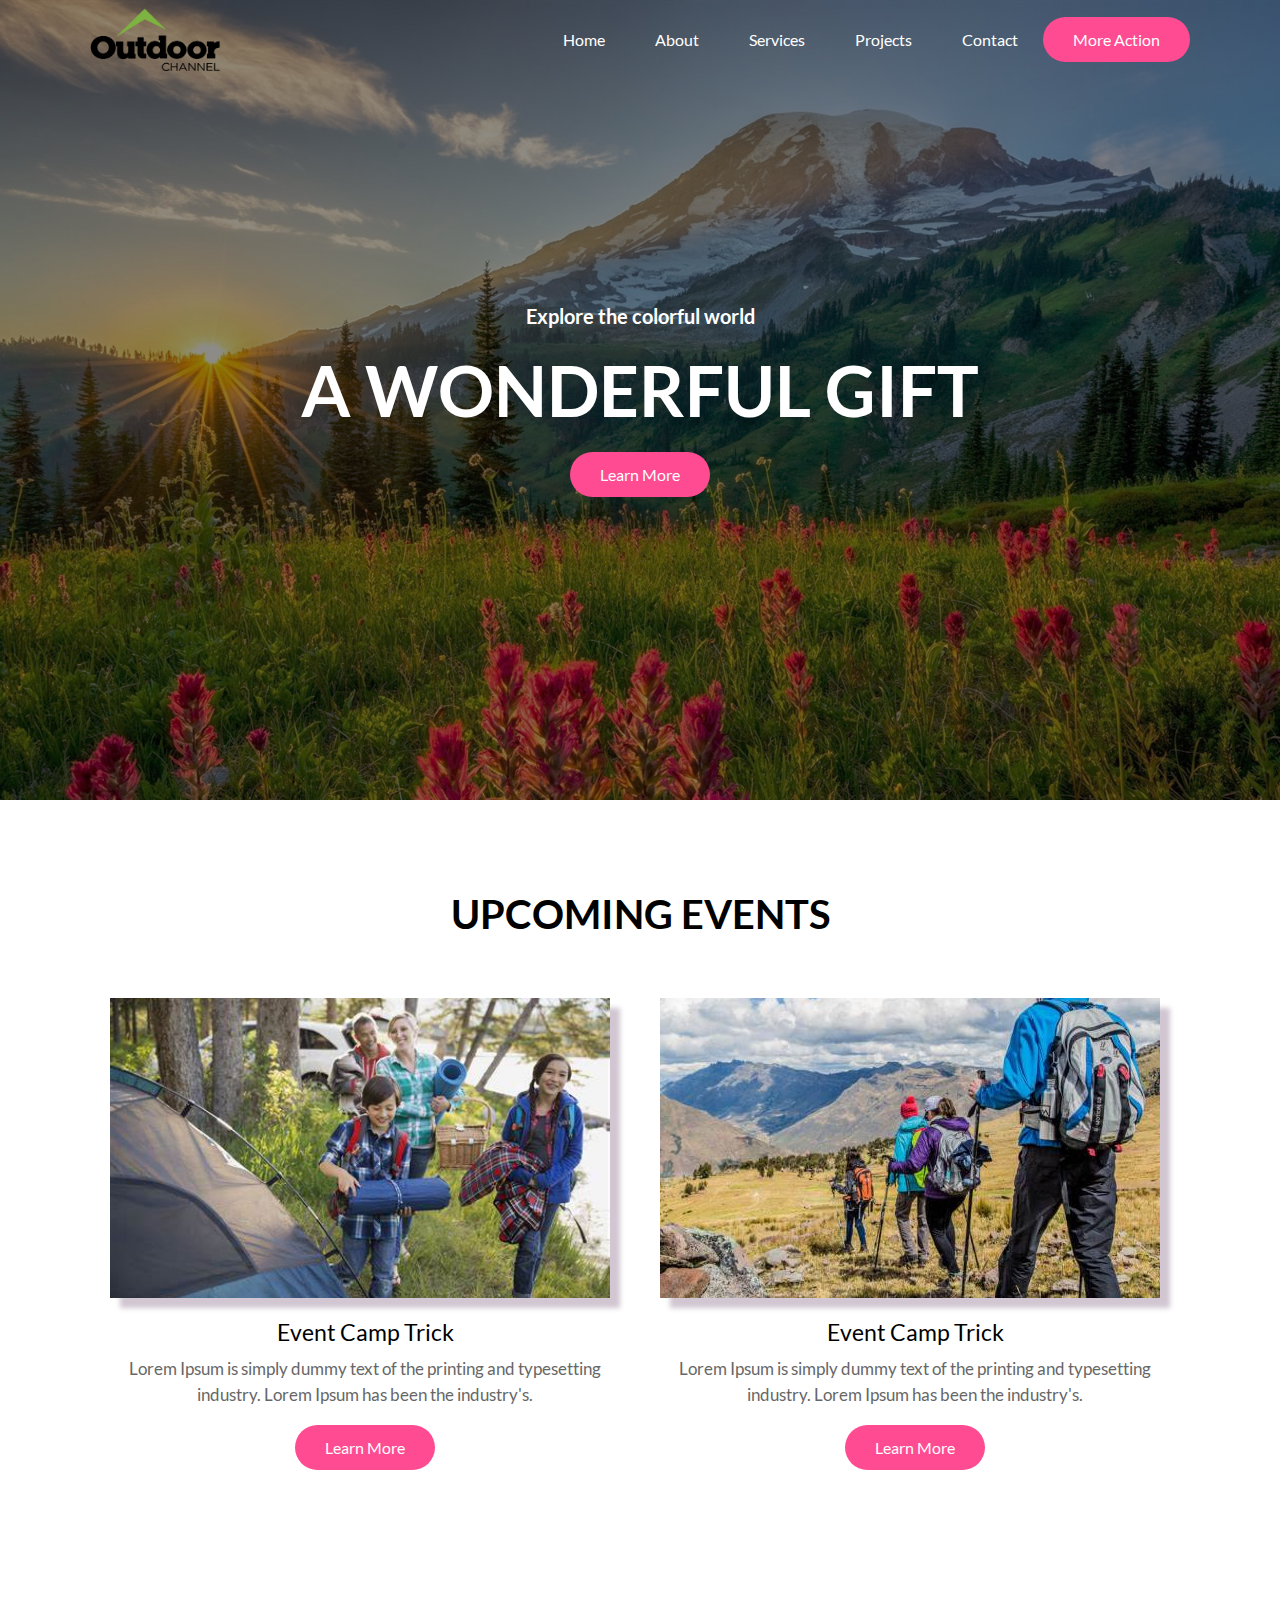
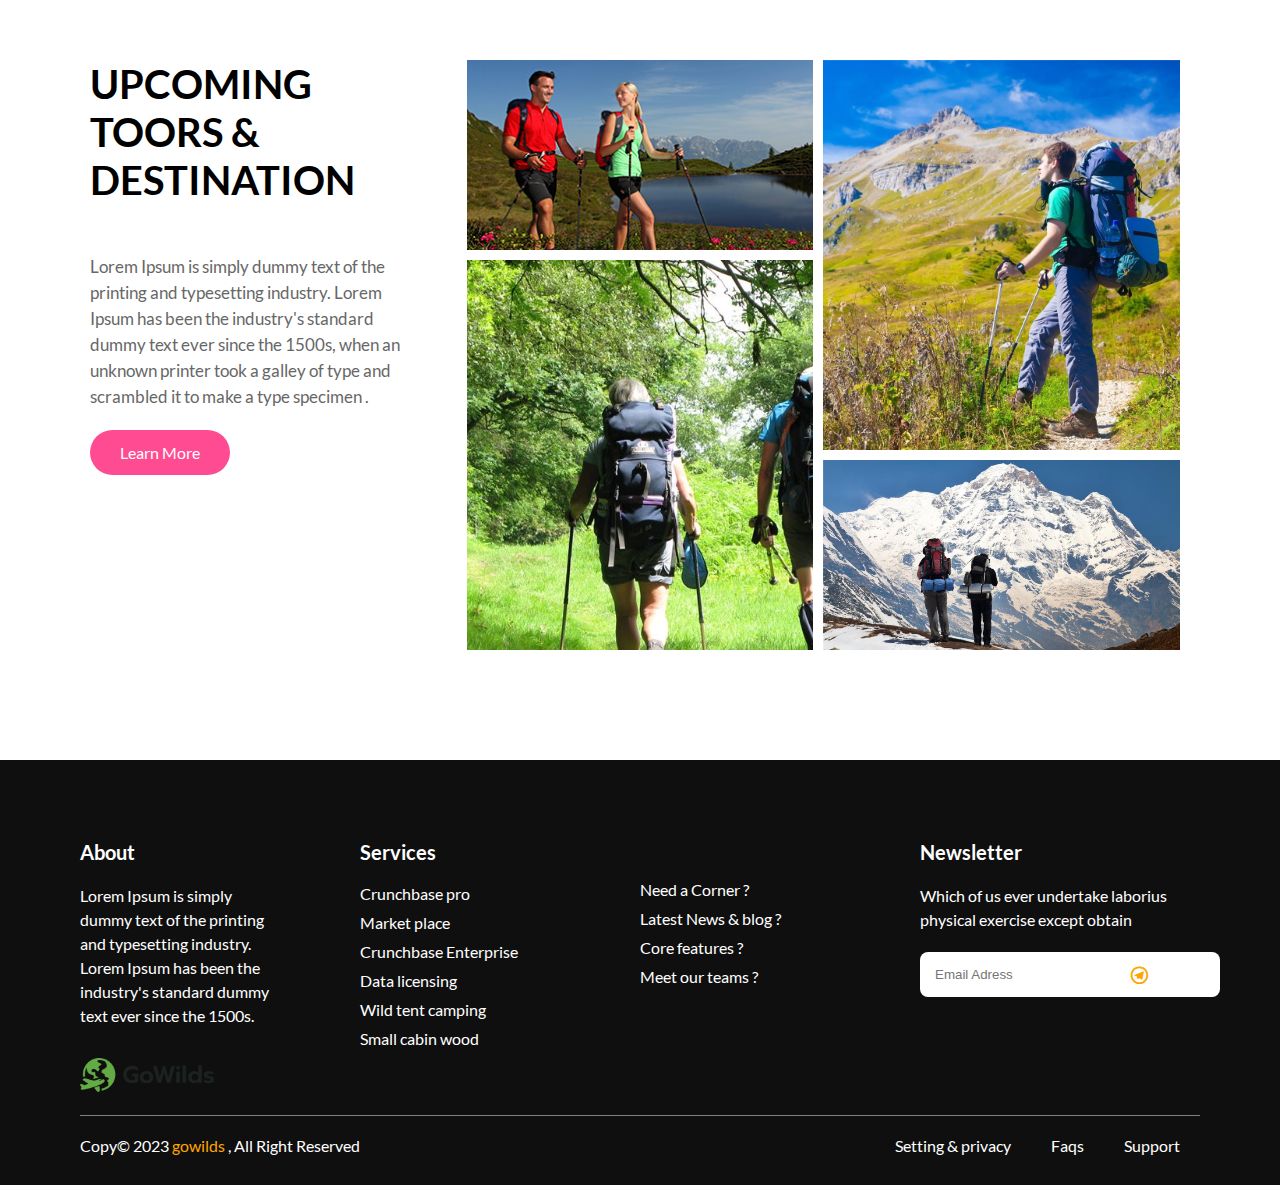
<file: index.html>
<!DOCTYPE html>
<html>
<head>
	<title>Home</title>
	<link href="fonts/lato-fonts/stylesheet.css" rel="stylesheet" type="text/css"/>
	<link href="fonts/remixicon/remixicon.css" rel="stylesheet" type="text/css"/>
	<link href="css/style.css" rel="stylesheet" type="text/css"/>
</head>
<body>

<!-- HEADER -->

<header>
	<div class="container">
		<div class="d-flex align-items-center justify-between">
			<a href="javascript:void(0)">
				<img src="img/logo.png" title="logo" alt="logo" width="130px">
			</a>
			<nav class="d-flex align-items-center">
				<ul class="d-flex">
					<li>
						<a href="javascript:void(0)">Home</a>
					</li>
					<li>
						<a href="javascript:void(0)">About</a>
					</li>
					<li>
						<a href="javascript:void(0)">Services</a>
					</li>
					<li>
						<a href="javascript:void(0)">Projects</a>
					</li>
					<li>
						<a href="javascript:void(0)">Contact</a>
					</li>
				</ul>
				<div>
					<a href="javascript:void(0)" class="theme-btn">More Action</a>
				</div>
			</nav>
		</div>
	</div>
</header>

<main>

<!-- BANNER -->

<section class="banner">
	<div class="banner-content text-center">
		<p>Explore the colorful world</p>
		<h1>A WONDERFUL GIFT</h1>
		<a href="javascript:void(0)" class="theme-btn">Learn More</a>
	</div>
</section>

<!-- EVENTS -->

<section class="events">
	<div class="container">
		<div class="events-title text-center">
			<h2>UPCOMING EVENTS</h2>
		</div>
		<div class="events-inner">
			<div class="row">
				<div class="w-2">
					<div class="events-items text-center">
						<img src="img/events-1.jpeg" title="events-1" alt="events-1" width="500px" height="300px">
						<h3>Event Camp Trick</h3>
						<p>Lorem Ipsum is simply dummy text of the printing and typesetting industry. Lorem Ipsum has been the industry's.</p>
						<a href="javascript:void(0)" class="theme-btn">Learn More</a>
					</div>
				</div>
				<div class="w-2">
					<div class="events-items text-center">
						<img src="img/events-2.jpg" title="events-2" alt="events-2" width="500px" height="300px">
						<h3>Event Camp Trick</h3>
						<p>Lorem Ipsum is simply dummy text of the printing and typesetting industry. Lorem Ipsum has been the industry's.</p>
						<a href="javascript:void(0)" class="theme-btn">Learn More</a>
					</div>
				</div>
			</div>
		</div>
	</div>
</section>

<!-- UPCOMING TOORS -->

<section class="toors">
	<div class="container">
		<div class="row">
			<div class="w-30">
				<div class="toors-content">
					<h3>UPCOMING TOORS & DESTINATION</h3>
					<P>Lorem Ipsum is simply dummy text of the printing and typesetting industry. Lorem Ipsum has been the industry's standard dummy text ever since the 1500s, when an unknown printer took a galley of type and scrambled it to make a type specimen .</P>
					<a href="javascript:void(0)" class="theme-btn">Learn More</a>
				</div>
			</div>
			<div class="w-30">
				<div class="toors-img">
					<img src="img/toors-1.jpg" title="toors-1" alt="toors-1" width="100%" height="200px"/>
					<img src="img/toors-2.jpg" title="toors-2" alt="toors-2" width="100%" height="400px"/>
				</div>
			</div>
			<div class="w-30">
				<div class="toors-img">
					<img src="img/toors-3.jpeg" title="toors-3" alt="toors-3" width="100%" height="400px"/>
					<img src="img/toors-4.jpg" title="toors-4" alt="toors-4" width="100%" height="200px"/>
				</div>
			</div>
		</div>
	</div>
</section>

</main>

<!-- FOOTER -->

<footer>
	<div class="footer-content">
		<div class="row">
			<div class="w-4">
				<div class="footer-items">
					<h4>About</h4>
					<p>Lorem Ipsum is simply dummy text of the printing and typesetting industry. Lorem Ipsum has been the industry's standard dummy text ever since the 1500s.</p>
					<a href="javascript;void(0)">
						<img src="img/logo1.png" title="logo" alt="logo" width="140px">
					</a>
				</div>
			</div>
			<div class="w-4">
				<div class="footer-items">
					<h4>Services</h4>
					<ul>
						<li>
							<a href="javascript:void(0)">Crunchbase pro</a>
						</li>
						<li>
							<a href="javascript:void(0)">Market place</a>
						</li>
						<li>
							<a href="javascript:void(0)">Crunchbase Enterprise</a>
						</li>
						<li>
							<a href="javascript:void(0)">Data licensing</a>
						</li>
						<li>
							<a href="javascript:void(0)">Wild tent camping</a>
						</li>
						<li>
							<a href="javascript:void(0)">Small cabin wood</a>
						</li>
					</ul>
				</div>
			</div>
			<div class="w-4">
				<div class="footer-items">
					<ul>
						<li>
							<a href="javascript:void(0)">Need a Corner ?</a>
						</li>
						<li>
							<a href="javascript:void(0)">Latest News & blog ?</a>
						</li>
						<li>
							<a href="javascript:void(0)">Core features ?</a>
						</li>
						<li>
							<a href="javascript:void(0)">Meet our teams ?</a>
						</li>
					</ul>
				</div>
			</div>
			<div class="w-4">
				<div class="footer-items">
					<h4>Newsletter</h4>
					<p>Which of us ever undertake laborius physical exercise except obtain</p>
					<div class="icon">
						<form>
							<input type="email" placeholder="Email Adress"/>
							<i class="ri-telegram-line"></i>
						</form>
					</div>
				</div>
			</div>
		</div>
	</div>
	<div class="copyright d-flex justify-between">
		<p>Copy© 2023 <span>gowilds</span> , All Right Reserved</p>
		<ul class="d-flex">
			<li>
				<a href="javascript:void(0)">Setting & privacy</a>
			</li>
			<li>
				<a href="javascript:void(0)">Faqs</a>
			</li>
			<li>
				<a href="javascript:void(0)">Support</a>
			</li>
		</ul>
	</div>
</footer>

</body>
</html>
</file>
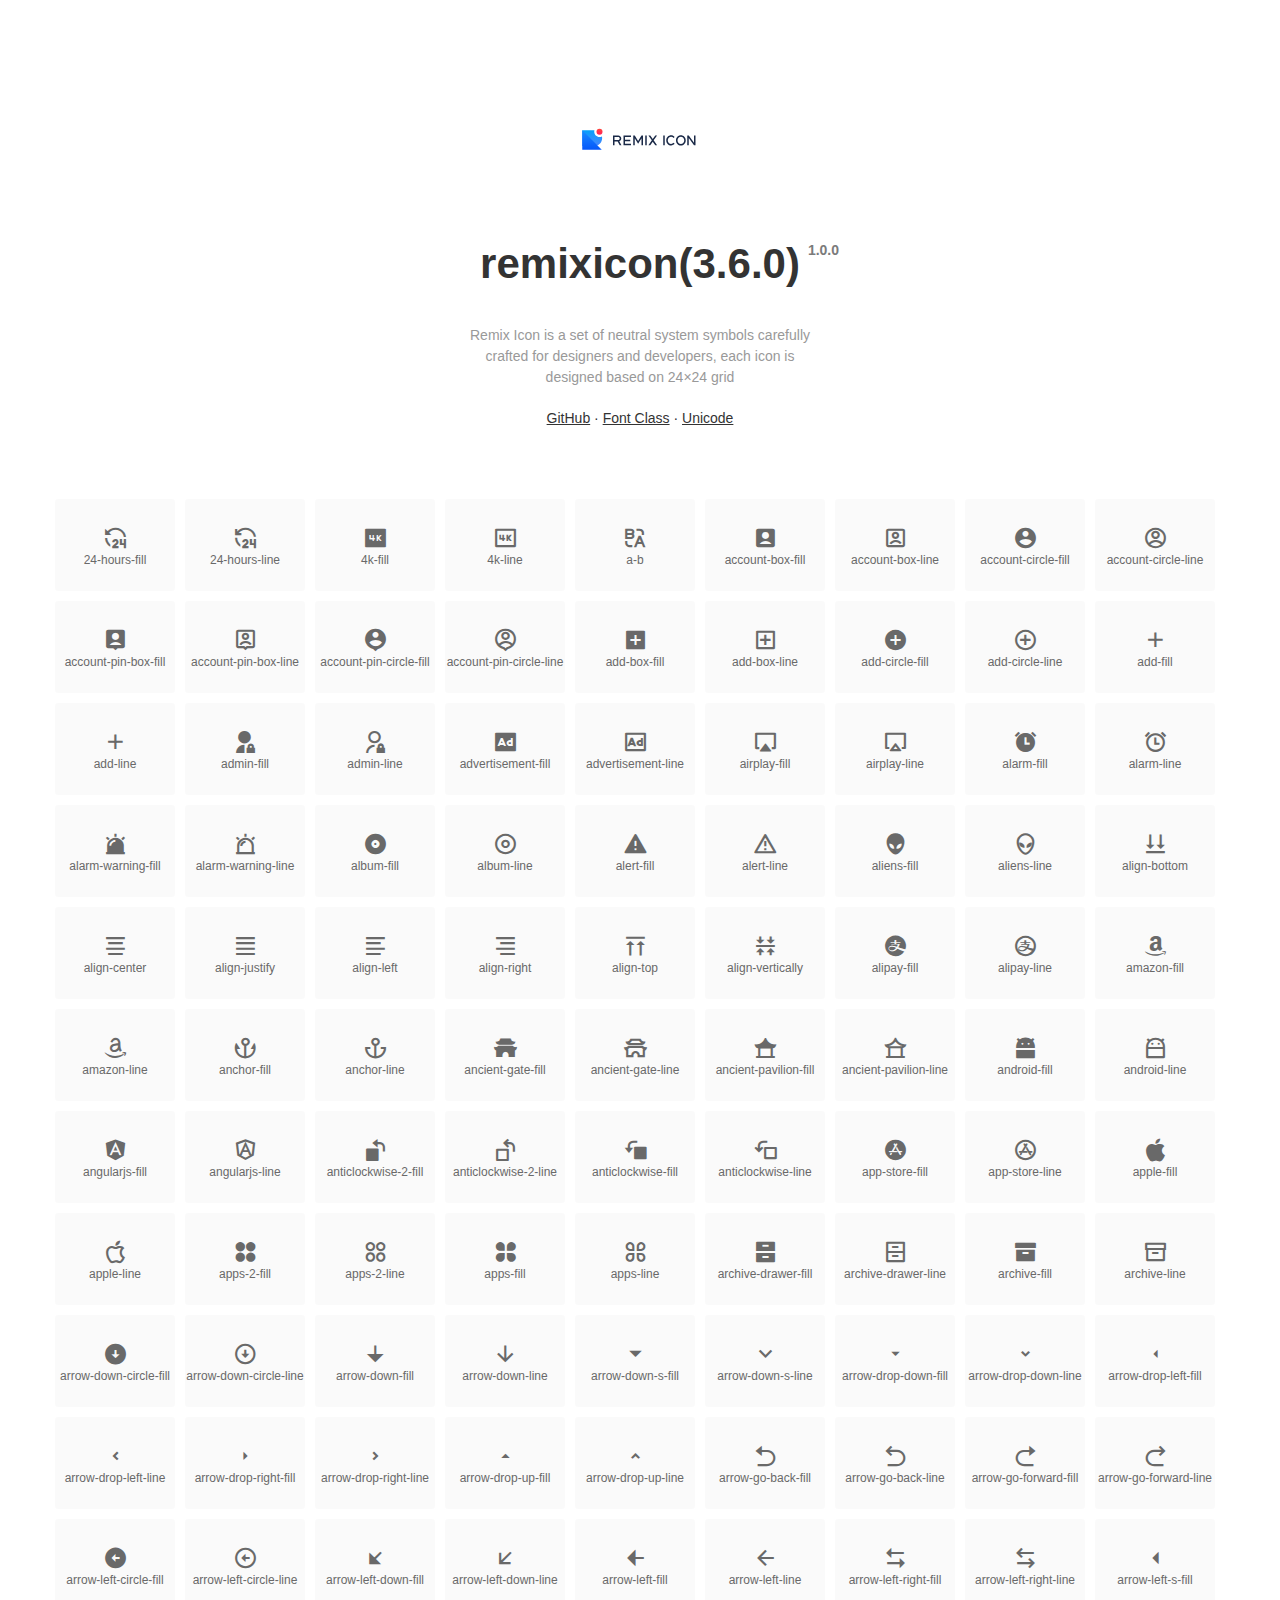
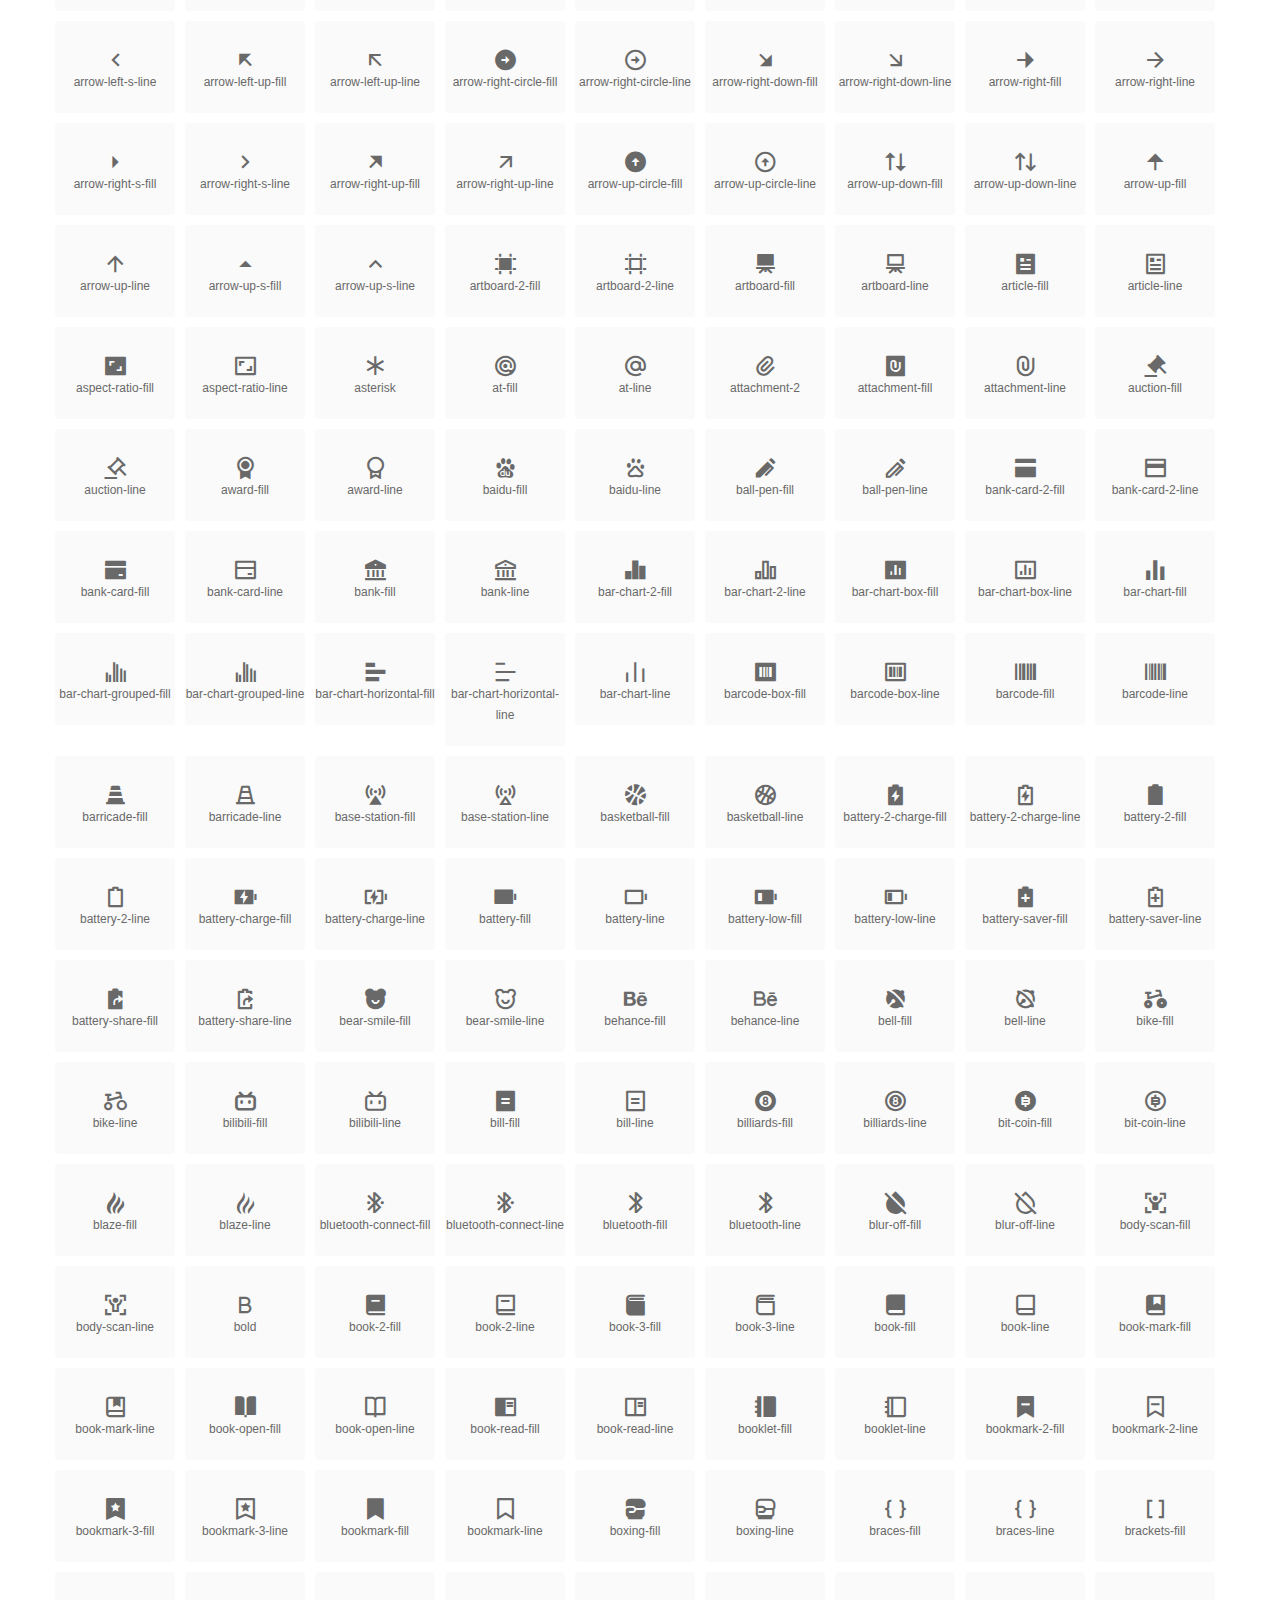
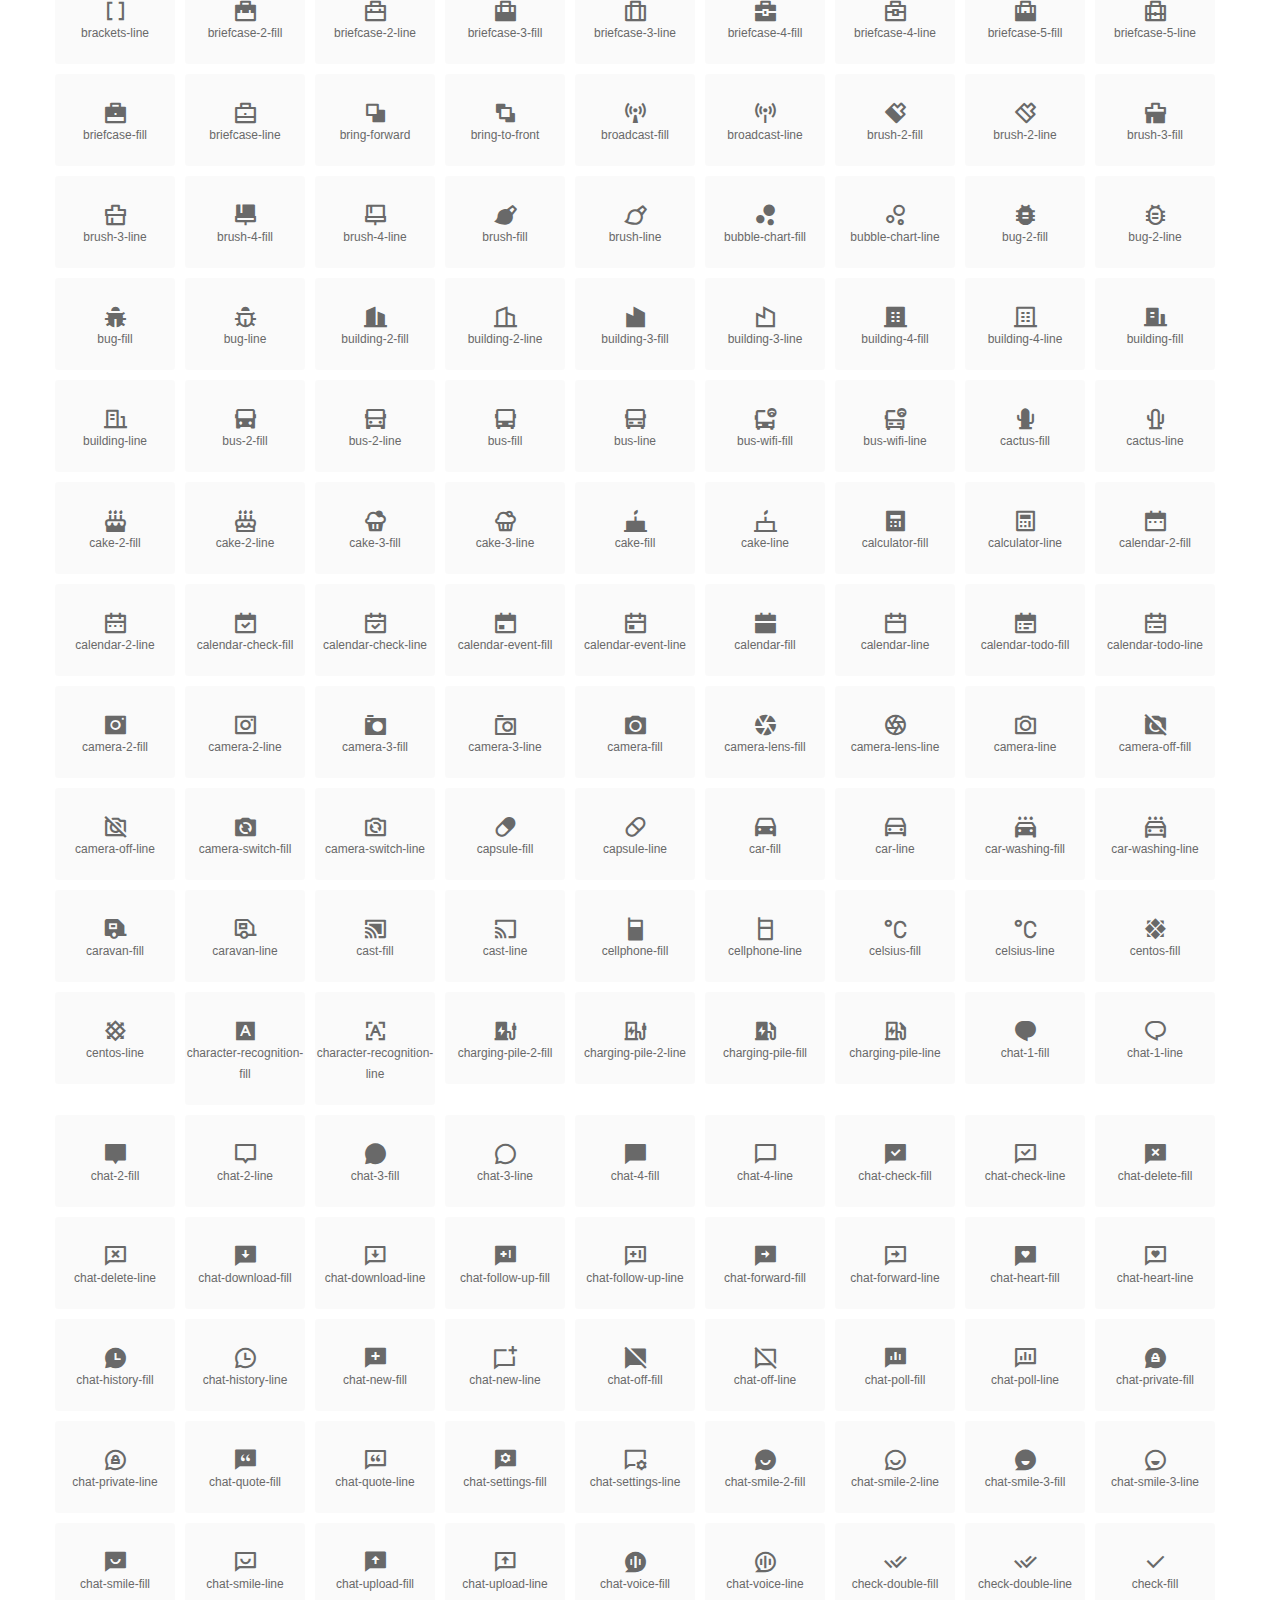
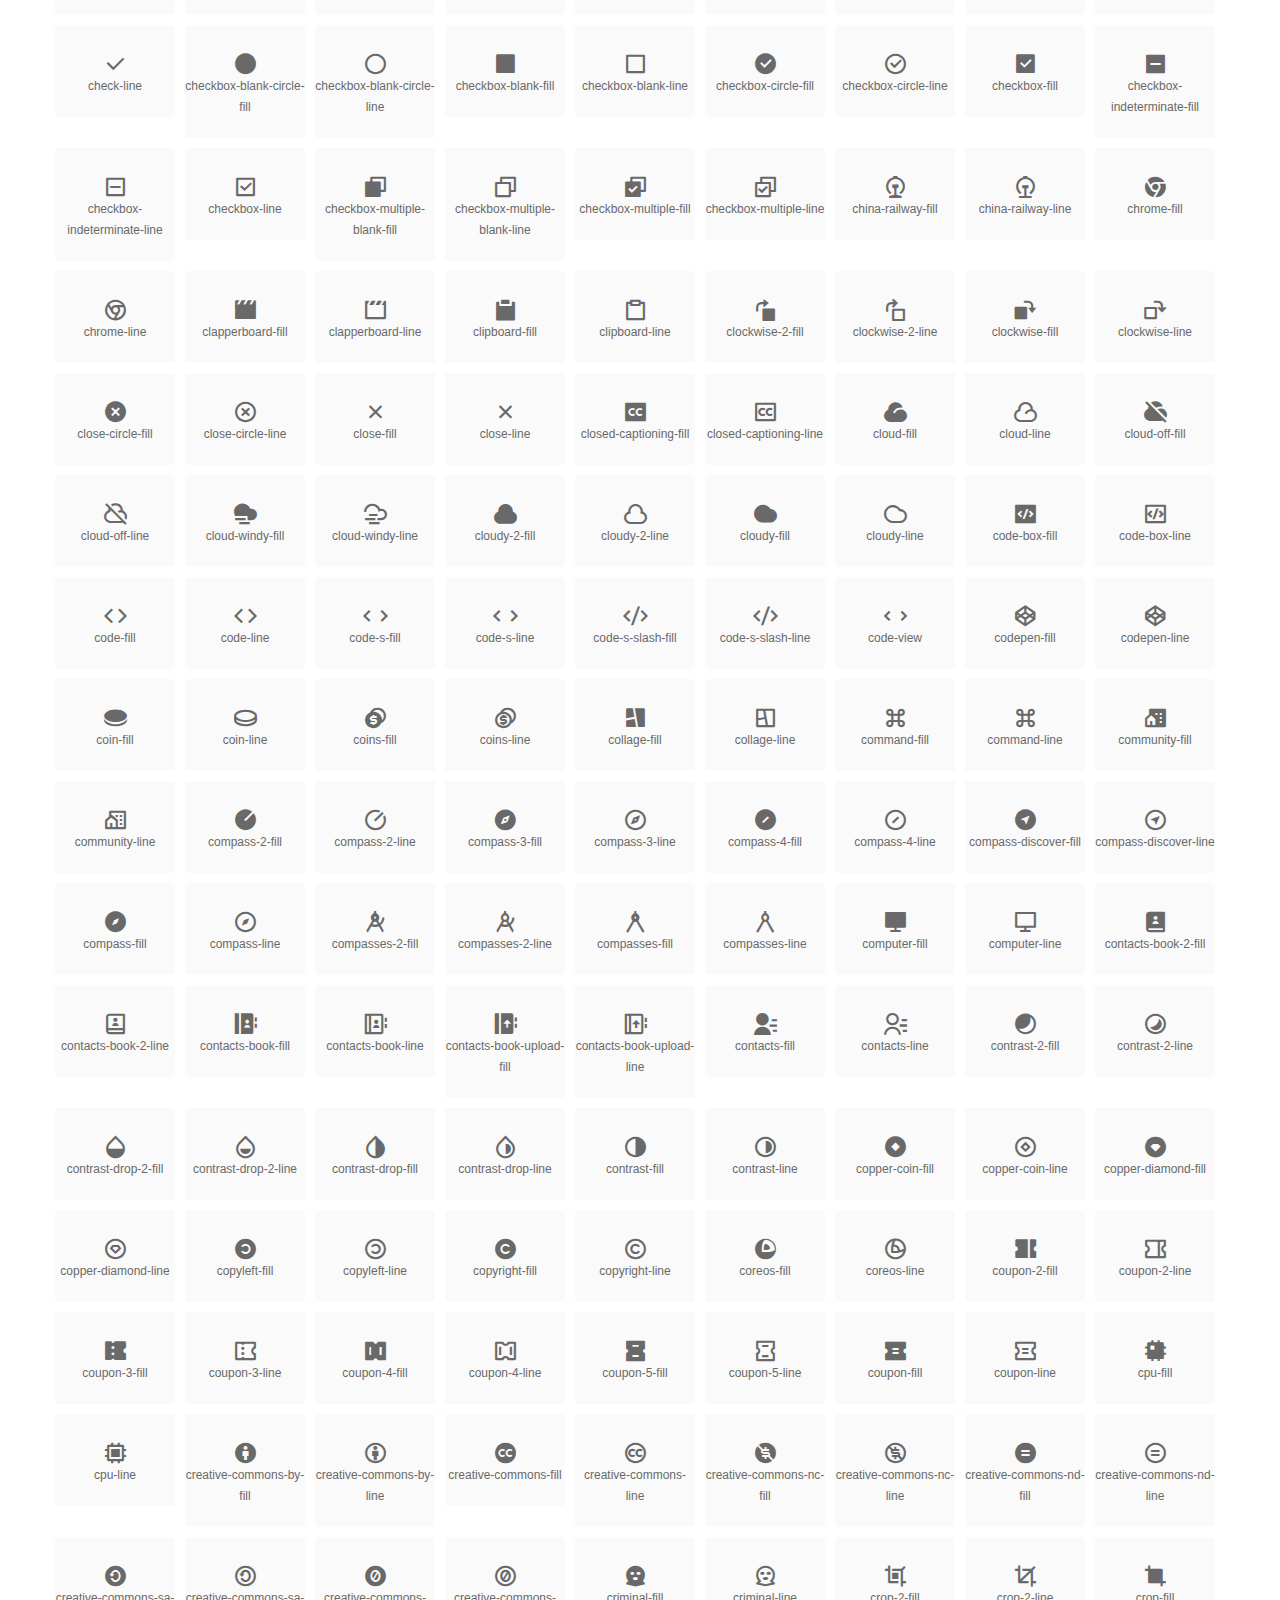
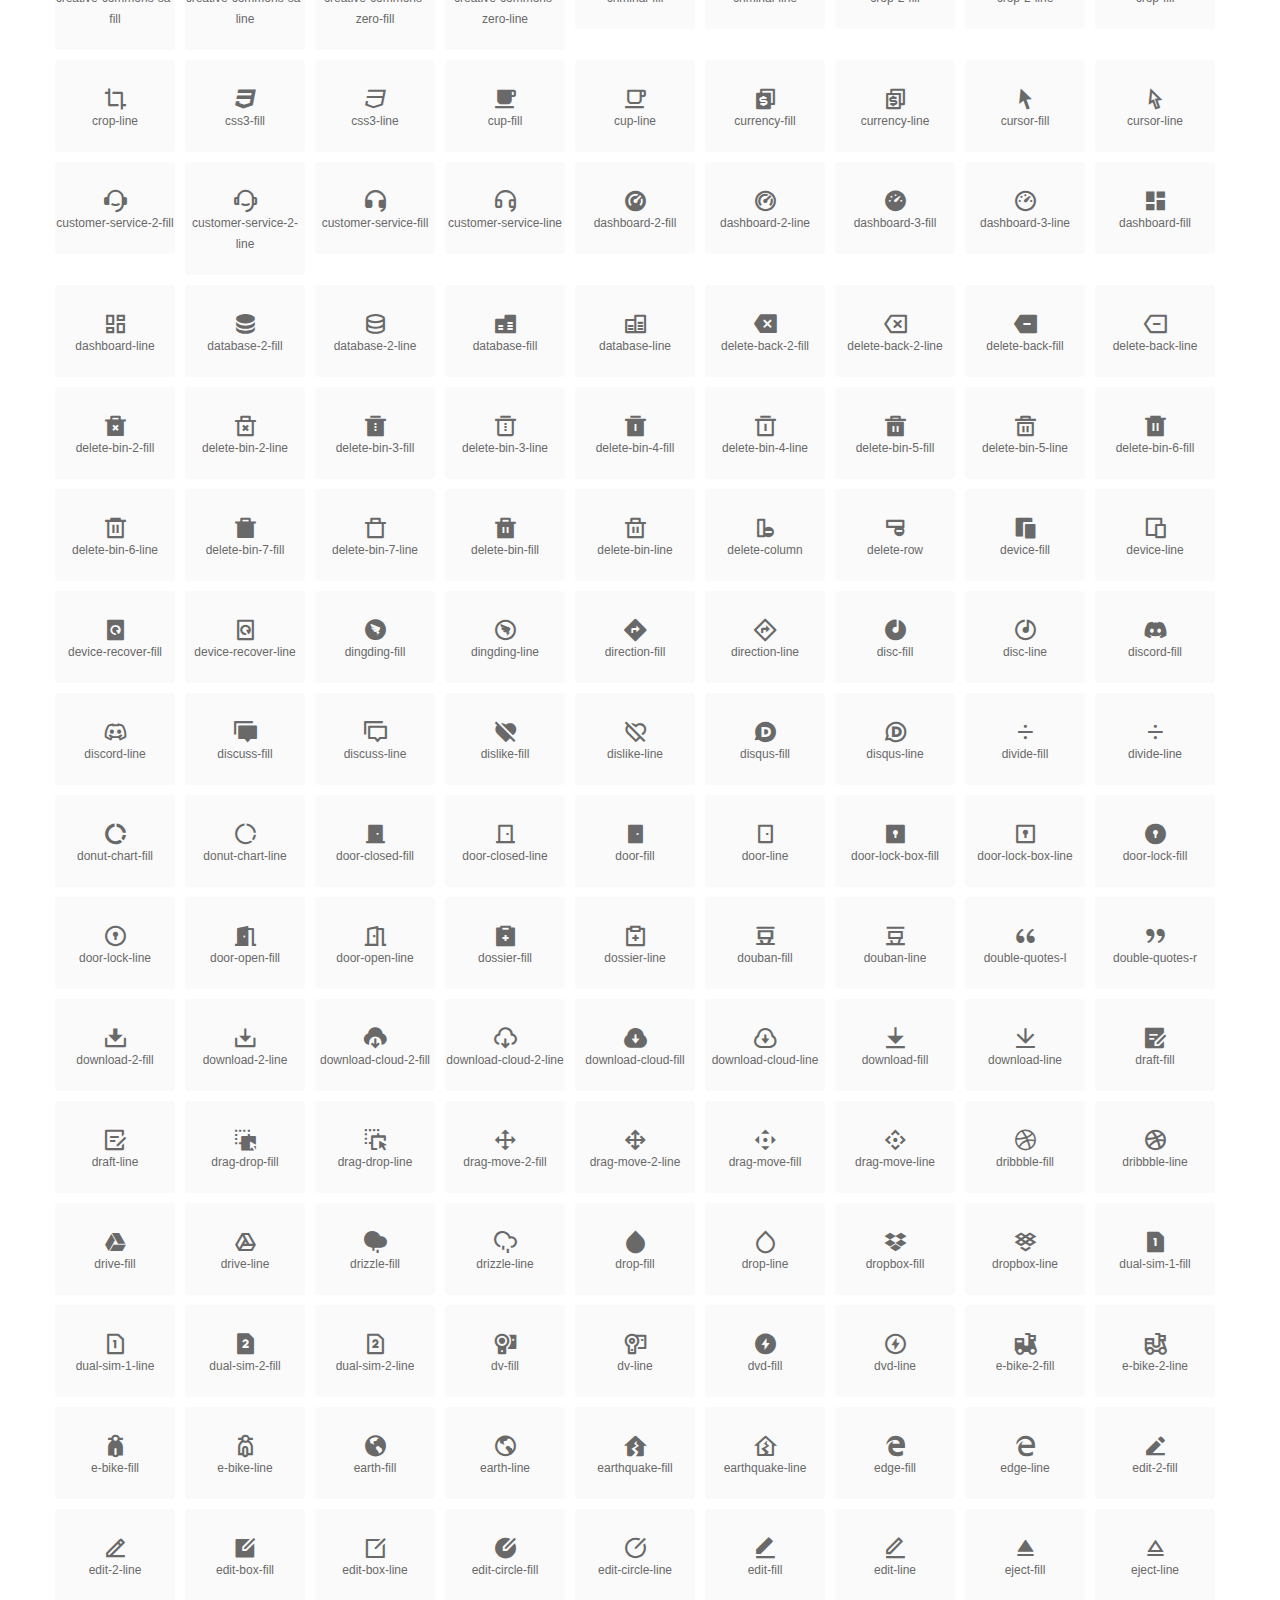
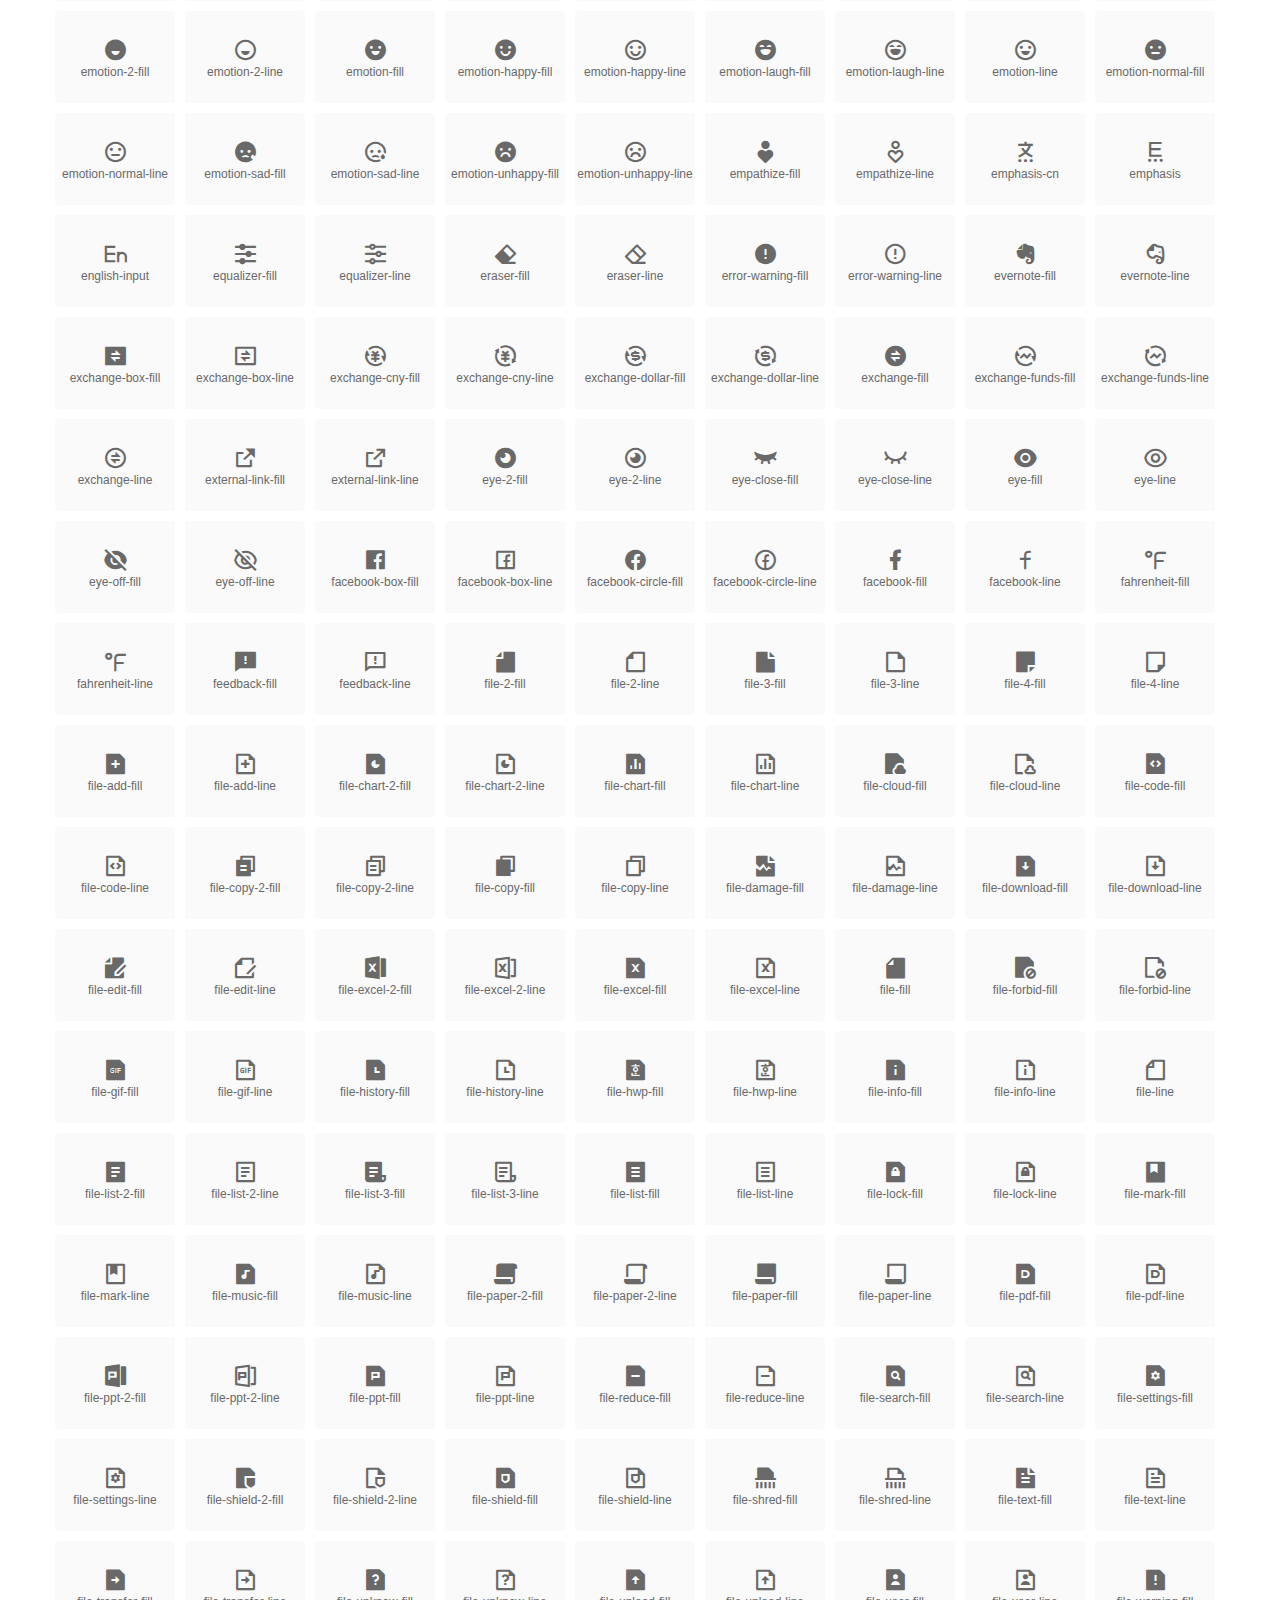
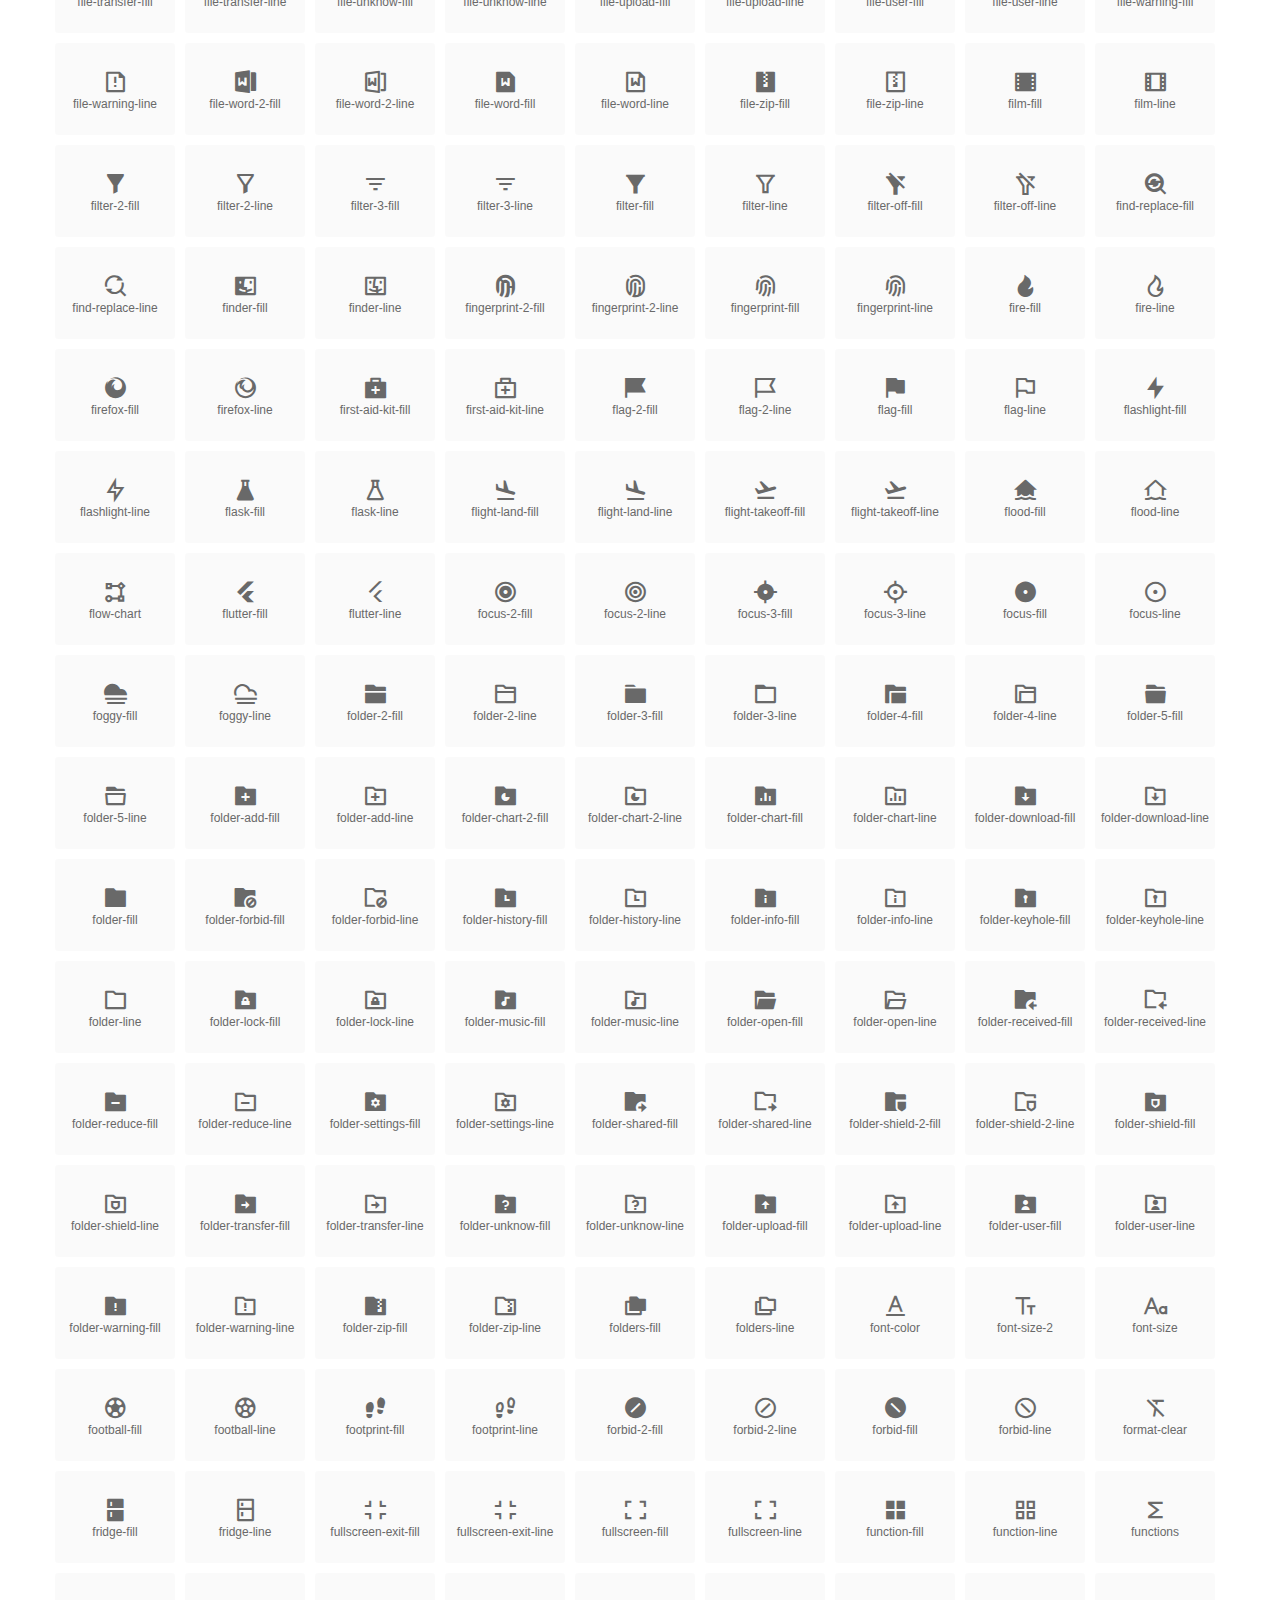
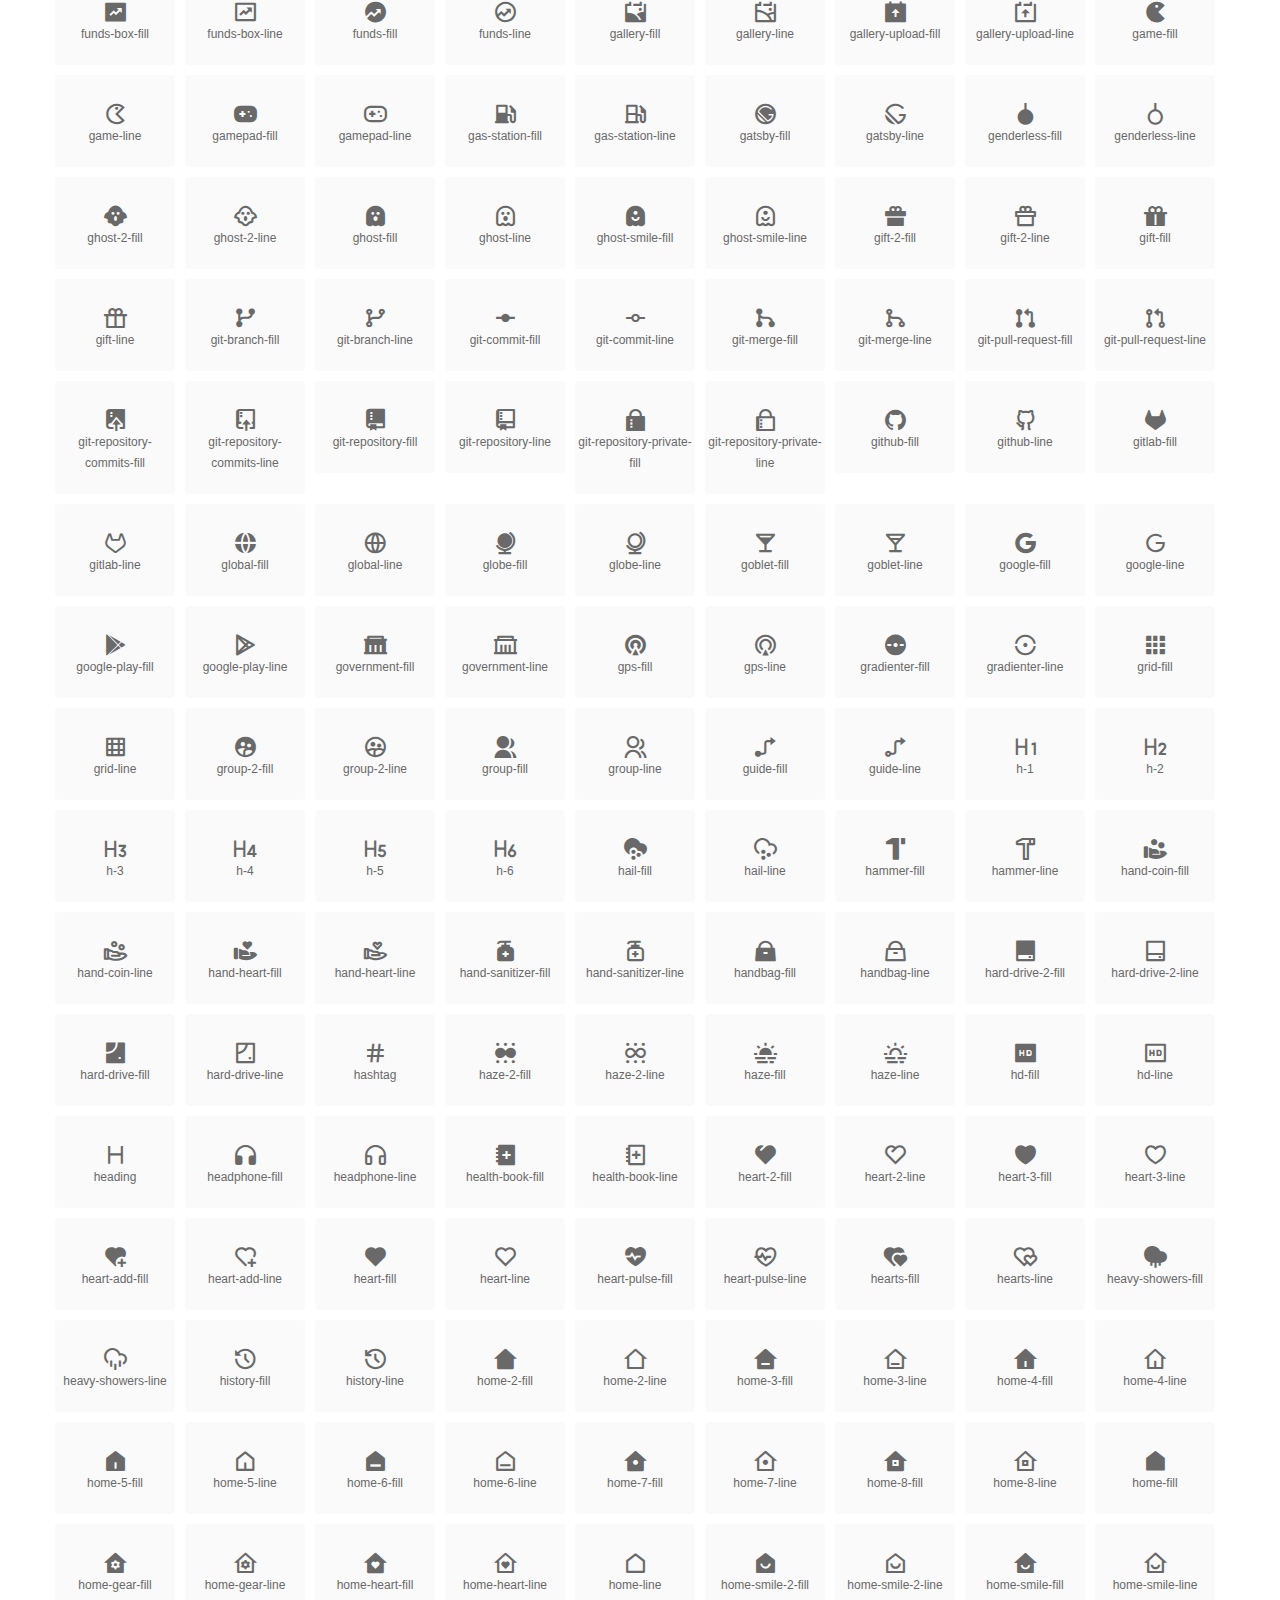
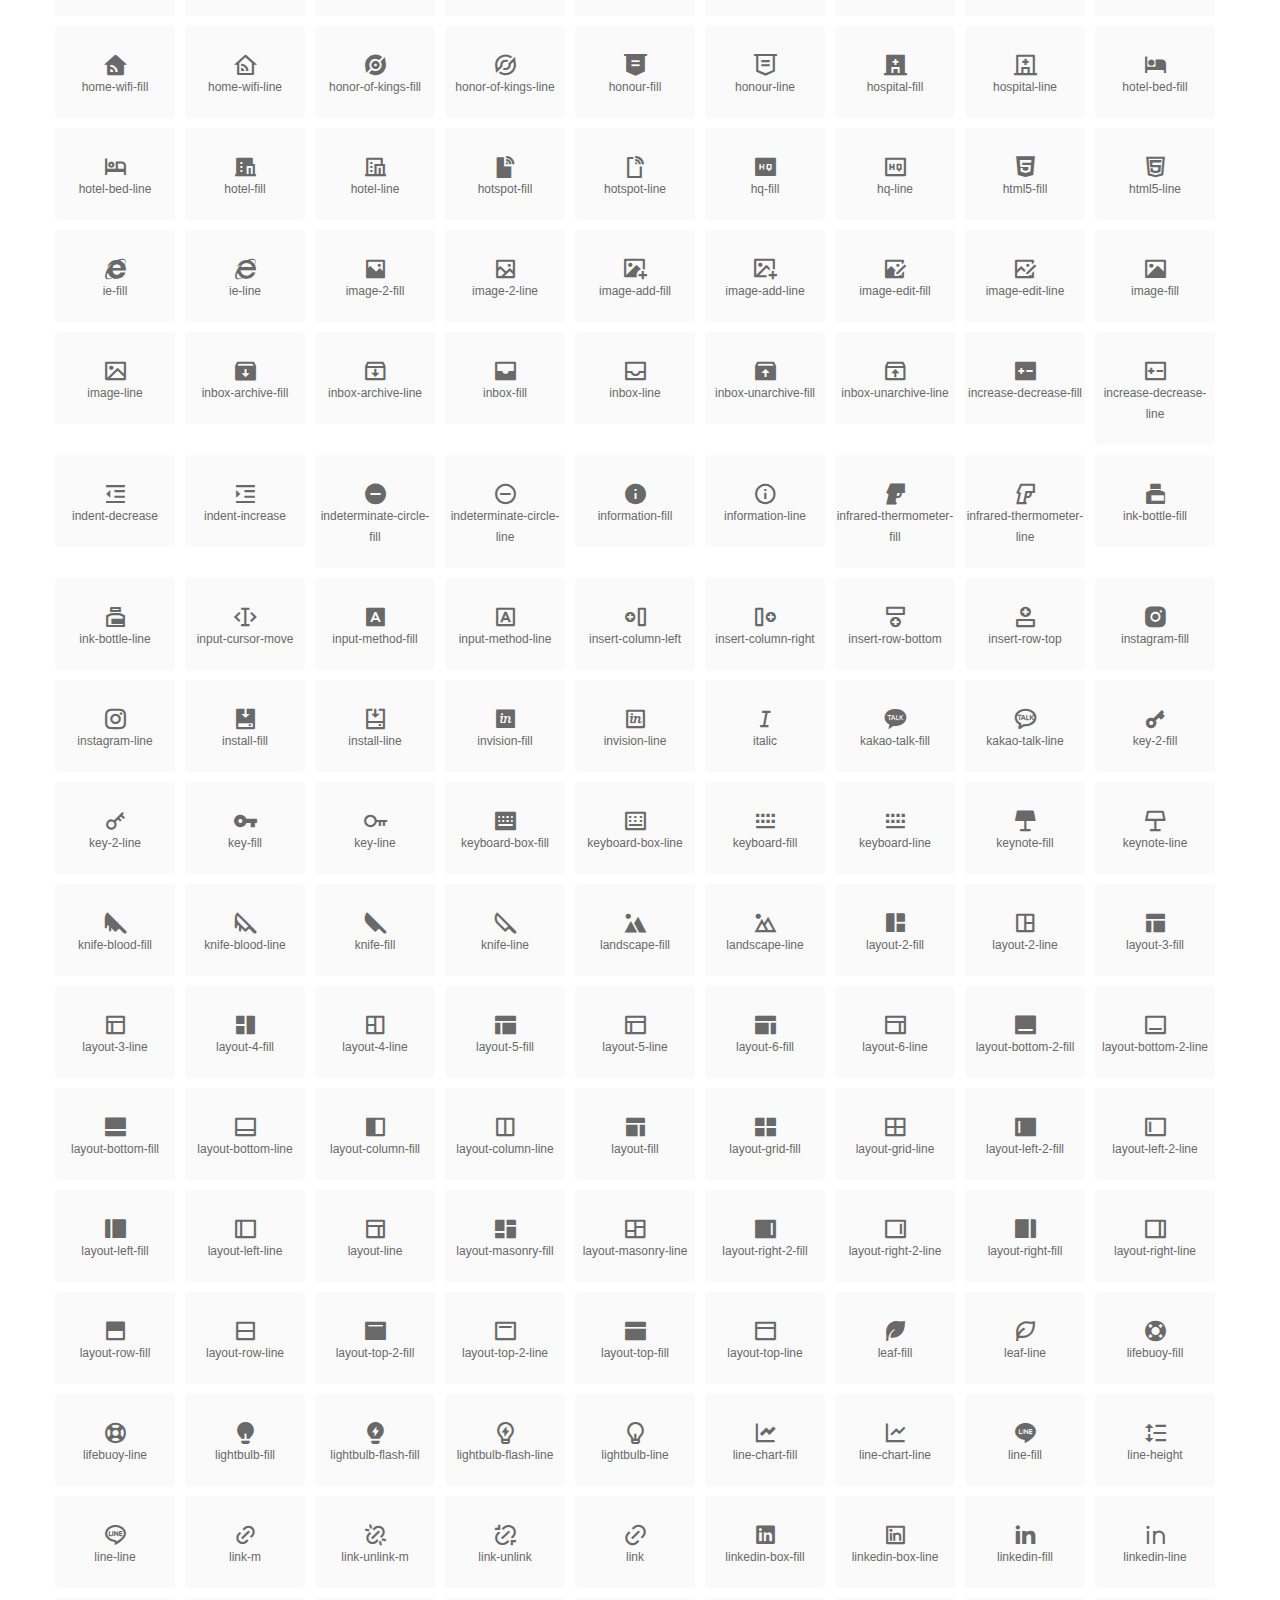
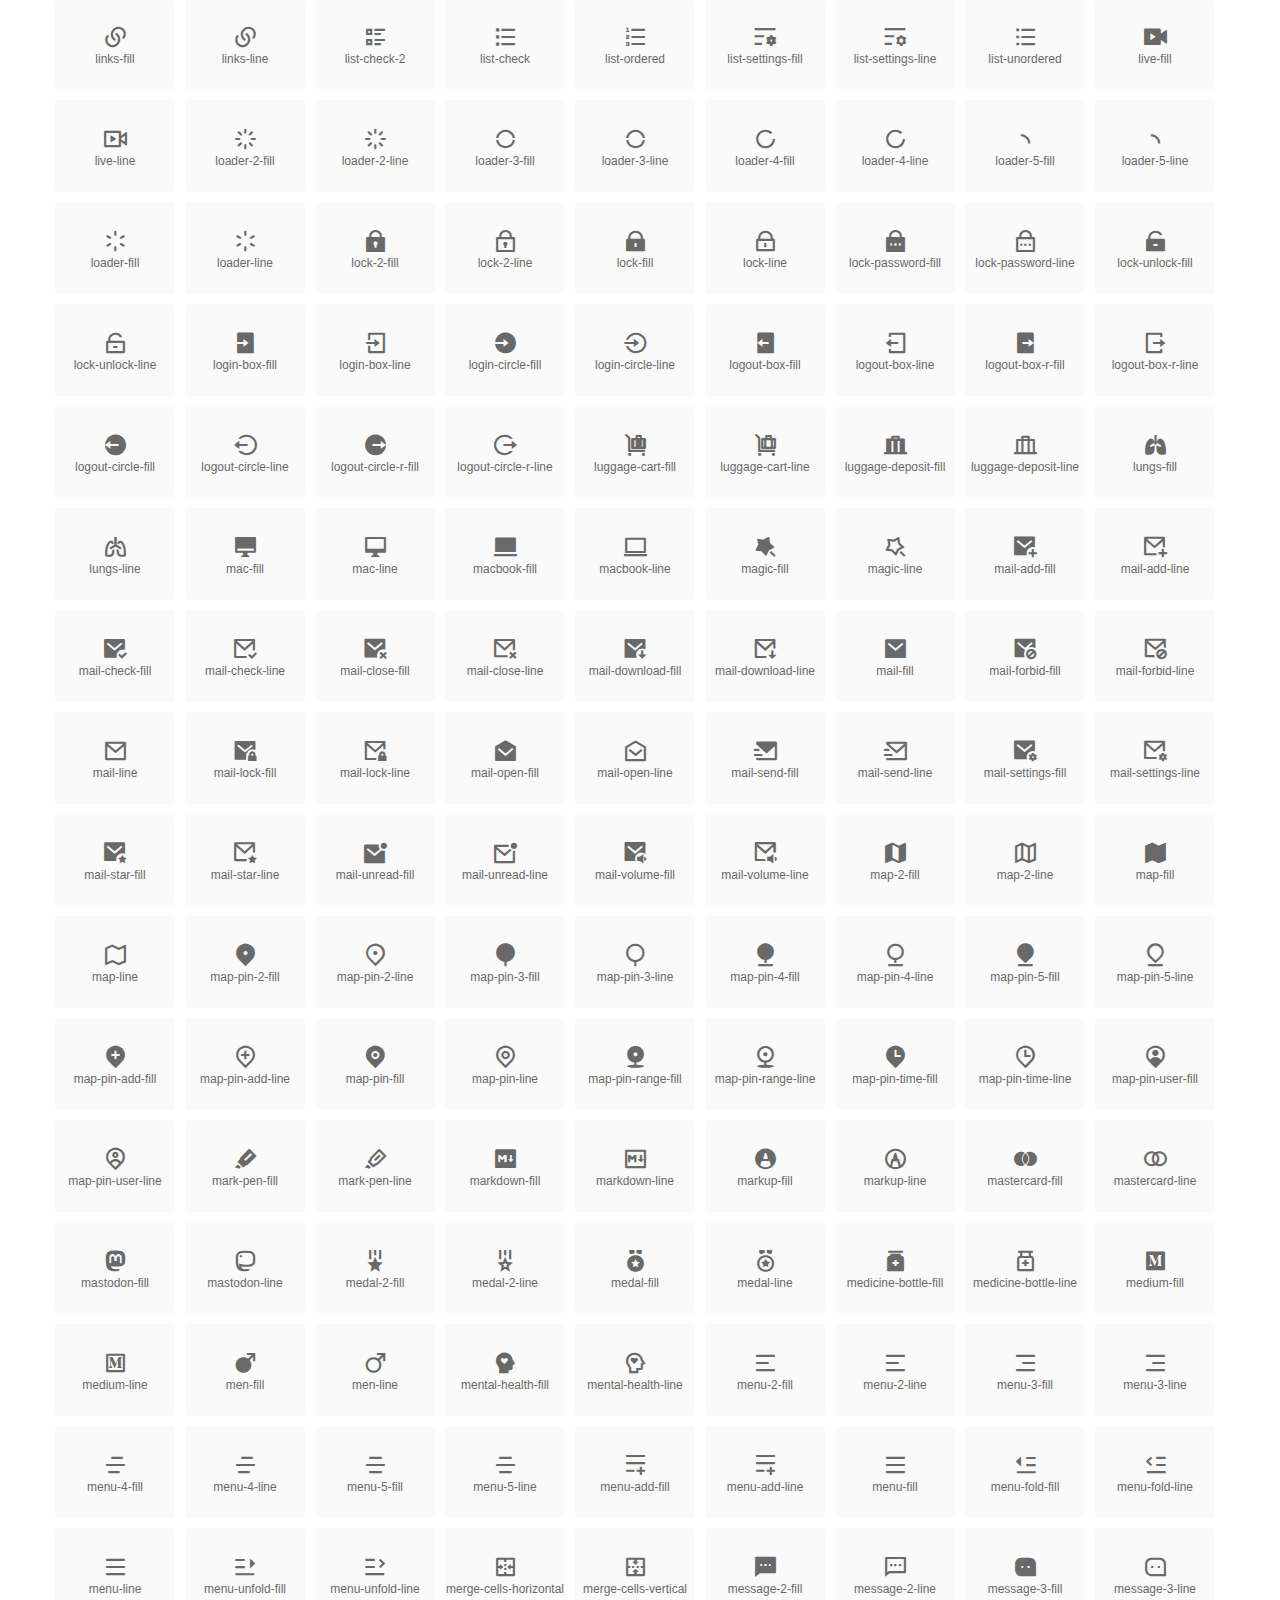
<file: fonts/remixicon/index.html>
<!DOCTYPE html>
<html lang="en">
<head>
  <meta charset="UTF-8">
  <title>remixicon(3.6.0)</title>
  <meta name="viewport" content="width=device-width,minimum-scale=1.0,maximum-scale=1.0,user-scalable=no">
   
  <meta name="description" content="Remix Icon is a set of neutral system symbols carefully crafted for designers and developers, each icon is designed based on 24×24 grid">
   
  <meta name="keywords" content="remixicon,TTF,EOT,WOFF,WOFF2,SVG">
  
  
  
  <link rel="stylesheet" href="remixicon.css" />
  
  <style>
    *{margin: 0;padding: 0;list-style: none;}
    body { color: #696969; font: 12px/1.5 tahoma, arial, \5b8b\4f53, sans-serif; }
    a { color: #333; text-decoration: underline; }
    a:hover { color: rgb(9, 73, 209); }
    .header { color: #333; text-align: center; padding: 80px 0 60px 0; min-height: 153px; font-size: 14px; }
    .header .logo svg { height: 120px; width: 120px; }
    .header h1 { font-size: 42px; padding: 26px 0 10px 0; }
    .header sup {font-size: 14px; margin: 8px 0 0 8px; position: absolute; color: #7b7b7b; }
    .info {
      color: #999;
      font-weight: normal;
      max-width: 346px;
      margin: 0 auto;
      padding: 20px 0;
      font-size: 14px;
    }

    .icons { max-width: 1190px; margin: 0 auto; }
    .icons ul { text-align: center; }
    .icons ul li {
      vertical-align: top;
      width: 120px;
      display: inline-block;
      text-align: center;
      background-color: rgba(0,0,0,.02);
      border-radius: 3px;
      padding: 29px 0 10px 0;
      margin-right: 10px;
      margin-top: 10px;
      transition: all 0.6s ease;
    }
    .icons ul li:hover { background-color: rgba(0,0,0,.06); }
    .icons ul li:hover span { color: #3c75e4; opacity: 1; }
    .icons ul li .unicode { color: #8c8c8c; opacity: 0.3; }
    .icons ul li h4 {
      font-weight: normal;
      padding: 10px 0 5px 0;
      display: block;
      color: #8c8c8c;
      font-size: 14px;
      line-height: 12px;
      opacity: 0.8;
    }
    .icons ul li:hover h4 { opacity: 1; }
    .icons ul li svg { width: 24px; height: 24px; }
    .icons ul li:hover { color: #3c75e4; }
    .footer { text-align: center; padding: 10px 0 90px 0; }
    .footer a { text-align: center; padding: 10px 0 90px 0; color: #696969;}
    .footer a:hover { color: #0949d1; }
    .links { text-align: center; padding: 50px 0 0 0; font-size: 14px; }
    
    .icons ul li.class-icon { font-size: 21px; line-height: 21px; padding-bottom: 20px; }
    .icons ul li.class-icon p{ font-size: 12px; }
    .icons ul li.class-icon [class^="ri-"]{ font-size: 26px; }
    
    
    
  </style>
  
</head>

<body>
  
  <div class="header">
    
    <div class="logo">
      <a href="./"><svg width="160" height="32" viewBox="0 0 160 32" fill="none" xmlns="http://www.w3.org/2000/svg">
<path d="M121.5 9.80005C123.33 9.80005 124.984 10.5797 126.165 11.8344L124.75 13.2496C123.929 12.3549 122.773 11.8 121.5 11.8C119.029 11.8 117 13.891 117 16.5C117 19.1091 119.029 21.2 121.5 21.2C122.773 21.2 123.929 20.6452 124.75 19.7505L126.165 21.1657C124.984 22.4204 123.33 23.2 121.5 23.2C117.91 23.2 115 20.2004 115 16.5C115 12.7997 117.91 9.80005 121.5 9.80005Z" fill="#1A2947"/>
<path d="M113 10V23H111V10H113Z" fill="#1A2947"/>
<path d="M154 23V9.99988H152L152 19.6019L144.997 9.99988L143 10.0039V23H145L145 13.3969L152 23H154Z" fill="#1A2947"/>
<path d="M68 10V12H60V15.5H67V17.5H60V21H68V23H58V10H68Z" fill="#1A2947"/>
<path d="M82 10L77.4999 17.201L73 10H71V23H73V13.775L77.4999 20.975L82 13.773V23H84V10H82Z" fill="#1A2947"/>
<path d="M89 10V23H87V10H89Z" fill="#1A2947"/>
<path d="M96.9999 14.7565L93.6689 9.99951H91.2279L95.7789 16.4995L91.2289 22.9995H93.6689L96.9999 18.2435L100.33 22.9995H102.772L98.2209 16.4995L102.773 9.99951H100.33L96.9999 14.7565Z" fill="#1A2947"/>
<path fill-rule="evenodd" clip-rule="evenodd" d="M141 16.5C141 12.7997 138.09 9.80005 134.5 9.80005C130.91 9.80005 128 12.7997 128 16.5C128 20.2004 130.91 23.2 134.5 23.2C138.09 23.2 141 20.2004 141 16.5ZM130 16.5C130 13.891 132.029 11.8 134.5 11.8C136.971 11.8 139 13.891 139 16.5C139 19.1091 136.971 21.2 134.5 21.2C132.029 21.2 130 19.1091 130 16.5Z" fill="#1A2947"/>
<path fill-rule="evenodd" clip-rule="evenodd" d="M51 10C53.2091 10 55 11.7909 55 14C55 15.7175 53.9176 17.1821 52.3977 17.749L55.1901 22.999H52.9251L50.267 18H46V23H44V10H51ZM46 11.999V15.999L51 16C52.1046 16 53 15.1046 53 14C53 12.8955 52.1 12 51 12L46 11.999Z" fill="#1A2947"/>
<path fill-rule="evenodd" clip-rule="evenodd" d="M19.2887 3.00389C19.1928 3.0013 19.0965 3 19 3H3V24H19C24.799 24 29.5 19.299 29.5 13.5C29.5 12.7108 29.4129 11.942 29.2479 11.2025C28.2772 11.7119 27.1722 12 26 12C22.134 12 19 8.86599 19 5C19 4.30645 19.1009 3.63646 19.2887 3.00389Z" fill="url(#paint0_linear_960_1054)"/>
<g filter="url(#filter0_b_960_1054)">
<path fill-rule="evenodd" clip-rule="evenodd" d="M3 3L29 29H3V3Z" fill="url(#paint1_linear_960_1054)"/>
</g>
<circle cx="26" cy="5" r="4" fill="url(#paint2_linear_960_1054)"/>
<defs>
<filter id="filter0_b_960_1054" x="-2.43656" y="-2.43656" width="36.8731" height="36.8731" filterUnits="userSpaceOnUse" color-interpolation-filters="sRGB">
<feFlood flood-opacity="0" result="BackgroundImageFix"/>
<feGaussianBlur in="BackgroundImage" stdDeviation="2.71828"/>
<feComposite in2="SourceAlpha" operator="in" result="effect1_backgroundBlur_960_1054"/>
<feBlend mode="normal" in="SourceGraphic" in2="effect1_backgroundBlur_960_1054" result="shape"/>
</filter>
<linearGradient id="paint0_linear_960_1054" x1="3" y1="3" x2="3" y2="24" gradientUnits="userSpaceOnUse">
<stop stop-color="#05A0FA"/>
<stop offset="1" stop-color="#4785FF"/>
</linearGradient>
<linearGradient id="paint1_linear_960_1054" x1="3" y1="3" x2="3" y2="29" gradientUnits="userSpaceOnUse">
<stop stop-color="#1A8CFF"/>
<stop offset="1" stop-color="#0557FA"/>
</linearGradient>
<linearGradient id="paint2_linear_960_1054" x1="22" y1="1" x2="22" y2="9" gradientUnits="userSpaceOnUse">
<stop stop-color="#FF463A"/>
<stop offset="1" stop-color="#FF1F5A"/>
</linearGradient>
</defs>
</svg>
</a>
    </div>
    
    <h1>remixicon(3.6.0)<sup>1.0.0</sup></h1>
    <div class="info">
      Remix Icon is a set of neutral system symbols carefully crafted for designers and developers, each icon is designed based on 24×24 grid
    </div>
    <p>
      
      <a href="https://github.com/Remix-Design/remixicon.git">GitHub</a> · 
      
      <a href="index.html">Font Class</a> · 
      
      <a href="unicode.html">Unicode</a>
      
    </p>
  </div>
  <div class="icons">
    <ul>
      <li class="class-icon"><i class="ri-24-hours-fill"></i><p class="name">24-hours-fill</p></li><li class="class-icon"><i class="ri-24-hours-line"></i><p class="name">24-hours-line</p></li><li class="class-icon"><i class="ri-4k-fill"></i><p class="name">4k-fill</p></li><li class="class-icon"><i class="ri-4k-line"></i><p class="name">4k-line</p></li><li class="class-icon"><i class="ri-a-b"></i><p class="name">a-b</p></li><li class="class-icon"><i class="ri-account-box-fill"></i><p class="name">account-box-fill</p></li><li class="class-icon"><i class="ri-account-box-line"></i><p class="name">account-box-line</p></li><li class="class-icon"><i class="ri-account-circle-fill"></i><p class="name">account-circle-fill</p></li><li class="class-icon"><i class="ri-account-circle-line"></i><p class="name">account-circle-line</p></li><li class="class-icon"><i class="ri-account-pin-box-fill"></i><p class="name">account-pin-box-fill</p></li><li class="class-icon"><i class="ri-account-pin-box-line"></i><p class="name">account-pin-box-line</p></li><li class="class-icon"><i class="ri-account-pin-circle-fill"></i><p class="name">account-pin-circle-fill</p></li><li class="class-icon"><i class="ri-account-pin-circle-line"></i><p class="name">account-pin-circle-line</p></li><li class="class-icon"><i class="ri-add-box-fill"></i><p class="name">add-box-fill</p></li><li class="class-icon"><i class="ri-add-box-line"></i><p class="name">add-box-line</p></li><li class="class-icon"><i class="ri-add-circle-fill"></i><p class="name">add-circle-fill</p></li><li class="class-icon"><i class="ri-add-circle-line"></i><p class="name">add-circle-line</p></li><li class="class-icon"><i class="ri-add-fill"></i><p class="name">add-fill</p></li><li class="class-icon"><i class="ri-add-line"></i><p class="name">add-line</p></li><li class="class-icon"><i class="ri-admin-fill"></i><p class="name">admin-fill</p></li><li class="class-icon"><i class="ri-admin-line"></i><p class="name">admin-line</p></li><li class="class-icon"><i class="ri-advertisement-fill"></i><p class="name">advertisement-fill</p></li><li class="class-icon"><i class="ri-advertisement-line"></i><p class="name">advertisement-line</p></li><li class="class-icon"><i class="ri-airplay-fill"></i><p class="name">airplay-fill</p></li><li class="class-icon"><i class="ri-airplay-line"></i><p class="name">airplay-line</p></li><li class="class-icon"><i class="ri-alarm-fill"></i><p class="name">alarm-fill</p></li><li class="class-icon"><i class="ri-alarm-line"></i><p class="name">alarm-line</p></li><li class="class-icon"><i class="ri-alarm-warning-fill"></i><p class="name">alarm-warning-fill</p></li><li class="class-icon"><i class="ri-alarm-warning-line"></i><p class="name">alarm-warning-line</p></li><li class="class-icon"><i class="ri-album-fill"></i><p class="name">album-fill</p></li><li class="class-icon"><i class="ri-album-line"></i><p class="name">album-line</p></li><li class="class-icon"><i class="ri-alert-fill"></i><p class="name">alert-fill</p></li><li class="class-icon"><i class="ri-alert-line"></i><p class="name">alert-line</p></li><li class="class-icon"><i class="ri-aliens-fill"></i><p class="name">aliens-fill</p></li><li class="class-icon"><i class="ri-aliens-line"></i><p class="name">aliens-line</p></li><li class="class-icon"><i class="ri-align-bottom"></i><p class="name">align-bottom</p></li><li class="class-icon"><i class="ri-align-center"></i><p class="name">align-center</p></li><li class="class-icon"><i class="ri-align-justify"></i><p class="name">align-justify</p></li><li class="class-icon"><i class="ri-align-left"></i><p class="name">align-left</p></li><li class="class-icon"><i class="ri-align-right"></i><p class="name">align-right</p></li><li class="class-icon"><i class="ri-align-top"></i><p class="name">align-top</p></li><li class="class-icon"><i class="ri-align-vertically"></i><p class="name">align-vertically</p></li><li class="class-icon"><i class="ri-alipay-fill"></i><p class="name">alipay-fill</p></li><li class="class-icon"><i class="ri-alipay-line"></i><p class="name">alipay-line</p></li><li class="class-icon"><i class="ri-amazon-fill"></i><p class="name">amazon-fill</p></li><li class="class-icon"><i class="ri-amazon-line"></i><p class="name">amazon-line</p></li><li class="class-icon"><i class="ri-anchor-fill"></i><p class="name">anchor-fill</p></li><li class="class-icon"><i class="ri-anchor-line"></i><p class="name">anchor-line</p></li><li class="class-icon"><i class="ri-ancient-gate-fill"></i><p class="name">ancient-gate-fill</p></li><li class="class-icon"><i class="ri-ancient-gate-line"></i><p class="name">ancient-gate-line</p></li><li class="class-icon"><i class="ri-ancient-pavilion-fill"></i><p class="name">ancient-pavilion-fill</p></li><li class="class-icon"><i class="ri-ancient-pavilion-line"></i><p class="name">ancient-pavilion-line</p></li><li class="class-icon"><i class="ri-android-fill"></i><p class="name">android-fill</p></li><li class="class-icon"><i class="ri-android-line"></i><p class="name">android-line</p></li><li class="class-icon"><i class="ri-angularjs-fill"></i><p class="name">angularjs-fill</p></li><li class="class-icon"><i class="ri-angularjs-line"></i><p class="name">angularjs-line</p></li><li class="class-icon"><i class="ri-anticlockwise-2-fill"></i><p class="name">anticlockwise-2-fill</p></li><li class="class-icon"><i class="ri-anticlockwise-2-line"></i><p class="name">anticlockwise-2-line</p></li><li class="class-icon"><i class="ri-anticlockwise-fill"></i><p class="name">anticlockwise-fill</p></li><li class="class-icon"><i class="ri-anticlockwise-line"></i><p class="name">anticlockwise-line</p></li><li class="class-icon"><i class="ri-app-store-fill"></i><p class="name">app-store-fill</p></li><li class="class-icon"><i class="ri-app-store-line"></i><p class="name">app-store-line</p></li><li class="class-icon"><i class="ri-apple-fill"></i><p class="name">apple-fill</p></li><li class="class-icon"><i class="ri-apple-line"></i><p class="name">apple-line</p></li><li class="class-icon"><i class="ri-apps-2-fill"></i><p class="name">apps-2-fill</p></li><li class="class-icon"><i class="ri-apps-2-line"></i><p class="name">apps-2-line</p></li><li class="class-icon"><i class="ri-apps-fill"></i><p class="name">apps-fill</p></li><li class="class-icon"><i class="ri-apps-line"></i><p class="name">apps-line</p></li><li class="class-icon"><i class="ri-archive-drawer-fill"></i><p class="name">archive-drawer-fill</p></li><li class="class-icon"><i class="ri-archive-drawer-line"></i><p class="name">archive-drawer-line</p></li><li class="class-icon"><i class="ri-archive-fill"></i><p class="name">archive-fill</p></li><li class="class-icon"><i class="ri-archive-line"></i><p class="name">archive-line</p></li><li class="class-icon"><i class="ri-arrow-down-circle-fill"></i><p class="name">arrow-down-circle-fill</p></li><li class="class-icon"><i class="ri-arrow-down-circle-line"></i><p class="name">arrow-down-circle-line</p></li><li class="class-icon"><i class="ri-arrow-down-fill"></i><p class="name">arrow-down-fill</p></li><li class="class-icon"><i class="ri-arrow-down-line"></i><p class="name">arrow-down-line</p></li><li class="class-icon"><i class="ri-arrow-down-s-fill"></i><p class="name">arrow-down-s-fill</p></li><li class="class-icon"><i class="ri-arrow-down-s-line"></i><p class="name">arrow-down-s-line</p></li><li class="class-icon"><i class="ri-arrow-drop-down-fill"></i><p class="name">arrow-drop-down-fill</p></li><li class="class-icon"><i class="ri-arrow-drop-down-line"></i><p class="name">arrow-drop-down-line</p></li><li class="class-icon"><i class="ri-arrow-drop-left-fill"></i><p class="name">arrow-drop-left-fill</p></li><li class="class-icon"><i class="ri-arrow-drop-left-line"></i><p class="name">arrow-drop-left-line</p></li><li class="class-icon"><i class="ri-arrow-drop-right-fill"></i><p class="name">arrow-drop-right-fill</p></li><li class="class-icon"><i class="ri-arrow-drop-right-line"></i><p class="name">arrow-drop-right-line</p></li><li class="class-icon"><i class="ri-arrow-drop-up-fill"></i><p class="name">arrow-drop-up-fill</p></li><li class="class-icon"><i class="ri-arrow-drop-up-line"></i><p class="name">arrow-drop-up-line</p></li><li class="class-icon"><i class="ri-arrow-go-back-fill"></i><p class="name">arrow-go-back-fill</p></li><li class="class-icon"><i class="ri-arrow-go-back-line"></i><p class="name">arrow-go-back-line</p></li><li class="class-icon"><i class="ri-arrow-go-forward-fill"></i><p class="name">arrow-go-forward-fill</p></li><li class="class-icon"><i class="ri-arrow-go-forward-line"></i><p class="name">arrow-go-forward-line</p></li><li class="class-icon"><i class="ri-arrow-left-circle-fill"></i><p class="name">arrow-left-circle-fill</p></li><li class="class-icon"><i class="ri-arrow-left-circle-line"></i><p class="name">arrow-left-circle-line</p></li><li class="class-icon"><i class="ri-arrow-left-down-fill"></i><p class="name">arrow-left-down-fill</p></li><li class="class-icon"><i class="ri-arrow-left-down-line"></i><p class="name">arrow-left-down-line</p></li><li class="class-icon"><i class="ri-arrow-left-fill"></i><p class="name">arrow-left-fill</p></li><li class="class-icon"><i class="ri-arrow-left-line"></i><p class="name">arrow-left-line</p></li><li class="class-icon"><i class="ri-arrow-left-right-fill"></i><p class="name">arrow-left-right-fill</p></li><li class="class-icon"><i class="ri-arrow-left-right-line"></i><p class="name">arrow-left-right-line</p></li><li class="class-icon"><i class="ri-arrow-left-s-fill"></i><p class="name">arrow-left-s-fill</p></li><li class="class-icon"><i class="ri-arrow-left-s-line"></i><p class="name">arrow-left-s-line</p></li><li class="class-icon"><i class="ri-arrow-left-up-fill"></i><p class="name">arrow-left-up-fill</p></li><li class="class-icon"><i class="ri-arrow-left-up-line"></i><p class="name">arrow-left-up-line</p></li><li class="class-icon"><i class="ri-arrow-right-circle-fill"></i><p class="name">arrow-right-circle-fill</p></li><li class="class-icon"><i class="ri-arrow-right-circle-line"></i><p class="name">arrow-right-circle-line</p></li><li class="class-icon"><i class="ri-arrow-right-down-fill"></i><p class="name">arrow-right-down-fill</p></li><li class="class-icon"><i class="ri-arrow-right-down-line"></i><p class="name">arrow-right-down-line</p></li><li class="class-icon"><i class="ri-arrow-right-fill"></i><p class="name">arrow-right-fill</p></li><li class="class-icon"><i class="ri-arrow-right-line"></i><p class="name">arrow-right-line</p></li><li class="class-icon"><i class="ri-arrow-right-s-fill"></i><p class="name">arrow-right-s-fill</p></li><li class="class-icon"><i class="ri-arrow-right-s-line"></i><p class="name">arrow-right-s-line</p></li><li class="class-icon"><i class="ri-arrow-right-up-fill"></i><p class="name">arrow-right-up-fill</p></li><li class="class-icon"><i class="ri-arrow-right-up-line"></i><p class="name">arrow-right-up-line</p></li><li class="class-icon"><i class="ri-arrow-up-circle-fill"></i><p class="name">arrow-up-circle-fill</p></li><li class="class-icon"><i class="ri-arrow-up-circle-line"></i><p class="name">arrow-up-circle-line</p></li><li class="class-icon"><i class="ri-arrow-up-down-fill"></i><p class="name">arrow-up-down-fill</p></li><li class="class-icon"><i class="ri-arrow-up-down-line"></i><p class="name">arrow-up-down-line</p></li><li class="class-icon"><i class="ri-arrow-up-fill"></i><p class="name">arrow-up-fill</p></li><li class="class-icon"><i class="ri-arrow-up-line"></i><p class="name">arrow-up-line</p></li><li class="class-icon"><i class="ri-arrow-up-s-fill"></i><p class="name">arrow-up-s-fill</p></li><li class="class-icon"><i class="ri-arrow-up-s-line"></i><p class="name">arrow-up-s-line</p></li><li class="class-icon"><i class="ri-artboard-2-fill"></i><p class="name">artboard-2-fill</p></li><li class="class-icon"><i class="ri-artboard-2-line"></i><p class="name">artboard-2-line</p></li><li class="class-icon"><i class="ri-artboard-fill"></i><p class="name">artboard-fill</p></li><li class="class-icon"><i class="ri-artboard-line"></i><p class="name">artboard-line</p></li><li class="class-icon"><i class="ri-article-fill"></i><p class="name">article-fill</p></li><li class="class-icon"><i class="ri-article-line"></i><p class="name">article-line</p></li><li class="class-icon"><i class="ri-aspect-ratio-fill"></i><p class="name">aspect-ratio-fill</p></li><li class="class-icon"><i class="ri-aspect-ratio-line"></i><p class="name">aspect-ratio-line</p></li><li class="class-icon"><i class="ri-asterisk"></i><p class="name">asterisk</p></li><li class="class-icon"><i class="ri-at-fill"></i><p class="name">at-fill</p></li><li class="class-icon"><i class="ri-at-line"></i><p class="name">at-line</p></li><li class="class-icon"><i class="ri-attachment-2"></i><p class="name">attachment-2</p></li><li class="class-icon"><i class="ri-attachment-fill"></i><p class="name">attachment-fill</p></li><li class="class-icon"><i class="ri-attachment-line"></i><p class="name">attachment-line</p></li><li class="class-icon"><i class="ri-auction-fill"></i><p class="name">auction-fill</p></li><li class="class-icon"><i class="ri-auction-line"></i><p class="name">auction-line</p></li><li class="class-icon"><i class="ri-award-fill"></i><p class="name">award-fill</p></li><li class="class-icon"><i class="ri-award-line"></i><p class="name">award-line</p></li><li class="class-icon"><i class="ri-baidu-fill"></i><p class="name">baidu-fill</p></li><li class="class-icon"><i class="ri-baidu-line"></i><p class="name">baidu-line</p></li><li class="class-icon"><i class="ri-ball-pen-fill"></i><p class="name">ball-pen-fill</p></li><li class="class-icon"><i class="ri-ball-pen-line"></i><p class="name">ball-pen-line</p></li><li class="class-icon"><i class="ri-bank-card-2-fill"></i><p class="name">bank-card-2-fill</p></li><li class="class-icon"><i class="ri-bank-card-2-line"></i><p class="name">bank-card-2-line</p></li><li class="class-icon"><i class="ri-bank-card-fill"></i><p class="name">bank-card-fill</p></li><li class="class-icon"><i class="ri-bank-card-line"></i><p class="name">bank-card-line</p></li><li class="class-icon"><i class="ri-bank-fill"></i><p class="name">bank-fill</p></li><li class="class-icon"><i class="ri-bank-line"></i><p class="name">bank-line</p></li><li class="class-icon"><i class="ri-bar-chart-2-fill"></i><p class="name">bar-chart-2-fill</p></li><li class="class-icon"><i class="ri-bar-chart-2-line"></i><p class="name">bar-chart-2-line</p></li><li class="class-icon"><i class="ri-bar-chart-box-fill"></i><p class="name">bar-chart-box-fill</p></li><li class="class-icon"><i class="ri-bar-chart-box-line"></i><p class="name">bar-chart-box-line</p></li><li class="class-icon"><i class="ri-bar-chart-fill"></i><p class="name">bar-chart-fill</p></li><li class="class-icon"><i class="ri-bar-chart-grouped-fill"></i><p class="name">bar-chart-grouped-fill</p></li><li class="class-icon"><i class="ri-bar-chart-grouped-line"></i><p class="name">bar-chart-grouped-line</p></li><li class="class-icon"><i class="ri-bar-chart-horizontal-fill"></i><p class="name">bar-chart-horizontal-fill</p></li><li class="class-icon"><i class="ri-bar-chart-horizontal-line"></i><p class="name">bar-chart-horizontal-line</p></li><li class="class-icon"><i class="ri-bar-chart-line"></i><p class="name">bar-chart-line</p></li><li class="class-icon"><i class="ri-barcode-box-fill"></i><p class="name">barcode-box-fill</p></li><li class="class-icon"><i class="ri-barcode-box-line"></i><p class="name">barcode-box-line</p></li><li class="class-icon"><i class="ri-barcode-fill"></i><p class="name">barcode-fill</p></li><li class="class-icon"><i class="ri-barcode-line"></i><p class="name">barcode-line</p></li><li class="class-icon"><i class="ri-barricade-fill"></i><p class="name">barricade-fill</p></li><li class="class-icon"><i class="ri-barricade-line"></i><p class="name">barricade-line</p></li><li class="class-icon"><i class="ri-base-station-fill"></i><p class="name">base-station-fill</p></li><li class="class-icon"><i class="ri-base-station-line"></i><p class="name">base-station-line</p></li><li class="class-icon"><i class="ri-basketball-fill"></i><p class="name">basketball-fill</p></li><li class="class-icon"><i class="ri-basketball-line"></i><p class="name">basketball-line</p></li><li class="class-icon"><i class="ri-battery-2-charge-fill"></i><p class="name">battery-2-charge-fill</p></li><li class="class-icon"><i class="ri-battery-2-charge-line"></i><p class="name">battery-2-charge-line</p></li><li class="class-icon"><i class="ri-battery-2-fill"></i><p class="name">battery-2-fill</p></li><li class="class-icon"><i class="ri-battery-2-line"></i><p class="name">battery-2-line</p></li><li class="class-icon"><i class="ri-battery-charge-fill"></i><p class="name">battery-charge-fill</p></li><li class="class-icon"><i class="ri-battery-charge-line"></i><p class="name">battery-charge-line</p></li><li class="class-icon"><i class="ri-battery-fill"></i><p class="name">battery-fill</p></li><li class="class-icon"><i class="ri-battery-line"></i><p class="name">battery-line</p></li><li class="class-icon"><i class="ri-battery-low-fill"></i><p class="name">battery-low-fill</p></li><li class="class-icon"><i class="ri-battery-low-line"></i><p class="name">battery-low-line</p></li><li class="class-icon"><i class="ri-battery-saver-fill"></i><p class="name">battery-saver-fill</p></li><li class="class-icon"><i class="ri-battery-saver-line"></i><p class="name">battery-saver-line</p></li><li class="class-icon"><i class="ri-battery-share-fill"></i><p class="name">battery-share-fill</p></li><li class="class-icon"><i class="ri-battery-share-line"></i><p class="name">battery-share-line</p></li><li class="class-icon"><i class="ri-bear-smile-fill"></i><p class="name">bear-smile-fill</p></li><li class="class-icon"><i class="ri-bear-smile-line"></i><p class="name">bear-smile-line</p></li><li class="class-icon"><i class="ri-behance-fill"></i><p class="name">behance-fill</p></li><li class="class-icon"><i class="ri-behance-line"></i><p class="name">behance-line</p></li><li class="class-icon"><i class="ri-bell-fill"></i><p class="name">bell-fill</p></li><li class="class-icon"><i class="ri-bell-line"></i><p class="name">bell-line</p></li><li class="class-icon"><i class="ri-bike-fill"></i><p class="name">bike-fill</p></li><li class="class-icon"><i class="ri-bike-line"></i><p class="name">bike-line</p></li><li class="class-icon"><i class="ri-bilibili-fill"></i><p class="name">bilibili-fill</p></li><li class="class-icon"><i class="ri-bilibili-line"></i><p class="name">bilibili-line</p></li><li class="class-icon"><i class="ri-bill-fill"></i><p class="name">bill-fill</p></li><li class="class-icon"><i class="ri-bill-line"></i><p class="name">bill-line</p></li><li class="class-icon"><i class="ri-billiards-fill"></i><p class="name">billiards-fill</p></li><li class="class-icon"><i class="ri-billiards-line"></i><p class="name">billiards-line</p></li><li class="class-icon"><i class="ri-bit-coin-fill"></i><p class="name">bit-coin-fill</p></li><li class="class-icon"><i class="ri-bit-coin-line"></i><p class="name">bit-coin-line</p></li><li class="class-icon"><i class="ri-blaze-fill"></i><p class="name">blaze-fill</p></li><li class="class-icon"><i class="ri-blaze-line"></i><p class="name">blaze-line</p></li><li class="class-icon"><i class="ri-bluetooth-connect-fill"></i><p class="name">bluetooth-connect-fill</p></li><li class="class-icon"><i class="ri-bluetooth-connect-line"></i><p class="name">bluetooth-connect-line</p></li><li class="class-icon"><i class="ri-bluetooth-fill"></i><p class="name">bluetooth-fill</p></li><li class="class-icon"><i class="ri-bluetooth-line"></i><p class="name">bluetooth-line</p></li><li class="class-icon"><i class="ri-blur-off-fill"></i><p class="name">blur-off-fill</p></li><li class="class-icon"><i class="ri-blur-off-line"></i><p class="name">blur-off-line</p></li><li class="class-icon"><i class="ri-body-scan-fill"></i><p class="name">body-scan-fill</p></li><li class="class-icon"><i class="ri-body-scan-line"></i><p class="name">body-scan-line</p></li><li class="class-icon"><i class="ri-bold"></i><p class="name">bold</p></li><li class="class-icon"><i class="ri-book-2-fill"></i><p class="name">book-2-fill</p></li><li class="class-icon"><i class="ri-book-2-line"></i><p class="name">book-2-line</p></li><li class="class-icon"><i class="ri-book-3-fill"></i><p class="name">book-3-fill</p></li><li class="class-icon"><i class="ri-book-3-line"></i><p class="name">book-3-line</p></li><li class="class-icon"><i class="ri-book-fill"></i><p class="name">book-fill</p></li><li class="class-icon"><i class="ri-book-line"></i><p class="name">book-line</p></li><li class="class-icon"><i class="ri-book-mark-fill"></i><p class="name">book-mark-fill</p></li><li class="class-icon"><i class="ri-book-mark-line"></i><p class="name">book-mark-line</p></li><li class="class-icon"><i class="ri-book-open-fill"></i><p class="name">book-open-fill</p></li><li class="class-icon"><i class="ri-book-open-line"></i><p class="name">book-open-line</p></li><li class="class-icon"><i class="ri-book-read-fill"></i><p class="name">book-read-fill</p></li><li class="class-icon"><i class="ri-book-read-line"></i><p class="name">book-read-line</p></li><li class="class-icon"><i class="ri-booklet-fill"></i><p class="name">booklet-fill</p></li><li class="class-icon"><i class="ri-booklet-line"></i><p class="name">booklet-line</p></li><li class="class-icon"><i class="ri-bookmark-2-fill"></i><p class="name">bookmark-2-fill</p></li><li class="class-icon"><i class="ri-bookmark-2-line"></i><p class="name">bookmark-2-line</p></li><li class="class-icon"><i class="ri-bookmark-3-fill"></i><p class="name">bookmark-3-fill</p></li><li class="class-icon"><i class="ri-bookmark-3-line"></i><p class="name">bookmark-3-line</p></li><li class="class-icon"><i class="ri-bookmark-fill"></i><p class="name">bookmark-fill</p></li><li class="class-icon"><i class="ri-bookmark-line"></i><p class="name">bookmark-line</p></li><li class="class-icon"><i class="ri-boxing-fill"></i><p class="name">boxing-fill</p></li><li class="class-icon"><i class="ri-boxing-line"></i><p class="name">boxing-line</p></li><li class="class-icon"><i class="ri-braces-fill"></i><p class="name">braces-fill</p></li><li class="class-icon"><i class="ri-braces-line"></i><p class="name">braces-line</p></li><li class="class-icon"><i class="ri-brackets-fill"></i><p class="name">brackets-fill</p></li><li class="class-icon"><i class="ri-brackets-line"></i><p class="name">brackets-line</p></li><li class="class-icon"><i class="ri-briefcase-2-fill"></i><p class="name">briefcase-2-fill</p></li><li class="class-icon"><i class="ri-briefcase-2-line"></i><p class="name">briefcase-2-line</p></li><li class="class-icon"><i class="ri-briefcase-3-fill"></i><p class="name">briefcase-3-fill</p></li><li class="class-icon"><i class="ri-briefcase-3-line"></i><p class="name">briefcase-3-line</p></li><li class="class-icon"><i class="ri-briefcase-4-fill"></i><p class="name">briefcase-4-fill</p></li><li class="class-icon"><i class="ri-briefcase-4-line"></i><p class="name">briefcase-4-line</p></li><li class="class-icon"><i class="ri-briefcase-5-fill"></i><p class="name">briefcase-5-fill</p></li><li class="class-icon"><i class="ri-briefcase-5-line"></i><p class="name">briefcase-5-line</p></li><li class="class-icon"><i class="ri-briefcase-fill"></i><p class="name">briefcase-fill</p></li><li class="class-icon"><i class="ri-briefcase-line"></i><p class="name">briefcase-line</p></li><li class="class-icon"><i class="ri-bring-forward"></i><p class="name">bring-forward</p></li><li class="class-icon"><i class="ri-bring-to-front"></i><p class="name">bring-to-front</p></li><li class="class-icon"><i class="ri-broadcast-fill"></i><p class="name">broadcast-fill</p></li><li class="class-icon"><i class="ri-broadcast-line"></i><p class="name">broadcast-line</p></li><li class="class-icon"><i class="ri-brush-2-fill"></i><p class="name">brush-2-fill</p></li><li class="class-icon"><i class="ri-brush-2-line"></i><p class="name">brush-2-line</p></li><li class="class-icon"><i class="ri-brush-3-fill"></i><p class="name">brush-3-fill</p></li><li class="class-icon"><i class="ri-brush-3-line"></i><p class="name">brush-3-line</p></li><li class="class-icon"><i class="ri-brush-4-fill"></i><p class="name">brush-4-fill</p></li><li class="class-icon"><i class="ri-brush-4-line"></i><p class="name">brush-4-line</p></li><li class="class-icon"><i class="ri-brush-fill"></i><p class="name">brush-fill</p></li><li class="class-icon"><i class="ri-brush-line"></i><p class="name">brush-line</p></li><li class="class-icon"><i class="ri-bubble-chart-fill"></i><p class="name">bubble-chart-fill</p></li><li class="class-icon"><i class="ri-bubble-chart-line"></i><p class="name">bubble-chart-line</p></li><li class="class-icon"><i class="ri-bug-2-fill"></i><p class="name">bug-2-fill</p></li><li class="class-icon"><i class="ri-bug-2-line"></i><p class="name">bug-2-line</p></li><li class="class-icon"><i class="ri-bug-fill"></i><p class="name">bug-fill</p></li><li class="class-icon"><i class="ri-bug-line"></i><p class="name">bug-line</p></li><li class="class-icon"><i class="ri-building-2-fill"></i><p class="name">building-2-fill</p></li><li class="class-icon"><i class="ri-building-2-line"></i><p class="name">building-2-line</p></li><li class="class-icon"><i class="ri-building-3-fill"></i><p class="name">building-3-fill</p></li><li class="class-icon"><i class="ri-building-3-line"></i><p class="name">building-3-line</p></li><li class="class-icon"><i class="ri-building-4-fill"></i><p class="name">building-4-fill</p></li><li class="class-icon"><i class="ri-building-4-line"></i><p class="name">building-4-line</p></li><li class="class-icon"><i class="ri-building-fill"></i><p class="name">building-fill</p></li><li class="class-icon"><i class="ri-building-line"></i><p class="name">building-line</p></li><li class="class-icon"><i class="ri-bus-2-fill"></i><p class="name">bus-2-fill</p></li><li class="class-icon"><i class="ri-bus-2-line"></i><p class="name">bus-2-line</p></li><li class="class-icon"><i class="ri-bus-fill"></i><p class="name">bus-fill</p></li><li class="class-icon"><i class="ri-bus-line"></i><p class="name">bus-line</p></li><li class="class-icon"><i class="ri-bus-wifi-fill"></i><p class="name">bus-wifi-fill</p></li><li class="class-icon"><i class="ri-bus-wifi-line"></i><p class="name">bus-wifi-line</p></li><li class="class-icon"><i class="ri-cactus-fill"></i><p class="name">cactus-fill</p></li><li class="class-icon"><i class="ri-cactus-line"></i><p class="name">cactus-line</p></li><li class="class-icon"><i class="ri-cake-2-fill"></i><p class="name">cake-2-fill</p></li><li class="class-icon"><i class="ri-cake-2-line"></i><p class="name">cake-2-line</p></li><li class="class-icon"><i class="ri-cake-3-fill"></i><p class="name">cake-3-fill</p></li><li class="class-icon"><i class="ri-cake-3-line"></i><p class="name">cake-3-line</p></li><li class="class-icon"><i class="ri-cake-fill"></i><p class="name">cake-fill</p></li><li class="class-icon"><i class="ri-cake-line"></i><p class="name">cake-line</p></li><li class="class-icon"><i class="ri-calculator-fill"></i><p class="name">calculator-fill</p></li><li class="class-icon"><i class="ri-calculator-line"></i><p class="name">calculator-line</p></li><li class="class-icon"><i class="ri-calendar-2-fill"></i><p class="name">calendar-2-fill</p></li><li class="class-icon"><i class="ri-calendar-2-line"></i><p class="name">calendar-2-line</p></li><li class="class-icon"><i class="ri-calendar-check-fill"></i><p class="name">calendar-check-fill</p></li><li class="class-icon"><i class="ri-calendar-check-line"></i><p class="name">calendar-check-line</p></li><li class="class-icon"><i class="ri-calendar-event-fill"></i><p class="name">calendar-event-fill</p></li><li class="class-icon"><i class="ri-calendar-event-line"></i><p class="name">calendar-event-line</p></li><li class="class-icon"><i class="ri-calendar-fill"></i><p class="name">calendar-fill</p></li><li class="class-icon"><i class="ri-calendar-line"></i><p class="name">calendar-line</p></li><li class="class-icon"><i class="ri-calendar-todo-fill"></i><p class="name">calendar-todo-fill</p></li><li class="class-icon"><i class="ri-calendar-todo-line"></i><p class="name">calendar-todo-line</p></li><li class="class-icon"><i class="ri-camera-2-fill"></i><p class="name">camera-2-fill</p></li><li class="class-icon"><i class="ri-camera-2-line"></i><p class="name">camera-2-line</p></li><li class="class-icon"><i class="ri-camera-3-fill"></i><p class="name">camera-3-fill</p></li><li class="class-icon"><i class="ri-camera-3-line"></i><p class="name">camera-3-line</p></li><li class="class-icon"><i class="ri-camera-fill"></i><p class="name">camera-fill</p></li><li class="class-icon"><i class="ri-camera-lens-fill"></i><p class="name">camera-lens-fill</p></li><li class="class-icon"><i class="ri-camera-lens-line"></i><p class="name">camera-lens-line</p></li><li class="class-icon"><i class="ri-camera-line"></i><p class="name">camera-line</p></li><li class="class-icon"><i class="ri-camera-off-fill"></i><p class="name">camera-off-fill</p></li><li class="class-icon"><i class="ri-camera-off-line"></i><p class="name">camera-off-line</p></li><li class="class-icon"><i class="ri-camera-switch-fill"></i><p class="name">camera-switch-fill</p></li><li class="class-icon"><i class="ri-camera-switch-line"></i><p class="name">camera-switch-line</p></li><li class="class-icon"><i class="ri-capsule-fill"></i><p class="name">capsule-fill</p></li><li class="class-icon"><i class="ri-capsule-line"></i><p class="name">capsule-line</p></li><li class="class-icon"><i class="ri-car-fill"></i><p class="name">car-fill</p></li><li class="class-icon"><i class="ri-car-line"></i><p class="name">car-line</p></li><li class="class-icon"><i class="ri-car-washing-fill"></i><p class="name">car-washing-fill</p></li><li class="class-icon"><i class="ri-car-washing-line"></i><p class="name">car-washing-line</p></li><li class="class-icon"><i class="ri-caravan-fill"></i><p class="name">caravan-fill</p></li><li class="class-icon"><i class="ri-caravan-line"></i><p class="name">caravan-line</p></li><li class="class-icon"><i class="ri-cast-fill"></i><p class="name">cast-fill</p></li><li class="class-icon"><i class="ri-cast-line"></i><p class="name">cast-line</p></li><li class="class-icon"><i class="ri-cellphone-fill"></i><p class="name">cellphone-fill</p></li><li class="class-icon"><i class="ri-cellphone-line"></i><p class="name">cellphone-line</p></li><li class="class-icon"><i class="ri-celsius-fill"></i><p class="name">celsius-fill</p></li><li class="class-icon"><i class="ri-celsius-line"></i><p class="name">celsius-line</p></li><li class="class-icon"><i class="ri-centos-fill"></i><p class="name">centos-fill</p></li><li class="class-icon"><i class="ri-centos-line"></i><p class="name">centos-line</p></li><li class="class-icon"><i class="ri-character-recognition-fill"></i><p class="name">character-recognition-fill</p></li><li class="class-icon"><i class="ri-character-recognition-line"></i><p class="name">character-recognition-line</p></li><li class="class-icon"><i class="ri-charging-pile-2-fill"></i><p class="name">charging-pile-2-fill</p></li><li class="class-icon"><i class="ri-charging-pile-2-line"></i><p class="name">charging-pile-2-line</p></li><li class="class-icon"><i class="ri-charging-pile-fill"></i><p class="name">charging-pile-fill</p></li><li class="class-icon"><i class="ri-charging-pile-line"></i><p class="name">charging-pile-line</p></li><li class="class-icon"><i class="ri-chat-1-fill"></i><p class="name">chat-1-fill</p></li><li class="class-icon"><i class="ri-chat-1-line"></i><p class="name">chat-1-line</p></li><li class="class-icon"><i class="ri-chat-2-fill"></i><p class="name">chat-2-fill</p></li><li class="class-icon"><i class="ri-chat-2-line"></i><p class="name">chat-2-line</p></li><li class="class-icon"><i class="ri-chat-3-fill"></i><p class="name">chat-3-fill</p></li><li class="class-icon"><i class="ri-chat-3-line"></i><p class="name">chat-3-line</p></li><li class="class-icon"><i class="ri-chat-4-fill"></i><p class="name">chat-4-fill</p></li><li class="class-icon"><i class="ri-chat-4-line"></i><p class="name">chat-4-line</p></li><li class="class-icon"><i class="ri-chat-check-fill"></i><p class="name">chat-check-fill</p></li><li class="class-icon"><i class="ri-chat-check-line"></i><p class="name">chat-check-line</p></li><li class="class-icon"><i class="ri-chat-delete-fill"></i><p class="name">chat-delete-fill</p></li><li class="class-icon"><i class="ri-chat-delete-line"></i><p class="name">chat-delete-line</p></li><li class="class-icon"><i class="ri-chat-download-fill"></i><p class="name">chat-download-fill</p></li><li class="class-icon"><i class="ri-chat-download-line"></i><p class="name">chat-download-line</p></li><li class="class-icon"><i class="ri-chat-follow-up-fill"></i><p class="name">chat-follow-up-fill</p></li><li class="class-icon"><i class="ri-chat-follow-up-line"></i><p class="name">chat-follow-up-line</p></li><li class="class-icon"><i class="ri-chat-forward-fill"></i><p class="name">chat-forward-fill</p></li><li class="class-icon"><i class="ri-chat-forward-line"></i><p class="name">chat-forward-line</p></li><li class="class-icon"><i class="ri-chat-heart-fill"></i><p class="name">chat-heart-fill</p></li><li class="class-icon"><i class="ri-chat-heart-line"></i><p class="name">chat-heart-line</p></li><li class="class-icon"><i class="ri-chat-history-fill"></i><p class="name">chat-history-fill</p></li><li class="class-icon"><i class="ri-chat-history-line"></i><p class="name">chat-history-line</p></li><li class="class-icon"><i class="ri-chat-new-fill"></i><p class="name">chat-new-fill</p></li><li class="class-icon"><i class="ri-chat-new-line"></i><p class="name">chat-new-line</p></li><li class="class-icon"><i class="ri-chat-off-fill"></i><p class="name">chat-off-fill</p></li><li class="class-icon"><i class="ri-chat-off-line"></i><p class="name">chat-off-line</p></li><li class="class-icon"><i class="ri-chat-poll-fill"></i><p class="name">chat-poll-fill</p></li><li class="class-icon"><i class="ri-chat-poll-line"></i><p class="name">chat-poll-line</p></li><li class="class-icon"><i class="ri-chat-private-fill"></i><p class="name">chat-private-fill</p></li><li class="class-icon"><i class="ri-chat-private-line"></i><p class="name">chat-private-line</p></li><li class="class-icon"><i class="ri-chat-quote-fill"></i><p class="name">chat-quote-fill</p></li><li class="class-icon"><i class="ri-chat-quote-line"></i><p class="name">chat-quote-line</p></li><li class="class-icon"><i class="ri-chat-settings-fill"></i><p class="name">chat-settings-fill</p></li><li class="class-icon"><i class="ri-chat-settings-line"></i><p class="name">chat-settings-line</p></li><li class="class-icon"><i class="ri-chat-smile-2-fill"></i><p class="name">chat-smile-2-fill</p></li><li class="class-icon"><i class="ri-chat-smile-2-line"></i><p class="name">chat-smile-2-line</p></li><li class="class-icon"><i class="ri-chat-smile-3-fill"></i><p class="name">chat-smile-3-fill</p></li><li class="class-icon"><i class="ri-chat-smile-3-line"></i><p class="name">chat-smile-3-line</p></li><li class="class-icon"><i class="ri-chat-smile-fill"></i><p class="name">chat-smile-fill</p></li><li class="class-icon"><i class="ri-chat-smile-line"></i><p class="name">chat-smile-line</p></li><li class="class-icon"><i class="ri-chat-upload-fill"></i><p class="name">chat-upload-fill</p></li><li class="class-icon"><i class="ri-chat-upload-line"></i><p class="name">chat-upload-line</p></li><li class="class-icon"><i class="ri-chat-voice-fill"></i><p class="name">chat-voice-fill</p></li><li class="class-icon"><i class="ri-chat-voice-line"></i><p class="name">chat-voice-line</p></li><li class="class-icon"><i class="ri-check-double-fill"></i><p class="name">check-double-fill</p></li><li class="class-icon"><i class="ri-check-double-line"></i><p class="name">check-double-line</p></li><li class="class-icon"><i class="ri-check-fill"></i><p class="name">check-fill</p></li><li class="class-icon"><i class="ri-check-line"></i><p class="name">check-line</p></li><li class="class-icon"><i class="ri-checkbox-blank-circle-fill"></i><p class="name">checkbox-blank-circle-fill</p></li><li class="class-icon"><i class="ri-checkbox-blank-circle-line"></i><p class="name">checkbox-blank-circle-line</p></li><li class="class-icon"><i class="ri-checkbox-blank-fill"></i><p class="name">checkbox-blank-fill</p></li><li class="class-icon"><i class="ri-checkbox-blank-line"></i><p class="name">checkbox-blank-line</p></li><li class="class-icon"><i class="ri-checkbox-circle-fill"></i><p class="name">checkbox-circle-fill</p></li><li class="class-icon"><i class="ri-checkbox-circle-line"></i><p class="name">checkbox-circle-line</p></li><li class="class-icon"><i class="ri-checkbox-fill"></i><p class="name">checkbox-fill</p></li><li class="class-icon"><i class="ri-checkbox-indeterminate-fill"></i><p class="name">checkbox-indeterminate-fill</p></li><li class="class-icon"><i class="ri-checkbox-indeterminate-line"></i><p class="name">checkbox-indeterminate-line</p></li><li class="class-icon"><i class="ri-checkbox-line"></i><p class="name">checkbox-line</p></li><li class="class-icon"><i class="ri-checkbox-multiple-blank-fill"></i><p class="name">checkbox-multiple-blank-fill</p></li><li class="class-icon"><i class="ri-checkbox-multiple-blank-line"></i><p class="name">checkbox-multiple-blank-line</p></li><li class="class-icon"><i class="ri-checkbox-multiple-fill"></i><p class="name">checkbox-multiple-fill</p></li><li class="class-icon"><i class="ri-checkbox-multiple-line"></i><p class="name">checkbox-multiple-line</p></li><li class="class-icon"><i class="ri-china-railway-fill"></i><p class="name">china-railway-fill</p></li><li class="class-icon"><i class="ri-china-railway-line"></i><p class="name">china-railway-line</p></li><li class="class-icon"><i class="ri-chrome-fill"></i><p class="name">chrome-fill</p></li><li class="class-icon"><i class="ri-chrome-line"></i><p class="name">chrome-line</p></li><li class="class-icon"><i class="ri-clapperboard-fill"></i><p class="name">clapperboard-fill</p></li><li class="class-icon"><i class="ri-clapperboard-line"></i><p class="name">clapperboard-line</p></li><li class="class-icon"><i class="ri-clipboard-fill"></i><p class="name">clipboard-fill</p></li><li class="class-icon"><i class="ri-clipboard-line"></i><p class="name">clipboard-line</p></li><li class="class-icon"><i class="ri-clockwise-2-fill"></i><p class="name">clockwise-2-fill</p></li><li class="class-icon"><i class="ri-clockwise-2-line"></i><p class="name">clockwise-2-line</p></li><li class="class-icon"><i class="ri-clockwise-fill"></i><p class="name">clockwise-fill</p></li><li class="class-icon"><i class="ri-clockwise-line"></i><p class="name">clockwise-line</p></li><li class="class-icon"><i class="ri-close-circle-fill"></i><p class="name">close-circle-fill</p></li><li class="class-icon"><i class="ri-close-circle-line"></i><p class="name">close-circle-line</p></li><li class="class-icon"><i class="ri-close-fill"></i><p class="name">close-fill</p></li><li class="class-icon"><i class="ri-close-line"></i><p class="name">close-line</p></li><li class="class-icon"><i class="ri-closed-captioning-fill"></i><p class="name">closed-captioning-fill</p></li><li class="class-icon"><i class="ri-closed-captioning-line"></i><p class="name">closed-captioning-line</p></li><li class="class-icon"><i class="ri-cloud-fill"></i><p class="name">cloud-fill</p></li><li class="class-icon"><i class="ri-cloud-line"></i><p class="name">cloud-line</p></li><li class="class-icon"><i class="ri-cloud-off-fill"></i><p class="name">cloud-off-fill</p></li><li class="class-icon"><i class="ri-cloud-off-line"></i><p class="name">cloud-off-line</p></li><li class="class-icon"><i class="ri-cloud-windy-fill"></i><p class="name">cloud-windy-fill</p></li><li class="class-icon"><i class="ri-cloud-windy-line"></i><p class="name">cloud-windy-line</p></li><li class="class-icon"><i class="ri-cloudy-2-fill"></i><p class="name">cloudy-2-fill</p></li><li class="class-icon"><i class="ri-cloudy-2-line"></i><p class="name">cloudy-2-line</p></li><li class="class-icon"><i class="ri-cloudy-fill"></i><p class="name">cloudy-fill</p></li><li class="class-icon"><i class="ri-cloudy-line"></i><p class="name">cloudy-line</p></li><li class="class-icon"><i class="ri-code-box-fill"></i><p class="name">code-box-fill</p></li><li class="class-icon"><i class="ri-code-box-line"></i><p class="name">code-box-line</p></li><li class="class-icon"><i class="ri-code-fill"></i><p class="name">code-fill</p></li><li class="class-icon"><i class="ri-code-line"></i><p class="name">code-line</p></li><li class="class-icon"><i class="ri-code-s-fill"></i><p class="name">code-s-fill</p></li><li class="class-icon"><i class="ri-code-s-line"></i><p class="name">code-s-line</p></li><li class="class-icon"><i class="ri-code-s-slash-fill"></i><p class="name">code-s-slash-fill</p></li><li class="class-icon"><i class="ri-code-s-slash-line"></i><p class="name">code-s-slash-line</p></li><li class="class-icon"><i class="ri-code-view"></i><p class="name">code-view</p></li><li class="class-icon"><i class="ri-codepen-fill"></i><p class="name">codepen-fill</p></li><li class="class-icon"><i class="ri-codepen-line"></i><p class="name">codepen-line</p></li><li class="class-icon"><i class="ri-coin-fill"></i><p class="name">coin-fill</p></li><li class="class-icon"><i class="ri-coin-line"></i><p class="name">coin-line</p></li><li class="class-icon"><i class="ri-coins-fill"></i><p class="name">coins-fill</p></li><li class="class-icon"><i class="ri-coins-line"></i><p class="name">coins-line</p></li><li class="class-icon"><i class="ri-collage-fill"></i><p class="name">collage-fill</p></li><li class="class-icon"><i class="ri-collage-line"></i><p class="name">collage-line</p></li><li class="class-icon"><i class="ri-command-fill"></i><p class="name">command-fill</p></li><li class="class-icon"><i class="ri-command-line"></i><p class="name">command-line</p></li><li class="class-icon"><i class="ri-community-fill"></i><p class="name">community-fill</p></li><li class="class-icon"><i class="ri-community-line"></i><p class="name">community-line</p></li><li class="class-icon"><i class="ri-compass-2-fill"></i><p class="name">compass-2-fill</p></li><li class="class-icon"><i class="ri-compass-2-line"></i><p class="name">compass-2-line</p></li><li class="class-icon"><i class="ri-compass-3-fill"></i><p class="name">compass-3-fill</p></li><li class="class-icon"><i class="ri-compass-3-line"></i><p class="name">compass-3-line</p></li><li class="class-icon"><i class="ri-compass-4-fill"></i><p class="name">compass-4-fill</p></li><li class="class-icon"><i class="ri-compass-4-line"></i><p class="name">compass-4-line</p></li><li class="class-icon"><i class="ri-compass-discover-fill"></i><p class="name">compass-discover-fill</p></li><li class="class-icon"><i class="ri-compass-discover-line"></i><p class="name">compass-discover-line</p></li><li class="class-icon"><i class="ri-compass-fill"></i><p class="name">compass-fill</p></li><li class="class-icon"><i class="ri-compass-line"></i><p class="name">compass-line</p></li><li class="class-icon"><i class="ri-compasses-2-fill"></i><p class="name">compasses-2-fill</p></li><li class="class-icon"><i class="ri-compasses-2-line"></i><p class="name">compasses-2-line</p></li><li class="class-icon"><i class="ri-compasses-fill"></i><p class="name">compasses-fill</p></li><li class="class-icon"><i class="ri-compasses-line"></i><p class="name">compasses-line</p></li><li class="class-icon"><i class="ri-computer-fill"></i><p class="name">computer-fill</p></li><li class="class-icon"><i class="ri-computer-line"></i><p class="name">computer-line</p></li><li class="class-icon"><i class="ri-contacts-book-2-fill"></i><p class="name">contacts-book-2-fill</p></li><li class="class-icon"><i class="ri-contacts-book-2-line"></i><p class="name">contacts-book-2-line</p></li><li class="class-icon"><i class="ri-contacts-book-fill"></i><p class="name">contacts-book-fill</p></li><li class="class-icon"><i class="ri-contacts-book-line"></i><p class="name">contacts-book-line</p></li><li class="class-icon"><i class="ri-contacts-book-upload-fill"></i><p class="name">contacts-book-upload-fill</p></li><li class="class-icon"><i class="ri-contacts-book-upload-line"></i><p class="name">contacts-book-upload-line</p></li><li class="class-icon"><i class="ri-contacts-fill"></i><p class="name">contacts-fill</p></li><li class="class-icon"><i class="ri-contacts-line"></i><p class="name">contacts-line</p></li><li class="class-icon"><i class="ri-contrast-2-fill"></i><p class="name">contrast-2-fill</p></li><li class="class-icon"><i class="ri-contrast-2-line"></i><p class="name">contrast-2-line</p></li><li class="class-icon"><i class="ri-contrast-drop-2-fill"></i><p class="name">contrast-drop-2-fill</p></li><li class="class-icon"><i class="ri-contrast-drop-2-line"></i><p class="name">contrast-drop-2-line</p></li><li class="class-icon"><i class="ri-contrast-drop-fill"></i><p class="name">contrast-drop-fill</p></li><li class="class-icon"><i class="ri-contrast-drop-line"></i><p class="name">contrast-drop-line</p></li><li class="class-icon"><i class="ri-contrast-fill"></i><p class="name">contrast-fill</p></li><li class="class-icon"><i class="ri-contrast-line"></i><p class="name">contrast-line</p></li><li class="class-icon"><i class="ri-copper-coin-fill"></i><p class="name">copper-coin-fill</p></li><li class="class-icon"><i class="ri-copper-coin-line"></i><p class="name">copper-coin-line</p></li><li class="class-icon"><i class="ri-copper-diamond-fill"></i><p class="name">copper-diamond-fill</p></li><li class="class-icon"><i class="ri-copper-diamond-line"></i><p class="name">copper-diamond-line</p></li><li class="class-icon"><i class="ri-copyleft-fill"></i><p class="name">copyleft-fill</p></li><li class="class-icon"><i class="ri-copyleft-line"></i><p class="name">copyleft-line</p></li><li class="class-icon"><i class="ri-copyright-fill"></i><p class="name">copyright-fill</p></li><li class="class-icon"><i class="ri-copyright-line"></i><p class="name">copyright-line</p></li><li class="class-icon"><i class="ri-coreos-fill"></i><p class="name">coreos-fill</p></li><li class="class-icon"><i class="ri-coreos-line"></i><p class="name">coreos-line</p></li><li class="class-icon"><i class="ri-coupon-2-fill"></i><p class="name">coupon-2-fill</p></li><li class="class-icon"><i class="ri-coupon-2-line"></i><p class="name">coupon-2-line</p></li><li class="class-icon"><i class="ri-coupon-3-fill"></i><p class="name">coupon-3-fill</p></li><li class="class-icon"><i class="ri-coupon-3-line"></i><p class="name">coupon-3-line</p></li><li class="class-icon"><i class="ri-coupon-4-fill"></i><p class="name">coupon-4-fill</p></li><li class="class-icon"><i class="ri-coupon-4-line"></i><p class="name">coupon-4-line</p></li><li class="class-icon"><i class="ri-coupon-5-fill"></i><p class="name">coupon-5-fill</p></li><li class="class-icon"><i class="ri-coupon-5-line"></i><p class="name">coupon-5-line</p></li><li class="class-icon"><i class="ri-coupon-fill"></i><p class="name">coupon-fill</p></li><li class="class-icon"><i class="ri-coupon-line"></i><p class="name">coupon-line</p></li><li class="class-icon"><i class="ri-cpu-fill"></i><p class="name">cpu-fill</p></li><li class="class-icon"><i class="ri-cpu-line"></i><p class="name">cpu-line</p></li><li class="class-icon"><i class="ri-creative-commons-by-fill"></i><p class="name">creative-commons-by-fill</p></li><li class="class-icon"><i class="ri-creative-commons-by-line"></i><p class="name">creative-commons-by-line</p></li><li class="class-icon"><i class="ri-creative-commons-fill"></i><p class="name">creative-commons-fill</p></li><li class="class-icon"><i class="ri-creative-commons-line"></i><p class="name">creative-commons-line</p></li><li class="class-icon"><i class="ri-creative-commons-nc-fill"></i><p class="name">creative-commons-nc-fill</p></li><li class="class-icon"><i class="ri-creative-commons-nc-line"></i><p class="name">creative-commons-nc-line</p></li><li class="class-icon"><i class="ri-creative-commons-nd-fill"></i><p class="name">creative-commons-nd-fill</p></li><li class="class-icon"><i class="ri-creative-commons-nd-line"></i><p class="name">creative-commons-nd-line</p></li><li class="class-icon"><i class="ri-creative-commons-sa-fill"></i><p class="name">creative-commons-sa-fill</p></li><li class="class-icon"><i class="ri-creative-commons-sa-line"></i><p class="name">creative-commons-sa-line</p></li><li class="class-icon"><i class="ri-creative-commons-zero-fill"></i><p class="name">creative-commons-zero-fill</p></li><li class="class-icon"><i class="ri-creative-commons-zero-line"></i><p class="name">creative-commons-zero-line</p></li><li class="class-icon"><i class="ri-criminal-fill"></i><p class="name">criminal-fill</p></li><li class="class-icon"><i class="ri-criminal-line"></i><p class="name">criminal-line</p></li><li class="class-icon"><i class="ri-crop-2-fill"></i><p class="name">crop-2-fill</p></li><li class="class-icon"><i class="ri-crop-2-line"></i><p class="name">crop-2-line</p></li><li class="class-icon"><i class="ri-crop-fill"></i><p class="name">crop-fill</p></li><li class="class-icon"><i class="ri-crop-line"></i><p class="name">crop-line</p></li><li class="class-icon"><i class="ri-css3-fill"></i><p class="name">css3-fill</p></li><li class="class-icon"><i class="ri-css3-line"></i><p class="name">css3-line</p></li><li class="class-icon"><i class="ri-cup-fill"></i><p class="name">cup-fill</p></li><li class="class-icon"><i class="ri-cup-line"></i><p class="name">cup-line</p></li><li class="class-icon"><i class="ri-currency-fill"></i><p class="name">currency-fill</p></li><li class="class-icon"><i class="ri-currency-line"></i><p class="name">currency-line</p></li><li class="class-icon"><i class="ri-cursor-fill"></i><p class="name">cursor-fill</p></li><li class="class-icon"><i class="ri-cursor-line"></i><p class="name">cursor-line</p></li><li class="class-icon"><i class="ri-customer-service-2-fill"></i><p class="name">customer-service-2-fill</p></li><li class="class-icon"><i class="ri-customer-service-2-line"></i><p class="name">customer-service-2-line</p></li><li class="class-icon"><i class="ri-customer-service-fill"></i><p class="name">customer-service-fill</p></li><li class="class-icon"><i class="ri-customer-service-line"></i><p class="name">customer-service-line</p></li><li class="class-icon"><i class="ri-dashboard-2-fill"></i><p class="name">dashboard-2-fill</p></li><li class="class-icon"><i class="ri-dashboard-2-line"></i><p class="name">dashboard-2-line</p></li><li class="class-icon"><i class="ri-dashboard-3-fill"></i><p class="name">dashboard-3-fill</p></li><li class="class-icon"><i class="ri-dashboard-3-line"></i><p class="name">dashboard-3-line</p></li><li class="class-icon"><i class="ri-dashboard-fill"></i><p class="name">dashboard-fill</p></li><li class="class-icon"><i class="ri-dashboard-line"></i><p class="name">dashboard-line</p></li><li class="class-icon"><i class="ri-database-2-fill"></i><p class="name">database-2-fill</p></li><li class="class-icon"><i class="ri-database-2-line"></i><p class="name">database-2-line</p></li><li class="class-icon"><i class="ri-database-fill"></i><p class="name">database-fill</p></li><li class="class-icon"><i class="ri-database-line"></i><p class="name">database-line</p></li><li class="class-icon"><i class="ri-delete-back-2-fill"></i><p class="name">delete-back-2-fill</p></li><li class="class-icon"><i class="ri-delete-back-2-line"></i><p class="name">delete-back-2-line</p></li><li class="class-icon"><i class="ri-delete-back-fill"></i><p class="name">delete-back-fill</p></li><li class="class-icon"><i class="ri-delete-back-line"></i><p class="name">delete-back-line</p></li><li class="class-icon"><i class="ri-delete-bin-2-fill"></i><p class="name">delete-bin-2-fill</p></li><li class="class-icon"><i class="ri-delete-bin-2-line"></i><p class="name">delete-bin-2-line</p></li><li class="class-icon"><i class="ri-delete-bin-3-fill"></i><p class="name">delete-bin-3-fill</p></li><li class="class-icon"><i class="ri-delete-bin-3-line"></i><p class="name">delete-bin-3-line</p></li><li class="class-icon"><i class="ri-delete-bin-4-fill"></i><p class="name">delete-bin-4-fill</p></li><li class="class-icon"><i class="ri-delete-bin-4-line"></i><p class="name">delete-bin-4-line</p></li><li class="class-icon"><i class="ri-delete-bin-5-fill"></i><p class="name">delete-bin-5-fill</p></li><li class="class-icon"><i class="ri-delete-bin-5-line"></i><p class="name">delete-bin-5-line</p></li><li class="class-icon"><i class="ri-delete-bin-6-fill"></i><p class="name">delete-bin-6-fill</p></li><li class="class-icon"><i class="ri-delete-bin-6-line"></i><p class="name">delete-bin-6-line</p></li><li class="class-icon"><i class="ri-delete-bin-7-fill"></i><p class="name">delete-bin-7-fill</p></li><li class="class-icon"><i class="ri-delete-bin-7-line"></i><p class="name">delete-bin-7-line</p></li><li class="class-icon"><i class="ri-delete-bin-fill"></i><p class="name">delete-bin-fill</p></li><li class="class-icon"><i class="ri-delete-bin-line"></i><p class="name">delete-bin-line</p></li><li class="class-icon"><i class="ri-delete-column"></i><p class="name">delete-column</p></li><li class="class-icon"><i class="ri-delete-row"></i><p class="name">delete-row</p></li><li class="class-icon"><i class="ri-device-fill"></i><p class="name">device-fill</p></li><li class="class-icon"><i class="ri-device-line"></i><p class="name">device-line</p></li><li class="class-icon"><i class="ri-device-recover-fill"></i><p class="name">device-recover-fill</p></li><li class="class-icon"><i class="ri-device-recover-line"></i><p class="name">device-recover-line</p></li><li class="class-icon"><i class="ri-dingding-fill"></i><p class="name">dingding-fill</p></li><li class="class-icon"><i class="ri-dingding-line"></i><p class="name">dingding-line</p></li><li class="class-icon"><i class="ri-direction-fill"></i><p class="name">direction-fill</p></li><li class="class-icon"><i class="ri-direction-line"></i><p class="name">direction-line</p></li><li class="class-icon"><i class="ri-disc-fill"></i><p class="name">disc-fill</p></li><li class="class-icon"><i class="ri-disc-line"></i><p class="name">disc-line</p></li><li class="class-icon"><i class="ri-discord-fill"></i><p class="name">discord-fill</p></li><li class="class-icon"><i class="ri-discord-line"></i><p class="name">discord-line</p></li><li class="class-icon"><i class="ri-discuss-fill"></i><p class="name">discuss-fill</p></li><li class="class-icon"><i class="ri-discuss-line"></i><p class="name">discuss-line</p></li><li class="class-icon"><i class="ri-dislike-fill"></i><p class="name">dislike-fill</p></li><li class="class-icon"><i class="ri-dislike-line"></i><p class="name">dislike-line</p></li><li class="class-icon"><i class="ri-disqus-fill"></i><p class="name">disqus-fill</p></li><li class="class-icon"><i class="ri-disqus-line"></i><p class="name">disqus-line</p></li><li class="class-icon"><i class="ri-divide-fill"></i><p class="name">divide-fill</p></li><li class="class-icon"><i class="ri-divide-line"></i><p class="name">divide-line</p></li><li class="class-icon"><i class="ri-donut-chart-fill"></i><p class="name">donut-chart-fill</p></li><li class="class-icon"><i class="ri-donut-chart-line"></i><p class="name">donut-chart-line</p></li><li class="class-icon"><i class="ri-door-closed-fill"></i><p class="name">door-closed-fill</p></li><li class="class-icon"><i class="ri-door-closed-line"></i><p class="name">door-closed-line</p></li><li class="class-icon"><i class="ri-door-fill"></i><p class="name">door-fill</p></li><li class="class-icon"><i class="ri-door-line"></i><p class="name">door-line</p></li><li class="class-icon"><i class="ri-door-lock-box-fill"></i><p class="name">door-lock-box-fill</p></li><li class="class-icon"><i class="ri-door-lock-box-line"></i><p class="name">door-lock-box-line</p></li><li class="class-icon"><i class="ri-door-lock-fill"></i><p class="name">door-lock-fill</p></li><li class="class-icon"><i class="ri-door-lock-line"></i><p class="name">door-lock-line</p></li><li class="class-icon"><i class="ri-door-open-fill"></i><p class="name">door-open-fill</p></li><li class="class-icon"><i class="ri-door-open-line"></i><p class="name">door-open-line</p></li><li class="class-icon"><i class="ri-dossier-fill"></i><p class="name">dossier-fill</p></li><li class="class-icon"><i class="ri-dossier-line"></i><p class="name">dossier-line</p></li><li class="class-icon"><i class="ri-douban-fill"></i><p class="name">douban-fill</p></li><li class="class-icon"><i class="ri-douban-line"></i><p class="name">douban-line</p></li><li class="class-icon"><i class="ri-double-quotes-l"></i><p class="name">double-quotes-l</p></li><li class="class-icon"><i class="ri-double-quotes-r"></i><p class="name">double-quotes-r</p></li><li class="class-icon"><i class="ri-download-2-fill"></i><p class="name">download-2-fill</p></li><li class="class-icon"><i class="ri-download-2-line"></i><p class="name">download-2-line</p></li><li class="class-icon"><i class="ri-download-cloud-2-fill"></i><p class="name">download-cloud-2-fill</p></li><li class="class-icon"><i class="ri-download-cloud-2-line"></i><p class="name">download-cloud-2-line</p></li><li class="class-icon"><i class="ri-download-cloud-fill"></i><p class="name">download-cloud-fill</p></li><li class="class-icon"><i class="ri-download-cloud-line"></i><p class="name">download-cloud-line</p></li><li class="class-icon"><i class="ri-download-fill"></i><p class="name">download-fill</p></li><li class="class-icon"><i class="ri-download-line"></i><p class="name">download-line</p></li><li class="class-icon"><i class="ri-draft-fill"></i><p class="name">draft-fill</p></li><li class="class-icon"><i class="ri-draft-line"></i><p class="name">draft-line</p></li><li class="class-icon"><i class="ri-drag-drop-fill"></i><p class="name">drag-drop-fill</p></li><li class="class-icon"><i class="ri-drag-drop-line"></i><p class="name">drag-drop-line</p></li><li class="class-icon"><i class="ri-drag-move-2-fill"></i><p class="name">drag-move-2-fill</p></li><li class="class-icon"><i class="ri-drag-move-2-line"></i><p class="name">drag-move-2-line</p></li><li class="class-icon"><i class="ri-drag-move-fill"></i><p class="name">drag-move-fill</p></li><li class="class-icon"><i class="ri-drag-move-line"></i><p class="name">drag-move-line</p></li><li class="class-icon"><i class="ri-dribbble-fill"></i><p class="name">dribbble-fill</p></li><li class="class-icon"><i class="ri-dribbble-line"></i><p class="name">dribbble-line</p></li><li class="class-icon"><i class="ri-drive-fill"></i><p class="name">drive-fill</p></li><li class="class-icon"><i class="ri-drive-line"></i><p class="name">drive-line</p></li><li class="class-icon"><i class="ri-drizzle-fill"></i><p class="name">drizzle-fill</p></li><li class="class-icon"><i class="ri-drizzle-line"></i><p class="name">drizzle-line</p></li><li class="class-icon"><i class="ri-drop-fill"></i><p class="name">drop-fill</p></li><li class="class-icon"><i class="ri-drop-line"></i><p class="name">drop-line</p></li><li class="class-icon"><i class="ri-dropbox-fill"></i><p class="name">dropbox-fill</p></li><li class="class-icon"><i class="ri-dropbox-line"></i><p class="name">dropbox-line</p></li><li class="class-icon"><i class="ri-dual-sim-1-fill"></i><p class="name">dual-sim-1-fill</p></li><li class="class-icon"><i class="ri-dual-sim-1-line"></i><p class="name">dual-sim-1-line</p></li><li class="class-icon"><i class="ri-dual-sim-2-fill"></i><p class="name">dual-sim-2-fill</p></li><li class="class-icon"><i class="ri-dual-sim-2-line"></i><p class="name">dual-sim-2-line</p></li><li class="class-icon"><i class="ri-dv-fill"></i><p class="name">dv-fill</p></li><li class="class-icon"><i class="ri-dv-line"></i><p class="name">dv-line</p></li><li class="class-icon"><i class="ri-dvd-fill"></i><p class="name">dvd-fill</p></li><li class="class-icon"><i class="ri-dvd-line"></i><p class="name">dvd-line</p></li><li class="class-icon"><i class="ri-e-bike-2-fill"></i><p class="name">e-bike-2-fill</p></li><li class="class-icon"><i class="ri-e-bike-2-line"></i><p class="name">e-bike-2-line</p></li><li class="class-icon"><i class="ri-e-bike-fill"></i><p class="name">e-bike-fill</p></li><li class="class-icon"><i class="ri-e-bike-line"></i><p class="name">e-bike-line</p></li><li class="class-icon"><i class="ri-earth-fill"></i><p class="name">earth-fill</p></li><li class="class-icon"><i class="ri-earth-line"></i><p class="name">earth-line</p></li><li class="class-icon"><i class="ri-earthquake-fill"></i><p class="name">earthquake-fill</p></li><li class="class-icon"><i class="ri-earthquake-line"></i><p class="name">earthquake-line</p></li><li class="class-icon"><i class="ri-edge-fill"></i><p class="name">edge-fill</p></li><li class="class-icon"><i class="ri-edge-line"></i><p class="name">edge-line</p></li><li class="class-icon"><i class="ri-edit-2-fill"></i><p class="name">edit-2-fill</p></li><li class="class-icon"><i class="ri-edit-2-line"></i><p class="name">edit-2-line</p></li><li class="class-icon"><i class="ri-edit-box-fill"></i><p class="name">edit-box-fill</p></li><li class="class-icon"><i class="ri-edit-box-line"></i><p class="name">edit-box-line</p></li><li class="class-icon"><i class="ri-edit-circle-fill"></i><p class="name">edit-circle-fill</p></li><li class="class-icon"><i class="ri-edit-circle-line"></i><p class="name">edit-circle-line</p></li><li class="class-icon"><i class="ri-edit-fill"></i><p class="name">edit-fill</p></li><li class="class-icon"><i class="ri-edit-line"></i><p class="name">edit-line</p></li><li class="class-icon"><i class="ri-eject-fill"></i><p class="name">eject-fill</p></li><li class="class-icon"><i class="ri-eject-line"></i><p class="name">eject-line</p></li><li class="class-icon"><i class="ri-emotion-2-fill"></i><p class="name">emotion-2-fill</p></li><li class="class-icon"><i class="ri-emotion-2-line"></i><p class="name">emotion-2-line</p></li><li class="class-icon"><i class="ri-emotion-fill"></i><p class="name">emotion-fill</p></li><li class="class-icon"><i class="ri-emotion-happy-fill"></i><p class="name">emotion-happy-fill</p></li><li class="class-icon"><i class="ri-emotion-happy-line"></i><p class="name">emotion-happy-line</p></li><li class="class-icon"><i class="ri-emotion-laugh-fill"></i><p class="name">emotion-laugh-fill</p></li><li class="class-icon"><i class="ri-emotion-laugh-line"></i><p class="name">emotion-laugh-line</p></li><li class="class-icon"><i class="ri-emotion-line"></i><p class="name">emotion-line</p></li><li class="class-icon"><i class="ri-emotion-normal-fill"></i><p class="name">emotion-normal-fill</p></li><li class="class-icon"><i class="ri-emotion-normal-line"></i><p class="name">emotion-normal-line</p></li><li class="class-icon"><i class="ri-emotion-sad-fill"></i><p class="name">emotion-sad-fill</p></li><li class="class-icon"><i class="ri-emotion-sad-line"></i><p class="name">emotion-sad-line</p></li><li class="class-icon"><i class="ri-emotion-unhappy-fill"></i><p class="name">emotion-unhappy-fill</p></li><li class="class-icon"><i class="ri-emotion-unhappy-line"></i><p class="name">emotion-unhappy-line</p></li><li class="class-icon"><i class="ri-empathize-fill"></i><p class="name">empathize-fill</p></li><li class="class-icon"><i class="ri-empathize-line"></i><p class="name">empathize-line</p></li><li class="class-icon"><i class="ri-emphasis-cn"></i><p class="name">emphasis-cn</p></li><li class="class-icon"><i class="ri-emphasis"></i><p class="name">emphasis</p></li><li class="class-icon"><i class="ri-english-input"></i><p class="name">english-input</p></li><li class="class-icon"><i class="ri-equalizer-fill"></i><p class="name">equalizer-fill</p></li><li class="class-icon"><i class="ri-equalizer-line"></i><p class="name">equalizer-line</p></li><li class="class-icon"><i class="ri-eraser-fill"></i><p class="name">eraser-fill</p></li><li class="class-icon"><i class="ri-eraser-line"></i><p class="name">eraser-line</p></li><li class="class-icon"><i class="ri-error-warning-fill"></i><p class="name">error-warning-fill</p></li><li class="class-icon"><i class="ri-error-warning-line"></i><p class="name">error-warning-line</p></li><li class="class-icon"><i class="ri-evernote-fill"></i><p class="name">evernote-fill</p></li><li class="class-icon"><i class="ri-evernote-line"></i><p class="name">evernote-line</p></li><li class="class-icon"><i class="ri-exchange-box-fill"></i><p class="name">exchange-box-fill</p></li><li class="class-icon"><i class="ri-exchange-box-line"></i><p class="name">exchange-box-line</p></li><li class="class-icon"><i class="ri-exchange-cny-fill"></i><p class="name">exchange-cny-fill</p></li><li class="class-icon"><i class="ri-exchange-cny-line"></i><p class="name">exchange-cny-line</p></li><li class="class-icon"><i class="ri-exchange-dollar-fill"></i><p class="name">exchange-dollar-fill</p></li><li class="class-icon"><i class="ri-exchange-dollar-line"></i><p class="name">exchange-dollar-line</p></li><li class="class-icon"><i class="ri-exchange-fill"></i><p class="name">exchange-fill</p></li><li class="class-icon"><i class="ri-exchange-funds-fill"></i><p class="name">exchange-funds-fill</p></li><li class="class-icon"><i class="ri-exchange-funds-line"></i><p class="name">exchange-funds-line</p></li><li class="class-icon"><i class="ri-exchange-line"></i><p class="name">exchange-line</p></li><li class="class-icon"><i class="ri-external-link-fill"></i><p class="name">external-link-fill</p></li><li class="class-icon"><i class="ri-external-link-line"></i><p class="name">external-link-line</p></li><li class="class-icon"><i class="ri-eye-2-fill"></i><p class="name">eye-2-fill</p></li><li class="class-icon"><i class="ri-eye-2-line"></i><p class="name">eye-2-line</p></li><li class="class-icon"><i class="ri-eye-close-fill"></i><p class="name">eye-close-fill</p></li><li class="class-icon"><i class="ri-eye-close-line"></i><p class="name">eye-close-line</p></li><li class="class-icon"><i class="ri-eye-fill"></i><p class="name">eye-fill</p></li><li class="class-icon"><i class="ri-eye-line"></i><p class="name">eye-line</p></li><li class="class-icon"><i class="ri-eye-off-fill"></i><p class="name">eye-off-fill</p></li><li class="class-icon"><i class="ri-eye-off-line"></i><p class="name">eye-off-line</p></li><li class="class-icon"><i class="ri-facebook-box-fill"></i><p class="name">facebook-box-fill</p></li><li class="class-icon"><i class="ri-facebook-box-line"></i><p class="name">facebook-box-line</p></li><li class="class-icon"><i class="ri-facebook-circle-fill"></i><p class="name">facebook-circle-fill</p></li><li class="class-icon"><i class="ri-facebook-circle-line"></i><p class="name">facebook-circle-line</p></li><li class="class-icon"><i class="ri-facebook-fill"></i><p class="name">facebook-fill</p></li><li class="class-icon"><i class="ri-facebook-line"></i><p class="name">facebook-line</p></li><li class="class-icon"><i class="ri-fahrenheit-fill"></i><p class="name">fahrenheit-fill</p></li><li class="class-icon"><i class="ri-fahrenheit-line"></i><p class="name">fahrenheit-line</p></li><li class="class-icon"><i class="ri-feedback-fill"></i><p class="name">feedback-fill</p></li><li class="class-icon"><i class="ri-feedback-line"></i><p class="name">feedback-line</p></li><li class="class-icon"><i class="ri-file-2-fill"></i><p class="name">file-2-fill</p></li><li class="class-icon"><i class="ri-file-2-line"></i><p class="name">file-2-line</p></li><li class="class-icon"><i class="ri-file-3-fill"></i><p class="name">file-3-fill</p></li><li class="class-icon"><i class="ri-file-3-line"></i><p class="name">file-3-line</p></li><li class="class-icon"><i class="ri-file-4-fill"></i><p class="name">file-4-fill</p></li><li class="class-icon"><i class="ri-file-4-line"></i><p class="name">file-4-line</p></li><li class="class-icon"><i class="ri-file-add-fill"></i><p class="name">file-add-fill</p></li><li class="class-icon"><i class="ri-file-add-line"></i><p class="name">file-add-line</p></li><li class="class-icon"><i class="ri-file-chart-2-fill"></i><p class="name">file-chart-2-fill</p></li><li class="class-icon"><i class="ri-file-chart-2-line"></i><p class="name">file-chart-2-line</p></li><li class="class-icon"><i class="ri-file-chart-fill"></i><p class="name">file-chart-fill</p></li><li class="class-icon"><i class="ri-file-chart-line"></i><p class="name">file-chart-line</p></li><li class="class-icon"><i class="ri-file-cloud-fill"></i><p class="name">file-cloud-fill</p></li><li class="class-icon"><i class="ri-file-cloud-line"></i><p class="name">file-cloud-line</p></li><li class="class-icon"><i class="ri-file-code-fill"></i><p class="name">file-code-fill</p></li><li class="class-icon"><i class="ri-file-code-line"></i><p class="name">file-code-line</p></li><li class="class-icon"><i class="ri-file-copy-2-fill"></i><p class="name">file-copy-2-fill</p></li><li class="class-icon"><i class="ri-file-copy-2-line"></i><p class="name">file-copy-2-line</p></li><li class="class-icon"><i class="ri-file-copy-fill"></i><p class="name">file-copy-fill</p></li><li class="class-icon"><i class="ri-file-copy-line"></i><p class="name">file-copy-line</p></li><li class="class-icon"><i class="ri-file-damage-fill"></i><p class="name">file-damage-fill</p></li><li class="class-icon"><i class="ri-file-damage-line"></i><p class="name">file-damage-line</p></li><li class="class-icon"><i class="ri-file-download-fill"></i><p class="name">file-download-fill</p></li><li class="class-icon"><i class="ri-file-download-line"></i><p class="name">file-download-line</p></li><li class="class-icon"><i class="ri-file-edit-fill"></i><p class="name">file-edit-fill</p></li><li class="class-icon"><i class="ri-file-edit-line"></i><p class="name">file-edit-line</p></li><li class="class-icon"><i class="ri-file-excel-2-fill"></i><p class="name">file-excel-2-fill</p></li><li class="class-icon"><i class="ri-file-excel-2-line"></i><p class="name">file-excel-2-line</p></li><li class="class-icon"><i class="ri-file-excel-fill"></i><p class="name">file-excel-fill</p></li><li class="class-icon"><i class="ri-file-excel-line"></i><p class="name">file-excel-line</p></li><li class="class-icon"><i class="ri-file-fill"></i><p class="name">file-fill</p></li><li class="class-icon"><i class="ri-file-forbid-fill"></i><p class="name">file-forbid-fill</p></li><li class="class-icon"><i class="ri-file-forbid-line"></i><p class="name">file-forbid-line</p></li><li class="class-icon"><i class="ri-file-gif-fill"></i><p class="name">file-gif-fill</p></li><li class="class-icon"><i class="ri-file-gif-line"></i><p class="name">file-gif-line</p></li><li class="class-icon"><i class="ri-file-history-fill"></i><p class="name">file-history-fill</p></li><li class="class-icon"><i class="ri-file-history-line"></i><p class="name">file-history-line</p></li><li class="class-icon"><i class="ri-file-hwp-fill"></i><p class="name">file-hwp-fill</p></li><li class="class-icon"><i class="ri-file-hwp-line"></i><p class="name">file-hwp-line</p></li><li class="class-icon"><i class="ri-file-info-fill"></i><p class="name">file-info-fill</p></li><li class="class-icon"><i class="ri-file-info-line"></i><p class="name">file-info-line</p></li><li class="class-icon"><i class="ri-file-line"></i><p class="name">file-line</p></li><li class="class-icon"><i class="ri-file-list-2-fill"></i><p class="name">file-list-2-fill</p></li><li class="class-icon"><i class="ri-file-list-2-line"></i><p class="name">file-list-2-line</p></li><li class="class-icon"><i class="ri-file-list-3-fill"></i><p class="name">file-list-3-fill</p></li><li class="class-icon"><i class="ri-file-list-3-line"></i><p class="name">file-list-3-line</p></li><li class="class-icon"><i class="ri-file-list-fill"></i><p class="name">file-list-fill</p></li><li class="class-icon"><i class="ri-file-list-line"></i><p class="name">file-list-line</p></li><li class="class-icon"><i class="ri-file-lock-fill"></i><p class="name">file-lock-fill</p></li><li class="class-icon"><i class="ri-file-lock-line"></i><p class="name">file-lock-line</p></li><li class="class-icon"><i class="ri-file-mark-fill"></i><p class="name">file-mark-fill</p></li><li class="class-icon"><i class="ri-file-mark-line"></i><p class="name">file-mark-line</p></li><li class="class-icon"><i class="ri-file-music-fill"></i><p class="name">file-music-fill</p></li><li class="class-icon"><i class="ri-file-music-line"></i><p class="name">file-music-line</p></li><li class="class-icon"><i class="ri-file-paper-2-fill"></i><p class="name">file-paper-2-fill</p></li><li class="class-icon"><i class="ri-file-paper-2-line"></i><p class="name">file-paper-2-line</p></li><li class="class-icon"><i class="ri-file-paper-fill"></i><p class="name">file-paper-fill</p></li><li class="class-icon"><i class="ri-file-paper-line"></i><p class="name">file-paper-line</p></li><li class="class-icon"><i class="ri-file-pdf-fill"></i><p class="name">file-pdf-fill</p></li><li class="class-icon"><i class="ri-file-pdf-line"></i><p class="name">file-pdf-line</p></li><li class="class-icon"><i class="ri-file-ppt-2-fill"></i><p class="name">file-ppt-2-fill</p></li><li class="class-icon"><i class="ri-file-ppt-2-line"></i><p class="name">file-ppt-2-line</p></li><li class="class-icon"><i class="ri-file-ppt-fill"></i><p class="name">file-ppt-fill</p></li><li class="class-icon"><i class="ri-file-ppt-line"></i><p class="name">file-ppt-line</p></li><li class="class-icon"><i class="ri-file-reduce-fill"></i><p class="name">file-reduce-fill</p></li><li class="class-icon"><i class="ri-file-reduce-line"></i><p class="name">file-reduce-line</p></li><li class="class-icon"><i class="ri-file-search-fill"></i><p class="name">file-search-fill</p></li><li class="class-icon"><i class="ri-file-search-line"></i><p class="name">file-search-line</p></li><li class="class-icon"><i class="ri-file-settings-fill"></i><p class="name">file-settings-fill</p></li><li class="class-icon"><i class="ri-file-settings-line"></i><p class="name">file-settings-line</p></li><li class="class-icon"><i class="ri-file-shield-2-fill"></i><p class="name">file-shield-2-fill</p></li><li class="class-icon"><i class="ri-file-shield-2-line"></i><p class="name">file-shield-2-line</p></li><li class="class-icon"><i class="ri-file-shield-fill"></i><p class="name">file-shield-fill</p></li><li class="class-icon"><i class="ri-file-shield-line"></i><p class="name">file-shield-line</p></li><li class="class-icon"><i class="ri-file-shred-fill"></i><p class="name">file-shred-fill</p></li><li class="class-icon"><i class="ri-file-shred-line"></i><p class="name">file-shred-line</p></li><li class="class-icon"><i class="ri-file-text-fill"></i><p class="name">file-text-fill</p></li><li class="class-icon"><i class="ri-file-text-line"></i><p class="name">file-text-line</p></li><li class="class-icon"><i class="ri-file-transfer-fill"></i><p class="name">file-transfer-fill</p></li><li class="class-icon"><i class="ri-file-transfer-line"></i><p class="name">file-transfer-line</p></li><li class="class-icon"><i class="ri-file-unknow-fill"></i><p class="name">file-unknow-fill</p></li><li class="class-icon"><i class="ri-file-unknow-line"></i><p class="name">file-unknow-line</p></li><li class="class-icon"><i class="ri-file-upload-fill"></i><p class="name">file-upload-fill</p></li><li class="class-icon"><i class="ri-file-upload-line"></i><p class="name">file-upload-line</p></li><li class="class-icon"><i class="ri-file-user-fill"></i><p class="name">file-user-fill</p></li><li class="class-icon"><i class="ri-file-user-line"></i><p class="name">file-user-line</p></li><li class="class-icon"><i class="ri-file-warning-fill"></i><p class="name">file-warning-fill</p></li><li class="class-icon"><i class="ri-file-warning-line"></i><p class="name">file-warning-line</p></li><li class="class-icon"><i class="ri-file-word-2-fill"></i><p class="name">file-word-2-fill</p></li><li class="class-icon"><i class="ri-file-word-2-line"></i><p class="name">file-word-2-line</p></li><li class="class-icon"><i class="ri-file-word-fill"></i><p class="name">file-word-fill</p></li><li class="class-icon"><i class="ri-file-word-line"></i><p class="name">file-word-line</p></li><li class="class-icon"><i class="ri-file-zip-fill"></i><p class="name">file-zip-fill</p></li><li class="class-icon"><i class="ri-file-zip-line"></i><p class="name">file-zip-line</p></li><li class="class-icon"><i class="ri-film-fill"></i><p class="name">film-fill</p></li><li class="class-icon"><i class="ri-film-line"></i><p class="name">film-line</p></li><li class="class-icon"><i class="ri-filter-2-fill"></i><p class="name">filter-2-fill</p></li><li class="class-icon"><i class="ri-filter-2-line"></i><p class="name">filter-2-line</p></li><li class="class-icon"><i class="ri-filter-3-fill"></i><p class="name">filter-3-fill</p></li><li class="class-icon"><i class="ri-filter-3-line"></i><p class="name">filter-3-line</p></li><li class="class-icon"><i class="ri-filter-fill"></i><p class="name">filter-fill</p></li><li class="class-icon"><i class="ri-filter-line"></i><p class="name">filter-line</p></li><li class="class-icon"><i class="ri-filter-off-fill"></i><p class="name">filter-off-fill</p></li><li class="class-icon"><i class="ri-filter-off-line"></i><p class="name">filter-off-line</p></li><li class="class-icon"><i class="ri-find-replace-fill"></i><p class="name">find-replace-fill</p></li><li class="class-icon"><i class="ri-find-replace-line"></i><p class="name">find-replace-line</p></li><li class="class-icon"><i class="ri-finder-fill"></i><p class="name">finder-fill</p></li><li class="class-icon"><i class="ri-finder-line"></i><p class="name">finder-line</p></li><li class="class-icon"><i class="ri-fingerprint-2-fill"></i><p class="name">fingerprint-2-fill</p></li><li class="class-icon"><i class="ri-fingerprint-2-line"></i><p class="name">fingerprint-2-line</p></li><li class="class-icon"><i class="ri-fingerprint-fill"></i><p class="name">fingerprint-fill</p></li><li class="class-icon"><i class="ri-fingerprint-line"></i><p class="name">fingerprint-line</p></li><li class="class-icon"><i class="ri-fire-fill"></i><p class="name">fire-fill</p></li><li class="class-icon"><i class="ri-fire-line"></i><p class="name">fire-line</p></li><li class="class-icon"><i class="ri-firefox-fill"></i><p class="name">firefox-fill</p></li><li class="class-icon"><i class="ri-firefox-line"></i><p class="name">firefox-line</p></li><li class="class-icon"><i class="ri-first-aid-kit-fill"></i><p class="name">first-aid-kit-fill</p></li><li class="class-icon"><i class="ri-first-aid-kit-line"></i><p class="name">first-aid-kit-line</p></li><li class="class-icon"><i class="ri-flag-2-fill"></i><p class="name">flag-2-fill</p></li><li class="class-icon"><i class="ri-flag-2-line"></i><p class="name">flag-2-line</p></li><li class="class-icon"><i class="ri-flag-fill"></i><p class="name">flag-fill</p></li><li class="class-icon"><i class="ri-flag-line"></i><p class="name">flag-line</p></li><li class="class-icon"><i class="ri-flashlight-fill"></i><p class="name">flashlight-fill</p></li><li class="class-icon"><i class="ri-flashlight-line"></i><p class="name">flashlight-line</p></li><li class="class-icon"><i class="ri-flask-fill"></i><p class="name">flask-fill</p></li><li class="class-icon"><i class="ri-flask-line"></i><p class="name">flask-line</p></li><li class="class-icon"><i class="ri-flight-land-fill"></i><p class="name">flight-land-fill</p></li><li class="class-icon"><i class="ri-flight-land-line"></i><p class="name">flight-land-line</p></li><li class="class-icon"><i class="ri-flight-takeoff-fill"></i><p class="name">flight-takeoff-fill</p></li><li class="class-icon"><i class="ri-flight-takeoff-line"></i><p class="name">flight-takeoff-line</p></li><li class="class-icon"><i class="ri-flood-fill"></i><p class="name">flood-fill</p></li><li class="class-icon"><i class="ri-flood-line"></i><p class="name">flood-line</p></li><li class="class-icon"><i class="ri-flow-chart"></i><p class="name">flow-chart</p></li><li class="class-icon"><i class="ri-flutter-fill"></i><p class="name">flutter-fill</p></li><li class="class-icon"><i class="ri-flutter-line"></i><p class="name">flutter-line</p></li><li class="class-icon"><i class="ri-focus-2-fill"></i><p class="name">focus-2-fill</p></li><li class="class-icon"><i class="ri-focus-2-line"></i><p class="name">focus-2-line</p></li><li class="class-icon"><i class="ri-focus-3-fill"></i><p class="name">focus-3-fill</p></li><li class="class-icon"><i class="ri-focus-3-line"></i><p class="name">focus-3-line</p></li><li class="class-icon"><i class="ri-focus-fill"></i><p class="name">focus-fill</p></li><li class="class-icon"><i class="ri-focus-line"></i><p class="name">focus-line</p></li><li class="class-icon"><i class="ri-foggy-fill"></i><p class="name">foggy-fill</p></li><li class="class-icon"><i class="ri-foggy-line"></i><p class="name">foggy-line</p></li><li class="class-icon"><i class="ri-folder-2-fill"></i><p class="name">folder-2-fill</p></li><li class="class-icon"><i class="ri-folder-2-line"></i><p class="name">folder-2-line</p></li><li class="class-icon"><i class="ri-folder-3-fill"></i><p class="name">folder-3-fill</p></li><li class="class-icon"><i class="ri-folder-3-line"></i><p class="name">folder-3-line</p></li><li class="class-icon"><i class="ri-folder-4-fill"></i><p class="name">folder-4-fill</p></li><li class="class-icon"><i class="ri-folder-4-line"></i><p class="name">folder-4-line</p></li><li class="class-icon"><i class="ri-folder-5-fill"></i><p class="name">folder-5-fill</p></li><li class="class-icon"><i class="ri-folder-5-line"></i><p class="name">folder-5-line</p></li><li class="class-icon"><i class="ri-folder-add-fill"></i><p class="name">folder-add-fill</p></li><li class="class-icon"><i class="ri-folder-add-line"></i><p class="name">folder-add-line</p></li><li class="class-icon"><i class="ri-folder-chart-2-fill"></i><p class="name">folder-chart-2-fill</p></li><li class="class-icon"><i class="ri-folder-chart-2-line"></i><p class="name">folder-chart-2-line</p></li><li class="class-icon"><i class="ri-folder-chart-fill"></i><p class="name">folder-chart-fill</p></li><li class="class-icon"><i class="ri-folder-chart-line"></i><p class="name">folder-chart-line</p></li><li class="class-icon"><i class="ri-folder-download-fill"></i><p class="name">folder-download-fill</p></li><li class="class-icon"><i class="ri-folder-download-line"></i><p class="name">folder-download-line</p></li><li class="class-icon"><i class="ri-folder-fill"></i><p class="name">folder-fill</p></li><li class="class-icon"><i class="ri-folder-forbid-fill"></i><p class="name">folder-forbid-fill</p></li><li class="class-icon"><i class="ri-folder-forbid-line"></i><p class="name">folder-forbid-line</p></li><li class="class-icon"><i class="ri-folder-history-fill"></i><p class="name">folder-history-fill</p></li><li class="class-icon"><i class="ri-folder-history-line"></i><p class="name">folder-history-line</p></li><li class="class-icon"><i class="ri-folder-info-fill"></i><p class="name">folder-info-fill</p></li><li class="class-icon"><i class="ri-folder-info-line"></i><p class="name">folder-info-line</p></li><li class="class-icon"><i class="ri-folder-keyhole-fill"></i><p class="name">folder-keyhole-fill</p></li><li class="class-icon"><i class="ri-folder-keyhole-line"></i><p class="name">folder-keyhole-line</p></li><li class="class-icon"><i class="ri-folder-line"></i><p class="name">folder-line</p></li><li class="class-icon"><i class="ri-folder-lock-fill"></i><p class="name">folder-lock-fill</p></li><li class="class-icon"><i class="ri-folder-lock-line"></i><p class="name">folder-lock-line</p></li><li class="class-icon"><i class="ri-folder-music-fill"></i><p class="name">folder-music-fill</p></li><li class="class-icon"><i class="ri-folder-music-line"></i><p class="name">folder-music-line</p></li><li class="class-icon"><i class="ri-folder-open-fill"></i><p class="name">folder-open-fill</p></li><li class="class-icon"><i class="ri-folder-open-line"></i><p class="name">folder-open-line</p></li><li class="class-icon"><i class="ri-folder-received-fill"></i><p class="name">folder-received-fill</p></li><li class="class-icon"><i class="ri-folder-received-line"></i><p class="name">folder-received-line</p></li><li class="class-icon"><i class="ri-folder-reduce-fill"></i><p class="name">folder-reduce-fill</p></li><li class="class-icon"><i class="ri-folder-reduce-line"></i><p class="name">folder-reduce-line</p></li><li class="class-icon"><i class="ri-folder-settings-fill"></i><p class="name">folder-settings-fill</p></li><li class="class-icon"><i class="ri-folder-settings-line"></i><p class="name">folder-settings-line</p></li><li class="class-icon"><i class="ri-folder-shared-fill"></i><p class="name">folder-shared-fill</p></li><li class="class-icon"><i class="ri-folder-shared-line"></i><p class="name">folder-shared-line</p></li><li class="class-icon"><i class="ri-folder-shield-2-fill"></i><p class="name">folder-shield-2-fill</p></li><li class="class-icon"><i class="ri-folder-shield-2-line"></i><p class="name">folder-shield-2-line</p></li><li class="class-icon"><i class="ri-folder-shield-fill"></i><p class="name">folder-shield-fill</p></li><li class="class-icon"><i class="ri-folder-shield-line"></i><p class="name">folder-shield-line</p></li><li class="class-icon"><i class="ri-folder-transfer-fill"></i><p class="name">folder-transfer-fill</p></li><li class="class-icon"><i class="ri-folder-transfer-line"></i><p class="name">folder-transfer-line</p></li><li class="class-icon"><i class="ri-folder-unknow-fill"></i><p class="name">folder-unknow-fill</p></li><li class="class-icon"><i class="ri-folder-unknow-line"></i><p class="name">folder-unknow-line</p></li><li class="class-icon"><i class="ri-folder-upload-fill"></i><p class="name">folder-upload-fill</p></li><li class="class-icon"><i class="ri-folder-upload-line"></i><p class="name">folder-upload-line</p></li><li class="class-icon"><i class="ri-folder-user-fill"></i><p class="name">folder-user-fill</p></li><li class="class-icon"><i class="ri-folder-user-line"></i><p class="name">folder-user-line</p></li><li class="class-icon"><i class="ri-folder-warning-fill"></i><p class="name">folder-warning-fill</p></li><li class="class-icon"><i class="ri-folder-warning-line"></i><p class="name">folder-warning-line</p></li><li class="class-icon"><i class="ri-folder-zip-fill"></i><p class="name">folder-zip-fill</p></li><li class="class-icon"><i class="ri-folder-zip-line"></i><p class="name">folder-zip-line</p></li><li class="class-icon"><i class="ri-folders-fill"></i><p class="name">folders-fill</p></li><li class="class-icon"><i class="ri-folders-line"></i><p class="name">folders-line</p></li><li class="class-icon"><i class="ri-font-color"></i><p class="name">font-color</p></li><li class="class-icon"><i class="ri-font-size-2"></i><p class="name">font-size-2</p></li><li class="class-icon"><i class="ri-font-size"></i><p class="name">font-size</p></li><li class="class-icon"><i class="ri-football-fill"></i><p class="name">football-fill</p></li><li class="class-icon"><i class="ri-football-line"></i><p class="name">football-line</p></li><li class="class-icon"><i class="ri-footprint-fill"></i><p class="name">footprint-fill</p></li><li class="class-icon"><i class="ri-footprint-line"></i><p class="name">footprint-line</p></li><li class="class-icon"><i class="ri-forbid-2-fill"></i><p class="name">forbid-2-fill</p></li><li class="class-icon"><i class="ri-forbid-2-line"></i><p class="name">forbid-2-line</p></li><li class="class-icon"><i class="ri-forbid-fill"></i><p class="name">forbid-fill</p></li><li class="class-icon"><i class="ri-forbid-line"></i><p class="name">forbid-line</p></li><li class="class-icon"><i class="ri-format-clear"></i><p class="name">format-clear</p></li><li class="class-icon"><i class="ri-fridge-fill"></i><p class="name">fridge-fill</p></li><li class="class-icon"><i class="ri-fridge-line"></i><p class="name">fridge-line</p></li><li class="class-icon"><i class="ri-fullscreen-exit-fill"></i><p class="name">fullscreen-exit-fill</p></li><li class="class-icon"><i class="ri-fullscreen-exit-line"></i><p class="name">fullscreen-exit-line</p></li><li class="class-icon"><i class="ri-fullscreen-fill"></i><p class="name">fullscreen-fill</p></li><li class="class-icon"><i class="ri-fullscreen-line"></i><p class="name">fullscreen-line</p></li><li class="class-icon"><i class="ri-function-fill"></i><p class="name">function-fill</p></li><li class="class-icon"><i class="ri-function-line"></i><p class="name">function-line</p></li><li class="class-icon"><i class="ri-functions"></i><p class="name">functions</p></li><li class="class-icon"><i class="ri-funds-box-fill"></i><p class="name">funds-box-fill</p></li><li class="class-icon"><i class="ri-funds-box-line"></i><p class="name">funds-box-line</p></li><li class="class-icon"><i class="ri-funds-fill"></i><p class="name">funds-fill</p></li><li class="class-icon"><i class="ri-funds-line"></i><p class="name">funds-line</p></li><li class="class-icon"><i class="ri-gallery-fill"></i><p class="name">gallery-fill</p></li><li class="class-icon"><i class="ri-gallery-line"></i><p class="name">gallery-line</p></li><li class="class-icon"><i class="ri-gallery-upload-fill"></i><p class="name">gallery-upload-fill</p></li><li class="class-icon"><i class="ri-gallery-upload-line"></i><p class="name">gallery-upload-line</p></li><li class="class-icon"><i class="ri-game-fill"></i><p class="name">game-fill</p></li><li class="class-icon"><i class="ri-game-line"></i><p class="name">game-line</p></li><li class="class-icon"><i class="ri-gamepad-fill"></i><p class="name">gamepad-fill</p></li><li class="class-icon"><i class="ri-gamepad-line"></i><p class="name">gamepad-line</p></li><li class="class-icon"><i class="ri-gas-station-fill"></i><p class="name">gas-station-fill</p></li><li class="class-icon"><i class="ri-gas-station-line"></i><p class="name">gas-station-line</p></li><li class="class-icon"><i class="ri-gatsby-fill"></i><p class="name">gatsby-fill</p></li><li class="class-icon"><i class="ri-gatsby-line"></i><p class="name">gatsby-line</p></li><li class="class-icon"><i class="ri-genderless-fill"></i><p class="name">genderless-fill</p></li><li class="class-icon"><i class="ri-genderless-line"></i><p class="name">genderless-line</p></li><li class="class-icon"><i class="ri-ghost-2-fill"></i><p class="name">ghost-2-fill</p></li><li class="class-icon"><i class="ri-ghost-2-line"></i><p class="name">ghost-2-line</p></li><li class="class-icon"><i class="ri-ghost-fill"></i><p class="name">ghost-fill</p></li><li class="class-icon"><i class="ri-ghost-line"></i><p class="name">ghost-line</p></li><li class="class-icon"><i class="ri-ghost-smile-fill"></i><p class="name">ghost-smile-fill</p></li><li class="class-icon"><i class="ri-ghost-smile-line"></i><p class="name">ghost-smile-line</p></li><li class="class-icon"><i class="ri-gift-2-fill"></i><p class="name">gift-2-fill</p></li><li class="class-icon"><i class="ri-gift-2-line"></i><p class="name">gift-2-line</p></li><li class="class-icon"><i class="ri-gift-fill"></i><p class="name">gift-fill</p></li><li class="class-icon"><i class="ri-gift-line"></i><p class="name">gift-line</p></li><li class="class-icon"><i class="ri-git-branch-fill"></i><p class="name">git-branch-fill</p></li><li class="class-icon"><i class="ri-git-branch-line"></i><p class="name">git-branch-line</p></li><li class="class-icon"><i class="ri-git-commit-fill"></i><p class="name">git-commit-fill</p></li><li class="class-icon"><i class="ri-git-commit-line"></i><p class="name">git-commit-line</p></li><li class="class-icon"><i class="ri-git-merge-fill"></i><p class="name">git-merge-fill</p></li><li class="class-icon"><i class="ri-git-merge-line"></i><p class="name">git-merge-line</p></li><li class="class-icon"><i class="ri-git-pull-request-fill"></i><p class="name">git-pull-request-fill</p></li><li class="class-icon"><i class="ri-git-pull-request-line"></i><p class="name">git-pull-request-line</p></li><li class="class-icon"><i class="ri-git-repository-commits-fill"></i><p class="name">git-repository-commits-fill</p></li><li class="class-icon"><i class="ri-git-repository-commits-line"></i><p class="name">git-repository-commits-line</p></li><li class="class-icon"><i class="ri-git-repository-fill"></i><p class="name">git-repository-fill</p></li><li class="class-icon"><i class="ri-git-repository-line"></i><p class="name">git-repository-line</p></li><li class="class-icon"><i class="ri-git-repository-private-fill"></i><p class="name">git-repository-private-fill</p></li><li class="class-icon"><i class="ri-git-repository-private-line"></i><p class="name">git-repository-private-line</p></li><li class="class-icon"><i class="ri-github-fill"></i><p class="name">github-fill</p></li><li class="class-icon"><i class="ri-github-line"></i><p class="name">github-line</p></li><li class="class-icon"><i class="ri-gitlab-fill"></i><p class="name">gitlab-fill</p></li><li class="class-icon"><i class="ri-gitlab-line"></i><p class="name">gitlab-line</p></li><li class="class-icon"><i class="ri-global-fill"></i><p class="name">global-fill</p></li><li class="class-icon"><i class="ri-global-line"></i><p class="name">global-line</p></li><li class="class-icon"><i class="ri-globe-fill"></i><p class="name">globe-fill</p></li><li class="class-icon"><i class="ri-globe-line"></i><p class="name">globe-line</p></li><li class="class-icon"><i class="ri-goblet-fill"></i><p class="name">goblet-fill</p></li><li class="class-icon"><i class="ri-goblet-line"></i><p class="name">goblet-line</p></li><li class="class-icon"><i class="ri-google-fill"></i><p class="name">google-fill</p></li><li class="class-icon"><i class="ri-google-line"></i><p class="name">google-line</p></li><li class="class-icon"><i class="ri-google-play-fill"></i><p class="name">google-play-fill</p></li><li class="class-icon"><i class="ri-google-play-line"></i><p class="name">google-play-line</p></li><li class="class-icon"><i class="ri-government-fill"></i><p class="name">government-fill</p></li><li class="class-icon"><i class="ri-government-line"></i><p class="name">government-line</p></li><li class="class-icon"><i class="ri-gps-fill"></i><p class="name">gps-fill</p></li><li class="class-icon"><i class="ri-gps-line"></i><p class="name">gps-line</p></li><li class="class-icon"><i class="ri-gradienter-fill"></i><p class="name">gradienter-fill</p></li><li class="class-icon"><i class="ri-gradienter-line"></i><p class="name">gradienter-line</p></li><li class="class-icon"><i class="ri-grid-fill"></i><p class="name">grid-fill</p></li><li class="class-icon"><i class="ri-grid-line"></i><p class="name">grid-line</p></li><li class="class-icon"><i class="ri-group-2-fill"></i><p class="name">group-2-fill</p></li><li class="class-icon"><i class="ri-group-2-line"></i><p class="name">group-2-line</p></li><li class="class-icon"><i class="ri-group-fill"></i><p class="name">group-fill</p></li><li class="class-icon"><i class="ri-group-line"></i><p class="name">group-line</p></li><li class="class-icon"><i class="ri-guide-fill"></i><p class="name">guide-fill</p></li><li class="class-icon"><i class="ri-guide-line"></i><p class="name">guide-line</p></li><li class="class-icon"><i class="ri-h-1"></i><p class="name">h-1</p></li><li class="class-icon"><i class="ri-h-2"></i><p class="name">h-2</p></li><li class="class-icon"><i class="ri-h-3"></i><p class="name">h-3</p></li><li class="class-icon"><i class="ri-h-4"></i><p class="name">h-4</p></li><li class="class-icon"><i class="ri-h-5"></i><p class="name">h-5</p></li><li class="class-icon"><i class="ri-h-6"></i><p class="name">h-6</p></li><li class="class-icon"><i class="ri-hail-fill"></i><p class="name">hail-fill</p></li><li class="class-icon"><i class="ri-hail-line"></i><p class="name">hail-line</p></li><li class="class-icon"><i class="ri-hammer-fill"></i><p class="name">hammer-fill</p></li><li class="class-icon"><i class="ri-hammer-line"></i><p class="name">hammer-line</p></li><li class="class-icon"><i class="ri-hand-coin-fill"></i><p class="name">hand-coin-fill</p></li><li class="class-icon"><i class="ri-hand-coin-line"></i><p class="name">hand-coin-line</p></li><li class="class-icon"><i class="ri-hand-heart-fill"></i><p class="name">hand-heart-fill</p></li><li class="class-icon"><i class="ri-hand-heart-line"></i><p class="name">hand-heart-line</p></li><li class="class-icon"><i class="ri-hand-sanitizer-fill"></i><p class="name">hand-sanitizer-fill</p></li><li class="class-icon"><i class="ri-hand-sanitizer-line"></i><p class="name">hand-sanitizer-line</p></li><li class="class-icon"><i class="ri-handbag-fill"></i><p class="name">handbag-fill</p></li><li class="class-icon"><i class="ri-handbag-line"></i><p class="name">handbag-line</p></li><li class="class-icon"><i class="ri-hard-drive-2-fill"></i><p class="name">hard-drive-2-fill</p></li><li class="class-icon"><i class="ri-hard-drive-2-line"></i><p class="name">hard-drive-2-line</p></li><li class="class-icon"><i class="ri-hard-drive-fill"></i><p class="name">hard-drive-fill</p></li><li class="class-icon"><i class="ri-hard-drive-line"></i><p class="name">hard-drive-line</p></li><li class="class-icon"><i class="ri-hashtag"></i><p class="name">hashtag</p></li><li class="class-icon"><i class="ri-haze-2-fill"></i><p class="name">haze-2-fill</p></li><li class="class-icon"><i class="ri-haze-2-line"></i><p class="name">haze-2-line</p></li><li class="class-icon"><i class="ri-haze-fill"></i><p class="name">haze-fill</p></li><li class="class-icon"><i class="ri-haze-line"></i><p class="name">haze-line</p></li><li class="class-icon"><i class="ri-hd-fill"></i><p class="name">hd-fill</p></li><li class="class-icon"><i class="ri-hd-line"></i><p class="name">hd-line</p></li><li class="class-icon"><i class="ri-heading"></i><p class="name">heading</p></li><li class="class-icon"><i class="ri-headphone-fill"></i><p class="name">headphone-fill</p></li><li class="class-icon"><i class="ri-headphone-line"></i><p class="name">headphone-line</p></li><li class="class-icon"><i class="ri-health-book-fill"></i><p class="name">health-book-fill</p></li><li class="class-icon"><i class="ri-health-book-line"></i><p class="name">health-book-line</p></li><li class="class-icon"><i class="ri-heart-2-fill"></i><p class="name">heart-2-fill</p></li><li class="class-icon"><i class="ri-heart-2-line"></i><p class="name">heart-2-line</p></li><li class="class-icon"><i class="ri-heart-3-fill"></i><p class="name">heart-3-fill</p></li><li class="class-icon"><i class="ri-heart-3-line"></i><p class="name">heart-3-line</p></li><li class="class-icon"><i class="ri-heart-add-fill"></i><p class="name">heart-add-fill</p></li><li class="class-icon"><i class="ri-heart-add-line"></i><p class="name">heart-add-line</p></li><li class="class-icon"><i class="ri-heart-fill"></i><p class="name">heart-fill</p></li><li class="class-icon"><i class="ri-heart-line"></i><p class="name">heart-line</p></li><li class="class-icon"><i class="ri-heart-pulse-fill"></i><p class="name">heart-pulse-fill</p></li><li class="class-icon"><i class="ri-heart-pulse-line"></i><p class="name">heart-pulse-line</p></li><li class="class-icon"><i class="ri-hearts-fill"></i><p class="name">hearts-fill</p></li><li class="class-icon"><i class="ri-hearts-line"></i><p class="name">hearts-line</p></li><li class="class-icon"><i class="ri-heavy-showers-fill"></i><p class="name">heavy-showers-fill</p></li><li class="class-icon"><i class="ri-heavy-showers-line"></i><p class="name">heavy-showers-line</p></li><li class="class-icon"><i class="ri-history-fill"></i><p class="name">history-fill</p></li><li class="class-icon"><i class="ri-history-line"></i><p class="name">history-line</p></li><li class="class-icon"><i class="ri-home-2-fill"></i><p class="name">home-2-fill</p></li><li class="class-icon"><i class="ri-home-2-line"></i><p class="name">home-2-line</p></li><li class="class-icon"><i class="ri-home-3-fill"></i><p class="name">home-3-fill</p></li><li class="class-icon"><i class="ri-home-3-line"></i><p class="name">home-3-line</p></li><li class="class-icon"><i class="ri-home-4-fill"></i><p class="name">home-4-fill</p></li><li class="class-icon"><i class="ri-home-4-line"></i><p class="name">home-4-line</p></li><li class="class-icon"><i class="ri-home-5-fill"></i><p class="name">home-5-fill</p></li><li class="class-icon"><i class="ri-home-5-line"></i><p class="name">home-5-line</p></li><li class="class-icon"><i class="ri-home-6-fill"></i><p class="name">home-6-fill</p></li><li class="class-icon"><i class="ri-home-6-line"></i><p class="name">home-6-line</p></li><li class="class-icon"><i class="ri-home-7-fill"></i><p class="name">home-7-fill</p></li><li class="class-icon"><i class="ri-home-7-line"></i><p class="name">home-7-line</p></li><li class="class-icon"><i class="ri-home-8-fill"></i><p class="name">home-8-fill</p></li><li class="class-icon"><i class="ri-home-8-line"></i><p class="name">home-8-line</p></li><li class="class-icon"><i class="ri-home-fill"></i><p class="name">home-fill</p></li><li class="class-icon"><i class="ri-home-gear-fill"></i><p class="name">home-gear-fill</p></li><li class="class-icon"><i class="ri-home-gear-line"></i><p class="name">home-gear-line</p></li><li class="class-icon"><i class="ri-home-heart-fill"></i><p class="name">home-heart-fill</p></li><li class="class-icon"><i class="ri-home-heart-line"></i><p class="name">home-heart-line</p></li><li class="class-icon"><i class="ri-home-line"></i><p class="name">home-line</p></li><li class="class-icon"><i class="ri-home-smile-2-fill"></i><p class="name">home-smile-2-fill</p></li><li class="class-icon"><i class="ri-home-smile-2-line"></i><p class="name">home-smile-2-line</p></li><li class="class-icon"><i class="ri-home-smile-fill"></i><p class="name">home-smile-fill</p></li><li class="class-icon"><i class="ri-home-smile-line"></i><p class="name">home-smile-line</p></li><li class="class-icon"><i class="ri-home-wifi-fill"></i><p class="name">home-wifi-fill</p></li><li class="class-icon"><i class="ri-home-wifi-line"></i><p class="name">home-wifi-line</p></li><li class="class-icon"><i class="ri-honor-of-kings-fill"></i><p class="name">honor-of-kings-fill</p></li><li class="class-icon"><i class="ri-honor-of-kings-line"></i><p class="name">honor-of-kings-line</p></li><li class="class-icon"><i class="ri-honour-fill"></i><p class="name">honour-fill</p></li><li class="class-icon"><i class="ri-honour-line"></i><p class="name">honour-line</p></li><li class="class-icon"><i class="ri-hospital-fill"></i><p class="name">hospital-fill</p></li><li class="class-icon"><i class="ri-hospital-line"></i><p class="name">hospital-line</p></li><li class="class-icon"><i class="ri-hotel-bed-fill"></i><p class="name">hotel-bed-fill</p></li><li class="class-icon"><i class="ri-hotel-bed-line"></i><p class="name">hotel-bed-line</p></li><li class="class-icon"><i class="ri-hotel-fill"></i><p class="name">hotel-fill</p></li><li class="class-icon"><i class="ri-hotel-line"></i><p class="name">hotel-line</p></li><li class="class-icon"><i class="ri-hotspot-fill"></i><p class="name">hotspot-fill</p></li><li class="class-icon"><i class="ri-hotspot-line"></i><p class="name">hotspot-line</p></li><li class="class-icon"><i class="ri-hq-fill"></i><p class="name">hq-fill</p></li><li class="class-icon"><i class="ri-hq-line"></i><p class="name">hq-line</p></li><li class="class-icon"><i class="ri-html5-fill"></i><p class="name">html5-fill</p></li><li class="class-icon"><i class="ri-html5-line"></i><p class="name">html5-line</p></li><li class="class-icon"><i class="ri-ie-fill"></i><p class="name">ie-fill</p></li><li class="class-icon"><i class="ri-ie-line"></i><p class="name">ie-line</p></li><li class="class-icon"><i class="ri-image-2-fill"></i><p class="name">image-2-fill</p></li><li class="class-icon"><i class="ri-image-2-line"></i><p class="name">image-2-line</p></li><li class="class-icon"><i class="ri-image-add-fill"></i><p class="name">image-add-fill</p></li><li class="class-icon"><i class="ri-image-add-line"></i><p class="name">image-add-line</p></li><li class="class-icon"><i class="ri-image-edit-fill"></i><p class="name">image-edit-fill</p></li><li class="class-icon"><i class="ri-image-edit-line"></i><p class="name">image-edit-line</p></li><li class="class-icon"><i class="ri-image-fill"></i><p class="name">image-fill</p></li><li class="class-icon"><i class="ri-image-line"></i><p class="name">image-line</p></li><li class="class-icon"><i class="ri-inbox-archive-fill"></i><p class="name">inbox-archive-fill</p></li><li class="class-icon"><i class="ri-inbox-archive-line"></i><p class="name">inbox-archive-line</p></li><li class="class-icon"><i class="ri-inbox-fill"></i><p class="name">inbox-fill</p></li><li class="class-icon"><i class="ri-inbox-line"></i><p class="name">inbox-line</p></li><li class="class-icon"><i class="ri-inbox-unarchive-fill"></i><p class="name">inbox-unarchive-fill</p></li><li class="class-icon"><i class="ri-inbox-unarchive-line"></i><p class="name">inbox-unarchive-line</p></li><li class="class-icon"><i class="ri-increase-decrease-fill"></i><p class="name">increase-decrease-fill</p></li><li class="class-icon"><i class="ri-increase-decrease-line"></i><p class="name">increase-decrease-line</p></li><li class="class-icon"><i class="ri-indent-decrease"></i><p class="name">indent-decrease</p></li><li class="class-icon"><i class="ri-indent-increase"></i><p class="name">indent-increase</p></li><li class="class-icon"><i class="ri-indeterminate-circle-fill"></i><p class="name">indeterminate-circle-fill</p></li><li class="class-icon"><i class="ri-indeterminate-circle-line"></i><p class="name">indeterminate-circle-line</p></li><li class="class-icon"><i class="ri-information-fill"></i><p class="name">information-fill</p></li><li class="class-icon"><i class="ri-information-line"></i><p class="name">information-line</p></li><li class="class-icon"><i class="ri-infrared-thermometer-fill"></i><p class="name">infrared-thermometer-fill</p></li><li class="class-icon"><i class="ri-infrared-thermometer-line"></i><p class="name">infrared-thermometer-line</p></li><li class="class-icon"><i class="ri-ink-bottle-fill"></i><p class="name">ink-bottle-fill</p></li><li class="class-icon"><i class="ri-ink-bottle-line"></i><p class="name">ink-bottle-line</p></li><li class="class-icon"><i class="ri-input-cursor-move"></i><p class="name">input-cursor-move</p></li><li class="class-icon"><i class="ri-input-method-fill"></i><p class="name">input-method-fill</p></li><li class="class-icon"><i class="ri-input-method-line"></i><p class="name">input-method-line</p></li><li class="class-icon"><i class="ri-insert-column-left"></i><p class="name">insert-column-left</p></li><li class="class-icon"><i class="ri-insert-column-right"></i><p class="name">insert-column-right</p></li><li class="class-icon"><i class="ri-insert-row-bottom"></i><p class="name">insert-row-bottom</p></li><li class="class-icon"><i class="ri-insert-row-top"></i><p class="name">insert-row-top</p></li><li class="class-icon"><i class="ri-instagram-fill"></i><p class="name">instagram-fill</p></li><li class="class-icon"><i class="ri-instagram-line"></i><p class="name">instagram-line</p></li><li class="class-icon"><i class="ri-install-fill"></i><p class="name">install-fill</p></li><li class="class-icon"><i class="ri-install-line"></i><p class="name">install-line</p></li><li class="class-icon"><i class="ri-invision-fill"></i><p class="name">invision-fill</p></li><li class="class-icon"><i class="ri-invision-line"></i><p class="name">invision-line</p></li><li class="class-icon"><i class="ri-italic"></i><p class="name">italic</p></li><li class="class-icon"><i class="ri-kakao-talk-fill"></i><p class="name">kakao-talk-fill</p></li><li class="class-icon"><i class="ri-kakao-talk-line"></i><p class="name">kakao-talk-line</p></li><li class="class-icon"><i class="ri-key-2-fill"></i><p class="name">key-2-fill</p></li><li class="class-icon"><i class="ri-key-2-line"></i><p class="name">key-2-line</p></li><li class="class-icon"><i class="ri-key-fill"></i><p class="name">key-fill</p></li><li class="class-icon"><i class="ri-key-line"></i><p class="name">key-line</p></li><li class="class-icon"><i class="ri-keyboard-box-fill"></i><p class="name">keyboard-box-fill</p></li><li class="class-icon"><i class="ri-keyboard-box-line"></i><p class="name">keyboard-box-line</p></li><li class="class-icon"><i class="ri-keyboard-fill"></i><p class="name">keyboard-fill</p></li><li class="class-icon"><i class="ri-keyboard-line"></i><p class="name">keyboard-line</p></li><li class="class-icon"><i class="ri-keynote-fill"></i><p class="name">keynote-fill</p></li><li class="class-icon"><i class="ri-keynote-line"></i><p class="name">keynote-line</p></li><li class="class-icon"><i class="ri-knife-blood-fill"></i><p class="name">knife-blood-fill</p></li><li class="class-icon"><i class="ri-knife-blood-line"></i><p class="name">knife-blood-line</p></li><li class="class-icon"><i class="ri-knife-fill"></i><p class="name">knife-fill</p></li><li class="class-icon"><i class="ri-knife-line"></i><p class="name">knife-line</p></li><li class="class-icon"><i class="ri-landscape-fill"></i><p class="name">landscape-fill</p></li><li class="class-icon"><i class="ri-landscape-line"></i><p class="name">landscape-line</p></li><li class="class-icon"><i class="ri-layout-2-fill"></i><p class="name">layout-2-fill</p></li><li class="class-icon"><i class="ri-layout-2-line"></i><p class="name">layout-2-line</p></li><li class="class-icon"><i class="ri-layout-3-fill"></i><p class="name">layout-3-fill</p></li><li class="class-icon"><i class="ri-layout-3-line"></i><p class="name">layout-3-line</p></li><li class="class-icon"><i class="ri-layout-4-fill"></i><p class="name">layout-4-fill</p></li><li class="class-icon"><i class="ri-layout-4-line"></i><p class="name">layout-4-line</p></li><li class="class-icon"><i class="ri-layout-5-fill"></i><p class="name">layout-5-fill</p></li><li class="class-icon"><i class="ri-layout-5-line"></i><p class="name">layout-5-line</p></li><li class="class-icon"><i class="ri-layout-6-fill"></i><p class="name">layout-6-fill</p></li><li class="class-icon"><i class="ri-layout-6-line"></i><p class="name">layout-6-line</p></li><li class="class-icon"><i class="ri-layout-bottom-2-fill"></i><p class="name">layout-bottom-2-fill</p></li><li class="class-icon"><i class="ri-layout-bottom-2-line"></i><p class="name">layout-bottom-2-line</p></li><li class="class-icon"><i class="ri-layout-bottom-fill"></i><p class="name">layout-bottom-fill</p></li><li class="class-icon"><i class="ri-layout-bottom-line"></i><p class="name">layout-bottom-line</p></li><li class="class-icon"><i class="ri-layout-column-fill"></i><p class="name">layout-column-fill</p></li><li class="class-icon"><i class="ri-layout-column-line"></i><p class="name">layout-column-line</p></li><li class="class-icon"><i class="ri-layout-fill"></i><p class="name">layout-fill</p></li><li class="class-icon"><i class="ri-layout-grid-fill"></i><p class="name">layout-grid-fill</p></li><li class="class-icon"><i class="ri-layout-grid-line"></i><p class="name">layout-grid-line</p></li><li class="class-icon"><i class="ri-layout-left-2-fill"></i><p class="name">layout-left-2-fill</p></li><li class="class-icon"><i class="ri-layout-left-2-line"></i><p class="name">layout-left-2-line</p></li><li class="class-icon"><i class="ri-layout-left-fill"></i><p class="name">layout-left-fill</p></li><li class="class-icon"><i class="ri-layout-left-line"></i><p class="name">layout-left-line</p></li><li class="class-icon"><i class="ri-layout-line"></i><p class="name">layout-line</p></li><li class="class-icon"><i class="ri-layout-masonry-fill"></i><p class="name">layout-masonry-fill</p></li><li class="class-icon"><i class="ri-layout-masonry-line"></i><p class="name">layout-masonry-line</p></li><li class="class-icon"><i class="ri-layout-right-2-fill"></i><p class="name">layout-right-2-fill</p></li><li class="class-icon"><i class="ri-layout-right-2-line"></i><p class="name">layout-right-2-line</p></li><li class="class-icon"><i class="ri-layout-right-fill"></i><p class="name">layout-right-fill</p></li><li class="class-icon"><i class="ri-layout-right-line"></i><p class="name">layout-right-line</p></li><li class="class-icon"><i class="ri-layout-row-fill"></i><p class="name">layout-row-fill</p></li><li class="class-icon"><i class="ri-layout-row-line"></i><p class="name">layout-row-line</p></li><li class="class-icon"><i class="ri-layout-top-2-fill"></i><p class="name">layout-top-2-fill</p></li><li class="class-icon"><i class="ri-layout-top-2-line"></i><p class="name">layout-top-2-line</p></li><li class="class-icon"><i class="ri-layout-top-fill"></i><p class="name">layout-top-fill</p></li><li class="class-icon"><i class="ri-layout-top-line"></i><p class="name">layout-top-line</p></li><li class="class-icon"><i class="ri-leaf-fill"></i><p class="name">leaf-fill</p></li><li class="class-icon"><i class="ri-leaf-line"></i><p class="name">leaf-line</p></li><li class="class-icon"><i class="ri-lifebuoy-fill"></i><p class="name">lifebuoy-fill</p></li><li class="class-icon"><i class="ri-lifebuoy-line"></i><p class="name">lifebuoy-line</p></li><li class="class-icon"><i class="ri-lightbulb-fill"></i><p class="name">lightbulb-fill</p></li><li class="class-icon"><i class="ri-lightbulb-flash-fill"></i><p class="name">lightbulb-flash-fill</p></li><li class="class-icon"><i class="ri-lightbulb-flash-line"></i><p class="name">lightbulb-flash-line</p></li><li class="class-icon"><i class="ri-lightbulb-line"></i><p class="name">lightbulb-line</p></li><li class="class-icon"><i class="ri-line-chart-fill"></i><p class="name">line-chart-fill</p></li><li class="class-icon"><i class="ri-line-chart-line"></i><p class="name">line-chart-line</p></li><li class="class-icon"><i class="ri-line-fill"></i><p class="name">line-fill</p></li><li class="class-icon"><i class="ri-line-height"></i><p class="name">line-height</p></li><li class="class-icon"><i class="ri-line-line"></i><p class="name">line-line</p></li><li class="class-icon"><i class="ri-link-m"></i><p class="name">link-m</p></li><li class="class-icon"><i class="ri-link-unlink-m"></i><p class="name">link-unlink-m</p></li><li class="class-icon"><i class="ri-link-unlink"></i><p class="name">link-unlink</p></li><li class="class-icon"><i class="ri-link"></i><p class="name">link</p></li><li class="class-icon"><i class="ri-linkedin-box-fill"></i><p class="name">linkedin-box-fill</p></li><li class="class-icon"><i class="ri-linkedin-box-line"></i><p class="name">linkedin-box-line</p></li><li class="class-icon"><i class="ri-linkedin-fill"></i><p class="name">linkedin-fill</p></li><li class="class-icon"><i class="ri-linkedin-line"></i><p class="name">linkedin-line</p></li><li class="class-icon"><i class="ri-links-fill"></i><p class="name">links-fill</p></li><li class="class-icon"><i class="ri-links-line"></i><p class="name">links-line</p></li><li class="class-icon"><i class="ri-list-check-2"></i><p class="name">list-check-2</p></li><li class="class-icon"><i class="ri-list-check"></i><p class="name">list-check</p></li><li class="class-icon"><i class="ri-list-ordered"></i><p class="name">list-ordered</p></li><li class="class-icon"><i class="ri-list-settings-fill"></i><p class="name">list-settings-fill</p></li><li class="class-icon"><i class="ri-list-settings-line"></i><p class="name">list-settings-line</p></li><li class="class-icon"><i class="ri-list-unordered"></i><p class="name">list-unordered</p></li><li class="class-icon"><i class="ri-live-fill"></i><p class="name">live-fill</p></li><li class="class-icon"><i class="ri-live-line"></i><p class="name">live-line</p></li><li class="class-icon"><i class="ri-loader-2-fill"></i><p class="name">loader-2-fill</p></li><li class="class-icon"><i class="ri-loader-2-line"></i><p class="name">loader-2-line</p></li><li class="class-icon"><i class="ri-loader-3-fill"></i><p class="name">loader-3-fill</p></li><li class="class-icon"><i class="ri-loader-3-line"></i><p class="name">loader-3-line</p></li><li class="class-icon"><i class="ri-loader-4-fill"></i><p class="name">loader-4-fill</p></li><li class="class-icon"><i class="ri-loader-4-line"></i><p class="name">loader-4-line</p></li><li class="class-icon"><i class="ri-loader-5-fill"></i><p class="name">loader-5-fill</p></li><li class="class-icon"><i class="ri-loader-5-line"></i><p class="name">loader-5-line</p></li><li class="class-icon"><i class="ri-loader-fill"></i><p class="name">loader-fill</p></li><li class="class-icon"><i class="ri-loader-line"></i><p class="name">loader-line</p></li><li class="class-icon"><i class="ri-lock-2-fill"></i><p class="name">lock-2-fill</p></li><li class="class-icon"><i class="ri-lock-2-line"></i><p class="name">lock-2-line</p></li><li class="class-icon"><i class="ri-lock-fill"></i><p class="name">lock-fill</p></li><li class="class-icon"><i class="ri-lock-line"></i><p class="name">lock-line</p></li><li class="class-icon"><i class="ri-lock-password-fill"></i><p class="name">lock-password-fill</p></li><li class="class-icon"><i class="ri-lock-password-line"></i><p class="name">lock-password-line</p></li><li class="class-icon"><i class="ri-lock-unlock-fill"></i><p class="name">lock-unlock-fill</p></li><li class="class-icon"><i class="ri-lock-unlock-line"></i><p class="name">lock-unlock-line</p></li><li class="class-icon"><i class="ri-login-box-fill"></i><p class="name">login-box-fill</p></li><li class="class-icon"><i class="ri-login-box-line"></i><p class="name">login-box-line</p></li><li class="class-icon"><i class="ri-login-circle-fill"></i><p class="name">login-circle-fill</p></li><li class="class-icon"><i class="ri-login-circle-line"></i><p class="name">login-circle-line</p></li><li class="class-icon"><i class="ri-logout-box-fill"></i><p class="name">logout-box-fill</p></li><li class="class-icon"><i class="ri-logout-box-line"></i><p class="name">logout-box-line</p></li><li class="class-icon"><i class="ri-logout-box-r-fill"></i><p class="name">logout-box-r-fill</p></li><li class="class-icon"><i class="ri-logout-box-r-line"></i><p class="name">logout-box-r-line</p></li><li class="class-icon"><i class="ri-logout-circle-fill"></i><p class="name">logout-circle-fill</p></li><li class="class-icon"><i class="ri-logout-circle-line"></i><p class="name">logout-circle-line</p></li><li class="class-icon"><i class="ri-logout-circle-r-fill"></i><p class="name">logout-circle-r-fill</p></li><li class="class-icon"><i class="ri-logout-circle-r-line"></i><p class="name">logout-circle-r-line</p></li><li class="class-icon"><i class="ri-luggage-cart-fill"></i><p class="name">luggage-cart-fill</p></li><li class="class-icon"><i class="ri-luggage-cart-line"></i><p class="name">luggage-cart-line</p></li><li class="class-icon"><i class="ri-luggage-deposit-fill"></i><p class="name">luggage-deposit-fill</p></li><li class="class-icon"><i class="ri-luggage-deposit-line"></i><p class="name">luggage-deposit-line</p></li><li class="class-icon"><i class="ri-lungs-fill"></i><p class="name">lungs-fill</p></li><li class="class-icon"><i class="ri-lungs-line"></i><p class="name">lungs-line</p></li><li class="class-icon"><i class="ri-mac-fill"></i><p class="name">mac-fill</p></li><li class="class-icon"><i class="ri-mac-line"></i><p class="name">mac-line</p></li><li class="class-icon"><i class="ri-macbook-fill"></i><p class="name">macbook-fill</p></li><li class="class-icon"><i class="ri-macbook-line"></i><p class="name">macbook-line</p></li><li class="class-icon"><i class="ri-magic-fill"></i><p class="name">magic-fill</p></li><li class="class-icon"><i class="ri-magic-line"></i><p class="name">magic-line</p></li><li class="class-icon"><i class="ri-mail-add-fill"></i><p class="name">mail-add-fill</p></li><li class="class-icon"><i class="ri-mail-add-line"></i><p class="name">mail-add-line</p></li><li class="class-icon"><i class="ri-mail-check-fill"></i><p class="name">mail-check-fill</p></li><li class="class-icon"><i class="ri-mail-check-line"></i><p class="name">mail-check-line</p></li><li class="class-icon"><i class="ri-mail-close-fill"></i><p class="name">mail-close-fill</p></li><li class="class-icon"><i class="ri-mail-close-line"></i><p class="name">mail-close-line</p></li><li class="class-icon"><i class="ri-mail-download-fill"></i><p class="name">mail-download-fill</p></li><li class="class-icon"><i class="ri-mail-download-line"></i><p class="name">mail-download-line</p></li><li class="class-icon"><i class="ri-mail-fill"></i><p class="name">mail-fill</p></li><li class="class-icon"><i class="ri-mail-forbid-fill"></i><p class="name">mail-forbid-fill</p></li><li class="class-icon"><i class="ri-mail-forbid-line"></i><p class="name">mail-forbid-line</p></li><li class="class-icon"><i class="ri-mail-line"></i><p class="name">mail-line</p></li><li class="class-icon"><i class="ri-mail-lock-fill"></i><p class="name">mail-lock-fill</p></li><li class="class-icon"><i class="ri-mail-lock-line"></i><p class="name">mail-lock-line</p></li><li class="class-icon"><i class="ri-mail-open-fill"></i><p class="name">mail-open-fill</p></li><li class="class-icon"><i class="ri-mail-open-line"></i><p class="name">mail-open-line</p></li><li class="class-icon"><i class="ri-mail-send-fill"></i><p class="name">mail-send-fill</p></li><li class="class-icon"><i class="ri-mail-send-line"></i><p class="name">mail-send-line</p></li><li class="class-icon"><i class="ri-mail-settings-fill"></i><p class="name">mail-settings-fill</p></li><li class="class-icon"><i class="ri-mail-settings-line"></i><p class="name">mail-settings-line</p></li><li class="class-icon"><i class="ri-mail-star-fill"></i><p class="name">mail-star-fill</p></li><li class="class-icon"><i class="ri-mail-star-line"></i><p class="name">mail-star-line</p></li><li class="class-icon"><i class="ri-mail-unread-fill"></i><p class="name">mail-unread-fill</p></li><li class="class-icon"><i class="ri-mail-unread-line"></i><p class="name">mail-unread-line</p></li><li class="class-icon"><i class="ri-mail-volume-fill"></i><p class="name">mail-volume-fill</p></li><li class="class-icon"><i class="ri-mail-volume-line"></i><p class="name">mail-volume-line</p></li><li class="class-icon"><i class="ri-map-2-fill"></i><p class="name">map-2-fill</p></li><li class="class-icon"><i class="ri-map-2-line"></i><p class="name">map-2-line</p></li><li class="class-icon"><i class="ri-map-fill"></i><p class="name">map-fill</p></li><li class="class-icon"><i class="ri-map-line"></i><p class="name">map-line</p></li><li class="class-icon"><i class="ri-map-pin-2-fill"></i><p class="name">map-pin-2-fill</p></li><li class="class-icon"><i class="ri-map-pin-2-line"></i><p class="name">map-pin-2-line</p></li><li class="class-icon"><i class="ri-map-pin-3-fill"></i><p class="name">map-pin-3-fill</p></li><li class="class-icon"><i class="ri-map-pin-3-line"></i><p class="name">map-pin-3-line</p></li><li class="class-icon"><i class="ri-map-pin-4-fill"></i><p class="name">map-pin-4-fill</p></li><li class="class-icon"><i class="ri-map-pin-4-line"></i><p class="name">map-pin-4-line</p></li><li class="class-icon"><i class="ri-map-pin-5-fill"></i><p class="name">map-pin-5-fill</p></li><li class="class-icon"><i class="ri-map-pin-5-line"></i><p class="name">map-pin-5-line</p></li><li class="class-icon"><i class="ri-map-pin-add-fill"></i><p class="name">map-pin-add-fill</p></li><li class="class-icon"><i class="ri-map-pin-add-line"></i><p class="name">map-pin-add-line</p></li><li class="class-icon"><i class="ri-map-pin-fill"></i><p class="name">map-pin-fill</p></li><li class="class-icon"><i class="ri-map-pin-line"></i><p class="name">map-pin-line</p></li><li class="class-icon"><i class="ri-map-pin-range-fill"></i><p class="name">map-pin-range-fill</p></li><li class="class-icon"><i class="ri-map-pin-range-line"></i><p class="name">map-pin-range-line</p></li><li class="class-icon"><i class="ri-map-pin-time-fill"></i><p class="name">map-pin-time-fill</p></li><li class="class-icon"><i class="ri-map-pin-time-line"></i><p class="name">map-pin-time-line</p></li><li class="class-icon"><i class="ri-map-pin-user-fill"></i><p class="name">map-pin-user-fill</p></li><li class="class-icon"><i class="ri-map-pin-user-line"></i><p class="name">map-pin-user-line</p></li><li class="class-icon"><i class="ri-mark-pen-fill"></i><p class="name">mark-pen-fill</p></li><li class="class-icon"><i class="ri-mark-pen-line"></i><p class="name">mark-pen-line</p></li><li class="class-icon"><i class="ri-markdown-fill"></i><p class="name">markdown-fill</p></li><li class="class-icon"><i class="ri-markdown-line"></i><p class="name">markdown-line</p></li><li class="class-icon"><i class="ri-markup-fill"></i><p class="name">markup-fill</p></li><li class="class-icon"><i class="ri-markup-line"></i><p class="name">markup-line</p></li><li class="class-icon"><i class="ri-mastercard-fill"></i><p class="name">mastercard-fill</p></li><li class="class-icon"><i class="ri-mastercard-line"></i><p class="name">mastercard-line</p></li><li class="class-icon"><i class="ri-mastodon-fill"></i><p class="name">mastodon-fill</p></li><li class="class-icon"><i class="ri-mastodon-line"></i><p class="name">mastodon-line</p></li><li class="class-icon"><i class="ri-medal-2-fill"></i><p class="name">medal-2-fill</p></li><li class="class-icon"><i class="ri-medal-2-line"></i><p class="name">medal-2-line</p></li><li class="class-icon"><i class="ri-medal-fill"></i><p class="name">medal-fill</p></li><li class="class-icon"><i class="ri-medal-line"></i><p class="name">medal-line</p></li><li class="class-icon"><i class="ri-medicine-bottle-fill"></i><p class="name">medicine-bottle-fill</p></li><li class="class-icon"><i class="ri-medicine-bottle-line"></i><p class="name">medicine-bottle-line</p></li><li class="class-icon"><i class="ri-medium-fill"></i><p class="name">medium-fill</p></li><li class="class-icon"><i class="ri-medium-line"></i><p class="name">medium-line</p></li><li class="class-icon"><i class="ri-men-fill"></i><p class="name">men-fill</p></li><li class="class-icon"><i class="ri-men-line"></i><p class="name">men-line</p></li><li class="class-icon"><i class="ri-mental-health-fill"></i><p class="name">mental-health-fill</p></li><li class="class-icon"><i class="ri-mental-health-line"></i><p class="name">mental-health-line</p></li><li class="class-icon"><i class="ri-menu-2-fill"></i><p class="name">menu-2-fill</p></li><li class="class-icon"><i class="ri-menu-2-line"></i><p class="name">menu-2-line</p></li><li class="class-icon"><i class="ri-menu-3-fill"></i><p class="name">menu-3-fill</p></li><li class="class-icon"><i class="ri-menu-3-line"></i><p class="name">menu-3-line</p></li><li class="class-icon"><i class="ri-menu-4-fill"></i><p class="name">menu-4-fill</p></li><li class="class-icon"><i class="ri-menu-4-line"></i><p class="name">menu-4-line</p></li><li class="class-icon"><i class="ri-menu-5-fill"></i><p class="name">menu-5-fill</p></li><li class="class-icon"><i class="ri-menu-5-line"></i><p class="name">menu-5-line</p></li><li class="class-icon"><i class="ri-menu-add-fill"></i><p class="name">menu-add-fill</p></li><li class="class-icon"><i class="ri-menu-add-line"></i><p class="name">menu-add-line</p></li><li class="class-icon"><i class="ri-menu-fill"></i><p class="name">menu-fill</p></li><li class="class-icon"><i class="ri-menu-fold-fill"></i><p class="name">menu-fold-fill</p></li><li class="class-icon"><i class="ri-menu-fold-line"></i><p class="name">menu-fold-line</p></li><li class="class-icon"><i class="ri-menu-line"></i><p class="name">menu-line</p></li><li class="class-icon"><i class="ri-menu-unfold-fill"></i><p class="name">menu-unfold-fill</p></li><li class="class-icon"><i class="ri-menu-unfold-line"></i><p class="name">menu-unfold-line</p></li><li class="class-icon"><i class="ri-merge-cells-horizontal"></i><p class="name">merge-cells-horizontal</p></li><li class="class-icon"><i class="ri-merge-cells-vertical"></i><p class="name">merge-cells-vertical</p></li><li class="class-icon"><i class="ri-message-2-fill"></i><p class="name">message-2-fill</p></li><li class="class-icon"><i class="ri-message-2-line"></i><p class="name">message-2-line</p></li><li class="class-icon"><i class="ri-message-3-fill"></i><p class="name">message-3-fill</p></li><li class="class-icon"><i class="ri-message-3-line"></i><p class="name">message-3-line</p></li><li class="class-icon"><i class="ri-message-fill"></i><p class="name">message-fill</p></li><li class="class-icon"><i class="ri-message-line"></i><p class="name">message-line</p></li><li class="class-icon"><i class="ri-messenger-fill"></i><p class="name">messenger-fill</p></li><li class="class-icon"><i class="ri-messenger-line"></i><p class="name">messenger-line</p></li><li class="class-icon"><i class="ri-meteor-fill"></i><p class="name">meteor-fill</p></li><li class="class-icon"><i class="ri-meteor-line"></i><p class="name">meteor-line</p></li><li class="class-icon"><i class="ri-mic-2-fill"></i><p class="name">mic-2-fill</p></li><li class="class-icon"><i class="ri-mic-2-line"></i><p class="name">mic-2-line</p></li><li class="class-icon"><i class="ri-mic-fill"></i><p class="name">mic-fill</p></li><li class="class-icon"><i class="ri-mic-line"></i><p class="name">mic-line</p></li><li class="class-icon"><i class="ri-mic-off-fill"></i><p class="name">mic-off-fill</p></li><li class="class-icon"><i class="ri-mic-off-line"></i><p class="name">mic-off-line</p></li><li class="class-icon"><i class="ri-mickey-fill"></i><p class="name">mickey-fill</p></li><li class="class-icon"><i class="ri-mickey-line"></i><p class="name">mickey-line</p></li><li class="class-icon"><i class="ri-microscope-fill"></i><p class="name">microscope-fill</p></li><li class="class-icon"><i class="ri-microscope-line"></i><p class="name">microscope-line</p></li><li class="class-icon"><i class="ri-microsoft-fill"></i><p class="name">microsoft-fill</p></li><li class="class-icon"><i class="ri-microsoft-line"></i><p class="name">microsoft-line</p></li><li class="class-icon"><i class="ri-mind-map"></i><p class="name">mind-map</p></li><li class="class-icon"><i class="ri-mini-program-fill"></i><p class="name">mini-program-fill</p></li><li class="class-icon"><i class="ri-mini-program-line"></i><p class="name">mini-program-line</p></li><li class="class-icon"><i class="ri-mist-fill"></i><p class="name">mist-fill</p></li><li class="class-icon"><i class="ri-mist-line"></i><p class="name">mist-line</p></li><li class="class-icon"><i class="ri-money-cny-box-fill"></i><p class="name">money-cny-box-fill</p></li><li class="class-icon"><i class="ri-money-cny-box-line"></i><p class="name">money-cny-box-line</p></li><li class="class-icon"><i class="ri-money-cny-circle-fill"></i><p class="name">money-cny-circle-fill</p></li><li class="class-icon"><i class="ri-money-cny-circle-line"></i><p class="name">money-cny-circle-line</p></li><li class="class-icon"><i class="ri-money-dollar-box-fill"></i><p class="name">money-dollar-box-fill</p></li><li class="class-icon"><i class="ri-money-dollar-box-line"></i><p class="name">money-dollar-box-line</p></li><li class="class-icon"><i class="ri-money-dollar-circle-fill"></i><p class="name">money-dollar-circle-fill</p></li><li class="class-icon"><i class="ri-money-dollar-circle-line"></i><p class="name">money-dollar-circle-line</p></li><li class="class-icon"><i class="ri-money-euro-box-fill"></i><p class="name">money-euro-box-fill</p></li><li class="class-icon"><i class="ri-money-euro-box-line"></i><p class="name">money-euro-box-line</p></li><li class="class-icon"><i class="ri-money-euro-circle-fill"></i><p class="name">money-euro-circle-fill</p></li><li class="class-icon"><i class="ri-money-euro-circle-line"></i><p class="name">money-euro-circle-line</p></li><li class="class-icon"><i class="ri-money-pound-box-fill"></i><p class="name">money-pound-box-fill</p></li><li class="class-icon"><i class="ri-money-pound-box-line"></i><p class="name">money-pound-box-line</p></li><li class="class-icon"><i class="ri-money-pound-circle-fill"></i><p class="name">money-pound-circle-fill</p></li><li class="class-icon"><i class="ri-money-pound-circle-line"></i><p class="name">money-pound-circle-line</p></li><li class="class-icon"><i class="ri-moon-clear-fill"></i><p class="name">moon-clear-fill</p></li><li class="class-icon"><i class="ri-moon-clear-line"></i><p class="name">moon-clear-line</p></li><li class="class-icon"><i class="ri-moon-cloudy-fill"></i><p class="name">moon-cloudy-fill</p></li><li class="class-icon"><i class="ri-moon-cloudy-line"></i><p class="name">moon-cloudy-line</p></li><li class="class-icon"><i class="ri-moon-fill"></i><p class="name">moon-fill</p></li><li class="class-icon"><i class="ri-moon-foggy-fill"></i><p class="name">moon-foggy-fill</p></li><li class="class-icon"><i class="ri-moon-foggy-line"></i><p class="name">moon-foggy-line</p></li><li class="class-icon"><i class="ri-moon-line"></i><p class="name">moon-line</p></li><li class="class-icon"><i class="ri-more-2-fill"></i><p class="name">more-2-fill</p></li><li class="class-icon"><i class="ri-more-2-line"></i><p class="name">more-2-line</p></li><li class="class-icon"><i class="ri-more-fill"></i><p class="name">more-fill</p></li><li class="class-icon"><i class="ri-more-line"></i><p class="name">more-line</p></li><li class="class-icon"><i class="ri-motorbike-fill"></i><p class="name">motorbike-fill</p></li><li class="class-icon"><i class="ri-motorbike-line"></i><p class="name">motorbike-line</p></li><li class="class-icon"><i class="ri-mouse-fill"></i><p class="name">mouse-fill</p></li><li class="class-icon"><i class="ri-mouse-line"></i><p class="name">mouse-line</p></li><li class="class-icon"><i class="ri-movie-2-fill"></i><p class="name">movie-2-fill</p></li><li class="class-icon"><i class="ri-movie-2-line"></i><p class="name">movie-2-line</p></li><li class="class-icon"><i class="ri-movie-fill"></i><p class="name">movie-fill</p></li><li class="class-icon"><i class="ri-movie-line"></i><p class="name">movie-line</p></li><li class="class-icon"><i class="ri-music-2-fill"></i><p class="name">music-2-fill</p></li><li class="class-icon"><i class="ri-music-2-line"></i><p class="name">music-2-line</p></li><li class="class-icon"><i class="ri-music-fill"></i><p class="name">music-fill</p></li><li class="class-icon"><i class="ri-music-line"></i><p class="name">music-line</p></li><li class="class-icon"><i class="ri-mv-fill"></i><p class="name">mv-fill</p></li><li class="class-icon"><i class="ri-mv-line"></i><p class="name">mv-line</p></li><li class="class-icon"><i class="ri-navigation-fill"></i><p class="name">navigation-fill</p></li><li class="class-icon"><i class="ri-navigation-line"></i><p class="name">navigation-line</p></li><li class="class-icon"><i class="ri-netease-cloud-music-fill"></i><p class="name">netease-cloud-music-fill</p></li><li class="class-icon"><i class="ri-netease-cloud-music-line"></i><p class="name">netease-cloud-music-line</p></li><li class="class-icon"><i class="ri-netflix-fill"></i><p class="name">netflix-fill</p></li><li class="class-icon"><i class="ri-netflix-line"></i><p class="name">netflix-line</p></li><li class="class-icon"><i class="ri-newspaper-fill"></i><p class="name">newspaper-fill</p></li><li class="class-icon"><i class="ri-newspaper-line"></i><p class="name">newspaper-line</p></li><li class="class-icon"><i class="ri-node-tree"></i><p class="name">node-tree</p></li><li class="class-icon"><i class="ri-notification-2-fill"></i><p class="name">notification-2-fill</p></li><li class="class-icon"><i class="ri-notification-2-line"></i><p class="name">notification-2-line</p></li><li class="class-icon"><i class="ri-notification-3-fill"></i><p class="name">notification-3-fill</p></li><li class="class-icon"><i class="ri-notification-3-line"></i><p class="name">notification-3-line</p></li><li class="class-icon"><i class="ri-notification-4-fill"></i><p class="name">notification-4-fill</p></li><li class="class-icon"><i class="ri-notification-4-line"></i><p class="name">notification-4-line</p></li><li class="class-icon"><i class="ri-notification-badge-fill"></i><p class="name">notification-badge-fill</p></li><li class="class-icon"><i class="ri-notification-badge-line"></i><p class="name">notification-badge-line</p></li><li class="class-icon"><i class="ri-notification-fill"></i><p class="name">notification-fill</p></li><li class="class-icon"><i class="ri-notification-line"></i><p class="name">notification-line</p></li><li class="class-icon"><i class="ri-notification-off-fill"></i><p class="name">notification-off-fill</p></li><li class="class-icon"><i class="ri-notification-off-line"></i><p class="name">notification-off-line</p></li><li class="class-icon"><i class="ri-npmjs-fill"></i><p class="name">npmjs-fill</p></li><li class="class-icon"><i class="ri-npmjs-line"></i><p class="name">npmjs-line</p></li><li class="class-icon"><i class="ri-number-0"></i><p class="name">number-0</p></li><li class="class-icon"><i class="ri-number-1"></i><p class="name">number-1</p></li><li class="class-icon"><i class="ri-number-2"></i><p class="name">number-2</p></li><li class="class-icon"><i class="ri-number-3"></i><p class="name">number-3</p></li><li class="class-icon"><i class="ri-number-4"></i><p class="name">number-4</p></li><li class="class-icon"><i class="ri-number-5"></i><p class="name">number-5</p></li><li class="class-icon"><i class="ri-number-6"></i><p class="name">number-6</p></li><li class="class-icon"><i class="ri-number-7"></i><p class="name">number-7</p></li><li class="class-icon"><i class="ri-number-8"></i><p class="name">number-8</p></li><li class="class-icon"><i class="ri-number-9"></i><p class="name">number-9</p></li><li class="class-icon"><i class="ri-numbers-fill"></i><p class="name">numbers-fill</p></li><li class="class-icon"><i class="ri-numbers-line"></i><p class="name">numbers-line</p></li><li class="class-icon"><i class="ri-nurse-fill"></i><p class="name">nurse-fill</p></li><li class="class-icon"><i class="ri-nurse-line"></i><p class="name">nurse-line</p></li><li class="class-icon"><i class="ri-oil-fill"></i><p class="name">oil-fill</p></li><li class="class-icon"><i class="ri-oil-line"></i><p class="name">oil-line</p></li><li class="class-icon"><i class="ri-omega"></i><p class="name">omega</p></li><li class="class-icon"><i class="ri-open-arm-fill"></i><p class="name">open-arm-fill</p></li><li class="class-icon"><i class="ri-open-arm-line"></i><p class="name">open-arm-line</p></li><li class="class-icon"><i class="ri-open-source-fill"></i><p class="name">open-source-fill</p></li><li class="class-icon"><i class="ri-open-source-line"></i><p class="name">open-source-line</p></li><li class="class-icon"><i class="ri-opera-fill"></i><p class="name">opera-fill</p></li><li class="class-icon"><i class="ri-opera-line"></i><p class="name">opera-line</p></li><li class="class-icon"><i class="ri-order-play-fill"></i><p class="name">order-play-fill</p></li><li class="class-icon"><i class="ri-order-play-line"></i><p class="name">order-play-line</p></li><li class="class-icon"><i class="ri-organization-chart"></i><p class="name">organization-chart</p></li><li class="class-icon"><i class="ri-outlet-2-fill"></i><p class="name">outlet-2-fill</p></li><li class="class-icon"><i class="ri-outlet-2-line"></i><p class="name">outlet-2-line</p></li><li class="class-icon"><i class="ri-outlet-fill"></i><p class="name">outlet-fill</p></li><li class="class-icon"><i class="ri-outlet-line"></i><p class="name">outlet-line</p></li><li class="class-icon"><i class="ri-page-separator"></i><p class="name">page-separator</p></li><li class="class-icon"><i class="ri-pages-fill"></i><p class="name">pages-fill</p></li><li class="class-icon"><i class="ri-pages-line"></i><p class="name">pages-line</p></li><li class="class-icon"><i class="ri-paint-brush-fill"></i><p class="name">paint-brush-fill</p></li><li class="class-icon"><i class="ri-paint-brush-line"></i><p class="name">paint-brush-line</p></li><li class="class-icon"><i class="ri-paint-fill"></i><p class="name">paint-fill</p></li><li class="class-icon"><i class="ri-paint-line"></i><p class="name">paint-line</p></li><li class="class-icon"><i class="ri-palette-fill"></i><p class="name">palette-fill</p></li><li class="class-icon"><i class="ri-palette-line"></i><p class="name">palette-line</p></li><li class="class-icon"><i class="ri-pantone-fill"></i><p class="name">pantone-fill</p></li><li class="class-icon"><i class="ri-pantone-line"></i><p class="name">pantone-line</p></li><li class="class-icon"><i class="ri-paragraph"></i><p class="name">paragraph</p></li><li class="class-icon"><i class="ri-parent-fill"></i><p class="name">parent-fill</p></li><li class="class-icon"><i class="ri-parent-line"></i><p class="name">parent-line</p></li><li class="class-icon"><i class="ri-parentheses-fill"></i><p class="name">parentheses-fill</p></li><li class="class-icon"><i class="ri-parentheses-line"></i><p class="name">parentheses-line</p></li><li class="class-icon"><i class="ri-parking-box-fill"></i><p class="name">parking-box-fill</p></li><li class="class-icon"><i class="ri-parking-box-line"></i><p class="name">parking-box-line</p></li><li class="class-icon"><i class="ri-parking-fill"></i><p class="name">parking-fill</p></li><li class="class-icon"><i class="ri-parking-line"></i><p class="name">parking-line</p></li><li class="class-icon"><i class="ri-passport-fill"></i><p class="name">passport-fill</p></li><li class="class-icon"><i class="ri-passport-line"></i><p class="name">passport-line</p></li><li class="class-icon"><i class="ri-patreon-fill"></i><p class="name">patreon-fill</p></li><li class="class-icon"><i class="ri-patreon-line"></i><p class="name">patreon-line</p></li><li class="class-icon"><i class="ri-pause-circle-fill"></i><p class="name">pause-circle-fill</p></li><li class="class-icon"><i class="ri-pause-circle-line"></i><p class="name">pause-circle-line</p></li><li class="class-icon"><i class="ri-pause-fill"></i><p class="name">pause-fill</p></li><li class="class-icon"><i class="ri-pause-line"></i><p class="name">pause-line</p></li><li class="class-icon"><i class="ri-pause-mini-fill"></i><p class="name">pause-mini-fill</p></li><li class="class-icon"><i class="ri-pause-mini-line"></i><p class="name">pause-mini-line</p></li><li class="class-icon"><i class="ri-paypal-fill"></i><p class="name">paypal-fill</p></li><li class="class-icon"><i class="ri-paypal-line"></i><p class="name">paypal-line</p></li><li class="class-icon"><i class="ri-pen-nib-fill"></i><p class="name">pen-nib-fill</p></li><li class="class-icon"><i class="ri-pen-nib-line"></i><p class="name">pen-nib-line</p></li><li class="class-icon"><i class="ri-pencil-fill"></i><p class="name">pencil-fill</p></li><li class="class-icon"><i class="ri-pencil-line"></i><p class="name">pencil-line</p></li><li class="class-icon"><i class="ri-pencil-ruler-2-fill"></i><p class="name">pencil-ruler-2-fill</p></li><li class="class-icon"><i class="ri-pencil-ruler-2-line"></i><p class="name">pencil-ruler-2-line</p></li><li class="class-icon"><i class="ri-pencil-ruler-fill"></i><p class="name">pencil-ruler-fill</p></li><li class="class-icon"><i class="ri-pencil-ruler-line"></i><p class="name">pencil-ruler-line</p></li><li class="class-icon"><i class="ri-percent-fill"></i><p class="name">percent-fill</p></li><li class="class-icon"><i class="ri-percent-line"></i><p class="name">percent-line</p></li><li class="class-icon"><i class="ri-phone-camera-fill"></i><p class="name">phone-camera-fill</p></li><li class="class-icon"><i class="ri-phone-camera-line"></i><p class="name">phone-camera-line</p></li><li class="class-icon"><i class="ri-phone-fill"></i><p class="name">phone-fill</p></li><li class="class-icon"><i class="ri-phone-find-fill"></i><p class="name">phone-find-fill</p></li><li class="class-icon"><i class="ri-phone-find-line"></i><p class="name">phone-find-line</p></li><li class="class-icon"><i class="ri-phone-line"></i><p class="name">phone-line</p></li><li class="class-icon"><i class="ri-phone-lock-fill"></i><p class="name">phone-lock-fill</p></li><li class="class-icon"><i class="ri-phone-lock-line"></i><p class="name">phone-lock-line</p></li><li class="class-icon"><i class="ri-picture-in-picture-2-fill"></i><p class="name">picture-in-picture-2-fill</p></li><li class="class-icon"><i class="ri-picture-in-picture-2-line"></i><p class="name">picture-in-picture-2-line</p></li><li class="class-icon"><i class="ri-picture-in-picture-exit-fill"></i><p class="name">picture-in-picture-exit-fill</p></li><li class="class-icon"><i class="ri-picture-in-picture-exit-line"></i><p class="name">picture-in-picture-exit-line</p></li><li class="class-icon"><i class="ri-picture-in-picture-fill"></i><p class="name">picture-in-picture-fill</p></li><li class="class-icon"><i class="ri-picture-in-picture-line"></i><p class="name">picture-in-picture-line</p></li><li class="class-icon"><i class="ri-pie-chart-2-fill"></i><p class="name">pie-chart-2-fill</p></li><li class="class-icon"><i class="ri-pie-chart-2-line"></i><p class="name">pie-chart-2-line</p></li><li class="class-icon"><i class="ri-pie-chart-box-fill"></i><p class="name">pie-chart-box-fill</p></li><li class="class-icon"><i class="ri-pie-chart-box-line"></i><p class="name">pie-chart-box-line</p></li><li class="class-icon"><i class="ri-pie-chart-fill"></i><p class="name">pie-chart-fill</p></li><li class="class-icon"><i class="ri-pie-chart-line"></i><p class="name">pie-chart-line</p></li><li class="class-icon"><i class="ri-pin-distance-fill"></i><p class="name">pin-distance-fill</p></li><li class="class-icon"><i class="ri-pin-distance-line"></i><p class="name">pin-distance-line</p></li><li class="class-icon"><i class="ri-ping-pong-fill"></i><p class="name">ping-pong-fill</p></li><li class="class-icon"><i class="ri-ping-pong-line"></i><p class="name">ping-pong-line</p></li><li class="class-icon"><i class="ri-pinterest-fill"></i><p class="name">pinterest-fill</p></li><li class="class-icon"><i class="ri-pinterest-line"></i><p class="name">pinterest-line</p></li><li class="class-icon"><i class="ri-pinyin-input"></i><p class="name">pinyin-input</p></li><li class="class-icon"><i class="ri-pixelfed-fill"></i><p class="name">pixelfed-fill</p></li><li class="class-icon"><i class="ri-pixelfed-line"></i><p class="name">pixelfed-line</p></li><li class="class-icon"><i class="ri-plane-fill"></i><p class="name">plane-fill</p></li><li class="class-icon"><i class="ri-plane-line"></i><p class="name">plane-line</p></li><li class="class-icon"><i class="ri-plant-fill"></i><p class="name">plant-fill</p></li><li class="class-icon"><i class="ri-plant-line"></i><p class="name">plant-line</p></li><li class="class-icon"><i class="ri-play-circle-fill"></i><p class="name">play-circle-fill</p></li><li class="class-icon"><i class="ri-play-circle-line"></i><p class="name">play-circle-line</p></li><li class="class-icon"><i class="ri-play-fill"></i><p class="name">play-fill</p></li><li class="class-icon"><i class="ri-play-line"></i><p class="name">play-line</p></li><li class="class-icon"><i class="ri-play-list-2-fill"></i><p class="name">play-list-2-fill</p></li><li class="class-icon"><i class="ri-play-list-2-line"></i><p class="name">play-list-2-line</p></li><li class="class-icon"><i class="ri-play-list-add-fill"></i><p class="name">play-list-add-fill</p></li><li class="class-icon"><i class="ri-play-list-add-line"></i><p class="name">play-list-add-line</p></li><li class="class-icon"><i class="ri-play-list-fill"></i><p class="name">play-list-fill</p></li><li class="class-icon"><i class="ri-play-list-line"></i><p class="name">play-list-line</p></li><li class="class-icon"><i class="ri-play-mini-fill"></i><p class="name">play-mini-fill</p></li><li class="class-icon"><i class="ri-play-mini-line"></i><p class="name">play-mini-line</p></li><li class="class-icon"><i class="ri-playstation-fill"></i><p class="name">playstation-fill</p></li><li class="class-icon"><i class="ri-playstation-line"></i><p class="name">playstation-line</p></li><li class="class-icon"><i class="ri-plug-2-fill"></i><p class="name">plug-2-fill</p></li><li class="class-icon"><i class="ri-plug-2-line"></i><p class="name">plug-2-line</p></li><li class="class-icon"><i class="ri-plug-fill"></i><p class="name">plug-fill</p></li><li class="class-icon"><i class="ri-plug-line"></i><p class="name">plug-line</p></li><li class="class-icon"><i class="ri-polaroid-2-fill"></i><p class="name">polaroid-2-fill</p></li><li class="class-icon"><i class="ri-polaroid-2-line"></i><p class="name">polaroid-2-line</p></li><li class="class-icon"><i class="ri-polaroid-fill"></i><p class="name">polaroid-fill</p></li><li class="class-icon"><i class="ri-polaroid-line"></i><p class="name">polaroid-line</p></li><li class="class-icon"><i class="ri-police-car-fill"></i><p class="name">police-car-fill</p></li><li class="class-icon"><i class="ri-police-car-line"></i><p class="name">police-car-line</p></li><li class="class-icon"><i class="ri-price-tag-2-fill"></i><p class="name">price-tag-2-fill</p></li><li class="class-icon"><i class="ri-price-tag-2-line"></i><p class="name">price-tag-2-line</p></li><li class="class-icon"><i class="ri-price-tag-3-fill"></i><p class="name">price-tag-3-fill</p></li><li class="class-icon"><i class="ri-price-tag-3-line"></i><p class="name">price-tag-3-line</p></li><li class="class-icon"><i class="ri-price-tag-fill"></i><p class="name">price-tag-fill</p></li><li class="class-icon"><i class="ri-price-tag-line"></i><p class="name">price-tag-line</p></li><li class="class-icon"><i class="ri-printer-cloud-fill"></i><p class="name">printer-cloud-fill</p></li><li class="class-icon"><i class="ri-printer-cloud-line"></i><p class="name">printer-cloud-line</p></li><li class="class-icon"><i class="ri-printer-fill"></i><p class="name">printer-fill</p></li><li class="class-icon"><i class="ri-printer-line"></i><p class="name">printer-line</p></li><li class="class-icon"><i class="ri-product-hunt-fill"></i><p class="name">product-hunt-fill</p></li><li class="class-icon"><i class="ri-product-hunt-line"></i><p class="name">product-hunt-line</p></li><li class="class-icon"><i class="ri-profile-fill"></i><p class="name">profile-fill</p></li><li class="class-icon"><i class="ri-profile-line"></i><p class="name">profile-line</p></li><li class="class-icon"><i class="ri-projector-2-fill"></i><p class="name">projector-2-fill</p></li><li class="class-icon"><i class="ri-projector-2-line"></i><p class="name">projector-2-line</p></li><li class="class-icon"><i class="ri-projector-fill"></i><p class="name">projector-fill</p></li><li class="class-icon"><i class="ri-projector-line"></i><p class="name">projector-line</p></li><li class="class-icon"><i class="ri-psychotherapy-fill"></i><p class="name">psychotherapy-fill</p></li><li class="class-icon"><i class="ri-psychotherapy-line"></i><p class="name">psychotherapy-line</p></li><li class="class-icon"><i class="ri-pulse-fill"></i><p class="name">pulse-fill</p></li><li class="class-icon"><i class="ri-pulse-line"></i><p class="name">pulse-line</p></li><li class="class-icon"><i class="ri-pushpin-2-fill"></i><p class="name">pushpin-2-fill</p></li><li class="class-icon"><i class="ri-pushpin-2-line"></i><p class="name">pushpin-2-line</p></li><li class="class-icon"><i class="ri-pushpin-fill"></i><p class="name">pushpin-fill</p></li><li class="class-icon"><i class="ri-pushpin-line"></i><p class="name">pushpin-line</p></li><li class="class-icon"><i class="ri-qq-fill"></i><p class="name">qq-fill</p></li><li class="class-icon"><i class="ri-qq-line"></i><p class="name">qq-line</p></li><li class="class-icon"><i class="ri-qr-code-fill"></i><p class="name">qr-code-fill</p></li><li class="class-icon"><i class="ri-qr-code-line"></i><p class="name">qr-code-line</p></li><li class="class-icon"><i class="ri-qr-scan-2-fill"></i><p class="name">qr-scan-2-fill</p></li><li class="class-icon"><i class="ri-qr-scan-2-line"></i><p class="name">qr-scan-2-line</p></li><li class="class-icon"><i class="ri-qr-scan-fill"></i><p class="name">qr-scan-fill</p></li><li class="class-icon"><i class="ri-qr-scan-line"></i><p class="name">qr-scan-line</p></li><li class="class-icon"><i class="ri-question-answer-fill"></i><p class="name">question-answer-fill</p></li><li class="class-icon"><i class="ri-question-answer-line"></i><p class="name">question-answer-line</p></li><li class="class-icon"><i class="ri-question-fill"></i><p class="name">question-fill</p></li><li class="class-icon"><i class="ri-question-line"></i><p class="name">question-line</p></li><li class="class-icon"><i class="ri-question-mark"></i><p class="name">question-mark</p></li><li class="class-icon"><i class="ri-questionnaire-fill"></i><p class="name">questionnaire-fill</p></li><li class="class-icon"><i class="ri-questionnaire-line"></i><p class="name">questionnaire-line</p></li><li class="class-icon"><i class="ri-quill-pen-fill"></i><p class="name">quill-pen-fill</p></li><li class="class-icon"><i class="ri-quill-pen-line"></i><p class="name">quill-pen-line</p></li><li class="class-icon"><i class="ri-radar-fill"></i><p class="name">radar-fill</p></li><li class="class-icon"><i class="ri-radar-line"></i><p class="name">radar-line</p></li><li class="class-icon"><i class="ri-radio-2-fill"></i><p class="name">radio-2-fill</p></li><li class="class-icon"><i class="ri-radio-2-line"></i><p class="name">radio-2-line</p></li><li class="class-icon"><i class="ri-radio-button-fill"></i><p class="name">radio-button-fill</p></li><li class="class-icon"><i class="ri-radio-button-line"></i><p class="name">radio-button-line</p></li><li class="class-icon"><i class="ri-radio-fill"></i><p class="name">radio-fill</p></li><li class="class-icon"><i class="ri-radio-line"></i><p class="name">radio-line</p></li><li class="class-icon"><i class="ri-rainbow-fill"></i><p class="name">rainbow-fill</p></li><li class="class-icon"><i class="ri-rainbow-line"></i><p class="name">rainbow-line</p></li><li class="class-icon"><i class="ri-rainy-fill"></i><p class="name">rainy-fill</p></li><li class="class-icon"><i class="ri-rainy-line"></i><p class="name">rainy-line</p></li><li class="class-icon"><i class="ri-reactjs-fill"></i><p class="name">reactjs-fill</p></li><li class="class-icon"><i class="ri-reactjs-line"></i><p class="name">reactjs-line</p></li><li class="class-icon"><i class="ri-record-circle-fill"></i><p class="name">record-circle-fill</p></li><li class="class-icon"><i class="ri-record-circle-line"></i><p class="name">record-circle-line</p></li><li class="class-icon"><i class="ri-record-mail-fill"></i><p class="name">record-mail-fill</p></li><li class="class-icon"><i class="ri-record-mail-line"></i><p class="name">record-mail-line</p></li><li class="class-icon"><i class="ri-recycle-fill"></i><p class="name">recycle-fill</p></li><li class="class-icon"><i class="ri-recycle-line"></i><p class="name">recycle-line</p></li><li class="class-icon"><i class="ri-red-packet-fill"></i><p class="name">red-packet-fill</p></li><li class="class-icon"><i class="ri-red-packet-line"></i><p class="name">red-packet-line</p></li><li class="class-icon"><i class="ri-reddit-fill"></i><p class="name">reddit-fill</p></li><li class="class-icon"><i class="ri-reddit-line"></i><p class="name">reddit-line</p></li><li class="class-icon"><i class="ri-refresh-fill"></i><p class="name">refresh-fill</p></li><li class="class-icon"><i class="ri-refresh-line"></i><p class="name">refresh-line</p></li><li class="class-icon"><i class="ri-refund-2-fill"></i><p class="name">refund-2-fill</p></li><li class="class-icon"><i class="ri-refund-2-line"></i><p class="name">refund-2-line</p></li><li class="class-icon"><i class="ri-refund-fill"></i><p class="name">refund-fill</p></li><li class="class-icon"><i class="ri-refund-line"></i><p class="name">refund-line</p></li><li class="class-icon"><i class="ri-registered-fill"></i><p class="name">registered-fill</p></li><li class="class-icon"><i class="ri-registered-line"></i><p class="name">registered-line</p></li><li class="class-icon"><i class="ri-remixicon-fill"></i><p class="name">remixicon-fill</p></li><li class="class-icon"><i class="ri-remixicon-line"></i><p class="name">remixicon-line</p></li><li class="class-icon"><i class="ri-remote-control-2-fill"></i><p class="name">remote-control-2-fill</p></li><li class="class-icon"><i class="ri-remote-control-2-line"></i><p class="name">remote-control-2-line</p></li><li class="class-icon"><i class="ri-remote-control-fill"></i><p class="name">remote-control-fill</p></li><li class="class-icon"><i class="ri-remote-control-line"></i><p class="name">remote-control-line</p></li><li class="class-icon"><i class="ri-repeat-2-fill"></i><p class="name">repeat-2-fill</p></li><li class="class-icon"><i class="ri-repeat-2-line"></i><p class="name">repeat-2-line</p></li><li class="class-icon"><i class="ri-repeat-fill"></i><p class="name">repeat-fill</p></li><li class="class-icon"><i class="ri-repeat-line"></i><p class="name">repeat-line</p></li><li class="class-icon"><i class="ri-repeat-one-fill"></i><p class="name">repeat-one-fill</p></li><li class="class-icon"><i class="ri-repeat-one-line"></i><p class="name">repeat-one-line</p></li><li class="class-icon"><i class="ri-reply-all-fill"></i><p class="name">reply-all-fill</p></li><li class="class-icon"><i class="ri-reply-all-line"></i><p class="name">reply-all-line</p></li><li class="class-icon"><i class="ri-reply-fill"></i><p class="name">reply-fill</p></li><li class="class-icon"><i class="ri-reply-line"></i><p class="name">reply-line</p></li><li class="class-icon"><i class="ri-reserved-fill"></i><p class="name">reserved-fill</p></li><li class="class-icon"><i class="ri-reserved-line"></i><p class="name">reserved-line</p></li><li class="class-icon"><i class="ri-rest-time-fill"></i><p class="name">rest-time-fill</p></li><li class="class-icon"><i class="ri-rest-time-line"></i><p class="name">rest-time-line</p></li><li class="class-icon"><i class="ri-restart-fill"></i><p class="name">restart-fill</p></li><li class="class-icon"><i class="ri-restart-line"></i><p class="name">restart-line</p></li><li class="class-icon"><i class="ri-restaurant-2-fill"></i><p class="name">restaurant-2-fill</p></li><li class="class-icon"><i class="ri-restaurant-2-line"></i><p class="name">restaurant-2-line</p></li><li class="class-icon"><i class="ri-restaurant-fill"></i><p class="name">restaurant-fill</p></li><li class="class-icon"><i class="ri-restaurant-line"></i><p class="name">restaurant-line</p></li><li class="class-icon"><i class="ri-rewind-fill"></i><p class="name">rewind-fill</p></li><li class="class-icon"><i class="ri-rewind-line"></i><p class="name">rewind-line</p></li><li class="class-icon"><i class="ri-rewind-mini-fill"></i><p class="name">rewind-mini-fill</p></li><li class="class-icon"><i class="ri-rewind-mini-line"></i><p class="name">rewind-mini-line</p></li><li class="class-icon"><i class="ri-rhythm-fill"></i><p class="name">rhythm-fill</p></li><li class="class-icon"><i class="ri-rhythm-line"></i><p class="name">rhythm-line</p></li><li class="class-icon"><i class="ri-riding-fill"></i><p class="name">riding-fill</p></li><li class="class-icon"><i class="ri-riding-line"></i><p class="name">riding-line</p></li><li class="class-icon"><i class="ri-road-map-fill"></i><p class="name">road-map-fill</p></li><li class="class-icon"><i class="ri-road-map-line"></i><p class="name">road-map-line</p></li><li class="class-icon"><i class="ri-roadster-fill"></i><p class="name">roadster-fill</p></li><li class="class-icon"><i class="ri-roadster-line"></i><p class="name">roadster-line</p></li><li class="class-icon"><i class="ri-robot-fill"></i><p class="name">robot-fill</p></li><li class="class-icon"><i class="ri-robot-line"></i><p class="name">robot-line</p></li><li class="class-icon"><i class="ri-rocket-2-fill"></i><p class="name">rocket-2-fill</p></li><li class="class-icon"><i class="ri-rocket-2-line"></i><p class="name">rocket-2-line</p></li><li class="class-icon"><i class="ri-rocket-fill"></i><p class="name">rocket-fill</p></li><li class="class-icon"><i class="ri-rocket-line"></i><p class="name">rocket-line</p></li><li class="class-icon"><i class="ri-rotate-lock-fill"></i><p class="name">rotate-lock-fill</p></li><li class="class-icon"><i class="ri-rotate-lock-line"></i><p class="name">rotate-lock-line</p></li><li class="class-icon"><i class="ri-rounded-corner"></i><p class="name">rounded-corner</p></li><li class="class-icon"><i class="ri-route-fill"></i><p class="name">route-fill</p></li><li class="class-icon"><i class="ri-route-line"></i><p class="name">route-line</p></li><li class="class-icon"><i class="ri-router-fill"></i><p class="name">router-fill</p></li><li class="class-icon"><i class="ri-router-line"></i><p class="name">router-line</p></li><li class="class-icon"><i class="ri-rss-fill"></i><p class="name">rss-fill</p></li><li class="class-icon"><i class="ri-rss-line"></i><p class="name">rss-line</p></li><li class="class-icon"><i class="ri-ruler-2-fill"></i><p class="name">ruler-2-fill</p></li><li class="class-icon"><i class="ri-ruler-2-line"></i><p class="name">ruler-2-line</p></li><li class="class-icon"><i class="ri-ruler-fill"></i><p class="name">ruler-fill</p></li><li class="class-icon"><i class="ri-ruler-line"></i><p class="name">ruler-line</p></li><li class="class-icon"><i class="ri-run-fill"></i><p class="name">run-fill</p></li><li class="class-icon"><i class="ri-run-line"></i><p class="name">run-line</p></li><li class="class-icon"><i class="ri-safari-fill"></i><p class="name">safari-fill</p></li><li class="class-icon"><i class="ri-safari-line"></i><p class="name">safari-line</p></li><li class="class-icon"><i class="ri-safe-2-fill"></i><p class="name">safe-2-fill</p></li><li class="class-icon"><i class="ri-safe-2-line"></i><p class="name">safe-2-line</p></li><li class="class-icon"><i class="ri-safe-fill"></i><p class="name">safe-fill</p></li><li class="class-icon"><i class="ri-safe-line"></i><p class="name">safe-line</p></li><li class="class-icon"><i class="ri-sailboat-fill"></i><p class="name">sailboat-fill</p></li><li class="class-icon"><i class="ri-sailboat-line"></i><p class="name">sailboat-line</p></li><li class="class-icon"><i class="ri-save-2-fill"></i><p class="name">save-2-fill</p></li><li class="class-icon"><i class="ri-save-2-line"></i><p class="name">save-2-line</p></li><li class="class-icon"><i class="ri-save-3-fill"></i><p class="name">save-3-fill</p></li><li class="class-icon"><i class="ri-save-3-line"></i><p class="name">save-3-line</p></li><li class="class-icon"><i class="ri-save-fill"></i><p class="name">save-fill</p></li><li class="class-icon"><i class="ri-save-line"></i><p class="name">save-line</p></li><li class="class-icon"><i class="ri-scales-2-fill"></i><p class="name">scales-2-fill</p></li><li class="class-icon"><i class="ri-scales-2-line"></i><p class="name">scales-2-line</p></li><li class="class-icon"><i class="ri-scales-3-fill"></i><p class="name">scales-3-fill</p></li><li class="class-icon"><i class="ri-scales-3-line"></i><p class="name">scales-3-line</p></li><li class="class-icon"><i class="ri-scales-fill"></i><p class="name">scales-fill</p></li><li class="class-icon"><i class="ri-scales-line"></i><p class="name">scales-line</p></li><li class="class-icon"><i class="ri-scan-2-fill"></i><p class="name">scan-2-fill</p></li><li class="class-icon"><i class="ri-scan-2-line"></i><p class="name">scan-2-line</p></li><li class="class-icon"><i class="ri-scan-fill"></i><p class="name">scan-fill</p></li><li class="class-icon"><i class="ri-scan-line"></i><p class="name">scan-line</p></li><li class="class-icon"><i class="ri-scissors-2-fill"></i><p class="name">scissors-2-fill</p></li><li class="class-icon"><i class="ri-scissors-2-line"></i><p class="name">scissors-2-line</p></li><li class="class-icon"><i class="ri-scissors-cut-fill"></i><p class="name">scissors-cut-fill</p></li><li class="class-icon"><i class="ri-scissors-cut-line"></i><p class="name">scissors-cut-line</p></li><li class="class-icon"><i class="ri-scissors-fill"></i><p class="name">scissors-fill</p></li><li class="class-icon"><i class="ri-scissors-line"></i><p class="name">scissors-line</p></li><li class="class-icon"><i class="ri-screenshot-2-fill"></i><p class="name">screenshot-2-fill</p></li><li class="class-icon"><i class="ri-screenshot-2-line"></i><p class="name">screenshot-2-line</p></li><li class="class-icon"><i class="ri-screenshot-fill"></i><p class="name">screenshot-fill</p></li><li class="class-icon"><i class="ri-screenshot-line"></i><p class="name">screenshot-line</p></li><li class="class-icon"><i class="ri-sd-card-fill"></i><p class="name">sd-card-fill</p></li><li class="class-icon"><i class="ri-sd-card-line"></i><p class="name">sd-card-line</p></li><li class="class-icon"><i class="ri-sd-card-mini-fill"></i><p class="name">sd-card-mini-fill</p></li><li class="class-icon"><i class="ri-sd-card-mini-line"></i><p class="name">sd-card-mini-line</p></li><li class="class-icon"><i class="ri-search-2-fill"></i><p class="name">search-2-fill</p></li><li class="class-icon"><i class="ri-search-2-line"></i><p class="name">search-2-line</p></li><li class="class-icon"><i class="ri-search-eye-fill"></i><p class="name">search-eye-fill</p></li><li class="class-icon"><i class="ri-search-eye-line"></i><p class="name">search-eye-line</p></li><li class="class-icon"><i class="ri-search-fill"></i><p class="name">search-fill</p></li><li class="class-icon"><i class="ri-search-line"></i><p class="name">search-line</p></li><li class="class-icon"><i class="ri-secure-payment-fill"></i><p class="name">secure-payment-fill</p></li><li class="class-icon"><i class="ri-secure-payment-line"></i><p class="name">secure-payment-line</p></li><li class="class-icon"><i class="ri-seedling-fill"></i><p class="name">seedling-fill</p></li><li class="class-icon"><i class="ri-seedling-line"></i><p class="name">seedling-line</p></li><li class="class-icon"><i class="ri-send-backward"></i><p class="name">send-backward</p></li><li class="class-icon"><i class="ri-send-plane-2-fill"></i><p class="name">send-plane-2-fill</p></li><li class="class-icon"><i class="ri-send-plane-2-line"></i><p class="name">send-plane-2-line</p></li><li class="class-icon"><i class="ri-send-plane-fill"></i><p class="name">send-plane-fill</p></li><li class="class-icon"><i class="ri-send-plane-line"></i><p class="name">send-plane-line</p></li><li class="class-icon"><i class="ri-send-to-back"></i><p class="name">send-to-back</p></li><li class="class-icon"><i class="ri-sensor-fill"></i><p class="name">sensor-fill</p></li><li class="class-icon"><i class="ri-sensor-line"></i><p class="name">sensor-line</p></li><li class="class-icon"><i class="ri-separator"></i><p class="name">separator</p></li><li class="class-icon"><i class="ri-server-fill"></i><p class="name">server-fill</p></li><li class="class-icon"><i class="ri-server-line"></i><p class="name">server-line</p></li><li class="class-icon"><i class="ri-service-fill"></i><p class="name">service-fill</p></li><li class="class-icon"><i class="ri-service-line"></i><p class="name">service-line</p></li><li class="class-icon"><i class="ri-settings-2-fill"></i><p class="name">settings-2-fill</p></li><li class="class-icon"><i class="ri-settings-2-line"></i><p class="name">settings-2-line</p></li><li class="class-icon"><i class="ri-settings-3-fill"></i><p class="name">settings-3-fill</p></li><li class="class-icon"><i class="ri-settings-3-line"></i><p class="name">settings-3-line</p></li><li class="class-icon"><i class="ri-settings-4-fill"></i><p class="name">settings-4-fill</p></li><li class="class-icon"><i class="ri-settings-4-line"></i><p class="name">settings-4-line</p></li><li class="class-icon"><i class="ri-settings-5-fill"></i><p class="name">settings-5-fill</p></li><li class="class-icon"><i class="ri-settings-5-line"></i><p class="name">settings-5-line</p></li><li class="class-icon"><i class="ri-settings-6-fill"></i><p class="name">settings-6-fill</p></li><li class="class-icon"><i class="ri-settings-6-line"></i><p class="name">settings-6-line</p></li><li class="class-icon"><i class="ri-settings-fill"></i><p class="name">settings-fill</p></li><li class="class-icon"><i class="ri-settings-line"></i><p class="name">settings-line</p></li><li class="class-icon"><i class="ri-shape-2-fill"></i><p class="name">shape-2-fill</p></li><li class="class-icon"><i class="ri-shape-2-line"></i><p class="name">shape-2-line</p></li><li class="class-icon"><i class="ri-shape-fill"></i><p class="name">shape-fill</p></li><li class="class-icon"><i class="ri-shape-line"></i><p class="name">shape-line</p></li><li class="class-icon"><i class="ri-share-box-fill"></i><p class="name">share-box-fill</p></li><li class="class-icon"><i class="ri-share-box-line"></i><p class="name">share-box-line</p></li><li class="class-icon"><i class="ri-share-circle-fill"></i><p class="name">share-circle-fill</p></li><li class="class-icon"><i class="ri-share-circle-line"></i><p class="name">share-circle-line</p></li><li class="class-icon"><i class="ri-share-fill"></i><p class="name">share-fill</p></li><li class="class-icon"><i class="ri-share-forward-2-fill"></i><p class="name">share-forward-2-fill</p></li><li class="class-icon"><i class="ri-share-forward-2-line"></i><p class="name">share-forward-2-line</p></li><li class="class-icon"><i class="ri-share-forward-box-fill"></i><p class="name">share-forward-box-fill</p></li><li class="class-icon"><i class="ri-share-forward-box-line"></i><p class="name">share-forward-box-line</p></li><li class="class-icon"><i class="ri-share-forward-fill"></i><p class="name">share-forward-fill</p></li><li class="class-icon"><i class="ri-share-forward-line"></i><p class="name">share-forward-line</p></li><li class="class-icon"><i class="ri-share-line"></i><p class="name">share-line</p></li><li class="class-icon"><i class="ri-shield-check-fill"></i><p class="name">shield-check-fill</p></li><li class="class-icon"><i class="ri-shield-check-line"></i><p class="name">shield-check-line</p></li><li class="class-icon"><i class="ri-shield-cross-fill"></i><p class="name">shield-cross-fill</p></li><li class="class-icon"><i class="ri-shield-cross-line"></i><p class="name">shield-cross-line</p></li><li class="class-icon"><i class="ri-shield-fill"></i><p class="name">shield-fill</p></li><li class="class-icon"><i class="ri-shield-flash-fill"></i><p class="name">shield-flash-fill</p></li><li class="class-icon"><i class="ri-shield-flash-line"></i><p class="name">shield-flash-line</p></li><li class="class-icon"><i class="ri-shield-keyhole-fill"></i><p class="name">shield-keyhole-fill</p></li><li class="class-icon"><i class="ri-shield-keyhole-line"></i><p class="name">shield-keyhole-line</p></li><li class="class-icon"><i class="ri-shield-line"></i><p class="name">shield-line</p></li><li class="class-icon"><i class="ri-shield-star-fill"></i><p class="name">shield-star-fill</p></li><li class="class-icon"><i class="ri-shield-star-line"></i><p class="name">shield-star-line</p></li><li class="class-icon"><i class="ri-shield-user-fill"></i><p class="name">shield-user-fill</p></li><li class="class-icon"><i class="ri-shield-user-line"></i><p class="name">shield-user-line</p></li><li class="class-icon"><i class="ri-ship-2-fill"></i><p class="name">ship-2-fill</p></li><li class="class-icon"><i class="ri-ship-2-line"></i><p class="name">ship-2-line</p></li><li class="class-icon"><i class="ri-ship-fill"></i><p class="name">ship-fill</p></li><li class="class-icon"><i class="ri-ship-line"></i><p class="name">ship-line</p></li><li class="class-icon"><i class="ri-shirt-fill"></i><p class="name">shirt-fill</p></li><li class="class-icon"><i class="ri-shirt-line"></i><p class="name">shirt-line</p></li><li class="class-icon"><i class="ri-shopping-bag-2-fill"></i><p class="name">shopping-bag-2-fill</p></li><li class="class-icon"><i class="ri-shopping-bag-2-line"></i><p class="name">shopping-bag-2-line</p></li><li class="class-icon"><i class="ri-shopping-bag-3-fill"></i><p class="name">shopping-bag-3-fill</p></li><li class="class-icon"><i class="ri-shopping-bag-3-line"></i><p class="name">shopping-bag-3-line</p></li><li class="class-icon"><i class="ri-shopping-bag-fill"></i><p class="name">shopping-bag-fill</p></li><li class="class-icon"><i class="ri-shopping-bag-line"></i><p class="name">shopping-bag-line</p></li><li class="class-icon"><i class="ri-shopping-basket-2-fill"></i><p class="name">shopping-basket-2-fill</p></li><li class="class-icon"><i class="ri-shopping-basket-2-line"></i><p class="name">shopping-basket-2-line</p></li><li class="class-icon"><i class="ri-shopping-basket-fill"></i><p class="name">shopping-basket-fill</p></li><li class="class-icon"><i class="ri-shopping-basket-line"></i><p class="name">shopping-basket-line</p></li><li class="class-icon"><i class="ri-shopping-cart-2-fill"></i><p class="name">shopping-cart-2-fill</p></li><li class="class-icon"><i class="ri-shopping-cart-2-line"></i><p class="name">shopping-cart-2-line</p></li><li class="class-icon"><i class="ri-shopping-cart-fill"></i><p class="name">shopping-cart-fill</p></li><li class="class-icon"><i class="ri-shopping-cart-line"></i><p class="name">shopping-cart-line</p></li><li class="class-icon"><i class="ri-showers-fill"></i><p class="name">showers-fill</p></li><li class="class-icon"><i class="ri-showers-line"></i><p class="name">showers-line</p></li><li class="class-icon"><i class="ri-shuffle-fill"></i><p class="name">shuffle-fill</p></li><li class="class-icon"><i class="ri-shuffle-line"></i><p class="name">shuffle-line</p></li><li class="class-icon"><i class="ri-shut-down-fill"></i><p class="name">shut-down-fill</p></li><li class="class-icon"><i class="ri-shut-down-line"></i><p class="name">shut-down-line</p></li><li class="class-icon"><i class="ri-side-bar-fill"></i><p class="name">side-bar-fill</p></li><li class="class-icon"><i class="ri-side-bar-line"></i><p class="name">side-bar-line</p></li><li class="class-icon"><i class="ri-signal-tower-fill"></i><p class="name">signal-tower-fill</p></li><li class="class-icon"><i class="ri-signal-tower-line"></i><p class="name">signal-tower-line</p></li><li class="class-icon"><i class="ri-signal-wifi-1-fill"></i><p class="name">signal-wifi-1-fill</p></li><li class="class-icon"><i class="ri-signal-wifi-1-line"></i><p class="name">signal-wifi-1-line</p></li><li class="class-icon"><i class="ri-signal-wifi-2-fill"></i><p class="name">signal-wifi-2-fill</p></li><li class="class-icon"><i class="ri-signal-wifi-2-line"></i><p class="name">signal-wifi-2-line</p></li><li class="class-icon"><i class="ri-signal-wifi-3-fill"></i><p class="name">signal-wifi-3-fill</p></li><li class="class-icon"><i class="ri-signal-wifi-3-line"></i><p class="name">signal-wifi-3-line</p></li><li class="class-icon"><i class="ri-signal-wifi-error-fill"></i><p class="name">signal-wifi-error-fill</p></li><li class="class-icon"><i class="ri-signal-wifi-error-line"></i><p class="name">signal-wifi-error-line</p></li><li class="class-icon"><i class="ri-signal-wifi-fill"></i><p class="name">signal-wifi-fill</p></li><li class="class-icon"><i class="ri-signal-wifi-line"></i><p class="name">signal-wifi-line</p></li><li class="class-icon"><i class="ri-signal-wifi-off-fill"></i><p class="name">signal-wifi-off-fill</p></li><li class="class-icon"><i class="ri-signal-wifi-off-line"></i><p class="name">signal-wifi-off-line</p></li><li class="class-icon"><i class="ri-sim-card-2-fill"></i><p class="name">sim-card-2-fill</p></li><li class="class-icon"><i class="ri-sim-card-2-line"></i><p class="name">sim-card-2-line</p></li><li class="class-icon"><i class="ri-sim-card-fill"></i><p class="name">sim-card-fill</p></li><li class="class-icon"><i class="ri-sim-card-line"></i><p class="name">sim-card-line</p></li><li class="class-icon"><i class="ri-single-quotes-l"></i><p class="name">single-quotes-l</p></li><li class="class-icon"><i class="ri-single-quotes-r"></i><p class="name">single-quotes-r</p></li><li class="class-icon"><i class="ri-sip-fill"></i><p class="name">sip-fill</p></li><li class="class-icon"><i class="ri-sip-line"></i><p class="name">sip-line</p></li><li class="class-icon"><i class="ri-skip-back-fill"></i><p class="name">skip-back-fill</p></li><li class="class-icon"><i class="ri-skip-back-line"></i><p class="name">skip-back-line</p></li><li class="class-icon"><i class="ri-skip-back-mini-fill"></i><p class="name">skip-back-mini-fill</p></li><li class="class-icon"><i class="ri-skip-back-mini-line"></i><p class="name">skip-back-mini-line</p></li><li class="class-icon"><i class="ri-skip-forward-fill"></i><p class="name">skip-forward-fill</p></li><li class="class-icon"><i class="ri-skip-forward-line"></i><p class="name">skip-forward-line</p></li><li class="class-icon"><i class="ri-skip-forward-mini-fill"></i><p class="name">skip-forward-mini-fill</p></li><li class="class-icon"><i class="ri-skip-forward-mini-line"></i><p class="name">skip-forward-mini-line</p></li><li class="class-icon"><i class="ri-skull-2-fill"></i><p class="name">skull-2-fill</p></li><li class="class-icon"><i class="ri-skull-2-line"></i><p class="name">skull-2-line</p></li><li class="class-icon"><i class="ri-skull-fill"></i><p class="name">skull-fill</p></li><li class="class-icon"><i class="ri-skull-line"></i><p class="name">skull-line</p></li><li class="class-icon"><i class="ri-skype-fill"></i><p class="name">skype-fill</p></li><li class="class-icon"><i class="ri-skype-line"></i><p class="name">skype-line</p></li><li class="class-icon"><i class="ri-slack-fill"></i><p class="name">slack-fill</p></li><li class="class-icon"><i class="ri-slack-line"></i><p class="name">slack-line</p></li><li class="class-icon"><i class="ri-slice-fill"></i><p class="name">slice-fill</p></li><li class="class-icon"><i class="ri-slice-line"></i><p class="name">slice-line</p></li><li class="class-icon"><i class="ri-slideshow-2-fill"></i><p class="name">slideshow-2-fill</p></li><li class="class-icon"><i class="ri-slideshow-2-line"></i><p class="name">slideshow-2-line</p></li><li class="class-icon"><i class="ri-slideshow-3-fill"></i><p class="name">slideshow-3-fill</p></li><li class="class-icon"><i class="ri-slideshow-3-line"></i><p class="name">slideshow-3-line</p></li><li class="class-icon"><i class="ri-slideshow-4-fill"></i><p class="name">slideshow-4-fill</p></li><li class="class-icon"><i class="ri-slideshow-4-line"></i><p class="name">slideshow-4-line</p></li><li class="class-icon"><i class="ri-slideshow-fill"></i><p class="name">slideshow-fill</p></li><li class="class-icon"><i class="ri-slideshow-line"></i><p class="name">slideshow-line</p></li><li class="class-icon"><i class="ri-smartphone-fill"></i><p class="name">smartphone-fill</p></li><li class="class-icon"><i class="ri-smartphone-line"></i><p class="name">smartphone-line</p></li><li class="class-icon"><i class="ri-snapchat-fill"></i><p class="name">snapchat-fill</p></li><li class="class-icon"><i class="ri-snapchat-line"></i><p class="name">snapchat-line</p></li><li class="class-icon"><i class="ri-snowy-fill"></i><p class="name">snowy-fill</p></li><li class="class-icon"><i class="ri-snowy-line"></i><p class="name">snowy-line</p></li><li class="class-icon"><i class="ri-sort-asc"></i><p class="name">sort-asc</p></li><li class="class-icon"><i class="ri-sort-desc"></i><p class="name">sort-desc</p></li><li class="class-icon"><i class="ri-sound-module-fill"></i><p class="name">sound-module-fill</p></li><li class="class-icon"><i class="ri-sound-module-line"></i><p class="name">sound-module-line</p></li><li class="class-icon"><i class="ri-soundcloud-fill"></i><p class="name">soundcloud-fill</p></li><li class="class-icon"><i class="ri-soundcloud-line"></i><p class="name">soundcloud-line</p></li><li class="class-icon"><i class="ri-space-ship-fill"></i><p class="name">space-ship-fill</p></li><li class="class-icon"><i class="ri-space-ship-line"></i><p class="name">space-ship-line</p></li><li class="class-icon"><i class="ri-space"></i><p class="name">space</p></li><li class="class-icon"><i class="ri-spam-2-fill"></i><p class="name">spam-2-fill</p></li><li class="class-icon"><i class="ri-spam-2-line"></i><p class="name">spam-2-line</p></li><li class="class-icon"><i class="ri-spam-3-fill"></i><p class="name">spam-3-fill</p></li><li class="class-icon"><i class="ri-spam-3-line"></i><p class="name">spam-3-line</p></li><li class="class-icon"><i class="ri-spam-fill"></i><p class="name">spam-fill</p></li><li class="class-icon"><i class="ri-spam-line"></i><p class="name">spam-line</p></li><li class="class-icon"><i class="ri-speaker-2-fill"></i><p class="name">speaker-2-fill</p></li><li class="class-icon"><i class="ri-speaker-2-line"></i><p class="name">speaker-2-line</p></li><li class="class-icon"><i class="ri-speaker-3-fill"></i><p class="name">speaker-3-fill</p></li><li class="class-icon"><i class="ri-speaker-3-line"></i><p class="name">speaker-3-line</p></li><li class="class-icon"><i class="ri-speaker-fill"></i><p class="name">speaker-fill</p></li><li class="class-icon"><i class="ri-speaker-line"></i><p class="name">speaker-line</p></li><li class="class-icon"><i class="ri-spectrum-fill"></i><p class="name">spectrum-fill</p></li><li class="class-icon"><i class="ri-spectrum-line"></i><p class="name">spectrum-line</p></li><li class="class-icon"><i class="ri-speed-fill"></i><p class="name">speed-fill</p></li><li class="class-icon"><i class="ri-speed-line"></i><p class="name">speed-line</p></li><li class="class-icon"><i class="ri-speed-mini-fill"></i><p class="name">speed-mini-fill</p></li><li class="class-icon"><i class="ri-speed-mini-line"></i><p class="name">speed-mini-line</p></li><li class="class-icon"><i class="ri-split-cells-horizontal"></i><p class="name">split-cells-horizontal</p></li><li class="class-icon"><i class="ri-split-cells-vertical"></i><p class="name">split-cells-vertical</p></li><li class="class-icon"><i class="ri-spotify-fill"></i><p class="name">spotify-fill</p></li><li class="class-icon"><i class="ri-spotify-line"></i><p class="name">spotify-line</p></li><li class="class-icon"><i class="ri-spy-fill"></i><p class="name">spy-fill</p></li><li class="class-icon"><i class="ri-spy-line"></i><p class="name">spy-line</p></li><li class="class-icon"><i class="ri-stack-fill"></i><p class="name">stack-fill</p></li><li class="class-icon"><i class="ri-stack-line"></i><p class="name">stack-line</p></li><li class="class-icon"><i class="ri-stack-overflow-fill"></i><p class="name">stack-overflow-fill</p></li><li class="class-icon"><i class="ri-stack-overflow-line"></i><p class="name">stack-overflow-line</p></li><li class="class-icon"><i class="ri-stackshare-fill"></i><p class="name">stackshare-fill</p></li><li class="class-icon"><i class="ri-stackshare-line"></i><p class="name">stackshare-line</p></li><li class="class-icon"><i class="ri-star-fill"></i><p class="name">star-fill</p></li><li class="class-icon"><i class="ri-star-half-fill"></i><p class="name">star-half-fill</p></li><li class="class-icon"><i class="ri-star-half-line"></i><p class="name">star-half-line</p></li><li class="class-icon"><i class="ri-star-half-s-fill"></i><p class="name">star-half-s-fill</p></li><li class="class-icon"><i class="ri-star-half-s-line"></i><p class="name">star-half-s-line</p></li><li class="class-icon"><i class="ri-star-line"></i><p class="name">star-line</p></li><li class="class-icon"><i class="ri-star-s-fill"></i><p class="name">star-s-fill</p></li><li class="class-icon"><i class="ri-star-s-line"></i><p class="name">star-s-line</p></li><li class="class-icon"><i class="ri-star-smile-fill"></i><p class="name">star-smile-fill</p></li><li class="class-icon"><i class="ri-star-smile-line"></i><p class="name">star-smile-line</p></li><li class="class-icon"><i class="ri-steam-fill"></i><p class="name">steam-fill</p></li><li class="class-icon"><i class="ri-steam-line"></i><p class="name">steam-line</p></li><li class="class-icon"><i class="ri-steering-2-fill"></i><p class="name">steering-2-fill</p></li><li class="class-icon"><i class="ri-steering-2-line"></i><p class="name">steering-2-line</p></li><li class="class-icon"><i class="ri-steering-fill"></i><p class="name">steering-fill</p></li><li class="class-icon"><i class="ri-steering-line"></i><p class="name">steering-line</p></li><li class="class-icon"><i class="ri-stethoscope-fill"></i><p class="name">stethoscope-fill</p></li><li class="class-icon"><i class="ri-stethoscope-line"></i><p class="name">stethoscope-line</p></li><li class="class-icon"><i class="ri-sticky-note-2-fill"></i><p class="name">sticky-note-2-fill</p></li><li class="class-icon"><i class="ri-sticky-note-2-line"></i><p class="name">sticky-note-2-line</p></li><li class="class-icon"><i class="ri-sticky-note-fill"></i><p class="name">sticky-note-fill</p></li><li class="class-icon"><i class="ri-sticky-note-line"></i><p class="name">sticky-note-line</p></li><li class="class-icon"><i class="ri-stock-fill"></i><p class="name">stock-fill</p></li><li class="class-icon"><i class="ri-stock-line"></i><p class="name">stock-line</p></li><li class="class-icon"><i class="ri-stop-circle-fill"></i><p class="name">stop-circle-fill</p></li><li class="class-icon"><i class="ri-stop-circle-line"></i><p class="name">stop-circle-line</p></li><li class="class-icon"><i class="ri-stop-fill"></i><p class="name">stop-fill</p></li><li class="class-icon"><i class="ri-stop-line"></i><p class="name">stop-line</p></li><li class="class-icon"><i class="ri-stop-mini-fill"></i><p class="name">stop-mini-fill</p></li><li class="class-icon"><i class="ri-stop-mini-line"></i><p class="name">stop-mini-line</p></li><li class="class-icon"><i class="ri-store-2-fill"></i><p class="name">store-2-fill</p></li><li class="class-icon"><i class="ri-store-2-line"></i><p class="name">store-2-line</p></li><li class="class-icon"><i class="ri-store-3-fill"></i><p class="name">store-3-fill</p></li><li class="class-icon"><i class="ri-store-3-line"></i><p class="name">store-3-line</p></li><li class="class-icon"><i class="ri-store-fill"></i><p class="name">store-fill</p></li><li class="class-icon"><i class="ri-store-line"></i><p class="name">store-line</p></li><li class="class-icon"><i class="ri-strikethrough-2"></i><p class="name">strikethrough-2</p></li><li class="class-icon"><i class="ri-strikethrough"></i><p class="name">strikethrough</p></li><li class="class-icon"><i class="ri-subscript-2"></i><p class="name">subscript-2</p></li><li class="class-icon"><i class="ri-subscript"></i><p class="name">subscript</p></li><li class="class-icon"><i class="ri-subtract-fill"></i><p class="name">subtract-fill</p></li><li class="class-icon"><i class="ri-subtract-line"></i><p class="name">subtract-line</p></li><li class="class-icon"><i class="ri-subway-fill"></i><p class="name">subway-fill</p></li><li class="class-icon"><i class="ri-subway-line"></i><p class="name">subway-line</p></li><li class="class-icon"><i class="ri-subway-wifi-fill"></i><p class="name">subway-wifi-fill</p></li><li class="class-icon"><i class="ri-subway-wifi-line"></i><p class="name">subway-wifi-line</p></li><li class="class-icon"><i class="ri-suitcase-2-fill"></i><p class="name">suitcase-2-fill</p></li><li class="class-icon"><i class="ri-suitcase-2-line"></i><p class="name">suitcase-2-line</p></li><li class="class-icon"><i class="ri-suitcase-3-fill"></i><p class="name">suitcase-3-fill</p></li><li class="class-icon"><i class="ri-suitcase-3-line"></i><p class="name">suitcase-3-line</p></li><li class="class-icon"><i class="ri-suitcase-fill"></i><p class="name">suitcase-fill</p></li><li class="class-icon"><i class="ri-suitcase-line"></i><p class="name">suitcase-line</p></li><li class="class-icon"><i class="ri-sun-cloudy-fill"></i><p class="name">sun-cloudy-fill</p></li><li class="class-icon"><i class="ri-sun-cloudy-line"></i><p class="name">sun-cloudy-line</p></li><li class="class-icon"><i class="ri-sun-fill"></i><p class="name">sun-fill</p></li><li class="class-icon"><i class="ri-sun-foggy-fill"></i><p class="name">sun-foggy-fill</p></li><li class="class-icon"><i class="ri-sun-foggy-line"></i><p class="name">sun-foggy-line</p></li><li class="class-icon"><i class="ri-sun-line"></i><p class="name">sun-line</p></li><li class="class-icon"><i class="ri-superscript-2"></i><p class="name">superscript-2</p></li><li class="class-icon"><i class="ri-superscript"></i><p class="name">superscript</p></li><li class="class-icon"><i class="ri-surgical-mask-fill"></i><p class="name">surgical-mask-fill</p></li><li class="class-icon"><i class="ri-surgical-mask-line"></i><p class="name">surgical-mask-line</p></li><li class="class-icon"><i class="ri-surround-sound-fill"></i><p class="name">surround-sound-fill</p></li><li class="class-icon"><i class="ri-surround-sound-line"></i><p class="name">surround-sound-line</p></li><li class="class-icon"><i class="ri-survey-fill"></i><p class="name">survey-fill</p></li><li class="class-icon"><i class="ri-survey-line"></i><p class="name">survey-line</p></li><li class="class-icon"><i class="ri-swap-box-fill"></i><p class="name">swap-box-fill</p></li><li class="class-icon"><i class="ri-swap-box-line"></i><p class="name">swap-box-line</p></li><li class="class-icon"><i class="ri-swap-fill"></i><p class="name">swap-fill</p></li><li class="class-icon"><i class="ri-swap-line"></i><p class="name">swap-line</p></li><li class="class-icon"><i class="ri-switch-fill"></i><p class="name">switch-fill</p></li><li class="class-icon"><i class="ri-switch-line"></i><p class="name">switch-line</p></li><li class="class-icon"><i class="ri-sword-fill"></i><p class="name">sword-fill</p></li><li class="class-icon"><i class="ri-sword-line"></i><p class="name">sword-line</p></li><li class="class-icon"><i class="ri-syringe-fill"></i><p class="name">syringe-fill</p></li><li class="class-icon"><i class="ri-syringe-line"></i><p class="name">syringe-line</p></li><li class="class-icon"><i class="ri-t-box-fill"></i><p class="name">t-box-fill</p></li><li class="class-icon"><i class="ri-t-box-line"></i><p class="name">t-box-line</p></li><li class="class-icon"><i class="ri-t-shirt-2-fill"></i><p class="name">t-shirt-2-fill</p></li><li class="class-icon"><i class="ri-t-shirt-2-line"></i><p class="name">t-shirt-2-line</p></li><li class="class-icon"><i class="ri-t-shirt-air-fill"></i><p class="name">t-shirt-air-fill</p></li><li class="class-icon"><i class="ri-t-shirt-air-line"></i><p class="name">t-shirt-air-line</p></li><li class="class-icon"><i class="ri-t-shirt-fill"></i><p class="name">t-shirt-fill</p></li><li class="class-icon"><i class="ri-t-shirt-line"></i><p class="name">t-shirt-line</p></li><li class="class-icon"><i class="ri-table-2"></i><p class="name">table-2</p></li><li class="class-icon"><i class="ri-table-alt-fill"></i><p class="name">table-alt-fill</p></li><li class="class-icon"><i class="ri-table-alt-line"></i><p class="name">table-alt-line</p></li><li class="class-icon"><i class="ri-table-fill"></i><p class="name">table-fill</p></li><li class="class-icon"><i class="ri-table-line"></i><p class="name">table-line</p></li><li class="class-icon"><i class="ri-tablet-fill"></i><p class="name">tablet-fill</p></li><li class="class-icon"><i class="ri-tablet-line"></i><p class="name">tablet-line</p></li><li class="class-icon"><i class="ri-takeaway-fill"></i><p class="name">takeaway-fill</p></li><li class="class-icon"><i class="ri-takeaway-line"></i><p class="name">takeaway-line</p></li><li class="class-icon"><i class="ri-taobao-fill"></i><p class="name">taobao-fill</p></li><li class="class-icon"><i class="ri-taobao-line"></i><p class="name">taobao-line</p></li><li class="class-icon"><i class="ri-tape-fill"></i><p class="name">tape-fill</p></li><li class="class-icon"><i class="ri-tape-line"></i><p class="name">tape-line</p></li><li class="class-icon"><i class="ri-task-fill"></i><p class="name">task-fill</p></li><li class="class-icon"><i class="ri-task-line"></i><p class="name">task-line</p></li><li class="class-icon"><i class="ri-taxi-fill"></i><p class="name">taxi-fill</p></li><li class="class-icon"><i class="ri-taxi-line"></i><p class="name">taxi-line</p></li><li class="class-icon"><i class="ri-taxi-wifi-fill"></i><p class="name">taxi-wifi-fill</p></li><li class="class-icon"><i class="ri-taxi-wifi-line"></i><p class="name">taxi-wifi-line</p></li><li class="class-icon"><i class="ri-team-fill"></i><p class="name">team-fill</p></li><li class="class-icon"><i class="ri-team-line"></i><p class="name">team-line</p></li><li class="class-icon"><i class="ri-telegram-fill"></i><p class="name">telegram-fill</p></li><li class="class-icon"><i class="ri-telegram-line"></i><p class="name">telegram-line</p></li><li class="class-icon"><i class="ri-temp-cold-fill"></i><p class="name">temp-cold-fill</p></li><li class="class-icon"><i class="ri-temp-cold-line"></i><p class="name">temp-cold-line</p></li><li class="class-icon"><i class="ri-temp-hot-fill"></i><p class="name">temp-hot-fill</p></li><li class="class-icon"><i class="ri-temp-hot-line"></i><p class="name">temp-hot-line</p></li><li class="class-icon"><i class="ri-terminal-box-fill"></i><p class="name">terminal-box-fill</p></li><li class="class-icon"><i class="ri-terminal-box-line"></i><p class="name">terminal-box-line</p></li><li class="class-icon"><i class="ri-terminal-fill"></i><p class="name">terminal-fill</p></li><li class="class-icon"><i class="ri-terminal-line"></i><p class="name">terminal-line</p></li><li class="class-icon"><i class="ri-terminal-window-fill"></i><p class="name">terminal-window-fill</p></li><li class="class-icon"><i class="ri-terminal-window-line"></i><p class="name">terminal-window-line</p></li><li class="class-icon"><i class="ri-test-tube-fill"></i><p class="name">test-tube-fill</p></li><li class="class-icon"><i class="ri-test-tube-line"></i><p class="name">test-tube-line</p></li><li class="class-icon"><i class="ri-text-direction-l"></i><p class="name">text-direction-l</p></li><li class="class-icon"><i class="ri-text-direction-r"></i><p class="name">text-direction-r</p></li><li class="class-icon"><i class="ri-text-spacing"></i><p class="name">text-spacing</p></li><li class="class-icon"><i class="ri-text-wrap"></i><p class="name">text-wrap</p></li><li class="class-icon"><i class="ri-text"></i><p class="name">text</p></li><li class="class-icon"><i class="ri-thermometer-fill"></i><p class="name">thermometer-fill</p></li><li class="class-icon"><i class="ri-thermometer-line"></i><p class="name">thermometer-line</p></li><li class="class-icon"><i class="ri-thumb-down-fill"></i><p class="name">thumb-down-fill</p></li><li class="class-icon"><i class="ri-thumb-down-line"></i><p class="name">thumb-down-line</p></li><li class="class-icon"><i class="ri-thumb-up-fill"></i><p class="name">thumb-up-fill</p></li><li class="class-icon"><i class="ri-thumb-up-line"></i><p class="name">thumb-up-line</p></li><li class="class-icon"><i class="ri-thunderstorms-fill"></i><p class="name">thunderstorms-fill</p></li><li class="class-icon"><i class="ri-thunderstorms-line"></i><p class="name">thunderstorms-line</p></li><li class="class-icon"><i class="ri-ticket-2-fill"></i><p class="name">ticket-2-fill</p></li><li class="class-icon"><i class="ri-ticket-2-line"></i><p class="name">ticket-2-line</p></li><li class="class-icon"><i class="ri-ticket-fill"></i><p class="name">ticket-fill</p></li><li class="class-icon"><i class="ri-ticket-line"></i><p class="name">ticket-line</p></li><li class="class-icon"><i class="ri-time-fill"></i><p class="name">time-fill</p></li><li class="class-icon"><i class="ri-time-line"></i><p class="name">time-line</p></li><li class="class-icon"><i class="ri-timer-2-fill"></i><p class="name">timer-2-fill</p></li><li class="class-icon"><i class="ri-timer-2-line"></i><p class="name">timer-2-line</p></li><li class="class-icon"><i class="ri-timer-fill"></i><p class="name">timer-fill</p></li><li class="class-icon"><i class="ri-timer-flash-fill"></i><p class="name">timer-flash-fill</p></li><li class="class-icon"><i class="ri-timer-flash-line"></i><p class="name">timer-flash-line</p></li><li class="class-icon"><i class="ri-timer-line"></i><p class="name">timer-line</p></li><li class="class-icon"><i class="ri-todo-fill"></i><p class="name">todo-fill</p></li><li class="class-icon"><i class="ri-todo-line"></i><p class="name">todo-line</p></li><li class="class-icon"><i class="ri-toggle-fill"></i><p class="name">toggle-fill</p></li><li class="class-icon"><i class="ri-toggle-line"></i><p class="name">toggle-line</p></li><li class="class-icon"><i class="ri-tools-fill"></i><p class="name">tools-fill</p></li><li class="class-icon"><i class="ri-tools-line"></i><p class="name">tools-line</p></li><li class="class-icon"><i class="ri-tornado-fill"></i><p class="name">tornado-fill</p></li><li class="class-icon"><i class="ri-tornado-line"></i><p class="name">tornado-line</p></li><li class="class-icon"><i class="ri-trademark-fill"></i><p class="name">trademark-fill</p></li><li class="class-icon"><i class="ri-trademark-line"></i><p class="name">trademark-line</p></li><li class="class-icon"><i class="ri-traffic-light-fill"></i><p class="name">traffic-light-fill</p></li><li class="class-icon"><i class="ri-traffic-light-line"></i><p class="name">traffic-light-line</p></li><li class="class-icon"><i class="ri-train-fill"></i><p class="name">train-fill</p></li><li class="class-icon"><i class="ri-train-line"></i><p class="name">train-line</p></li><li class="class-icon"><i class="ri-train-wifi-fill"></i><p class="name">train-wifi-fill</p></li><li class="class-icon"><i class="ri-train-wifi-line"></i><p class="name">train-wifi-line</p></li><li class="class-icon"><i class="ri-translate-2"></i><p class="name">translate-2</p></li><li class="class-icon"><i class="ri-translate"></i><p class="name">translate</p></li><li class="class-icon"><i class="ri-travesti-fill"></i><p class="name">travesti-fill</p></li><li class="class-icon"><i class="ri-travesti-line"></i><p class="name">travesti-line</p></li><li class="class-icon"><i class="ri-treasure-map-fill"></i><p class="name">treasure-map-fill</p></li><li class="class-icon"><i class="ri-treasure-map-line"></i><p class="name">treasure-map-line</p></li><li class="class-icon"><i class="ri-trello-fill"></i><p class="name">trello-fill</p></li><li class="class-icon"><i class="ri-trello-line"></i><p class="name">trello-line</p></li><li class="class-icon"><i class="ri-trophy-fill"></i><p class="name">trophy-fill</p></li><li class="class-icon"><i class="ri-trophy-line"></i><p class="name">trophy-line</p></li><li class="class-icon"><i class="ri-truck-fill"></i><p class="name">truck-fill</p></li><li class="class-icon"><i class="ri-truck-line"></i><p class="name">truck-line</p></li><li class="class-icon"><i class="ri-tumblr-fill"></i><p class="name">tumblr-fill</p></li><li class="class-icon"><i class="ri-tumblr-line"></i><p class="name">tumblr-line</p></li><li class="class-icon"><i class="ri-tv-2-fill"></i><p class="name">tv-2-fill</p></li><li class="class-icon"><i class="ri-tv-2-line"></i><p class="name">tv-2-line</p></li><li class="class-icon"><i class="ri-tv-fill"></i><p class="name">tv-fill</p></li><li class="class-icon"><i class="ri-tv-line"></i><p class="name">tv-line</p></li><li class="class-icon"><i class="ri-twitch-fill"></i><p class="name">twitch-fill</p></li><li class="class-icon"><i class="ri-twitch-line"></i><p class="name">twitch-line</p></li><li class="class-icon"><i class="ri-twitter-fill"></i><p class="name">twitter-fill</p></li><li class="class-icon"><i class="ri-twitter-line"></i><p class="name">twitter-line</p></li><li class="class-icon"><i class="ri-typhoon-fill"></i><p class="name">typhoon-fill</p></li><li class="class-icon"><i class="ri-typhoon-line"></i><p class="name">typhoon-line</p></li><li class="class-icon"><i class="ri-u-disk-fill"></i><p class="name">u-disk-fill</p></li><li class="class-icon"><i class="ri-u-disk-line"></i><p class="name">u-disk-line</p></li><li class="class-icon"><i class="ri-ubuntu-fill"></i><p class="name">ubuntu-fill</p></li><li class="class-icon"><i class="ri-ubuntu-line"></i><p class="name">ubuntu-line</p></li><li class="class-icon"><i class="ri-umbrella-fill"></i><p class="name">umbrella-fill</p></li><li class="class-icon"><i class="ri-umbrella-line"></i><p class="name">umbrella-line</p></li><li class="class-icon"><i class="ri-underline"></i><p class="name">underline</p></li><li class="class-icon"><i class="ri-uninstall-fill"></i><p class="name">uninstall-fill</p></li><li class="class-icon"><i class="ri-uninstall-line"></i><p class="name">uninstall-line</p></li><li class="class-icon"><i class="ri-unsplash-fill"></i><p class="name">unsplash-fill</p></li><li class="class-icon"><i class="ri-unsplash-line"></i><p class="name">unsplash-line</p></li><li class="class-icon"><i class="ri-upload-2-fill"></i><p class="name">upload-2-fill</p></li><li class="class-icon"><i class="ri-upload-2-line"></i><p class="name">upload-2-line</p></li><li class="class-icon"><i class="ri-upload-cloud-2-fill"></i><p class="name">upload-cloud-2-fill</p></li><li class="class-icon"><i class="ri-upload-cloud-2-line"></i><p class="name">upload-cloud-2-line</p></li><li class="class-icon"><i class="ri-upload-cloud-fill"></i><p class="name">upload-cloud-fill</p></li><li class="class-icon"><i class="ri-upload-cloud-line"></i><p class="name">upload-cloud-line</p></li><li class="class-icon"><i class="ri-upload-fill"></i><p class="name">upload-fill</p></li><li class="class-icon"><i class="ri-upload-line"></i><p class="name">upload-line</p></li><li class="class-icon"><i class="ri-usb-fill"></i><p class="name">usb-fill</p></li><li class="class-icon"><i class="ri-usb-line"></i><p class="name">usb-line</p></li><li class="class-icon"><i class="ri-user-2-fill"></i><p class="name">user-2-fill</p></li><li class="class-icon"><i class="ri-user-2-line"></i><p class="name">user-2-line</p></li><li class="class-icon"><i class="ri-user-3-fill"></i><p class="name">user-3-fill</p></li><li class="class-icon"><i class="ri-user-3-line"></i><p class="name">user-3-line</p></li><li class="class-icon"><i class="ri-user-4-fill"></i><p class="name">user-4-fill</p></li><li class="class-icon"><i class="ri-user-4-line"></i><p class="name">user-4-line</p></li><li class="class-icon"><i class="ri-user-5-fill"></i><p class="name">user-5-fill</p></li><li class="class-icon"><i class="ri-user-5-line"></i><p class="name">user-5-line</p></li><li class="class-icon"><i class="ri-user-6-fill"></i><p class="name">user-6-fill</p></li><li class="class-icon"><i class="ri-user-6-line"></i><p class="name">user-6-line</p></li><li class="class-icon"><i class="ri-user-add-fill"></i><p class="name">user-add-fill</p></li><li class="class-icon"><i class="ri-user-add-line"></i><p class="name">user-add-line</p></li><li class="class-icon"><i class="ri-user-fill"></i><p class="name">user-fill</p></li><li class="class-icon"><i class="ri-user-follow-fill"></i><p class="name">user-follow-fill</p></li><li class="class-icon"><i class="ri-user-follow-line"></i><p class="name">user-follow-line</p></li><li class="class-icon"><i class="ri-user-heart-fill"></i><p class="name">user-heart-fill</p></li><li class="class-icon"><i class="ri-user-heart-line"></i><p class="name">user-heart-line</p></li><li class="class-icon"><i class="ri-user-line"></i><p class="name">user-line</p></li><li class="class-icon"><i class="ri-user-location-fill"></i><p class="name">user-location-fill</p></li><li class="class-icon"><i class="ri-user-location-line"></i><p class="name">user-location-line</p></li><li class="class-icon"><i class="ri-user-received-2-fill"></i><p class="name">user-received-2-fill</p></li><li class="class-icon"><i class="ri-user-received-2-line"></i><p class="name">user-received-2-line</p></li><li class="class-icon"><i class="ri-user-received-fill"></i><p class="name">user-received-fill</p></li><li class="class-icon"><i class="ri-user-received-line"></i><p class="name">user-received-line</p></li><li class="class-icon"><i class="ri-user-search-fill"></i><p class="name">user-search-fill</p></li><li class="class-icon"><i class="ri-user-search-line"></i><p class="name">user-search-line</p></li><li class="class-icon"><i class="ri-user-settings-fill"></i><p class="name">user-settings-fill</p></li><li class="class-icon"><i class="ri-user-settings-line"></i><p class="name">user-settings-line</p></li><li class="class-icon"><i class="ri-user-shared-2-fill"></i><p class="name">user-shared-2-fill</p></li><li class="class-icon"><i class="ri-user-shared-2-line"></i><p class="name">user-shared-2-line</p></li><li class="class-icon"><i class="ri-user-shared-fill"></i><p class="name">user-shared-fill</p></li><li class="class-icon"><i class="ri-user-shared-line"></i><p class="name">user-shared-line</p></li><li class="class-icon"><i class="ri-user-smile-fill"></i><p class="name">user-smile-fill</p></li><li class="class-icon"><i class="ri-user-smile-line"></i><p class="name">user-smile-line</p></li><li class="class-icon"><i class="ri-user-star-fill"></i><p class="name">user-star-fill</p></li><li class="class-icon"><i class="ri-user-star-line"></i><p class="name">user-star-line</p></li><li class="class-icon"><i class="ri-user-unfollow-fill"></i><p class="name">user-unfollow-fill</p></li><li class="class-icon"><i class="ri-user-unfollow-line"></i><p class="name">user-unfollow-line</p></li><li class="class-icon"><i class="ri-user-voice-fill"></i><p class="name">user-voice-fill</p></li><li class="class-icon"><i class="ri-user-voice-line"></i><p class="name">user-voice-line</p></li><li class="class-icon"><i class="ri-video-add-fill"></i><p class="name">video-add-fill</p></li><li class="class-icon"><i class="ri-video-add-line"></i><p class="name">video-add-line</p></li><li class="class-icon"><i class="ri-video-chat-fill"></i><p class="name">video-chat-fill</p></li><li class="class-icon"><i class="ri-video-chat-line"></i><p class="name">video-chat-line</p></li><li class="class-icon"><i class="ri-video-download-fill"></i><p class="name">video-download-fill</p></li><li class="class-icon"><i class="ri-video-download-line"></i><p class="name">video-download-line</p></li><li class="class-icon"><i class="ri-video-fill"></i><p class="name">video-fill</p></li><li class="class-icon"><i class="ri-video-line"></i><p class="name">video-line</p></li><li class="class-icon"><i class="ri-video-upload-fill"></i><p class="name">video-upload-fill</p></li><li class="class-icon"><i class="ri-video-upload-line"></i><p class="name">video-upload-line</p></li><li class="class-icon"><i class="ri-vidicon-2-fill"></i><p class="name">vidicon-2-fill</p></li><li class="class-icon"><i class="ri-vidicon-2-line"></i><p class="name">vidicon-2-line</p></li><li class="class-icon"><i class="ri-vidicon-fill"></i><p class="name">vidicon-fill</p></li><li class="class-icon"><i class="ri-vidicon-line"></i><p class="name">vidicon-line</p></li><li class="class-icon"><i class="ri-vimeo-fill"></i><p class="name">vimeo-fill</p></li><li class="class-icon"><i class="ri-vimeo-line"></i><p class="name">vimeo-line</p></li><li class="class-icon"><i class="ri-vip-crown-2-fill"></i><p class="name">vip-crown-2-fill</p></li><li class="class-icon"><i class="ri-vip-crown-2-line"></i><p class="name">vip-crown-2-line</p></li><li class="class-icon"><i class="ri-vip-crown-fill"></i><p class="name">vip-crown-fill</p></li><li class="class-icon"><i class="ri-vip-crown-line"></i><p class="name">vip-crown-line</p></li><li class="class-icon"><i class="ri-vip-diamond-fill"></i><p class="name">vip-diamond-fill</p></li><li class="class-icon"><i class="ri-vip-diamond-line"></i><p class="name">vip-diamond-line</p></li><li class="class-icon"><i class="ri-vip-fill"></i><p class="name">vip-fill</p></li><li class="class-icon"><i class="ri-vip-line"></i><p class="name">vip-line</p></li><li class="class-icon"><i class="ri-virus-fill"></i><p class="name">virus-fill</p></li><li class="class-icon"><i class="ri-virus-line"></i><p class="name">virus-line</p></li><li class="class-icon"><i class="ri-visa-fill"></i><p class="name">visa-fill</p></li><li class="class-icon"><i class="ri-visa-line"></i><p class="name">visa-line</p></li><li class="class-icon"><i class="ri-voice-recognition-fill"></i><p class="name">voice-recognition-fill</p></li><li class="class-icon"><i class="ri-voice-recognition-line"></i><p class="name">voice-recognition-line</p></li><li class="class-icon"><i class="ri-voiceprint-fill"></i><p class="name">voiceprint-fill</p></li><li class="class-icon"><i class="ri-voiceprint-line"></i><p class="name">voiceprint-line</p></li><li class="class-icon"><i class="ri-volume-down-fill"></i><p class="name">volume-down-fill</p></li><li class="class-icon"><i class="ri-volume-down-line"></i><p class="name">volume-down-line</p></li><li class="class-icon"><i class="ri-volume-mute-fill"></i><p class="name">volume-mute-fill</p></li><li class="class-icon"><i class="ri-volume-mute-line"></i><p class="name">volume-mute-line</p></li><li class="class-icon"><i class="ri-volume-off-vibrate-fill"></i><p class="name">volume-off-vibrate-fill</p></li><li class="class-icon"><i class="ri-volume-off-vibrate-line"></i><p class="name">volume-off-vibrate-line</p></li><li class="class-icon"><i class="ri-volume-up-fill"></i><p class="name">volume-up-fill</p></li><li class="class-icon"><i class="ri-volume-up-line"></i><p class="name">volume-up-line</p></li><li class="class-icon"><i class="ri-volume-vibrate-fill"></i><p class="name">volume-vibrate-fill</p></li><li class="class-icon"><i class="ri-volume-vibrate-line"></i><p class="name">volume-vibrate-line</p></li><li class="class-icon"><i class="ri-vuejs-fill"></i><p class="name">vuejs-fill</p></li><li class="class-icon"><i class="ri-vuejs-line"></i><p class="name">vuejs-line</p></li><li class="class-icon"><i class="ri-walk-fill"></i><p class="name">walk-fill</p></li><li class="class-icon"><i class="ri-walk-line"></i><p class="name">walk-line</p></li><li class="class-icon"><i class="ri-wallet-2-fill"></i><p class="name">wallet-2-fill</p></li><li class="class-icon"><i class="ri-wallet-2-line"></i><p class="name">wallet-2-line</p></li><li class="class-icon"><i class="ri-wallet-3-fill"></i><p class="name">wallet-3-fill</p></li><li class="class-icon"><i class="ri-wallet-3-line"></i><p class="name">wallet-3-line</p></li><li class="class-icon"><i class="ri-wallet-fill"></i><p class="name">wallet-fill</p></li><li class="class-icon"><i class="ri-wallet-line"></i><p class="name">wallet-line</p></li><li class="class-icon"><i class="ri-water-flash-fill"></i><p class="name">water-flash-fill</p></li><li class="class-icon"><i class="ri-water-flash-line"></i><p class="name">water-flash-line</p></li><li class="class-icon"><i class="ri-webcam-fill"></i><p class="name">webcam-fill</p></li><li class="class-icon"><i class="ri-webcam-line"></i><p class="name">webcam-line</p></li><li class="class-icon"><i class="ri-wechat-2-fill"></i><p class="name">wechat-2-fill</p></li><li class="class-icon"><i class="ri-wechat-2-line"></i><p class="name">wechat-2-line</p></li><li class="class-icon"><i class="ri-wechat-fill"></i><p class="name">wechat-fill</p></li><li class="class-icon"><i class="ri-wechat-line"></i><p class="name">wechat-line</p></li><li class="class-icon"><i class="ri-wechat-pay-fill"></i><p class="name">wechat-pay-fill</p></li><li class="class-icon"><i class="ri-wechat-pay-line"></i><p class="name">wechat-pay-line</p></li><li class="class-icon"><i class="ri-weibo-fill"></i><p class="name">weibo-fill</p></li><li class="class-icon"><i class="ri-weibo-line"></i><p class="name">weibo-line</p></li><li class="class-icon"><i class="ri-whatsapp-fill"></i><p class="name">whatsapp-fill</p></li><li class="class-icon"><i class="ri-whatsapp-line"></i><p class="name">whatsapp-line</p></li><li class="class-icon"><i class="ri-wheelchair-fill"></i><p class="name">wheelchair-fill</p></li><li class="class-icon"><i class="ri-wheelchair-line"></i><p class="name">wheelchair-line</p></li><li class="class-icon"><i class="ri-wifi-fill"></i><p class="name">wifi-fill</p></li><li class="class-icon"><i class="ri-wifi-line"></i><p class="name">wifi-line</p></li><li class="class-icon"><i class="ri-wifi-off-fill"></i><p class="name">wifi-off-fill</p></li><li class="class-icon"><i class="ri-wifi-off-line"></i><p class="name">wifi-off-line</p></li><li class="class-icon"><i class="ri-window-2-fill"></i><p class="name">window-2-fill</p></li><li class="class-icon"><i class="ri-window-2-line"></i><p class="name">window-2-line</p></li><li class="class-icon"><i class="ri-window-fill"></i><p class="name">window-fill</p></li><li class="class-icon"><i class="ri-window-line"></i><p class="name">window-line</p></li><li class="class-icon"><i class="ri-windows-fill"></i><p class="name">windows-fill</p></li><li class="class-icon"><i class="ri-windows-line"></i><p class="name">windows-line</p></li><li class="class-icon"><i class="ri-windy-fill"></i><p class="name">windy-fill</p></li><li class="class-icon"><i class="ri-windy-line"></i><p class="name">windy-line</p></li><li class="class-icon"><i class="ri-wireless-charging-fill"></i><p class="name">wireless-charging-fill</p></li><li class="class-icon"><i class="ri-wireless-charging-line"></i><p class="name">wireless-charging-line</p></li><li class="class-icon"><i class="ri-women-fill"></i><p class="name">women-fill</p></li><li class="class-icon"><i class="ri-women-line"></i><p class="name">women-line</p></li><li class="class-icon"><i class="ri-wubi-input"></i><p class="name">wubi-input</p></li><li class="class-icon"><i class="ri-xbox-fill"></i><p class="name">xbox-fill</p></li><li class="class-icon"><i class="ri-xbox-line"></i><p class="name">xbox-line</p></li><li class="class-icon"><i class="ri-xing-fill"></i><p class="name">xing-fill</p></li><li class="class-icon"><i class="ri-xing-line"></i><p class="name">xing-line</p></li><li class="class-icon"><i class="ri-youtube-fill"></i><p class="name">youtube-fill</p></li><li class="class-icon"><i class="ri-youtube-line"></i><p class="name">youtube-line</p></li><li class="class-icon"><i class="ri-zcool-fill"></i><p class="name">zcool-fill</p></li><li class="class-icon"><i class="ri-zcool-line"></i><p class="name">zcool-line</p></li><li class="class-icon"><i class="ri-zhihu-fill"></i><p class="name">zhihu-fill</p></li><li class="class-icon"><i class="ri-zhihu-line"></i><p class="name">zhihu-line</p></li><li class="class-icon"><i class="ri-zoom-in-fill"></i><p class="name">zoom-in-fill</p></li><li class="class-icon"><i class="ri-zoom-in-line"></i><p class="name">zoom-in-line</p></li><li class="class-icon"><i class="ri-zoom-out-fill"></i><p class="name">zoom-out-fill</p></li><li class="class-icon"><i class="ri-zoom-out-line"></i><p class="name">zoom-out-line</p></li><li class="class-icon"><i class="ri-zzz-fill"></i><p class="name">zzz-fill</p></li><li class="class-icon"><i class="ri-zzz-line"></i><p class="name">zzz-line</p></li><li class="class-icon"><i class="ri-arrow-down-double-fill"></i><p class="name">arrow-down-double-fill</p></li><li class="class-icon"><i class="ri-arrow-down-double-line"></i><p class="name">arrow-down-double-line</p></li><li class="class-icon"><i class="ri-arrow-left-double-fill"></i><p class="name">arrow-left-double-fill</p></li><li class="class-icon"><i class="ri-arrow-left-double-line"></i><p class="name">arrow-left-double-line</p></li><li class="class-icon"><i class="ri-arrow-right-double-fill"></i><p class="name">arrow-right-double-fill</p></li><li class="class-icon"><i class="ri-arrow-right-double-line"></i><p class="name">arrow-right-double-line</p></li><li class="class-icon"><i class="ri-arrow-turn-back-fill"></i><p class="name">arrow-turn-back-fill</p></li><li class="class-icon"><i class="ri-arrow-turn-back-line"></i><p class="name">arrow-turn-back-line</p></li><li class="class-icon"><i class="ri-arrow-turn-forward-fill"></i><p class="name">arrow-turn-forward-fill</p></li><li class="class-icon"><i class="ri-arrow-turn-forward-line"></i><p class="name">arrow-turn-forward-line</p></li><li class="class-icon"><i class="ri-arrow-up-double-fill"></i><p class="name">arrow-up-double-fill</p></li><li class="class-icon"><i class="ri-arrow-up-double-line"></i><p class="name">arrow-up-double-line</p></li><li class="class-icon"><i class="ri-bard-fill"></i><p class="name">bard-fill</p></li><li class="class-icon"><i class="ri-bard-line"></i><p class="name">bard-line</p></li><li class="class-icon"><i class="ri-bootstrap-fill"></i><p class="name">bootstrap-fill</p></li><li class="class-icon"><i class="ri-bootstrap-line"></i><p class="name">bootstrap-line</p></li><li class="class-icon"><i class="ri-box-1-fill"></i><p class="name">box-1-fill</p></li><li class="class-icon"><i class="ri-box-1-line"></i><p class="name">box-1-line</p></li><li class="class-icon"><i class="ri-box-2-fill"></i><p class="name">box-2-fill</p></li><li class="class-icon"><i class="ri-box-2-line"></i><p class="name">box-2-line</p></li><li class="class-icon"><i class="ri-box-3-fill"></i><p class="name">box-3-fill</p></li><li class="class-icon"><i class="ri-box-3-line"></i><p class="name">box-3-line</p></li><li class="class-icon"><i class="ri-brain-fill"></i><p class="name">brain-fill</p></li><li class="class-icon"><i class="ri-brain-line"></i><p class="name">brain-line</p></li><li class="class-icon"><i class="ri-candle-fill"></i><p class="name">candle-fill</p></li><li class="class-icon"><i class="ri-candle-line"></i><p class="name">candle-line</p></li><li class="class-icon"><i class="ri-cash-fill"></i><p class="name">cash-fill</p></li><li class="class-icon"><i class="ri-cash-line"></i><p class="name">cash-line</p></li><li class="class-icon"><i class="ri-contract-left-fill"></i><p class="name">contract-left-fill</p></li><li class="class-icon"><i class="ri-contract-left-line"></i><p class="name">contract-left-line</p></li><li class="class-icon"><i class="ri-contract-left-right-fill"></i><p class="name">contract-left-right-fill</p></li><li class="class-icon"><i class="ri-contract-left-right-line"></i><p class="name">contract-left-right-line</p></li><li class="class-icon"><i class="ri-contract-right-fill"></i><p class="name">contract-right-fill</p></li><li class="class-icon"><i class="ri-contract-right-line"></i><p class="name">contract-right-line</p></li><li class="class-icon"><i class="ri-contract-up-down-fill"></i><p class="name">contract-up-down-fill</p></li><li class="class-icon"><i class="ri-contract-up-down-line"></i><p class="name">contract-up-down-line</p></li><li class="class-icon"><i class="ri-copilot-fill"></i><p class="name">copilot-fill</p></li><li class="class-icon"><i class="ri-copilot-line"></i><p class="name">copilot-line</p></li><li class="class-icon"><i class="ri-corner-down-left-fill"></i><p class="name">corner-down-left-fill</p></li><li class="class-icon"><i class="ri-corner-down-left-line"></i><p class="name">corner-down-left-line</p></li><li class="class-icon"><i class="ri-corner-down-right-fill"></i><p class="name">corner-down-right-fill</p></li><li class="class-icon"><i class="ri-corner-down-right-line"></i><p class="name">corner-down-right-line</p></li><li class="class-icon"><i class="ri-corner-left-down-fill"></i><p class="name">corner-left-down-fill</p></li><li class="class-icon"><i class="ri-corner-left-down-line"></i><p class="name">corner-left-down-line</p></li><li class="class-icon"><i class="ri-corner-left-up-fill"></i><p class="name">corner-left-up-fill</p></li><li class="class-icon"><i class="ri-corner-left-up-line"></i><p class="name">corner-left-up-line</p></li><li class="class-icon"><i class="ri-corner-right-down-fill"></i><p class="name">corner-right-down-fill</p></li><li class="class-icon"><i class="ri-corner-right-down-line"></i><p class="name">corner-right-down-line</p></li><li class="class-icon"><i class="ri-corner-right-up-fill"></i><p class="name">corner-right-up-fill</p></li><li class="class-icon"><i class="ri-corner-right-up-line"></i><p class="name">corner-right-up-line</p></li><li class="class-icon"><i class="ri-corner-up-left-double-fill"></i><p class="name">corner-up-left-double-fill</p></li><li class="class-icon"><i class="ri-corner-up-left-double-line"></i><p class="name">corner-up-left-double-line</p></li><li class="class-icon"><i class="ri-corner-up-left-fill"></i><p class="name">corner-up-left-fill</p></li><li class="class-icon"><i class="ri-corner-up-left-line"></i><p class="name">corner-up-left-line</p></li><li class="class-icon"><i class="ri-corner-up-right-double-fill"></i><p class="name">corner-up-right-double-fill</p></li><li class="class-icon"><i class="ri-corner-up-right-double-line"></i><p class="name">corner-up-right-double-line</p></li><li class="class-icon"><i class="ri-corner-up-right-fill"></i><p class="name">corner-up-right-fill</p></li><li class="class-icon"><i class="ri-corner-up-right-line"></i><p class="name">corner-up-right-line</p></li><li class="class-icon"><i class="ri-cross-fill"></i><p class="name">cross-fill</p></li><li class="class-icon"><i class="ri-cross-line"></i><p class="name">cross-line</p></li><li class="class-icon"><i class="ri-edge-new-fill"></i><p class="name">edge-new-fill</p></li><li class="class-icon"><i class="ri-edge-new-line"></i><p class="name">edge-new-line</p></li><li class="class-icon"><i class="ri-equal-fill"></i><p class="name">equal-fill</p></li><li class="class-icon"><i class="ri-equal-line"></i><p class="name">equal-line</p></li><li class="class-icon"><i class="ri-expand-left-fill"></i><p class="name">expand-left-fill</p></li><li class="class-icon"><i class="ri-expand-left-line"></i><p class="name">expand-left-line</p></li><li class="class-icon"><i class="ri-expand-left-right-fill"></i><p class="name">expand-left-right-fill</p></li><li class="class-icon"><i class="ri-expand-left-right-line"></i><p class="name">expand-left-right-line</p></li><li class="class-icon"><i class="ri-expand-right-fill"></i><p class="name">expand-right-fill</p></li><li class="class-icon"><i class="ri-expand-right-line"></i><p class="name">expand-right-line</p></li><li class="class-icon"><i class="ri-expand-up-down-fill"></i><p class="name">expand-up-down-fill</p></li><li class="class-icon"><i class="ri-expand-up-down-line"></i><p class="name">expand-up-down-line</p></li><li class="class-icon"><i class="ri-flickr-fill"></i><p class="name">flickr-fill</p></li><li class="class-icon"><i class="ri-flickr-line"></i><p class="name">flickr-line</p></li><li class="class-icon"><i class="ri-forward-10-fill"></i><p class="name">forward-10-fill</p></li><li class="class-icon"><i class="ri-forward-10-line"></i><p class="name">forward-10-line</p></li><li class="class-icon"><i class="ri-forward-15-fill"></i><p class="name">forward-15-fill</p></li><li class="class-icon"><i class="ri-forward-15-line"></i><p class="name">forward-15-line</p></li><li class="class-icon"><i class="ri-forward-30-fill"></i><p class="name">forward-30-fill</p></li><li class="class-icon"><i class="ri-forward-30-line"></i><p class="name">forward-30-line</p></li><li class="class-icon"><i class="ri-forward-5-fill"></i><p class="name">forward-5-fill</p></li><li class="class-icon"><i class="ri-forward-5-line"></i><p class="name">forward-5-line</p></li><li class="class-icon"><i class="ri-graduation-cap-fill"></i><p class="name">graduation-cap-fill</p></li><li class="class-icon"><i class="ri-graduation-cap-line"></i><p class="name">graduation-cap-line</p></li><li class="class-icon"><i class="ri-home-office-fill"></i><p class="name">home-office-fill</p></li><li class="class-icon"><i class="ri-home-office-line"></i><p class="name">home-office-line</p></li><li class="class-icon"><i class="ri-hourglass-2-fill"></i><p class="name">hourglass-2-fill</p></li><li class="class-icon"><i class="ri-hourglass-2-line"></i><p class="name">hourglass-2-line</p></li><li class="class-icon"><i class="ri-hourglass-fill"></i><p class="name">hourglass-fill</p></li><li class="class-icon"><i class="ri-hourglass-line"></i><p class="name">hourglass-line</p></li><li class="class-icon"><i class="ri-javascript-fill"></i><p class="name">javascript-fill</p></li><li class="class-icon"><i class="ri-javascript-line"></i><p class="name">javascript-line</p></li><li class="class-icon"><i class="ri-loop-left-fill"></i><p class="name">loop-left-fill</p></li><li class="class-icon"><i class="ri-loop-left-line"></i><p class="name">loop-left-line</p></li><li class="class-icon"><i class="ri-loop-right-fill"></i><p class="name">loop-right-fill</p></li><li class="class-icon"><i class="ri-loop-right-line"></i><p class="name">loop-right-line</p></li><li class="class-icon"><i class="ri-memories-fill"></i><p class="name">memories-fill</p></li><li class="class-icon"><i class="ri-memories-line"></i><p class="name">memories-line</p></li><li class="class-icon"><i class="ri-meta-fill"></i><p class="name">meta-fill</p></li><li class="class-icon"><i class="ri-meta-line"></i><p class="name">meta-line</p></li><li class="class-icon"><i class="ri-microsoft-loop-fill"></i><p class="name">microsoft-loop-fill</p></li><li class="class-icon"><i class="ri-microsoft-loop-line"></i><p class="name">microsoft-loop-line</p></li><li class="class-icon"><i class="ri-nft-fill"></i><p class="name">nft-fill</p></li><li class="class-icon"><i class="ri-nft-line"></i><p class="name">nft-line</p></li><li class="class-icon"><i class="ri-notion-fill"></i><p class="name">notion-fill</p></li><li class="class-icon"><i class="ri-notion-line"></i><p class="name">notion-line</p></li><li class="class-icon"><i class="ri-openai-fill"></i><p class="name">openai-fill</p></li><li class="class-icon"><i class="ri-openai-line"></i><p class="name">openai-line</p></li><li class="class-icon"><i class="ri-overline"></i><p class="name">overline</p></li><li class="class-icon"><i class="ri-p2p-fill"></i><p class="name">p2p-fill</p></li><li class="class-icon"><i class="ri-p2p-line"></i><p class="name">p2p-line</p></li><li class="class-icon"><i class="ri-presentation-fill"></i><p class="name">presentation-fill</p></li><li class="class-icon"><i class="ri-presentation-line"></i><p class="name">presentation-line</p></li><li class="class-icon"><i class="ri-replay-10-fill"></i><p class="name">replay-10-fill</p></li><li class="class-icon"><i class="ri-replay-10-line"></i><p class="name">replay-10-line</p></li><li class="class-icon"><i class="ri-replay-15-fill"></i><p class="name">replay-15-fill</p></li><li class="class-icon"><i class="ri-replay-15-line"></i><p class="name">replay-15-line</p></li><li class="class-icon"><i class="ri-replay-30-fill"></i><p class="name">replay-30-fill</p></li><li class="class-icon"><i class="ri-replay-30-line"></i><p class="name">replay-30-line</p></li><li class="class-icon"><i class="ri-replay-5-fill"></i><p class="name">replay-5-fill</p></li><li class="class-icon"><i class="ri-replay-5-line"></i><p class="name">replay-5-line</p></li><li class="class-icon"><i class="ri-school-fill"></i><p class="name">school-fill</p></li><li class="class-icon"><i class="ri-school-line"></i><p class="name">school-line</p></li><li class="class-icon"><i class="ri-shining-2-fill"></i><p class="name">shining-2-fill</p></li><li class="class-icon"><i class="ri-shining-2-line"></i><p class="name">shining-2-line</p></li><li class="class-icon"><i class="ri-shining-fill"></i><p class="name">shining-fill</p></li><li class="class-icon"><i class="ri-shining-line"></i><p class="name">shining-line</p></li><li class="class-icon"><i class="ri-sketching"></i><p class="name">sketching</p></li><li class="class-icon"><i class="ri-skip-down-fill"></i><p class="name">skip-down-fill</p></li><li class="class-icon"><i class="ri-skip-down-line"></i><p class="name">skip-down-line</p></li><li class="class-icon"><i class="ri-skip-left-fill"></i><p class="name">skip-left-fill</p></li><li class="class-icon"><i class="ri-skip-left-line"></i><p class="name">skip-left-line</p></li><li class="class-icon"><i class="ri-skip-right-fill"></i><p class="name">skip-right-fill</p></li><li class="class-icon"><i class="ri-skip-right-line"></i><p class="name">skip-right-line</p></li><li class="class-icon"><i class="ri-skip-up-fill"></i><p class="name">skip-up-fill</p></li><li class="class-icon"><i class="ri-skip-up-line"></i><p class="name">skip-up-line</p></li><li class="class-icon"><i class="ri-slow-down-fill"></i><p class="name">slow-down-fill</p></li><li class="class-icon"><i class="ri-slow-down-line"></i><p class="name">slow-down-line</p></li><li class="class-icon"><i class="ri-sparkling-2-fill"></i><p class="name">sparkling-2-fill</p></li><li class="class-icon"><i class="ri-sparkling-2-line"></i><p class="name">sparkling-2-line</p></li><li class="class-icon"><i class="ri-sparkling-fill"></i><p class="name">sparkling-fill</p></li><li class="class-icon"><i class="ri-sparkling-line"></i><p class="name">sparkling-line</p></li><li class="class-icon"><i class="ri-speak-fill"></i><p class="name">speak-fill</p></li><li class="class-icon"><i class="ri-speak-line"></i><p class="name">speak-line</p></li><li class="class-icon"><i class="ri-speed-up-fill"></i><p class="name">speed-up-fill</p></li><li class="class-icon"><i class="ri-speed-up-line"></i><p class="name">speed-up-line</p></li><li class="class-icon"><i class="ri-tiktok-fill"></i><p class="name">tiktok-fill</p></li><li class="class-icon"><i class="ri-tiktok-line"></i><p class="name">tiktok-line</p></li><li class="class-icon"><i class="ri-token-swap-fill"></i><p class="name">token-swap-fill</p></li><li class="class-icon"><i class="ri-token-swap-line"></i><p class="name">token-swap-line</p></li><li class="class-icon"><i class="ri-unpin-fill"></i><p class="name">unpin-fill</p></li><li class="class-icon"><i class="ri-unpin-line"></i><p class="name">unpin-line</p></li><li class="class-icon"><i class="ri-wechat-channels-fill"></i><p class="name">wechat-channels-fill</p></li><li class="class-icon"><i class="ri-wechat-channels-line"></i><p class="name">wechat-channels-line</p></li><li class="class-icon"><i class="ri-wordpress-fill"></i><p class="name">wordpress-fill</p></li><li class="class-icon"><i class="ri-wordpress-line"></i><p class="name">wordpress-line</p></li><li class="class-icon"><i class="ri-blender-fill"></i><p class="name">blender-fill</p></li><li class="class-icon"><i class="ri-blender-line"></i><p class="name">blender-line</p></li><li class="class-icon"><i class="ri-emoji-sticker-fill"></i><p class="name">emoji-sticker-fill</p></li><li class="class-icon"><i class="ri-emoji-sticker-line"></i><p class="name">emoji-sticker-line</p></li><li class="class-icon"><i class="ri-git-close-pull-request-fill"></i><p class="name">git-close-pull-request-fill</p></li><li class="class-icon"><i class="ri-git-close-pull-request-line"></i><p class="name">git-close-pull-request-line</p></li><li class="class-icon"><i class="ri-instance-fill"></i><p class="name">instance-fill</p></li><li class="class-icon"><i class="ri-instance-line"></i><p class="name">instance-line</p></li><li class="class-icon"><i class="ri-megaphone-fill"></i><p class="name">megaphone-fill</p></li><li class="class-icon"><i class="ri-megaphone-line"></i><p class="name">megaphone-line</p></li><li class="class-icon"><i class="ri-pass-expired-fill"></i><p class="name">pass-expired-fill</p></li><li class="class-icon"><i class="ri-pass-expired-line"></i><p class="name">pass-expired-line</p></li><li class="class-icon"><i class="ri-pass-pending-fill"></i><p class="name">pass-pending-fill</p></li><li class="class-icon"><i class="ri-pass-pending-line"></i><p class="name">pass-pending-line</p></li><li class="class-icon"><i class="ri-pass-valid-fill"></i><p class="name">pass-valid-fill</p></li><li class="class-icon"><i class="ri-pass-valid-line"></i><p class="name">pass-valid-line</p></li><li class="class-icon"><i class="ri-ai-generate"></i><p class="name">ai-generate</p></li><li class="class-icon"><i class="ri-calendar-close-fill"></i><p class="name">calendar-close-fill</p></li><li class="class-icon"><i class="ri-calendar-close-line"></i><p class="name">calendar-close-line</p></li><li class="class-icon"><i class="ri-draggable"></i><p class="name">draggable</p></li><li class="class-icon"><i class="ri-font-family"></i><p class="name">font-family</p></li><li class="class-icon"><i class="ri-font-mono"></i><p class="name">font-mono</p></li><li class="class-icon"><i class="ri-font-sans-serif"></i><p class="name">font-sans-serif</p></li><li class="class-icon"><i class="ri-font-sans"></i><p class="name">font-sans</p></li><li class="class-icon"><i class="ri-hard-drive-3-fill"></i><p class="name">hard-drive-3-fill</p></li><li class="class-icon"><i class="ri-hard-drive-3-line"></i><p class="name">hard-drive-3-line</p></li><li class="class-icon"><i class="ri-kick-fill"></i><p class="name">kick-fill</p></li><li class="class-icon"><i class="ri-kick-line"></i><p class="name">kick-line</p></li><li class="class-icon"><i class="ri-list-check-3"></i><p class="name">list-check-3</p></li><li class="class-icon"><i class="ri-list-indefinite"></i><p class="name">list-indefinite</p></li><li class="class-icon"><i class="ri-list-ordered-2"></i><p class="name">list-ordered-2</p></li><li class="class-icon"><i class="ri-list-radio"></i><p class="name">list-radio</p></li><li class="class-icon"><i class="ri-openbase-fill"></i><p class="name">openbase-fill</p></li><li class="class-icon"><i class="ri-openbase-line"></i><p class="name">openbase-line</p></li><li class="class-icon"><i class="ri-planet-fill"></i><p class="name">planet-fill</p></li><li class="class-icon"><i class="ri-planet-line"></i><p class="name">planet-line</p></li><li class="class-icon"><i class="ri-prohibited-fill"></i><p class="name">prohibited-fill</p></li><li class="class-icon"><i class="ri-prohibited-line"></i><p class="name">prohibited-line</p></li><li class="class-icon"><i class="ri-quote-text"></i><p class="name">quote-text</p></li><li class="class-icon"><i class="ri-seo-fill"></i><p class="name">seo-fill</p></li><li class="class-icon"><i class="ri-seo-line"></i><p class="name">seo-line</p></li><li class="class-icon"><i class="ri-slash-commands"></i><p class="name">slash-commands</p></li><li class="class-icon"><i class="ri-archive-2-fill"></i><p class="name">archive-2-fill</p></li><li class="class-icon"><i class="ri-archive-2-line"></i><p class="name">archive-2-line</p></li><li class="class-icon"><i class="ri-inbox-2-fill"></i><p class="name">inbox-2-fill</p></li><li class="class-icon"><i class="ri-inbox-2-line"></i><p class="name">inbox-2-line</p></li><li class="class-icon"><i class="ri-shake-hands-fill"></i><p class="name">shake-hands-fill</p></li><li class="class-icon"><i class="ri-shake-hands-line"></i><p class="name">shake-hands-line</p></li><li class="class-icon"><i class="ri-supabase-fill"></i><p class="name">supabase-fill</p></li><li class="class-icon"><i class="ri-supabase-line"></i><p class="name">supabase-line</p></li><li class="class-icon"><i class="ri-water-percent-fill"></i><p class="name">water-percent-fill</p></li><li class="class-icon"><i class="ri-water-percent-line"></i><p class="name">water-percent-line</p></li><li class="class-icon"><i class="ri-yuque-fill"></i><p class="name">yuque-fill</p></li><li class="class-icon"><i class="ri-yuque-line"></i><p class="name">yuque-line</p></li><li class="class-icon"><i class="ri-crosshair-2-fill"></i><p class="name">crosshair-2-fill</p></li><li class="class-icon"><i class="ri-crosshair-2-line"></i><p class="name">crosshair-2-line</p></li><li class="class-icon"><i class="ri-crosshair-fill"></i><p class="name">crosshair-fill</p></li><li class="class-icon"><i class="ri-crosshair-line"></i><p class="name">crosshair-line</p></li><li class="class-icon"><i class="ri-file-close-fill"></i><p class="name">file-close-fill</p></li><li class="class-icon"><i class="ri-file-close-line"></i><p class="name">file-close-line</p></li><li class="class-icon"><i class="ri-infinity-fill"></i><p class="name">infinity-fill</p></li><li class="class-icon"><i class="ri-infinity-line"></i><p class="name">infinity-line</p></li><li class="class-icon"><i class="ri-rfid-fill"></i><p class="name">rfid-fill</p></li><li class="class-icon"><i class="ri-rfid-line"></i><p class="name">rfid-line</p></li><li class="class-icon"><i class="ri-slash-commands-2"></i><p class="name">slash-commands-2</p></li><li class="class-icon"><i class="ri-user-forbid-fill"></i><p class="name">user-forbid-fill</p></li><li class="class-icon"><i class="ri-user-forbid-line"></i><p class="name">user-forbid-line</p></li><li class="class-icon"><i class="ri-beer-fill"></i><p class="name">beer-fill</p></li><li class="class-icon"><i class="ri-beer-line"></i><p class="name">beer-line</p></li><li class="class-icon"><i class="ri-circle-fill"></i><p class="name">circle-fill</p></li><li class="class-icon"><i class="ri-circle-line"></i><p class="name">circle-line</p></li><li class="class-icon"><i class="ri-dropdown-list"></i><p class="name">dropdown-list</p></li><li class="class-icon"><i class="ri-file-image-fill"></i><p class="name">file-image-fill</p></li><li class="class-icon"><i class="ri-file-image-line"></i><p class="name">file-image-line</p></li><li class="class-icon"><i class="ri-file-pdf-2-fill"></i><p class="name">file-pdf-2-fill</p></li><li class="class-icon"><i class="ri-file-pdf-2-line"></i><p class="name">file-pdf-2-line</p></li><li class="class-icon"><i class="ri-file-video-fill"></i><p class="name">file-video-fill</p></li><li class="class-icon"><i class="ri-file-video-line"></i><p class="name">file-video-line</p></li><li class="class-icon"><i class="ri-folder-image-fill"></i><p class="name">folder-image-fill</p></li><li class="class-icon"><i class="ri-folder-image-line"></i><p class="name">folder-image-line</p></li><li class="class-icon"><i class="ri-folder-video-fill"></i><p class="name">folder-video-fill</p></li><li class="class-icon"><i class="ri-folder-video-line"></i><p class="name">folder-video-line</p></li><li class="class-icon"><i class="ri-hexagon-fill"></i><p class="name">hexagon-fill</p></li><li class="class-icon"><i class="ri-hexagon-line"></i><p class="name">hexagon-line</p></li><li class="class-icon"><i class="ri-menu-search-fill"></i><p class="name">menu-search-fill</p></li><li class="class-icon"><i class="ri-menu-search-line"></i><p class="name">menu-search-line</p></li><li class="class-icon"><i class="ri-octagon-fill"></i><p class="name">octagon-fill</p></li><li class="class-icon"><i class="ri-octagon-line"></i><p class="name">octagon-line</p></li><li class="class-icon"><i class="ri-pentagon-fill"></i><p class="name">pentagon-fill</p></li><li class="class-icon"><i class="ri-pentagon-line"></i><p class="name">pentagon-line</p></li><li class="class-icon"><i class="ri-rectangle-fill"></i><p class="name">rectangle-fill</p></li><li class="class-icon"><i class="ri-rectangle-line"></i><p class="name">rectangle-line</p></li><li class="class-icon"><i class="ri-robot-2-fill"></i><p class="name">robot-2-fill</p></li><li class="class-icon"><i class="ri-robot-2-line"></i><p class="name">robot-2-line</p></li><li class="class-icon"><i class="ri-shapes-fill"></i><p class="name">shapes-fill</p></li><li class="class-icon"><i class="ri-shapes-line"></i><p class="name">shapes-line</p></li><li class="class-icon"><i class="ri-square-fill"></i><p class="name">square-fill</p></li><li class="class-icon"><i class="ri-square-line"></i><p class="name">square-line</p></li><li class="class-icon"><i class="ri-tent-fill"></i><p class="name">tent-fill</p></li><li class="class-icon"><i class="ri-tent-line"></i><p class="name">tent-line</p></li><li class="class-icon"><i class="ri-threads-fill"></i><p class="name">threads-fill</p></li><li class="class-icon"><i class="ri-threads-line"></i><p class="name">threads-line</p></li><li class="class-icon"><i class="ri-tree-fill"></i><p class="name">tree-fill</p></li><li class="class-icon"><i class="ri-tree-line"></i><p class="name">tree-line</p></li><li class="class-icon"><i class="ri-triangle-fill"></i><p class="name">triangle-fill</p></li><li class="class-icon"><i class="ri-triangle-line"></i><p class="name">triangle-line</p></li><li class="class-icon"><i class="ri-twitter-x-fill"></i><p class="name">twitter-x-fill</p></li><li class="class-icon"><i class="ri-twitter-x-line"></i><p class="name">twitter-x-line</p></li><li class="class-icon"><i class="ri-verified-badge-fill"></i><p class="name">verified-badge-fill</p></li><li class="class-icon"><i class="ri-verified-badge-line"></i><p class="name">verified-badge-line</p></li><li class="class-icon"><i class="ri-armchair-fill"></i><p class="name">armchair-fill</p></li><li class="class-icon"><i class="ri-armchair-line"></i><p class="name">armchair-line</p></li><li class="class-icon"><i class="ri-bnb-fill"></i><p class="name">bnb-fill</p></li><li class="class-icon"><i class="ri-bnb-line"></i><p class="name">bnb-line</p></li><li class="class-icon"><i class="ri-bread-fill"></i><p class="name">bread-fill</p></li><li class="class-icon"><i class="ri-bread-line"></i><p class="name">bread-line</p></li><li class="class-icon"><i class="ri-btc-fill"></i><p class="name">btc-fill</p></li><li class="class-icon"><i class="ri-btc-line"></i><p class="name">btc-line</p></li><li class="class-icon"><i class="ri-calendar-schedule-fill"></i><p class="name">calendar-schedule-fill</p></li><li class="class-icon"><i class="ri-calendar-schedule-line"></i><p class="name">calendar-schedule-line</p></li><li class="class-icon"><i class="ri-dice-1-fill"></i><p class="name">dice-1-fill</p></li><li class="class-icon"><i class="ri-dice-1-line"></i><p class="name">dice-1-line</p></li><li class="class-icon"><i class="ri-dice-2-fill"></i><p class="name">dice-2-fill</p></li><li class="class-icon"><i class="ri-dice-2-line"></i><p class="name">dice-2-line</p></li><li class="class-icon"><i class="ri-dice-3-fill"></i><p class="name">dice-3-fill</p></li><li class="class-icon"><i class="ri-dice-3-line"></i><p class="name">dice-3-line</p></li><li class="class-icon"><i class="ri-dice-4-fill"></i><p class="name">dice-4-fill</p></li><li class="class-icon"><i class="ri-dice-4-line"></i><p class="name">dice-4-line</p></li><li class="class-icon"><i class="ri-dice-5-fill"></i><p class="name">dice-5-fill</p></li><li class="class-icon"><i class="ri-dice-5-line"></i><p class="name">dice-5-line</p></li><li class="class-icon"><i class="ri-dice-6-fill"></i><p class="name">dice-6-fill</p></li><li class="class-icon"><i class="ri-dice-6-line"></i><p class="name">dice-6-line</p></li><li class="class-icon"><i class="ri-dice-fill"></i><p class="name">dice-fill</p></li><li class="class-icon"><i class="ri-dice-line"></i><p class="name">dice-line</p></li><li class="class-icon"><i class="ri-drinks-fill"></i><p class="name">drinks-fill</p></li><li class="class-icon"><i class="ri-drinks-line"></i><p class="name">drinks-line</p></li><li class="class-icon"><i class="ri-equalizer-2-fill"></i><p class="name">equalizer-2-fill</p></li><li class="class-icon"><i class="ri-equalizer-2-line"></i><p class="name">equalizer-2-line</p></li><li class="class-icon"><i class="ri-equalizer-3-fill"></i><p class="name">equalizer-3-fill</p></li><li class="class-icon"><i class="ri-equalizer-3-line"></i><p class="name">equalizer-3-line</p></li><li class="class-icon"><i class="ri-eth-fill"></i><p class="name">eth-fill</p></li><li class="class-icon"><i class="ri-eth-line"></i><p class="name">eth-line</p></li><li class="class-icon"><i class="ri-flower-fill"></i><p class="name">flower-fill</p></li><li class="class-icon"><i class="ri-flower-line"></i><p class="name">flower-line</p></li><li class="class-icon"><i class="ri-glasses-2-fill"></i><p class="name">glasses-2-fill</p></li><li class="class-icon"><i class="ri-glasses-2-line"></i><p class="name">glasses-2-line</p></li><li class="class-icon"><i class="ri-glasses-fill"></i><p class="name">glasses-fill</p></li><li class="class-icon"><i class="ri-glasses-line"></i><p class="name">glasses-line</p></li><li class="class-icon"><i class="ri-goggles-fill"></i><p class="name">goggles-fill</p></li><li class="class-icon"><i class="ri-goggles-line"></i><p class="name">goggles-line</p></li><li class="class-icon"><i class="ri-image-circle-fill"></i><p class="name">image-circle-fill</p></li><li class="class-icon"><i class="ri-image-circle-line"></i><p class="name">image-circle-line</p></li><li class="class-icon"><i class="ri-info-i"></i><p class="name">info-i</p></li><li class="class-icon"><i class="ri-money-rupee-circle-fill"></i><p class="name">money-rupee-circle-fill</p></li><li class="class-icon"><i class="ri-money-rupee-circle-line"></i><p class="name">money-rupee-circle-line</p></li><li class="class-icon"><i class="ri-news-fill"></i><p class="name">news-fill</p></li><li class="class-icon"><i class="ri-news-line"></i><p class="name">news-line</p></li><li class="class-icon"><i class="ri-robot-3-fill"></i><p class="name">robot-3-fill</p></li><li class="class-icon"><i class="ri-robot-3-line"></i><p class="name">robot-3-line</p></li><li class="class-icon"><i class="ri-share-2-fill"></i><p class="name">share-2-fill</p></li><li class="class-icon"><i class="ri-share-2-line"></i><p class="name">share-2-line</p></li><li class="class-icon"><i class="ri-sofa-fill"></i><p class="name">sofa-fill</p></li><li class="class-icon"><i class="ri-sofa-line"></i><p class="name">sofa-line</p></li><li class="class-icon"><i class="ri-svelte-fill"></i><p class="name">svelte-fill</p></li><li class="class-icon"><i class="ri-svelte-line"></i><p class="name">svelte-line</p></li><li class="class-icon"><i class="ri-vk-fill"></i><p class="name">vk-fill</p></li><li class="class-icon"><i class="ri-vk-line"></i><p class="name">vk-line</p></li><li class="class-icon"><i class="ri-xrp-fill"></i><p class="name">xrp-fill</p></li><li class="class-icon"><i class="ri-xrp-line"></i><p class="name">xrp-line</p></li><li class="class-icon"><i class="ri-xtz-fill"></i><p class="name">xtz-fill</p></li><li class="class-icon"><i class="ri-xtz-line"></i><p class="name">xtz-line</p></li>
    </ul>
  </div>
  <p class="links">
    
    <a href="https://github.com/Remix-Design/remixicon.git">GitHub</a> · 
    
    <a href="index.html">Font Class</a> · 
    
    <a href="unicode.html">Unicode</a>
    
  </p>
  <div class="footer">
    Licensed under MIT. (Yes it's free and <a href="https://github.com/Remix-Design/remixicon">open-sourced</a>)
    <div><a target="_blank" href="https://github.com/jaywcjlove/svgtofont">Created By svgtofont</a></div>
  </div>
</body>

</html>
</file>
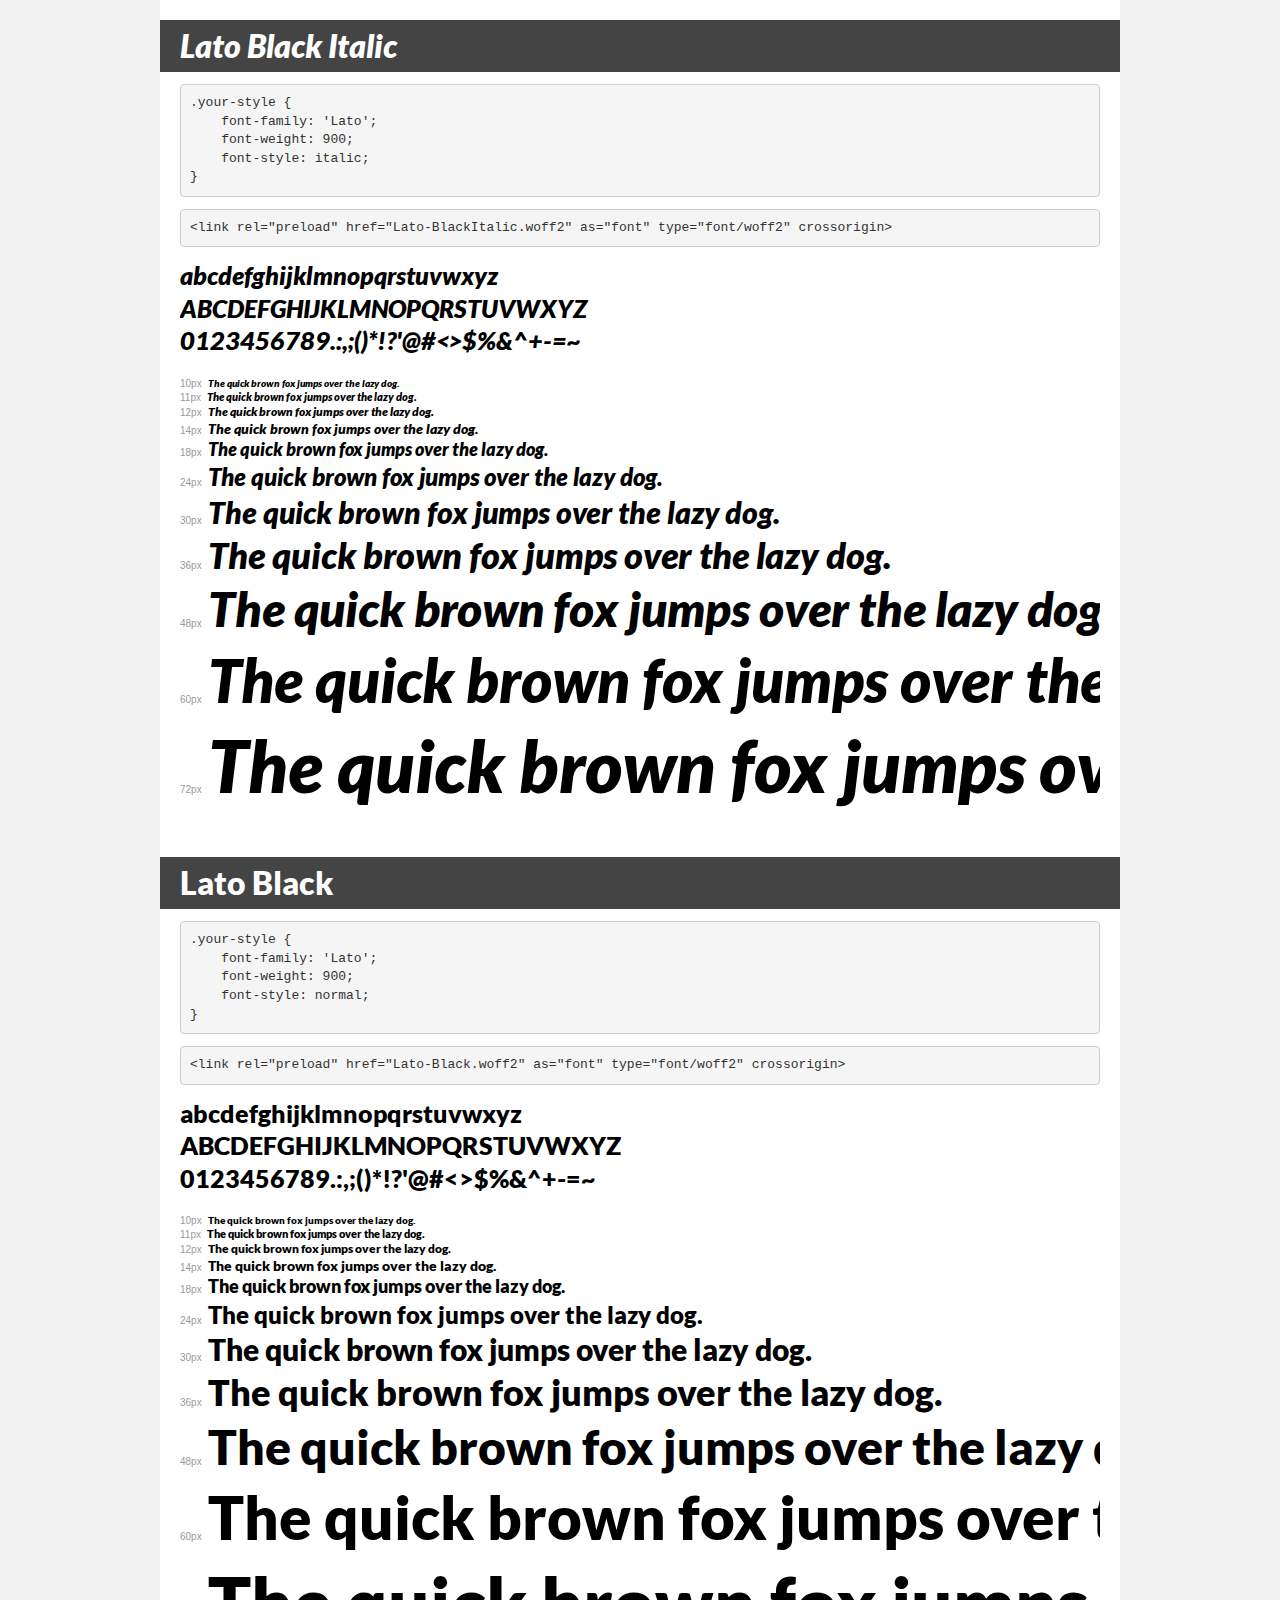
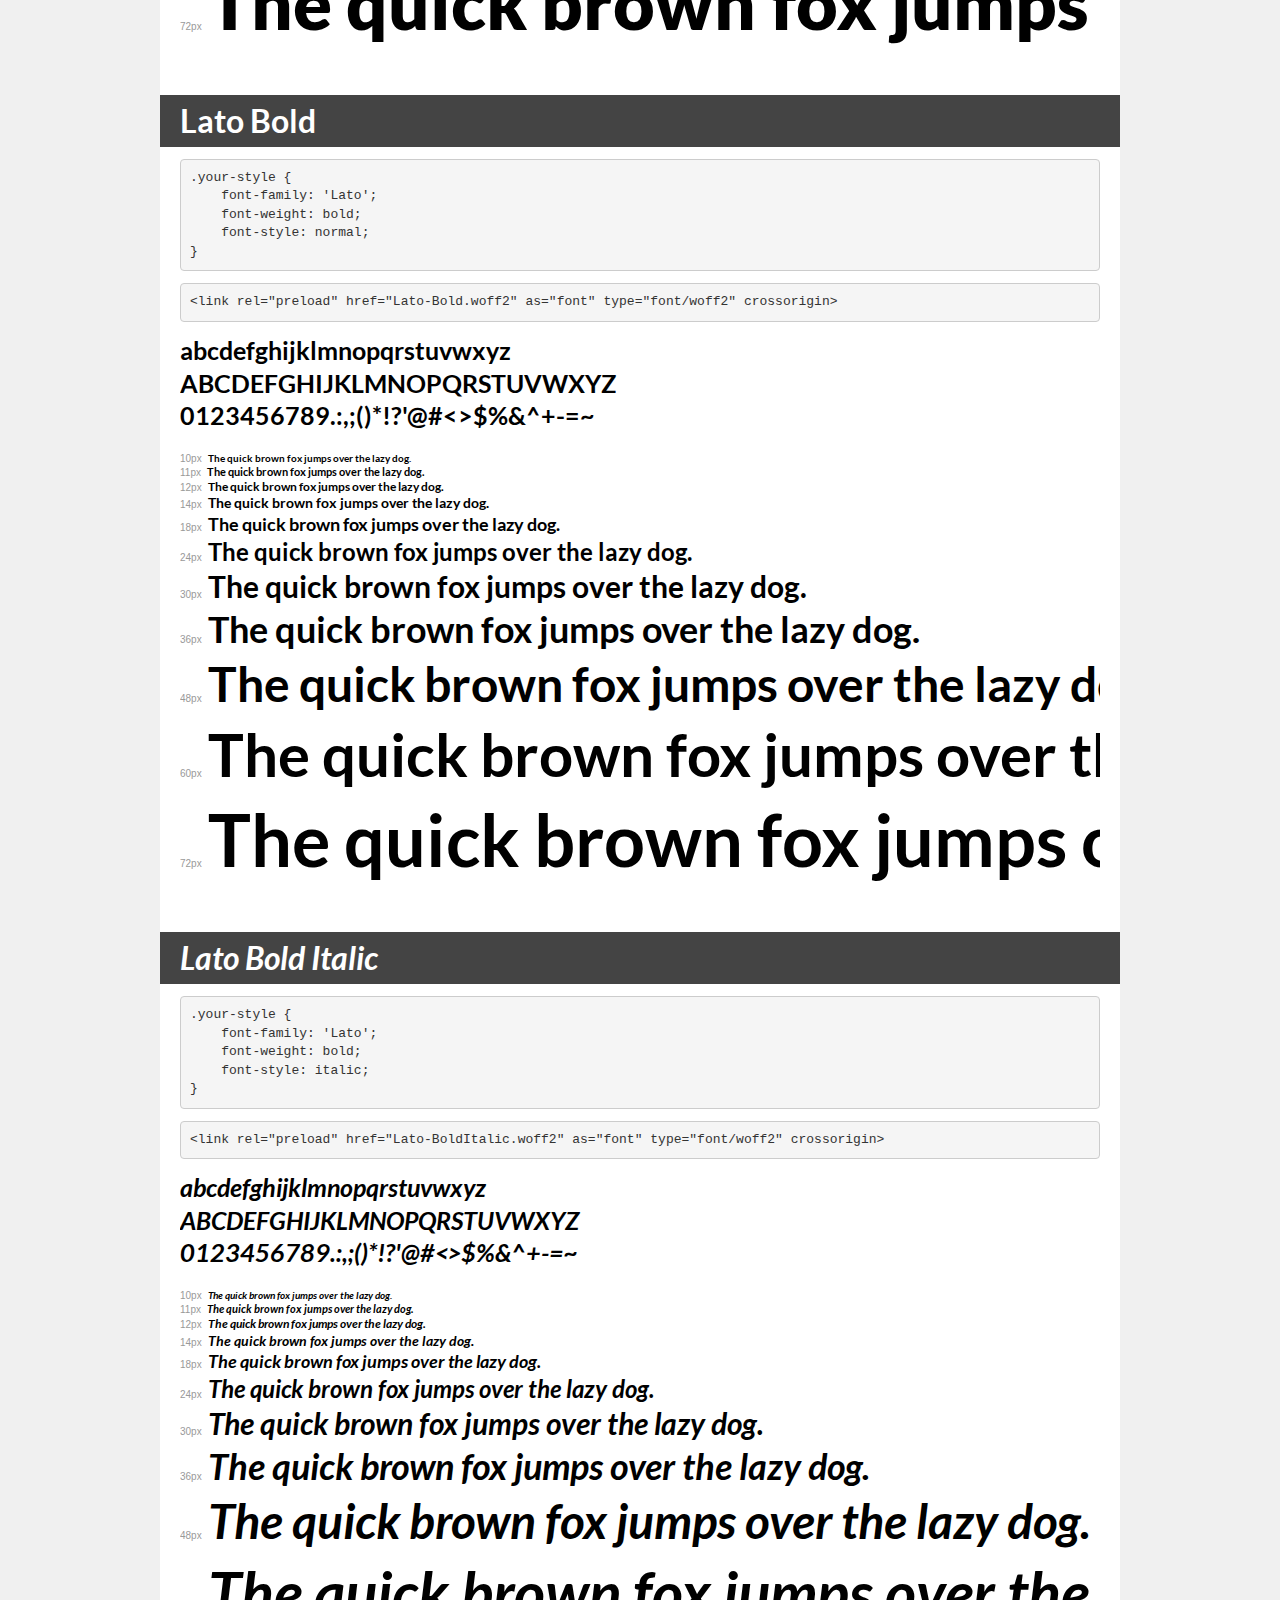
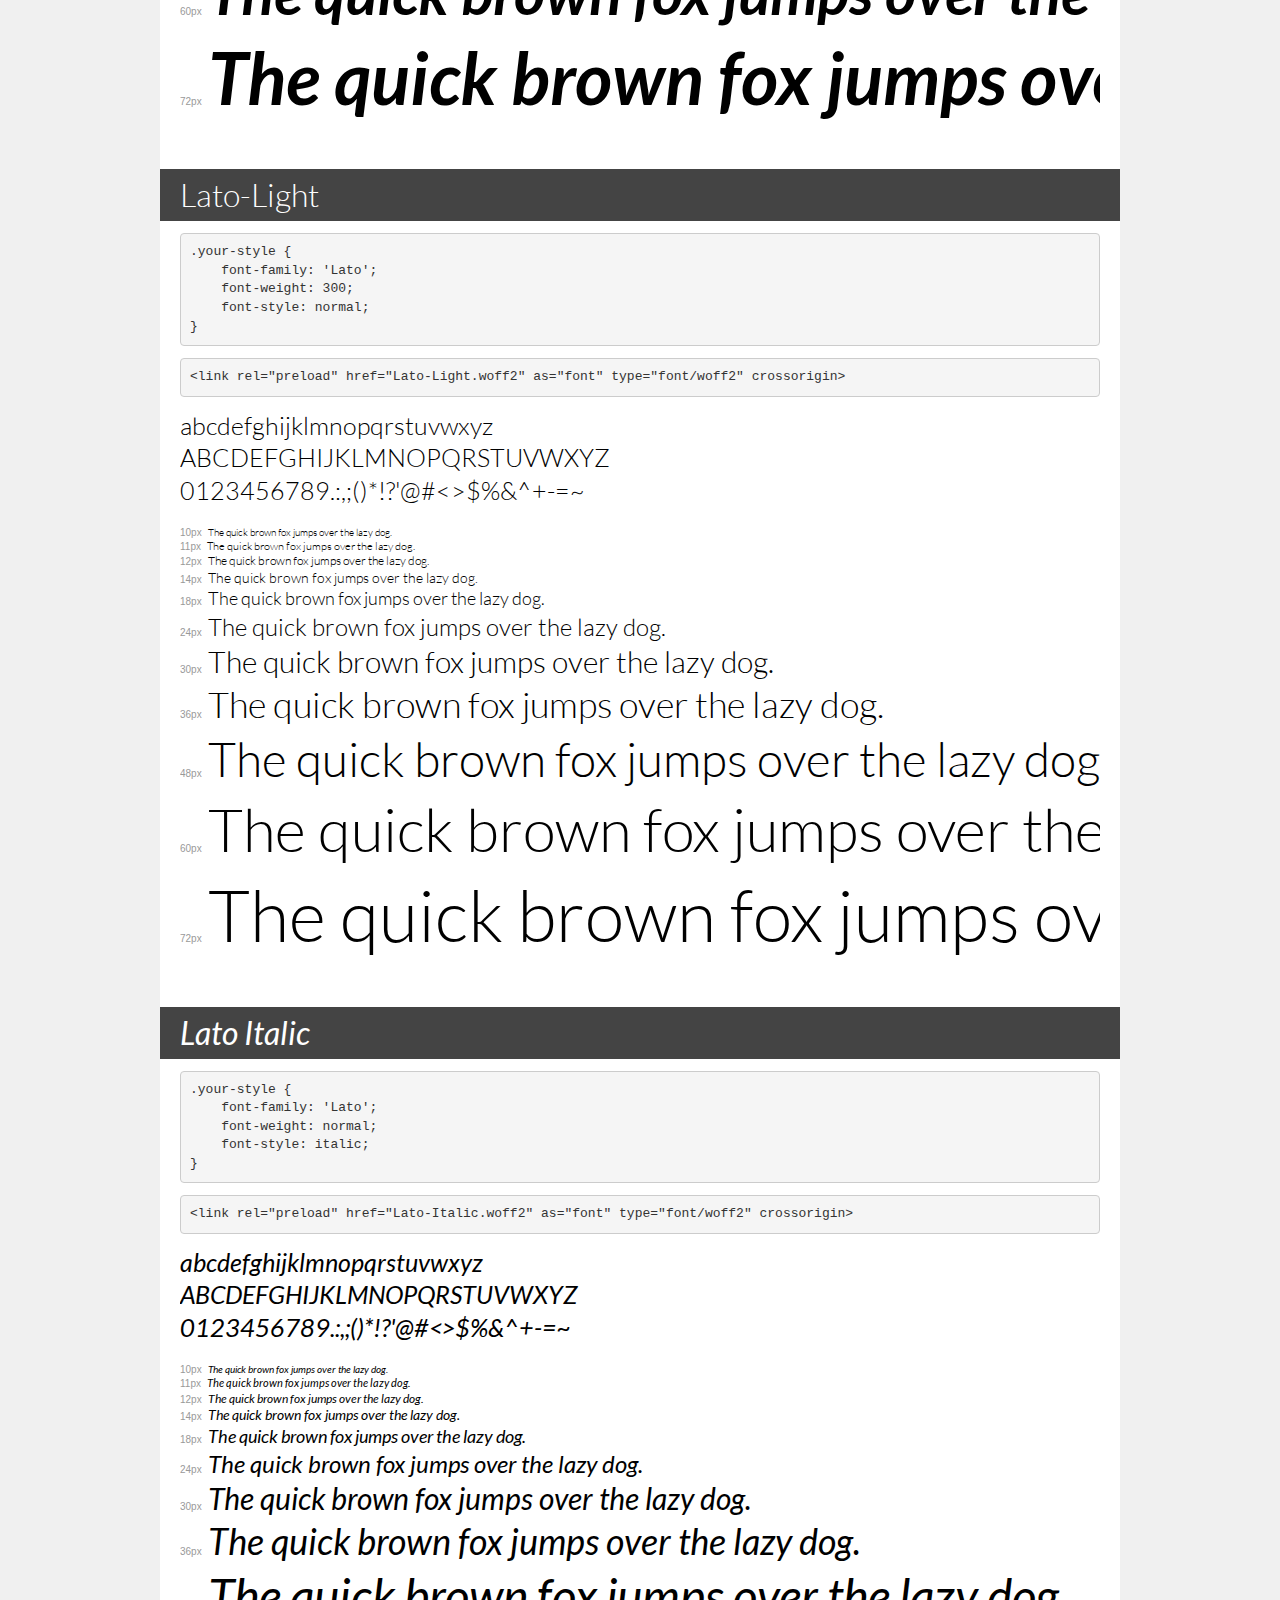
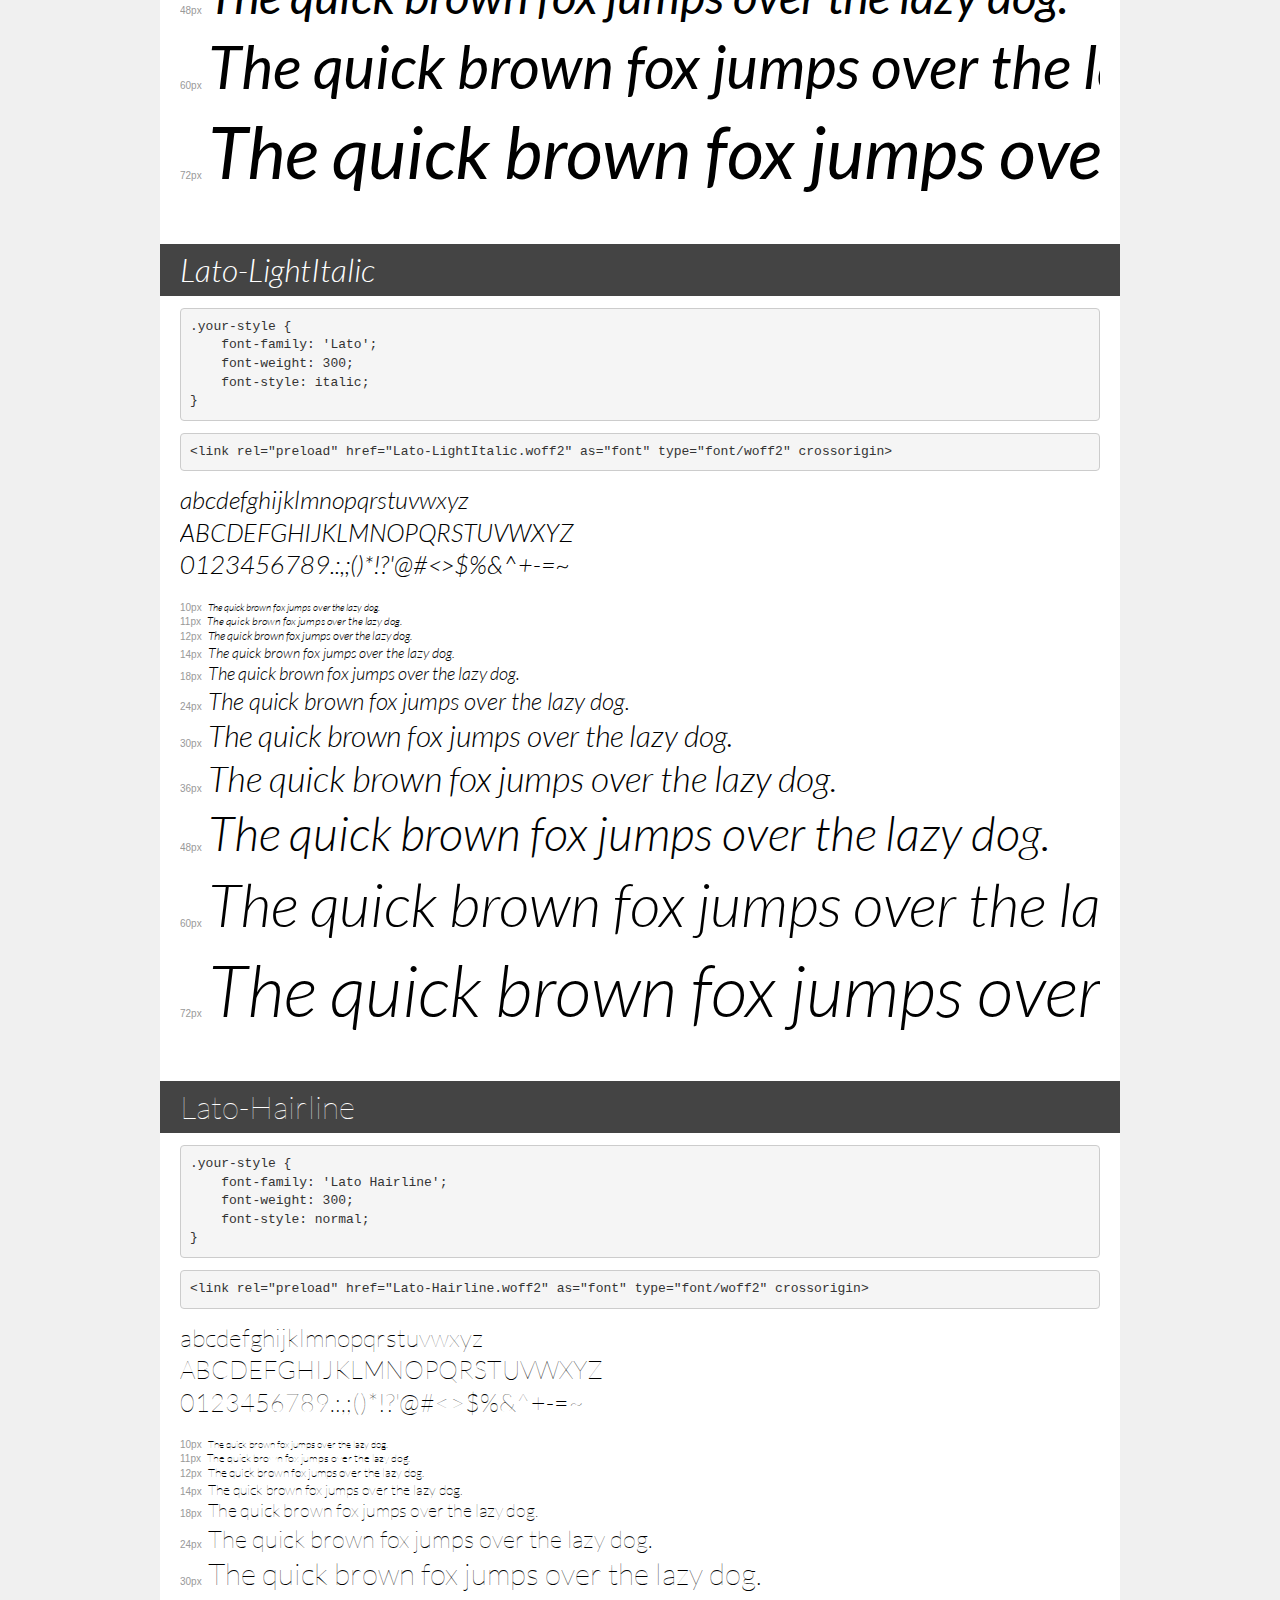
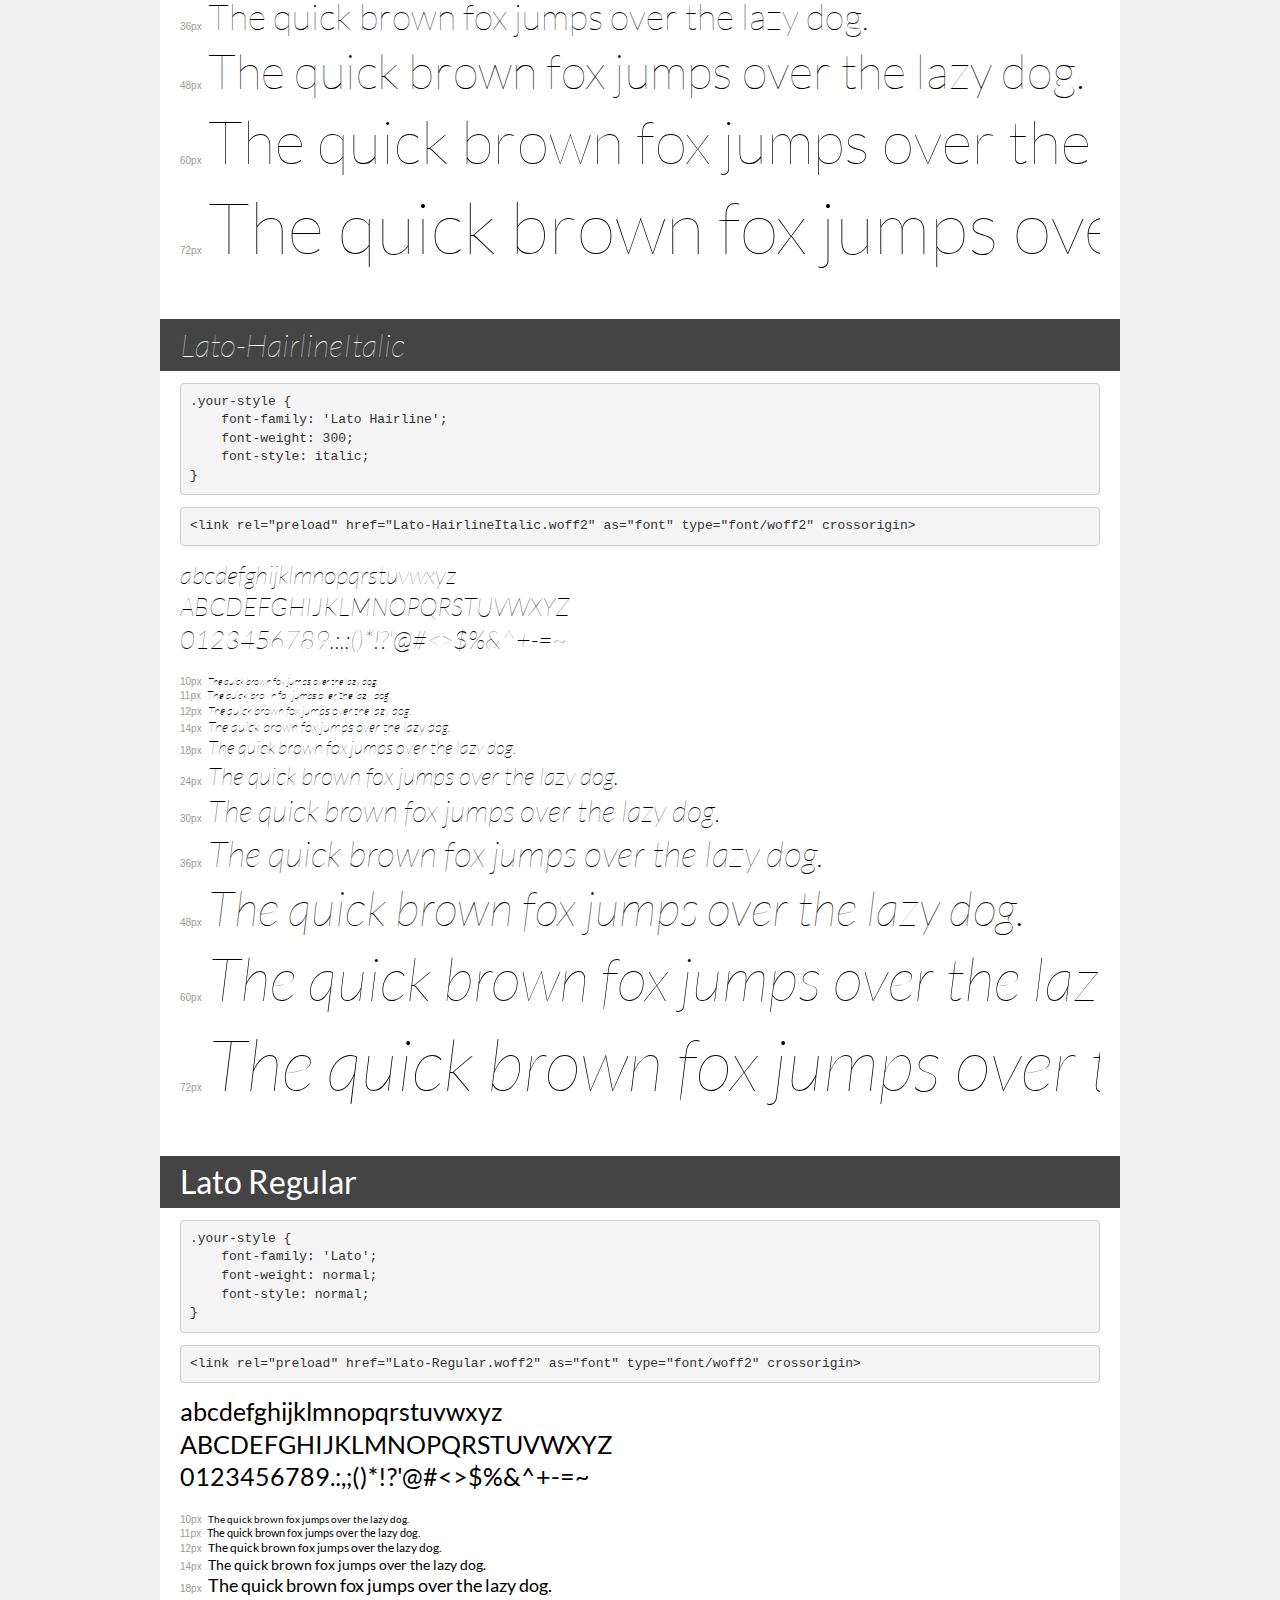
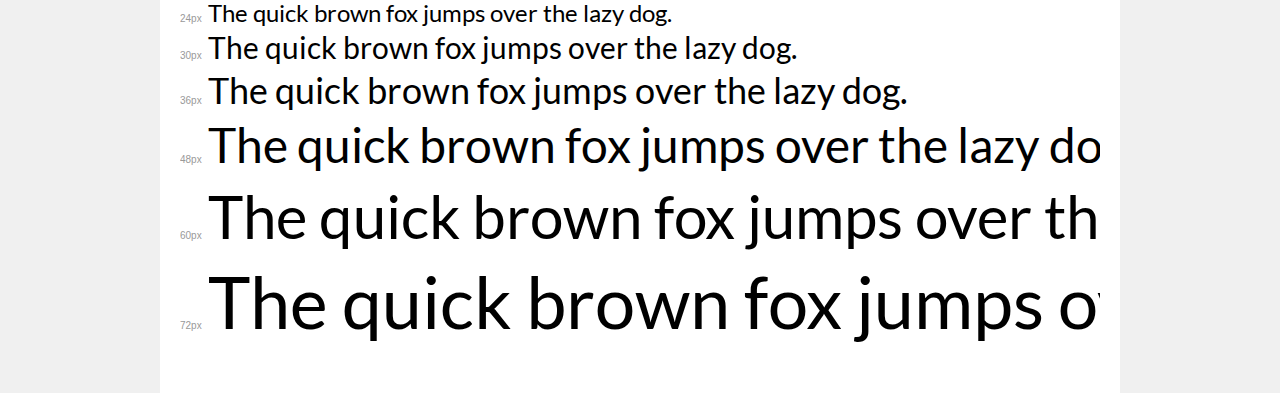
<file: fonts/lato-fonts/demo.html>
<!DOCTYPE html>
<html lang="en">
<head>
    <meta charset="utf-8">
    <meta http-equiv="X-UA-Compatible" content="IE=edge">
    <meta name="viewport" content="width=device-width, initial-scale=1">
    <meta name="robots" content="noindex, noarchive">
    <meta name="format-detection" content="telephone=no">
    <title>Transfonter demo</title>
    <link href="stylesheet.css" rel="stylesheet">
    <style>
        /*
        http://meyerweb.com/eric/tools/css/reset/
        v2.0 | 20110126
        License: none (public domain)
        */
        html, body, div, span, applet, object, iframe,
        h1, h2, h3, h4, h5, h6, p, blockquote, pre,
        a, abbr, acronym, address, big, cite, code,
        del, dfn, em, img, ins, kbd, q, s, samp,
        small, strike, strong, sub, sup, tt, var,
        b, u, i, center,
        dl, dt, dd, ol, ul, li,
        fieldset, form, label, legend,
        table, caption, tbody, tfoot, thead, tr, th, td,
        article, aside, canvas, details, embed,
        figure, figcaption, footer, header, hgroup,
        menu, nav, output, ruby, section, summary,
        time, mark, audio, video {
            margin: 0;
            padding: 0;
            border: 0;
            font-size: 100%;
            font: inherit;
            vertical-align: baseline;
        }
        /* HTML5 display-role reset for older browsers */
        article, aside, details, figcaption, figure,
        footer, header, hgroup, menu, nav, section {
            display: block;
        }
        body {
            line-height: 1;
        }
        ol, ul {
            list-style: none;
        }
        blockquote, q {
            quotes: none;
        }
        blockquote:before, blockquote:after,
        q:before, q:after {
            content: '';
            content: none;
        }
        table {
            border-collapse: collapse;
            border-spacing: 0;
        }
        /* demo styles */
        body {
            background: #f0f0f0;
            color: #000;
        }
        .page {
            background: #fff;
            width: 920px;
            margin: 0 auto;
            padding: 20px 20px 0 20px;
            overflow: hidden;
        }
        .font-container {
            overflow-x: auto;
            overflow-y: hidden;
            margin-bottom: 40px;
            line-height: 1.3;
            white-space: nowrap;
            padding-bottom: 5px;
        }
        h1 {
            position: relative;
            background: #444;
            font-size: 32px;
            color: #fff;
            padding: 10px 20px;
            margin: 0 -20px 12px -20px;
        }
        .letters {
            font-size: 25px;
            margin-bottom: 20px;
        }
        .s10:before {
            content: '10px';
        }
        .s11:before {
            content: '11px';
        }
        .s12:before {
            content: '12px';
        }
        .s14:before {
            content: '14px';
        }
        .s18:before {
            content: '18px';
        }
        .s24:before {
            content: '24px';
        }
        .s30:before {
            content: '30px';
        }
        .s36:before {
            content: '36px';
        }
        .s48:before {
            content: '48px';
        }
        .s60:before {
            content: '60px';
        }
        .s72:before {
            content: '72px';
        }
        .s10:before, .s11:before, .s12:before, .s14:before,
        .s18:before, .s24:before, .s30:before, .s36:before,
        .s48:before, .s60:before, .s72:before {
            font-family: Arial, sans-serif;
            font-size: 10px;
            font-weight: normal;
            font-style: normal;
            color: #999;
            padding-right: 6px;
        }
        pre {
            display: block;
            padding: 9px;
            margin: 0 0 12px;
            font-family: Monaco, Menlo, Consolas, "Courier New", monospace;
            font-size: 13px;
            line-height: 1.428571429;
            color: #333;
            font-weight: normal;
            font-style: normal;
            background-color: #f5f5f5;
            border: 1px solid #ccc;
            overflow-x: auto;
            border-radius: 4px;
        }
        /* responsive */
        @media (max-width: 959px) {
            .page {
                width: auto;
                margin: 0;
            }
        }
    </style>
</head>
<body>
<div class="page">
    <div class="demo">
        <h1 style="font-family: 'Lato'; font-weight: 900; font-style: italic;">Lato Black Italic</h1>
        <pre title="Usage">.your-style {
    font-family: 'Lato';
    font-weight: 900;
    font-style: italic;
}</pre>
        <pre title="Preload (optional)">
&lt;link rel=&quot;preload&quot; href=&quot;Lato-BlackItalic.woff2&quot; as=&quot;font&quot; type=&quot;font/woff2&quot; crossorigin&gt;</pre>
        <div class="font-container" style="font-family: 'Lato'; font-weight: 900; font-style: italic;">
            <p class="letters">
                abcdefghijklmnopqrstuvwxyz<br>
ABCDEFGHIJKLMNOPQRSTUVWXYZ<br>
                0123456789.:,;()*!?'@#&lt;&gt;$%&^+-=~
            </p>
            <p class="s10" style="font-size: 10px;">The quick brown fox jumps over the lazy dog.</p>
            <p class="s11" style="font-size: 11px;">The quick brown fox jumps over the lazy dog.</p>
            <p class="s12" style="font-size: 12px;">The quick brown fox jumps over the lazy dog.</p>
            <p class="s14" style="font-size: 14px;">The quick brown fox jumps over the lazy dog.</p>
            <p class="s18" style="font-size: 18px;">The quick brown fox jumps over the lazy dog.</p>
            <p class="s24" style="font-size: 24px;">The quick brown fox jumps over the lazy dog.</p>
            <p class="s30" style="font-size: 30px;">The quick brown fox jumps over the lazy dog.</p>
            <p class="s36" style="font-size: 36px;">The quick brown fox jumps over the lazy dog.</p>
            <p class="s48" style="font-size: 48px;">The quick brown fox jumps over the lazy dog.</p>
            <p class="s60" style="font-size: 60px;">The quick brown fox jumps over the lazy dog.</p>
            <p class="s72" style="font-size: 72px;">The quick brown fox jumps over the lazy dog.</p>
        </div>
    </div>

    <div class="demo">
        <h1 style="font-family: 'Lato'; font-weight: 900; font-style: normal;">Lato Black</h1>
        <pre title="Usage">.your-style {
    font-family: 'Lato';
    font-weight: 900;
    font-style: normal;
}</pre>
        <pre title="Preload (optional)">
&lt;link rel=&quot;preload&quot; href=&quot;Lato-Black.woff2&quot; as=&quot;font&quot; type=&quot;font/woff2&quot; crossorigin&gt;</pre>
        <div class="font-container" style="font-family: 'Lato'; font-weight: 900; font-style: normal;">
            <p class="letters">
                abcdefghijklmnopqrstuvwxyz<br>
ABCDEFGHIJKLMNOPQRSTUVWXYZ<br>
                0123456789.:,;()*!?'@#&lt;&gt;$%&^+-=~
            </p>
            <p class="s10" style="font-size: 10px;">The quick brown fox jumps over the lazy dog.</p>
            <p class="s11" style="font-size: 11px;">The quick brown fox jumps over the lazy dog.</p>
            <p class="s12" style="font-size: 12px;">The quick brown fox jumps over the lazy dog.</p>
            <p class="s14" style="font-size: 14px;">The quick brown fox jumps over the lazy dog.</p>
            <p class="s18" style="font-size: 18px;">The quick brown fox jumps over the lazy dog.</p>
            <p class="s24" style="font-size: 24px;">The quick brown fox jumps over the lazy dog.</p>
            <p class="s30" style="font-size: 30px;">The quick brown fox jumps over the lazy dog.</p>
            <p class="s36" style="font-size: 36px;">The quick brown fox jumps over the lazy dog.</p>
            <p class="s48" style="font-size: 48px;">The quick brown fox jumps over the lazy dog.</p>
            <p class="s60" style="font-size: 60px;">The quick brown fox jumps over the lazy dog.</p>
            <p class="s72" style="font-size: 72px;">The quick brown fox jumps over the lazy dog.</p>
        </div>
    </div>

    <div class="demo">
        <h1 style="font-family: 'Lato'; font-weight: bold; font-style: normal;">Lato Bold</h1>
        <pre title="Usage">.your-style {
    font-family: 'Lato';
    font-weight: bold;
    font-style: normal;
}</pre>
        <pre title="Preload (optional)">
&lt;link rel=&quot;preload&quot; href=&quot;Lato-Bold.woff2&quot; as=&quot;font&quot; type=&quot;font/woff2&quot; crossorigin&gt;</pre>
        <div class="font-container" style="font-family: 'Lato'; font-weight: bold; font-style: normal;">
            <p class="letters">
                abcdefghijklmnopqrstuvwxyz<br>
ABCDEFGHIJKLMNOPQRSTUVWXYZ<br>
                0123456789.:,;()*!?'@#&lt;&gt;$%&^+-=~
            </p>
            <p class="s10" style="font-size: 10px;">The quick brown fox jumps over the lazy dog.</p>
            <p class="s11" style="font-size: 11px;">The quick brown fox jumps over the lazy dog.</p>
            <p class="s12" style="font-size: 12px;">The quick brown fox jumps over the lazy dog.</p>
            <p class="s14" style="font-size: 14px;">The quick brown fox jumps over the lazy dog.</p>
            <p class="s18" style="font-size: 18px;">The quick brown fox jumps over the lazy dog.</p>
            <p class="s24" style="font-size: 24px;">The quick brown fox jumps over the lazy dog.</p>
            <p class="s30" style="font-size: 30px;">The quick brown fox jumps over the lazy dog.</p>
            <p class="s36" style="font-size: 36px;">The quick brown fox jumps over the lazy dog.</p>
            <p class="s48" style="font-size: 48px;">The quick brown fox jumps over the lazy dog.</p>
            <p class="s60" style="font-size: 60px;">The quick brown fox jumps over the lazy dog.</p>
            <p class="s72" style="font-size: 72px;">The quick brown fox jumps over the lazy dog.</p>
        </div>
    </div>

    <div class="demo">
        <h1 style="font-family: 'Lato'; font-weight: bold; font-style: italic;">Lato Bold Italic</h1>
        <pre title="Usage">.your-style {
    font-family: 'Lato';
    font-weight: bold;
    font-style: italic;
}</pre>
        <pre title="Preload (optional)">
&lt;link rel=&quot;preload&quot; href=&quot;Lato-BoldItalic.woff2&quot; as=&quot;font&quot; type=&quot;font/woff2&quot; crossorigin&gt;</pre>
        <div class="font-container" style="font-family: 'Lato'; font-weight: bold; font-style: italic;">
            <p class="letters">
                abcdefghijklmnopqrstuvwxyz<br>
ABCDEFGHIJKLMNOPQRSTUVWXYZ<br>
                0123456789.:,;()*!?'@#&lt;&gt;$%&^+-=~
            </p>
            <p class="s10" style="font-size: 10px;">The quick brown fox jumps over the lazy dog.</p>
            <p class="s11" style="font-size: 11px;">The quick brown fox jumps over the lazy dog.</p>
            <p class="s12" style="font-size: 12px;">The quick brown fox jumps over the lazy dog.</p>
            <p class="s14" style="font-size: 14px;">The quick brown fox jumps over the lazy dog.</p>
            <p class="s18" style="font-size: 18px;">The quick brown fox jumps over the lazy dog.</p>
            <p class="s24" style="font-size: 24px;">The quick brown fox jumps over the lazy dog.</p>
            <p class="s30" style="font-size: 30px;">The quick brown fox jumps over the lazy dog.</p>
            <p class="s36" style="font-size: 36px;">The quick brown fox jumps over the lazy dog.</p>
            <p class="s48" style="font-size: 48px;">The quick brown fox jumps over the lazy dog.</p>
            <p class="s60" style="font-size: 60px;">The quick brown fox jumps over the lazy dog.</p>
            <p class="s72" style="font-size: 72px;">The quick brown fox jumps over the lazy dog.</p>
        </div>
    </div>

    <div class="demo">
        <h1 style="font-family: 'Lato'; font-weight: 300; font-style: normal;">Lato-Light</h1>
        <pre title="Usage">.your-style {
    font-family: 'Lato';
    font-weight: 300;
    font-style: normal;
}</pre>
        <pre title="Preload (optional)">
&lt;link rel=&quot;preload&quot; href=&quot;Lato-Light.woff2&quot; as=&quot;font&quot; type=&quot;font/woff2&quot; crossorigin&gt;</pre>
        <div class="font-container" style="font-family: 'Lato'; font-weight: 300; font-style: normal;">
            <p class="letters">
                abcdefghijklmnopqrstuvwxyz<br>
ABCDEFGHIJKLMNOPQRSTUVWXYZ<br>
                0123456789.:,;()*!?'@#&lt;&gt;$%&^+-=~
            </p>
            <p class="s10" style="font-size: 10px;">The quick brown fox jumps over the lazy dog.</p>
            <p class="s11" style="font-size: 11px;">The quick brown fox jumps over the lazy dog.</p>
            <p class="s12" style="font-size: 12px;">The quick brown fox jumps over the lazy dog.</p>
            <p class="s14" style="font-size: 14px;">The quick brown fox jumps over the lazy dog.</p>
            <p class="s18" style="font-size: 18px;">The quick brown fox jumps over the lazy dog.</p>
            <p class="s24" style="font-size: 24px;">The quick brown fox jumps over the lazy dog.</p>
            <p class="s30" style="font-size: 30px;">The quick brown fox jumps over the lazy dog.</p>
            <p class="s36" style="font-size: 36px;">The quick brown fox jumps over the lazy dog.</p>
            <p class="s48" style="font-size: 48px;">The quick brown fox jumps over the lazy dog.</p>
            <p class="s60" style="font-size: 60px;">The quick brown fox jumps over the lazy dog.</p>
            <p class="s72" style="font-size: 72px;">The quick brown fox jumps over the lazy dog.</p>
        </div>
    </div>

    <div class="demo">
        <h1 style="font-family: 'Lato'; font-weight: normal; font-style: italic;">Lato Italic</h1>
        <pre title="Usage">.your-style {
    font-family: 'Lato';
    font-weight: normal;
    font-style: italic;
}</pre>
        <pre title="Preload (optional)">
&lt;link rel=&quot;preload&quot; href=&quot;Lato-Italic.woff2&quot; as=&quot;font&quot; type=&quot;font/woff2&quot; crossorigin&gt;</pre>
        <div class="font-container" style="font-family: 'Lato'; font-weight: normal; font-style: italic;">
            <p class="letters">
                abcdefghijklmnopqrstuvwxyz<br>
ABCDEFGHIJKLMNOPQRSTUVWXYZ<br>
                0123456789.:,;()*!?'@#&lt;&gt;$%&^+-=~
            </p>
            <p class="s10" style="font-size: 10px;">The quick brown fox jumps over the lazy dog.</p>
            <p class="s11" style="font-size: 11px;">The quick brown fox jumps over the lazy dog.</p>
            <p class="s12" style="font-size: 12px;">The quick brown fox jumps over the lazy dog.</p>
            <p class="s14" style="font-size: 14px;">The quick brown fox jumps over the lazy dog.</p>
            <p class="s18" style="font-size: 18px;">The quick brown fox jumps over the lazy dog.</p>
            <p class="s24" style="font-size: 24px;">The quick brown fox jumps over the lazy dog.</p>
            <p class="s30" style="font-size: 30px;">The quick brown fox jumps over the lazy dog.</p>
            <p class="s36" style="font-size: 36px;">The quick brown fox jumps over the lazy dog.</p>
            <p class="s48" style="font-size: 48px;">The quick brown fox jumps over the lazy dog.</p>
            <p class="s60" style="font-size: 60px;">The quick brown fox jumps over the lazy dog.</p>
            <p class="s72" style="font-size: 72px;">The quick brown fox jumps over the lazy dog.</p>
        </div>
    </div>

    <div class="demo">
        <h1 style="font-family: 'Lato'; font-weight: 300; font-style: italic;">Lato-LightItalic</h1>
        <pre title="Usage">.your-style {
    font-family: 'Lato';
    font-weight: 300;
    font-style: italic;
}</pre>
        <pre title="Preload (optional)">
&lt;link rel=&quot;preload&quot; href=&quot;Lato-LightItalic.woff2&quot; as=&quot;font&quot; type=&quot;font/woff2&quot; crossorigin&gt;</pre>
        <div class="font-container" style="font-family: 'Lato'; font-weight: 300; font-style: italic;">
            <p class="letters">
                abcdefghijklmnopqrstuvwxyz<br>
ABCDEFGHIJKLMNOPQRSTUVWXYZ<br>
                0123456789.:,;()*!?'@#&lt;&gt;$%&^+-=~
            </p>
            <p class="s10" style="font-size: 10px;">The quick brown fox jumps over the lazy dog.</p>
            <p class="s11" style="font-size: 11px;">The quick brown fox jumps over the lazy dog.</p>
            <p class="s12" style="font-size: 12px;">The quick brown fox jumps over the lazy dog.</p>
            <p class="s14" style="font-size: 14px;">The quick brown fox jumps over the lazy dog.</p>
            <p class="s18" style="font-size: 18px;">The quick brown fox jumps over the lazy dog.</p>
            <p class="s24" style="font-size: 24px;">The quick brown fox jumps over the lazy dog.</p>
            <p class="s30" style="font-size: 30px;">The quick brown fox jumps over the lazy dog.</p>
            <p class="s36" style="font-size: 36px;">The quick brown fox jumps over the lazy dog.</p>
            <p class="s48" style="font-size: 48px;">The quick brown fox jumps over the lazy dog.</p>
            <p class="s60" style="font-size: 60px;">The quick brown fox jumps over the lazy dog.</p>
            <p class="s72" style="font-size: 72px;">The quick brown fox jumps over the lazy dog.</p>
        </div>
    </div>

    <div class="demo">
        <h1 style="font-family: 'Lato Hairline'; font-weight: 300; font-style: normal;">Lato-Hairline</h1>
        <pre title="Usage">.your-style {
    font-family: 'Lato Hairline';
    font-weight: 300;
    font-style: normal;
}</pre>
        <pre title="Preload (optional)">
&lt;link rel=&quot;preload&quot; href=&quot;Lato-Hairline.woff2&quot; as=&quot;font&quot; type=&quot;font/woff2&quot; crossorigin&gt;</pre>
        <div class="font-container" style="font-family: 'Lato Hairline'; font-weight: 300; font-style: normal;">
            <p class="letters">
                abcdefghijklmnopqrstuvwxyz<br>
ABCDEFGHIJKLMNOPQRSTUVWXYZ<br>
                0123456789.:,;()*!?'@#&lt;&gt;$%&^+-=~
            </p>
            <p class="s10" style="font-size: 10px;">The quick brown fox jumps over the lazy dog.</p>
            <p class="s11" style="font-size: 11px;">The quick brown fox jumps over the lazy dog.</p>
            <p class="s12" style="font-size: 12px;">The quick brown fox jumps over the lazy dog.</p>
            <p class="s14" style="font-size: 14px;">The quick brown fox jumps over the lazy dog.</p>
            <p class="s18" style="font-size: 18px;">The quick brown fox jumps over the lazy dog.</p>
            <p class="s24" style="font-size: 24px;">The quick brown fox jumps over the lazy dog.</p>
            <p class="s30" style="font-size: 30px;">The quick brown fox jumps over the lazy dog.</p>
            <p class="s36" style="font-size: 36px;">The quick brown fox jumps over the lazy dog.</p>
            <p class="s48" style="font-size: 48px;">The quick brown fox jumps over the lazy dog.</p>
            <p class="s60" style="font-size: 60px;">The quick brown fox jumps over the lazy dog.</p>
            <p class="s72" style="font-size: 72px;">The quick brown fox jumps over the lazy dog.</p>
        </div>
    </div>

    <div class="demo">
        <h1 style="font-family: 'Lato Hairline'; font-weight: 300; font-style: italic;">Lato-HairlineItalic</h1>
        <pre title="Usage">.your-style {
    font-family: 'Lato Hairline';
    font-weight: 300;
    font-style: italic;
}</pre>
        <pre title="Preload (optional)">
&lt;link rel=&quot;preload&quot; href=&quot;Lato-HairlineItalic.woff2&quot; as=&quot;font&quot; type=&quot;font/woff2&quot; crossorigin&gt;</pre>
        <div class="font-container" style="font-family: 'Lato Hairline'; font-weight: 300; font-style: italic;">
            <p class="letters">
                abcdefghijklmnopqrstuvwxyz<br>
ABCDEFGHIJKLMNOPQRSTUVWXYZ<br>
                0123456789.:,;()*!?'@#&lt;&gt;$%&^+-=~
            </p>
            <p class="s10" style="font-size: 10px;">The quick brown fox jumps over the lazy dog.</p>
            <p class="s11" style="font-size: 11px;">The quick brown fox jumps over the lazy dog.</p>
            <p class="s12" style="font-size: 12px;">The quick brown fox jumps over the lazy dog.</p>
            <p class="s14" style="font-size: 14px;">The quick brown fox jumps over the lazy dog.</p>
            <p class="s18" style="font-size: 18px;">The quick brown fox jumps over the lazy dog.</p>
            <p class="s24" style="font-size: 24px;">The quick brown fox jumps over the lazy dog.</p>
            <p class="s30" style="font-size: 30px;">The quick brown fox jumps over the lazy dog.</p>
            <p class="s36" style="font-size: 36px;">The quick brown fox jumps over the lazy dog.</p>
            <p class="s48" style="font-size: 48px;">The quick brown fox jumps over the lazy dog.</p>
            <p class="s60" style="font-size: 60px;">The quick brown fox jumps over the lazy dog.</p>
            <p class="s72" style="font-size: 72px;">The quick brown fox jumps over the lazy dog.</p>
        </div>
    </div>

    <div class="demo">
        <h1 style="font-family: 'Lato'; font-weight: normal; font-style: normal;">Lato Regular</h1>
        <pre title="Usage">.your-style {
    font-family: 'Lato';
    font-weight: normal;
    font-style: normal;
}</pre>
        <pre title="Preload (optional)">
&lt;link rel=&quot;preload&quot; href=&quot;Lato-Regular.woff2&quot; as=&quot;font&quot; type=&quot;font/woff2&quot; crossorigin&gt;</pre>
        <div class="font-container" style="font-family: 'Lato'; font-weight: normal; font-style: normal;">
            <p class="letters">
                abcdefghijklmnopqrstuvwxyz<br>
ABCDEFGHIJKLMNOPQRSTUVWXYZ<br>
                0123456789.:,;()*!?'@#&lt;&gt;$%&^+-=~
            </p>
            <p class="s10" style="font-size: 10px;">The quick brown fox jumps over the lazy dog.</p>
            <p class="s11" style="font-size: 11px;">The quick brown fox jumps over the lazy dog.</p>
            <p class="s12" style="font-size: 12px;">The quick brown fox jumps over the lazy dog.</p>
            <p class="s14" style="font-size: 14px;">The quick brown fox jumps over the lazy dog.</p>
            <p class="s18" style="font-size: 18px;">The quick brown fox jumps over the lazy dog.</p>
            <p class="s24" style="font-size: 24px;">The quick brown fox jumps over the lazy dog.</p>
            <p class="s30" style="font-size: 30px;">The quick brown fox jumps over the lazy dog.</p>
            <p class="s36" style="font-size: 36px;">The quick brown fox jumps over the lazy dog.</p>
            <p class="s48" style="font-size: 48px;">The quick brown fox jumps over the lazy dog.</p>
            <p class="s60" style="font-size: 60px;">The quick brown fox jumps over the lazy dog.</p>
            <p class="s72" style="font-size: 72px;">The quick brown fox jumps over the lazy dog.</p>
        </div>
    </div>

</div>
</body>
</html>
</file>
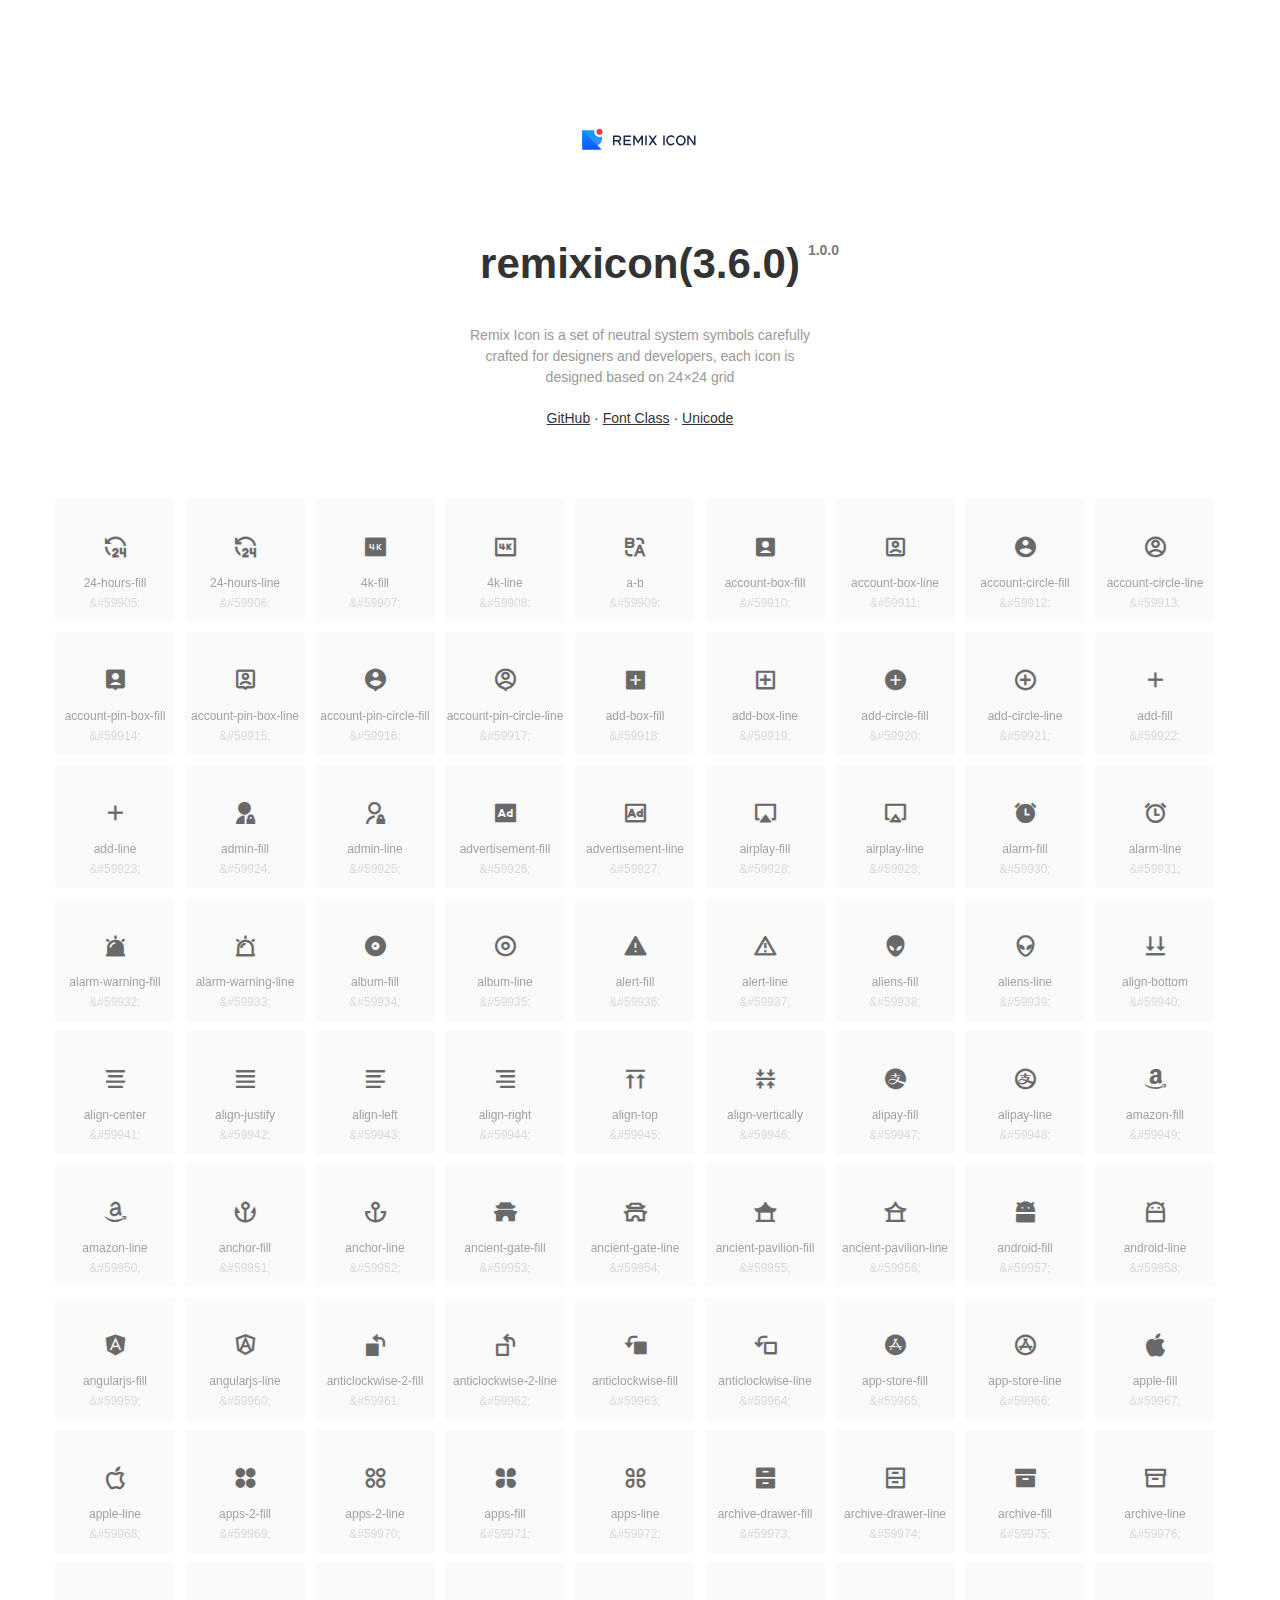
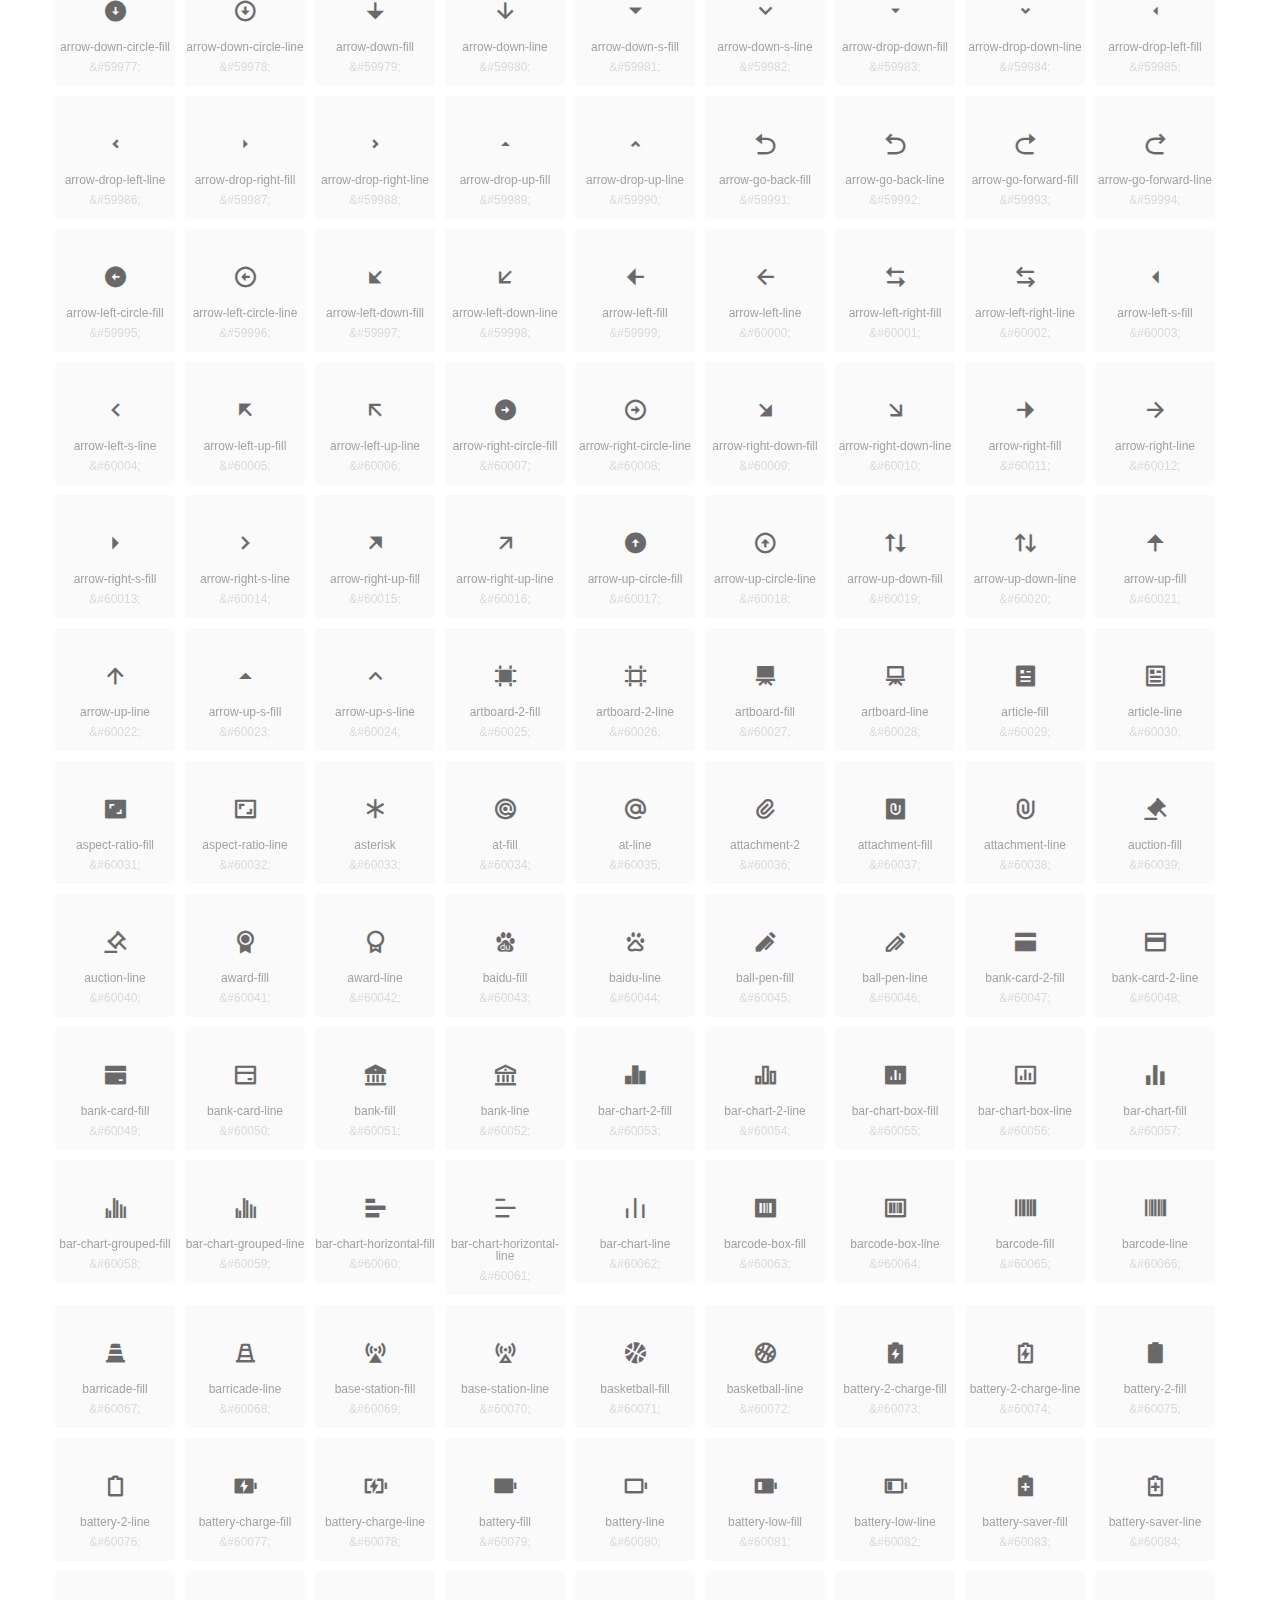
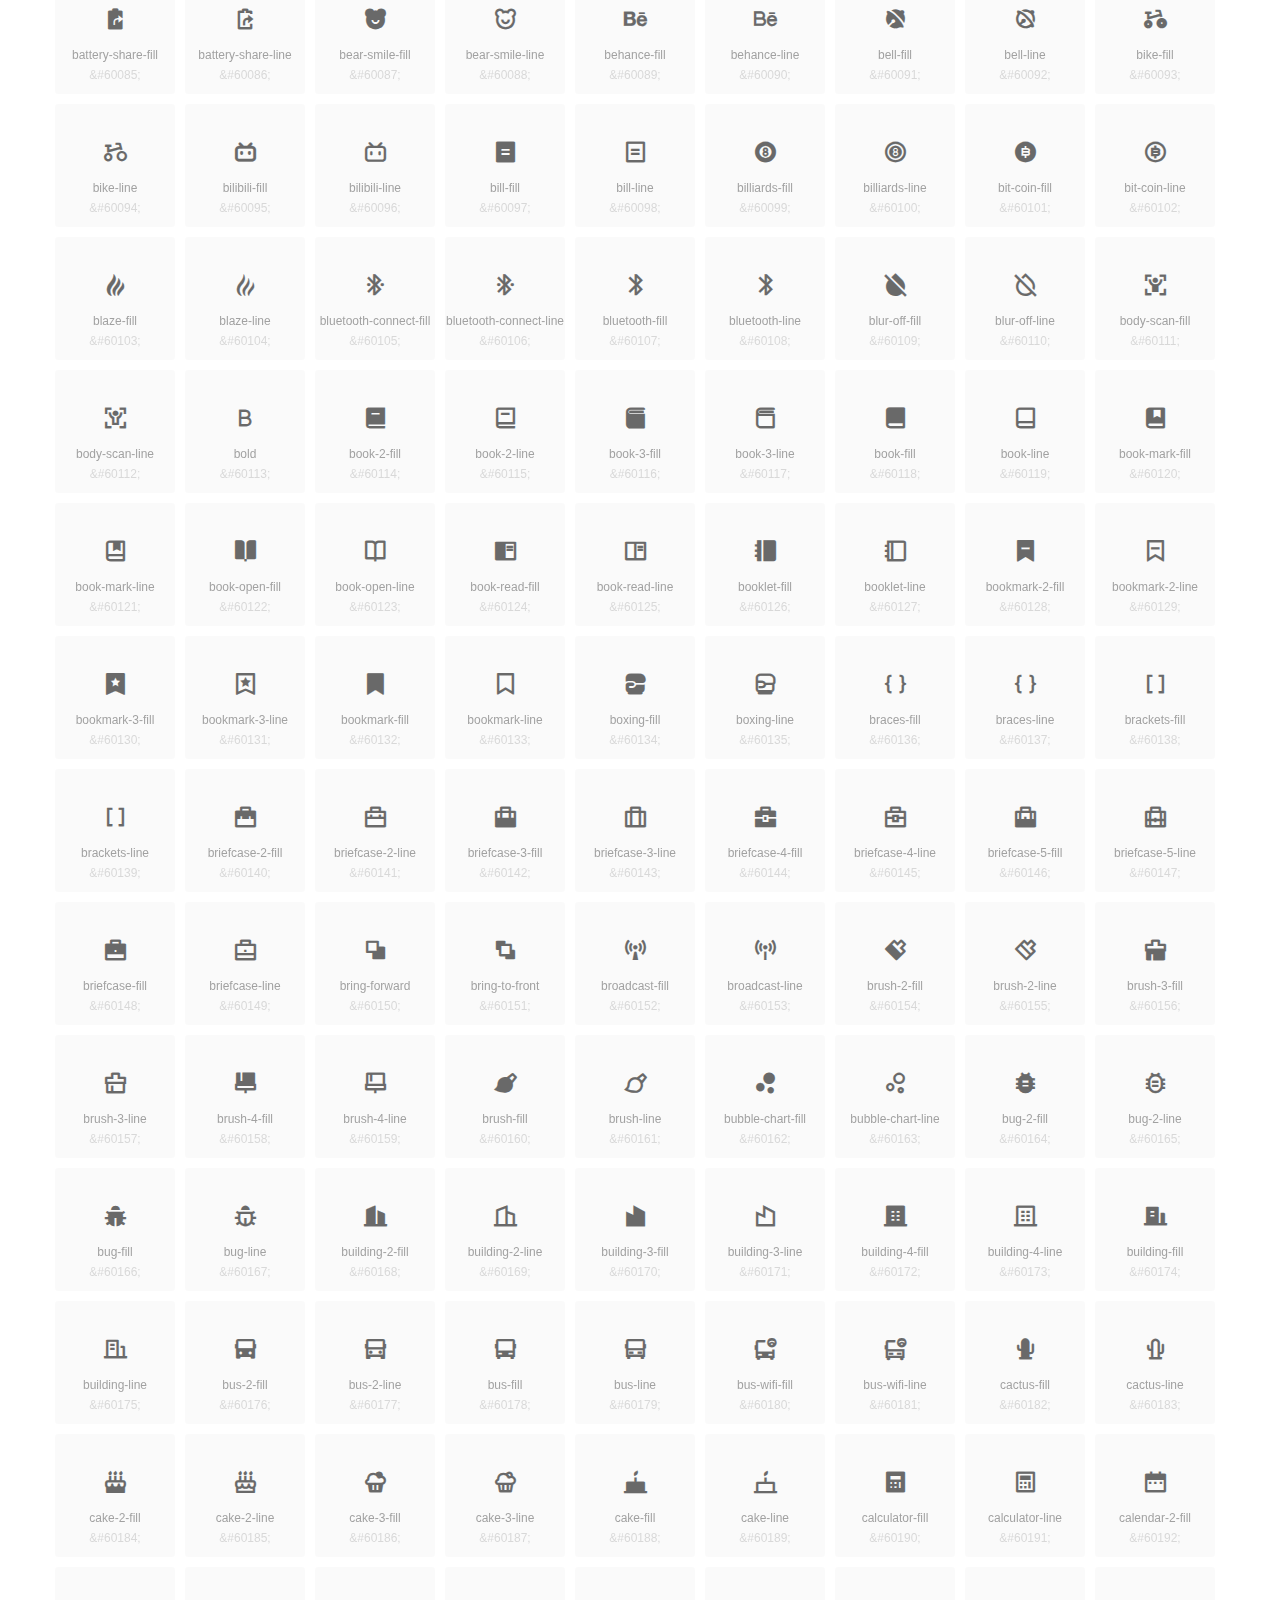
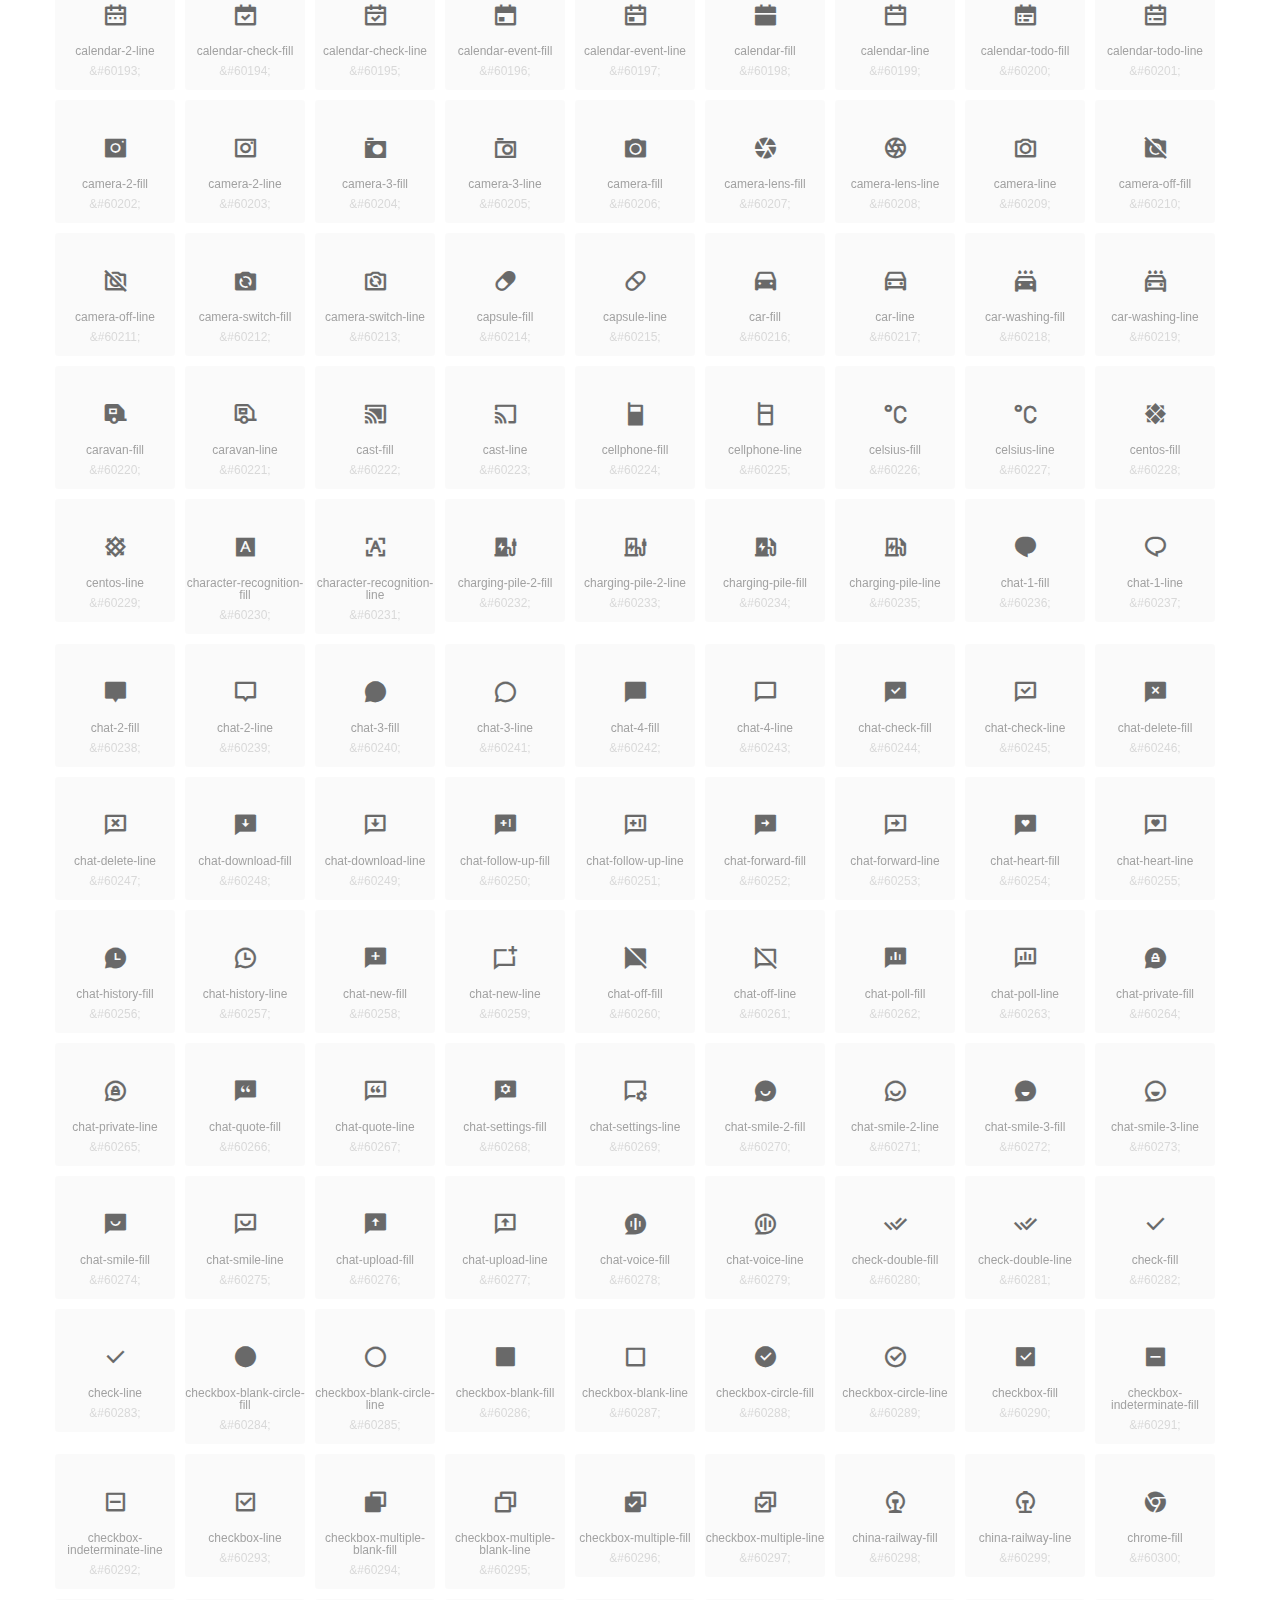
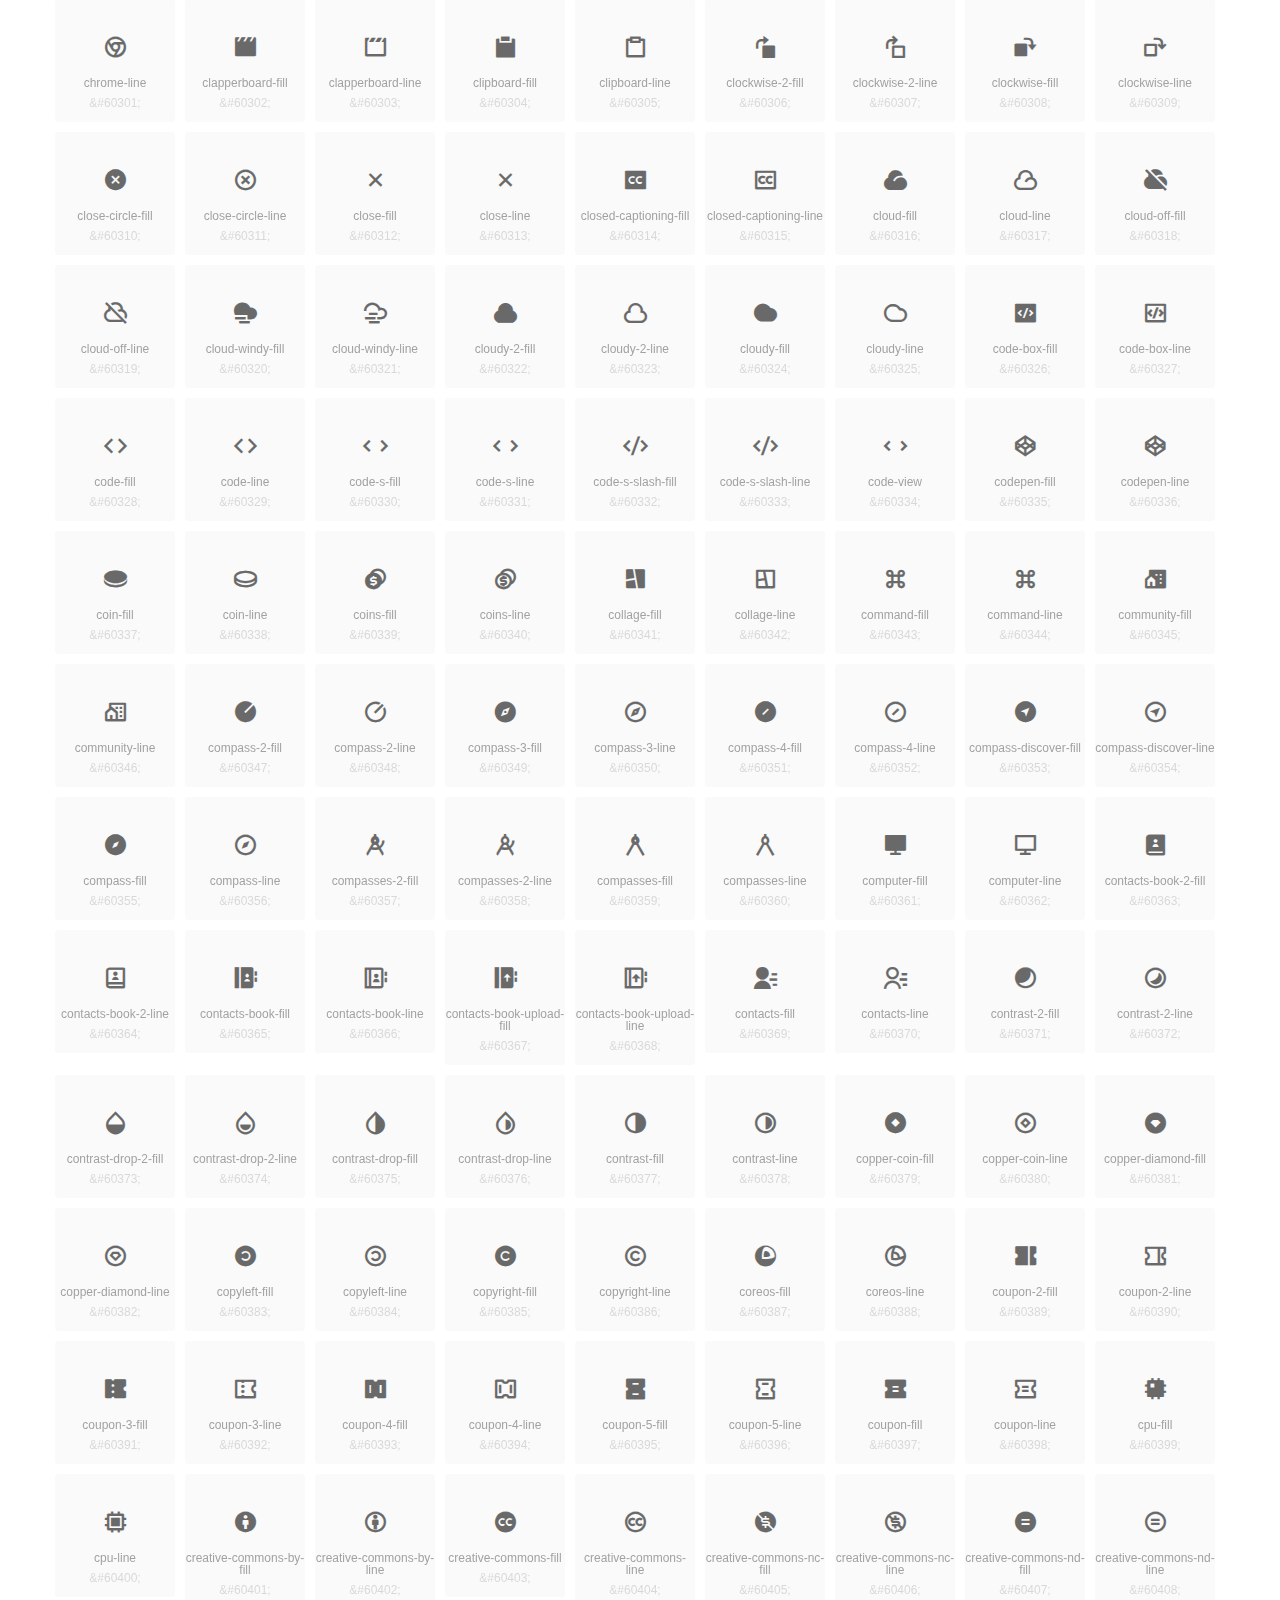
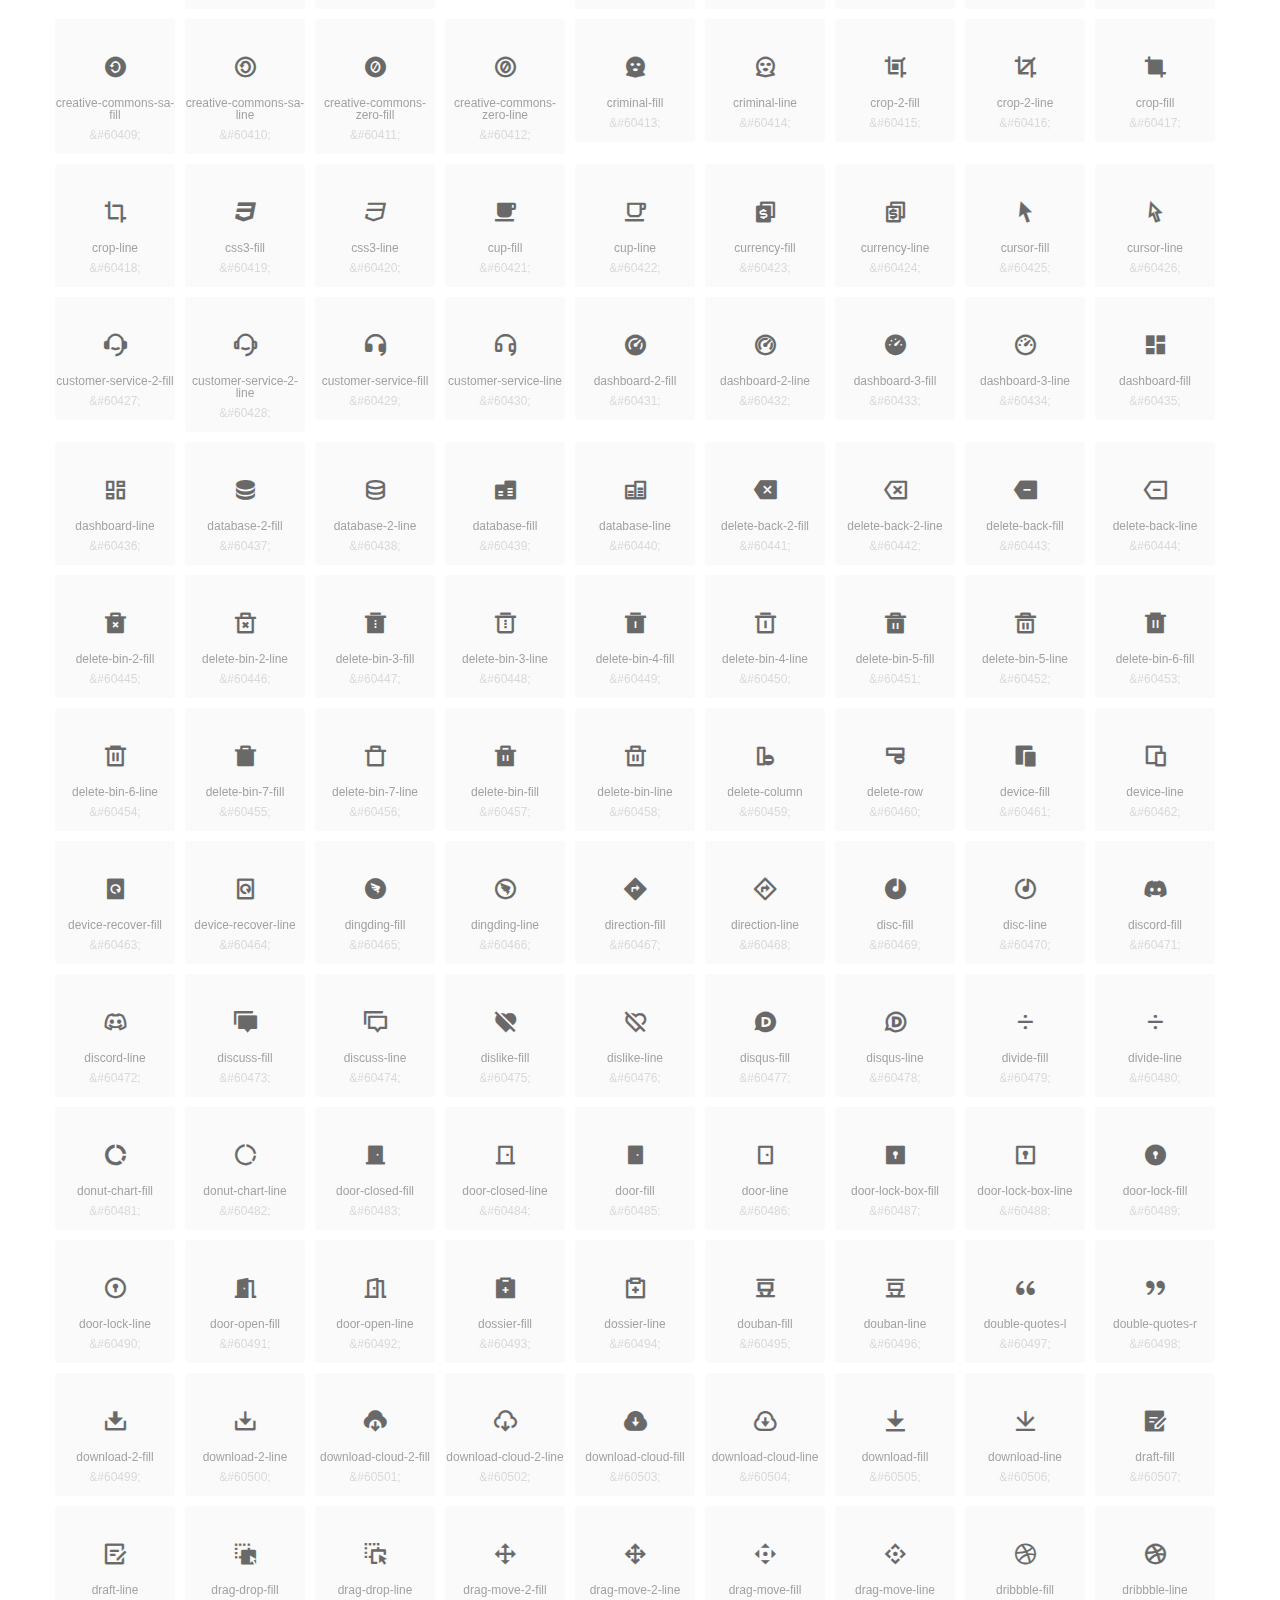
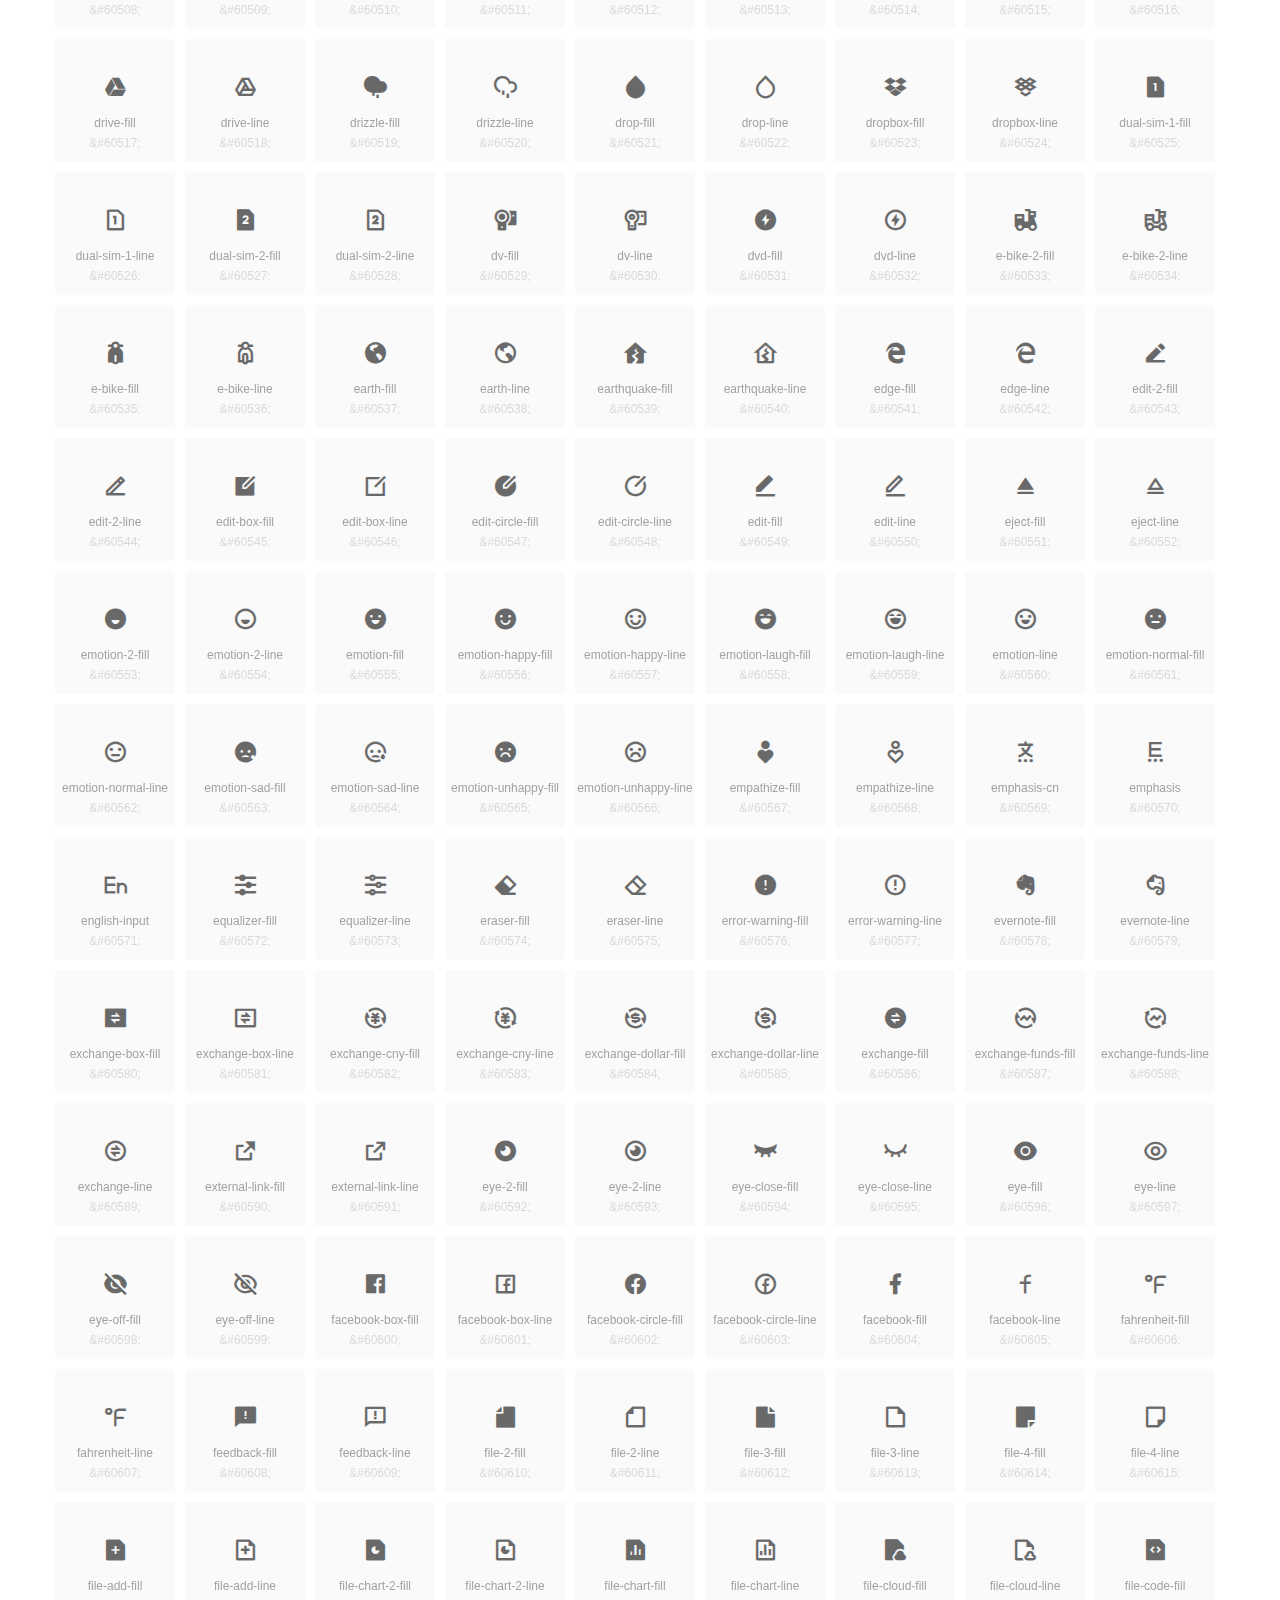
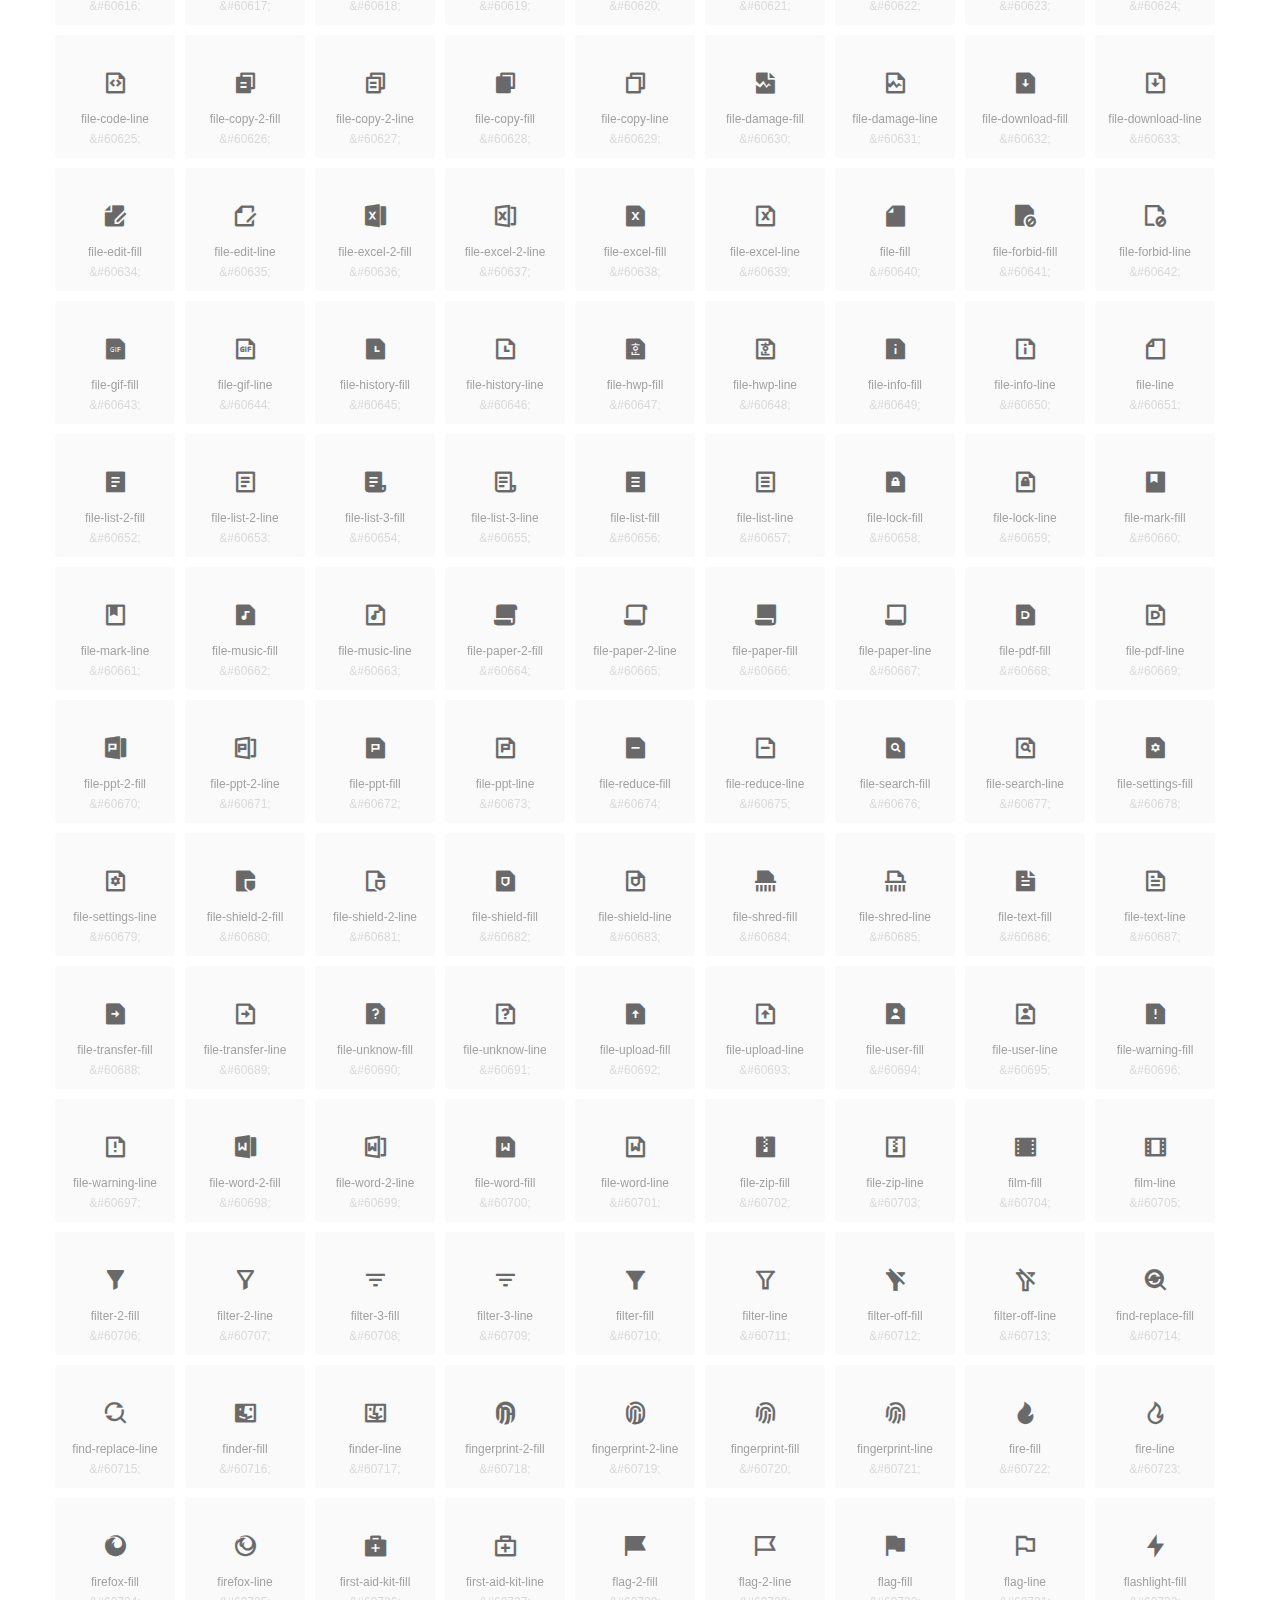
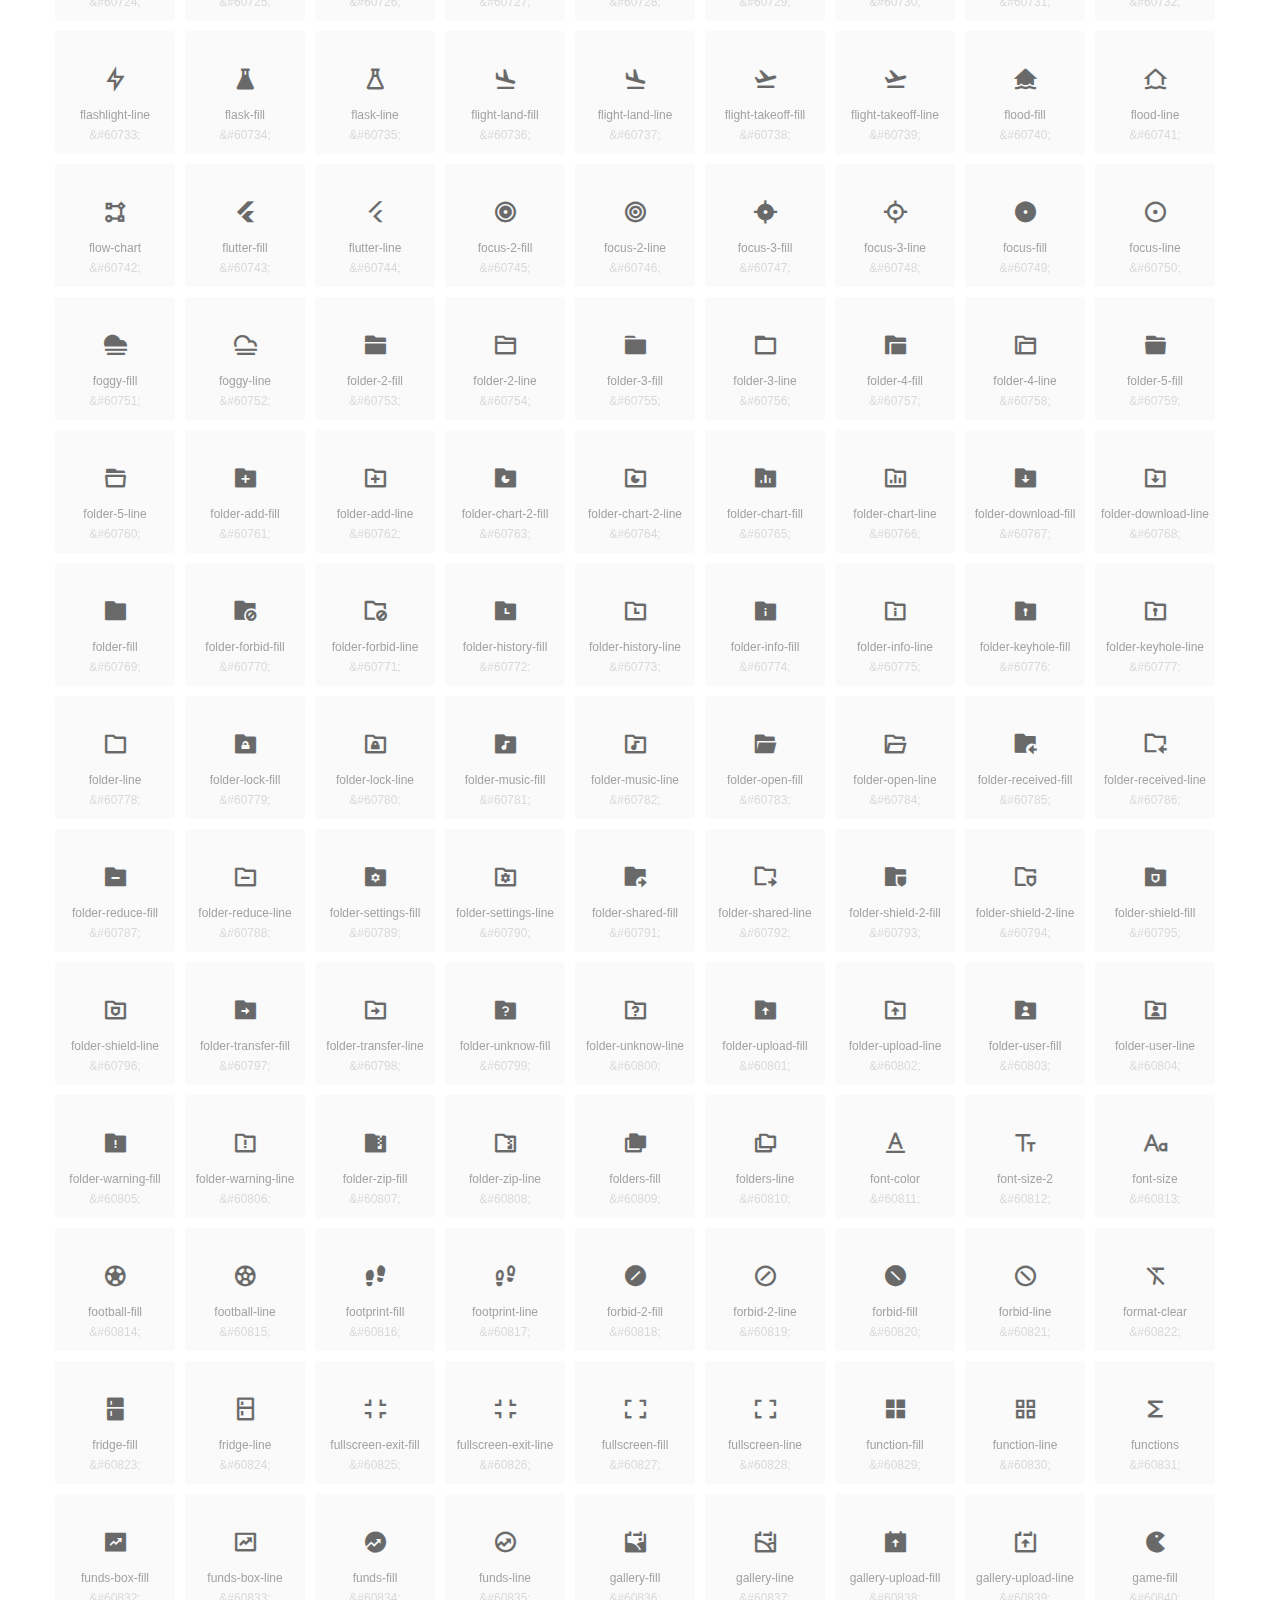
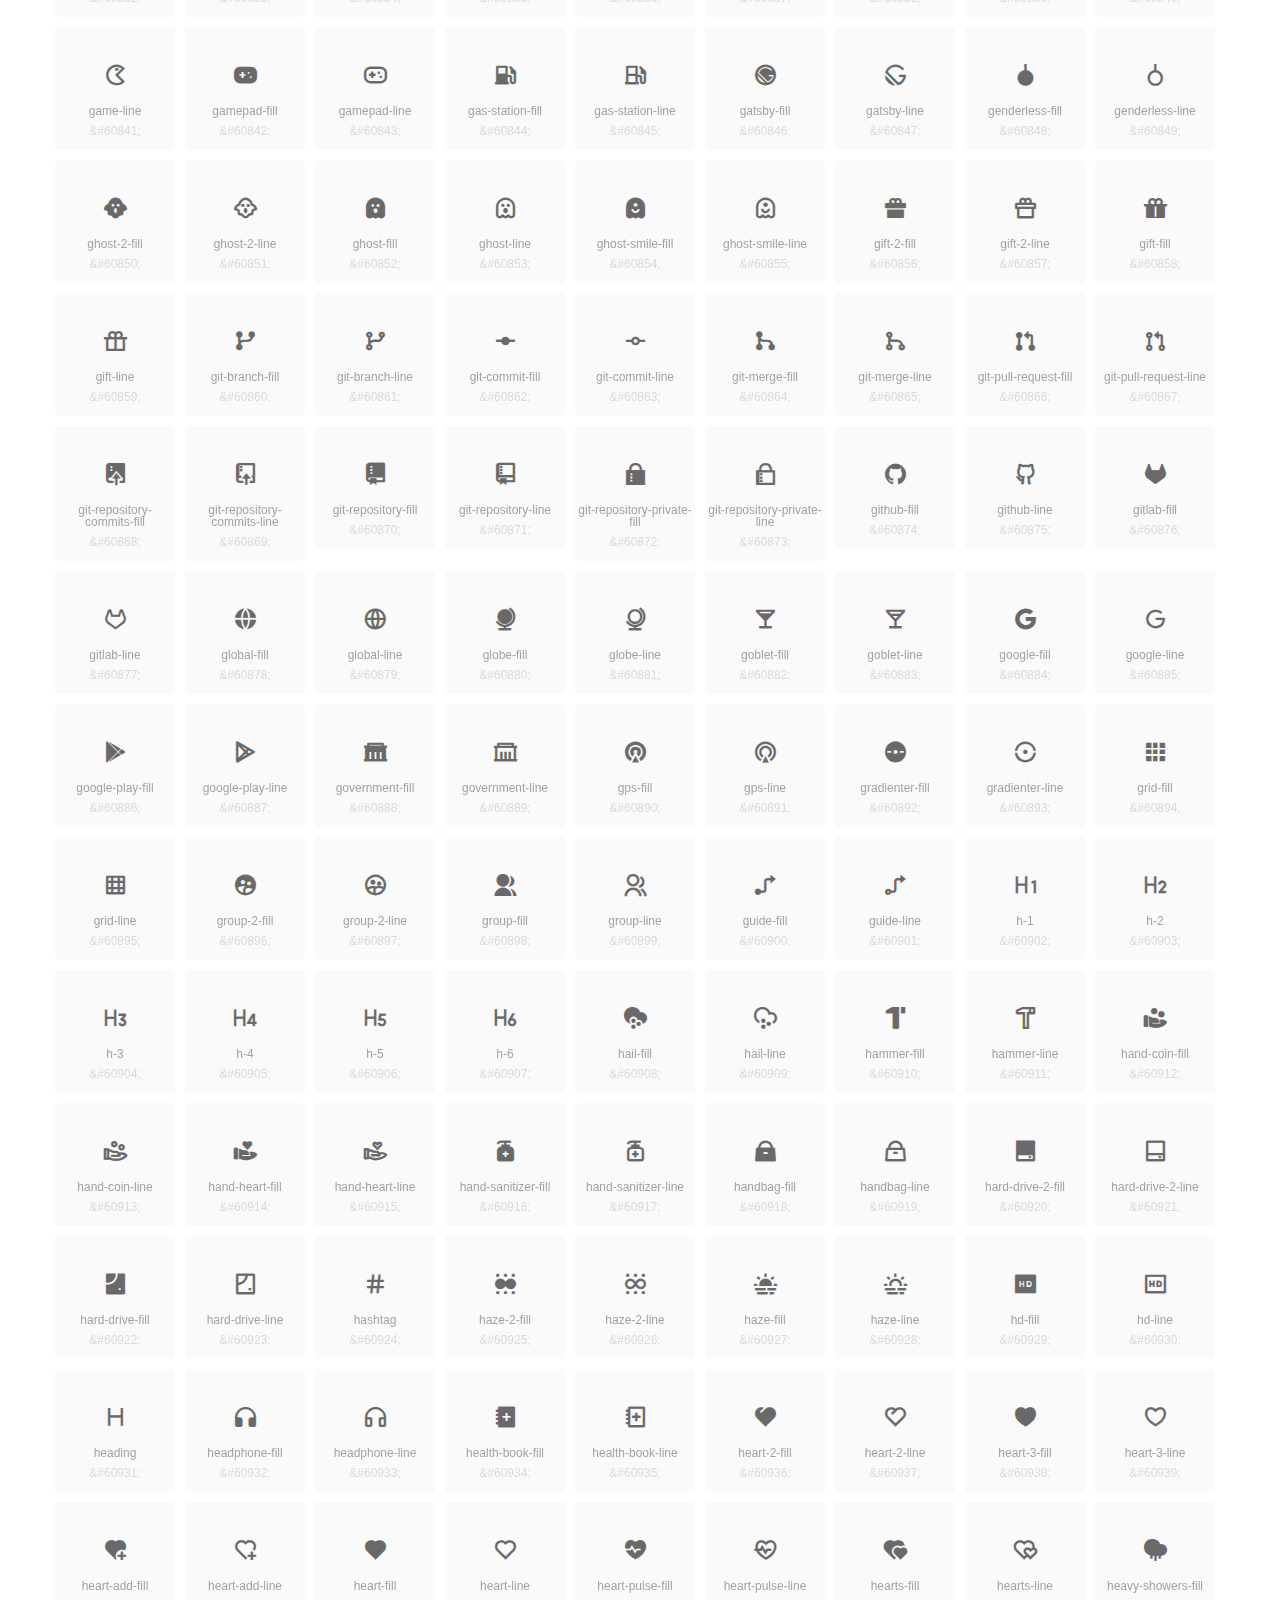
<file: fonts/remixicon/unicode.html>
<!DOCTYPE html>
<html lang="en">
<head>
  <meta charset="UTF-8">
  <title>remixicon(3.6.0)</title>
  <meta name="viewport" content="width=device-width,minimum-scale=1.0,maximum-scale=1.0,user-scalable=no">
   
  <meta name="description" content="Remix Icon is a set of neutral system symbols carefully crafted for designers and developers, each icon is designed based on 24×24 grid">
   
  <meta name="keywords" content="remixicon,TTF,EOT,WOFF,WOFF2,SVG">
  
  
  
  <style>
    *{margin: 0;padding: 0;list-style: none;}
    body { color: #696969; font: 12px/1.5 tahoma, arial, \5b8b\4f53, sans-serif; }
    a { color: #333; text-decoration: underline; }
    a:hover { color: rgb(9, 73, 209); }
    .header { color: #333; text-align: center; padding: 80px 0 60px 0; min-height: 153px; font-size: 14px; }
    .header .logo svg { height: 120px; width: 120px; }
    .header h1 { font-size: 42px; padding: 26px 0 10px 0; }
    .header sup {font-size: 14px; margin: 8px 0 0 8px; position: absolute; color: #7b7b7b; }
    .info {
      color: #999;
      font-weight: normal;
      max-width: 346px;
      margin: 0 auto;
      padding: 20px 0;
      font-size: 14px;
    }

    .icons { max-width: 1190px; margin: 0 auto; }
    .icons ul { text-align: center; }
    .icons ul li {
      vertical-align: top;
      width: 120px;
      display: inline-block;
      text-align: center;
      background-color: rgba(0,0,0,.02);
      border-radius: 3px;
      padding: 29px 0 10px 0;
      margin-right: 10px;
      margin-top: 10px;
      transition: all 0.6s ease;
    }
    .icons ul li:hover { background-color: rgba(0,0,0,.06); }
    .icons ul li:hover span { color: #3c75e4; opacity: 1; }
    .icons ul li .unicode { color: #8c8c8c; opacity: 0.3; }
    .icons ul li h4 {
      font-weight: normal;
      padding: 10px 0 5px 0;
      display: block;
      color: #8c8c8c;
      font-size: 14px;
      line-height: 12px;
      opacity: 0.8;
    }
    .icons ul li:hover h4 { opacity: 1; }
    .icons ul li svg { width: 24px; height: 24px; }
    .icons ul li:hover { color: #3c75e4; }
    .footer { text-align: center; padding: 10px 0 90px 0; }
    .footer a { text-align: center; padding: 10px 0 90px 0; color: #696969;}
    .footer a:hover { color: #0949d1; }
    .links { text-align: center; padding: 50px 0 0 0; font-size: 14px; }
    
    
    .icons ul .unicode-icon span { display: block; }
    .icons ul .unicode-icon h4 { font-size: 12px; }
    @font-face {
      font-family: "remixicon";
      src: url("remixicon.eot");
      /* IE9*/
      src: url("remixicon.eot#iefix") format("embedded-opentype"),
      /* IE6-IE8 */
      url("remixicon.woff2?1701175861137") format("woff2"),
      url("remixicon.woff?1701175861137") format("woff"),
      /* chrome, firefox */
      url("remixicon.ttf?1701175861137") format("truetype"),
      /* chrome, firefox, opera, Safari, Android, iOS 4.2+*/
      url("remixicon.svg#remixicon?1701175861137") format("svg");
      /* iOS 4.1- */
    }
    .iconfont {
      font-family: "remixicon" !important;
      font-size: 26px;
      font-style: normal;
      -webkit-font-smoothing: antialiased;
      -webkit-text-stroke-width: 0.2px;
      -moz-osx-font-smoothing: grayscale;
    }
    
    
  </style>
  
</head>

<body>
  
  <div class="header">
    
    <div class="logo">
      <a href="./"><svg width="160" height="32" viewBox="0 0 160 32" fill="none" xmlns="http://www.w3.org/2000/svg">
<path d="M121.5 9.80005C123.33 9.80005 124.984 10.5797 126.165 11.8344L124.75 13.2496C123.929 12.3549 122.773 11.8 121.5 11.8C119.029 11.8 117 13.891 117 16.5C117 19.1091 119.029 21.2 121.5 21.2C122.773 21.2 123.929 20.6452 124.75 19.7505L126.165 21.1657C124.984 22.4204 123.33 23.2 121.5 23.2C117.91 23.2 115 20.2004 115 16.5C115 12.7997 117.91 9.80005 121.5 9.80005Z" fill="#1A2947"/>
<path d="M113 10V23H111V10H113Z" fill="#1A2947"/>
<path d="M154 23V9.99988H152L152 19.6019L144.997 9.99988L143 10.0039V23H145L145 13.3969L152 23H154Z" fill="#1A2947"/>
<path d="M68 10V12H60V15.5H67V17.5H60V21H68V23H58V10H68Z" fill="#1A2947"/>
<path d="M82 10L77.4999 17.201L73 10H71V23H73V13.775L77.4999 20.975L82 13.773V23H84V10H82Z" fill="#1A2947"/>
<path d="M89 10V23H87V10H89Z" fill="#1A2947"/>
<path d="M96.9999 14.7565L93.6689 9.99951H91.2279L95.7789 16.4995L91.2289 22.9995H93.6689L96.9999 18.2435L100.33 22.9995H102.772L98.2209 16.4995L102.773 9.99951H100.33L96.9999 14.7565Z" fill="#1A2947"/>
<path fill-rule="evenodd" clip-rule="evenodd" d="M141 16.5C141 12.7997 138.09 9.80005 134.5 9.80005C130.91 9.80005 128 12.7997 128 16.5C128 20.2004 130.91 23.2 134.5 23.2C138.09 23.2 141 20.2004 141 16.5ZM130 16.5C130 13.891 132.029 11.8 134.5 11.8C136.971 11.8 139 13.891 139 16.5C139 19.1091 136.971 21.2 134.5 21.2C132.029 21.2 130 19.1091 130 16.5Z" fill="#1A2947"/>
<path fill-rule="evenodd" clip-rule="evenodd" d="M51 10C53.2091 10 55 11.7909 55 14C55 15.7175 53.9176 17.1821 52.3977 17.749L55.1901 22.999H52.9251L50.267 18H46V23H44V10H51ZM46 11.999V15.999L51 16C52.1046 16 53 15.1046 53 14C53 12.8955 52.1 12 51 12L46 11.999Z" fill="#1A2947"/>
<path fill-rule="evenodd" clip-rule="evenodd" d="M19.2887 3.00389C19.1928 3.0013 19.0965 3 19 3H3V24H19C24.799 24 29.5 19.299 29.5 13.5C29.5 12.7108 29.4129 11.942 29.2479 11.2025C28.2772 11.7119 27.1722 12 26 12C22.134 12 19 8.86599 19 5C19 4.30645 19.1009 3.63646 19.2887 3.00389Z" fill="url(#paint0_linear_960_1054)"/>
<g filter="url(#filter0_b_960_1054)">
<path fill-rule="evenodd" clip-rule="evenodd" d="M3 3L29 29H3V3Z" fill="url(#paint1_linear_960_1054)"/>
</g>
<circle cx="26" cy="5" r="4" fill="url(#paint2_linear_960_1054)"/>
<defs>
<filter id="filter0_b_960_1054" x="-2.43656" y="-2.43656" width="36.8731" height="36.8731" filterUnits="userSpaceOnUse" color-interpolation-filters="sRGB">
<feFlood flood-opacity="0" result="BackgroundImageFix"/>
<feGaussianBlur in="BackgroundImage" stdDeviation="2.71828"/>
<feComposite in2="SourceAlpha" operator="in" result="effect1_backgroundBlur_960_1054"/>
<feBlend mode="normal" in="SourceGraphic" in2="effect1_backgroundBlur_960_1054" result="shape"/>
</filter>
<linearGradient id="paint0_linear_960_1054" x1="3" y1="3" x2="3" y2="24" gradientUnits="userSpaceOnUse">
<stop stop-color="#05A0FA"/>
<stop offset="1" stop-color="#4785FF"/>
</linearGradient>
<linearGradient id="paint1_linear_960_1054" x1="3" y1="3" x2="3" y2="29" gradientUnits="userSpaceOnUse">
<stop stop-color="#1A8CFF"/>
<stop offset="1" stop-color="#0557FA"/>
</linearGradient>
<linearGradient id="paint2_linear_960_1054" x1="22" y1="1" x2="22" y2="9" gradientUnits="userSpaceOnUse">
<stop stop-color="#FF463A"/>
<stop offset="1" stop-color="#FF1F5A"/>
</linearGradient>
</defs>
</svg>
</a>
    </div>
    
    <h1>remixicon(3.6.0)<sup>1.0.0</sup></h1>
    <div class="info">
      Remix Icon is a set of neutral system symbols carefully crafted for designers and developers, each icon is designed based on 24×24 grid
    </div>
    <p>
      
      <a href="https://github.com/Remix-Design/remixicon.git">GitHub</a> · 
      
      <a href="index.html">Font Class</a> · 
      
      <a href="unicode.html">Unicode</a>
      
    </p>
  </div>
  <div class="icons">
    <ul>
      <li class="unicode-icon"><span class="iconfont"></span><h4>24-hours-fill</h4><span class="unicode">&amp;#59905;</span></li><li class="unicode-icon"><span class="iconfont"></span><h4>24-hours-line</h4><span class="unicode">&amp;#59906;</span></li><li class="unicode-icon"><span class="iconfont"></span><h4>4k-fill</h4><span class="unicode">&amp;#59907;</span></li><li class="unicode-icon"><span class="iconfont"></span><h4>4k-line</h4><span class="unicode">&amp;#59908;</span></li><li class="unicode-icon"><span class="iconfont"></span><h4>a-b</h4><span class="unicode">&amp;#59909;</span></li><li class="unicode-icon"><span class="iconfont"></span><h4>account-box-fill</h4><span class="unicode">&amp;#59910;</span></li><li class="unicode-icon"><span class="iconfont"></span><h4>account-box-line</h4><span class="unicode">&amp;#59911;</span></li><li class="unicode-icon"><span class="iconfont"></span><h4>account-circle-fill</h4><span class="unicode">&amp;#59912;</span></li><li class="unicode-icon"><span class="iconfont"></span><h4>account-circle-line</h4><span class="unicode">&amp;#59913;</span></li><li class="unicode-icon"><span class="iconfont"></span><h4>account-pin-box-fill</h4><span class="unicode">&amp;#59914;</span></li><li class="unicode-icon"><span class="iconfont"></span><h4>account-pin-box-line</h4><span class="unicode">&amp;#59915;</span></li><li class="unicode-icon"><span class="iconfont"></span><h4>account-pin-circle-fill</h4><span class="unicode">&amp;#59916;</span></li><li class="unicode-icon"><span class="iconfont"></span><h4>account-pin-circle-line</h4><span class="unicode">&amp;#59917;</span></li><li class="unicode-icon"><span class="iconfont"></span><h4>add-box-fill</h4><span class="unicode">&amp;#59918;</span></li><li class="unicode-icon"><span class="iconfont"></span><h4>add-box-line</h4><span class="unicode">&amp;#59919;</span></li><li class="unicode-icon"><span class="iconfont"></span><h4>add-circle-fill</h4><span class="unicode">&amp;#59920;</span></li><li class="unicode-icon"><span class="iconfont"></span><h4>add-circle-line</h4><span class="unicode">&amp;#59921;</span></li><li class="unicode-icon"><span class="iconfont"></span><h4>add-fill</h4><span class="unicode">&amp;#59922;</span></li><li class="unicode-icon"><span class="iconfont"></span><h4>add-line</h4><span class="unicode">&amp;#59923;</span></li><li class="unicode-icon"><span class="iconfont"></span><h4>admin-fill</h4><span class="unicode">&amp;#59924;</span></li><li class="unicode-icon"><span class="iconfont"></span><h4>admin-line</h4><span class="unicode">&amp;#59925;</span></li><li class="unicode-icon"><span class="iconfont"></span><h4>advertisement-fill</h4><span class="unicode">&amp;#59926;</span></li><li class="unicode-icon"><span class="iconfont"></span><h4>advertisement-line</h4><span class="unicode">&amp;#59927;</span></li><li class="unicode-icon"><span class="iconfont"></span><h4>airplay-fill</h4><span class="unicode">&amp;#59928;</span></li><li class="unicode-icon"><span class="iconfont"></span><h4>airplay-line</h4><span class="unicode">&amp;#59929;</span></li><li class="unicode-icon"><span class="iconfont"></span><h4>alarm-fill</h4><span class="unicode">&amp;#59930;</span></li><li class="unicode-icon"><span class="iconfont"></span><h4>alarm-line</h4><span class="unicode">&amp;#59931;</span></li><li class="unicode-icon"><span class="iconfont"></span><h4>alarm-warning-fill</h4><span class="unicode">&amp;#59932;</span></li><li class="unicode-icon"><span class="iconfont"></span><h4>alarm-warning-line</h4><span class="unicode">&amp;#59933;</span></li><li class="unicode-icon"><span class="iconfont"></span><h4>album-fill</h4><span class="unicode">&amp;#59934;</span></li><li class="unicode-icon"><span class="iconfont"></span><h4>album-line</h4><span class="unicode">&amp;#59935;</span></li><li class="unicode-icon"><span class="iconfont"></span><h4>alert-fill</h4><span class="unicode">&amp;#59936;</span></li><li class="unicode-icon"><span class="iconfont"></span><h4>alert-line</h4><span class="unicode">&amp;#59937;</span></li><li class="unicode-icon"><span class="iconfont"></span><h4>aliens-fill</h4><span class="unicode">&amp;#59938;</span></li><li class="unicode-icon"><span class="iconfont"></span><h4>aliens-line</h4><span class="unicode">&amp;#59939;</span></li><li class="unicode-icon"><span class="iconfont"></span><h4>align-bottom</h4><span class="unicode">&amp;#59940;</span></li><li class="unicode-icon"><span class="iconfont"></span><h4>align-center</h4><span class="unicode">&amp;#59941;</span></li><li class="unicode-icon"><span class="iconfont"></span><h4>align-justify</h4><span class="unicode">&amp;#59942;</span></li><li class="unicode-icon"><span class="iconfont"></span><h4>align-left</h4><span class="unicode">&amp;#59943;</span></li><li class="unicode-icon"><span class="iconfont"></span><h4>align-right</h4><span class="unicode">&amp;#59944;</span></li><li class="unicode-icon"><span class="iconfont"></span><h4>align-top</h4><span class="unicode">&amp;#59945;</span></li><li class="unicode-icon"><span class="iconfont"></span><h4>align-vertically</h4><span class="unicode">&amp;#59946;</span></li><li class="unicode-icon"><span class="iconfont"></span><h4>alipay-fill</h4><span class="unicode">&amp;#59947;</span></li><li class="unicode-icon"><span class="iconfont"></span><h4>alipay-line</h4><span class="unicode">&amp;#59948;</span></li><li class="unicode-icon"><span class="iconfont"></span><h4>amazon-fill</h4><span class="unicode">&amp;#59949;</span></li><li class="unicode-icon"><span class="iconfont"></span><h4>amazon-line</h4><span class="unicode">&amp;#59950;</span></li><li class="unicode-icon"><span class="iconfont"></span><h4>anchor-fill</h4><span class="unicode">&amp;#59951;</span></li><li class="unicode-icon"><span class="iconfont"></span><h4>anchor-line</h4><span class="unicode">&amp;#59952;</span></li><li class="unicode-icon"><span class="iconfont"></span><h4>ancient-gate-fill</h4><span class="unicode">&amp;#59953;</span></li><li class="unicode-icon"><span class="iconfont"></span><h4>ancient-gate-line</h4><span class="unicode">&amp;#59954;</span></li><li class="unicode-icon"><span class="iconfont"></span><h4>ancient-pavilion-fill</h4><span class="unicode">&amp;#59955;</span></li><li class="unicode-icon"><span class="iconfont"></span><h4>ancient-pavilion-line</h4><span class="unicode">&amp;#59956;</span></li><li class="unicode-icon"><span class="iconfont"></span><h4>android-fill</h4><span class="unicode">&amp;#59957;</span></li><li class="unicode-icon"><span class="iconfont"></span><h4>android-line</h4><span class="unicode">&amp;#59958;</span></li><li class="unicode-icon"><span class="iconfont"></span><h4>angularjs-fill</h4><span class="unicode">&amp;#59959;</span></li><li class="unicode-icon"><span class="iconfont"></span><h4>angularjs-line</h4><span class="unicode">&amp;#59960;</span></li><li class="unicode-icon"><span class="iconfont"></span><h4>anticlockwise-2-fill</h4><span class="unicode">&amp;#59961;</span></li><li class="unicode-icon"><span class="iconfont"></span><h4>anticlockwise-2-line</h4><span class="unicode">&amp;#59962;</span></li><li class="unicode-icon"><span class="iconfont"></span><h4>anticlockwise-fill</h4><span class="unicode">&amp;#59963;</span></li><li class="unicode-icon"><span class="iconfont"></span><h4>anticlockwise-line</h4><span class="unicode">&amp;#59964;</span></li><li class="unicode-icon"><span class="iconfont"></span><h4>app-store-fill</h4><span class="unicode">&amp;#59965;</span></li><li class="unicode-icon"><span class="iconfont"></span><h4>app-store-line</h4><span class="unicode">&amp;#59966;</span></li><li class="unicode-icon"><span class="iconfont"></span><h4>apple-fill</h4><span class="unicode">&amp;#59967;</span></li><li class="unicode-icon"><span class="iconfont"></span><h4>apple-line</h4><span class="unicode">&amp;#59968;</span></li><li class="unicode-icon"><span class="iconfont"></span><h4>apps-2-fill</h4><span class="unicode">&amp;#59969;</span></li><li class="unicode-icon"><span class="iconfont"></span><h4>apps-2-line</h4><span class="unicode">&amp;#59970;</span></li><li class="unicode-icon"><span class="iconfont"></span><h4>apps-fill</h4><span class="unicode">&amp;#59971;</span></li><li class="unicode-icon"><span class="iconfont"></span><h4>apps-line</h4><span class="unicode">&amp;#59972;</span></li><li class="unicode-icon"><span class="iconfont"></span><h4>archive-drawer-fill</h4><span class="unicode">&amp;#59973;</span></li><li class="unicode-icon"><span class="iconfont"></span><h4>archive-drawer-line</h4><span class="unicode">&amp;#59974;</span></li><li class="unicode-icon"><span class="iconfont"></span><h4>archive-fill</h4><span class="unicode">&amp;#59975;</span></li><li class="unicode-icon"><span class="iconfont"></span><h4>archive-line</h4><span class="unicode">&amp;#59976;</span></li><li class="unicode-icon"><span class="iconfont"></span><h4>arrow-down-circle-fill</h4><span class="unicode">&amp;#59977;</span></li><li class="unicode-icon"><span class="iconfont"></span><h4>arrow-down-circle-line</h4><span class="unicode">&amp;#59978;</span></li><li class="unicode-icon"><span class="iconfont"></span><h4>arrow-down-fill</h4><span class="unicode">&amp;#59979;</span></li><li class="unicode-icon"><span class="iconfont"></span><h4>arrow-down-line</h4><span class="unicode">&amp;#59980;</span></li><li class="unicode-icon"><span class="iconfont"></span><h4>arrow-down-s-fill</h4><span class="unicode">&amp;#59981;</span></li><li class="unicode-icon"><span class="iconfont"></span><h4>arrow-down-s-line</h4><span class="unicode">&amp;#59982;</span></li><li class="unicode-icon"><span class="iconfont"></span><h4>arrow-drop-down-fill</h4><span class="unicode">&amp;#59983;</span></li><li class="unicode-icon"><span class="iconfont"></span><h4>arrow-drop-down-line</h4><span class="unicode">&amp;#59984;</span></li><li class="unicode-icon"><span class="iconfont"></span><h4>arrow-drop-left-fill</h4><span class="unicode">&amp;#59985;</span></li><li class="unicode-icon"><span class="iconfont"></span><h4>arrow-drop-left-line</h4><span class="unicode">&amp;#59986;</span></li><li class="unicode-icon"><span class="iconfont"></span><h4>arrow-drop-right-fill</h4><span class="unicode">&amp;#59987;</span></li><li class="unicode-icon"><span class="iconfont"></span><h4>arrow-drop-right-line</h4><span class="unicode">&amp;#59988;</span></li><li class="unicode-icon"><span class="iconfont"></span><h4>arrow-drop-up-fill</h4><span class="unicode">&amp;#59989;</span></li><li class="unicode-icon"><span class="iconfont"></span><h4>arrow-drop-up-line</h4><span class="unicode">&amp;#59990;</span></li><li class="unicode-icon"><span class="iconfont"></span><h4>arrow-go-back-fill</h4><span class="unicode">&amp;#59991;</span></li><li class="unicode-icon"><span class="iconfont"></span><h4>arrow-go-back-line</h4><span class="unicode">&amp;#59992;</span></li><li class="unicode-icon"><span class="iconfont"></span><h4>arrow-go-forward-fill</h4><span class="unicode">&amp;#59993;</span></li><li class="unicode-icon"><span class="iconfont"></span><h4>arrow-go-forward-line</h4><span class="unicode">&amp;#59994;</span></li><li class="unicode-icon"><span class="iconfont"></span><h4>arrow-left-circle-fill</h4><span class="unicode">&amp;#59995;</span></li><li class="unicode-icon"><span class="iconfont"></span><h4>arrow-left-circle-line</h4><span class="unicode">&amp;#59996;</span></li><li class="unicode-icon"><span class="iconfont"></span><h4>arrow-left-down-fill</h4><span class="unicode">&amp;#59997;</span></li><li class="unicode-icon"><span class="iconfont"></span><h4>arrow-left-down-line</h4><span class="unicode">&amp;#59998;</span></li><li class="unicode-icon"><span class="iconfont"></span><h4>arrow-left-fill</h4><span class="unicode">&amp;#59999;</span></li><li class="unicode-icon"><span class="iconfont"></span><h4>arrow-left-line</h4><span class="unicode">&amp;#60000;</span></li><li class="unicode-icon"><span class="iconfont"></span><h4>arrow-left-right-fill</h4><span class="unicode">&amp;#60001;</span></li><li class="unicode-icon"><span class="iconfont"></span><h4>arrow-left-right-line</h4><span class="unicode">&amp;#60002;</span></li><li class="unicode-icon"><span class="iconfont"></span><h4>arrow-left-s-fill</h4><span class="unicode">&amp;#60003;</span></li><li class="unicode-icon"><span class="iconfont"></span><h4>arrow-left-s-line</h4><span class="unicode">&amp;#60004;</span></li><li class="unicode-icon"><span class="iconfont"></span><h4>arrow-left-up-fill</h4><span class="unicode">&amp;#60005;</span></li><li class="unicode-icon"><span class="iconfont"></span><h4>arrow-left-up-line</h4><span class="unicode">&amp;#60006;</span></li><li class="unicode-icon"><span class="iconfont"></span><h4>arrow-right-circle-fill</h4><span class="unicode">&amp;#60007;</span></li><li class="unicode-icon"><span class="iconfont"></span><h4>arrow-right-circle-line</h4><span class="unicode">&amp;#60008;</span></li><li class="unicode-icon"><span class="iconfont"></span><h4>arrow-right-down-fill</h4><span class="unicode">&amp;#60009;</span></li><li class="unicode-icon"><span class="iconfont"></span><h4>arrow-right-down-line</h4><span class="unicode">&amp;#60010;</span></li><li class="unicode-icon"><span class="iconfont"></span><h4>arrow-right-fill</h4><span class="unicode">&amp;#60011;</span></li><li class="unicode-icon"><span class="iconfont"></span><h4>arrow-right-line</h4><span class="unicode">&amp;#60012;</span></li><li class="unicode-icon"><span class="iconfont"></span><h4>arrow-right-s-fill</h4><span class="unicode">&amp;#60013;</span></li><li class="unicode-icon"><span class="iconfont"></span><h4>arrow-right-s-line</h4><span class="unicode">&amp;#60014;</span></li><li class="unicode-icon"><span class="iconfont"></span><h4>arrow-right-up-fill</h4><span class="unicode">&amp;#60015;</span></li><li class="unicode-icon"><span class="iconfont"></span><h4>arrow-right-up-line</h4><span class="unicode">&amp;#60016;</span></li><li class="unicode-icon"><span class="iconfont"></span><h4>arrow-up-circle-fill</h4><span class="unicode">&amp;#60017;</span></li><li class="unicode-icon"><span class="iconfont"></span><h4>arrow-up-circle-line</h4><span class="unicode">&amp;#60018;</span></li><li class="unicode-icon"><span class="iconfont"></span><h4>arrow-up-down-fill</h4><span class="unicode">&amp;#60019;</span></li><li class="unicode-icon"><span class="iconfont"></span><h4>arrow-up-down-line</h4><span class="unicode">&amp;#60020;</span></li><li class="unicode-icon"><span class="iconfont"></span><h4>arrow-up-fill</h4><span class="unicode">&amp;#60021;</span></li><li class="unicode-icon"><span class="iconfont"></span><h4>arrow-up-line</h4><span class="unicode">&amp;#60022;</span></li><li class="unicode-icon"><span class="iconfont"></span><h4>arrow-up-s-fill</h4><span class="unicode">&amp;#60023;</span></li><li class="unicode-icon"><span class="iconfont"></span><h4>arrow-up-s-line</h4><span class="unicode">&amp;#60024;</span></li><li class="unicode-icon"><span class="iconfont"></span><h4>artboard-2-fill</h4><span class="unicode">&amp;#60025;</span></li><li class="unicode-icon"><span class="iconfont"></span><h4>artboard-2-line</h4><span class="unicode">&amp;#60026;</span></li><li class="unicode-icon"><span class="iconfont"></span><h4>artboard-fill</h4><span class="unicode">&amp;#60027;</span></li><li class="unicode-icon"><span class="iconfont"></span><h4>artboard-line</h4><span class="unicode">&amp;#60028;</span></li><li class="unicode-icon"><span class="iconfont"></span><h4>article-fill</h4><span class="unicode">&amp;#60029;</span></li><li class="unicode-icon"><span class="iconfont"></span><h4>article-line</h4><span class="unicode">&amp;#60030;</span></li><li class="unicode-icon"><span class="iconfont"></span><h4>aspect-ratio-fill</h4><span class="unicode">&amp;#60031;</span></li><li class="unicode-icon"><span class="iconfont"></span><h4>aspect-ratio-line</h4><span class="unicode">&amp;#60032;</span></li><li class="unicode-icon"><span class="iconfont"></span><h4>asterisk</h4><span class="unicode">&amp;#60033;</span></li><li class="unicode-icon"><span class="iconfont"></span><h4>at-fill</h4><span class="unicode">&amp;#60034;</span></li><li class="unicode-icon"><span class="iconfont"></span><h4>at-line</h4><span class="unicode">&amp;#60035;</span></li><li class="unicode-icon"><span class="iconfont"></span><h4>attachment-2</h4><span class="unicode">&amp;#60036;</span></li><li class="unicode-icon"><span class="iconfont"></span><h4>attachment-fill</h4><span class="unicode">&amp;#60037;</span></li><li class="unicode-icon"><span class="iconfont"></span><h4>attachment-line</h4><span class="unicode">&amp;#60038;</span></li><li class="unicode-icon"><span class="iconfont"></span><h4>auction-fill</h4><span class="unicode">&amp;#60039;</span></li><li class="unicode-icon"><span class="iconfont"></span><h4>auction-line</h4><span class="unicode">&amp;#60040;</span></li><li class="unicode-icon"><span class="iconfont"></span><h4>award-fill</h4><span class="unicode">&amp;#60041;</span></li><li class="unicode-icon"><span class="iconfont"></span><h4>award-line</h4><span class="unicode">&amp;#60042;</span></li><li class="unicode-icon"><span class="iconfont"></span><h4>baidu-fill</h4><span class="unicode">&amp;#60043;</span></li><li class="unicode-icon"><span class="iconfont"></span><h4>baidu-line</h4><span class="unicode">&amp;#60044;</span></li><li class="unicode-icon"><span class="iconfont"></span><h4>ball-pen-fill</h4><span class="unicode">&amp;#60045;</span></li><li class="unicode-icon"><span class="iconfont"></span><h4>ball-pen-line</h4><span class="unicode">&amp;#60046;</span></li><li class="unicode-icon"><span class="iconfont"></span><h4>bank-card-2-fill</h4><span class="unicode">&amp;#60047;</span></li><li class="unicode-icon"><span class="iconfont"></span><h4>bank-card-2-line</h4><span class="unicode">&amp;#60048;</span></li><li class="unicode-icon"><span class="iconfont"></span><h4>bank-card-fill</h4><span class="unicode">&amp;#60049;</span></li><li class="unicode-icon"><span class="iconfont"></span><h4>bank-card-line</h4><span class="unicode">&amp;#60050;</span></li><li class="unicode-icon"><span class="iconfont"></span><h4>bank-fill</h4><span class="unicode">&amp;#60051;</span></li><li class="unicode-icon"><span class="iconfont"></span><h4>bank-line</h4><span class="unicode">&amp;#60052;</span></li><li class="unicode-icon"><span class="iconfont"></span><h4>bar-chart-2-fill</h4><span class="unicode">&amp;#60053;</span></li><li class="unicode-icon"><span class="iconfont"></span><h4>bar-chart-2-line</h4><span class="unicode">&amp;#60054;</span></li><li class="unicode-icon"><span class="iconfont"></span><h4>bar-chart-box-fill</h4><span class="unicode">&amp;#60055;</span></li><li class="unicode-icon"><span class="iconfont"></span><h4>bar-chart-box-line</h4><span class="unicode">&amp;#60056;</span></li><li class="unicode-icon"><span class="iconfont"></span><h4>bar-chart-fill</h4><span class="unicode">&amp;#60057;</span></li><li class="unicode-icon"><span class="iconfont"></span><h4>bar-chart-grouped-fill</h4><span class="unicode">&amp;#60058;</span></li><li class="unicode-icon"><span class="iconfont"></span><h4>bar-chart-grouped-line</h4><span class="unicode">&amp;#60059;</span></li><li class="unicode-icon"><span class="iconfont"></span><h4>bar-chart-horizontal-fill</h4><span class="unicode">&amp;#60060;</span></li><li class="unicode-icon"><span class="iconfont"></span><h4>bar-chart-horizontal-line</h4><span class="unicode">&amp;#60061;</span></li><li class="unicode-icon"><span class="iconfont"></span><h4>bar-chart-line</h4><span class="unicode">&amp;#60062;</span></li><li class="unicode-icon"><span class="iconfont"></span><h4>barcode-box-fill</h4><span class="unicode">&amp;#60063;</span></li><li class="unicode-icon"><span class="iconfont"></span><h4>barcode-box-line</h4><span class="unicode">&amp;#60064;</span></li><li class="unicode-icon"><span class="iconfont"></span><h4>barcode-fill</h4><span class="unicode">&amp;#60065;</span></li><li class="unicode-icon"><span class="iconfont"></span><h4>barcode-line</h4><span class="unicode">&amp;#60066;</span></li><li class="unicode-icon"><span class="iconfont"></span><h4>barricade-fill</h4><span class="unicode">&amp;#60067;</span></li><li class="unicode-icon"><span class="iconfont"></span><h4>barricade-line</h4><span class="unicode">&amp;#60068;</span></li><li class="unicode-icon"><span class="iconfont"></span><h4>base-station-fill</h4><span class="unicode">&amp;#60069;</span></li><li class="unicode-icon"><span class="iconfont"></span><h4>base-station-line</h4><span class="unicode">&amp;#60070;</span></li><li class="unicode-icon"><span class="iconfont"></span><h4>basketball-fill</h4><span class="unicode">&amp;#60071;</span></li><li class="unicode-icon"><span class="iconfont"></span><h4>basketball-line</h4><span class="unicode">&amp;#60072;</span></li><li class="unicode-icon"><span class="iconfont"></span><h4>battery-2-charge-fill</h4><span class="unicode">&amp;#60073;</span></li><li class="unicode-icon"><span class="iconfont"></span><h4>battery-2-charge-line</h4><span class="unicode">&amp;#60074;</span></li><li class="unicode-icon"><span class="iconfont"></span><h4>battery-2-fill</h4><span class="unicode">&amp;#60075;</span></li><li class="unicode-icon"><span class="iconfont"></span><h4>battery-2-line</h4><span class="unicode">&amp;#60076;</span></li><li class="unicode-icon"><span class="iconfont"></span><h4>battery-charge-fill</h4><span class="unicode">&amp;#60077;</span></li><li class="unicode-icon"><span class="iconfont"></span><h4>battery-charge-line</h4><span class="unicode">&amp;#60078;</span></li><li class="unicode-icon"><span class="iconfont"></span><h4>battery-fill</h4><span class="unicode">&amp;#60079;</span></li><li class="unicode-icon"><span class="iconfont"></span><h4>battery-line</h4><span class="unicode">&amp;#60080;</span></li><li class="unicode-icon"><span class="iconfont"></span><h4>battery-low-fill</h4><span class="unicode">&amp;#60081;</span></li><li class="unicode-icon"><span class="iconfont"></span><h4>battery-low-line</h4><span class="unicode">&amp;#60082;</span></li><li class="unicode-icon"><span class="iconfont"></span><h4>battery-saver-fill</h4><span class="unicode">&amp;#60083;</span></li><li class="unicode-icon"><span class="iconfont"></span><h4>battery-saver-line</h4><span class="unicode">&amp;#60084;</span></li><li class="unicode-icon"><span class="iconfont"></span><h4>battery-share-fill</h4><span class="unicode">&amp;#60085;</span></li><li class="unicode-icon"><span class="iconfont"></span><h4>battery-share-line</h4><span class="unicode">&amp;#60086;</span></li><li class="unicode-icon"><span class="iconfont"></span><h4>bear-smile-fill</h4><span class="unicode">&amp;#60087;</span></li><li class="unicode-icon"><span class="iconfont"></span><h4>bear-smile-line</h4><span class="unicode">&amp;#60088;</span></li><li class="unicode-icon"><span class="iconfont"></span><h4>behance-fill</h4><span class="unicode">&amp;#60089;</span></li><li class="unicode-icon"><span class="iconfont"></span><h4>behance-line</h4><span class="unicode">&amp;#60090;</span></li><li class="unicode-icon"><span class="iconfont"></span><h4>bell-fill</h4><span class="unicode">&amp;#60091;</span></li><li class="unicode-icon"><span class="iconfont"></span><h4>bell-line</h4><span class="unicode">&amp;#60092;</span></li><li class="unicode-icon"><span class="iconfont"></span><h4>bike-fill</h4><span class="unicode">&amp;#60093;</span></li><li class="unicode-icon"><span class="iconfont"></span><h4>bike-line</h4><span class="unicode">&amp;#60094;</span></li><li class="unicode-icon"><span class="iconfont"></span><h4>bilibili-fill</h4><span class="unicode">&amp;#60095;</span></li><li class="unicode-icon"><span class="iconfont"></span><h4>bilibili-line</h4><span class="unicode">&amp;#60096;</span></li><li class="unicode-icon"><span class="iconfont"></span><h4>bill-fill</h4><span class="unicode">&amp;#60097;</span></li><li class="unicode-icon"><span class="iconfont"></span><h4>bill-line</h4><span class="unicode">&amp;#60098;</span></li><li class="unicode-icon"><span class="iconfont"></span><h4>billiards-fill</h4><span class="unicode">&amp;#60099;</span></li><li class="unicode-icon"><span class="iconfont"></span><h4>billiards-line</h4><span class="unicode">&amp;#60100;</span></li><li class="unicode-icon"><span class="iconfont"></span><h4>bit-coin-fill</h4><span class="unicode">&amp;#60101;</span></li><li class="unicode-icon"><span class="iconfont"></span><h4>bit-coin-line</h4><span class="unicode">&amp;#60102;</span></li><li class="unicode-icon"><span class="iconfont"></span><h4>blaze-fill</h4><span class="unicode">&amp;#60103;</span></li><li class="unicode-icon"><span class="iconfont"></span><h4>blaze-line</h4><span class="unicode">&amp;#60104;</span></li><li class="unicode-icon"><span class="iconfont"></span><h4>bluetooth-connect-fill</h4><span class="unicode">&amp;#60105;</span></li><li class="unicode-icon"><span class="iconfont"></span><h4>bluetooth-connect-line</h4><span class="unicode">&amp;#60106;</span></li><li class="unicode-icon"><span class="iconfont"></span><h4>bluetooth-fill</h4><span class="unicode">&amp;#60107;</span></li><li class="unicode-icon"><span class="iconfont"></span><h4>bluetooth-line</h4><span class="unicode">&amp;#60108;</span></li><li class="unicode-icon"><span class="iconfont"></span><h4>blur-off-fill</h4><span class="unicode">&amp;#60109;</span></li><li class="unicode-icon"><span class="iconfont"></span><h4>blur-off-line</h4><span class="unicode">&amp;#60110;</span></li><li class="unicode-icon"><span class="iconfont"></span><h4>body-scan-fill</h4><span class="unicode">&amp;#60111;</span></li><li class="unicode-icon"><span class="iconfont"></span><h4>body-scan-line</h4><span class="unicode">&amp;#60112;</span></li><li class="unicode-icon"><span class="iconfont"></span><h4>bold</h4><span class="unicode">&amp;#60113;</span></li><li class="unicode-icon"><span class="iconfont"></span><h4>book-2-fill</h4><span class="unicode">&amp;#60114;</span></li><li class="unicode-icon"><span class="iconfont"></span><h4>book-2-line</h4><span class="unicode">&amp;#60115;</span></li><li class="unicode-icon"><span class="iconfont"></span><h4>book-3-fill</h4><span class="unicode">&amp;#60116;</span></li><li class="unicode-icon"><span class="iconfont"></span><h4>book-3-line</h4><span class="unicode">&amp;#60117;</span></li><li class="unicode-icon"><span class="iconfont"></span><h4>book-fill</h4><span class="unicode">&amp;#60118;</span></li><li class="unicode-icon"><span class="iconfont"></span><h4>book-line</h4><span class="unicode">&amp;#60119;</span></li><li class="unicode-icon"><span class="iconfont"></span><h4>book-mark-fill</h4><span class="unicode">&amp;#60120;</span></li><li class="unicode-icon"><span class="iconfont"></span><h4>book-mark-line</h4><span class="unicode">&amp;#60121;</span></li><li class="unicode-icon"><span class="iconfont"></span><h4>book-open-fill</h4><span class="unicode">&amp;#60122;</span></li><li class="unicode-icon"><span class="iconfont"></span><h4>book-open-line</h4><span class="unicode">&amp;#60123;</span></li><li class="unicode-icon"><span class="iconfont"></span><h4>book-read-fill</h4><span class="unicode">&amp;#60124;</span></li><li class="unicode-icon"><span class="iconfont"></span><h4>book-read-line</h4><span class="unicode">&amp;#60125;</span></li><li class="unicode-icon"><span class="iconfont"></span><h4>booklet-fill</h4><span class="unicode">&amp;#60126;</span></li><li class="unicode-icon"><span class="iconfont"></span><h4>booklet-line</h4><span class="unicode">&amp;#60127;</span></li><li class="unicode-icon"><span class="iconfont"></span><h4>bookmark-2-fill</h4><span class="unicode">&amp;#60128;</span></li><li class="unicode-icon"><span class="iconfont"></span><h4>bookmark-2-line</h4><span class="unicode">&amp;#60129;</span></li><li class="unicode-icon"><span class="iconfont"></span><h4>bookmark-3-fill</h4><span class="unicode">&amp;#60130;</span></li><li class="unicode-icon"><span class="iconfont"></span><h4>bookmark-3-line</h4><span class="unicode">&amp;#60131;</span></li><li class="unicode-icon"><span class="iconfont"></span><h4>bookmark-fill</h4><span class="unicode">&amp;#60132;</span></li><li class="unicode-icon"><span class="iconfont"></span><h4>bookmark-line</h4><span class="unicode">&amp;#60133;</span></li><li class="unicode-icon"><span class="iconfont"></span><h4>boxing-fill</h4><span class="unicode">&amp;#60134;</span></li><li class="unicode-icon"><span class="iconfont"></span><h4>boxing-line</h4><span class="unicode">&amp;#60135;</span></li><li class="unicode-icon"><span class="iconfont"></span><h4>braces-fill</h4><span class="unicode">&amp;#60136;</span></li><li class="unicode-icon"><span class="iconfont"></span><h4>braces-line</h4><span class="unicode">&amp;#60137;</span></li><li class="unicode-icon"><span class="iconfont"></span><h4>brackets-fill</h4><span class="unicode">&amp;#60138;</span></li><li class="unicode-icon"><span class="iconfont"></span><h4>brackets-line</h4><span class="unicode">&amp;#60139;</span></li><li class="unicode-icon"><span class="iconfont"></span><h4>briefcase-2-fill</h4><span class="unicode">&amp;#60140;</span></li><li class="unicode-icon"><span class="iconfont"></span><h4>briefcase-2-line</h4><span class="unicode">&amp;#60141;</span></li><li class="unicode-icon"><span class="iconfont"></span><h4>briefcase-3-fill</h4><span class="unicode">&amp;#60142;</span></li><li class="unicode-icon"><span class="iconfont"></span><h4>briefcase-3-line</h4><span class="unicode">&amp;#60143;</span></li><li class="unicode-icon"><span class="iconfont"></span><h4>briefcase-4-fill</h4><span class="unicode">&amp;#60144;</span></li><li class="unicode-icon"><span class="iconfont"></span><h4>briefcase-4-line</h4><span class="unicode">&amp;#60145;</span></li><li class="unicode-icon"><span class="iconfont"></span><h4>briefcase-5-fill</h4><span class="unicode">&amp;#60146;</span></li><li class="unicode-icon"><span class="iconfont"></span><h4>briefcase-5-line</h4><span class="unicode">&amp;#60147;</span></li><li class="unicode-icon"><span class="iconfont"></span><h4>briefcase-fill</h4><span class="unicode">&amp;#60148;</span></li><li class="unicode-icon"><span class="iconfont"></span><h4>briefcase-line</h4><span class="unicode">&amp;#60149;</span></li><li class="unicode-icon"><span class="iconfont"></span><h4>bring-forward</h4><span class="unicode">&amp;#60150;</span></li><li class="unicode-icon"><span class="iconfont"></span><h4>bring-to-front</h4><span class="unicode">&amp;#60151;</span></li><li class="unicode-icon"><span class="iconfont"></span><h4>broadcast-fill</h4><span class="unicode">&amp;#60152;</span></li><li class="unicode-icon"><span class="iconfont"></span><h4>broadcast-line</h4><span class="unicode">&amp;#60153;</span></li><li class="unicode-icon"><span class="iconfont"></span><h4>brush-2-fill</h4><span class="unicode">&amp;#60154;</span></li><li class="unicode-icon"><span class="iconfont"></span><h4>brush-2-line</h4><span class="unicode">&amp;#60155;</span></li><li class="unicode-icon"><span class="iconfont"></span><h4>brush-3-fill</h4><span class="unicode">&amp;#60156;</span></li><li class="unicode-icon"><span class="iconfont"></span><h4>brush-3-line</h4><span class="unicode">&amp;#60157;</span></li><li class="unicode-icon"><span class="iconfont"></span><h4>brush-4-fill</h4><span class="unicode">&amp;#60158;</span></li><li class="unicode-icon"><span class="iconfont"></span><h4>brush-4-line</h4><span class="unicode">&amp;#60159;</span></li><li class="unicode-icon"><span class="iconfont"></span><h4>brush-fill</h4><span class="unicode">&amp;#60160;</span></li><li class="unicode-icon"><span class="iconfont"></span><h4>brush-line</h4><span class="unicode">&amp;#60161;</span></li><li class="unicode-icon"><span class="iconfont"></span><h4>bubble-chart-fill</h4><span class="unicode">&amp;#60162;</span></li><li class="unicode-icon"><span class="iconfont"></span><h4>bubble-chart-line</h4><span class="unicode">&amp;#60163;</span></li><li class="unicode-icon"><span class="iconfont"></span><h4>bug-2-fill</h4><span class="unicode">&amp;#60164;</span></li><li class="unicode-icon"><span class="iconfont"></span><h4>bug-2-line</h4><span class="unicode">&amp;#60165;</span></li><li class="unicode-icon"><span class="iconfont"></span><h4>bug-fill</h4><span class="unicode">&amp;#60166;</span></li><li class="unicode-icon"><span class="iconfont"></span><h4>bug-line</h4><span class="unicode">&amp;#60167;</span></li><li class="unicode-icon"><span class="iconfont"></span><h4>building-2-fill</h4><span class="unicode">&amp;#60168;</span></li><li class="unicode-icon"><span class="iconfont"></span><h4>building-2-line</h4><span class="unicode">&amp;#60169;</span></li><li class="unicode-icon"><span class="iconfont"></span><h4>building-3-fill</h4><span class="unicode">&amp;#60170;</span></li><li class="unicode-icon"><span class="iconfont"></span><h4>building-3-line</h4><span class="unicode">&amp;#60171;</span></li><li class="unicode-icon"><span class="iconfont"></span><h4>building-4-fill</h4><span class="unicode">&amp;#60172;</span></li><li class="unicode-icon"><span class="iconfont"></span><h4>building-4-line</h4><span class="unicode">&amp;#60173;</span></li><li class="unicode-icon"><span class="iconfont"></span><h4>building-fill</h4><span class="unicode">&amp;#60174;</span></li><li class="unicode-icon"><span class="iconfont"></span><h4>building-line</h4><span class="unicode">&amp;#60175;</span></li><li class="unicode-icon"><span class="iconfont"></span><h4>bus-2-fill</h4><span class="unicode">&amp;#60176;</span></li><li class="unicode-icon"><span class="iconfont"></span><h4>bus-2-line</h4><span class="unicode">&amp;#60177;</span></li><li class="unicode-icon"><span class="iconfont"></span><h4>bus-fill</h4><span class="unicode">&amp;#60178;</span></li><li class="unicode-icon"><span class="iconfont"></span><h4>bus-line</h4><span class="unicode">&amp;#60179;</span></li><li class="unicode-icon"><span class="iconfont"></span><h4>bus-wifi-fill</h4><span class="unicode">&amp;#60180;</span></li><li class="unicode-icon"><span class="iconfont"></span><h4>bus-wifi-line</h4><span class="unicode">&amp;#60181;</span></li><li class="unicode-icon"><span class="iconfont"></span><h4>cactus-fill</h4><span class="unicode">&amp;#60182;</span></li><li class="unicode-icon"><span class="iconfont"></span><h4>cactus-line</h4><span class="unicode">&amp;#60183;</span></li><li class="unicode-icon"><span class="iconfont"></span><h4>cake-2-fill</h4><span class="unicode">&amp;#60184;</span></li><li class="unicode-icon"><span class="iconfont"></span><h4>cake-2-line</h4><span class="unicode">&amp;#60185;</span></li><li class="unicode-icon"><span class="iconfont"></span><h4>cake-3-fill</h4><span class="unicode">&amp;#60186;</span></li><li class="unicode-icon"><span class="iconfont"></span><h4>cake-3-line</h4><span class="unicode">&amp;#60187;</span></li><li class="unicode-icon"><span class="iconfont"></span><h4>cake-fill</h4><span class="unicode">&amp;#60188;</span></li><li class="unicode-icon"><span class="iconfont"></span><h4>cake-line</h4><span class="unicode">&amp;#60189;</span></li><li class="unicode-icon"><span class="iconfont"></span><h4>calculator-fill</h4><span class="unicode">&amp;#60190;</span></li><li class="unicode-icon"><span class="iconfont"></span><h4>calculator-line</h4><span class="unicode">&amp;#60191;</span></li><li class="unicode-icon"><span class="iconfont"></span><h4>calendar-2-fill</h4><span class="unicode">&amp;#60192;</span></li><li class="unicode-icon"><span class="iconfont"></span><h4>calendar-2-line</h4><span class="unicode">&amp;#60193;</span></li><li class="unicode-icon"><span class="iconfont"></span><h4>calendar-check-fill</h4><span class="unicode">&amp;#60194;</span></li><li class="unicode-icon"><span class="iconfont"></span><h4>calendar-check-line</h4><span class="unicode">&amp;#60195;</span></li><li class="unicode-icon"><span class="iconfont"></span><h4>calendar-event-fill</h4><span class="unicode">&amp;#60196;</span></li><li class="unicode-icon"><span class="iconfont"></span><h4>calendar-event-line</h4><span class="unicode">&amp;#60197;</span></li><li class="unicode-icon"><span class="iconfont"></span><h4>calendar-fill</h4><span class="unicode">&amp;#60198;</span></li><li class="unicode-icon"><span class="iconfont"></span><h4>calendar-line</h4><span class="unicode">&amp;#60199;</span></li><li class="unicode-icon"><span class="iconfont"></span><h4>calendar-todo-fill</h4><span class="unicode">&amp;#60200;</span></li><li class="unicode-icon"><span class="iconfont"></span><h4>calendar-todo-line</h4><span class="unicode">&amp;#60201;</span></li><li class="unicode-icon"><span class="iconfont"></span><h4>camera-2-fill</h4><span class="unicode">&amp;#60202;</span></li><li class="unicode-icon"><span class="iconfont"></span><h4>camera-2-line</h4><span class="unicode">&amp;#60203;</span></li><li class="unicode-icon"><span class="iconfont"></span><h4>camera-3-fill</h4><span class="unicode">&amp;#60204;</span></li><li class="unicode-icon"><span class="iconfont"></span><h4>camera-3-line</h4><span class="unicode">&amp;#60205;</span></li><li class="unicode-icon"><span class="iconfont"></span><h4>camera-fill</h4><span class="unicode">&amp;#60206;</span></li><li class="unicode-icon"><span class="iconfont"></span><h4>camera-lens-fill</h4><span class="unicode">&amp;#60207;</span></li><li class="unicode-icon"><span class="iconfont"></span><h4>camera-lens-line</h4><span class="unicode">&amp;#60208;</span></li><li class="unicode-icon"><span class="iconfont"></span><h4>camera-line</h4><span class="unicode">&amp;#60209;</span></li><li class="unicode-icon"><span class="iconfont"></span><h4>camera-off-fill</h4><span class="unicode">&amp;#60210;</span></li><li class="unicode-icon"><span class="iconfont"></span><h4>camera-off-line</h4><span class="unicode">&amp;#60211;</span></li><li class="unicode-icon"><span class="iconfont"></span><h4>camera-switch-fill</h4><span class="unicode">&amp;#60212;</span></li><li class="unicode-icon"><span class="iconfont"></span><h4>camera-switch-line</h4><span class="unicode">&amp;#60213;</span></li><li class="unicode-icon"><span class="iconfont"></span><h4>capsule-fill</h4><span class="unicode">&amp;#60214;</span></li><li class="unicode-icon"><span class="iconfont"></span><h4>capsule-line</h4><span class="unicode">&amp;#60215;</span></li><li class="unicode-icon"><span class="iconfont"></span><h4>car-fill</h4><span class="unicode">&amp;#60216;</span></li><li class="unicode-icon"><span class="iconfont"></span><h4>car-line</h4><span class="unicode">&amp;#60217;</span></li><li class="unicode-icon"><span class="iconfont"></span><h4>car-washing-fill</h4><span class="unicode">&amp;#60218;</span></li><li class="unicode-icon"><span class="iconfont"></span><h4>car-washing-line</h4><span class="unicode">&amp;#60219;</span></li><li class="unicode-icon"><span class="iconfont"></span><h4>caravan-fill</h4><span class="unicode">&amp;#60220;</span></li><li class="unicode-icon"><span class="iconfont"></span><h4>caravan-line</h4><span class="unicode">&amp;#60221;</span></li><li class="unicode-icon"><span class="iconfont"></span><h4>cast-fill</h4><span class="unicode">&amp;#60222;</span></li><li class="unicode-icon"><span class="iconfont"></span><h4>cast-line</h4><span class="unicode">&amp;#60223;</span></li><li class="unicode-icon"><span class="iconfont"></span><h4>cellphone-fill</h4><span class="unicode">&amp;#60224;</span></li><li class="unicode-icon"><span class="iconfont"></span><h4>cellphone-line</h4><span class="unicode">&amp;#60225;</span></li><li class="unicode-icon"><span class="iconfont"></span><h4>celsius-fill</h4><span class="unicode">&amp;#60226;</span></li><li class="unicode-icon"><span class="iconfont"></span><h4>celsius-line</h4><span class="unicode">&amp;#60227;</span></li><li class="unicode-icon"><span class="iconfont"></span><h4>centos-fill</h4><span class="unicode">&amp;#60228;</span></li><li class="unicode-icon"><span class="iconfont"></span><h4>centos-line</h4><span class="unicode">&amp;#60229;</span></li><li class="unicode-icon"><span class="iconfont"></span><h4>character-recognition-fill</h4><span class="unicode">&amp;#60230;</span></li><li class="unicode-icon"><span class="iconfont"></span><h4>character-recognition-line</h4><span class="unicode">&amp;#60231;</span></li><li class="unicode-icon"><span class="iconfont"></span><h4>charging-pile-2-fill</h4><span class="unicode">&amp;#60232;</span></li><li class="unicode-icon"><span class="iconfont"></span><h4>charging-pile-2-line</h4><span class="unicode">&amp;#60233;</span></li><li class="unicode-icon"><span class="iconfont"></span><h4>charging-pile-fill</h4><span class="unicode">&amp;#60234;</span></li><li class="unicode-icon"><span class="iconfont"></span><h4>charging-pile-line</h4><span class="unicode">&amp;#60235;</span></li><li class="unicode-icon"><span class="iconfont"></span><h4>chat-1-fill</h4><span class="unicode">&amp;#60236;</span></li><li class="unicode-icon"><span class="iconfont"></span><h4>chat-1-line</h4><span class="unicode">&amp;#60237;</span></li><li class="unicode-icon"><span class="iconfont"></span><h4>chat-2-fill</h4><span class="unicode">&amp;#60238;</span></li><li class="unicode-icon"><span class="iconfont"></span><h4>chat-2-line</h4><span class="unicode">&amp;#60239;</span></li><li class="unicode-icon"><span class="iconfont"></span><h4>chat-3-fill</h4><span class="unicode">&amp;#60240;</span></li><li class="unicode-icon"><span class="iconfont"></span><h4>chat-3-line</h4><span class="unicode">&amp;#60241;</span></li><li class="unicode-icon"><span class="iconfont"></span><h4>chat-4-fill</h4><span class="unicode">&amp;#60242;</span></li><li class="unicode-icon"><span class="iconfont"></span><h4>chat-4-line</h4><span class="unicode">&amp;#60243;</span></li><li class="unicode-icon"><span class="iconfont"></span><h4>chat-check-fill</h4><span class="unicode">&amp;#60244;</span></li><li class="unicode-icon"><span class="iconfont"></span><h4>chat-check-line</h4><span class="unicode">&amp;#60245;</span></li><li class="unicode-icon"><span class="iconfont"></span><h4>chat-delete-fill</h4><span class="unicode">&amp;#60246;</span></li><li class="unicode-icon"><span class="iconfont"></span><h4>chat-delete-line</h4><span class="unicode">&amp;#60247;</span></li><li class="unicode-icon"><span class="iconfont"></span><h4>chat-download-fill</h4><span class="unicode">&amp;#60248;</span></li><li class="unicode-icon"><span class="iconfont"></span><h4>chat-download-line</h4><span class="unicode">&amp;#60249;</span></li><li class="unicode-icon"><span class="iconfont"></span><h4>chat-follow-up-fill</h4><span class="unicode">&amp;#60250;</span></li><li class="unicode-icon"><span class="iconfont"></span><h4>chat-follow-up-line</h4><span class="unicode">&amp;#60251;</span></li><li class="unicode-icon"><span class="iconfont"></span><h4>chat-forward-fill</h4><span class="unicode">&amp;#60252;</span></li><li class="unicode-icon"><span class="iconfont"></span><h4>chat-forward-line</h4><span class="unicode">&amp;#60253;</span></li><li class="unicode-icon"><span class="iconfont"></span><h4>chat-heart-fill</h4><span class="unicode">&amp;#60254;</span></li><li class="unicode-icon"><span class="iconfont"></span><h4>chat-heart-line</h4><span class="unicode">&amp;#60255;</span></li><li class="unicode-icon"><span class="iconfont"></span><h4>chat-history-fill</h4><span class="unicode">&amp;#60256;</span></li><li class="unicode-icon"><span class="iconfont"></span><h4>chat-history-line</h4><span class="unicode">&amp;#60257;</span></li><li class="unicode-icon"><span class="iconfont"></span><h4>chat-new-fill</h4><span class="unicode">&amp;#60258;</span></li><li class="unicode-icon"><span class="iconfont"></span><h4>chat-new-line</h4><span class="unicode">&amp;#60259;</span></li><li class="unicode-icon"><span class="iconfont"></span><h4>chat-off-fill</h4><span class="unicode">&amp;#60260;</span></li><li class="unicode-icon"><span class="iconfont"></span><h4>chat-off-line</h4><span class="unicode">&amp;#60261;</span></li><li class="unicode-icon"><span class="iconfont"></span><h4>chat-poll-fill</h4><span class="unicode">&amp;#60262;</span></li><li class="unicode-icon"><span class="iconfont"></span><h4>chat-poll-line</h4><span class="unicode">&amp;#60263;</span></li><li class="unicode-icon"><span class="iconfont"></span><h4>chat-private-fill</h4><span class="unicode">&amp;#60264;</span></li><li class="unicode-icon"><span class="iconfont"></span><h4>chat-private-line</h4><span class="unicode">&amp;#60265;</span></li><li class="unicode-icon"><span class="iconfont"></span><h4>chat-quote-fill</h4><span class="unicode">&amp;#60266;</span></li><li class="unicode-icon"><span class="iconfont"></span><h4>chat-quote-line</h4><span class="unicode">&amp;#60267;</span></li><li class="unicode-icon"><span class="iconfont"></span><h4>chat-settings-fill</h4><span class="unicode">&amp;#60268;</span></li><li class="unicode-icon"><span class="iconfont"></span><h4>chat-settings-line</h4><span class="unicode">&amp;#60269;</span></li><li class="unicode-icon"><span class="iconfont"></span><h4>chat-smile-2-fill</h4><span class="unicode">&amp;#60270;</span></li><li class="unicode-icon"><span class="iconfont"></span><h4>chat-smile-2-line</h4><span class="unicode">&amp;#60271;</span></li><li class="unicode-icon"><span class="iconfont"></span><h4>chat-smile-3-fill</h4><span class="unicode">&amp;#60272;</span></li><li class="unicode-icon"><span class="iconfont"></span><h4>chat-smile-3-line</h4><span class="unicode">&amp;#60273;</span></li><li class="unicode-icon"><span class="iconfont"></span><h4>chat-smile-fill</h4><span class="unicode">&amp;#60274;</span></li><li class="unicode-icon"><span class="iconfont"></span><h4>chat-smile-line</h4><span class="unicode">&amp;#60275;</span></li><li class="unicode-icon"><span class="iconfont"></span><h4>chat-upload-fill</h4><span class="unicode">&amp;#60276;</span></li><li class="unicode-icon"><span class="iconfont"></span><h4>chat-upload-line</h4><span class="unicode">&amp;#60277;</span></li><li class="unicode-icon"><span class="iconfont"></span><h4>chat-voice-fill</h4><span class="unicode">&amp;#60278;</span></li><li class="unicode-icon"><span class="iconfont"></span><h4>chat-voice-line</h4><span class="unicode">&amp;#60279;</span></li><li class="unicode-icon"><span class="iconfont"></span><h4>check-double-fill</h4><span class="unicode">&amp;#60280;</span></li><li class="unicode-icon"><span class="iconfont"></span><h4>check-double-line</h4><span class="unicode">&amp;#60281;</span></li><li class="unicode-icon"><span class="iconfont"></span><h4>check-fill</h4><span class="unicode">&amp;#60282;</span></li><li class="unicode-icon"><span class="iconfont"></span><h4>check-line</h4><span class="unicode">&amp;#60283;</span></li><li class="unicode-icon"><span class="iconfont"></span><h4>checkbox-blank-circle-fill</h4><span class="unicode">&amp;#60284;</span></li><li class="unicode-icon"><span class="iconfont"></span><h4>checkbox-blank-circle-line</h4><span class="unicode">&amp;#60285;</span></li><li class="unicode-icon"><span class="iconfont"></span><h4>checkbox-blank-fill</h4><span class="unicode">&amp;#60286;</span></li><li class="unicode-icon"><span class="iconfont"></span><h4>checkbox-blank-line</h4><span class="unicode">&amp;#60287;</span></li><li class="unicode-icon"><span class="iconfont"></span><h4>checkbox-circle-fill</h4><span class="unicode">&amp;#60288;</span></li><li class="unicode-icon"><span class="iconfont"></span><h4>checkbox-circle-line</h4><span class="unicode">&amp;#60289;</span></li><li class="unicode-icon"><span class="iconfont"></span><h4>checkbox-fill</h4><span class="unicode">&amp;#60290;</span></li><li class="unicode-icon"><span class="iconfont"></span><h4>checkbox-indeterminate-fill</h4><span class="unicode">&amp;#60291;</span></li><li class="unicode-icon"><span class="iconfont"></span><h4>checkbox-indeterminate-line</h4><span class="unicode">&amp;#60292;</span></li><li class="unicode-icon"><span class="iconfont"></span><h4>checkbox-line</h4><span class="unicode">&amp;#60293;</span></li><li class="unicode-icon"><span class="iconfont"></span><h4>checkbox-multiple-blank-fill</h4><span class="unicode">&amp;#60294;</span></li><li class="unicode-icon"><span class="iconfont"></span><h4>checkbox-multiple-blank-line</h4><span class="unicode">&amp;#60295;</span></li><li class="unicode-icon"><span class="iconfont"></span><h4>checkbox-multiple-fill</h4><span class="unicode">&amp;#60296;</span></li><li class="unicode-icon"><span class="iconfont"></span><h4>checkbox-multiple-line</h4><span class="unicode">&amp;#60297;</span></li><li class="unicode-icon"><span class="iconfont"></span><h4>china-railway-fill</h4><span class="unicode">&amp;#60298;</span></li><li class="unicode-icon"><span class="iconfont"></span><h4>china-railway-line</h4><span class="unicode">&amp;#60299;</span></li><li class="unicode-icon"><span class="iconfont"></span><h4>chrome-fill</h4><span class="unicode">&amp;#60300;</span></li><li class="unicode-icon"><span class="iconfont"></span><h4>chrome-line</h4><span class="unicode">&amp;#60301;</span></li><li class="unicode-icon"><span class="iconfont"></span><h4>clapperboard-fill</h4><span class="unicode">&amp;#60302;</span></li><li class="unicode-icon"><span class="iconfont"></span><h4>clapperboard-line</h4><span class="unicode">&amp;#60303;</span></li><li class="unicode-icon"><span class="iconfont"></span><h4>clipboard-fill</h4><span class="unicode">&amp;#60304;</span></li><li class="unicode-icon"><span class="iconfont"></span><h4>clipboard-line</h4><span class="unicode">&amp;#60305;</span></li><li class="unicode-icon"><span class="iconfont"></span><h4>clockwise-2-fill</h4><span class="unicode">&amp;#60306;</span></li><li class="unicode-icon"><span class="iconfont"></span><h4>clockwise-2-line</h4><span class="unicode">&amp;#60307;</span></li><li class="unicode-icon"><span class="iconfont"></span><h4>clockwise-fill</h4><span class="unicode">&amp;#60308;</span></li><li class="unicode-icon"><span class="iconfont"></span><h4>clockwise-line</h4><span class="unicode">&amp;#60309;</span></li><li class="unicode-icon"><span class="iconfont"></span><h4>close-circle-fill</h4><span class="unicode">&amp;#60310;</span></li><li class="unicode-icon"><span class="iconfont"></span><h4>close-circle-line</h4><span class="unicode">&amp;#60311;</span></li><li class="unicode-icon"><span class="iconfont"></span><h4>close-fill</h4><span class="unicode">&amp;#60312;</span></li><li class="unicode-icon"><span class="iconfont"></span><h4>close-line</h4><span class="unicode">&amp;#60313;</span></li><li class="unicode-icon"><span class="iconfont"></span><h4>closed-captioning-fill</h4><span class="unicode">&amp;#60314;</span></li><li class="unicode-icon"><span class="iconfont"></span><h4>closed-captioning-line</h4><span class="unicode">&amp;#60315;</span></li><li class="unicode-icon"><span class="iconfont"></span><h4>cloud-fill</h4><span class="unicode">&amp;#60316;</span></li><li class="unicode-icon"><span class="iconfont"></span><h4>cloud-line</h4><span class="unicode">&amp;#60317;</span></li><li class="unicode-icon"><span class="iconfont"></span><h4>cloud-off-fill</h4><span class="unicode">&amp;#60318;</span></li><li class="unicode-icon"><span class="iconfont"></span><h4>cloud-off-line</h4><span class="unicode">&amp;#60319;</span></li><li class="unicode-icon"><span class="iconfont"></span><h4>cloud-windy-fill</h4><span class="unicode">&amp;#60320;</span></li><li class="unicode-icon"><span class="iconfont"></span><h4>cloud-windy-line</h4><span class="unicode">&amp;#60321;</span></li><li class="unicode-icon"><span class="iconfont"></span><h4>cloudy-2-fill</h4><span class="unicode">&amp;#60322;</span></li><li class="unicode-icon"><span class="iconfont"></span><h4>cloudy-2-line</h4><span class="unicode">&amp;#60323;</span></li><li class="unicode-icon"><span class="iconfont"></span><h4>cloudy-fill</h4><span class="unicode">&amp;#60324;</span></li><li class="unicode-icon"><span class="iconfont"></span><h4>cloudy-line</h4><span class="unicode">&amp;#60325;</span></li><li class="unicode-icon"><span class="iconfont"></span><h4>code-box-fill</h4><span class="unicode">&amp;#60326;</span></li><li class="unicode-icon"><span class="iconfont"></span><h4>code-box-line</h4><span class="unicode">&amp;#60327;</span></li><li class="unicode-icon"><span class="iconfont"></span><h4>code-fill</h4><span class="unicode">&amp;#60328;</span></li><li class="unicode-icon"><span class="iconfont"></span><h4>code-line</h4><span class="unicode">&amp;#60329;</span></li><li class="unicode-icon"><span class="iconfont"></span><h4>code-s-fill</h4><span class="unicode">&amp;#60330;</span></li><li class="unicode-icon"><span class="iconfont"></span><h4>code-s-line</h4><span class="unicode">&amp;#60331;</span></li><li class="unicode-icon"><span class="iconfont"></span><h4>code-s-slash-fill</h4><span class="unicode">&amp;#60332;</span></li><li class="unicode-icon"><span class="iconfont"></span><h4>code-s-slash-line</h4><span class="unicode">&amp;#60333;</span></li><li class="unicode-icon"><span class="iconfont"></span><h4>code-view</h4><span class="unicode">&amp;#60334;</span></li><li class="unicode-icon"><span class="iconfont"></span><h4>codepen-fill</h4><span class="unicode">&amp;#60335;</span></li><li class="unicode-icon"><span class="iconfont"></span><h4>codepen-line</h4><span class="unicode">&amp;#60336;</span></li><li class="unicode-icon"><span class="iconfont"></span><h4>coin-fill</h4><span class="unicode">&amp;#60337;</span></li><li class="unicode-icon"><span class="iconfont"></span><h4>coin-line</h4><span class="unicode">&amp;#60338;</span></li><li class="unicode-icon"><span class="iconfont"></span><h4>coins-fill</h4><span class="unicode">&amp;#60339;</span></li><li class="unicode-icon"><span class="iconfont"></span><h4>coins-line</h4><span class="unicode">&amp;#60340;</span></li><li class="unicode-icon"><span class="iconfont"></span><h4>collage-fill</h4><span class="unicode">&amp;#60341;</span></li><li class="unicode-icon"><span class="iconfont"></span><h4>collage-line</h4><span class="unicode">&amp;#60342;</span></li><li class="unicode-icon"><span class="iconfont"></span><h4>command-fill</h4><span class="unicode">&amp;#60343;</span></li><li class="unicode-icon"><span class="iconfont"></span><h4>command-line</h4><span class="unicode">&amp;#60344;</span></li><li class="unicode-icon"><span class="iconfont"></span><h4>community-fill</h4><span class="unicode">&amp;#60345;</span></li><li class="unicode-icon"><span class="iconfont"></span><h4>community-line</h4><span class="unicode">&amp;#60346;</span></li><li class="unicode-icon"><span class="iconfont"></span><h4>compass-2-fill</h4><span class="unicode">&amp;#60347;</span></li><li class="unicode-icon"><span class="iconfont"></span><h4>compass-2-line</h4><span class="unicode">&amp;#60348;</span></li><li class="unicode-icon"><span class="iconfont"></span><h4>compass-3-fill</h4><span class="unicode">&amp;#60349;</span></li><li class="unicode-icon"><span class="iconfont"></span><h4>compass-3-line</h4><span class="unicode">&amp;#60350;</span></li><li class="unicode-icon"><span class="iconfont"></span><h4>compass-4-fill</h4><span class="unicode">&amp;#60351;</span></li><li class="unicode-icon"><span class="iconfont"></span><h4>compass-4-line</h4><span class="unicode">&amp;#60352;</span></li><li class="unicode-icon"><span class="iconfont"></span><h4>compass-discover-fill</h4><span class="unicode">&amp;#60353;</span></li><li class="unicode-icon"><span class="iconfont"></span><h4>compass-discover-line</h4><span class="unicode">&amp;#60354;</span></li><li class="unicode-icon"><span class="iconfont"></span><h4>compass-fill</h4><span class="unicode">&amp;#60355;</span></li><li class="unicode-icon"><span class="iconfont"></span><h4>compass-line</h4><span class="unicode">&amp;#60356;</span></li><li class="unicode-icon"><span class="iconfont"></span><h4>compasses-2-fill</h4><span class="unicode">&amp;#60357;</span></li><li class="unicode-icon"><span class="iconfont"></span><h4>compasses-2-line</h4><span class="unicode">&amp;#60358;</span></li><li class="unicode-icon"><span class="iconfont"></span><h4>compasses-fill</h4><span class="unicode">&amp;#60359;</span></li><li class="unicode-icon"><span class="iconfont"></span><h4>compasses-line</h4><span class="unicode">&amp;#60360;</span></li><li class="unicode-icon"><span class="iconfont"></span><h4>computer-fill</h4><span class="unicode">&amp;#60361;</span></li><li class="unicode-icon"><span class="iconfont"></span><h4>computer-line</h4><span class="unicode">&amp;#60362;</span></li><li class="unicode-icon"><span class="iconfont"></span><h4>contacts-book-2-fill</h4><span class="unicode">&amp;#60363;</span></li><li class="unicode-icon"><span class="iconfont"></span><h4>contacts-book-2-line</h4><span class="unicode">&amp;#60364;</span></li><li class="unicode-icon"><span class="iconfont"></span><h4>contacts-book-fill</h4><span class="unicode">&amp;#60365;</span></li><li class="unicode-icon"><span class="iconfont"></span><h4>contacts-book-line</h4><span class="unicode">&amp;#60366;</span></li><li class="unicode-icon"><span class="iconfont"></span><h4>contacts-book-upload-fill</h4><span class="unicode">&amp;#60367;</span></li><li class="unicode-icon"><span class="iconfont"></span><h4>contacts-book-upload-line</h4><span class="unicode">&amp;#60368;</span></li><li class="unicode-icon"><span class="iconfont"></span><h4>contacts-fill</h4><span class="unicode">&amp;#60369;</span></li><li class="unicode-icon"><span class="iconfont"></span><h4>contacts-line</h4><span class="unicode">&amp;#60370;</span></li><li class="unicode-icon"><span class="iconfont"></span><h4>contrast-2-fill</h4><span class="unicode">&amp;#60371;</span></li><li class="unicode-icon"><span class="iconfont"></span><h4>contrast-2-line</h4><span class="unicode">&amp;#60372;</span></li><li class="unicode-icon"><span class="iconfont"></span><h4>contrast-drop-2-fill</h4><span class="unicode">&amp;#60373;</span></li><li class="unicode-icon"><span class="iconfont"></span><h4>contrast-drop-2-line</h4><span class="unicode">&amp;#60374;</span></li><li class="unicode-icon"><span class="iconfont"></span><h4>contrast-drop-fill</h4><span class="unicode">&amp;#60375;</span></li><li class="unicode-icon"><span class="iconfont"></span><h4>contrast-drop-line</h4><span class="unicode">&amp;#60376;</span></li><li class="unicode-icon"><span class="iconfont"></span><h4>contrast-fill</h4><span class="unicode">&amp;#60377;</span></li><li class="unicode-icon"><span class="iconfont"></span><h4>contrast-line</h4><span class="unicode">&amp;#60378;</span></li><li class="unicode-icon"><span class="iconfont"></span><h4>copper-coin-fill</h4><span class="unicode">&amp;#60379;</span></li><li class="unicode-icon"><span class="iconfont"></span><h4>copper-coin-line</h4><span class="unicode">&amp;#60380;</span></li><li class="unicode-icon"><span class="iconfont"></span><h4>copper-diamond-fill</h4><span class="unicode">&amp;#60381;</span></li><li class="unicode-icon"><span class="iconfont"></span><h4>copper-diamond-line</h4><span class="unicode">&amp;#60382;</span></li><li class="unicode-icon"><span class="iconfont"></span><h4>copyleft-fill</h4><span class="unicode">&amp;#60383;</span></li><li class="unicode-icon"><span class="iconfont"></span><h4>copyleft-line</h4><span class="unicode">&amp;#60384;</span></li><li class="unicode-icon"><span class="iconfont"></span><h4>copyright-fill</h4><span class="unicode">&amp;#60385;</span></li><li class="unicode-icon"><span class="iconfont"></span><h4>copyright-line</h4><span class="unicode">&amp;#60386;</span></li><li class="unicode-icon"><span class="iconfont"></span><h4>coreos-fill</h4><span class="unicode">&amp;#60387;</span></li><li class="unicode-icon"><span class="iconfont"></span><h4>coreos-line</h4><span class="unicode">&amp;#60388;</span></li><li class="unicode-icon"><span class="iconfont"></span><h4>coupon-2-fill</h4><span class="unicode">&amp;#60389;</span></li><li class="unicode-icon"><span class="iconfont"></span><h4>coupon-2-line</h4><span class="unicode">&amp;#60390;</span></li><li class="unicode-icon"><span class="iconfont"></span><h4>coupon-3-fill</h4><span class="unicode">&amp;#60391;</span></li><li class="unicode-icon"><span class="iconfont"></span><h4>coupon-3-line</h4><span class="unicode">&amp;#60392;</span></li><li class="unicode-icon"><span class="iconfont"></span><h4>coupon-4-fill</h4><span class="unicode">&amp;#60393;</span></li><li class="unicode-icon"><span class="iconfont"></span><h4>coupon-4-line</h4><span class="unicode">&amp;#60394;</span></li><li class="unicode-icon"><span class="iconfont"></span><h4>coupon-5-fill</h4><span class="unicode">&amp;#60395;</span></li><li class="unicode-icon"><span class="iconfont"></span><h4>coupon-5-line</h4><span class="unicode">&amp;#60396;</span></li><li class="unicode-icon"><span class="iconfont"></span><h4>coupon-fill</h4><span class="unicode">&amp;#60397;</span></li><li class="unicode-icon"><span class="iconfont"></span><h4>coupon-line</h4><span class="unicode">&amp;#60398;</span></li><li class="unicode-icon"><span class="iconfont"></span><h4>cpu-fill</h4><span class="unicode">&amp;#60399;</span></li><li class="unicode-icon"><span class="iconfont"></span><h4>cpu-line</h4><span class="unicode">&amp;#60400;</span></li><li class="unicode-icon"><span class="iconfont"></span><h4>creative-commons-by-fill</h4><span class="unicode">&amp;#60401;</span></li><li class="unicode-icon"><span class="iconfont"></span><h4>creative-commons-by-line</h4><span class="unicode">&amp;#60402;</span></li><li class="unicode-icon"><span class="iconfont"></span><h4>creative-commons-fill</h4><span class="unicode">&amp;#60403;</span></li><li class="unicode-icon"><span class="iconfont"></span><h4>creative-commons-line</h4><span class="unicode">&amp;#60404;</span></li><li class="unicode-icon"><span class="iconfont"></span><h4>creative-commons-nc-fill</h4><span class="unicode">&amp;#60405;</span></li><li class="unicode-icon"><span class="iconfont"></span><h4>creative-commons-nc-line</h4><span class="unicode">&amp;#60406;</span></li><li class="unicode-icon"><span class="iconfont"></span><h4>creative-commons-nd-fill</h4><span class="unicode">&amp;#60407;</span></li><li class="unicode-icon"><span class="iconfont"></span><h4>creative-commons-nd-line</h4><span class="unicode">&amp;#60408;</span></li><li class="unicode-icon"><span class="iconfont"></span><h4>creative-commons-sa-fill</h4><span class="unicode">&amp;#60409;</span></li><li class="unicode-icon"><span class="iconfont"></span><h4>creative-commons-sa-line</h4><span class="unicode">&amp;#60410;</span></li><li class="unicode-icon"><span class="iconfont"></span><h4>creative-commons-zero-fill</h4><span class="unicode">&amp;#60411;</span></li><li class="unicode-icon"><span class="iconfont"></span><h4>creative-commons-zero-line</h4><span class="unicode">&amp;#60412;</span></li><li class="unicode-icon"><span class="iconfont"></span><h4>criminal-fill</h4><span class="unicode">&amp;#60413;</span></li><li class="unicode-icon"><span class="iconfont"></span><h4>criminal-line</h4><span class="unicode">&amp;#60414;</span></li><li class="unicode-icon"><span class="iconfont"></span><h4>crop-2-fill</h4><span class="unicode">&amp;#60415;</span></li><li class="unicode-icon"><span class="iconfont"></span><h4>crop-2-line</h4><span class="unicode">&amp;#60416;</span></li><li class="unicode-icon"><span class="iconfont"></span><h4>crop-fill</h4><span class="unicode">&amp;#60417;</span></li><li class="unicode-icon"><span class="iconfont"></span><h4>crop-line</h4><span class="unicode">&amp;#60418;</span></li><li class="unicode-icon"><span class="iconfont"></span><h4>css3-fill</h4><span class="unicode">&amp;#60419;</span></li><li class="unicode-icon"><span class="iconfont"></span><h4>css3-line</h4><span class="unicode">&amp;#60420;</span></li><li class="unicode-icon"><span class="iconfont"></span><h4>cup-fill</h4><span class="unicode">&amp;#60421;</span></li><li class="unicode-icon"><span class="iconfont"></span><h4>cup-line</h4><span class="unicode">&amp;#60422;</span></li><li class="unicode-icon"><span class="iconfont"></span><h4>currency-fill</h4><span class="unicode">&amp;#60423;</span></li><li class="unicode-icon"><span class="iconfont"></span><h4>currency-line</h4><span class="unicode">&amp;#60424;</span></li><li class="unicode-icon"><span class="iconfont"></span><h4>cursor-fill</h4><span class="unicode">&amp;#60425;</span></li><li class="unicode-icon"><span class="iconfont"></span><h4>cursor-line</h4><span class="unicode">&amp;#60426;</span></li><li class="unicode-icon"><span class="iconfont"></span><h4>customer-service-2-fill</h4><span class="unicode">&amp;#60427;</span></li><li class="unicode-icon"><span class="iconfont"></span><h4>customer-service-2-line</h4><span class="unicode">&amp;#60428;</span></li><li class="unicode-icon"><span class="iconfont"></span><h4>customer-service-fill</h4><span class="unicode">&amp;#60429;</span></li><li class="unicode-icon"><span class="iconfont"></span><h4>customer-service-line</h4><span class="unicode">&amp;#60430;</span></li><li class="unicode-icon"><span class="iconfont"></span><h4>dashboard-2-fill</h4><span class="unicode">&amp;#60431;</span></li><li class="unicode-icon"><span class="iconfont"></span><h4>dashboard-2-line</h4><span class="unicode">&amp;#60432;</span></li><li class="unicode-icon"><span class="iconfont"></span><h4>dashboard-3-fill</h4><span class="unicode">&amp;#60433;</span></li><li class="unicode-icon"><span class="iconfont"></span><h4>dashboard-3-line</h4><span class="unicode">&amp;#60434;</span></li><li class="unicode-icon"><span class="iconfont"></span><h4>dashboard-fill</h4><span class="unicode">&amp;#60435;</span></li><li class="unicode-icon"><span class="iconfont"></span><h4>dashboard-line</h4><span class="unicode">&amp;#60436;</span></li><li class="unicode-icon"><span class="iconfont"></span><h4>database-2-fill</h4><span class="unicode">&amp;#60437;</span></li><li class="unicode-icon"><span class="iconfont"></span><h4>database-2-line</h4><span class="unicode">&amp;#60438;</span></li><li class="unicode-icon"><span class="iconfont"></span><h4>database-fill</h4><span class="unicode">&amp;#60439;</span></li><li class="unicode-icon"><span class="iconfont"></span><h4>database-line</h4><span class="unicode">&amp;#60440;</span></li><li class="unicode-icon"><span class="iconfont"></span><h4>delete-back-2-fill</h4><span class="unicode">&amp;#60441;</span></li><li class="unicode-icon"><span class="iconfont"></span><h4>delete-back-2-line</h4><span class="unicode">&amp;#60442;</span></li><li class="unicode-icon"><span class="iconfont"></span><h4>delete-back-fill</h4><span class="unicode">&amp;#60443;</span></li><li class="unicode-icon"><span class="iconfont"></span><h4>delete-back-line</h4><span class="unicode">&amp;#60444;</span></li><li class="unicode-icon"><span class="iconfont"></span><h4>delete-bin-2-fill</h4><span class="unicode">&amp;#60445;</span></li><li class="unicode-icon"><span class="iconfont"></span><h4>delete-bin-2-line</h4><span class="unicode">&amp;#60446;</span></li><li class="unicode-icon"><span class="iconfont"></span><h4>delete-bin-3-fill</h4><span class="unicode">&amp;#60447;</span></li><li class="unicode-icon"><span class="iconfont"></span><h4>delete-bin-3-line</h4><span class="unicode">&amp;#60448;</span></li><li class="unicode-icon"><span class="iconfont"></span><h4>delete-bin-4-fill</h4><span class="unicode">&amp;#60449;</span></li><li class="unicode-icon"><span class="iconfont"></span><h4>delete-bin-4-line</h4><span class="unicode">&amp;#60450;</span></li><li class="unicode-icon"><span class="iconfont"></span><h4>delete-bin-5-fill</h4><span class="unicode">&amp;#60451;</span></li><li class="unicode-icon"><span class="iconfont"></span><h4>delete-bin-5-line</h4><span class="unicode">&amp;#60452;</span></li><li class="unicode-icon"><span class="iconfont"></span><h4>delete-bin-6-fill</h4><span class="unicode">&amp;#60453;</span></li><li class="unicode-icon"><span class="iconfont"></span><h4>delete-bin-6-line</h4><span class="unicode">&amp;#60454;</span></li><li class="unicode-icon"><span class="iconfont"></span><h4>delete-bin-7-fill</h4><span class="unicode">&amp;#60455;</span></li><li class="unicode-icon"><span class="iconfont"></span><h4>delete-bin-7-line</h4><span class="unicode">&amp;#60456;</span></li><li class="unicode-icon"><span class="iconfont"></span><h4>delete-bin-fill</h4><span class="unicode">&amp;#60457;</span></li><li class="unicode-icon"><span class="iconfont"></span><h4>delete-bin-line</h4><span class="unicode">&amp;#60458;</span></li><li class="unicode-icon"><span class="iconfont"></span><h4>delete-column</h4><span class="unicode">&amp;#60459;</span></li><li class="unicode-icon"><span class="iconfont"></span><h4>delete-row</h4><span class="unicode">&amp;#60460;</span></li><li class="unicode-icon"><span class="iconfont"></span><h4>device-fill</h4><span class="unicode">&amp;#60461;</span></li><li class="unicode-icon"><span class="iconfont"></span><h4>device-line</h4><span class="unicode">&amp;#60462;</span></li><li class="unicode-icon"><span class="iconfont"></span><h4>device-recover-fill</h4><span class="unicode">&amp;#60463;</span></li><li class="unicode-icon"><span class="iconfont"></span><h4>device-recover-line</h4><span class="unicode">&amp;#60464;</span></li><li class="unicode-icon"><span class="iconfont"></span><h4>dingding-fill</h4><span class="unicode">&amp;#60465;</span></li><li class="unicode-icon"><span class="iconfont"></span><h4>dingding-line</h4><span class="unicode">&amp;#60466;</span></li><li class="unicode-icon"><span class="iconfont"></span><h4>direction-fill</h4><span class="unicode">&amp;#60467;</span></li><li class="unicode-icon"><span class="iconfont"></span><h4>direction-line</h4><span class="unicode">&amp;#60468;</span></li><li class="unicode-icon"><span class="iconfont"></span><h4>disc-fill</h4><span class="unicode">&amp;#60469;</span></li><li class="unicode-icon"><span class="iconfont"></span><h4>disc-line</h4><span class="unicode">&amp;#60470;</span></li><li class="unicode-icon"><span class="iconfont"></span><h4>discord-fill</h4><span class="unicode">&amp;#60471;</span></li><li class="unicode-icon"><span class="iconfont"></span><h4>discord-line</h4><span class="unicode">&amp;#60472;</span></li><li class="unicode-icon"><span class="iconfont"></span><h4>discuss-fill</h4><span class="unicode">&amp;#60473;</span></li><li class="unicode-icon"><span class="iconfont"></span><h4>discuss-line</h4><span class="unicode">&amp;#60474;</span></li><li class="unicode-icon"><span class="iconfont"></span><h4>dislike-fill</h4><span class="unicode">&amp;#60475;</span></li><li class="unicode-icon"><span class="iconfont"></span><h4>dislike-line</h4><span class="unicode">&amp;#60476;</span></li><li class="unicode-icon"><span class="iconfont"></span><h4>disqus-fill</h4><span class="unicode">&amp;#60477;</span></li><li class="unicode-icon"><span class="iconfont"></span><h4>disqus-line</h4><span class="unicode">&amp;#60478;</span></li><li class="unicode-icon"><span class="iconfont"></span><h4>divide-fill</h4><span class="unicode">&amp;#60479;</span></li><li class="unicode-icon"><span class="iconfont"></span><h4>divide-line</h4><span class="unicode">&amp;#60480;</span></li><li class="unicode-icon"><span class="iconfont"></span><h4>donut-chart-fill</h4><span class="unicode">&amp;#60481;</span></li><li class="unicode-icon"><span class="iconfont"></span><h4>donut-chart-line</h4><span class="unicode">&amp;#60482;</span></li><li class="unicode-icon"><span class="iconfont"></span><h4>door-closed-fill</h4><span class="unicode">&amp;#60483;</span></li><li class="unicode-icon"><span class="iconfont"></span><h4>door-closed-line</h4><span class="unicode">&amp;#60484;</span></li><li class="unicode-icon"><span class="iconfont"></span><h4>door-fill</h4><span class="unicode">&amp;#60485;</span></li><li class="unicode-icon"><span class="iconfont"></span><h4>door-line</h4><span class="unicode">&amp;#60486;</span></li><li class="unicode-icon"><span class="iconfont"></span><h4>door-lock-box-fill</h4><span class="unicode">&amp;#60487;</span></li><li class="unicode-icon"><span class="iconfont"></span><h4>door-lock-box-line</h4><span class="unicode">&amp;#60488;</span></li><li class="unicode-icon"><span class="iconfont"></span><h4>door-lock-fill</h4><span class="unicode">&amp;#60489;</span></li><li class="unicode-icon"><span class="iconfont"></span><h4>door-lock-line</h4><span class="unicode">&amp;#60490;</span></li><li class="unicode-icon"><span class="iconfont"></span><h4>door-open-fill</h4><span class="unicode">&amp;#60491;</span></li><li class="unicode-icon"><span class="iconfont"></span><h4>door-open-line</h4><span class="unicode">&amp;#60492;</span></li><li class="unicode-icon"><span class="iconfont"></span><h4>dossier-fill</h4><span class="unicode">&amp;#60493;</span></li><li class="unicode-icon"><span class="iconfont"></span><h4>dossier-line</h4><span class="unicode">&amp;#60494;</span></li><li class="unicode-icon"><span class="iconfont"></span><h4>douban-fill</h4><span class="unicode">&amp;#60495;</span></li><li class="unicode-icon"><span class="iconfont"></span><h4>douban-line</h4><span class="unicode">&amp;#60496;</span></li><li class="unicode-icon"><span class="iconfont"></span><h4>double-quotes-l</h4><span class="unicode">&amp;#60497;</span></li><li class="unicode-icon"><span class="iconfont"></span><h4>double-quotes-r</h4><span class="unicode">&amp;#60498;</span></li><li class="unicode-icon"><span class="iconfont"></span><h4>download-2-fill</h4><span class="unicode">&amp;#60499;</span></li><li class="unicode-icon"><span class="iconfont"></span><h4>download-2-line</h4><span class="unicode">&amp;#60500;</span></li><li class="unicode-icon"><span class="iconfont"></span><h4>download-cloud-2-fill</h4><span class="unicode">&amp;#60501;</span></li><li class="unicode-icon"><span class="iconfont"></span><h4>download-cloud-2-line</h4><span class="unicode">&amp;#60502;</span></li><li class="unicode-icon"><span class="iconfont"></span><h4>download-cloud-fill</h4><span class="unicode">&amp;#60503;</span></li><li class="unicode-icon"><span class="iconfont"></span><h4>download-cloud-line</h4><span class="unicode">&amp;#60504;</span></li><li class="unicode-icon"><span class="iconfont"></span><h4>download-fill</h4><span class="unicode">&amp;#60505;</span></li><li class="unicode-icon"><span class="iconfont"></span><h4>download-line</h4><span class="unicode">&amp;#60506;</span></li><li class="unicode-icon"><span class="iconfont"></span><h4>draft-fill</h4><span class="unicode">&amp;#60507;</span></li><li class="unicode-icon"><span class="iconfont"></span><h4>draft-line</h4><span class="unicode">&amp;#60508;</span></li><li class="unicode-icon"><span class="iconfont"></span><h4>drag-drop-fill</h4><span class="unicode">&amp;#60509;</span></li><li class="unicode-icon"><span class="iconfont"></span><h4>drag-drop-line</h4><span class="unicode">&amp;#60510;</span></li><li class="unicode-icon"><span class="iconfont"></span><h4>drag-move-2-fill</h4><span class="unicode">&amp;#60511;</span></li><li class="unicode-icon"><span class="iconfont"></span><h4>drag-move-2-line</h4><span class="unicode">&amp;#60512;</span></li><li class="unicode-icon"><span class="iconfont"></span><h4>drag-move-fill</h4><span class="unicode">&amp;#60513;</span></li><li class="unicode-icon"><span class="iconfont"></span><h4>drag-move-line</h4><span class="unicode">&amp;#60514;</span></li><li class="unicode-icon"><span class="iconfont"></span><h4>dribbble-fill</h4><span class="unicode">&amp;#60515;</span></li><li class="unicode-icon"><span class="iconfont"></span><h4>dribbble-line</h4><span class="unicode">&amp;#60516;</span></li><li class="unicode-icon"><span class="iconfont"></span><h4>drive-fill</h4><span class="unicode">&amp;#60517;</span></li><li class="unicode-icon"><span class="iconfont"></span><h4>drive-line</h4><span class="unicode">&amp;#60518;</span></li><li class="unicode-icon"><span class="iconfont"></span><h4>drizzle-fill</h4><span class="unicode">&amp;#60519;</span></li><li class="unicode-icon"><span class="iconfont"></span><h4>drizzle-line</h4><span class="unicode">&amp;#60520;</span></li><li class="unicode-icon"><span class="iconfont"></span><h4>drop-fill</h4><span class="unicode">&amp;#60521;</span></li><li class="unicode-icon"><span class="iconfont"></span><h4>drop-line</h4><span class="unicode">&amp;#60522;</span></li><li class="unicode-icon"><span class="iconfont"></span><h4>dropbox-fill</h4><span class="unicode">&amp;#60523;</span></li><li class="unicode-icon"><span class="iconfont"></span><h4>dropbox-line</h4><span class="unicode">&amp;#60524;</span></li><li class="unicode-icon"><span class="iconfont"></span><h4>dual-sim-1-fill</h4><span class="unicode">&amp;#60525;</span></li><li class="unicode-icon"><span class="iconfont"></span><h4>dual-sim-1-line</h4><span class="unicode">&amp;#60526;</span></li><li class="unicode-icon"><span class="iconfont"></span><h4>dual-sim-2-fill</h4><span class="unicode">&amp;#60527;</span></li><li class="unicode-icon"><span class="iconfont"></span><h4>dual-sim-2-line</h4><span class="unicode">&amp;#60528;</span></li><li class="unicode-icon"><span class="iconfont"></span><h4>dv-fill</h4><span class="unicode">&amp;#60529;</span></li><li class="unicode-icon"><span class="iconfont"></span><h4>dv-line</h4><span class="unicode">&amp;#60530;</span></li><li class="unicode-icon"><span class="iconfont"></span><h4>dvd-fill</h4><span class="unicode">&amp;#60531;</span></li><li class="unicode-icon"><span class="iconfont"></span><h4>dvd-line</h4><span class="unicode">&amp;#60532;</span></li><li class="unicode-icon"><span class="iconfont"></span><h4>e-bike-2-fill</h4><span class="unicode">&amp;#60533;</span></li><li class="unicode-icon"><span class="iconfont"></span><h4>e-bike-2-line</h4><span class="unicode">&amp;#60534;</span></li><li class="unicode-icon"><span class="iconfont"></span><h4>e-bike-fill</h4><span class="unicode">&amp;#60535;</span></li><li class="unicode-icon"><span class="iconfont"></span><h4>e-bike-line</h4><span class="unicode">&amp;#60536;</span></li><li class="unicode-icon"><span class="iconfont"></span><h4>earth-fill</h4><span class="unicode">&amp;#60537;</span></li><li class="unicode-icon"><span class="iconfont"></span><h4>earth-line</h4><span class="unicode">&amp;#60538;</span></li><li class="unicode-icon"><span class="iconfont"></span><h4>earthquake-fill</h4><span class="unicode">&amp;#60539;</span></li><li class="unicode-icon"><span class="iconfont"></span><h4>earthquake-line</h4><span class="unicode">&amp;#60540;</span></li><li class="unicode-icon"><span class="iconfont"></span><h4>edge-fill</h4><span class="unicode">&amp;#60541;</span></li><li class="unicode-icon"><span class="iconfont"></span><h4>edge-line</h4><span class="unicode">&amp;#60542;</span></li><li class="unicode-icon"><span class="iconfont"></span><h4>edit-2-fill</h4><span class="unicode">&amp;#60543;</span></li><li class="unicode-icon"><span class="iconfont"></span><h4>edit-2-line</h4><span class="unicode">&amp;#60544;</span></li><li class="unicode-icon"><span class="iconfont"></span><h4>edit-box-fill</h4><span class="unicode">&amp;#60545;</span></li><li class="unicode-icon"><span class="iconfont"></span><h4>edit-box-line</h4><span class="unicode">&amp;#60546;</span></li><li class="unicode-icon"><span class="iconfont"></span><h4>edit-circle-fill</h4><span class="unicode">&amp;#60547;</span></li><li class="unicode-icon"><span class="iconfont"></span><h4>edit-circle-line</h4><span class="unicode">&amp;#60548;</span></li><li class="unicode-icon"><span class="iconfont"></span><h4>edit-fill</h4><span class="unicode">&amp;#60549;</span></li><li class="unicode-icon"><span class="iconfont"></span><h4>edit-line</h4><span class="unicode">&amp;#60550;</span></li><li class="unicode-icon"><span class="iconfont"></span><h4>eject-fill</h4><span class="unicode">&amp;#60551;</span></li><li class="unicode-icon"><span class="iconfont"></span><h4>eject-line</h4><span class="unicode">&amp;#60552;</span></li><li class="unicode-icon"><span class="iconfont"></span><h4>emotion-2-fill</h4><span class="unicode">&amp;#60553;</span></li><li class="unicode-icon"><span class="iconfont"></span><h4>emotion-2-line</h4><span class="unicode">&amp;#60554;</span></li><li class="unicode-icon"><span class="iconfont"></span><h4>emotion-fill</h4><span class="unicode">&amp;#60555;</span></li><li class="unicode-icon"><span class="iconfont"></span><h4>emotion-happy-fill</h4><span class="unicode">&amp;#60556;</span></li><li class="unicode-icon"><span class="iconfont"></span><h4>emotion-happy-line</h4><span class="unicode">&amp;#60557;</span></li><li class="unicode-icon"><span class="iconfont"></span><h4>emotion-laugh-fill</h4><span class="unicode">&amp;#60558;</span></li><li class="unicode-icon"><span class="iconfont"></span><h4>emotion-laugh-line</h4><span class="unicode">&amp;#60559;</span></li><li class="unicode-icon"><span class="iconfont"></span><h4>emotion-line</h4><span class="unicode">&amp;#60560;</span></li><li class="unicode-icon"><span class="iconfont"></span><h4>emotion-normal-fill</h4><span class="unicode">&amp;#60561;</span></li><li class="unicode-icon"><span class="iconfont"></span><h4>emotion-normal-line</h4><span class="unicode">&amp;#60562;</span></li><li class="unicode-icon"><span class="iconfont"></span><h4>emotion-sad-fill</h4><span class="unicode">&amp;#60563;</span></li><li class="unicode-icon"><span class="iconfont"></span><h4>emotion-sad-line</h4><span class="unicode">&amp;#60564;</span></li><li class="unicode-icon"><span class="iconfont"></span><h4>emotion-unhappy-fill</h4><span class="unicode">&amp;#60565;</span></li><li class="unicode-icon"><span class="iconfont"></span><h4>emotion-unhappy-line</h4><span class="unicode">&amp;#60566;</span></li><li class="unicode-icon"><span class="iconfont"></span><h4>empathize-fill</h4><span class="unicode">&amp;#60567;</span></li><li class="unicode-icon"><span class="iconfont"></span><h4>empathize-line</h4><span class="unicode">&amp;#60568;</span></li><li class="unicode-icon"><span class="iconfont"></span><h4>emphasis-cn</h4><span class="unicode">&amp;#60569;</span></li><li class="unicode-icon"><span class="iconfont"></span><h4>emphasis</h4><span class="unicode">&amp;#60570;</span></li><li class="unicode-icon"><span class="iconfont"></span><h4>english-input</h4><span class="unicode">&amp;#60571;</span></li><li class="unicode-icon"><span class="iconfont"></span><h4>equalizer-fill</h4><span class="unicode">&amp;#60572;</span></li><li class="unicode-icon"><span class="iconfont"></span><h4>equalizer-line</h4><span class="unicode">&amp;#60573;</span></li><li class="unicode-icon"><span class="iconfont"></span><h4>eraser-fill</h4><span class="unicode">&amp;#60574;</span></li><li class="unicode-icon"><span class="iconfont"></span><h4>eraser-line</h4><span class="unicode">&amp;#60575;</span></li><li class="unicode-icon"><span class="iconfont"></span><h4>error-warning-fill</h4><span class="unicode">&amp;#60576;</span></li><li class="unicode-icon"><span class="iconfont"></span><h4>error-warning-line</h4><span class="unicode">&amp;#60577;</span></li><li class="unicode-icon"><span class="iconfont"></span><h4>evernote-fill</h4><span class="unicode">&amp;#60578;</span></li><li class="unicode-icon"><span class="iconfont"></span><h4>evernote-line</h4><span class="unicode">&amp;#60579;</span></li><li class="unicode-icon"><span class="iconfont"></span><h4>exchange-box-fill</h4><span class="unicode">&amp;#60580;</span></li><li class="unicode-icon"><span class="iconfont"></span><h4>exchange-box-line</h4><span class="unicode">&amp;#60581;</span></li><li class="unicode-icon"><span class="iconfont"></span><h4>exchange-cny-fill</h4><span class="unicode">&amp;#60582;</span></li><li class="unicode-icon"><span class="iconfont"></span><h4>exchange-cny-line</h4><span class="unicode">&amp;#60583;</span></li><li class="unicode-icon"><span class="iconfont"></span><h4>exchange-dollar-fill</h4><span class="unicode">&amp;#60584;</span></li><li class="unicode-icon"><span class="iconfont"></span><h4>exchange-dollar-line</h4><span class="unicode">&amp;#60585;</span></li><li class="unicode-icon"><span class="iconfont"></span><h4>exchange-fill</h4><span class="unicode">&amp;#60586;</span></li><li class="unicode-icon"><span class="iconfont"></span><h4>exchange-funds-fill</h4><span class="unicode">&amp;#60587;</span></li><li class="unicode-icon"><span class="iconfont"></span><h4>exchange-funds-line</h4><span class="unicode">&amp;#60588;</span></li><li class="unicode-icon"><span class="iconfont"></span><h4>exchange-line</h4><span class="unicode">&amp;#60589;</span></li><li class="unicode-icon"><span class="iconfont"></span><h4>external-link-fill</h4><span class="unicode">&amp;#60590;</span></li><li class="unicode-icon"><span class="iconfont"></span><h4>external-link-line</h4><span class="unicode">&amp;#60591;</span></li><li class="unicode-icon"><span class="iconfont"></span><h4>eye-2-fill</h4><span class="unicode">&amp;#60592;</span></li><li class="unicode-icon"><span class="iconfont"></span><h4>eye-2-line</h4><span class="unicode">&amp;#60593;</span></li><li class="unicode-icon"><span class="iconfont"></span><h4>eye-close-fill</h4><span class="unicode">&amp;#60594;</span></li><li class="unicode-icon"><span class="iconfont"></span><h4>eye-close-line</h4><span class="unicode">&amp;#60595;</span></li><li class="unicode-icon"><span class="iconfont"></span><h4>eye-fill</h4><span class="unicode">&amp;#60596;</span></li><li class="unicode-icon"><span class="iconfont"></span><h4>eye-line</h4><span class="unicode">&amp;#60597;</span></li><li class="unicode-icon"><span class="iconfont"></span><h4>eye-off-fill</h4><span class="unicode">&amp;#60598;</span></li><li class="unicode-icon"><span class="iconfont"></span><h4>eye-off-line</h4><span class="unicode">&amp;#60599;</span></li><li class="unicode-icon"><span class="iconfont"></span><h4>facebook-box-fill</h4><span class="unicode">&amp;#60600;</span></li><li class="unicode-icon"><span class="iconfont"></span><h4>facebook-box-line</h4><span class="unicode">&amp;#60601;</span></li><li class="unicode-icon"><span class="iconfont"></span><h4>facebook-circle-fill</h4><span class="unicode">&amp;#60602;</span></li><li class="unicode-icon"><span class="iconfont"></span><h4>facebook-circle-line</h4><span class="unicode">&amp;#60603;</span></li><li class="unicode-icon"><span class="iconfont"></span><h4>facebook-fill</h4><span class="unicode">&amp;#60604;</span></li><li class="unicode-icon"><span class="iconfont"></span><h4>facebook-line</h4><span class="unicode">&amp;#60605;</span></li><li class="unicode-icon"><span class="iconfont"></span><h4>fahrenheit-fill</h4><span class="unicode">&amp;#60606;</span></li><li class="unicode-icon"><span class="iconfont"></span><h4>fahrenheit-line</h4><span class="unicode">&amp;#60607;</span></li><li class="unicode-icon"><span class="iconfont"></span><h4>feedback-fill</h4><span class="unicode">&amp;#60608;</span></li><li class="unicode-icon"><span class="iconfont"></span><h4>feedback-line</h4><span class="unicode">&amp;#60609;</span></li><li class="unicode-icon"><span class="iconfont"></span><h4>file-2-fill</h4><span class="unicode">&amp;#60610;</span></li><li class="unicode-icon"><span class="iconfont"></span><h4>file-2-line</h4><span class="unicode">&amp;#60611;</span></li><li class="unicode-icon"><span class="iconfont"></span><h4>file-3-fill</h4><span class="unicode">&amp;#60612;</span></li><li class="unicode-icon"><span class="iconfont"></span><h4>file-3-line</h4><span class="unicode">&amp;#60613;</span></li><li class="unicode-icon"><span class="iconfont"></span><h4>file-4-fill</h4><span class="unicode">&amp;#60614;</span></li><li class="unicode-icon"><span class="iconfont"></span><h4>file-4-line</h4><span class="unicode">&amp;#60615;</span></li><li class="unicode-icon"><span class="iconfont"></span><h4>file-add-fill</h4><span class="unicode">&amp;#60616;</span></li><li class="unicode-icon"><span class="iconfont"></span><h4>file-add-line</h4><span class="unicode">&amp;#60617;</span></li><li class="unicode-icon"><span class="iconfont"></span><h4>file-chart-2-fill</h4><span class="unicode">&amp;#60618;</span></li><li class="unicode-icon"><span class="iconfont"></span><h4>file-chart-2-line</h4><span class="unicode">&amp;#60619;</span></li><li class="unicode-icon"><span class="iconfont"></span><h4>file-chart-fill</h4><span class="unicode">&amp;#60620;</span></li><li class="unicode-icon"><span class="iconfont"></span><h4>file-chart-line</h4><span class="unicode">&amp;#60621;</span></li><li class="unicode-icon"><span class="iconfont"></span><h4>file-cloud-fill</h4><span class="unicode">&amp;#60622;</span></li><li class="unicode-icon"><span class="iconfont"></span><h4>file-cloud-line</h4><span class="unicode">&amp;#60623;</span></li><li class="unicode-icon"><span class="iconfont"></span><h4>file-code-fill</h4><span class="unicode">&amp;#60624;</span></li><li class="unicode-icon"><span class="iconfont"></span><h4>file-code-line</h4><span class="unicode">&amp;#60625;</span></li><li class="unicode-icon"><span class="iconfont"></span><h4>file-copy-2-fill</h4><span class="unicode">&amp;#60626;</span></li><li class="unicode-icon"><span class="iconfont"></span><h4>file-copy-2-line</h4><span class="unicode">&amp;#60627;</span></li><li class="unicode-icon"><span class="iconfont"></span><h4>file-copy-fill</h4><span class="unicode">&amp;#60628;</span></li><li class="unicode-icon"><span class="iconfont"></span><h4>file-copy-line</h4><span class="unicode">&amp;#60629;</span></li><li class="unicode-icon"><span class="iconfont"></span><h4>file-damage-fill</h4><span class="unicode">&amp;#60630;</span></li><li class="unicode-icon"><span class="iconfont"></span><h4>file-damage-line</h4><span class="unicode">&amp;#60631;</span></li><li class="unicode-icon"><span class="iconfont"></span><h4>file-download-fill</h4><span class="unicode">&amp;#60632;</span></li><li class="unicode-icon"><span class="iconfont"></span><h4>file-download-line</h4><span class="unicode">&amp;#60633;</span></li><li class="unicode-icon"><span class="iconfont"></span><h4>file-edit-fill</h4><span class="unicode">&amp;#60634;</span></li><li class="unicode-icon"><span class="iconfont"></span><h4>file-edit-line</h4><span class="unicode">&amp;#60635;</span></li><li class="unicode-icon"><span class="iconfont"></span><h4>file-excel-2-fill</h4><span class="unicode">&amp;#60636;</span></li><li class="unicode-icon"><span class="iconfont"></span><h4>file-excel-2-line</h4><span class="unicode">&amp;#60637;</span></li><li class="unicode-icon"><span class="iconfont"></span><h4>file-excel-fill</h4><span class="unicode">&amp;#60638;</span></li><li class="unicode-icon"><span class="iconfont"></span><h4>file-excel-line</h4><span class="unicode">&amp;#60639;</span></li><li class="unicode-icon"><span class="iconfont"></span><h4>file-fill</h4><span class="unicode">&amp;#60640;</span></li><li class="unicode-icon"><span class="iconfont"></span><h4>file-forbid-fill</h4><span class="unicode">&amp;#60641;</span></li><li class="unicode-icon"><span class="iconfont"></span><h4>file-forbid-line</h4><span class="unicode">&amp;#60642;</span></li><li class="unicode-icon"><span class="iconfont"></span><h4>file-gif-fill</h4><span class="unicode">&amp;#60643;</span></li><li class="unicode-icon"><span class="iconfont"></span><h4>file-gif-line</h4><span class="unicode">&amp;#60644;</span></li><li class="unicode-icon"><span class="iconfont"></span><h4>file-history-fill</h4><span class="unicode">&amp;#60645;</span></li><li class="unicode-icon"><span class="iconfont"></span><h4>file-history-line</h4><span class="unicode">&amp;#60646;</span></li><li class="unicode-icon"><span class="iconfont"></span><h4>file-hwp-fill</h4><span class="unicode">&amp;#60647;</span></li><li class="unicode-icon"><span class="iconfont"></span><h4>file-hwp-line</h4><span class="unicode">&amp;#60648;</span></li><li class="unicode-icon"><span class="iconfont"></span><h4>file-info-fill</h4><span class="unicode">&amp;#60649;</span></li><li class="unicode-icon"><span class="iconfont"></span><h4>file-info-line</h4><span class="unicode">&amp;#60650;</span></li><li class="unicode-icon"><span class="iconfont"></span><h4>file-line</h4><span class="unicode">&amp;#60651;</span></li><li class="unicode-icon"><span class="iconfont"></span><h4>file-list-2-fill</h4><span class="unicode">&amp;#60652;</span></li><li class="unicode-icon"><span class="iconfont"></span><h4>file-list-2-line</h4><span class="unicode">&amp;#60653;</span></li><li class="unicode-icon"><span class="iconfont"></span><h4>file-list-3-fill</h4><span class="unicode">&amp;#60654;</span></li><li class="unicode-icon"><span class="iconfont"></span><h4>file-list-3-line</h4><span class="unicode">&amp;#60655;</span></li><li class="unicode-icon"><span class="iconfont"></span><h4>file-list-fill</h4><span class="unicode">&amp;#60656;</span></li><li class="unicode-icon"><span class="iconfont"></span><h4>file-list-line</h4><span class="unicode">&amp;#60657;</span></li><li class="unicode-icon"><span class="iconfont"></span><h4>file-lock-fill</h4><span class="unicode">&amp;#60658;</span></li><li class="unicode-icon"><span class="iconfont"></span><h4>file-lock-line</h4><span class="unicode">&amp;#60659;</span></li><li class="unicode-icon"><span class="iconfont"></span><h4>file-mark-fill</h4><span class="unicode">&amp;#60660;</span></li><li class="unicode-icon"><span class="iconfont"></span><h4>file-mark-line</h4><span class="unicode">&amp;#60661;</span></li><li class="unicode-icon"><span class="iconfont"></span><h4>file-music-fill</h4><span class="unicode">&amp;#60662;</span></li><li class="unicode-icon"><span class="iconfont"></span><h4>file-music-line</h4><span class="unicode">&amp;#60663;</span></li><li class="unicode-icon"><span class="iconfont"></span><h4>file-paper-2-fill</h4><span class="unicode">&amp;#60664;</span></li><li class="unicode-icon"><span class="iconfont"></span><h4>file-paper-2-line</h4><span class="unicode">&amp;#60665;</span></li><li class="unicode-icon"><span class="iconfont"></span><h4>file-paper-fill</h4><span class="unicode">&amp;#60666;</span></li><li class="unicode-icon"><span class="iconfont"></span><h4>file-paper-line</h4><span class="unicode">&amp;#60667;</span></li><li class="unicode-icon"><span class="iconfont"></span><h4>file-pdf-fill</h4><span class="unicode">&amp;#60668;</span></li><li class="unicode-icon"><span class="iconfont"></span><h4>file-pdf-line</h4><span class="unicode">&amp;#60669;</span></li><li class="unicode-icon"><span class="iconfont"></span><h4>file-ppt-2-fill</h4><span class="unicode">&amp;#60670;</span></li><li class="unicode-icon"><span class="iconfont"></span><h4>file-ppt-2-line</h4><span class="unicode">&amp;#60671;</span></li><li class="unicode-icon"><span class="iconfont"></span><h4>file-ppt-fill</h4><span class="unicode">&amp;#60672;</span></li><li class="unicode-icon"><span class="iconfont"></span><h4>file-ppt-line</h4><span class="unicode">&amp;#60673;</span></li><li class="unicode-icon"><span class="iconfont"></span><h4>file-reduce-fill</h4><span class="unicode">&amp;#60674;</span></li><li class="unicode-icon"><span class="iconfont"></span><h4>file-reduce-line</h4><span class="unicode">&amp;#60675;</span></li><li class="unicode-icon"><span class="iconfont"></span><h4>file-search-fill</h4><span class="unicode">&amp;#60676;</span></li><li class="unicode-icon"><span class="iconfont"></span><h4>file-search-line</h4><span class="unicode">&amp;#60677;</span></li><li class="unicode-icon"><span class="iconfont"></span><h4>file-settings-fill</h4><span class="unicode">&amp;#60678;</span></li><li class="unicode-icon"><span class="iconfont"></span><h4>file-settings-line</h4><span class="unicode">&amp;#60679;</span></li><li class="unicode-icon"><span class="iconfont"></span><h4>file-shield-2-fill</h4><span class="unicode">&amp;#60680;</span></li><li class="unicode-icon"><span class="iconfont"></span><h4>file-shield-2-line</h4><span class="unicode">&amp;#60681;</span></li><li class="unicode-icon"><span class="iconfont"></span><h4>file-shield-fill</h4><span class="unicode">&amp;#60682;</span></li><li class="unicode-icon"><span class="iconfont"></span><h4>file-shield-line</h4><span class="unicode">&amp;#60683;</span></li><li class="unicode-icon"><span class="iconfont"></span><h4>file-shred-fill</h4><span class="unicode">&amp;#60684;</span></li><li class="unicode-icon"><span class="iconfont"></span><h4>file-shred-line</h4><span class="unicode">&amp;#60685;</span></li><li class="unicode-icon"><span class="iconfont"></span><h4>file-text-fill</h4><span class="unicode">&amp;#60686;</span></li><li class="unicode-icon"><span class="iconfont"></span><h4>file-text-line</h4><span class="unicode">&amp;#60687;</span></li><li class="unicode-icon"><span class="iconfont"></span><h4>file-transfer-fill</h4><span class="unicode">&amp;#60688;</span></li><li class="unicode-icon"><span class="iconfont"></span><h4>file-transfer-line</h4><span class="unicode">&amp;#60689;</span></li><li class="unicode-icon"><span class="iconfont"></span><h4>file-unknow-fill</h4><span class="unicode">&amp;#60690;</span></li><li class="unicode-icon"><span class="iconfont"></span><h4>file-unknow-line</h4><span class="unicode">&amp;#60691;</span></li><li class="unicode-icon"><span class="iconfont"></span><h4>file-upload-fill</h4><span class="unicode">&amp;#60692;</span></li><li class="unicode-icon"><span class="iconfont"></span><h4>file-upload-line</h4><span class="unicode">&amp;#60693;</span></li><li class="unicode-icon"><span class="iconfont"></span><h4>file-user-fill</h4><span class="unicode">&amp;#60694;</span></li><li class="unicode-icon"><span class="iconfont"></span><h4>file-user-line</h4><span class="unicode">&amp;#60695;</span></li><li class="unicode-icon"><span class="iconfont"></span><h4>file-warning-fill</h4><span class="unicode">&amp;#60696;</span></li><li class="unicode-icon"><span class="iconfont"></span><h4>file-warning-line</h4><span class="unicode">&amp;#60697;</span></li><li class="unicode-icon"><span class="iconfont"></span><h4>file-word-2-fill</h4><span class="unicode">&amp;#60698;</span></li><li class="unicode-icon"><span class="iconfont"></span><h4>file-word-2-line</h4><span class="unicode">&amp;#60699;</span></li><li class="unicode-icon"><span class="iconfont"></span><h4>file-word-fill</h4><span class="unicode">&amp;#60700;</span></li><li class="unicode-icon"><span class="iconfont"></span><h4>file-word-line</h4><span class="unicode">&amp;#60701;</span></li><li class="unicode-icon"><span class="iconfont"></span><h4>file-zip-fill</h4><span class="unicode">&amp;#60702;</span></li><li class="unicode-icon"><span class="iconfont"></span><h4>file-zip-line</h4><span class="unicode">&amp;#60703;</span></li><li class="unicode-icon"><span class="iconfont"></span><h4>film-fill</h4><span class="unicode">&amp;#60704;</span></li><li class="unicode-icon"><span class="iconfont"></span><h4>film-line</h4><span class="unicode">&amp;#60705;</span></li><li class="unicode-icon"><span class="iconfont"></span><h4>filter-2-fill</h4><span class="unicode">&amp;#60706;</span></li><li class="unicode-icon"><span class="iconfont"></span><h4>filter-2-line</h4><span class="unicode">&amp;#60707;</span></li><li class="unicode-icon"><span class="iconfont"></span><h4>filter-3-fill</h4><span class="unicode">&amp;#60708;</span></li><li class="unicode-icon"><span class="iconfont"></span><h4>filter-3-line</h4><span class="unicode">&amp;#60709;</span></li><li class="unicode-icon"><span class="iconfont"></span><h4>filter-fill</h4><span class="unicode">&amp;#60710;</span></li><li class="unicode-icon"><span class="iconfont"></span><h4>filter-line</h4><span class="unicode">&amp;#60711;</span></li><li class="unicode-icon"><span class="iconfont"></span><h4>filter-off-fill</h4><span class="unicode">&amp;#60712;</span></li><li class="unicode-icon"><span class="iconfont"></span><h4>filter-off-line</h4><span class="unicode">&amp;#60713;</span></li><li class="unicode-icon"><span class="iconfont"></span><h4>find-replace-fill</h4><span class="unicode">&amp;#60714;</span></li><li class="unicode-icon"><span class="iconfont"></span><h4>find-replace-line</h4><span class="unicode">&amp;#60715;</span></li><li class="unicode-icon"><span class="iconfont"></span><h4>finder-fill</h4><span class="unicode">&amp;#60716;</span></li><li class="unicode-icon"><span class="iconfont"></span><h4>finder-line</h4><span class="unicode">&amp;#60717;</span></li><li class="unicode-icon"><span class="iconfont"></span><h4>fingerprint-2-fill</h4><span class="unicode">&amp;#60718;</span></li><li class="unicode-icon"><span class="iconfont"></span><h4>fingerprint-2-line</h4><span class="unicode">&amp;#60719;</span></li><li class="unicode-icon"><span class="iconfont"></span><h4>fingerprint-fill</h4><span class="unicode">&amp;#60720;</span></li><li class="unicode-icon"><span class="iconfont"></span><h4>fingerprint-line</h4><span class="unicode">&amp;#60721;</span></li><li class="unicode-icon"><span class="iconfont"></span><h4>fire-fill</h4><span class="unicode">&amp;#60722;</span></li><li class="unicode-icon"><span class="iconfont"></span><h4>fire-line</h4><span class="unicode">&amp;#60723;</span></li><li class="unicode-icon"><span class="iconfont"></span><h4>firefox-fill</h4><span class="unicode">&amp;#60724;</span></li><li class="unicode-icon"><span class="iconfont"></span><h4>firefox-line</h4><span class="unicode">&amp;#60725;</span></li><li class="unicode-icon"><span class="iconfont"></span><h4>first-aid-kit-fill</h4><span class="unicode">&amp;#60726;</span></li><li class="unicode-icon"><span class="iconfont"></span><h4>first-aid-kit-line</h4><span class="unicode">&amp;#60727;</span></li><li class="unicode-icon"><span class="iconfont"></span><h4>flag-2-fill</h4><span class="unicode">&amp;#60728;</span></li><li class="unicode-icon"><span class="iconfont"></span><h4>flag-2-line</h4><span class="unicode">&amp;#60729;</span></li><li class="unicode-icon"><span class="iconfont"></span><h4>flag-fill</h4><span class="unicode">&amp;#60730;</span></li><li class="unicode-icon"><span class="iconfont"></span><h4>flag-line</h4><span class="unicode">&amp;#60731;</span></li><li class="unicode-icon"><span class="iconfont"></span><h4>flashlight-fill</h4><span class="unicode">&amp;#60732;</span></li><li class="unicode-icon"><span class="iconfont"></span><h4>flashlight-line</h4><span class="unicode">&amp;#60733;</span></li><li class="unicode-icon"><span class="iconfont"></span><h4>flask-fill</h4><span class="unicode">&amp;#60734;</span></li><li class="unicode-icon"><span class="iconfont"></span><h4>flask-line</h4><span class="unicode">&amp;#60735;</span></li><li class="unicode-icon"><span class="iconfont"></span><h4>flight-land-fill</h4><span class="unicode">&amp;#60736;</span></li><li class="unicode-icon"><span class="iconfont"></span><h4>flight-land-line</h4><span class="unicode">&amp;#60737;</span></li><li class="unicode-icon"><span class="iconfont"></span><h4>flight-takeoff-fill</h4><span class="unicode">&amp;#60738;</span></li><li class="unicode-icon"><span class="iconfont"></span><h4>flight-takeoff-line</h4><span class="unicode">&amp;#60739;</span></li><li class="unicode-icon"><span class="iconfont"></span><h4>flood-fill</h4><span class="unicode">&amp;#60740;</span></li><li class="unicode-icon"><span class="iconfont"></span><h4>flood-line</h4><span class="unicode">&amp;#60741;</span></li><li class="unicode-icon"><span class="iconfont"></span><h4>flow-chart</h4><span class="unicode">&amp;#60742;</span></li><li class="unicode-icon"><span class="iconfont"></span><h4>flutter-fill</h4><span class="unicode">&amp;#60743;</span></li><li class="unicode-icon"><span class="iconfont"></span><h4>flutter-line</h4><span class="unicode">&amp;#60744;</span></li><li class="unicode-icon"><span class="iconfont"></span><h4>focus-2-fill</h4><span class="unicode">&amp;#60745;</span></li><li class="unicode-icon"><span class="iconfont"></span><h4>focus-2-line</h4><span class="unicode">&amp;#60746;</span></li><li class="unicode-icon"><span class="iconfont"></span><h4>focus-3-fill</h4><span class="unicode">&amp;#60747;</span></li><li class="unicode-icon"><span class="iconfont"></span><h4>focus-3-line</h4><span class="unicode">&amp;#60748;</span></li><li class="unicode-icon"><span class="iconfont"></span><h4>focus-fill</h4><span class="unicode">&amp;#60749;</span></li><li class="unicode-icon"><span class="iconfont"></span><h4>focus-line</h4><span class="unicode">&amp;#60750;</span></li><li class="unicode-icon"><span class="iconfont"></span><h4>foggy-fill</h4><span class="unicode">&amp;#60751;</span></li><li class="unicode-icon"><span class="iconfont"></span><h4>foggy-line</h4><span class="unicode">&amp;#60752;</span></li><li class="unicode-icon"><span class="iconfont"></span><h4>folder-2-fill</h4><span class="unicode">&amp;#60753;</span></li><li class="unicode-icon"><span class="iconfont"></span><h4>folder-2-line</h4><span class="unicode">&amp;#60754;</span></li><li class="unicode-icon"><span class="iconfont"></span><h4>folder-3-fill</h4><span class="unicode">&amp;#60755;</span></li><li class="unicode-icon"><span class="iconfont"></span><h4>folder-3-line</h4><span class="unicode">&amp;#60756;</span></li><li class="unicode-icon"><span class="iconfont"></span><h4>folder-4-fill</h4><span class="unicode">&amp;#60757;</span></li><li class="unicode-icon"><span class="iconfont"></span><h4>folder-4-line</h4><span class="unicode">&amp;#60758;</span></li><li class="unicode-icon"><span class="iconfont"></span><h4>folder-5-fill</h4><span class="unicode">&amp;#60759;</span></li><li class="unicode-icon"><span class="iconfont"></span><h4>folder-5-line</h4><span class="unicode">&amp;#60760;</span></li><li class="unicode-icon"><span class="iconfont"></span><h4>folder-add-fill</h4><span class="unicode">&amp;#60761;</span></li><li class="unicode-icon"><span class="iconfont"></span><h4>folder-add-line</h4><span class="unicode">&amp;#60762;</span></li><li class="unicode-icon"><span class="iconfont"></span><h4>folder-chart-2-fill</h4><span class="unicode">&amp;#60763;</span></li><li class="unicode-icon"><span class="iconfont"></span><h4>folder-chart-2-line</h4><span class="unicode">&amp;#60764;</span></li><li class="unicode-icon"><span class="iconfont"></span><h4>folder-chart-fill</h4><span class="unicode">&amp;#60765;</span></li><li class="unicode-icon"><span class="iconfont"></span><h4>folder-chart-line</h4><span class="unicode">&amp;#60766;</span></li><li class="unicode-icon"><span class="iconfont"></span><h4>folder-download-fill</h4><span class="unicode">&amp;#60767;</span></li><li class="unicode-icon"><span class="iconfont"></span><h4>folder-download-line</h4><span class="unicode">&amp;#60768;</span></li><li class="unicode-icon"><span class="iconfont"></span><h4>folder-fill</h4><span class="unicode">&amp;#60769;</span></li><li class="unicode-icon"><span class="iconfont"></span><h4>folder-forbid-fill</h4><span class="unicode">&amp;#60770;</span></li><li class="unicode-icon"><span class="iconfont"></span><h4>folder-forbid-line</h4><span class="unicode">&amp;#60771;</span></li><li class="unicode-icon"><span class="iconfont"></span><h4>folder-history-fill</h4><span class="unicode">&amp;#60772;</span></li><li class="unicode-icon"><span class="iconfont"></span><h4>folder-history-line</h4><span class="unicode">&amp;#60773;</span></li><li class="unicode-icon"><span class="iconfont"></span><h4>folder-info-fill</h4><span class="unicode">&amp;#60774;</span></li><li class="unicode-icon"><span class="iconfont"></span><h4>folder-info-line</h4><span class="unicode">&amp;#60775;</span></li><li class="unicode-icon"><span class="iconfont"></span><h4>folder-keyhole-fill</h4><span class="unicode">&amp;#60776;</span></li><li class="unicode-icon"><span class="iconfont"></span><h4>folder-keyhole-line</h4><span class="unicode">&amp;#60777;</span></li><li class="unicode-icon"><span class="iconfont"></span><h4>folder-line</h4><span class="unicode">&amp;#60778;</span></li><li class="unicode-icon"><span class="iconfont"></span><h4>folder-lock-fill</h4><span class="unicode">&amp;#60779;</span></li><li class="unicode-icon"><span class="iconfont"></span><h4>folder-lock-line</h4><span class="unicode">&amp;#60780;</span></li><li class="unicode-icon"><span class="iconfont"></span><h4>folder-music-fill</h4><span class="unicode">&amp;#60781;</span></li><li class="unicode-icon"><span class="iconfont"></span><h4>folder-music-line</h4><span class="unicode">&amp;#60782;</span></li><li class="unicode-icon"><span class="iconfont"></span><h4>folder-open-fill</h4><span class="unicode">&amp;#60783;</span></li><li class="unicode-icon"><span class="iconfont"></span><h4>folder-open-line</h4><span class="unicode">&amp;#60784;</span></li><li class="unicode-icon"><span class="iconfont"></span><h4>folder-received-fill</h4><span class="unicode">&amp;#60785;</span></li><li class="unicode-icon"><span class="iconfont"></span><h4>folder-received-line</h4><span class="unicode">&amp;#60786;</span></li><li class="unicode-icon"><span class="iconfont"></span><h4>folder-reduce-fill</h4><span class="unicode">&amp;#60787;</span></li><li class="unicode-icon"><span class="iconfont"></span><h4>folder-reduce-line</h4><span class="unicode">&amp;#60788;</span></li><li class="unicode-icon"><span class="iconfont"></span><h4>folder-settings-fill</h4><span class="unicode">&amp;#60789;</span></li><li class="unicode-icon"><span class="iconfont"></span><h4>folder-settings-line</h4><span class="unicode">&amp;#60790;</span></li><li class="unicode-icon"><span class="iconfont"></span><h4>folder-shared-fill</h4><span class="unicode">&amp;#60791;</span></li><li class="unicode-icon"><span class="iconfont"></span><h4>folder-shared-line</h4><span class="unicode">&amp;#60792;</span></li><li class="unicode-icon"><span class="iconfont"></span><h4>folder-shield-2-fill</h4><span class="unicode">&amp;#60793;</span></li><li class="unicode-icon"><span class="iconfont"></span><h4>folder-shield-2-line</h4><span class="unicode">&amp;#60794;</span></li><li class="unicode-icon"><span class="iconfont"></span><h4>folder-shield-fill</h4><span class="unicode">&amp;#60795;</span></li><li class="unicode-icon"><span class="iconfont"></span><h4>folder-shield-line</h4><span class="unicode">&amp;#60796;</span></li><li class="unicode-icon"><span class="iconfont"></span><h4>folder-transfer-fill</h4><span class="unicode">&amp;#60797;</span></li><li class="unicode-icon"><span class="iconfont"></span><h4>folder-transfer-line</h4><span class="unicode">&amp;#60798;</span></li><li class="unicode-icon"><span class="iconfont"></span><h4>folder-unknow-fill</h4><span class="unicode">&amp;#60799;</span></li><li class="unicode-icon"><span class="iconfont"></span><h4>folder-unknow-line</h4><span class="unicode">&amp;#60800;</span></li><li class="unicode-icon"><span class="iconfont"></span><h4>folder-upload-fill</h4><span class="unicode">&amp;#60801;</span></li><li class="unicode-icon"><span class="iconfont"></span><h4>folder-upload-line</h4><span class="unicode">&amp;#60802;</span></li><li class="unicode-icon"><span class="iconfont"></span><h4>folder-user-fill</h4><span class="unicode">&amp;#60803;</span></li><li class="unicode-icon"><span class="iconfont"></span><h4>folder-user-line</h4><span class="unicode">&amp;#60804;</span></li><li class="unicode-icon"><span class="iconfont"></span><h4>folder-warning-fill</h4><span class="unicode">&amp;#60805;</span></li><li class="unicode-icon"><span class="iconfont"></span><h4>folder-warning-line</h4><span class="unicode">&amp;#60806;</span></li><li class="unicode-icon"><span class="iconfont"></span><h4>folder-zip-fill</h4><span class="unicode">&amp;#60807;</span></li><li class="unicode-icon"><span class="iconfont"></span><h4>folder-zip-line</h4><span class="unicode">&amp;#60808;</span></li><li class="unicode-icon"><span class="iconfont"></span><h4>folders-fill</h4><span class="unicode">&amp;#60809;</span></li><li class="unicode-icon"><span class="iconfont"></span><h4>folders-line</h4><span class="unicode">&amp;#60810;</span></li><li class="unicode-icon"><span class="iconfont"></span><h4>font-color</h4><span class="unicode">&amp;#60811;</span></li><li class="unicode-icon"><span class="iconfont"></span><h4>font-size-2</h4><span class="unicode">&amp;#60812;</span></li><li class="unicode-icon"><span class="iconfont"></span><h4>font-size</h4><span class="unicode">&amp;#60813;</span></li><li class="unicode-icon"><span class="iconfont"></span><h4>football-fill</h4><span class="unicode">&amp;#60814;</span></li><li class="unicode-icon"><span class="iconfont"></span><h4>football-line</h4><span class="unicode">&amp;#60815;</span></li><li class="unicode-icon"><span class="iconfont"></span><h4>footprint-fill</h4><span class="unicode">&amp;#60816;</span></li><li class="unicode-icon"><span class="iconfont"></span><h4>footprint-line</h4><span class="unicode">&amp;#60817;</span></li><li class="unicode-icon"><span class="iconfont"></span><h4>forbid-2-fill</h4><span class="unicode">&amp;#60818;</span></li><li class="unicode-icon"><span class="iconfont"></span><h4>forbid-2-line</h4><span class="unicode">&amp;#60819;</span></li><li class="unicode-icon"><span class="iconfont"></span><h4>forbid-fill</h4><span class="unicode">&amp;#60820;</span></li><li class="unicode-icon"><span class="iconfont"></span><h4>forbid-line</h4><span class="unicode">&amp;#60821;</span></li><li class="unicode-icon"><span class="iconfont"></span><h4>format-clear</h4><span class="unicode">&amp;#60822;</span></li><li class="unicode-icon"><span class="iconfont"></span><h4>fridge-fill</h4><span class="unicode">&amp;#60823;</span></li><li class="unicode-icon"><span class="iconfont"></span><h4>fridge-line</h4><span class="unicode">&amp;#60824;</span></li><li class="unicode-icon"><span class="iconfont"></span><h4>fullscreen-exit-fill</h4><span class="unicode">&amp;#60825;</span></li><li class="unicode-icon"><span class="iconfont"></span><h4>fullscreen-exit-line</h4><span class="unicode">&amp;#60826;</span></li><li class="unicode-icon"><span class="iconfont"></span><h4>fullscreen-fill</h4><span class="unicode">&amp;#60827;</span></li><li class="unicode-icon"><span class="iconfont"></span><h4>fullscreen-line</h4><span class="unicode">&amp;#60828;</span></li><li class="unicode-icon"><span class="iconfont"></span><h4>function-fill</h4><span class="unicode">&amp;#60829;</span></li><li class="unicode-icon"><span class="iconfont"></span><h4>function-line</h4><span class="unicode">&amp;#60830;</span></li><li class="unicode-icon"><span class="iconfont"></span><h4>functions</h4><span class="unicode">&amp;#60831;</span></li><li class="unicode-icon"><span class="iconfont"></span><h4>funds-box-fill</h4><span class="unicode">&amp;#60832;</span></li><li class="unicode-icon"><span class="iconfont"></span><h4>funds-box-line</h4><span class="unicode">&amp;#60833;</span></li><li class="unicode-icon"><span class="iconfont"></span><h4>funds-fill</h4><span class="unicode">&amp;#60834;</span></li><li class="unicode-icon"><span class="iconfont"></span><h4>funds-line</h4><span class="unicode">&amp;#60835;</span></li><li class="unicode-icon"><span class="iconfont"></span><h4>gallery-fill</h4><span class="unicode">&amp;#60836;</span></li><li class="unicode-icon"><span class="iconfont"></span><h4>gallery-line</h4><span class="unicode">&amp;#60837;</span></li><li class="unicode-icon"><span class="iconfont"></span><h4>gallery-upload-fill</h4><span class="unicode">&amp;#60838;</span></li><li class="unicode-icon"><span class="iconfont"></span><h4>gallery-upload-line</h4><span class="unicode">&amp;#60839;</span></li><li class="unicode-icon"><span class="iconfont"></span><h4>game-fill</h4><span class="unicode">&amp;#60840;</span></li><li class="unicode-icon"><span class="iconfont"></span><h4>game-line</h4><span class="unicode">&amp;#60841;</span></li><li class="unicode-icon"><span class="iconfont"></span><h4>gamepad-fill</h4><span class="unicode">&amp;#60842;</span></li><li class="unicode-icon"><span class="iconfont"></span><h4>gamepad-line</h4><span class="unicode">&amp;#60843;</span></li><li class="unicode-icon"><span class="iconfont"></span><h4>gas-station-fill</h4><span class="unicode">&amp;#60844;</span></li><li class="unicode-icon"><span class="iconfont"></span><h4>gas-station-line</h4><span class="unicode">&amp;#60845;</span></li><li class="unicode-icon"><span class="iconfont"></span><h4>gatsby-fill</h4><span class="unicode">&amp;#60846;</span></li><li class="unicode-icon"><span class="iconfont"></span><h4>gatsby-line</h4><span class="unicode">&amp;#60847;</span></li><li class="unicode-icon"><span class="iconfont"></span><h4>genderless-fill</h4><span class="unicode">&amp;#60848;</span></li><li class="unicode-icon"><span class="iconfont"></span><h4>genderless-line</h4><span class="unicode">&amp;#60849;</span></li><li class="unicode-icon"><span class="iconfont"></span><h4>ghost-2-fill</h4><span class="unicode">&amp;#60850;</span></li><li class="unicode-icon"><span class="iconfont"></span><h4>ghost-2-line</h4><span class="unicode">&amp;#60851;</span></li><li class="unicode-icon"><span class="iconfont"></span><h4>ghost-fill</h4><span class="unicode">&amp;#60852;</span></li><li class="unicode-icon"><span class="iconfont"></span><h4>ghost-line</h4><span class="unicode">&amp;#60853;</span></li><li class="unicode-icon"><span class="iconfont"></span><h4>ghost-smile-fill</h4><span class="unicode">&amp;#60854;</span></li><li class="unicode-icon"><span class="iconfont"></span><h4>ghost-smile-line</h4><span class="unicode">&amp;#60855;</span></li><li class="unicode-icon"><span class="iconfont"></span><h4>gift-2-fill</h4><span class="unicode">&amp;#60856;</span></li><li class="unicode-icon"><span class="iconfont"></span><h4>gift-2-line</h4><span class="unicode">&amp;#60857;</span></li><li class="unicode-icon"><span class="iconfont"></span><h4>gift-fill</h4><span class="unicode">&amp;#60858;</span></li><li class="unicode-icon"><span class="iconfont"></span><h4>gift-line</h4><span class="unicode">&amp;#60859;</span></li><li class="unicode-icon"><span class="iconfont"></span><h4>git-branch-fill</h4><span class="unicode">&amp;#60860;</span></li><li class="unicode-icon"><span class="iconfont"></span><h4>git-branch-line</h4><span class="unicode">&amp;#60861;</span></li><li class="unicode-icon"><span class="iconfont"></span><h4>git-commit-fill</h4><span class="unicode">&amp;#60862;</span></li><li class="unicode-icon"><span class="iconfont"></span><h4>git-commit-line</h4><span class="unicode">&amp;#60863;</span></li><li class="unicode-icon"><span class="iconfont"></span><h4>git-merge-fill</h4><span class="unicode">&amp;#60864;</span></li><li class="unicode-icon"><span class="iconfont"></span><h4>git-merge-line</h4><span class="unicode">&amp;#60865;</span></li><li class="unicode-icon"><span class="iconfont"></span><h4>git-pull-request-fill</h4><span class="unicode">&amp;#60866;</span></li><li class="unicode-icon"><span class="iconfont"></span><h4>git-pull-request-line</h4><span class="unicode">&amp;#60867;</span></li><li class="unicode-icon"><span class="iconfont"></span><h4>git-repository-commits-fill</h4><span class="unicode">&amp;#60868;</span></li><li class="unicode-icon"><span class="iconfont"></span><h4>git-repository-commits-line</h4><span class="unicode">&amp;#60869;</span></li><li class="unicode-icon"><span class="iconfont"></span><h4>git-repository-fill</h4><span class="unicode">&amp;#60870;</span></li><li class="unicode-icon"><span class="iconfont"></span><h4>git-repository-line</h4><span class="unicode">&amp;#60871;</span></li><li class="unicode-icon"><span class="iconfont"></span><h4>git-repository-private-fill</h4><span class="unicode">&amp;#60872;</span></li><li class="unicode-icon"><span class="iconfont"></span><h4>git-repository-private-line</h4><span class="unicode">&amp;#60873;</span></li><li class="unicode-icon"><span class="iconfont"></span><h4>github-fill</h4><span class="unicode">&amp;#60874;</span></li><li class="unicode-icon"><span class="iconfont"></span><h4>github-line</h4><span class="unicode">&amp;#60875;</span></li><li class="unicode-icon"><span class="iconfont"></span><h4>gitlab-fill</h4><span class="unicode">&amp;#60876;</span></li><li class="unicode-icon"><span class="iconfont"></span><h4>gitlab-line</h4><span class="unicode">&amp;#60877;</span></li><li class="unicode-icon"><span class="iconfont"></span><h4>global-fill</h4><span class="unicode">&amp;#60878;</span></li><li class="unicode-icon"><span class="iconfont"></span><h4>global-line</h4><span class="unicode">&amp;#60879;</span></li><li class="unicode-icon"><span class="iconfont"></span><h4>globe-fill</h4><span class="unicode">&amp;#60880;</span></li><li class="unicode-icon"><span class="iconfont"></span><h4>globe-line</h4><span class="unicode">&amp;#60881;</span></li><li class="unicode-icon"><span class="iconfont"></span><h4>goblet-fill</h4><span class="unicode">&amp;#60882;</span></li><li class="unicode-icon"><span class="iconfont"></span><h4>goblet-line</h4><span class="unicode">&amp;#60883;</span></li><li class="unicode-icon"><span class="iconfont"></span><h4>google-fill</h4><span class="unicode">&amp;#60884;</span></li><li class="unicode-icon"><span class="iconfont"></span><h4>google-line</h4><span class="unicode">&amp;#60885;</span></li><li class="unicode-icon"><span class="iconfont"></span><h4>google-play-fill</h4><span class="unicode">&amp;#60886;</span></li><li class="unicode-icon"><span class="iconfont"></span><h4>google-play-line</h4><span class="unicode">&amp;#60887;</span></li><li class="unicode-icon"><span class="iconfont"></span><h4>government-fill</h4><span class="unicode">&amp;#60888;</span></li><li class="unicode-icon"><span class="iconfont"></span><h4>government-line</h4><span class="unicode">&amp;#60889;</span></li><li class="unicode-icon"><span class="iconfont"></span><h4>gps-fill</h4><span class="unicode">&amp;#60890;</span></li><li class="unicode-icon"><span class="iconfont"></span><h4>gps-line</h4><span class="unicode">&amp;#60891;</span></li><li class="unicode-icon"><span class="iconfont"></span><h4>gradienter-fill</h4><span class="unicode">&amp;#60892;</span></li><li class="unicode-icon"><span class="iconfont"></span><h4>gradienter-line</h4><span class="unicode">&amp;#60893;</span></li><li class="unicode-icon"><span class="iconfont"></span><h4>grid-fill</h4><span class="unicode">&amp;#60894;</span></li><li class="unicode-icon"><span class="iconfont"></span><h4>grid-line</h4><span class="unicode">&amp;#60895;</span></li><li class="unicode-icon"><span class="iconfont"></span><h4>group-2-fill</h4><span class="unicode">&amp;#60896;</span></li><li class="unicode-icon"><span class="iconfont"></span><h4>group-2-line</h4><span class="unicode">&amp;#60897;</span></li><li class="unicode-icon"><span class="iconfont"></span><h4>group-fill</h4><span class="unicode">&amp;#60898;</span></li><li class="unicode-icon"><span class="iconfont"></span><h4>group-line</h4><span class="unicode">&amp;#60899;</span></li><li class="unicode-icon"><span class="iconfont"></span><h4>guide-fill</h4><span class="unicode">&amp;#60900;</span></li><li class="unicode-icon"><span class="iconfont"></span><h4>guide-line</h4><span class="unicode">&amp;#60901;</span></li><li class="unicode-icon"><span class="iconfont"></span><h4>h-1</h4><span class="unicode">&amp;#60902;</span></li><li class="unicode-icon"><span class="iconfont"></span><h4>h-2</h4><span class="unicode">&amp;#60903;</span></li><li class="unicode-icon"><span class="iconfont"></span><h4>h-3</h4><span class="unicode">&amp;#60904;</span></li><li class="unicode-icon"><span class="iconfont"></span><h4>h-4</h4><span class="unicode">&amp;#60905;</span></li><li class="unicode-icon"><span class="iconfont"></span><h4>h-5</h4><span class="unicode">&amp;#60906;</span></li><li class="unicode-icon"><span class="iconfont"></span><h4>h-6</h4><span class="unicode">&amp;#60907;</span></li><li class="unicode-icon"><span class="iconfont"></span><h4>hail-fill</h4><span class="unicode">&amp;#60908;</span></li><li class="unicode-icon"><span class="iconfont"></span><h4>hail-line</h4><span class="unicode">&amp;#60909;</span></li><li class="unicode-icon"><span class="iconfont"></span><h4>hammer-fill</h4><span class="unicode">&amp;#60910;</span></li><li class="unicode-icon"><span class="iconfont"></span><h4>hammer-line</h4><span class="unicode">&amp;#60911;</span></li><li class="unicode-icon"><span class="iconfont"></span><h4>hand-coin-fill</h4><span class="unicode">&amp;#60912;</span></li><li class="unicode-icon"><span class="iconfont"></span><h4>hand-coin-line</h4><span class="unicode">&amp;#60913;</span></li><li class="unicode-icon"><span class="iconfont"></span><h4>hand-heart-fill</h4><span class="unicode">&amp;#60914;</span></li><li class="unicode-icon"><span class="iconfont"></span><h4>hand-heart-line</h4><span class="unicode">&amp;#60915;</span></li><li class="unicode-icon"><span class="iconfont"></span><h4>hand-sanitizer-fill</h4><span class="unicode">&amp;#60916;</span></li><li class="unicode-icon"><span class="iconfont"></span><h4>hand-sanitizer-line</h4><span class="unicode">&amp;#60917;</span></li><li class="unicode-icon"><span class="iconfont"></span><h4>handbag-fill</h4><span class="unicode">&amp;#60918;</span></li><li class="unicode-icon"><span class="iconfont"></span><h4>handbag-line</h4><span class="unicode">&amp;#60919;</span></li><li class="unicode-icon"><span class="iconfont"></span><h4>hard-drive-2-fill</h4><span class="unicode">&amp;#60920;</span></li><li class="unicode-icon"><span class="iconfont"></span><h4>hard-drive-2-line</h4><span class="unicode">&amp;#60921;</span></li><li class="unicode-icon"><span class="iconfont"></span><h4>hard-drive-fill</h4><span class="unicode">&amp;#60922;</span></li><li class="unicode-icon"><span class="iconfont"></span><h4>hard-drive-line</h4><span class="unicode">&amp;#60923;</span></li><li class="unicode-icon"><span class="iconfont"></span><h4>hashtag</h4><span class="unicode">&amp;#60924;</span></li><li class="unicode-icon"><span class="iconfont"></span><h4>haze-2-fill</h4><span class="unicode">&amp;#60925;</span></li><li class="unicode-icon"><span class="iconfont"></span><h4>haze-2-line</h4><span class="unicode">&amp;#60926;</span></li><li class="unicode-icon"><span class="iconfont"></span><h4>haze-fill</h4><span class="unicode">&amp;#60927;</span></li><li class="unicode-icon"><span class="iconfont"></span><h4>haze-line</h4><span class="unicode">&amp;#60928;</span></li><li class="unicode-icon"><span class="iconfont"></span><h4>hd-fill</h4><span class="unicode">&amp;#60929;</span></li><li class="unicode-icon"><span class="iconfont"></span><h4>hd-line</h4><span class="unicode">&amp;#60930;</span></li><li class="unicode-icon"><span class="iconfont"></span><h4>heading</h4><span class="unicode">&amp;#60931;</span></li><li class="unicode-icon"><span class="iconfont"></span><h4>headphone-fill</h4><span class="unicode">&amp;#60932;</span></li><li class="unicode-icon"><span class="iconfont"></span><h4>headphone-line</h4><span class="unicode">&amp;#60933;</span></li><li class="unicode-icon"><span class="iconfont"></span><h4>health-book-fill</h4><span class="unicode">&amp;#60934;</span></li><li class="unicode-icon"><span class="iconfont"></span><h4>health-book-line</h4><span class="unicode">&amp;#60935;</span></li><li class="unicode-icon"><span class="iconfont"></span><h4>heart-2-fill</h4><span class="unicode">&amp;#60936;</span></li><li class="unicode-icon"><span class="iconfont"></span><h4>heart-2-line</h4><span class="unicode">&amp;#60937;</span></li><li class="unicode-icon"><span class="iconfont"></span><h4>heart-3-fill</h4><span class="unicode">&amp;#60938;</span></li><li class="unicode-icon"><span class="iconfont"></span><h4>heart-3-line</h4><span class="unicode">&amp;#60939;</span></li><li class="unicode-icon"><span class="iconfont"></span><h4>heart-add-fill</h4><span class="unicode">&amp;#60940;</span></li><li class="unicode-icon"><span class="iconfont"></span><h4>heart-add-line</h4><span class="unicode">&amp;#60941;</span></li><li class="unicode-icon"><span class="iconfont"></span><h4>heart-fill</h4><span class="unicode">&amp;#60942;</span></li><li class="unicode-icon"><span class="iconfont"></span><h4>heart-line</h4><span class="unicode">&amp;#60943;</span></li><li class="unicode-icon"><span class="iconfont"></span><h4>heart-pulse-fill</h4><span class="unicode">&amp;#60944;</span></li><li class="unicode-icon"><span class="iconfont"></span><h4>heart-pulse-line</h4><span class="unicode">&amp;#60945;</span></li><li class="unicode-icon"><span class="iconfont"></span><h4>hearts-fill</h4><span class="unicode">&amp;#60946;</span></li><li class="unicode-icon"><span class="iconfont"></span><h4>hearts-line</h4><span class="unicode">&amp;#60947;</span></li><li class="unicode-icon"><span class="iconfont"></span><h4>heavy-showers-fill</h4><span class="unicode">&amp;#60948;</span></li><li class="unicode-icon"><span class="iconfont"></span><h4>heavy-showers-line</h4><span class="unicode">&amp;#60949;</span></li><li class="unicode-icon"><span class="iconfont"></span><h4>history-fill</h4><span class="unicode">&amp;#60950;</span></li><li class="unicode-icon"><span class="iconfont"></span><h4>history-line</h4><span class="unicode">&amp;#60951;</span></li><li class="unicode-icon"><span class="iconfont"></span><h4>home-2-fill</h4><span class="unicode">&amp;#60952;</span></li><li class="unicode-icon"><span class="iconfont"></span><h4>home-2-line</h4><span class="unicode">&amp;#60953;</span></li><li class="unicode-icon"><span class="iconfont"></span><h4>home-3-fill</h4><span class="unicode">&amp;#60954;</span></li><li class="unicode-icon"><span class="iconfont"></span><h4>home-3-line</h4><span class="unicode">&amp;#60955;</span></li><li class="unicode-icon"><span class="iconfont"></span><h4>home-4-fill</h4><span class="unicode">&amp;#60956;</span></li><li class="unicode-icon"><span class="iconfont"></span><h4>home-4-line</h4><span class="unicode">&amp;#60957;</span></li><li class="unicode-icon"><span class="iconfont"></span><h4>home-5-fill</h4><span class="unicode">&amp;#60958;</span></li><li class="unicode-icon"><span class="iconfont"></span><h4>home-5-line</h4><span class="unicode">&amp;#60959;</span></li><li class="unicode-icon"><span class="iconfont"></span><h4>home-6-fill</h4><span class="unicode">&amp;#60960;</span></li><li class="unicode-icon"><span class="iconfont"></span><h4>home-6-line</h4><span class="unicode">&amp;#60961;</span></li><li class="unicode-icon"><span class="iconfont"></span><h4>home-7-fill</h4><span class="unicode">&amp;#60962;</span></li><li class="unicode-icon"><span class="iconfont"></span><h4>home-7-line</h4><span class="unicode">&amp;#60963;</span></li><li class="unicode-icon"><span class="iconfont"></span><h4>home-8-fill</h4><span class="unicode">&amp;#60964;</span></li><li class="unicode-icon"><span class="iconfont"></span><h4>home-8-line</h4><span class="unicode">&amp;#60965;</span></li><li class="unicode-icon"><span class="iconfont"></span><h4>home-fill</h4><span class="unicode">&amp;#60966;</span></li><li class="unicode-icon"><span class="iconfont"></span><h4>home-gear-fill</h4><span class="unicode">&amp;#60967;</span></li><li class="unicode-icon"><span class="iconfont"></span><h4>home-gear-line</h4><span class="unicode">&amp;#60968;</span></li><li class="unicode-icon"><span class="iconfont"></span><h4>home-heart-fill</h4><span class="unicode">&amp;#60969;</span></li><li class="unicode-icon"><span class="iconfont"></span><h4>home-heart-line</h4><span class="unicode">&amp;#60970;</span></li><li class="unicode-icon"><span class="iconfont"></span><h4>home-line</h4><span class="unicode">&amp;#60971;</span></li><li class="unicode-icon"><span class="iconfont"></span><h4>home-smile-2-fill</h4><span class="unicode">&amp;#60972;</span></li><li class="unicode-icon"><span class="iconfont"></span><h4>home-smile-2-line</h4><span class="unicode">&amp;#60973;</span></li><li class="unicode-icon"><span class="iconfont"></span><h4>home-smile-fill</h4><span class="unicode">&amp;#60974;</span></li><li class="unicode-icon"><span class="iconfont"></span><h4>home-smile-line</h4><span class="unicode">&amp;#60975;</span></li><li class="unicode-icon"><span class="iconfont"></span><h4>home-wifi-fill</h4><span class="unicode">&amp;#60976;</span></li><li class="unicode-icon"><span class="iconfont"></span><h4>home-wifi-line</h4><span class="unicode">&amp;#60977;</span></li><li class="unicode-icon"><span class="iconfont"></span><h4>honor-of-kings-fill</h4><span class="unicode">&amp;#60978;</span></li><li class="unicode-icon"><span class="iconfont"></span><h4>honor-of-kings-line</h4><span class="unicode">&amp;#60979;</span></li><li class="unicode-icon"><span class="iconfont"></span><h4>honour-fill</h4><span class="unicode">&amp;#60980;</span></li><li class="unicode-icon"><span class="iconfont"></span><h4>honour-line</h4><span class="unicode">&amp;#60981;</span></li><li class="unicode-icon"><span class="iconfont"></span><h4>hospital-fill</h4><span class="unicode">&amp;#60982;</span></li><li class="unicode-icon"><span class="iconfont"></span><h4>hospital-line</h4><span class="unicode">&amp;#60983;</span></li><li class="unicode-icon"><span class="iconfont"></span><h4>hotel-bed-fill</h4><span class="unicode">&amp;#60984;</span></li><li class="unicode-icon"><span class="iconfont"></span><h4>hotel-bed-line</h4><span class="unicode">&amp;#60985;</span></li><li class="unicode-icon"><span class="iconfont"></span><h4>hotel-fill</h4><span class="unicode">&amp;#60986;</span></li><li class="unicode-icon"><span class="iconfont"></span><h4>hotel-line</h4><span class="unicode">&amp;#60987;</span></li><li class="unicode-icon"><span class="iconfont"></span><h4>hotspot-fill</h4><span class="unicode">&amp;#60988;</span></li><li class="unicode-icon"><span class="iconfont"></span><h4>hotspot-line</h4><span class="unicode">&amp;#60989;</span></li><li class="unicode-icon"><span class="iconfont"></span><h4>hq-fill</h4><span class="unicode">&amp;#60990;</span></li><li class="unicode-icon"><span class="iconfont"></span><h4>hq-line</h4><span class="unicode">&amp;#60991;</span></li><li class="unicode-icon"><span class="iconfont"></span><h4>html5-fill</h4><span class="unicode">&amp;#60992;</span></li><li class="unicode-icon"><span class="iconfont"></span><h4>html5-line</h4><span class="unicode">&amp;#60993;</span></li><li class="unicode-icon"><span class="iconfont"></span><h4>ie-fill</h4><span class="unicode">&amp;#60994;</span></li><li class="unicode-icon"><span class="iconfont"></span><h4>ie-line</h4><span class="unicode">&amp;#60995;</span></li><li class="unicode-icon"><span class="iconfont"></span><h4>image-2-fill</h4><span class="unicode">&amp;#60996;</span></li><li class="unicode-icon"><span class="iconfont"></span><h4>image-2-line</h4><span class="unicode">&amp;#60997;</span></li><li class="unicode-icon"><span class="iconfont"></span><h4>image-add-fill</h4><span class="unicode">&amp;#60998;</span></li><li class="unicode-icon"><span class="iconfont"></span><h4>image-add-line</h4><span class="unicode">&amp;#60999;</span></li><li class="unicode-icon"><span class="iconfont"></span><h4>image-edit-fill</h4><span class="unicode">&amp;#61000;</span></li><li class="unicode-icon"><span class="iconfont"></span><h4>image-edit-line</h4><span class="unicode">&amp;#61001;</span></li><li class="unicode-icon"><span class="iconfont"></span><h4>image-fill</h4><span class="unicode">&amp;#61002;</span></li><li class="unicode-icon"><span class="iconfont"></span><h4>image-line</h4><span class="unicode">&amp;#61003;</span></li><li class="unicode-icon"><span class="iconfont"></span><h4>inbox-archive-fill</h4><span class="unicode">&amp;#61004;</span></li><li class="unicode-icon"><span class="iconfont"></span><h4>inbox-archive-line</h4><span class="unicode">&amp;#61005;</span></li><li class="unicode-icon"><span class="iconfont"></span><h4>inbox-fill</h4><span class="unicode">&amp;#61006;</span></li><li class="unicode-icon"><span class="iconfont"></span><h4>inbox-line</h4><span class="unicode">&amp;#61007;</span></li><li class="unicode-icon"><span class="iconfont"></span><h4>inbox-unarchive-fill</h4><span class="unicode">&amp;#61008;</span></li><li class="unicode-icon"><span class="iconfont"></span><h4>inbox-unarchive-line</h4><span class="unicode">&amp;#61009;</span></li><li class="unicode-icon"><span class="iconfont"></span><h4>increase-decrease-fill</h4><span class="unicode">&amp;#61010;</span></li><li class="unicode-icon"><span class="iconfont"></span><h4>increase-decrease-line</h4><span class="unicode">&amp;#61011;</span></li><li class="unicode-icon"><span class="iconfont"></span><h4>indent-decrease</h4><span class="unicode">&amp;#61012;</span></li><li class="unicode-icon"><span class="iconfont"></span><h4>indent-increase</h4><span class="unicode">&amp;#61013;</span></li><li class="unicode-icon"><span class="iconfont"></span><h4>indeterminate-circle-fill</h4><span class="unicode">&amp;#61014;</span></li><li class="unicode-icon"><span class="iconfont"></span><h4>indeterminate-circle-line</h4><span class="unicode">&amp;#61015;</span></li><li class="unicode-icon"><span class="iconfont"></span><h4>information-fill</h4><span class="unicode">&amp;#61016;</span></li><li class="unicode-icon"><span class="iconfont"></span><h4>information-line</h4><span class="unicode">&amp;#61017;</span></li><li class="unicode-icon"><span class="iconfont"></span><h4>infrared-thermometer-fill</h4><span class="unicode">&amp;#61018;</span></li><li class="unicode-icon"><span class="iconfont"></span><h4>infrared-thermometer-line</h4><span class="unicode">&amp;#61019;</span></li><li class="unicode-icon"><span class="iconfont"></span><h4>ink-bottle-fill</h4><span class="unicode">&amp;#61020;</span></li><li class="unicode-icon"><span class="iconfont"></span><h4>ink-bottle-line</h4><span class="unicode">&amp;#61021;</span></li><li class="unicode-icon"><span class="iconfont"></span><h4>input-cursor-move</h4><span class="unicode">&amp;#61022;</span></li><li class="unicode-icon"><span class="iconfont"></span><h4>input-method-fill</h4><span class="unicode">&amp;#61023;</span></li><li class="unicode-icon"><span class="iconfont"></span><h4>input-method-line</h4><span class="unicode">&amp;#61024;</span></li><li class="unicode-icon"><span class="iconfont"></span><h4>insert-column-left</h4><span class="unicode">&amp;#61025;</span></li><li class="unicode-icon"><span class="iconfont"></span><h4>insert-column-right</h4><span class="unicode">&amp;#61026;</span></li><li class="unicode-icon"><span class="iconfont"></span><h4>insert-row-bottom</h4><span class="unicode">&amp;#61027;</span></li><li class="unicode-icon"><span class="iconfont"></span><h4>insert-row-top</h4><span class="unicode">&amp;#61028;</span></li><li class="unicode-icon"><span class="iconfont"></span><h4>instagram-fill</h4><span class="unicode">&amp;#61029;</span></li><li class="unicode-icon"><span class="iconfont"></span><h4>instagram-line</h4><span class="unicode">&amp;#61030;</span></li><li class="unicode-icon"><span class="iconfont"></span><h4>install-fill</h4><span class="unicode">&amp;#61031;</span></li><li class="unicode-icon"><span class="iconfont"></span><h4>install-line</h4><span class="unicode">&amp;#61032;</span></li><li class="unicode-icon"><span class="iconfont"></span><h4>invision-fill</h4><span class="unicode">&amp;#61033;</span></li><li class="unicode-icon"><span class="iconfont"></span><h4>invision-line</h4><span class="unicode">&amp;#61034;</span></li><li class="unicode-icon"><span class="iconfont"></span><h4>italic</h4><span class="unicode">&amp;#61035;</span></li><li class="unicode-icon"><span class="iconfont"></span><h4>kakao-talk-fill</h4><span class="unicode">&amp;#61036;</span></li><li class="unicode-icon"><span class="iconfont"></span><h4>kakao-talk-line</h4><span class="unicode">&amp;#61037;</span></li><li class="unicode-icon"><span class="iconfont"></span><h4>key-2-fill</h4><span class="unicode">&amp;#61038;</span></li><li class="unicode-icon"><span class="iconfont"></span><h4>key-2-line</h4><span class="unicode">&amp;#61039;</span></li><li class="unicode-icon"><span class="iconfont"></span><h4>key-fill</h4><span class="unicode">&amp;#61040;</span></li><li class="unicode-icon"><span class="iconfont"></span><h4>key-line</h4><span class="unicode">&amp;#61041;</span></li><li class="unicode-icon"><span class="iconfont"></span><h4>keyboard-box-fill</h4><span class="unicode">&amp;#61042;</span></li><li class="unicode-icon"><span class="iconfont"></span><h4>keyboard-box-line</h4><span class="unicode">&amp;#61043;</span></li><li class="unicode-icon"><span class="iconfont"></span><h4>keyboard-fill</h4><span class="unicode">&amp;#61044;</span></li><li class="unicode-icon"><span class="iconfont"></span><h4>keyboard-line</h4><span class="unicode">&amp;#61045;</span></li><li class="unicode-icon"><span class="iconfont"></span><h4>keynote-fill</h4><span class="unicode">&amp;#61046;</span></li><li class="unicode-icon"><span class="iconfont"></span><h4>keynote-line</h4><span class="unicode">&amp;#61047;</span></li><li class="unicode-icon"><span class="iconfont"></span><h4>knife-blood-fill</h4><span class="unicode">&amp;#61048;</span></li><li class="unicode-icon"><span class="iconfont"></span><h4>knife-blood-line</h4><span class="unicode">&amp;#61049;</span></li><li class="unicode-icon"><span class="iconfont"></span><h4>knife-fill</h4><span class="unicode">&amp;#61050;</span></li><li class="unicode-icon"><span class="iconfont"></span><h4>knife-line</h4><span class="unicode">&amp;#61051;</span></li><li class="unicode-icon"><span class="iconfont"></span><h4>landscape-fill</h4><span class="unicode">&amp;#61052;</span></li><li class="unicode-icon"><span class="iconfont"></span><h4>landscape-line</h4><span class="unicode">&amp;#61053;</span></li><li class="unicode-icon"><span class="iconfont"></span><h4>layout-2-fill</h4><span class="unicode">&amp;#61054;</span></li><li class="unicode-icon"><span class="iconfont"></span><h4>layout-2-line</h4><span class="unicode">&amp;#61055;</span></li><li class="unicode-icon"><span class="iconfont"></span><h4>layout-3-fill</h4><span class="unicode">&amp;#61056;</span></li><li class="unicode-icon"><span class="iconfont"></span><h4>layout-3-line</h4><span class="unicode">&amp;#61057;</span></li><li class="unicode-icon"><span class="iconfont"></span><h4>layout-4-fill</h4><span class="unicode">&amp;#61058;</span></li><li class="unicode-icon"><span class="iconfont"></span><h4>layout-4-line</h4><span class="unicode">&amp;#61059;</span></li><li class="unicode-icon"><span class="iconfont"></span><h4>layout-5-fill</h4><span class="unicode">&amp;#61060;</span></li><li class="unicode-icon"><span class="iconfont"></span><h4>layout-5-line</h4><span class="unicode">&amp;#61061;</span></li><li class="unicode-icon"><span class="iconfont"></span><h4>layout-6-fill</h4><span class="unicode">&amp;#61062;</span></li><li class="unicode-icon"><span class="iconfont"></span><h4>layout-6-line</h4><span class="unicode">&amp;#61063;</span></li><li class="unicode-icon"><span class="iconfont"></span><h4>layout-bottom-2-fill</h4><span class="unicode">&amp;#61064;</span></li><li class="unicode-icon"><span class="iconfont"></span><h4>layout-bottom-2-line</h4><span class="unicode">&amp;#61065;</span></li><li class="unicode-icon"><span class="iconfont"></span><h4>layout-bottom-fill</h4><span class="unicode">&amp;#61066;</span></li><li class="unicode-icon"><span class="iconfont"></span><h4>layout-bottom-line</h4><span class="unicode">&amp;#61067;</span></li><li class="unicode-icon"><span class="iconfont"></span><h4>layout-column-fill</h4><span class="unicode">&amp;#61068;</span></li><li class="unicode-icon"><span class="iconfont"></span><h4>layout-column-line</h4><span class="unicode">&amp;#61069;</span></li><li class="unicode-icon"><span class="iconfont"></span><h4>layout-fill</h4><span class="unicode">&amp;#61070;</span></li><li class="unicode-icon"><span class="iconfont"></span><h4>layout-grid-fill</h4><span class="unicode">&amp;#61071;</span></li><li class="unicode-icon"><span class="iconfont"></span><h4>layout-grid-line</h4><span class="unicode">&amp;#61072;</span></li><li class="unicode-icon"><span class="iconfont"></span><h4>layout-left-2-fill</h4><span class="unicode">&amp;#61073;</span></li><li class="unicode-icon"><span class="iconfont"></span><h4>layout-left-2-line</h4><span class="unicode">&amp;#61074;</span></li><li class="unicode-icon"><span class="iconfont"></span><h4>layout-left-fill</h4><span class="unicode">&amp;#61075;</span></li><li class="unicode-icon"><span class="iconfont"></span><h4>layout-left-line</h4><span class="unicode">&amp;#61076;</span></li><li class="unicode-icon"><span class="iconfont"></span><h4>layout-line</h4><span class="unicode">&amp;#61077;</span></li><li class="unicode-icon"><span class="iconfont"></span><h4>layout-masonry-fill</h4><span class="unicode">&amp;#61078;</span></li><li class="unicode-icon"><span class="iconfont"></span><h4>layout-masonry-line</h4><span class="unicode">&amp;#61079;</span></li><li class="unicode-icon"><span class="iconfont"></span><h4>layout-right-2-fill</h4><span class="unicode">&amp;#61080;</span></li><li class="unicode-icon"><span class="iconfont"></span><h4>layout-right-2-line</h4><span class="unicode">&amp;#61081;</span></li><li class="unicode-icon"><span class="iconfont"></span><h4>layout-right-fill</h4><span class="unicode">&amp;#61082;</span></li><li class="unicode-icon"><span class="iconfont"></span><h4>layout-right-line</h4><span class="unicode">&amp;#61083;</span></li><li class="unicode-icon"><span class="iconfont"></span><h4>layout-row-fill</h4><span class="unicode">&amp;#61084;</span></li><li class="unicode-icon"><span class="iconfont"></span><h4>layout-row-line</h4><span class="unicode">&amp;#61085;</span></li><li class="unicode-icon"><span class="iconfont"></span><h4>layout-top-2-fill</h4><span class="unicode">&amp;#61086;</span></li><li class="unicode-icon"><span class="iconfont"></span><h4>layout-top-2-line</h4><span class="unicode">&amp;#61087;</span></li><li class="unicode-icon"><span class="iconfont"></span><h4>layout-top-fill</h4><span class="unicode">&amp;#61088;</span></li><li class="unicode-icon"><span class="iconfont"></span><h4>layout-top-line</h4><span class="unicode">&amp;#61089;</span></li><li class="unicode-icon"><span class="iconfont"></span><h4>leaf-fill</h4><span class="unicode">&amp;#61090;</span></li><li class="unicode-icon"><span class="iconfont"></span><h4>leaf-line</h4><span class="unicode">&amp;#61091;</span></li><li class="unicode-icon"><span class="iconfont"></span><h4>lifebuoy-fill</h4><span class="unicode">&amp;#61092;</span></li><li class="unicode-icon"><span class="iconfont"></span><h4>lifebuoy-line</h4><span class="unicode">&amp;#61093;</span></li><li class="unicode-icon"><span class="iconfont"></span><h4>lightbulb-fill</h4><span class="unicode">&amp;#61094;</span></li><li class="unicode-icon"><span class="iconfont"></span><h4>lightbulb-flash-fill</h4><span class="unicode">&amp;#61095;</span></li><li class="unicode-icon"><span class="iconfont"></span><h4>lightbulb-flash-line</h4><span class="unicode">&amp;#61096;</span></li><li class="unicode-icon"><span class="iconfont"></span><h4>lightbulb-line</h4><span class="unicode">&amp;#61097;</span></li><li class="unicode-icon"><span class="iconfont"></span><h4>line-chart-fill</h4><span class="unicode">&amp;#61098;</span></li><li class="unicode-icon"><span class="iconfont"></span><h4>line-chart-line</h4><span class="unicode">&amp;#61099;</span></li><li class="unicode-icon"><span class="iconfont"></span><h4>line-fill</h4><span class="unicode">&amp;#61100;</span></li><li class="unicode-icon"><span class="iconfont"></span><h4>line-height</h4><span class="unicode">&amp;#61101;</span></li><li class="unicode-icon"><span class="iconfont"></span><h4>line-line</h4><span class="unicode">&amp;#61102;</span></li><li class="unicode-icon"><span class="iconfont"></span><h4>link-m</h4><span class="unicode">&amp;#61103;</span></li><li class="unicode-icon"><span class="iconfont"></span><h4>link-unlink-m</h4><span class="unicode">&amp;#61104;</span></li><li class="unicode-icon"><span class="iconfont"></span><h4>link-unlink</h4><span class="unicode">&amp;#61105;</span></li><li class="unicode-icon"><span class="iconfont"></span><h4>link</h4><span class="unicode">&amp;#61106;</span></li><li class="unicode-icon"><span class="iconfont"></span><h4>linkedin-box-fill</h4><span class="unicode">&amp;#61107;</span></li><li class="unicode-icon"><span class="iconfont"></span><h4>linkedin-box-line</h4><span class="unicode">&amp;#61108;</span></li><li class="unicode-icon"><span class="iconfont"></span><h4>linkedin-fill</h4><span class="unicode">&amp;#61109;</span></li><li class="unicode-icon"><span class="iconfont"></span><h4>linkedin-line</h4><span class="unicode">&amp;#61110;</span></li><li class="unicode-icon"><span class="iconfont"></span><h4>links-fill</h4><span class="unicode">&amp;#61111;</span></li><li class="unicode-icon"><span class="iconfont"></span><h4>links-line</h4><span class="unicode">&amp;#61112;</span></li><li class="unicode-icon"><span class="iconfont"></span><h4>list-check-2</h4><span class="unicode">&amp;#61113;</span></li><li class="unicode-icon"><span class="iconfont"></span><h4>list-check</h4><span class="unicode">&amp;#61114;</span></li><li class="unicode-icon"><span class="iconfont"></span><h4>list-ordered</h4><span class="unicode">&amp;#61115;</span></li><li class="unicode-icon"><span class="iconfont"></span><h4>list-settings-fill</h4><span class="unicode">&amp;#61116;</span></li><li class="unicode-icon"><span class="iconfont"></span><h4>list-settings-line</h4><span class="unicode">&amp;#61117;</span></li><li class="unicode-icon"><span class="iconfont"></span><h4>list-unordered</h4><span class="unicode">&amp;#61118;</span></li><li class="unicode-icon"><span class="iconfont"></span><h4>live-fill</h4><span class="unicode">&amp;#61119;</span></li><li class="unicode-icon"><span class="iconfont"></span><h4>live-line</h4><span class="unicode">&amp;#61120;</span></li><li class="unicode-icon"><span class="iconfont"></span><h4>loader-2-fill</h4><span class="unicode">&amp;#61121;</span></li><li class="unicode-icon"><span class="iconfont"></span><h4>loader-2-line</h4><span class="unicode">&amp;#61122;</span></li><li class="unicode-icon"><span class="iconfont"></span><h4>loader-3-fill</h4><span class="unicode">&amp;#61123;</span></li><li class="unicode-icon"><span class="iconfont"></span><h4>loader-3-line</h4><span class="unicode">&amp;#61124;</span></li><li class="unicode-icon"><span class="iconfont"></span><h4>loader-4-fill</h4><span class="unicode">&amp;#61125;</span></li><li class="unicode-icon"><span class="iconfont"></span><h4>loader-4-line</h4><span class="unicode">&amp;#61126;</span></li><li class="unicode-icon"><span class="iconfont"></span><h4>loader-5-fill</h4><span class="unicode">&amp;#61127;</span></li><li class="unicode-icon"><span class="iconfont"></span><h4>loader-5-line</h4><span class="unicode">&amp;#61128;</span></li><li class="unicode-icon"><span class="iconfont"></span><h4>loader-fill</h4><span class="unicode">&amp;#61129;</span></li><li class="unicode-icon"><span class="iconfont"></span><h4>loader-line</h4><span class="unicode">&amp;#61130;</span></li><li class="unicode-icon"><span class="iconfont"></span><h4>lock-2-fill</h4><span class="unicode">&amp;#61131;</span></li><li class="unicode-icon"><span class="iconfont"></span><h4>lock-2-line</h4><span class="unicode">&amp;#61132;</span></li><li class="unicode-icon"><span class="iconfont"></span><h4>lock-fill</h4><span class="unicode">&amp;#61133;</span></li><li class="unicode-icon"><span class="iconfont"></span><h4>lock-line</h4><span class="unicode">&amp;#61134;</span></li><li class="unicode-icon"><span class="iconfont"></span><h4>lock-password-fill</h4><span class="unicode">&amp;#61135;</span></li><li class="unicode-icon"><span class="iconfont"></span><h4>lock-password-line</h4><span class="unicode">&amp;#61136;</span></li><li class="unicode-icon"><span class="iconfont"></span><h4>lock-unlock-fill</h4><span class="unicode">&amp;#61137;</span></li><li class="unicode-icon"><span class="iconfont"></span><h4>lock-unlock-line</h4><span class="unicode">&amp;#61138;</span></li><li class="unicode-icon"><span class="iconfont"></span><h4>login-box-fill</h4><span class="unicode">&amp;#61139;</span></li><li class="unicode-icon"><span class="iconfont"></span><h4>login-box-line</h4><span class="unicode">&amp;#61140;</span></li><li class="unicode-icon"><span class="iconfont"></span><h4>login-circle-fill</h4><span class="unicode">&amp;#61141;</span></li><li class="unicode-icon"><span class="iconfont"></span><h4>login-circle-line</h4><span class="unicode">&amp;#61142;</span></li><li class="unicode-icon"><span class="iconfont"></span><h4>logout-box-fill</h4><span class="unicode">&amp;#61143;</span></li><li class="unicode-icon"><span class="iconfont"></span><h4>logout-box-line</h4><span class="unicode">&amp;#61144;</span></li><li class="unicode-icon"><span class="iconfont"></span><h4>logout-box-r-fill</h4><span class="unicode">&amp;#61145;</span></li><li class="unicode-icon"><span class="iconfont"></span><h4>logout-box-r-line</h4><span class="unicode">&amp;#61146;</span></li><li class="unicode-icon"><span class="iconfont"></span><h4>logout-circle-fill</h4><span class="unicode">&amp;#61147;</span></li><li class="unicode-icon"><span class="iconfont"></span><h4>logout-circle-line</h4><span class="unicode">&amp;#61148;</span></li><li class="unicode-icon"><span class="iconfont"></span><h4>logout-circle-r-fill</h4><span class="unicode">&amp;#61149;</span></li><li class="unicode-icon"><span class="iconfont"></span><h4>logout-circle-r-line</h4><span class="unicode">&amp;#61150;</span></li><li class="unicode-icon"><span class="iconfont"></span><h4>luggage-cart-fill</h4><span class="unicode">&amp;#61151;</span></li><li class="unicode-icon"><span class="iconfont"></span><h4>luggage-cart-line</h4><span class="unicode">&amp;#61152;</span></li><li class="unicode-icon"><span class="iconfont"></span><h4>luggage-deposit-fill</h4><span class="unicode">&amp;#61153;</span></li><li class="unicode-icon"><span class="iconfont"></span><h4>luggage-deposit-line</h4><span class="unicode">&amp;#61154;</span></li><li class="unicode-icon"><span class="iconfont"></span><h4>lungs-fill</h4><span class="unicode">&amp;#61155;</span></li><li class="unicode-icon"><span class="iconfont"></span><h4>lungs-line</h4><span class="unicode">&amp;#61156;</span></li><li class="unicode-icon"><span class="iconfont"></span><h4>mac-fill</h4><span class="unicode">&amp;#61157;</span></li><li class="unicode-icon"><span class="iconfont"></span><h4>mac-line</h4><span class="unicode">&amp;#61158;</span></li><li class="unicode-icon"><span class="iconfont"></span><h4>macbook-fill</h4><span class="unicode">&amp;#61159;</span></li><li class="unicode-icon"><span class="iconfont"></span><h4>macbook-line</h4><span class="unicode">&amp;#61160;</span></li><li class="unicode-icon"><span class="iconfont"></span><h4>magic-fill</h4><span class="unicode">&amp;#61161;</span></li><li class="unicode-icon"><span class="iconfont"></span><h4>magic-line</h4><span class="unicode">&amp;#61162;</span></li><li class="unicode-icon"><span class="iconfont"></span><h4>mail-add-fill</h4><span class="unicode">&amp;#61163;</span></li><li class="unicode-icon"><span class="iconfont"></span><h4>mail-add-line</h4><span class="unicode">&amp;#61164;</span></li><li class="unicode-icon"><span class="iconfont"></span><h4>mail-check-fill</h4><span class="unicode">&amp;#61165;</span></li><li class="unicode-icon"><span class="iconfont"></span><h4>mail-check-line</h4><span class="unicode">&amp;#61166;</span></li><li class="unicode-icon"><span class="iconfont"></span><h4>mail-close-fill</h4><span class="unicode">&amp;#61167;</span></li><li class="unicode-icon"><span class="iconfont"></span><h4>mail-close-line</h4><span class="unicode">&amp;#61168;</span></li><li class="unicode-icon"><span class="iconfont"></span><h4>mail-download-fill</h4><span class="unicode">&amp;#61169;</span></li><li class="unicode-icon"><span class="iconfont"></span><h4>mail-download-line</h4><span class="unicode">&amp;#61170;</span></li><li class="unicode-icon"><span class="iconfont"></span><h4>mail-fill</h4><span class="unicode">&amp;#61171;</span></li><li class="unicode-icon"><span class="iconfont"></span><h4>mail-forbid-fill</h4><span class="unicode">&amp;#61172;</span></li><li class="unicode-icon"><span class="iconfont"></span><h4>mail-forbid-line</h4><span class="unicode">&amp;#61173;</span></li><li class="unicode-icon"><span class="iconfont"></span><h4>mail-line</h4><span class="unicode">&amp;#61174;</span></li><li class="unicode-icon"><span class="iconfont"></span><h4>mail-lock-fill</h4><span class="unicode">&amp;#61175;</span></li><li class="unicode-icon"><span class="iconfont"></span><h4>mail-lock-line</h4><span class="unicode">&amp;#61176;</span></li><li class="unicode-icon"><span class="iconfont"></span><h4>mail-open-fill</h4><span class="unicode">&amp;#61177;</span></li><li class="unicode-icon"><span class="iconfont"></span><h4>mail-open-line</h4><span class="unicode">&amp;#61178;</span></li><li class="unicode-icon"><span class="iconfont"></span><h4>mail-send-fill</h4><span class="unicode">&amp;#61179;</span></li><li class="unicode-icon"><span class="iconfont"></span><h4>mail-send-line</h4><span class="unicode">&amp;#61180;</span></li><li class="unicode-icon"><span class="iconfont"></span><h4>mail-settings-fill</h4><span class="unicode">&amp;#61181;</span></li><li class="unicode-icon"><span class="iconfont"></span><h4>mail-settings-line</h4><span class="unicode">&amp;#61182;</span></li><li class="unicode-icon"><span class="iconfont"></span><h4>mail-star-fill</h4><span class="unicode">&amp;#61183;</span></li><li class="unicode-icon"><span class="iconfont"></span><h4>mail-star-line</h4><span class="unicode">&amp;#61184;</span></li><li class="unicode-icon"><span class="iconfont"></span><h4>mail-unread-fill</h4><span class="unicode">&amp;#61185;</span></li><li class="unicode-icon"><span class="iconfont"></span><h4>mail-unread-line</h4><span class="unicode">&amp;#61186;</span></li><li class="unicode-icon"><span class="iconfont"></span><h4>mail-volume-fill</h4><span class="unicode">&amp;#61187;</span></li><li class="unicode-icon"><span class="iconfont"></span><h4>mail-volume-line</h4><span class="unicode">&amp;#61188;</span></li><li class="unicode-icon"><span class="iconfont"></span><h4>map-2-fill</h4><span class="unicode">&amp;#61189;</span></li><li class="unicode-icon"><span class="iconfont"></span><h4>map-2-line</h4><span class="unicode">&amp;#61190;</span></li><li class="unicode-icon"><span class="iconfont"></span><h4>map-fill</h4><span class="unicode">&amp;#61191;</span></li><li class="unicode-icon"><span class="iconfont"></span><h4>map-line</h4><span class="unicode">&amp;#61192;</span></li><li class="unicode-icon"><span class="iconfont"></span><h4>map-pin-2-fill</h4><span class="unicode">&amp;#61193;</span></li><li class="unicode-icon"><span class="iconfont"></span><h4>map-pin-2-line</h4><span class="unicode">&amp;#61194;</span></li><li class="unicode-icon"><span class="iconfont"></span><h4>map-pin-3-fill</h4><span class="unicode">&amp;#61195;</span></li><li class="unicode-icon"><span class="iconfont"></span><h4>map-pin-3-line</h4><span class="unicode">&amp;#61196;</span></li><li class="unicode-icon"><span class="iconfont"></span><h4>map-pin-4-fill</h4><span class="unicode">&amp;#61197;</span></li><li class="unicode-icon"><span class="iconfont"></span><h4>map-pin-4-line</h4><span class="unicode">&amp;#61198;</span></li><li class="unicode-icon"><span class="iconfont"></span><h4>map-pin-5-fill</h4><span class="unicode">&amp;#61199;</span></li><li class="unicode-icon"><span class="iconfont"></span><h4>map-pin-5-line</h4><span class="unicode">&amp;#61200;</span></li><li class="unicode-icon"><span class="iconfont"></span><h4>map-pin-add-fill</h4><span class="unicode">&amp;#61201;</span></li><li class="unicode-icon"><span class="iconfont"></span><h4>map-pin-add-line</h4><span class="unicode">&amp;#61202;</span></li><li class="unicode-icon"><span class="iconfont"></span><h4>map-pin-fill</h4><span class="unicode">&amp;#61203;</span></li><li class="unicode-icon"><span class="iconfont"></span><h4>map-pin-line</h4><span class="unicode">&amp;#61204;</span></li><li class="unicode-icon"><span class="iconfont"></span><h4>map-pin-range-fill</h4><span class="unicode">&amp;#61205;</span></li><li class="unicode-icon"><span class="iconfont"></span><h4>map-pin-range-line</h4><span class="unicode">&amp;#61206;</span></li><li class="unicode-icon"><span class="iconfont"></span><h4>map-pin-time-fill</h4><span class="unicode">&amp;#61207;</span></li><li class="unicode-icon"><span class="iconfont"></span><h4>map-pin-time-line</h4><span class="unicode">&amp;#61208;</span></li><li class="unicode-icon"><span class="iconfont"></span><h4>map-pin-user-fill</h4><span class="unicode">&amp;#61209;</span></li><li class="unicode-icon"><span class="iconfont"></span><h4>map-pin-user-line</h4><span class="unicode">&amp;#61210;</span></li><li class="unicode-icon"><span class="iconfont"></span><h4>mark-pen-fill</h4><span class="unicode">&amp;#61211;</span></li><li class="unicode-icon"><span class="iconfont"></span><h4>mark-pen-line</h4><span class="unicode">&amp;#61212;</span></li><li class="unicode-icon"><span class="iconfont"></span><h4>markdown-fill</h4><span class="unicode">&amp;#61213;</span></li><li class="unicode-icon"><span class="iconfont"></span><h4>markdown-line</h4><span class="unicode">&amp;#61214;</span></li><li class="unicode-icon"><span class="iconfont"></span><h4>markup-fill</h4><span class="unicode">&amp;#61215;</span></li><li class="unicode-icon"><span class="iconfont"></span><h4>markup-line</h4><span class="unicode">&amp;#61216;</span></li><li class="unicode-icon"><span class="iconfont"></span><h4>mastercard-fill</h4><span class="unicode">&amp;#61217;</span></li><li class="unicode-icon"><span class="iconfont"></span><h4>mastercard-line</h4><span class="unicode">&amp;#61218;</span></li><li class="unicode-icon"><span class="iconfont"></span><h4>mastodon-fill</h4><span class="unicode">&amp;#61219;</span></li><li class="unicode-icon"><span class="iconfont"></span><h4>mastodon-line</h4><span class="unicode">&amp;#61220;</span></li><li class="unicode-icon"><span class="iconfont"></span><h4>medal-2-fill</h4><span class="unicode">&amp;#61221;</span></li><li class="unicode-icon"><span class="iconfont"></span><h4>medal-2-line</h4><span class="unicode">&amp;#61222;</span></li><li class="unicode-icon"><span class="iconfont"></span><h4>medal-fill</h4><span class="unicode">&amp;#61223;</span></li><li class="unicode-icon"><span class="iconfont"></span><h4>medal-line</h4><span class="unicode">&amp;#61224;</span></li><li class="unicode-icon"><span class="iconfont"></span><h4>medicine-bottle-fill</h4><span class="unicode">&amp;#61225;</span></li><li class="unicode-icon"><span class="iconfont"></span><h4>medicine-bottle-line</h4><span class="unicode">&amp;#61226;</span></li><li class="unicode-icon"><span class="iconfont"></span><h4>medium-fill</h4><span class="unicode">&amp;#61227;</span></li><li class="unicode-icon"><span class="iconfont"></span><h4>medium-line</h4><span class="unicode">&amp;#61228;</span></li><li class="unicode-icon"><span class="iconfont"></span><h4>men-fill</h4><span class="unicode">&amp;#61229;</span></li><li class="unicode-icon"><span class="iconfont"></span><h4>men-line</h4><span class="unicode">&amp;#61230;</span></li><li class="unicode-icon"><span class="iconfont"></span><h4>mental-health-fill</h4><span class="unicode">&amp;#61231;</span></li><li class="unicode-icon"><span class="iconfont"></span><h4>mental-health-line</h4><span class="unicode">&amp;#61232;</span></li><li class="unicode-icon"><span class="iconfont"></span><h4>menu-2-fill</h4><span class="unicode">&amp;#61233;</span></li><li class="unicode-icon"><span class="iconfont"></span><h4>menu-2-line</h4><span class="unicode">&amp;#61234;</span></li><li class="unicode-icon"><span class="iconfont"></span><h4>menu-3-fill</h4><span class="unicode">&amp;#61235;</span></li><li class="unicode-icon"><span class="iconfont"></span><h4>menu-3-line</h4><span class="unicode">&amp;#61236;</span></li><li class="unicode-icon"><span class="iconfont"></span><h4>menu-4-fill</h4><span class="unicode">&amp;#61237;</span></li><li class="unicode-icon"><span class="iconfont"></span><h4>menu-4-line</h4><span class="unicode">&amp;#61238;</span></li><li class="unicode-icon"><span class="iconfont"></span><h4>menu-5-fill</h4><span class="unicode">&amp;#61239;</span></li><li class="unicode-icon"><span class="iconfont"></span><h4>menu-5-line</h4><span class="unicode">&amp;#61240;</span></li><li class="unicode-icon"><span class="iconfont"></span><h4>menu-add-fill</h4><span class="unicode">&amp;#61241;</span></li><li class="unicode-icon"><span class="iconfont"></span><h4>menu-add-line</h4><span class="unicode">&amp;#61242;</span></li><li class="unicode-icon"><span class="iconfont"></span><h4>menu-fill</h4><span class="unicode">&amp;#61243;</span></li><li class="unicode-icon"><span class="iconfont"></span><h4>menu-fold-fill</h4><span class="unicode">&amp;#61244;</span></li><li class="unicode-icon"><span class="iconfont"></span><h4>menu-fold-line</h4><span class="unicode">&amp;#61245;</span></li><li class="unicode-icon"><span class="iconfont"></span><h4>menu-line</h4><span class="unicode">&amp;#61246;</span></li><li class="unicode-icon"><span class="iconfont"></span><h4>menu-unfold-fill</h4><span class="unicode">&amp;#61247;</span></li><li class="unicode-icon"><span class="iconfont"></span><h4>menu-unfold-line</h4><span class="unicode">&amp;#61248;</span></li><li class="unicode-icon"><span class="iconfont"></span><h4>merge-cells-horizontal</h4><span class="unicode">&amp;#61249;</span></li><li class="unicode-icon"><span class="iconfont"></span><h4>merge-cells-vertical</h4><span class="unicode">&amp;#61250;</span></li><li class="unicode-icon"><span class="iconfont"></span><h4>message-2-fill</h4><span class="unicode">&amp;#61251;</span></li><li class="unicode-icon"><span class="iconfont"></span><h4>message-2-line</h4><span class="unicode">&amp;#61252;</span></li><li class="unicode-icon"><span class="iconfont"></span><h4>message-3-fill</h4><span class="unicode">&amp;#61253;</span></li><li class="unicode-icon"><span class="iconfont"></span><h4>message-3-line</h4><span class="unicode">&amp;#61254;</span></li><li class="unicode-icon"><span class="iconfont"></span><h4>message-fill</h4><span class="unicode">&amp;#61255;</span></li><li class="unicode-icon"><span class="iconfont"></span><h4>message-line</h4><span class="unicode">&amp;#61256;</span></li><li class="unicode-icon"><span class="iconfont"></span><h4>messenger-fill</h4><span class="unicode">&amp;#61257;</span></li><li class="unicode-icon"><span class="iconfont"></span><h4>messenger-line</h4><span class="unicode">&amp;#61258;</span></li><li class="unicode-icon"><span class="iconfont"></span><h4>meteor-fill</h4><span class="unicode">&amp;#61259;</span></li><li class="unicode-icon"><span class="iconfont"></span><h4>meteor-line</h4><span class="unicode">&amp;#61260;</span></li><li class="unicode-icon"><span class="iconfont"></span><h4>mic-2-fill</h4><span class="unicode">&amp;#61261;</span></li><li class="unicode-icon"><span class="iconfont"></span><h4>mic-2-line</h4><span class="unicode">&amp;#61262;</span></li><li class="unicode-icon"><span class="iconfont"></span><h4>mic-fill</h4><span class="unicode">&amp;#61263;</span></li><li class="unicode-icon"><span class="iconfont"></span><h4>mic-line</h4><span class="unicode">&amp;#61264;</span></li><li class="unicode-icon"><span class="iconfont"></span><h4>mic-off-fill</h4><span class="unicode">&amp;#61265;</span></li><li class="unicode-icon"><span class="iconfont"></span><h4>mic-off-line</h4><span class="unicode">&amp;#61266;</span></li><li class="unicode-icon"><span class="iconfont"></span><h4>mickey-fill</h4><span class="unicode">&amp;#61267;</span></li><li class="unicode-icon"><span class="iconfont"></span><h4>mickey-line</h4><span class="unicode">&amp;#61268;</span></li><li class="unicode-icon"><span class="iconfont"></span><h4>microscope-fill</h4><span class="unicode">&amp;#61269;</span></li><li class="unicode-icon"><span class="iconfont"></span><h4>microscope-line</h4><span class="unicode">&amp;#61270;</span></li><li class="unicode-icon"><span class="iconfont"></span><h4>microsoft-fill</h4><span class="unicode">&amp;#61271;</span></li><li class="unicode-icon"><span class="iconfont"></span><h4>microsoft-line</h4><span class="unicode">&amp;#61272;</span></li><li class="unicode-icon"><span class="iconfont"></span><h4>mind-map</h4><span class="unicode">&amp;#61273;</span></li><li class="unicode-icon"><span class="iconfont"></span><h4>mini-program-fill</h4><span class="unicode">&amp;#61274;</span></li><li class="unicode-icon"><span class="iconfont"></span><h4>mini-program-line</h4><span class="unicode">&amp;#61275;</span></li><li class="unicode-icon"><span class="iconfont"></span><h4>mist-fill</h4><span class="unicode">&amp;#61276;</span></li><li class="unicode-icon"><span class="iconfont"></span><h4>mist-line</h4><span class="unicode">&amp;#61277;</span></li><li class="unicode-icon"><span class="iconfont"></span><h4>money-cny-box-fill</h4><span class="unicode">&amp;#61278;</span></li><li class="unicode-icon"><span class="iconfont"></span><h4>money-cny-box-line</h4><span class="unicode">&amp;#61279;</span></li><li class="unicode-icon"><span class="iconfont"></span><h4>money-cny-circle-fill</h4><span class="unicode">&amp;#61280;</span></li><li class="unicode-icon"><span class="iconfont"></span><h4>money-cny-circle-line</h4><span class="unicode">&amp;#61281;</span></li><li class="unicode-icon"><span class="iconfont"></span><h4>money-dollar-box-fill</h4><span class="unicode">&amp;#61282;</span></li><li class="unicode-icon"><span class="iconfont"></span><h4>money-dollar-box-line</h4><span class="unicode">&amp;#61283;</span></li><li class="unicode-icon"><span class="iconfont"></span><h4>money-dollar-circle-fill</h4><span class="unicode">&amp;#61284;</span></li><li class="unicode-icon"><span class="iconfont"></span><h4>money-dollar-circle-line</h4><span class="unicode">&amp;#61285;</span></li><li class="unicode-icon"><span class="iconfont"></span><h4>money-euro-box-fill</h4><span class="unicode">&amp;#61286;</span></li><li class="unicode-icon"><span class="iconfont"></span><h4>money-euro-box-line</h4><span class="unicode">&amp;#61287;</span></li><li class="unicode-icon"><span class="iconfont"></span><h4>money-euro-circle-fill</h4><span class="unicode">&amp;#61288;</span></li><li class="unicode-icon"><span class="iconfont"></span><h4>money-euro-circle-line</h4><span class="unicode">&amp;#61289;</span></li><li class="unicode-icon"><span class="iconfont"></span><h4>money-pound-box-fill</h4><span class="unicode">&amp;#61290;</span></li><li class="unicode-icon"><span class="iconfont"></span><h4>money-pound-box-line</h4><span class="unicode">&amp;#61291;</span></li><li class="unicode-icon"><span class="iconfont"></span><h4>money-pound-circle-fill</h4><span class="unicode">&amp;#61292;</span></li><li class="unicode-icon"><span class="iconfont"></span><h4>money-pound-circle-line</h4><span class="unicode">&amp;#61293;</span></li><li class="unicode-icon"><span class="iconfont"></span><h4>moon-clear-fill</h4><span class="unicode">&amp;#61294;</span></li><li class="unicode-icon"><span class="iconfont"></span><h4>moon-clear-line</h4><span class="unicode">&amp;#61295;</span></li><li class="unicode-icon"><span class="iconfont"></span><h4>moon-cloudy-fill</h4><span class="unicode">&amp;#61296;</span></li><li class="unicode-icon"><span class="iconfont"></span><h4>moon-cloudy-line</h4><span class="unicode">&amp;#61297;</span></li><li class="unicode-icon"><span class="iconfont"></span><h4>moon-fill</h4><span class="unicode">&amp;#61298;</span></li><li class="unicode-icon"><span class="iconfont"></span><h4>moon-foggy-fill</h4><span class="unicode">&amp;#61299;</span></li><li class="unicode-icon"><span class="iconfont"></span><h4>moon-foggy-line</h4><span class="unicode">&amp;#61300;</span></li><li class="unicode-icon"><span class="iconfont"></span><h4>moon-line</h4><span class="unicode">&amp;#61301;</span></li><li class="unicode-icon"><span class="iconfont"></span><h4>more-2-fill</h4><span class="unicode">&amp;#61302;</span></li><li class="unicode-icon"><span class="iconfont"></span><h4>more-2-line</h4><span class="unicode">&amp;#61303;</span></li><li class="unicode-icon"><span class="iconfont"></span><h4>more-fill</h4><span class="unicode">&amp;#61304;</span></li><li class="unicode-icon"><span class="iconfont"></span><h4>more-line</h4><span class="unicode">&amp;#61305;</span></li><li class="unicode-icon"><span class="iconfont"></span><h4>motorbike-fill</h4><span class="unicode">&amp;#61306;</span></li><li class="unicode-icon"><span class="iconfont"></span><h4>motorbike-line</h4><span class="unicode">&amp;#61307;</span></li><li class="unicode-icon"><span class="iconfont"></span><h4>mouse-fill</h4><span class="unicode">&amp;#61308;</span></li><li class="unicode-icon"><span class="iconfont"></span><h4>mouse-line</h4><span class="unicode">&amp;#61309;</span></li><li class="unicode-icon"><span class="iconfont"></span><h4>movie-2-fill</h4><span class="unicode">&amp;#61310;</span></li><li class="unicode-icon"><span class="iconfont"></span><h4>movie-2-line</h4><span class="unicode">&amp;#61311;</span></li><li class="unicode-icon"><span class="iconfont"></span><h4>movie-fill</h4><span class="unicode">&amp;#61312;</span></li><li class="unicode-icon"><span class="iconfont"></span><h4>movie-line</h4><span class="unicode">&amp;#61313;</span></li><li class="unicode-icon"><span class="iconfont"></span><h4>music-2-fill</h4><span class="unicode">&amp;#61314;</span></li><li class="unicode-icon"><span class="iconfont"></span><h4>music-2-line</h4><span class="unicode">&amp;#61315;</span></li><li class="unicode-icon"><span class="iconfont"></span><h4>music-fill</h4><span class="unicode">&amp;#61316;</span></li><li class="unicode-icon"><span class="iconfont"></span><h4>music-line</h4><span class="unicode">&amp;#61317;</span></li><li class="unicode-icon"><span class="iconfont"></span><h4>mv-fill</h4><span class="unicode">&amp;#61318;</span></li><li class="unicode-icon"><span class="iconfont"></span><h4>mv-line</h4><span class="unicode">&amp;#61319;</span></li><li class="unicode-icon"><span class="iconfont"></span><h4>navigation-fill</h4><span class="unicode">&amp;#61320;</span></li><li class="unicode-icon"><span class="iconfont"></span><h4>navigation-line</h4><span class="unicode">&amp;#61321;</span></li><li class="unicode-icon"><span class="iconfont"></span><h4>netease-cloud-music-fill</h4><span class="unicode">&amp;#61322;</span></li><li class="unicode-icon"><span class="iconfont"></span><h4>netease-cloud-music-line</h4><span class="unicode">&amp;#61323;</span></li><li class="unicode-icon"><span class="iconfont"></span><h4>netflix-fill</h4><span class="unicode">&amp;#61324;</span></li><li class="unicode-icon"><span class="iconfont"></span><h4>netflix-line</h4><span class="unicode">&amp;#61325;</span></li><li class="unicode-icon"><span class="iconfont"></span><h4>newspaper-fill</h4><span class="unicode">&amp;#61326;</span></li><li class="unicode-icon"><span class="iconfont"></span><h4>newspaper-line</h4><span class="unicode">&amp;#61327;</span></li><li class="unicode-icon"><span class="iconfont"></span><h4>node-tree</h4><span class="unicode">&amp;#61328;</span></li><li class="unicode-icon"><span class="iconfont"></span><h4>notification-2-fill</h4><span class="unicode">&amp;#61329;</span></li><li class="unicode-icon"><span class="iconfont"></span><h4>notification-2-line</h4><span class="unicode">&amp;#61330;</span></li><li class="unicode-icon"><span class="iconfont"></span><h4>notification-3-fill</h4><span class="unicode">&amp;#61331;</span></li><li class="unicode-icon"><span class="iconfont"></span><h4>notification-3-line</h4><span class="unicode">&amp;#61332;</span></li><li class="unicode-icon"><span class="iconfont"></span><h4>notification-4-fill</h4><span class="unicode">&amp;#61333;</span></li><li class="unicode-icon"><span class="iconfont"></span><h4>notification-4-line</h4><span class="unicode">&amp;#61334;</span></li><li class="unicode-icon"><span class="iconfont"></span><h4>notification-badge-fill</h4><span class="unicode">&amp;#61335;</span></li><li class="unicode-icon"><span class="iconfont"></span><h4>notification-badge-line</h4><span class="unicode">&amp;#61336;</span></li><li class="unicode-icon"><span class="iconfont"></span><h4>notification-fill</h4><span class="unicode">&amp;#61337;</span></li><li class="unicode-icon"><span class="iconfont"></span><h4>notification-line</h4><span class="unicode">&amp;#61338;</span></li><li class="unicode-icon"><span class="iconfont"></span><h4>notification-off-fill</h4><span class="unicode">&amp;#61339;</span></li><li class="unicode-icon"><span class="iconfont"></span><h4>notification-off-line</h4><span class="unicode">&amp;#61340;</span></li><li class="unicode-icon"><span class="iconfont"></span><h4>npmjs-fill</h4><span class="unicode">&amp;#61341;</span></li><li class="unicode-icon"><span class="iconfont"></span><h4>npmjs-line</h4><span class="unicode">&amp;#61342;</span></li><li class="unicode-icon"><span class="iconfont"></span><h4>number-0</h4><span class="unicode">&amp;#61343;</span></li><li class="unicode-icon"><span class="iconfont"></span><h4>number-1</h4><span class="unicode">&amp;#61344;</span></li><li class="unicode-icon"><span class="iconfont"></span><h4>number-2</h4><span class="unicode">&amp;#61345;</span></li><li class="unicode-icon"><span class="iconfont"></span><h4>number-3</h4><span class="unicode">&amp;#61346;</span></li><li class="unicode-icon"><span class="iconfont"></span><h4>number-4</h4><span class="unicode">&amp;#61347;</span></li><li class="unicode-icon"><span class="iconfont"></span><h4>number-5</h4><span class="unicode">&amp;#61348;</span></li><li class="unicode-icon"><span class="iconfont"></span><h4>number-6</h4><span class="unicode">&amp;#61349;</span></li><li class="unicode-icon"><span class="iconfont"></span><h4>number-7</h4><span class="unicode">&amp;#61350;</span></li><li class="unicode-icon"><span class="iconfont"></span><h4>number-8</h4><span class="unicode">&amp;#61351;</span></li><li class="unicode-icon"><span class="iconfont"></span><h4>number-9</h4><span class="unicode">&amp;#61352;</span></li><li class="unicode-icon"><span class="iconfont"></span><h4>numbers-fill</h4><span class="unicode">&amp;#61353;</span></li><li class="unicode-icon"><span class="iconfont"></span><h4>numbers-line</h4><span class="unicode">&amp;#61354;</span></li><li class="unicode-icon"><span class="iconfont"></span><h4>nurse-fill</h4><span class="unicode">&amp;#61355;</span></li><li class="unicode-icon"><span class="iconfont"></span><h4>nurse-line</h4><span class="unicode">&amp;#61356;</span></li><li class="unicode-icon"><span class="iconfont"></span><h4>oil-fill</h4><span class="unicode">&amp;#61357;</span></li><li class="unicode-icon"><span class="iconfont"></span><h4>oil-line</h4><span class="unicode">&amp;#61358;</span></li><li class="unicode-icon"><span class="iconfont"></span><h4>omega</h4><span class="unicode">&amp;#61359;</span></li><li class="unicode-icon"><span class="iconfont"></span><h4>open-arm-fill</h4><span class="unicode">&amp;#61360;</span></li><li class="unicode-icon"><span class="iconfont"></span><h4>open-arm-line</h4><span class="unicode">&amp;#61361;</span></li><li class="unicode-icon"><span class="iconfont"></span><h4>open-source-fill</h4><span class="unicode">&amp;#61362;</span></li><li class="unicode-icon"><span class="iconfont"></span><h4>open-source-line</h4><span class="unicode">&amp;#61363;</span></li><li class="unicode-icon"><span class="iconfont"></span><h4>opera-fill</h4><span class="unicode">&amp;#61364;</span></li><li class="unicode-icon"><span class="iconfont"></span><h4>opera-line</h4><span class="unicode">&amp;#61365;</span></li><li class="unicode-icon"><span class="iconfont"></span><h4>order-play-fill</h4><span class="unicode">&amp;#61366;</span></li><li class="unicode-icon"><span class="iconfont"></span><h4>order-play-line</h4><span class="unicode">&amp;#61367;</span></li><li class="unicode-icon"><span class="iconfont"></span><h4>organization-chart</h4><span class="unicode">&amp;#61368;</span></li><li class="unicode-icon"><span class="iconfont"></span><h4>outlet-2-fill</h4><span class="unicode">&amp;#61369;</span></li><li class="unicode-icon"><span class="iconfont"></span><h4>outlet-2-line</h4><span class="unicode">&amp;#61370;</span></li><li class="unicode-icon"><span class="iconfont"></span><h4>outlet-fill</h4><span class="unicode">&amp;#61371;</span></li><li class="unicode-icon"><span class="iconfont"></span><h4>outlet-line</h4><span class="unicode">&amp;#61372;</span></li><li class="unicode-icon"><span class="iconfont"></span><h4>page-separator</h4><span class="unicode">&amp;#61373;</span></li><li class="unicode-icon"><span class="iconfont"></span><h4>pages-fill</h4><span class="unicode">&amp;#61374;</span></li><li class="unicode-icon"><span class="iconfont"></span><h4>pages-line</h4><span class="unicode">&amp;#61375;</span></li><li class="unicode-icon"><span class="iconfont"></span><h4>paint-brush-fill</h4><span class="unicode">&amp;#61376;</span></li><li class="unicode-icon"><span class="iconfont"></span><h4>paint-brush-line</h4><span class="unicode">&amp;#61377;</span></li><li class="unicode-icon"><span class="iconfont"></span><h4>paint-fill</h4><span class="unicode">&amp;#61378;</span></li><li class="unicode-icon"><span class="iconfont"></span><h4>paint-line</h4><span class="unicode">&amp;#61379;</span></li><li class="unicode-icon"><span class="iconfont"></span><h4>palette-fill</h4><span class="unicode">&amp;#61380;</span></li><li class="unicode-icon"><span class="iconfont"></span><h4>palette-line</h4><span class="unicode">&amp;#61381;</span></li><li class="unicode-icon"><span class="iconfont"></span><h4>pantone-fill</h4><span class="unicode">&amp;#61382;</span></li><li class="unicode-icon"><span class="iconfont"></span><h4>pantone-line</h4><span class="unicode">&amp;#61383;</span></li><li class="unicode-icon"><span class="iconfont"></span><h4>paragraph</h4><span class="unicode">&amp;#61384;</span></li><li class="unicode-icon"><span class="iconfont"></span><h4>parent-fill</h4><span class="unicode">&amp;#61385;</span></li><li class="unicode-icon"><span class="iconfont"></span><h4>parent-line</h4><span class="unicode">&amp;#61386;</span></li><li class="unicode-icon"><span class="iconfont"></span><h4>parentheses-fill</h4><span class="unicode">&amp;#61387;</span></li><li class="unicode-icon"><span class="iconfont"></span><h4>parentheses-line</h4><span class="unicode">&amp;#61388;</span></li><li class="unicode-icon"><span class="iconfont"></span><h4>parking-box-fill</h4><span class="unicode">&amp;#61389;</span></li><li class="unicode-icon"><span class="iconfont"></span><h4>parking-box-line</h4><span class="unicode">&amp;#61390;</span></li><li class="unicode-icon"><span class="iconfont"></span><h4>parking-fill</h4><span class="unicode">&amp;#61391;</span></li><li class="unicode-icon"><span class="iconfont"></span><h4>parking-line</h4><span class="unicode">&amp;#61392;</span></li><li class="unicode-icon"><span class="iconfont"></span><h4>passport-fill</h4><span class="unicode">&amp;#61393;</span></li><li class="unicode-icon"><span class="iconfont"></span><h4>passport-line</h4><span class="unicode">&amp;#61394;</span></li><li class="unicode-icon"><span class="iconfont"></span><h4>patreon-fill</h4><span class="unicode">&amp;#61395;</span></li><li class="unicode-icon"><span class="iconfont"></span><h4>patreon-line</h4><span class="unicode">&amp;#61396;</span></li><li class="unicode-icon"><span class="iconfont"></span><h4>pause-circle-fill</h4><span class="unicode">&amp;#61397;</span></li><li class="unicode-icon"><span class="iconfont"></span><h4>pause-circle-line</h4><span class="unicode">&amp;#61398;</span></li><li class="unicode-icon"><span class="iconfont"></span><h4>pause-fill</h4><span class="unicode">&amp;#61399;</span></li><li class="unicode-icon"><span class="iconfont"></span><h4>pause-line</h4><span class="unicode">&amp;#61400;</span></li><li class="unicode-icon"><span class="iconfont"></span><h4>pause-mini-fill</h4><span class="unicode">&amp;#61401;</span></li><li class="unicode-icon"><span class="iconfont"></span><h4>pause-mini-line</h4><span class="unicode">&amp;#61402;</span></li><li class="unicode-icon"><span class="iconfont"></span><h4>paypal-fill</h4><span class="unicode">&amp;#61403;</span></li><li class="unicode-icon"><span class="iconfont"></span><h4>paypal-line</h4><span class="unicode">&amp;#61404;</span></li><li class="unicode-icon"><span class="iconfont"></span><h4>pen-nib-fill</h4><span class="unicode">&amp;#61405;</span></li><li class="unicode-icon"><span class="iconfont"></span><h4>pen-nib-line</h4><span class="unicode">&amp;#61406;</span></li><li class="unicode-icon"><span class="iconfont"></span><h4>pencil-fill</h4><span class="unicode">&amp;#61407;</span></li><li class="unicode-icon"><span class="iconfont"></span><h4>pencil-line</h4><span class="unicode">&amp;#61408;</span></li><li class="unicode-icon"><span class="iconfont"></span><h4>pencil-ruler-2-fill</h4><span class="unicode">&amp;#61409;</span></li><li class="unicode-icon"><span class="iconfont"></span><h4>pencil-ruler-2-line</h4><span class="unicode">&amp;#61410;</span></li><li class="unicode-icon"><span class="iconfont"></span><h4>pencil-ruler-fill</h4><span class="unicode">&amp;#61411;</span></li><li class="unicode-icon"><span class="iconfont"></span><h4>pencil-ruler-line</h4><span class="unicode">&amp;#61412;</span></li><li class="unicode-icon"><span class="iconfont"></span><h4>percent-fill</h4><span class="unicode">&amp;#61413;</span></li><li class="unicode-icon"><span class="iconfont"></span><h4>percent-line</h4><span class="unicode">&amp;#61414;</span></li><li class="unicode-icon"><span class="iconfont"></span><h4>phone-camera-fill</h4><span class="unicode">&amp;#61415;</span></li><li class="unicode-icon"><span class="iconfont"></span><h4>phone-camera-line</h4><span class="unicode">&amp;#61416;</span></li><li class="unicode-icon"><span class="iconfont"></span><h4>phone-fill</h4><span class="unicode">&amp;#61417;</span></li><li class="unicode-icon"><span class="iconfont"></span><h4>phone-find-fill</h4><span class="unicode">&amp;#61418;</span></li><li class="unicode-icon"><span class="iconfont"></span><h4>phone-find-line</h4><span class="unicode">&amp;#61419;</span></li><li class="unicode-icon"><span class="iconfont"></span><h4>phone-line</h4><span class="unicode">&amp;#61420;</span></li><li class="unicode-icon"><span class="iconfont"></span><h4>phone-lock-fill</h4><span class="unicode">&amp;#61421;</span></li><li class="unicode-icon"><span class="iconfont"></span><h4>phone-lock-line</h4><span class="unicode">&amp;#61422;</span></li><li class="unicode-icon"><span class="iconfont"></span><h4>picture-in-picture-2-fill</h4><span class="unicode">&amp;#61423;</span></li><li class="unicode-icon"><span class="iconfont"></span><h4>picture-in-picture-2-line</h4><span class="unicode">&amp;#61424;</span></li><li class="unicode-icon"><span class="iconfont"></span><h4>picture-in-picture-exit-fill</h4><span class="unicode">&amp;#61425;</span></li><li class="unicode-icon"><span class="iconfont"></span><h4>picture-in-picture-exit-line</h4><span class="unicode">&amp;#61426;</span></li><li class="unicode-icon"><span class="iconfont"></span><h4>picture-in-picture-fill</h4><span class="unicode">&amp;#61427;</span></li><li class="unicode-icon"><span class="iconfont"></span><h4>picture-in-picture-line</h4><span class="unicode">&amp;#61428;</span></li><li class="unicode-icon"><span class="iconfont"></span><h4>pie-chart-2-fill</h4><span class="unicode">&amp;#61429;</span></li><li class="unicode-icon"><span class="iconfont"></span><h4>pie-chart-2-line</h4><span class="unicode">&amp;#61430;</span></li><li class="unicode-icon"><span class="iconfont"></span><h4>pie-chart-box-fill</h4><span class="unicode">&amp;#61431;</span></li><li class="unicode-icon"><span class="iconfont"></span><h4>pie-chart-box-line</h4><span class="unicode">&amp;#61432;</span></li><li class="unicode-icon"><span class="iconfont"></span><h4>pie-chart-fill</h4><span class="unicode">&amp;#61433;</span></li><li class="unicode-icon"><span class="iconfont"></span><h4>pie-chart-line</h4><span class="unicode">&amp;#61434;</span></li><li class="unicode-icon"><span class="iconfont"></span><h4>pin-distance-fill</h4><span class="unicode">&amp;#61435;</span></li><li class="unicode-icon"><span class="iconfont"></span><h4>pin-distance-line</h4><span class="unicode">&amp;#61436;</span></li><li class="unicode-icon"><span class="iconfont"></span><h4>ping-pong-fill</h4><span class="unicode">&amp;#61437;</span></li><li class="unicode-icon"><span class="iconfont"></span><h4>ping-pong-line</h4><span class="unicode">&amp;#61438;</span></li><li class="unicode-icon"><span class="iconfont"></span><h4>pinterest-fill</h4><span class="unicode">&amp;#61439;</span></li><li class="unicode-icon"><span class="iconfont"></span><h4>pinterest-line</h4><span class="unicode">&amp;#61440;</span></li><li class="unicode-icon"><span class="iconfont"></span><h4>pinyin-input</h4><span class="unicode">&amp;#61441;</span></li><li class="unicode-icon"><span class="iconfont"></span><h4>pixelfed-fill</h4><span class="unicode">&amp;#61442;</span></li><li class="unicode-icon"><span class="iconfont"></span><h4>pixelfed-line</h4><span class="unicode">&amp;#61443;</span></li><li class="unicode-icon"><span class="iconfont"></span><h4>plane-fill</h4><span class="unicode">&amp;#61444;</span></li><li class="unicode-icon"><span class="iconfont"></span><h4>plane-line</h4><span class="unicode">&amp;#61445;</span></li><li class="unicode-icon"><span class="iconfont"></span><h4>plant-fill</h4><span class="unicode">&amp;#61446;</span></li><li class="unicode-icon"><span class="iconfont"></span><h4>plant-line</h4><span class="unicode">&amp;#61447;</span></li><li class="unicode-icon"><span class="iconfont"></span><h4>play-circle-fill</h4><span class="unicode">&amp;#61448;</span></li><li class="unicode-icon"><span class="iconfont"></span><h4>play-circle-line</h4><span class="unicode">&amp;#61449;</span></li><li class="unicode-icon"><span class="iconfont"></span><h4>play-fill</h4><span class="unicode">&amp;#61450;</span></li><li class="unicode-icon"><span class="iconfont"></span><h4>play-line</h4><span class="unicode">&amp;#61451;</span></li><li class="unicode-icon"><span class="iconfont"></span><h4>play-list-2-fill</h4><span class="unicode">&amp;#61452;</span></li><li class="unicode-icon"><span class="iconfont"></span><h4>play-list-2-line</h4><span class="unicode">&amp;#61453;</span></li><li class="unicode-icon"><span class="iconfont"></span><h4>play-list-add-fill</h4><span class="unicode">&amp;#61454;</span></li><li class="unicode-icon"><span class="iconfont"></span><h4>play-list-add-line</h4><span class="unicode">&amp;#61455;</span></li><li class="unicode-icon"><span class="iconfont"></span><h4>play-list-fill</h4><span class="unicode">&amp;#61456;</span></li><li class="unicode-icon"><span class="iconfont"></span><h4>play-list-line</h4><span class="unicode">&amp;#61457;</span></li><li class="unicode-icon"><span class="iconfont"></span><h4>play-mini-fill</h4><span class="unicode">&amp;#61458;</span></li><li class="unicode-icon"><span class="iconfont"></span><h4>play-mini-line</h4><span class="unicode">&amp;#61459;</span></li><li class="unicode-icon"><span class="iconfont"></span><h4>playstation-fill</h4><span class="unicode">&amp;#61460;</span></li><li class="unicode-icon"><span class="iconfont"></span><h4>playstation-line</h4><span class="unicode">&amp;#61461;</span></li><li class="unicode-icon"><span class="iconfont"></span><h4>plug-2-fill</h4><span class="unicode">&amp;#61462;</span></li><li class="unicode-icon"><span class="iconfont"></span><h4>plug-2-line</h4><span class="unicode">&amp;#61463;</span></li><li class="unicode-icon"><span class="iconfont"></span><h4>plug-fill</h4><span class="unicode">&amp;#61464;</span></li><li class="unicode-icon"><span class="iconfont"></span><h4>plug-line</h4><span class="unicode">&amp;#61465;</span></li><li class="unicode-icon"><span class="iconfont"></span><h4>polaroid-2-fill</h4><span class="unicode">&amp;#61466;</span></li><li class="unicode-icon"><span class="iconfont"></span><h4>polaroid-2-line</h4><span class="unicode">&amp;#61467;</span></li><li class="unicode-icon"><span class="iconfont"></span><h4>polaroid-fill</h4><span class="unicode">&amp;#61468;</span></li><li class="unicode-icon"><span class="iconfont"></span><h4>polaroid-line</h4><span class="unicode">&amp;#61469;</span></li><li class="unicode-icon"><span class="iconfont"></span><h4>police-car-fill</h4><span class="unicode">&amp;#61470;</span></li><li class="unicode-icon"><span class="iconfont"></span><h4>police-car-line</h4><span class="unicode">&amp;#61471;</span></li><li class="unicode-icon"><span class="iconfont"></span><h4>price-tag-2-fill</h4><span class="unicode">&amp;#61472;</span></li><li class="unicode-icon"><span class="iconfont"></span><h4>price-tag-2-line</h4><span class="unicode">&amp;#61473;</span></li><li class="unicode-icon"><span class="iconfont"></span><h4>price-tag-3-fill</h4><span class="unicode">&amp;#61474;</span></li><li class="unicode-icon"><span class="iconfont"></span><h4>price-tag-3-line</h4><span class="unicode">&amp;#61475;</span></li><li class="unicode-icon"><span class="iconfont"></span><h4>price-tag-fill</h4><span class="unicode">&amp;#61476;</span></li><li class="unicode-icon"><span class="iconfont"></span><h4>price-tag-line</h4><span class="unicode">&amp;#61477;</span></li><li class="unicode-icon"><span class="iconfont"></span><h4>printer-cloud-fill</h4><span class="unicode">&amp;#61478;</span></li><li class="unicode-icon"><span class="iconfont"></span><h4>printer-cloud-line</h4><span class="unicode">&amp;#61479;</span></li><li class="unicode-icon"><span class="iconfont"></span><h4>printer-fill</h4><span class="unicode">&amp;#61480;</span></li><li class="unicode-icon"><span class="iconfont"></span><h4>printer-line</h4><span class="unicode">&amp;#61481;</span></li><li class="unicode-icon"><span class="iconfont"></span><h4>product-hunt-fill</h4><span class="unicode">&amp;#61482;</span></li><li class="unicode-icon"><span class="iconfont"></span><h4>product-hunt-line</h4><span class="unicode">&amp;#61483;</span></li><li class="unicode-icon"><span class="iconfont"></span><h4>profile-fill</h4><span class="unicode">&amp;#61484;</span></li><li class="unicode-icon"><span class="iconfont"></span><h4>profile-line</h4><span class="unicode">&amp;#61485;</span></li><li class="unicode-icon"><span class="iconfont"></span><h4>projector-2-fill</h4><span class="unicode">&amp;#61486;</span></li><li class="unicode-icon"><span class="iconfont"></span><h4>projector-2-line</h4><span class="unicode">&amp;#61487;</span></li><li class="unicode-icon"><span class="iconfont"></span><h4>projector-fill</h4><span class="unicode">&amp;#61488;</span></li><li class="unicode-icon"><span class="iconfont"></span><h4>projector-line</h4><span class="unicode">&amp;#61489;</span></li><li class="unicode-icon"><span class="iconfont"></span><h4>psychotherapy-fill</h4><span class="unicode">&amp;#61490;</span></li><li class="unicode-icon"><span class="iconfont"></span><h4>psychotherapy-line</h4><span class="unicode">&amp;#61491;</span></li><li class="unicode-icon"><span class="iconfont"></span><h4>pulse-fill</h4><span class="unicode">&amp;#61492;</span></li><li class="unicode-icon"><span class="iconfont"></span><h4>pulse-line</h4><span class="unicode">&amp;#61493;</span></li><li class="unicode-icon"><span class="iconfont"></span><h4>pushpin-2-fill</h4><span class="unicode">&amp;#61494;</span></li><li class="unicode-icon"><span class="iconfont"></span><h4>pushpin-2-line</h4><span class="unicode">&amp;#61495;</span></li><li class="unicode-icon"><span class="iconfont"></span><h4>pushpin-fill</h4><span class="unicode">&amp;#61496;</span></li><li class="unicode-icon"><span class="iconfont"></span><h4>pushpin-line</h4><span class="unicode">&amp;#61497;</span></li><li class="unicode-icon"><span class="iconfont"></span><h4>qq-fill</h4><span class="unicode">&amp;#61498;</span></li><li class="unicode-icon"><span class="iconfont"></span><h4>qq-line</h4><span class="unicode">&amp;#61499;</span></li><li class="unicode-icon"><span class="iconfont"></span><h4>qr-code-fill</h4><span class="unicode">&amp;#61500;</span></li><li class="unicode-icon"><span class="iconfont"></span><h4>qr-code-line</h4><span class="unicode">&amp;#61501;</span></li><li class="unicode-icon"><span class="iconfont"></span><h4>qr-scan-2-fill</h4><span class="unicode">&amp;#61502;</span></li><li class="unicode-icon"><span class="iconfont"></span><h4>qr-scan-2-line</h4><span class="unicode">&amp;#61503;</span></li><li class="unicode-icon"><span class="iconfont"></span><h4>qr-scan-fill</h4><span class="unicode">&amp;#61504;</span></li><li class="unicode-icon"><span class="iconfont"></span><h4>qr-scan-line</h4><span class="unicode">&amp;#61505;</span></li><li class="unicode-icon"><span class="iconfont"></span><h4>question-answer-fill</h4><span class="unicode">&amp;#61506;</span></li><li class="unicode-icon"><span class="iconfont"></span><h4>question-answer-line</h4><span class="unicode">&amp;#61507;</span></li><li class="unicode-icon"><span class="iconfont"></span><h4>question-fill</h4><span class="unicode">&amp;#61508;</span></li><li class="unicode-icon"><span class="iconfont"></span><h4>question-line</h4><span class="unicode">&amp;#61509;</span></li><li class="unicode-icon"><span class="iconfont"></span><h4>question-mark</h4><span class="unicode">&amp;#61510;</span></li><li class="unicode-icon"><span class="iconfont"></span><h4>questionnaire-fill</h4><span class="unicode">&amp;#61511;</span></li><li class="unicode-icon"><span class="iconfont"></span><h4>questionnaire-line</h4><span class="unicode">&amp;#61512;</span></li><li class="unicode-icon"><span class="iconfont"></span><h4>quill-pen-fill</h4><span class="unicode">&amp;#61513;</span></li><li class="unicode-icon"><span class="iconfont"></span><h4>quill-pen-line</h4><span class="unicode">&amp;#61514;</span></li><li class="unicode-icon"><span class="iconfont"></span><h4>radar-fill</h4><span class="unicode">&amp;#61515;</span></li><li class="unicode-icon"><span class="iconfont"></span><h4>radar-line</h4><span class="unicode">&amp;#61516;</span></li><li class="unicode-icon"><span class="iconfont"></span><h4>radio-2-fill</h4><span class="unicode">&amp;#61517;</span></li><li class="unicode-icon"><span class="iconfont"></span><h4>radio-2-line</h4><span class="unicode">&amp;#61518;</span></li><li class="unicode-icon"><span class="iconfont"></span><h4>radio-button-fill</h4><span class="unicode">&amp;#61519;</span></li><li class="unicode-icon"><span class="iconfont"></span><h4>radio-button-line</h4><span class="unicode">&amp;#61520;</span></li><li class="unicode-icon"><span class="iconfont"></span><h4>radio-fill</h4><span class="unicode">&amp;#61521;</span></li><li class="unicode-icon"><span class="iconfont"></span><h4>radio-line</h4><span class="unicode">&amp;#61522;</span></li><li class="unicode-icon"><span class="iconfont"></span><h4>rainbow-fill</h4><span class="unicode">&amp;#61523;</span></li><li class="unicode-icon"><span class="iconfont"></span><h4>rainbow-line</h4><span class="unicode">&amp;#61524;</span></li><li class="unicode-icon"><span class="iconfont"></span><h4>rainy-fill</h4><span class="unicode">&amp;#61525;</span></li><li class="unicode-icon"><span class="iconfont"></span><h4>rainy-line</h4><span class="unicode">&amp;#61526;</span></li><li class="unicode-icon"><span class="iconfont"></span><h4>reactjs-fill</h4><span class="unicode">&amp;#61527;</span></li><li class="unicode-icon"><span class="iconfont"></span><h4>reactjs-line</h4><span class="unicode">&amp;#61528;</span></li><li class="unicode-icon"><span class="iconfont"></span><h4>record-circle-fill</h4><span class="unicode">&amp;#61529;</span></li><li class="unicode-icon"><span class="iconfont"></span><h4>record-circle-line</h4><span class="unicode">&amp;#61530;</span></li><li class="unicode-icon"><span class="iconfont"></span><h4>record-mail-fill</h4><span class="unicode">&amp;#61531;</span></li><li class="unicode-icon"><span class="iconfont"></span><h4>record-mail-line</h4><span class="unicode">&amp;#61532;</span></li><li class="unicode-icon"><span class="iconfont"></span><h4>recycle-fill</h4><span class="unicode">&amp;#61533;</span></li><li class="unicode-icon"><span class="iconfont"></span><h4>recycle-line</h4><span class="unicode">&amp;#61534;</span></li><li class="unicode-icon"><span class="iconfont"></span><h4>red-packet-fill</h4><span class="unicode">&amp;#61535;</span></li><li class="unicode-icon"><span class="iconfont"></span><h4>red-packet-line</h4><span class="unicode">&amp;#61536;</span></li><li class="unicode-icon"><span class="iconfont"></span><h4>reddit-fill</h4><span class="unicode">&amp;#61537;</span></li><li class="unicode-icon"><span class="iconfont"></span><h4>reddit-line</h4><span class="unicode">&amp;#61538;</span></li><li class="unicode-icon"><span class="iconfont"></span><h4>refresh-fill</h4><span class="unicode">&amp;#61539;</span></li><li class="unicode-icon"><span class="iconfont"></span><h4>refresh-line</h4><span class="unicode">&amp;#61540;</span></li><li class="unicode-icon"><span class="iconfont"></span><h4>refund-2-fill</h4><span class="unicode">&amp;#61541;</span></li><li class="unicode-icon"><span class="iconfont"></span><h4>refund-2-line</h4><span class="unicode">&amp;#61542;</span></li><li class="unicode-icon"><span class="iconfont"></span><h4>refund-fill</h4><span class="unicode">&amp;#61543;</span></li><li class="unicode-icon"><span class="iconfont"></span><h4>refund-line</h4><span class="unicode">&amp;#61544;</span></li><li class="unicode-icon"><span class="iconfont"></span><h4>registered-fill</h4><span class="unicode">&amp;#61545;</span></li><li class="unicode-icon"><span class="iconfont"></span><h4>registered-line</h4><span class="unicode">&amp;#61546;</span></li><li class="unicode-icon"><span class="iconfont"></span><h4>remixicon-fill</h4><span class="unicode">&amp;#61547;</span></li><li class="unicode-icon"><span class="iconfont"></span><h4>remixicon-line</h4><span class="unicode">&amp;#61548;</span></li><li class="unicode-icon"><span class="iconfont"></span><h4>remote-control-2-fill</h4><span class="unicode">&amp;#61549;</span></li><li class="unicode-icon"><span class="iconfont"></span><h4>remote-control-2-line</h4><span class="unicode">&amp;#61550;</span></li><li class="unicode-icon"><span class="iconfont"></span><h4>remote-control-fill</h4><span class="unicode">&amp;#61551;</span></li><li class="unicode-icon"><span class="iconfont"></span><h4>remote-control-line</h4><span class="unicode">&amp;#61552;</span></li><li class="unicode-icon"><span class="iconfont"></span><h4>repeat-2-fill</h4><span class="unicode">&amp;#61553;</span></li><li class="unicode-icon"><span class="iconfont"></span><h4>repeat-2-line</h4><span class="unicode">&amp;#61554;</span></li><li class="unicode-icon"><span class="iconfont"></span><h4>repeat-fill</h4><span class="unicode">&amp;#61555;</span></li><li class="unicode-icon"><span class="iconfont"></span><h4>repeat-line</h4><span class="unicode">&amp;#61556;</span></li><li class="unicode-icon"><span class="iconfont"></span><h4>repeat-one-fill</h4><span class="unicode">&amp;#61557;</span></li><li class="unicode-icon"><span class="iconfont"></span><h4>repeat-one-line</h4><span class="unicode">&amp;#61558;</span></li><li class="unicode-icon"><span class="iconfont"></span><h4>reply-all-fill</h4><span class="unicode">&amp;#61559;</span></li><li class="unicode-icon"><span class="iconfont"></span><h4>reply-all-line</h4><span class="unicode">&amp;#61560;</span></li><li class="unicode-icon"><span class="iconfont"></span><h4>reply-fill</h4><span class="unicode">&amp;#61561;</span></li><li class="unicode-icon"><span class="iconfont"></span><h4>reply-line</h4><span class="unicode">&amp;#61562;</span></li><li class="unicode-icon"><span class="iconfont"></span><h4>reserved-fill</h4><span class="unicode">&amp;#61563;</span></li><li class="unicode-icon"><span class="iconfont"></span><h4>reserved-line</h4><span class="unicode">&amp;#61564;</span></li><li class="unicode-icon"><span class="iconfont"></span><h4>rest-time-fill</h4><span class="unicode">&amp;#61565;</span></li><li class="unicode-icon"><span class="iconfont"></span><h4>rest-time-line</h4><span class="unicode">&amp;#61566;</span></li><li class="unicode-icon"><span class="iconfont"></span><h4>restart-fill</h4><span class="unicode">&amp;#61567;</span></li><li class="unicode-icon"><span class="iconfont"></span><h4>restart-line</h4><span class="unicode">&amp;#61568;</span></li><li class="unicode-icon"><span class="iconfont"></span><h4>restaurant-2-fill</h4><span class="unicode">&amp;#61569;</span></li><li class="unicode-icon"><span class="iconfont"></span><h4>restaurant-2-line</h4><span class="unicode">&amp;#61570;</span></li><li class="unicode-icon"><span class="iconfont"></span><h4>restaurant-fill</h4><span class="unicode">&amp;#61571;</span></li><li class="unicode-icon"><span class="iconfont"></span><h4>restaurant-line</h4><span class="unicode">&amp;#61572;</span></li><li class="unicode-icon"><span class="iconfont"></span><h4>rewind-fill</h4><span class="unicode">&amp;#61573;</span></li><li class="unicode-icon"><span class="iconfont"></span><h4>rewind-line</h4><span class="unicode">&amp;#61574;</span></li><li class="unicode-icon"><span class="iconfont"></span><h4>rewind-mini-fill</h4><span class="unicode">&amp;#61575;</span></li><li class="unicode-icon"><span class="iconfont"></span><h4>rewind-mini-line</h4><span class="unicode">&amp;#61576;</span></li><li class="unicode-icon"><span class="iconfont"></span><h4>rhythm-fill</h4><span class="unicode">&amp;#61577;</span></li><li class="unicode-icon"><span class="iconfont"></span><h4>rhythm-line</h4><span class="unicode">&amp;#61578;</span></li><li class="unicode-icon"><span class="iconfont"></span><h4>riding-fill</h4><span class="unicode">&amp;#61579;</span></li><li class="unicode-icon"><span class="iconfont"></span><h4>riding-line</h4><span class="unicode">&amp;#61580;</span></li><li class="unicode-icon"><span class="iconfont"></span><h4>road-map-fill</h4><span class="unicode">&amp;#61581;</span></li><li class="unicode-icon"><span class="iconfont"></span><h4>road-map-line</h4><span class="unicode">&amp;#61582;</span></li><li class="unicode-icon"><span class="iconfont"></span><h4>roadster-fill</h4><span class="unicode">&amp;#61583;</span></li><li class="unicode-icon"><span class="iconfont"></span><h4>roadster-line</h4><span class="unicode">&amp;#61584;</span></li><li class="unicode-icon"><span class="iconfont"></span><h4>robot-fill</h4><span class="unicode">&amp;#61585;</span></li><li class="unicode-icon"><span class="iconfont"></span><h4>robot-line</h4><span class="unicode">&amp;#61586;</span></li><li class="unicode-icon"><span class="iconfont"></span><h4>rocket-2-fill</h4><span class="unicode">&amp;#61587;</span></li><li class="unicode-icon"><span class="iconfont"></span><h4>rocket-2-line</h4><span class="unicode">&amp;#61588;</span></li><li class="unicode-icon"><span class="iconfont"></span><h4>rocket-fill</h4><span class="unicode">&amp;#61589;</span></li><li class="unicode-icon"><span class="iconfont"></span><h4>rocket-line</h4><span class="unicode">&amp;#61590;</span></li><li class="unicode-icon"><span class="iconfont"></span><h4>rotate-lock-fill</h4><span class="unicode">&amp;#61591;</span></li><li class="unicode-icon"><span class="iconfont"></span><h4>rotate-lock-line</h4><span class="unicode">&amp;#61592;</span></li><li class="unicode-icon"><span class="iconfont"></span><h4>rounded-corner</h4><span class="unicode">&amp;#61593;</span></li><li class="unicode-icon"><span class="iconfont"></span><h4>route-fill</h4><span class="unicode">&amp;#61594;</span></li><li class="unicode-icon"><span class="iconfont"></span><h4>route-line</h4><span class="unicode">&amp;#61595;</span></li><li class="unicode-icon"><span class="iconfont"></span><h4>router-fill</h4><span class="unicode">&amp;#61596;</span></li><li class="unicode-icon"><span class="iconfont"></span><h4>router-line</h4><span class="unicode">&amp;#61597;</span></li><li class="unicode-icon"><span class="iconfont"></span><h4>rss-fill</h4><span class="unicode">&amp;#61598;</span></li><li class="unicode-icon"><span class="iconfont"></span><h4>rss-line</h4><span class="unicode">&amp;#61599;</span></li><li class="unicode-icon"><span class="iconfont"></span><h4>ruler-2-fill</h4><span class="unicode">&amp;#61600;</span></li><li class="unicode-icon"><span class="iconfont"></span><h4>ruler-2-line</h4><span class="unicode">&amp;#61601;</span></li><li class="unicode-icon"><span class="iconfont"></span><h4>ruler-fill</h4><span class="unicode">&amp;#61602;</span></li><li class="unicode-icon"><span class="iconfont"></span><h4>ruler-line</h4><span class="unicode">&amp;#61603;</span></li><li class="unicode-icon"><span class="iconfont"></span><h4>run-fill</h4><span class="unicode">&amp;#61604;</span></li><li class="unicode-icon"><span class="iconfont"></span><h4>run-line</h4><span class="unicode">&amp;#61605;</span></li><li class="unicode-icon"><span class="iconfont"></span><h4>safari-fill</h4><span class="unicode">&amp;#61606;</span></li><li class="unicode-icon"><span class="iconfont"></span><h4>safari-line</h4><span class="unicode">&amp;#61607;</span></li><li class="unicode-icon"><span class="iconfont"></span><h4>safe-2-fill</h4><span class="unicode">&amp;#61608;</span></li><li class="unicode-icon"><span class="iconfont"></span><h4>safe-2-line</h4><span class="unicode">&amp;#61609;</span></li><li class="unicode-icon"><span class="iconfont"></span><h4>safe-fill</h4><span class="unicode">&amp;#61610;</span></li><li class="unicode-icon"><span class="iconfont"></span><h4>safe-line</h4><span class="unicode">&amp;#61611;</span></li><li class="unicode-icon"><span class="iconfont"></span><h4>sailboat-fill</h4><span class="unicode">&amp;#61612;</span></li><li class="unicode-icon"><span class="iconfont"></span><h4>sailboat-line</h4><span class="unicode">&amp;#61613;</span></li><li class="unicode-icon"><span class="iconfont"></span><h4>save-2-fill</h4><span class="unicode">&amp;#61614;</span></li><li class="unicode-icon"><span class="iconfont"></span><h4>save-2-line</h4><span class="unicode">&amp;#61615;</span></li><li class="unicode-icon"><span class="iconfont"></span><h4>save-3-fill</h4><span class="unicode">&amp;#61616;</span></li><li class="unicode-icon"><span class="iconfont"></span><h4>save-3-line</h4><span class="unicode">&amp;#61617;</span></li><li class="unicode-icon"><span class="iconfont"></span><h4>save-fill</h4><span class="unicode">&amp;#61618;</span></li><li class="unicode-icon"><span class="iconfont"></span><h4>save-line</h4><span class="unicode">&amp;#61619;</span></li><li class="unicode-icon"><span class="iconfont"></span><h4>scales-2-fill</h4><span class="unicode">&amp;#61620;</span></li><li class="unicode-icon"><span class="iconfont"></span><h4>scales-2-line</h4><span class="unicode">&amp;#61621;</span></li><li class="unicode-icon"><span class="iconfont"></span><h4>scales-3-fill</h4><span class="unicode">&amp;#61622;</span></li><li class="unicode-icon"><span class="iconfont"></span><h4>scales-3-line</h4><span class="unicode">&amp;#61623;</span></li><li class="unicode-icon"><span class="iconfont"></span><h4>scales-fill</h4><span class="unicode">&amp;#61624;</span></li><li class="unicode-icon"><span class="iconfont"></span><h4>scales-line</h4><span class="unicode">&amp;#61625;</span></li><li class="unicode-icon"><span class="iconfont"></span><h4>scan-2-fill</h4><span class="unicode">&amp;#61626;</span></li><li class="unicode-icon"><span class="iconfont"></span><h4>scan-2-line</h4><span class="unicode">&amp;#61627;</span></li><li class="unicode-icon"><span class="iconfont"></span><h4>scan-fill</h4><span class="unicode">&amp;#61628;</span></li><li class="unicode-icon"><span class="iconfont"></span><h4>scan-line</h4><span class="unicode">&amp;#61629;</span></li><li class="unicode-icon"><span class="iconfont"></span><h4>scissors-2-fill</h4><span class="unicode">&amp;#61630;</span></li><li class="unicode-icon"><span class="iconfont"></span><h4>scissors-2-line</h4><span class="unicode">&amp;#61631;</span></li><li class="unicode-icon"><span class="iconfont"></span><h4>scissors-cut-fill</h4><span class="unicode">&amp;#61632;</span></li><li class="unicode-icon"><span class="iconfont"></span><h4>scissors-cut-line</h4><span class="unicode">&amp;#61633;</span></li><li class="unicode-icon"><span class="iconfont"></span><h4>scissors-fill</h4><span class="unicode">&amp;#61634;</span></li><li class="unicode-icon"><span class="iconfont"></span><h4>scissors-line</h4><span class="unicode">&amp;#61635;</span></li><li class="unicode-icon"><span class="iconfont"></span><h4>screenshot-2-fill</h4><span class="unicode">&amp;#61636;</span></li><li class="unicode-icon"><span class="iconfont"></span><h4>screenshot-2-line</h4><span class="unicode">&amp;#61637;</span></li><li class="unicode-icon"><span class="iconfont"></span><h4>screenshot-fill</h4><span class="unicode">&amp;#61638;</span></li><li class="unicode-icon"><span class="iconfont"></span><h4>screenshot-line</h4><span class="unicode">&amp;#61639;</span></li><li class="unicode-icon"><span class="iconfont"></span><h4>sd-card-fill</h4><span class="unicode">&amp;#61640;</span></li><li class="unicode-icon"><span class="iconfont"></span><h4>sd-card-line</h4><span class="unicode">&amp;#61641;</span></li><li class="unicode-icon"><span class="iconfont"></span><h4>sd-card-mini-fill</h4><span class="unicode">&amp;#61642;</span></li><li class="unicode-icon"><span class="iconfont"></span><h4>sd-card-mini-line</h4><span class="unicode">&amp;#61643;</span></li><li class="unicode-icon"><span class="iconfont"></span><h4>search-2-fill</h4><span class="unicode">&amp;#61644;</span></li><li class="unicode-icon"><span class="iconfont"></span><h4>search-2-line</h4><span class="unicode">&amp;#61645;</span></li><li class="unicode-icon"><span class="iconfont"></span><h4>search-eye-fill</h4><span class="unicode">&amp;#61646;</span></li><li class="unicode-icon"><span class="iconfont"></span><h4>search-eye-line</h4><span class="unicode">&amp;#61647;</span></li><li class="unicode-icon"><span class="iconfont"></span><h4>search-fill</h4><span class="unicode">&amp;#61648;</span></li><li class="unicode-icon"><span class="iconfont"></span><h4>search-line</h4><span class="unicode">&amp;#61649;</span></li><li class="unicode-icon"><span class="iconfont"></span><h4>secure-payment-fill</h4><span class="unicode">&amp;#61650;</span></li><li class="unicode-icon"><span class="iconfont"></span><h4>secure-payment-line</h4><span class="unicode">&amp;#61651;</span></li><li class="unicode-icon"><span class="iconfont"></span><h4>seedling-fill</h4><span class="unicode">&amp;#61652;</span></li><li class="unicode-icon"><span class="iconfont"></span><h4>seedling-line</h4><span class="unicode">&amp;#61653;</span></li><li class="unicode-icon"><span class="iconfont"></span><h4>send-backward</h4><span class="unicode">&amp;#61654;</span></li><li class="unicode-icon"><span class="iconfont"></span><h4>send-plane-2-fill</h4><span class="unicode">&amp;#61655;</span></li><li class="unicode-icon"><span class="iconfont"></span><h4>send-plane-2-line</h4><span class="unicode">&amp;#61656;</span></li><li class="unicode-icon"><span class="iconfont"></span><h4>send-plane-fill</h4><span class="unicode">&amp;#61657;</span></li><li class="unicode-icon"><span class="iconfont"></span><h4>send-plane-line</h4><span class="unicode">&amp;#61658;</span></li><li class="unicode-icon"><span class="iconfont"></span><h4>send-to-back</h4><span class="unicode">&amp;#61659;</span></li><li class="unicode-icon"><span class="iconfont"></span><h4>sensor-fill</h4><span class="unicode">&amp;#61660;</span></li><li class="unicode-icon"><span class="iconfont"></span><h4>sensor-line</h4><span class="unicode">&amp;#61661;</span></li><li class="unicode-icon"><span class="iconfont"></span><h4>separator</h4><span class="unicode">&amp;#61662;</span></li><li class="unicode-icon"><span class="iconfont"></span><h4>server-fill</h4><span class="unicode">&amp;#61663;</span></li><li class="unicode-icon"><span class="iconfont"></span><h4>server-line</h4><span class="unicode">&amp;#61664;</span></li><li class="unicode-icon"><span class="iconfont"></span><h4>service-fill</h4><span class="unicode">&amp;#61665;</span></li><li class="unicode-icon"><span class="iconfont"></span><h4>service-line</h4><span class="unicode">&amp;#61666;</span></li><li class="unicode-icon"><span class="iconfont"></span><h4>settings-2-fill</h4><span class="unicode">&amp;#61667;</span></li><li class="unicode-icon"><span class="iconfont"></span><h4>settings-2-line</h4><span class="unicode">&amp;#61668;</span></li><li class="unicode-icon"><span class="iconfont"></span><h4>settings-3-fill</h4><span class="unicode">&amp;#61669;</span></li><li class="unicode-icon"><span class="iconfont"></span><h4>settings-3-line</h4><span class="unicode">&amp;#61670;</span></li><li class="unicode-icon"><span class="iconfont"></span><h4>settings-4-fill</h4><span class="unicode">&amp;#61671;</span></li><li class="unicode-icon"><span class="iconfont"></span><h4>settings-4-line</h4><span class="unicode">&amp;#61672;</span></li><li class="unicode-icon"><span class="iconfont"></span><h4>settings-5-fill</h4><span class="unicode">&amp;#61673;</span></li><li class="unicode-icon"><span class="iconfont"></span><h4>settings-5-line</h4><span class="unicode">&amp;#61674;</span></li><li class="unicode-icon"><span class="iconfont"></span><h4>settings-6-fill</h4><span class="unicode">&amp;#61675;</span></li><li class="unicode-icon"><span class="iconfont"></span><h4>settings-6-line</h4><span class="unicode">&amp;#61676;</span></li><li class="unicode-icon"><span class="iconfont"></span><h4>settings-fill</h4><span class="unicode">&amp;#61677;</span></li><li class="unicode-icon"><span class="iconfont"></span><h4>settings-line</h4><span class="unicode">&amp;#61678;</span></li><li class="unicode-icon"><span class="iconfont"></span><h4>shape-2-fill</h4><span class="unicode">&amp;#61679;</span></li><li class="unicode-icon"><span class="iconfont"></span><h4>shape-2-line</h4><span class="unicode">&amp;#61680;</span></li><li class="unicode-icon"><span class="iconfont"></span><h4>shape-fill</h4><span class="unicode">&amp;#61681;</span></li><li class="unicode-icon"><span class="iconfont"></span><h4>shape-line</h4><span class="unicode">&amp;#61682;</span></li><li class="unicode-icon"><span class="iconfont"></span><h4>share-box-fill</h4><span class="unicode">&amp;#61683;</span></li><li class="unicode-icon"><span class="iconfont"></span><h4>share-box-line</h4><span class="unicode">&amp;#61684;</span></li><li class="unicode-icon"><span class="iconfont"></span><h4>share-circle-fill</h4><span class="unicode">&amp;#61685;</span></li><li class="unicode-icon"><span class="iconfont"></span><h4>share-circle-line</h4><span class="unicode">&amp;#61686;</span></li><li class="unicode-icon"><span class="iconfont"></span><h4>share-fill</h4><span class="unicode">&amp;#61687;</span></li><li class="unicode-icon"><span class="iconfont"></span><h4>share-forward-2-fill</h4><span class="unicode">&amp;#61688;</span></li><li class="unicode-icon"><span class="iconfont"></span><h4>share-forward-2-line</h4><span class="unicode">&amp;#61689;</span></li><li class="unicode-icon"><span class="iconfont"></span><h4>share-forward-box-fill</h4><span class="unicode">&amp;#61690;</span></li><li class="unicode-icon"><span class="iconfont"></span><h4>share-forward-box-line</h4><span class="unicode">&amp;#61691;</span></li><li class="unicode-icon"><span class="iconfont"></span><h4>share-forward-fill</h4><span class="unicode">&amp;#61692;</span></li><li class="unicode-icon"><span class="iconfont"></span><h4>share-forward-line</h4><span class="unicode">&amp;#61693;</span></li><li class="unicode-icon"><span class="iconfont"></span><h4>share-line</h4><span class="unicode">&amp;#61694;</span></li><li class="unicode-icon"><span class="iconfont"></span><h4>shield-check-fill</h4><span class="unicode">&amp;#61695;</span></li><li class="unicode-icon"><span class="iconfont"></span><h4>shield-check-line</h4><span class="unicode">&amp;#61696;</span></li><li class="unicode-icon"><span class="iconfont"></span><h4>shield-cross-fill</h4><span class="unicode">&amp;#61697;</span></li><li class="unicode-icon"><span class="iconfont"></span><h4>shield-cross-line</h4><span class="unicode">&amp;#61698;</span></li><li class="unicode-icon"><span class="iconfont"></span><h4>shield-fill</h4><span class="unicode">&amp;#61699;</span></li><li class="unicode-icon"><span class="iconfont"></span><h4>shield-flash-fill</h4><span class="unicode">&amp;#61700;</span></li><li class="unicode-icon"><span class="iconfont"></span><h4>shield-flash-line</h4><span class="unicode">&amp;#61701;</span></li><li class="unicode-icon"><span class="iconfont"></span><h4>shield-keyhole-fill</h4><span class="unicode">&amp;#61702;</span></li><li class="unicode-icon"><span class="iconfont"></span><h4>shield-keyhole-line</h4><span class="unicode">&amp;#61703;</span></li><li class="unicode-icon"><span class="iconfont"></span><h4>shield-line</h4><span class="unicode">&amp;#61704;</span></li><li class="unicode-icon"><span class="iconfont"></span><h4>shield-star-fill</h4><span class="unicode">&amp;#61705;</span></li><li class="unicode-icon"><span class="iconfont"></span><h4>shield-star-line</h4><span class="unicode">&amp;#61706;</span></li><li class="unicode-icon"><span class="iconfont"></span><h4>shield-user-fill</h4><span class="unicode">&amp;#61707;</span></li><li class="unicode-icon"><span class="iconfont"></span><h4>shield-user-line</h4><span class="unicode">&amp;#61708;</span></li><li class="unicode-icon"><span class="iconfont"></span><h4>ship-2-fill</h4><span class="unicode">&amp;#61709;</span></li><li class="unicode-icon"><span class="iconfont"></span><h4>ship-2-line</h4><span class="unicode">&amp;#61710;</span></li><li class="unicode-icon"><span class="iconfont"></span><h4>ship-fill</h4><span class="unicode">&amp;#61711;</span></li><li class="unicode-icon"><span class="iconfont"></span><h4>ship-line</h4><span class="unicode">&amp;#61712;</span></li><li class="unicode-icon"><span class="iconfont"></span><h4>shirt-fill</h4><span class="unicode">&amp;#61713;</span></li><li class="unicode-icon"><span class="iconfont"></span><h4>shirt-line</h4><span class="unicode">&amp;#61714;</span></li><li class="unicode-icon"><span class="iconfont"></span><h4>shopping-bag-2-fill</h4><span class="unicode">&amp;#61715;</span></li><li class="unicode-icon"><span class="iconfont"></span><h4>shopping-bag-2-line</h4><span class="unicode">&amp;#61716;</span></li><li class="unicode-icon"><span class="iconfont"></span><h4>shopping-bag-3-fill</h4><span class="unicode">&amp;#61717;</span></li><li class="unicode-icon"><span class="iconfont"></span><h4>shopping-bag-3-line</h4><span class="unicode">&amp;#61718;</span></li><li class="unicode-icon"><span class="iconfont"></span><h4>shopping-bag-fill</h4><span class="unicode">&amp;#61719;</span></li><li class="unicode-icon"><span class="iconfont"></span><h4>shopping-bag-line</h4><span class="unicode">&amp;#61720;</span></li><li class="unicode-icon"><span class="iconfont"></span><h4>shopping-basket-2-fill</h4><span class="unicode">&amp;#61721;</span></li><li class="unicode-icon"><span class="iconfont"></span><h4>shopping-basket-2-line</h4><span class="unicode">&amp;#61722;</span></li><li class="unicode-icon"><span class="iconfont"></span><h4>shopping-basket-fill</h4><span class="unicode">&amp;#61723;</span></li><li class="unicode-icon"><span class="iconfont"></span><h4>shopping-basket-line</h4><span class="unicode">&amp;#61724;</span></li><li class="unicode-icon"><span class="iconfont"></span><h4>shopping-cart-2-fill</h4><span class="unicode">&amp;#61725;</span></li><li class="unicode-icon"><span class="iconfont"></span><h4>shopping-cart-2-line</h4><span class="unicode">&amp;#61726;</span></li><li class="unicode-icon"><span class="iconfont"></span><h4>shopping-cart-fill</h4><span class="unicode">&amp;#61727;</span></li><li class="unicode-icon"><span class="iconfont"></span><h4>shopping-cart-line</h4><span class="unicode">&amp;#61728;</span></li><li class="unicode-icon"><span class="iconfont"></span><h4>showers-fill</h4><span class="unicode">&amp;#61729;</span></li><li class="unicode-icon"><span class="iconfont"></span><h4>showers-line</h4><span class="unicode">&amp;#61730;</span></li><li class="unicode-icon"><span class="iconfont"></span><h4>shuffle-fill</h4><span class="unicode">&amp;#61731;</span></li><li class="unicode-icon"><span class="iconfont"></span><h4>shuffle-line</h4><span class="unicode">&amp;#61732;</span></li><li class="unicode-icon"><span class="iconfont"></span><h4>shut-down-fill</h4><span class="unicode">&amp;#61733;</span></li><li class="unicode-icon"><span class="iconfont"></span><h4>shut-down-line</h4><span class="unicode">&amp;#61734;</span></li><li class="unicode-icon"><span class="iconfont"></span><h4>side-bar-fill</h4><span class="unicode">&amp;#61735;</span></li><li class="unicode-icon"><span class="iconfont"></span><h4>side-bar-line</h4><span class="unicode">&amp;#61736;</span></li><li class="unicode-icon"><span class="iconfont"></span><h4>signal-tower-fill</h4><span class="unicode">&amp;#61737;</span></li><li class="unicode-icon"><span class="iconfont"></span><h4>signal-tower-line</h4><span class="unicode">&amp;#61738;</span></li><li class="unicode-icon"><span class="iconfont"></span><h4>signal-wifi-1-fill</h4><span class="unicode">&amp;#61739;</span></li><li class="unicode-icon"><span class="iconfont"></span><h4>signal-wifi-1-line</h4><span class="unicode">&amp;#61740;</span></li><li class="unicode-icon"><span class="iconfont"></span><h4>signal-wifi-2-fill</h4><span class="unicode">&amp;#61741;</span></li><li class="unicode-icon"><span class="iconfont"></span><h4>signal-wifi-2-line</h4><span class="unicode">&amp;#61742;</span></li><li class="unicode-icon"><span class="iconfont"></span><h4>signal-wifi-3-fill</h4><span class="unicode">&amp;#61743;</span></li><li class="unicode-icon"><span class="iconfont"></span><h4>signal-wifi-3-line</h4><span class="unicode">&amp;#61744;</span></li><li class="unicode-icon"><span class="iconfont"></span><h4>signal-wifi-error-fill</h4><span class="unicode">&amp;#61745;</span></li><li class="unicode-icon"><span class="iconfont"></span><h4>signal-wifi-error-line</h4><span class="unicode">&amp;#61746;</span></li><li class="unicode-icon"><span class="iconfont"></span><h4>signal-wifi-fill</h4><span class="unicode">&amp;#61747;</span></li><li class="unicode-icon"><span class="iconfont"></span><h4>signal-wifi-line</h4><span class="unicode">&amp;#61748;</span></li><li class="unicode-icon"><span class="iconfont"></span><h4>signal-wifi-off-fill</h4><span class="unicode">&amp;#61749;</span></li><li class="unicode-icon"><span class="iconfont"></span><h4>signal-wifi-off-line</h4><span class="unicode">&amp;#61750;</span></li><li class="unicode-icon"><span class="iconfont"></span><h4>sim-card-2-fill</h4><span class="unicode">&amp;#61751;</span></li><li class="unicode-icon"><span class="iconfont"></span><h4>sim-card-2-line</h4><span class="unicode">&amp;#61752;</span></li><li class="unicode-icon"><span class="iconfont"></span><h4>sim-card-fill</h4><span class="unicode">&amp;#61753;</span></li><li class="unicode-icon"><span class="iconfont"></span><h4>sim-card-line</h4><span class="unicode">&amp;#61754;</span></li><li class="unicode-icon"><span class="iconfont"></span><h4>single-quotes-l</h4><span class="unicode">&amp;#61755;</span></li><li class="unicode-icon"><span class="iconfont"></span><h4>single-quotes-r</h4><span class="unicode">&amp;#61756;</span></li><li class="unicode-icon"><span class="iconfont"></span><h4>sip-fill</h4><span class="unicode">&amp;#61757;</span></li><li class="unicode-icon"><span class="iconfont"></span><h4>sip-line</h4><span class="unicode">&amp;#61758;</span></li><li class="unicode-icon"><span class="iconfont"></span><h4>skip-back-fill</h4><span class="unicode">&amp;#61759;</span></li><li class="unicode-icon"><span class="iconfont"></span><h4>skip-back-line</h4><span class="unicode">&amp;#61760;</span></li><li class="unicode-icon"><span class="iconfont"></span><h4>skip-back-mini-fill</h4><span class="unicode">&amp;#61761;</span></li><li class="unicode-icon"><span class="iconfont"></span><h4>skip-back-mini-line</h4><span class="unicode">&amp;#61762;</span></li><li class="unicode-icon"><span class="iconfont"></span><h4>skip-forward-fill</h4><span class="unicode">&amp;#61763;</span></li><li class="unicode-icon"><span class="iconfont"></span><h4>skip-forward-line</h4><span class="unicode">&amp;#61764;</span></li><li class="unicode-icon"><span class="iconfont"></span><h4>skip-forward-mini-fill</h4><span class="unicode">&amp;#61765;</span></li><li class="unicode-icon"><span class="iconfont"></span><h4>skip-forward-mini-line</h4><span class="unicode">&amp;#61766;</span></li><li class="unicode-icon"><span class="iconfont"></span><h4>skull-2-fill</h4><span class="unicode">&amp;#61767;</span></li><li class="unicode-icon"><span class="iconfont"></span><h4>skull-2-line</h4><span class="unicode">&amp;#61768;</span></li><li class="unicode-icon"><span class="iconfont"></span><h4>skull-fill</h4><span class="unicode">&amp;#61769;</span></li><li class="unicode-icon"><span class="iconfont"></span><h4>skull-line</h4><span class="unicode">&amp;#61770;</span></li><li class="unicode-icon"><span class="iconfont"></span><h4>skype-fill</h4><span class="unicode">&amp;#61771;</span></li><li class="unicode-icon"><span class="iconfont"></span><h4>skype-line</h4><span class="unicode">&amp;#61772;</span></li><li class="unicode-icon"><span class="iconfont"></span><h4>slack-fill</h4><span class="unicode">&amp;#61773;</span></li><li class="unicode-icon"><span class="iconfont"></span><h4>slack-line</h4><span class="unicode">&amp;#61774;</span></li><li class="unicode-icon"><span class="iconfont"></span><h4>slice-fill</h4><span class="unicode">&amp;#61775;</span></li><li class="unicode-icon"><span class="iconfont"></span><h4>slice-line</h4><span class="unicode">&amp;#61776;</span></li><li class="unicode-icon"><span class="iconfont"></span><h4>slideshow-2-fill</h4><span class="unicode">&amp;#61777;</span></li><li class="unicode-icon"><span class="iconfont"></span><h4>slideshow-2-line</h4><span class="unicode">&amp;#61778;</span></li><li class="unicode-icon"><span class="iconfont"></span><h4>slideshow-3-fill</h4><span class="unicode">&amp;#61779;</span></li><li class="unicode-icon"><span class="iconfont"></span><h4>slideshow-3-line</h4><span class="unicode">&amp;#61780;</span></li><li class="unicode-icon"><span class="iconfont"></span><h4>slideshow-4-fill</h4><span class="unicode">&amp;#61781;</span></li><li class="unicode-icon"><span class="iconfont"></span><h4>slideshow-4-line</h4><span class="unicode">&amp;#61782;</span></li><li class="unicode-icon"><span class="iconfont"></span><h4>slideshow-fill</h4><span class="unicode">&amp;#61783;</span></li><li class="unicode-icon"><span class="iconfont"></span><h4>slideshow-line</h4><span class="unicode">&amp;#61784;</span></li><li class="unicode-icon"><span class="iconfont"></span><h4>smartphone-fill</h4><span class="unicode">&amp;#61785;</span></li><li class="unicode-icon"><span class="iconfont"></span><h4>smartphone-line</h4><span class="unicode">&amp;#61786;</span></li><li class="unicode-icon"><span class="iconfont"></span><h4>snapchat-fill</h4><span class="unicode">&amp;#61787;</span></li><li class="unicode-icon"><span class="iconfont"></span><h4>snapchat-line</h4><span class="unicode">&amp;#61788;</span></li><li class="unicode-icon"><span class="iconfont"></span><h4>snowy-fill</h4><span class="unicode">&amp;#61789;</span></li><li class="unicode-icon"><span class="iconfont"></span><h4>snowy-line</h4><span class="unicode">&amp;#61790;</span></li><li class="unicode-icon"><span class="iconfont"></span><h4>sort-asc</h4><span class="unicode">&amp;#61791;</span></li><li class="unicode-icon"><span class="iconfont"></span><h4>sort-desc</h4><span class="unicode">&amp;#61792;</span></li><li class="unicode-icon"><span class="iconfont"></span><h4>sound-module-fill</h4><span class="unicode">&amp;#61793;</span></li><li class="unicode-icon"><span class="iconfont"></span><h4>sound-module-line</h4><span class="unicode">&amp;#61794;</span></li><li class="unicode-icon"><span class="iconfont"></span><h4>soundcloud-fill</h4><span class="unicode">&amp;#61795;</span></li><li class="unicode-icon"><span class="iconfont"></span><h4>soundcloud-line</h4><span class="unicode">&amp;#61796;</span></li><li class="unicode-icon"><span class="iconfont"></span><h4>space-ship-fill</h4><span class="unicode">&amp;#61797;</span></li><li class="unicode-icon"><span class="iconfont"></span><h4>space-ship-line</h4><span class="unicode">&amp;#61798;</span></li><li class="unicode-icon"><span class="iconfont"></span><h4>space</h4><span class="unicode">&amp;#61799;</span></li><li class="unicode-icon"><span class="iconfont"></span><h4>spam-2-fill</h4><span class="unicode">&amp;#61800;</span></li><li class="unicode-icon"><span class="iconfont"></span><h4>spam-2-line</h4><span class="unicode">&amp;#61801;</span></li><li class="unicode-icon"><span class="iconfont"></span><h4>spam-3-fill</h4><span class="unicode">&amp;#61802;</span></li><li class="unicode-icon"><span class="iconfont"></span><h4>spam-3-line</h4><span class="unicode">&amp;#61803;</span></li><li class="unicode-icon"><span class="iconfont"></span><h4>spam-fill</h4><span class="unicode">&amp;#61804;</span></li><li class="unicode-icon"><span class="iconfont"></span><h4>spam-line</h4><span class="unicode">&amp;#61805;</span></li><li class="unicode-icon"><span class="iconfont"></span><h4>speaker-2-fill</h4><span class="unicode">&amp;#61806;</span></li><li class="unicode-icon"><span class="iconfont"></span><h4>speaker-2-line</h4><span class="unicode">&amp;#61807;</span></li><li class="unicode-icon"><span class="iconfont"></span><h4>speaker-3-fill</h4><span class="unicode">&amp;#61808;</span></li><li class="unicode-icon"><span class="iconfont"></span><h4>speaker-3-line</h4><span class="unicode">&amp;#61809;</span></li><li class="unicode-icon"><span class="iconfont"></span><h4>speaker-fill</h4><span class="unicode">&amp;#61810;</span></li><li class="unicode-icon"><span class="iconfont"></span><h4>speaker-line</h4><span class="unicode">&amp;#61811;</span></li><li class="unicode-icon"><span class="iconfont"></span><h4>spectrum-fill</h4><span class="unicode">&amp;#61812;</span></li><li class="unicode-icon"><span class="iconfont"></span><h4>spectrum-line</h4><span class="unicode">&amp;#61813;</span></li><li class="unicode-icon"><span class="iconfont"></span><h4>speed-fill</h4><span class="unicode">&amp;#61814;</span></li><li class="unicode-icon"><span class="iconfont"></span><h4>speed-line</h4><span class="unicode">&amp;#61815;</span></li><li class="unicode-icon"><span class="iconfont"></span><h4>speed-mini-fill</h4><span class="unicode">&amp;#61816;</span></li><li class="unicode-icon"><span class="iconfont"></span><h4>speed-mini-line</h4><span class="unicode">&amp;#61817;</span></li><li class="unicode-icon"><span class="iconfont"></span><h4>split-cells-horizontal</h4><span class="unicode">&amp;#61818;</span></li><li class="unicode-icon"><span class="iconfont"></span><h4>split-cells-vertical</h4><span class="unicode">&amp;#61819;</span></li><li class="unicode-icon"><span class="iconfont"></span><h4>spotify-fill</h4><span class="unicode">&amp;#61820;</span></li><li class="unicode-icon"><span class="iconfont"></span><h4>spotify-line</h4><span class="unicode">&amp;#61821;</span></li><li class="unicode-icon"><span class="iconfont"></span><h4>spy-fill</h4><span class="unicode">&amp;#61822;</span></li><li class="unicode-icon"><span class="iconfont"></span><h4>spy-line</h4><span class="unicode">&amp;#61823;</span></li><li class="unicode-icon"><span class="iconfont"></span><h4>stack-fill</h4><span class="unicode">&amp;#61824;</span></li><li class="unicode-icon"><span class="iconfont"></span><h4>stack-line</h4><span class="unicode">&amp;#61825;</span></li><li class="unicode-icon"><span class="iconfont"></span><h4>stack-overflow-fill</h4><span class="unicode">&amp;#61826;</span></li><li class="unicode-icon"><span class="iconfont"></span><h4>stack-overflow-line</h4><span class="unicode">&amp;#61827;</span></li><li class="unicode-icon"><span class="iconfont"></span><h4>stackshare-fill</h4><span class="unicode">&amp;#61828;</span></li><li class="unicode-icon"><span class="iconfont"></span><h4>stackshare-line</h4><span class="unicode">&amp;#61829;</span></li><li class="unicode-icon"><span class="iconfont"></span><h4>star-fill</h4><span class="unicode">&amp;#61830;</span></li><li class="unicode-icon"><span class="iconfont"></span><h4>star-half-fill</h4><span class="unicode">&amp;#61831;</span></li><li class="unicode-icon"><span class="iconfont"></span><h4>star-half-line</h4><span class="unicode">&amp;#61832;</span></li><li class="unicode-icon"><span class="iconfont"></span><h4>star-half-s-fill</h4><span class="unicode">&amp;#61833;</span></li><li class="unicode-icon"><span class="iconfont"></span><h4>star-half-s-line</h4><span class="unicode">&amp;#61834;</span></li><li class="unicode-icon"><span class="iconfont"></span><h4>star-line</h4><span class="unicode">&amp;#61835;</span></li><li class="unicode-icon"><span class="iconfont"></span><h4>star-s-fill</h4><span class="unicode">&amp;#61836;</span></li><li class="unicode-icon"><span class="iconfont"></span><h4>star-s-line</h4><span class="unicode">&amp;#61837;</span></li><li class="unicode-icon"><span class="iconfont"></span><h4>star-smile-fill</h4><span class="unicode">&amp;#61838;</span></li><li class="unicode-icon"><span class="iconfont"></span><h4>star-smile-line</h4><span class="unicode">&amp;#61839;</span></li><li class="unicode-icon"><span class="iconfont"></span><h4>steam-fill</h4><span class="unicode">&amp;#61840;</span></li><li class="unicode-icon"><span class="iconfont"></span><h4>steam-line</h4><span class="unicode">&amp;#61841;</span></li><li class="unicode-icon"><span class="iconfont"></span><h4>steering-2-fill</h4><span class="unicode">&amp;#61842;</span></li><li class="unicode-icon"><span class="iconfont"></span><h4>steering-2-line</h4><span class="unicode">&amp;#61843;</span></li><li class="unicode-icon"><span class="iconfont"></span><h4>steering-fill</h4><span class="unicode">&amp;#61844;</span></li><li class="unicode-icon"><span class="iconfont"></span><h4>steering-line</h4><span class="unicode">&amp;#61845;</span></li><li class="unicode-icon"><span class="iconfont"></span><h4>stethoscope-fill</h4><span class="unicode">&amp;#61846;</span></li><li class="unicode-icon"><span class="iconfont"></span><h4>stethoscope-line</h4><span class="unicode">&amp;#61847;</span></li><li class="unicode-icon"><span class="iconfont"></span><h4>sticky-note-2-fill</h4><span class="unicode">&amp;#61848;</span></li><li class="unicode-icon"><span class="iconfont"></span><h4>sticky-note-2-line</h4><span class="unicode">&amp;#61849;</span></li><li class="unicode-icon"><span class="iconfont"></span><h4>sticky-note-fill</h4><span class="unicode">&amp;#61850;</span></li><li class="unicode-icon"><span class="iconfont"></span><h4>sticky-note-line</h4><span class="unicode">&amp;#61851;</span></li><li class="unicode-icon"><span class="iconfont"></span><h4>stock-fill</h4><span class="unicode">&amp;#61852;</span></li><li class="unicode-icon"><span class="iconfont"></span><h4>stock-line</h4><span class="unicode">&amp;#61853;</span></li><li class="unicode-icon"><span class="iconfont"></span><h4>stop-circle-fill</h4><span class="unicode">&amp;#61854;</span></li><li class="unicode-icon"><span class="iconfont"></span><h4>stop-circle-line</h4><span class="unicode">&amp;#61855;</span></li><li class="unicode-icon"><span class="iconfont"></span><h4>stop-fill</h4><span class="unicode">&amp;#61856;</span></li><li class="unicode-icon"><span class="iconfont"></span><h4>stop-line</h4><span class="unicode">&amp;#61857;</span></li><li class="unicode-icon"><span class="iconfont"></span><h4>stop-mini-fill</h4><span class="unicode">&amp;#61858;</span></li><li class="unicode-icon"><span class="iconfont"></span><h4>stop-mini-line</h4><span class="unicode">&amp;#61859;</span></li><li class="unicode-icon"><span class="iconfont"></span><h4>store-2-fill</h4><span class="unicode">&amp;#61860;</span></li><li class="unicode-icon"><span class="iconfont"></span><h4>store-2-line</h4><span class="unicode">&amp;#61861;</span></li><li class="unicode-icon"><span class="iconfont"></span><h4>store-3-fill</h4><span class="unicode">&amp;#61862;</span></li><li class="unicode-icon"><span class="iconfont"></span><h4>store-3-line</h4><span class="unicode">&amp;#61863;</span></li><li class="unicode-icon"><span class="iconfont"></span><h4>store-fill</h4><span class="unicode">&amp;#61864;</span></li><li class="unicode-icon"><span class="iconfont"></span><h4>store-line</h4><span class="unicode">&amp;#61865;</span></li><li class="unicode-icon"><span class="iconfont"></span><h4>strikethrough-2</h4><span class="unicode">&amp;#61866;</span></li><li class="unicode-icon"><span class="iconfont"></span><h4>strikethrough</h4><span class="unicode">&amp;#61867;</span></li><li class="unicode-icon"><span class="iconfont"></span><h4>subscript-2</h4><span class="unicode">&amp;#61868;</span></li><li class="unicode-icon"><span class="iconfont"></span><h4>subscript</h4><span class="unicode">&amp;#61869;</span></li><li class="unicode-icon"><span class="iconfont"></span><h4>subtract-fill</h4><span class="unicode">&amp;#61870;</span></li><li class="unicode-icon"><span class="iconfont"></span><h4>subtract-line</h4><span class="unicode">&amp;#61871;</span></li><li class="unicode-icon"><span class="iconfont"></span><h4>subway-fill</h4><span class="unicode">&amp;#61872;</span></li><li class="unicode-icon"><span class="iconfont"></span><h4>subway-line</h4><span class="unicode">&amp;#61873;</span></li><li class="unicode-icon"><span class="iconfont"></span><h4>subway-wifi-fill</h4><span class="unicode">&amp;#61874;</span></li><li class="unicode-icon"><span class="iconfont"></span><h4>subway-wifi-line</h4><span class="unicode">&amp;#61875;</span></li><li class="unicode-icon"><span class="iconfont"></span><h4>suitcase-2-fill</h4><span class="unicode">&amp;#61876;</span></li><li class="unicode-icon"><span class="iconfont"></span><h4>suitcase-2-line</h4><span class="unicode">&amp;#61877;</span></li><li class="unicode-icon"><span class="iconfont"></span><h4>suitcase-3-fill</h4><span class="unicode">&amp;#61878;</span></li><li class="unicode-icon"><span class="iconfont"></span><h4>suitcase-3-line</h4><span class="unicode">&amp;#61879;</span></li><li class="unicode-icon"><span class="iconfont"></span><h4>suitcase-fill</h4><span class="unicode">&amp;#61880;</span></li><li class="unicode-icon"><span class="iconfont"></span><h4>suitcase-line</h4><span class="unicode">&amp;#61881;</span></li><li class="unicode-icon"><span class="iconfont"></span><h4>sun-cloudy-fill</h4><span class="unicode">&amp;#61882;</span></li><li class="unicode-icon"><span class="iconfont"></span><h4>sun-cloudy-line</h4><span class="unicode">&amp;#61883;</span></li><li class="unicode-icon"><span class="iconfont"></span><h4>sun-fill</h4><span class="unicode">&amp;#61884;</span></li><li class="unicode-icon"><span class="iconfont"></span><h4>sun-foggy-fill</h4><span class="unicode">&amp;#61885;</span></li><li class="unicode-icon"><span class="iconfont"></span><h4>sun-foggy-line</h4><span class="unicode">&amp;#61886;</span></li><li class="unicode-icon"><span class="iconfont"></span><h4>sun-line</h4><span class="unicode">&amp;#61887;</span></li><li class="unicode-icon"><span class="iconfont"></span><h4>superscript-2</h4><span class="unicode">&amp;#61888;</span></li><li class="unicode-icon"><span class="iconfont"></span><h4>superscript</h4><span class="unicode">&amp;#61889;</span></li><li class="unicode-icon"><span class="iconfont"></span><h4>surgical-mask-fill</h4><span class="unicode">&amp;#61890;</span></li><li class="unicode-icon"><span class="iconfont"></span><h4>surgical-mask-line</h4><span class="unicode">&amp;#61891;</span></li><li class="unicode-icon"><span class="iconfont"></span><h4>surround-sound-fill</h4><span class="unicode">&amp;#61892;</span></li><li class="unicode-icon"><span class="iconfont"></span><h4>surround-sound-line</h4><span class="unicode">&amp;#61893;</span></li><li class="unicode-icon"><span class="iconfont"></span><h4>survey-fill</h4><span class="unicode">&amp;#61894;</span></li><li class="unicode-icon"><span class="iconfont"></span><h4>survey-line</h4><span class="unicode">&amp;#61895;</span></li><li class="unicode-icon"><span class="iconfont"></span><h4>swap-box-fill</h4><span class="unicode">&amp;#61896;</span></li><li class="unicode-icon"><span class="iconfont"></span><h4>swap-box-line</h4><span class="unicode">&amp;#61897;</span></li><li class="unicode-icon"><span class="iconfont"></span><h4>swap-fill</h4><span class="unicode">&amp;#61898;</span></li><li class="unicode-icon"><span class="iconfont"></span><h4>swap-line</h4><span class="unicode">&amp;#61899;</span></li><li class="unicode-icon"><span class="iconfont"></span><h4>switch-fill</h4><span class="unicode">&amp;#61900;</span></li><li class="unicode-icon"><span class="iconfont"></span><h4>switch-line</h4><span class="unicode">&amp;#61901;</span></li><li class="unicode-icon"><span class="iconfont"></span><h4>sword-fill</h4><span class="unicode">&amp;#61902;</span></li><li class="unicode-icon"><span class="iconfont"></span><h4>sword-line</h4><span class="unicode">&amp;#61903;</span></li><li class="unicode-icon"><span class="iconfont"></span><h4>syringe-fill</h4><span class="unicode">&amp;#61904;</span></li><li class="unicode-icon"><span class="iconfont"></span><h4>syringe-line</h4><span class="unicode">&amp;#61905;</span></li><li class="unicode-icon"><span class="iconfont"></span><h4>t-box-fill</h4><span class="unicode">&amp;#61906;</span></li><li class="unicode-icon"><span class="iconfont"></span><h4>t-box-line</h4><span class="unicode">&amp;#61907;</span></li><li class="unicode-icon"><span class="iconfont"></span><h4>t-shirt-2-fill</h4><span class="unicode">&amp;#61908;</span></li><li class="unicode-icon"><span class="iconfont"></span><h4>t-shirt-2-line</h4><span class="unicode">&amp;#61909;</span></li><li class="unicode-icon"><span class="iconfont"></span><h4>t-shirt-air-fill</h4><span class="unicode">&amp;#61910;</span></li><li class="unicode-icon"><span class="iconfont"></span><h4>t-shirt-air-line</h4><span class="unicode">&amp;#61911;</span></li><li class="unicode-icon"><span class="iconfont"></span><h4>t-shirt-fill</h4><span class="unicode">&amp;#61912;</span></li><li class="unicode-icon"><span class="iconfont"></span><h4>t-shirt-line</h4><span class="unicode">&amp;#61913;</span></li><li class="unicode-icon"><span class="iconfont"></span><h4>table-2</h4><span class="unicode">&amp;#61914;</span></li><li class="unicode-icon"><span class="iconfont"></span><h4>table-alt-fill</h4><span class="unicode">&amp;#61915;</span></li><li class="unicode-icon"><span class="iconfont"></span><h4>table-alt-line</h4><span class="unicode">&amp;#61916;</span></li><li class="unicode-icon"><span class="iconfont"></span><h4>table-fill</h4><span class="unicode">&amp;#61917;</span></li><li class="unicode-icon"><span class="iconfont"></span><h4>table-line</h4><span class="unicode">&amp;#61918;</span></li><li class="unicode-icon"><span class="iconfont"></span><h4>tablet-fill</h4><span class="unicode">&amp;#61919;</span></li><li class="unicode-icon"><span class="iconfont"></span><h4>tablet-line</h4><span class="unicode">&amp;#61920;</span></li><li class="unicode-icon"><span class="iconfont"></span><h4>takeaway-fill</h4><span class="unicode">&amp;#61921;</span></li><li class="unicode-icon"><span class="iconfont"></span><h4>takeaway-line</h4><span class="unicode">&amp;#61922;</span></li><li class="unicode-icon"><span class="iconfont"></span><h4>taobao-fill</h4><span class="unicode">&amp;#61923;</span></li><li class="unicode-icon"><span class="iconfont"></span><h4>taobao-line</h4><span class="unicode">&amp;#61924;</span></li><li class="unicode-icon"><span class="iconfont"></span><h4>tape-fill</h4><span class="unicode">&amp;#61925;</span></li><li class="unicode-icon"><span class="iconfont"></span><h4>tape-line</h4><span class="unicode">&amp;#61926;</span></li><li class="unicode-icon"><span class="iconfont"></span><h4>task-fill</h4><span class="unicode">&amp;#61927;</span></li><li class="unicode-icon"><span class="iconfont"></span><h4>task-line</h4><span class="unicode">&amp;#61928;</span></li><li class="unicode-icon"><span class="iconfont"></span><h4>taxi-fill</h4><span class="unicode">&amp;#61929;</span></li><li class="unicode-icon"><span class="iconfont"></span><h4>taxi-line</h4><span class="unicode">&amp;#61930;</span></li><li class="unicode-icon"><span class="iconfont"></span><h4>taxi-wifi-fill</h4><span class="unicode">&amp;#61931;</span></li><li class="unicode-icon"><span class="iconfont"></span><h4>taxi-wifi-line</h4><span class="unicode">&amp;#61932;</span></li><li class="unicode-icon"><span class="iconfont"></span><h4>team-fill</h4><span class="unicode">&amp;#61933;</span></li><li class="unicode-icon"><span class="iconfont"></span><h4>team-line</h4><span class="unicode">&amp;#61934;</span></li><li class="unicode-icon"><span class="iconfont"></span><h4>telegram-fill</h4><span class="unicode">&amp;#61935;</span></li><li class="unicode-icon"><span class="iconfont"></span><h4>telegram-line</h4><span class="unicode">&amp;#61936;</span></li><li class="unicode-icon"><span class="iconfont"></span><h4>temp-cold-fill</h4><span class="unicode">&amp;#61937;</span></li><li class="unicode-icon"><span class="iconfont"></span><h4>temp-cold-line</h4><span class="unicode">&amp;#61938;</span></li><li class="unicode-icon"><span class="iconfont"></span><h4>temp-hot-fill</h4><span class="unicode">&amp;#61939;</span></li><li class="unicode-icon"><span class="iconfont"></span><h4>temp-hot-line</h4><span class="unicode">&amp;#61940;</span></li><li class="unicode-icon"><span class="iconfont"></span><h4>terminal-box-fill</h4><span class="unicode">&amp;#61941;</span></li><li class="unicode-icon"><span class="iconfont"></span><h4>terminal-box-line</h4><span class="unicode">&amp;#61942;</span></li><li class="unicode-icon"><span class="iconfont"></span><h4>terminal-fill</h4><span class="unicode">&amp;#61943;</span></li><li class="unicode-icon"><span class="iconfont"></span><h4>terminal-line</h4><span class="unicode">&amp;#61944;</span></li><li class="unicode-icon"><span class="iconfont"></span><h4>terminal-window-fill</h4><span class="unicode">&amp;#61945;</span></li><li class="unicode-icon"><span class="iconfont"></span><h4>terminal-window-line</h4><span class="unicode">&amp;#61946;</span></li><li class="unicode-icon"><span class="iconfont"></span><h4>test-tube-fill</h4><span class="unicode">&amp;#61947;</span></li><li class="unicode-icon"><span class="iconfont"></span><h4>test-tube-line</h4><span class="unicode">&amp;#61948;</span></li><li class="unicode-icon"><span class="iconfont"></span><h4>text-direction-l</h4><span class="unicode">&amp;#61949;</span></li><li class="unicode-icon"><span class="iconfont"></span><h4>text-direction-r</h4><span class="unicode">&amp;#61950;</span></li><li class="unicode-icon"><span class="iconfont"></span><h4>text-spacing</h4><span class="unicode">&amp;#61951;</span></li><li class="unicode-icon"><span class="iconfont"></span><h4>text-wrap</h4><span class="unicode">&amp;#61952;</span></li><li class="unicode-icon"><span class="iconfont"></span><h4>text</h4><span class="unicode">&amp;#61953;</span></li><li class="unicode-icon"><span class="iconfont"></span><h4>thermometer-fill</h4><span class="unicode">&amp;#61954;</span></li><li class="unicode-icon"><span class="iconfont"></span><h4>thermometer-line</h4><span class="unicode">&amp;#61955;</span></li><li class="unicode-icon"><span class="iconfont"></span><h4>thumb-down-fill</h4><span class="unicode">&amp;#61956;</span></li><li class="unicode-icon"><span class="iconfont"></span><h4>thumb-down-line</h4><span class="unicode">&amp;#61957;</span></li><li class="unicode-icon"><span class="iconfont"></span><h4>thumb-up-fill</h4><span class="unicode">&amp;#61958;</span></li><li class="unicode-icon"><span class="iconfont"></span><h4>thumb-up-line</h4><span class="unicode">&amp;#61959;</span></li><li class="unicode-icon"><span class="iconfont"></span><h4>thunderstorms-fill</h4><span class="unicode">&amp;#61960;</span></li><li class="unicode-icon"><span class="iconfont"></span><h4>thunderstorms-line</h4><span class="unicode">&amp;#61961;</span></li><li class="unicode-icon"><span class="iconfont"></span><h4>ticket-2-fill</h4><span class="unicode">&amp;#61962;</span></li><li class="unicode-icon"><span class="iconfont"></span><h4>ticket-2-line</h4><span class="unicode">&amp;#61963;</span></li><li class="unicode-icon"><span class="iconfont"></span><h4>ticket-fill</h4><span class="unicode">&amp;#61964;</span></li><li class="unicode-icon"><span class="iconfont"></span><h4>ticket-line</h4><span class="unicode">&amp;#61965;</span></li><li class="unicode-icon"><span class="iconfont"></span><h4>time-fill</h4><span class="unicode">&amp;#61966;</span></li><li class="unicode-icon"><span class="iconfont"></span><h4>time-line</h4><span class="unicode">&amp;#61967;</span></li><li class="unicode-icon"><span class="iconfont"></span><h4>timer-2-fill</h4><span class="unicode">&amp;#61968;</span></li><li class="unicode-icon"><span class="iconfont"></span><h4>timer-2-line</h4><span class="unicode">&amp;#61969;</span></li><li class="unicode-icon"><span class="iconfont"></span><h4>timer-fill</h4><span class="unicode">&amp;#61970;</span></li><li class="unicode-icon"><span class="iconfont"></span><h4>timer-flash-fill</h4><span class="unicode">&amp;#61971;</span></li><li class="unicode-icon"><span class="iconfont"></span><h4>timer-flash-line</h4><span class="unicode">&amp;#61972;</span></li><li class="unicode-icon"><span class="iconfont"></span><h4>timer-line</h4><span class="unicode">&amp;#61973;</span></li><li class="unicode-icon"><span class="iconfont"></span><h4>todo-fill</h4><span class="unicode">&amp;#61974;</span></li><li class="unicode-icon"><span class="iconfont"></span><h4>todo-line</h4><span class="unicode">&amp;#61975;</span></li><li class="unicode-icon"><span class="iconfont"></span><h4>toggle-fill</h4><span class="unicode">&amp;#61976;</span></li><li class="unicode-icon"><span class="iconfont"></span><h4>toggle-line</h4><span class="unicode">&amp;#61977;</span></li><li class="unicode-icon"><span class="iconfont"></span><h4>tools-fill</h4><span class="unicode">&amp;#61978;</span></li><li class="unicode-icon"><span class="iconfont"></span><h4>tools-line</h4><span class="unicode">&amp;#61979;</span></li><li class="unicode-icon"><span class="iconfont"></span><h4>tornado-fill</h4><span class="unicode">&amp;#61980;</span></li><li class="unicode-icon"><span class="iconfont"></span><h4>tornado-line</h4><span class="unicode">&amp;#61981;</span></li><li class="unicode-icon"><span class="iconfont"></span><h4>trademark-fill</h4><span class="unicode">&amp;#61982;</span></li><li class="unicode-icon"><span class="iconfont"></span><h4>trademark-line</h4><span class="unicode">&amp;#61983;</span></li><li class="unicode-icon"><span class="iconfont"></span><h4>traffic-light-fill</h4><span class="unicode">&amp;#61984;</span></li><li class="unicode-icon"><span class="iconfont"></span><h4>traffic-light-line</h4><span class="unicode">&amp;#61985;</span></li><li class="unicode-icon"><span class="iconfont"></span><h4>train-fill</h4><span class="unicode">&amp;#61986;</span></li><li class="unicode-icon"><span class="iconfont"></span><h4>train-line</h4><span class="unicode">&amp;#61987;</span></li><li class="unicode-icon"><span class="iconfont"></span><h4>train-wifi-fill</h4><span class="unicode">&amp;#61988;</span></li><li class="unicode-icon"><span class="iconfont"></span><h4>train-wifi-line</h4><span class="unicode">&amp;#61989;</span></li><li class="unicode-icon"><span class="iconfont"></span><h4>translate-2</h4><span class="unicode">&amp;#61990;</span></li><li class="unicode-icon"><span class="iconfont"></span><h4>translate</h4><span class="unicode">&amp;#61991;</span></li><li class="unicode-icon"><span class="iconfont"></span><h4>travesti-fill</h4><span class="unicode">&amp;#61992;</span></li><li class="unicode-icon"><span class="iconfont"></span><h4>travesti-line</h4><span class="unicode">&amp;#61993;</span></li><li class="unicode-icon"><span class="iconfont"></span><h4>treasure-map-fill</h4><span class="unicode">&amp;#61994;</span></li><li class="unicode-icon"><span class="iconfont"></span><h4>treasure-map-line</h4><span class="unicode">&amp;#61995;</span></li><li class="unicode-icon"><span class="iconfont"></span><h4>trello-fill</h4><span class="unicode">&amp;#61996;</span></li><li class="unicode-icon"><span class="iconfont"></span><h4>trello-line</h4><span class="unicode">&amp;#61997;</span></li><li class="unicode-icon"><span class="iconfont"></span><h4>trophy-fill</h4><span class="unicode">&amp;#61998;</span></li><li class="unicode-icon"><span class="iconfont"></span><h4>trophy-line</h4><span class="unicode">&amp;#61999;</span></li><li class="unicode-icon"><span class="iconfont"></span><h4>truck-fill</h4><span class="unicode">&amp;#62000;</span></li><li class="unicode-icon"><span class="iconfont"></span><h4>truck-line</h4><span class="unicode">&amp;#62001;</span></li><li class="unicode-icon"><span class="iconfont"></span><h4>tumblr-fill</h4><span class="unicode">&amp;#62002;</span></li><li class="unicode-icon"><span class="iconfont"></span><h4>tumblr-line</h4><span class="unicode">&amp;#62003;</span></li><li class="unicode-icon"><span class="iconfont"></span><h4>tv-2-fill</h4><span class="unicode">&amp;#62004;</span></li><li class="unicode-icon"><span class="iconfont"></span><h4>tv-2-line</h4><span class="unicode">&amp;#62005;</span></li><li class="unicode-icon"><span class="iconfont"></span><h4>tv-fill</h4><span class="unicode">&amp;#62006;</span></li><li class="unicode-icon"><span class="iconfont"></span><h4>tv-line</h4><span class="unicode">&amp;#62007;</span></li><li class="unicode-icon"><span class="iconfont"></span><h4>twitch-fill</h4><span class="unicode">&amp;#62008;</span></li><li class="unicode-icon"><span class="iconfont"></span><h4>twitch-line</h4><span class="unicode">&amp;#62009;</span></li><li class="unicode-icon"><span class="iconfont"></span><h4>twitter-fill</h4><span class="unicode">&amp;#62010;</span></li><li class="unicode-icon"><span class="iconfont"></span><h4>twitter-line</h4><span class="unicode">&amp;#62011;</span></li><li class="unicode-icon"><span class="iconfont"></span><h4>typhoon-fill</h4><span class="unicode">&amp;#62012;</span></li><li class="unicode-icon"><span class="iconfont"></span><h4>typhoon-line</h4><span class="unicode">&amp;#62013;</span></li><li class="unicode-icon"><span class="iconfont"></span><h4>u-disk-fill</h4><span class="unicode">&amp;#62014;</span></li><li class="unicode-icon"><span class="iconfont"></span><h4>u-disk-line</h4><span class="unicode">&amp;#62015;</span></li><li class="unicode-icon"><span class="iconfont"></span><h4>ubuntu-fill</h4><span class="unicode">&amp;#62016;</span></li><li class="unicode-icon"><span class="iconfont"></span><h4>ubuntu-line</h4><span class="unicode">&amp;#62017;</span></li><li class="unicode-icon"><span class="iconfont"></span><h4>umbrella-fill</h4><span class="unicode">&amp;#62018;</span></li><li class="unicode-icon"><span class="iconfont"></span><h4>umbrella-line</h4><span class="unicode">&amp;#62019;</span></li><li class="unicode-icon"><span class="iconfont"></span><h4>underline</h4><span class="unicode">&amp;#62020;</span></li><li class="unicode-icon"><span class="iconfont"></span><h4>uninstall-fill</h4><span class="unicode">&amp;#62021;</span></li><li class="unicode-icon"><span class="iconfont"></span><h4>uninstall-line</h4><span class="unicode">&amp;#62022;</span></li><li class="unicode-icon"><span class="iconfont"></span><h4>unsplash-fill</h4><span class="unicode">&amp;#62023;</span></li><li class="unicode-icon"><span class="iconfont"></span><h4>unsplash-line</h4><span class="unicode">&amp;#62024;</span></li><li class="unicode-icon"><span class="iconfont"></span><h4>upload-2-fill</h4><span class="unicode">&amp;#62025;</span></li><li class="unicode-icon"><span class="iconfont"></span><h4>upload-2-line</h4><span class="unicode">&amp;#62026;</span></li><li class="unicode-icon"><span class="iconfont"></span><h4>upload-cloud-2-fill</h4><span class="unicode">&amp;#62027;</span></li><li class="unicode-icon"><span class="iconfont"></span><h4>upload-cloud-2-line</h4><span class="unicode">&amp;#62028;</span></li><li class="unicode-icon"><span class="iconfont"></span><h4>upload-cloud-fill</h4><span class="unicode">&amp;#62029;</span></li><li class="unicode-icon"><span class="iconfont"></span><h4>upload-cloud-line</h4><span class="unicode">&amp;#62030;</span></li><li class="unicode-icon"><span class="iconfont"></span><h4>upload-fill</h4><span class="unicode">&amp;#62031;</span></li><li class="unicode-icon"><span class="iconfont"></span><h4>upload-line</h4><span class="unicode">&amp;#62032;</span></li><li class="unicode-icon"><span class="iconfont"></span><h4>usb-fill</h4><span class="unicode">&amp;#62033;</span></li><li class="unicode-icon"><span class="iconfont"></span><h4>usb-line</h4><span class="unicode">&amp;#62034;</span></li><li class="unicode-icon"><span class="iconfont"></span><h4>user-2-fill</h4><span class="unicode">&amp;#62035;</span></li><li class="unicode-icon"><span class="iconfont"></span><h4>user-2-line</h4><span class="unicode">&amp;#62036;</span></li><li class="unicode-icon"><span class="iconfont"></span><h4>user-3-fill</h4><span class="unicode">&amp;#62037;</span></li><li class="unicode-icon"><span class="iconfont"></span><h4>user-3-line</h4><span class="unicode">&amp;#62038;</span></li><li class="unicode-icon"><span class="iconfont"></span><h4>user-4-fill</h4><span class="unicode">&amp;#62039;</span></li><li class="unicode-icon"><span class="iconfont"></span><h4>user-4-line</h4><span class="unicode">&amp;#62040;</span></li><li class="unicode-icon"><span class="iconfont"></span><h4>user-5-fill</h4><span class="unicode">&amp;#62041;</span></li><li class="unicode-icon"><span class="iconfont"></span><h4>user-5-line</h4><span class="unicode">&amp;#62042;</span></li><li class="unicode-icon"><span class="iconfont"></span><h4>user-6-fill</h4><span class="unicode">&amp;#62043;</span></li><li class="unicode-icon"><span class="iconfont"></span><h4>user-6-line</h4><span class="unicode">&amp;#62044;</span></li><li class="unicode-icon"><span class="iconfont"></span><h4>user-add-fill</h4><span class="unicode">&amp;#62045;</span></li><li class="unicode-icon"><span class="iconfont"></span><h4>user-add-line</h4><span class="unicode">&amp;#62046;</span></li><li class="unicode-icon"><span class="iconfont"></span><h4>user-fill</h4><span class="unicode">&amp;#62047;</span></li><li class="unicode-icon"><span class="iconfont"></span><h4>user-follow-fill</h4><span class="unicode">&amp;#62048;</span></li><li class="unicode-icon"><span class="iconfont"></span><h4>user-follow-line</h4><span class="unicode">&amp;#62049;</span></li><li class="unicode-icon"><span class="iconfont"></span><h4>user-heart-fill</h4><span class="unicode">&amp;#62050;</span></li><li class="unicode-icon"><span class="iconfont"></span><h4>user-heart-line</h4><span class="unicode">&amp;#62051;</span></li><li class="unicode-icon"><span class="iconfont"></span><h4>user-line</h4><span class="unicode">&amp;#62052;</span></li><li class="unicode-icon"><span class="iconfont"></span><h4>user-location-fill</h4><span class="unicode">&amp;#62053;</span></li><li class="unicode-icon"><span class="iconfont"></span><h4>user-location-line</h4><span class="unicode">&amp;#62054;</span></li><li class="unicode-icon"><span class="iconfont"></span><h4>user-received-2-fill</h4><span class="unicode">&amp;#62055;</span></li><li class="unicode-icon"><span class="iconfont"></span><h4>user-received-2-line</h4><span class="unicode">&amp;#62056;</span></li><li class="unicode-icon"><span class="iconfont"></span><h4>user-received-fill</h4><span class="unicode">&amp;#62057;</span></li><li class="unicode-icon"><span class="iconfont"></span><h4>user-received-line</h4><span class="unicode">&amp;#62058;</span></li><li class="unicode-icon"><span class="iconfont"></span><h4>user-search-fill</h4><span class="unicode">&amp;#62059;</span></li><li class="unicode-icon"><span class="iconfont"></span><h4>user-search-line</h4><span class="unicode">&amp;#62060;</span></li><li class="unicode-icon"><span class="iconfont"></span><h4>user-settings-fill</h4><span class="unicode">&amp;#62061;</span></li><li class="unicode-icon"><span class="iconfont"></span><h4>user-settings-line</h4><span class="unicode">&amp;#62062;</span></li><li class="unicode-icon"><span class="iconfont"></span><h4>user-shared-2-fill</h4><span class="unicode">&amp;#62063;</span></li><li class="unicode-icon"><span class="iconfont"></span><h4>user-shared-2-line</h4><span class="unicode">&amp;#62064;</span></li><li class="unicode-icon"><span class="iconfont"></span><h4>user-shared-fill</h4><span class="unicode">&amp;#62065;</span></li><li class="unicode-icon"><span class="iconfont"></span><h4>user-shared-line</h4><span class="unicode">&amp;#62066;</span></li><li class="unicode-icon"><span class="iconfont"></span><h4>user-smile-fill</h4><span class="unicode">&amp;#62067;</span></li><li class="unicode-icon"><span class="iconfont"></span><h4>user-smile-line</h4><span class="unicode">&amp;#62068;</span></li><li class="unicode-icon"><span class="iconfont"></span><h4>user-star-fill</h4><span class="unicode">&amp;#62069;</span></li><li class="unicode-icon"><span class="iconfont"></span><h4>user-star-line</h4><span class="unicode">&amp;#62070;</span></li><li class="unicode-icon"><span class="iconfont"></span><h4>user-unfollow-fill</h4><span class="unicode">&amp;#62071;</span></li><li class="unicode-icon"><span class="iconfont"></span><h4>user-unfollow-line</h4><span class="unicode">&amp;#62072;</span></li><li class="unicode-icon"><span class="iconfont"></span><h4>user-voice-fill</h4><span class="unicode">&amp;#62073;</span></li><li class="unicode-icon"><span class="iconfont"></span><h4>user-voice-line</h4><span class="unicode">&amp;#62074;</span></li><li class="unicode-icon"><span class="iconfont"></span><h4>video-add-fill</h4><span class="unicode">&amp;#62075;</span></li><li class="unicode-icon"><span class="iconfont"></span><h4>video-add-line</h4><span class="unicode">&amp;#62076;</span></li><li class="unicode-icon"><span class="iconfont"></span><h4>video-chat-fill</h4><span class="unicode">&amp;#62077;</span></li><li class="unicode-icon"><span class="iconfont"></span><h4>video-chat-line</h4><span class="unicode">&amp;#62078;</span></li><li class="unicode-icon"><span class="iconfont"></span><h4>video-download-fill</h4><span class="unicode">&amp;#62079;</span></li><li class="unicode-icon"><span class="iconfont"></span><h4>video-download-line</h4><span class="unicode">&amp;#62080;</span></li><li class="unicode-icon"><span class="iconfont"></span><h4>video-fill</h4><span class="unicode">&amp;#62081;</span></li><li class="unicode-icon"><span class="iconfont"></span><h4>video-line</h4><span class="unicode">&amp;#62082;</span></li><li class="unicode-icon"><span class="iconfont"></span><h4>video-upload-fill</h4><span class="unicode">&amp;#62083;</span></li><li class="unicode-icon"><span class="iconfont"></span><h4>video-upload-line</h4><span class="unicode">&amp;#62084;</span></li><li class="unicode-icon"><span class="iconfont"></span><h4>vidicon-2-fill</h4><span class="unicode">&amp;#62085;</span></li><li class="unicode-icon"><span class="iconfont"></span><h4>vidicon-2-line</h4><span class="unicode">&amp;#62086;</span></li><li class="unicode-icon"><span class="iconfont"></span><h4>vidicon-fill</h4><span class="unicode">&amp;#62087;</span></li><li class="unicode-icon"><span class="iconfont"></span><h4>vidicon-line</h4><span class="unicode">&amp;#62088;</span></li><li class="unicode-icon"><span class="iconfont"></span><h4>vimeo-fill</h4><span class="unicode">&amp;#62089;</span></li><li class="unicode-icon"><span class="iconfont"></span><h4>vimeo-line</h4><span class="unicode">&amp;#62090;</span></li><li class="unicode-icon"><span class="iconfont"></span><h4>vip-crown-2-fill</h4><span class="unicode">&amp;#62091;</span></li><li class="unicode-icon"><span class="iconfont"></span><h4>vip-crown-2-line</h4><span class="unicode">&amp;#62092;</span></li><li class="unicode-icon"><span class="iconfont"></span><h4>vip-crown-fill</h4><span class="unicode">&amp;#62093;</span></li><li class="unicode-icon"><span class="iconfont"></span><h4>vip-crown-line</h4><span class="unicode">&amp;#62094;</span></li><li class="unicode-icon"><span class="iconfont"></span><h4>vip-diamond-fill</h4><span class="unicode">&amp;#62095;</span></li><li class="unicode-icon"><span class="iconfont"></span><h4>vip-diamond-line</h4><span class="unicode">&amp;#62096;</span></li><li class="unicode-icon"><span class="iconfont"></span><h4>vip-fill</h4><span class="unicode">&amp;#62097;</span></li><li class="unicode-icon"><span class="iconfont"></span><h4>vip-line</h4><span class="unicode">&amp;#62098;</span></li><li class="unicode-icon"><span class="iconfont"></span><h4>virus-fill</h4><span class="unicode">&amp;#62099;</span></li><li class="unicode-icon"><span class="iconfont"></span><h4>virus-line</h4><span class="unicode">&amp;#62100;</span></li><li class="unicode-icon"><span class="iconfont"></span><h4>visa-fill</h4><span class="unicode">&amp;#62101;</span></li><li class="unicode-icon"><span class="iconfont"></span><h4>visa-line</h4><span class="unicode">&amp;#62102;</span></li><li class="unicode-icon"><span class="iconfont"></span><h4>voice-recognition-fill</h4><span class="unicode">&amp;#62103;</span></li><li class="unicode-icon"><span class="iconfont"></span><h4>voice-recognition-line</h4><span class="unicode">&amp;#62104;</span></li><li class="unicode-icon"><span class="iconfont"></span><h4>voiceprint-fill</h4><span class="unicode">&amp;#62105;</span></li><li class="unicode-icon"><span class="iconfont"></span><h4>voiceprint-line</h4><span class="unicode">&amp;#62106;</span></li><li class="unicode-icon"><span class="iconfont"></span><h4>volume-down-fill</h4><span class="unicode">&amp;#62107;</span></li><li class="unicode-icon"><span class="iconfont"></span><h4>volume-down-line</h4><span class="unicode">&amp;#62108;</span></li><li class="unicode-icon"><span class="iconfont"></span><h4>volume-mute-fill</h4><span class="unicode">&amp;#62109;</span></li><li class="unicode-icon"><span class="iconfont"></span><h4>volume-mute-line</h4><span class="unicode">&amp;#62110;</span></li><li class="unicode-icon"><span class="iconfont"></span><h4>volume-off-vibrate-fill</h4><span class="unicode">&amp;#62111;</span></li><li class="unicode-icon"><span class="iconfont"></span><h4>volume-off-vibrate-line</h4><span class="unicode">&amp;#62112;</span></li><li class="unicode-icon"><span class="iconfont"></span><h4>volume-up-fill</h4><span class="unicode">&amp;#62113;</span></li><li class="unicode-icon"><span class="iconfont"></span><h4>volume-up-line</h4><span class="unicode">&amp;#62114;</span></li><li class="unicode-icon"><span class="iconfont"></span><h4>volume-vibrate-fill</h4><span class="unicode">&amp;#62115;</span></li><li class="unicode-icon"><span class="iconfont"></span><h4>volume-vibrate-line</h4><span class="unicode">&amp;#62116;</span></li><li class="unicode-icon"><span class="iconfont"></span><h4>vuejs-fill</h4><span class="unicode">&amp;#62117;</span></li><li class="unicode-icon"><span class="iconfont"></span><h4>vuejs-line</h4><span class="unicode">&amp;#62118;</span></li><li class="unicode-icon"><span class="iconfont"></span><h4>walk-fill</h4><span class="unicode">&amp;#62119;</span></li><li class="unicode-icon"><span class="iconfont"></span><h4>walk-line</h4><span class="unicode">&amp;#62120;</span></li><li class="unicode-icon"><span class="iconfont"></span><h4>wallet-2-fill</h4><span class="unicode">&amp;#62121;</span></li><li class="unicode-icon"><span class="iconfont"></span><h4>wallet-2-line</h4><span class="unicode">&amp;#62122;</span></li><li class="unicode-icon"><span class="iconfont"></span><h4>wallet-3-fill</h4><span class="unicode">&amp;#62123;</span></li><li class="unicode-icon"><span class="iconfont"></span><h4>wallet-3-line</h4><span class="unicode">&amp;#62124;</span></li><li class="unicode-icon"><span class="iconfont"></span><h4>wallet-fill</h4><span class="unicode">&amp;#62125;</span></li><li class="unicode-icon"><span class="iconfont"></span><h4>wallet-line</h4><span class="unicode">&amp;#62126;</span></li><li class="unicode-icon"><span class="iconfont"></span><h4>water-flash-fill</h4><span class="unicode">&amp;#62127;</span></li><li class="unicode-icon"><span class="iconfont"></span><h4>water-flash-line</h4><span class="unicode">&amp;#62128;</span></li><li class="unicode-icon"><span class="iconfont"></span><h4>webcam-fill</h4><span class="unicode">&amp;#62129;</span></li><li class="unicode-icon"><span class="iconfont"></span><h4>webcam-line</h4><span class="unicode">&amp;#62130;</span></li><li class="unicode-icon"><span class="iconfont"></span><h4>wechat-2-fill</h4><span class="unicode">&amp;#62131;</span></li><li class="unicode-icon"><span class="iconfont"></span><h4>wechat-2-line</h4><span class="unicode">&amp;#62132;</span></li><li class="unicode-icon"><span class="iconfont"></span><h4>wechat-fill</h4><span class="unicode">&amp;#62133;</span></li><li class="unicode-icon"><span class="iconfont"></span><h4>wechat-line</h4><span class="unicode">&amp;#62134;</span></li><li class="unicode-icon"><span class="iconfont"></span><h4>wechat-pay-fill</h4><span class="unicode">&amp;#62135;</span></li><li class="unicode-icon"><span class="iconfont"></span><h4>wechat-pay-line</h4><span class="unicode">&amp;#62136;</span></li><li class="unicode-icon"><span class="iconfont"></span><h4>weibo-fill</h4><span class="unicode">&amp;#62137;</span></li><li class="unicode-icon"><span class="iconfont"></span><h4>weibo-line</h4><span class="unicode">&amp;#62138;</span></li><li class="unicode-icon"><span class="iconfont"></span><h4>whatsapp-fill</h4><span class="unicode">&amp;#62139;</span></li><li class="unicode-icon"><span class="iconfont"></span><h4>whatsapp-line</h4><span class="unicode">&amp;#62140;</span></li><li class="unicode-icon"><span class="iconfont"></span><h4>wheelchair-fill</h4><span class="unicode">&amp;#62141;</span></li><li class="unicode-icon"><span class="iconfont"></span><h4>wheelchair-line</h4><span class="unicode">&amp;#62142;</span></li><li class="unicode-icon"><span class="iconfont"></span><h4>wifi-fill</h4><span class="unicode">&amp;#62143;</span></li><li class="unicode-icon"><span class="iconfont"></span><h4>wifi-line</h4><span class="unicode">&amp;#62144;</span></li><li class="unicode-icon"><span class="iconfont"></span><h4>wifi-off-fill</h4><span class="unicode">&amp;#62145;</span></li><li class="unicode-icon"><span class="iconfont"></span><h4>wifi-off-line</h4><span class="unicode">&amp;#62146;</span></li><li class="unicode-icon"><span class="iconfont"></span><h4>window-2-fill</h4><span class="unicode">&amp;#62147;</span></li><li class="unicode-icon"><span class="iconfont"></span><h4>window-2-line</h4><span class="unicode">&amp;#62148;</span></li><li class="unicode-icon"><span class="iconfont"></span><h4>window-fill</h4><span class="unicode">&amp;#62149;</span></li><li class="unicode-icon"><span class="iconfont"></span><h4>window-line</h4><span class="unicode">&amp;#62150;</span></li><li class="unicode-icon"><span class="iconfont"></span><h4>windows-fill</h4><span class="unicode">&amp;#62151;</span></li><li class="unicode-icon"><span class="iconfont"></span><h4>windows-line</h4><span class="unicode">&amp;#62152;</span></li><li class="unicode-icon"><span class="iconfont"></span><h4>windy-fill</h4><span class="unicode">&amp;#62153;</span></li><li class="unicode-icon"><span class="iconfont"></span><h4>windy-line</h4><span class="unicode">&amp;#62154;</span></li><li class="unicode-icon"><span class="iconfont"></span><h4>wireless-charging-fill</h4><span class="unicode">&amp;#62155;</span></li><li class="unicode-icon"><span class="iconfont"></span><h4>wireless-charging-line</h4><span class="unicode">&amp;#62156;</span></li><li class="unicode-icon"><span class="iconfont"></span><h4>women-fill</h4><span class="unicode">&amp;#62157;</span></li><li class="unicode-icon"><span class="iconfont"></span><h4>women-line</h4><span class="unicode">&amp;#62158;</span></li><li class="unicode-icon"><span class="iconfont"></span><h4>wubi-input</h4><span class="unicode">&amp;#62159;</span></li><li class="unicode-icon"><span class="iconfont"></span><h4>xbox-fill</h4><span class="unicode">&amp;#62160;</span></li><li class="unicode-icon"><span class="iconfont"></span><h4>xbox-line</h4><span class="unicode">&amp;#62161;</span></li><li class="unicode-icon"><span class="iconfont"></span><h4>xing-fill</h4><span class="unicode">&amp;#62162;</span></li><li class="unicode-icon"><span class="iconfont"></span><h4>xing-line</h4><span class="unicode">&amp;#62163;</span></li><li class="unicode-icon"><span class="iconfont"></span><h4>youtube-fill</h4><span class="unicode">&amp;#62164;</span></li><li class="unicode-icon"><span class="iconfont"></span><h4>youtube-line</h4><span class="unicode">&amp;#62165;</span></li><li class="unicode-icon"><span class="iconfont"></span><h4>zcool-fill</h4><span class="unicode">&amp;#62166;</span></li><li class="unicode-icon"><span class="iconfont"></span><h4>zcool-line</h4><span class="unicode">&amp;#62167;</span></li><li class="unicode-icon"><span class="iconfont"></span><h4>zhihu-fill</h4><span class="unicode">&amp;#62168;</span></li><li class="unicode-icon"><span class="iconfont"></span><h4>zhihu-line</h4><span class="unicode">&amp;#62169;</span></li><li class="unicode-icon"><span class="iconfont"></span><h4>zoom-in-fill</h4><span class="unicode">&amp;#62170;</span></li><li class="unicode-icon"><span class="iconfont"></span><h4>zoom-in-line</h4><span class="unicode">&amp;#62171;</span></li><li class="unicode-icon"><span class="iconfont"></span><h4>zoom-out-fill</h4><span class="unicode">&amp;#62172;</span></li><li class="unicode-icon"><span class="iconfont"></span><h4>zoom-out-line</h4><span class="unicode">&amp;#62173;</span></li><li class="unicode-icon"><span class="iconfont"></span><h4>zzz-fill</h4><span class="unicode">&amp;#62174;</span></li><li class="unicode-icon"><span class="iconfont"></span><h4>zzz-line</h4><span class="unicode">&amp;#62175;</span></li><li class="unicode-icon"><span class="iconfont"></span><h4>arrow-down-double-fill</h4><span class="unicode">&amp;#62176;</span></li><li class="unicode-icon"><span class="iconfont"></span><h4>arrow-down-double-line</h4><span class="unicode">&amp;#62177;</span></li><li class="unicode-icon"><span class="iconfont"></span><h4>arrow-left-double-fill</h4><span class="unicode">&amp;#62178;</span></li><li class="unicode-icon"><span class="iconfont"></span><h4>arrow-left-double-line</h4><span class="unicode">&amp;#62179;</span></li><li class="unicode-icon"><span class="iconfont"></span><h4>arrow-right-double-fill</h4><span class="unicode">&amp;#62180;</span></li><li class="unicode-icon"><span class="iconfont"></span><h4>arrow-right-double-line</h4><span class="unicode">&amp;#62181;</span></li><li class="unicode-icon"><span class="iconfont"></span><h4>arrow-turn-back-fill</h4><span class="unicode">&amp;#62182;</span></li><li class="unicode-icon"><span class="iconfont"></span><h4>arrow-turn-back-line</h4><span class="unicode">&amp;#62183;</span></li><li class="unicode-icon"><span class="iconfont"></span><h4>arrow-turn-forward-fill</h4><span class="unicode">&amp;#62184;</span></li><li class="unicode-icon"><span class="iconfont"></span><h4>arrow-turn-forward-line</h4><span class="unicode">&amp;#62185;</span></li><li class="unicode-icon"><span class="iconfont"></span><h4>arrow-up-double-fill</h4><span class="unicode">&amp;#62186;</span></li><li class="unicode-icon"><span class="iconfont"></span><h4>arrow-up-double-line</h4><span class="unicode">&amp;#62187;</span></li><li class="unicode-icon"><span class="iconfont"></span><h4>bard-fill</h4><span class="unicode">&amp;#62188;</span></li><li class="unicode-icon"><span class="iconfont"></span><h4>bard-line</h4><span class="unicode">&amp;#62189;</span></li><li class="unicode-icon"><span class="iconfont"></span><h4>bootstrap-fill</h4><span class="unicode">&amp;#62190;</span></li><li class="unicode-icon"><span class="iconfont"></span><h4>bootstrap-line</h4><span class="unicode">&amp;#62191;</span></li><li class="unicode-icon"><span class="iconfont"></span><h4>box-1-fill</h4><span class="unicode">&amp;#62192;</span></li><li class="unicode-icon"><span class="iconfont"></span><h4>box-1-line</h4><span class="unicode">&amp;#62193;</span></li><li class="unicode-icon"><span class="iconfont"></span><h4>box-2-fill</h4><span class="unicode">&amp;#62194;</span></li><li class="unicode-icon"><span class="iconfont"></span><h4>box-2-line</h4><span class="unicode">&amp;#62195;</span></li><li class="unicode-icon"><span class="iconfont"></span><h4>box-3-fill</h4><span class="unicode">&amp;#62196;</span></li><li class="unicode-icon"><span class="iconfont"></span><h4>box-3-line</h4><span class="unicode">&amp;#62197;</span></li><li class="unicode-icon"><span class="iconfont"></span><h4>brain-fill</h4><span class="unicode">&amp;#62198;</span></li><li class="unicode-icon"><span class="iconfont"></span><h4>brain-line</h4><span class="unicode">&amp;#62199;</span></li><li class="unicode-icon"><span class="iconfont"></span><h4>candle-fill</h4><span class="unicode">&amp;#62200;</span></li><li class="unicode-icon"><span class="iconfont"></span><h4>candle-line</h4><span class="unicode">&amp;#62201;</span></li><li class="unicode-icon"><span class="iconfont"></span><h4>cash-fill</h4><span class="unicode">&amp;#62202;</span></li><li class="unicode-icon"><span class="iconfont"></span><h4>cash-line</h4><span class="unicode">&amp;#62203;</span></li><li class="unicode-icon"><span class="iconfont"></span><h4>contract-left-fill</h4><span class="unicode">&amp;#62204;</span></li><li class="unicode-icon"><span class="iconfont"></span><h4>contract-left-line</h4><span class="unicode">&amp;#62205;</span></li><li class="unicode-icon"><span class="iconfont"></span><h4>contract-left-right-fill</h4><span class="unicode">&amp;#62206;</span></li><li class="unicode-icon"><span class="iconfont"></span><h4>contract-left-right-line</h4><span class="unicode">&amp;#62207;</span></li><li class="unicode-icon"><span class="iconfont"></span><h4>contract-right-fill</h4><span class="unicode">&amp;#62208;</span></li><li class="unicode-icon"><span class="iconfont"></span><h4>contract-right-line</h4><span class="unicode">&amp;#62209;</span></li><li class="unicode-icon"><span class="iconfont"></span><h4>contract-up-down-fill</h4><span class="unicode">&amp;#62210;</span></li><li class="unicode-icon"><span class="iconfont"></span><h4>contract-up-down-line</h4><span class="unicode">&amp;#62211;</span></li><li class="unicode-icon"><span class="iconfont"></span><h4>copilot-fill</h4><span class="unicode">&amp;#62212;</span></li><li class="unicode-icon"><span class="iconfont"></span><h4>copilot-line</h4><span class="unicode">&amp;#62213;</span></li><li class="unicode-icon"><span class="iconfont"></span><h4>corner-down-left-fill</h4><span class="unicode">&amp;#62214;</span></li><li class="unicode-icon"><span class="iconfont"></span><h4>corner-down-left-line</h4><span class="unicode">&amp;#62215;</span></li><li class="unicode-icon"><span class="iconfont"></span><h4>corner-down-right-fill</h4><span class="unicode">&amp;#62216;</span></li><li class="unicode-icon"><span class="iconfont"></span><h4>corner-down-right-line</h4><span class="unicode">&amp;#62217;</span></li><li class="unicode-icon"><span class="iconfont"></span><h4>corner-left-down-fill</h4><span class="unicode">&amp;#62218;</span></li><li class="unicode-icon"><span class="iconfont"></span><h4>corner-left-down-line</h4><span class="unicode">&amp;#62219;</span></li><li class="unicode-icon"><span class="iconfont"></span><h4>corner-left-up-fill</h4><span class="unicode">&amp;#62220;</span></li><li class="unicode-icon"><span class="iconfont"></span><h4>corner-left-up-line</h4><span class="unicode">&amp;#62221;</span></li><li class="unicode-icon"><span class="iconfont"></span><h4>corner-right-down-fill</h4><span class="unicode">&amp;#62222;</span></li><li class="unicode-icon"><span class="iconfont"></span><h4>corner-right-down-line</h4><span class="unicode">&amp;#62223;</span></li><li class="unicode-icon"><span class="iconfont"></span><h4>corner-right-up-fill</h4><span class="unicode">&amp;#62224;</span></li><li class="unicode-icon"><span class="iconfont"></span><h4>corner-right-up-line</h4><span class="unicode">&amp;#62225;</span></li><li class="unicode-icon"><span class="iconfont"></span><h4>corner-up-left-double-fill</h4><span class="unicode">&amp;#62226;</span></li><li class="unicode-icon"><span class="iconfont"></span><h4>corner-up-left-double-line</h4><span class="unicode">&amp;#62227;</span></li><li class="unicode-icon"><span class="iconfont"></span><h4>corner-up-left-fill</h4><span class="unicode">&amp;#62228;</span></li><li class="unicode-icon"><span class="iconfont"></span><h4>corner-up-left-line</h4><span class="unicode">&amp;#62229;</span></li><li class="unicode-icon"><span class="iconfont"></span><h4>corner-up-right-double-fill</h4><span class="unicode">&amp;#62230;</span></li><li class="unicode-icon"><span class="iconfont"></span><h4>corner-up-right-double-line</h4><span class="unicode">&amp;#62231;</span></li><li class="unicode-icon"><span class="iconfont"></span><h4>corner-up-right-fill</h4><span class="unicode">&amp;#62232;</span></li><li class="unicode-icon"><span class="iconfont"></span><h4>corner-up-right-line</h4><span class="unicode">&amp;#62233;</span></li><li class="unicode-icon"><span class="iconfont"></span><h4>cross-fill</h4><span class="unicode">&amp;#62234;</span></li><li class="unicode-icon"><span class="iconfont"></span><h4>cross-line</h4><span class="unicode">&amp;#62235;</span></li><li class="unicode-icon"><span class="iconfont"></span><h4>edge-new-fill</h4><span class="unicode">&amp;#62236;</span></li><li class="unicode-icon"><span class="iconfont"></span><h4>edge-new-line</h4><span class="unicode">&amp;#62237;</span></li><li class="unicode-icon"><span class="iconfont"></span><h4>equal-fill</h4><span class="unicode">&amp;#62238;</span></li><li class="unicode-icon"><span class="iconfont"></span><h4>equal-line</h4><span class="unicode">&amp;#62239;</span></li><li class="unicode-icon"><span class="iconfont"></span><h4>expand-left-fill</h4><span class="unicode">&amp;#62240;</span></li><li class="unicode-icon"><span class="iconfont"></span><h4>expand-left-line</h4><span class="unicode">&amp;#62241;</span></li><li class="unicode-icon"><span class="iconfont"></span><h4>expand-left-right-fill</h4><span class="unicode">&amp;#62242;</span></li><li class="unicode-icon"><span class="iconfont"></span><h4>expand-left-right-line</h4><span class="unicode">&amp;#62243;</span></li><li class="unicode-icon"><span class="iconfont"></span><h4>expand-right-fill</h4><span class="unicode">&amp;#62244;</span></li><li class="unicode-icon"><span class="iconfont"></span><h4>expand-right-line</h4><span class="unicode">&amp;#62245;</span></li><li class="unicode-icon"><span class="iconfont"></span><h4>expand-up-down-fill</h4><span class="unicode">&amp;#62246;</span></li><li class="unicode-icon"><span class="iconfont"></span><h4>expand-up-down-line</h4><span class="unicode">&amp;#62247;</span></li><li class="unicode-icon"><span class="iconfont"></span><h4>flickr-fill</h4><span class="unicode">&amp;#62248;</span></li><li class="unicode-icon"><span class="iconfont"></span><h4>flickr-line</h4><span class="unicode">&amp;#62249;</span></li><li class="unicode-icon"><span class="iconfont"></span><h4>forward-10-fill</h4><span class="unicode">&amp;#62250;</span></li><li class="unicode-icon"><span class="iconfont"></span><h4>forward-10-line</h4><span class="unicode">&amp;#62251;</span></li><li class="unicode-icon"><span class="iconfont"></span><h4>forward-15-fill</h4><span class="unicode">&amp;#62252;</span></li><li class="unicode-icon"><span class="iconfont"></span><h4>forward-15-line</h4><span class="unicode">&amp;#62253;</span></li><li class="unicode-icon"><span class="iconfont"></span><h4>forward-30-fill</h4><span class="unicode">&amp;#62254;</span></li><li class="unicode-icon"><span class="iconfont"></span><h4>forward-30-line</h4><span class="unicode">&amp;#62255;</span></li><li class="unicode-icon"><span class="iconfont"></span><h4>forward-5-fill</h4><span class="unicode">&amp;#62256;</span></li><li class="unicode-icon"><span class="iconfont"></span><h4>forward-5-line</h4><span class="unicode">&amp;#62257;</span></li><li class="unicode-icon"><span class="iconfont"></span><h4>graduation-cap-fill</h4><span class="unicode">&amp;#62258;</span></li><li class="unicode-icon"><span class="iconfont"></span><h4>graduation-cap-line</h4><span class="unicode">&amp;#62259;</span></li><li class="unicode-icon"><span class="iconfont"></span><h4>home-office-fill</h4><span class="unicode">&amp;#62260;</span></li><li class="unicode-icon"><span class="iconfont"></span><h4>home-office-line</h4><span class="unicode">&amp;#62261;</span></li><li class="unicode-icon"><span class="iconfont"></span><h4>hourglass-2-fill</h4><span class="unicode">&amp;#62262;</span></li><li class="unicode-icon"><span class="iconfont"></span><h4>hourglass-2-line</h4><span class="unicode">&amp;#62263;</span></li><li class="unicode-icon"><span class="iconfont"></span><h4>hourglass-fill</h4><span class="unicode">&amp;#62264;</span></li><li class="unicode-icon"><span class="iconfont"></span><h4>hourglass-line</h4><span class="unicode">&amp;#62265;</span></li><li class="unicode-icon"><span class="iconfont"></span><h4>javascript-fill</h4><span class="unicode">&amp;#62266;</span></li><li class="unicode-icon"><span class="iconfont"></span><h4>javascript-line</h4><span class="unicode">&amp;#62267;</span></li><li class="unicode-icon"><span class="iconfont"></span><h4>loop-left-fill</h4><span class="unicode">&amp;#62268;</span></li><li class="unicode-icon"><span class="iconfont"></span><h4>loop-left-line</h4><span class="unicode">&amp;#62269;</span></li><li class="unicode-icon"><span class="iconfont"></span><h4>loop-right-fill</h4><span class="unicode">&amp;#62270;</span></li><li class="unicode-icon"><span class="iconfont"></span><h4>loop-right-line</h4><span class="unicode">&amp;#62271;</span></li><li class="unicode-icon"><span class="iconfont"></span><h4>memories-fill</h4><span class="unicode">&amp;#62272;</span></li><li class="unicode-icon"><span class="iconfont"></span><h4>memories-line</h4><span class="unicode">&amp;#62273;</span></li><li class="unicode-icon"><span class="iconfont"></span><h4>meta-fill</h4><span class="unicode">&amp;#62274;</span></li><li class="unicode-icon"><span class="iconfont"></span><h4>meta-line</h4><span class="unicode">&amp;#62275;</span></li><li class="unicode-icon"><span class="iconfont"></span><h4>microsoft-loop-fill</h4><span class="unicode">&amp;#62276;</span></li><li class="unicode-icon"><span class="iconfont"></span><h4>microsoft-loop-line</h4><span class="unicode">&amp;#62277;</span></li><li class="unicode-icon"><span class="iconfont"></span><h4>nft-fill</h4><span class="unicode">&amp;#62278;</span></li><li class="unicode-icon"><span class="iconfont"></span><h4>nft-line</h4><span class="unicode">&amp;#62279;</span></li><li class="unicode-icon"><span class="iconfont"></span><h4>notion-fill</h4><span class="unicode">&amp;#62280;</span></li><li class="unicode-icon"><span class="iconfont"></span><h4>notion-line</h4><span class="unicode">&amp;#62281;</span></li><li class="unicode-icon"><span class="iconfont"></span><h4>openai-fill</h4><span class="unicode">&amp;#62282;</span></li><li class="unicode-icon"><span class="iconfont"></span><h4>openai-line</h4><span class="unicode">&amp;#62283;</span></li><li class="unicode-icon"><span class="iconfont"></span><h4>overline</h4><span class="unicode">&amp;#62284;</span></li><li class="unicode-icon"><span class="iconfont"></span><h4>p2p-fill</h4><span class="unicode">&amp;#62285;</span></li><li class="unicode-icon"><span class="iconfont"></span><h4>p2p-line</h4><span class="unicode">&amp;#62286;</span></li><li class="unicode-icon"><span class="iconfont"></span><h4>presentation-fill</h4><span class="unicode">&amp;#62287;</span></li><li class="unicode-icon"><span class="iconfont"></span><h4>presentation-line</h4><span class="unicode">&amp;#62288;</span></li><li class="unicode-icon"><span class="iconfont"></span><h4>replay-10-fill</h4><span class="unicode">&amp;#62289;</span></li><li class="unicode-icon"><span class="iconfont"></span><h4>replay-10-line</h4><span class="unicode">&amp;#62290;</span></li><li class="unicode-icon"><span class="iconfont"></span><h4>replay-15-fill</h4><span class="unicode">&amp;#62291;</span></li><li class="unicode-icon"><span class="iconfont"></span><h4>replay-15-line</h4><span class="unicode">&amp;#62292;</span></li><li class="unicode-icon"><span class="iconfont"></span><h4>replay-30-fill</h4><span class="unicode">&amp;#62293;</span></li><li class="unicode-icon"><span class="iconfont"></span><h4>replay-30-line</h4><span class="unicode">&amp;#62294;</span></li><li class="unicode-icon"><span class="iconfont"></span><h4>replay-5-fill</h4><span class="unicode">&amp;#62295;</span></li><li class="unicode-icon"><span class="iconfont"></span><h4>replay-5-line</h4><span class="unicode">&amp;#62296;</span></li><li class="unicode-icon"><span class="iconfont"></span><h4>school-fill</h4><span class="unicode">&amp;#62297;</span></li><li class="unicode-icon"><span class="iconfont"></span><h4>school-line</h4><span class="unicode">&amp;#62298;</span></li><li class="unicode-icon"><span class="iconfont"></span><h4>shining-2-fill</h4><span class="unicode">&amp;#62299;</span></li><li class="unicode-icon"><span class="iconfont"></span><h4>shining-2-line</h4><span class="unicode">&amp;#62300;</span></li><li class="unicode-icon"><span class="iconfont"></span><h4>shining-fill</h4><span class="unicode">&amp;#62301;</span></li><li class="unicode-icon"><span class="iconfont"></span><h4>shining-line</h4><span class="unicode">&amp;#62302;</span></li><li class="unicode-icon"><span class="iconfont"></span><h4>sketching</h4><span class="unicode">&amp;#62303;</span></li><li class="unicode-icon"><span class="iconfont"></span><h4>skip-down-fill</h4><span class="unicode">&amp;#62304;</span></li><li class="unicode-icon"><span class="iconfont"></span><h4>skip-down-line</h4><span class="unicode">&amp;#62305;</span></li><li class="unicode-icon"><span class="iconfont"></span><h4>skip-left-fill</h4><span class="unicode">&amp;#62306;</span></li><li class="unicode-icon"><span class="iconfont"></span><h4>skip-left-line</h4><span class="unicode">&amp;#62307;</span></li><li class="unicode-icon"><span class="iconfont"></span><h4>skip-right-fill</h4><span class="unicode">&amp;#62308;</span></li><li class="unicode-icon"><span class="iconfont"></span><h4>skip-right-line</h4><span class="unicode">&amp;#62309;</span></li><li class="unicode-icon"><span class="iconfont"></span><h4>skip-up-fill</h4><span class="unicode">&amp;#62310;</span></li><li class="unicode-icon"><span class="iconfont"></span><h4>skip-up-line</h4><span class="unicode">&amp;#62311;</span></li><li class="unicode-icon"><span class="iconfont"></span><h4>slow-down-fill</h4><span class="unicode">&amp;#62312;</span></li><li class="unicode-icon"><span class="iconfont"></span><h4>slow-down-line</h4><span class="unicode">&amp;#62313;</span></li><li class="unicode-icon"><span class="iconfont"></span><h4>sparkling-2-fill</h4><span class="unicode">&amp;#62314;</span></li><li class="unicode-icon"><span class="iconfont"></span><h4>sparkling-2-line</h4><span class="unicode">&amp;#62315;</span></li><li class="unicode-icon"><span class="iconfont"></span><h4>sparkling-fill</h4><span class="unicode">&amp;#62316;</span></li><li class="unicode-icon"><span class="iconfont"></span><h4>sparkling-line</h4><span class="unicode">&amp;#62317;</span></li><li class="unicode-icon"><span class="iconfont"></span><h4>speak-fill</h4><span class="unicode">&amp;#62318;</span></li><li class="unicode-icon"><span class="iconfont"></span><h4>speak-line</h4><span class="unicode">&amp;#62319;</span></li><li class="unicode-icon"><span class="iconfont"></span><h4>speed-up-fill</h4><span class="unicode">&amp;#62320;</span></li><li class="unicode-icon"><span class="iconfont"></span><h4>speed-up-line</h4><span class="unicode">&amp;#62321;</span></li><li class="unicode-icon"><span class="iconfont"></span><h4>tiktok-fill</h4><span class="unicode">&amp;#62322;</span></li><li class="unicode-icon"><span class="iconfont"></span><h4>tiktok-line</h4><span class="unicode">&amp;#62323;</span></li><li class="unicode-icon"><span class="iconfont"></span><h4>token-swap-fill</h4><span class="unicode">&amp;#62324;</span></li><li class="unicode-icon"><span class="iconfont"></span><h4>token-swap-line</h4><span class="unicode">&amp;#62325;</span></li><li class="unicode-icon"><span class="iconfont"></span><h4>unpin-fill</h4><span class="unicode">&amp;#62326;</span></li><li class="unicode-icon"><span class="iconfont"></span><h4>unpin-line</h4><span class="unicode">&amp;#62327;</span></li><li class="unicode-icon"><span class="iconfont"></span><h4>wechat-channels-fill</h4><span class="unicode">&amp;#62328;</span></li><li class="unicode-icon"><span class="iconfont"></span><h4>wechat-channels-line</h4><span class="unicode">&amp;#62329;</span></li><li class="unicode-icon"><span class="iconfont"></span><h4>wordpress-fill</h4><span class="unicode">&amp;#62330;</span></li><li class="unicode-icon"><span class="iconfont"></span><h4>wordpress-line</h4><span class="unicode">&amp;#62331;</span></li><li class="unicode-icon"><span class="iconfont"></span><h4>blender-fill</h4><span class="unicode">&amp;#62332;</span></li><li class="unicode-icon"><span class="iconfont"></span><h4>blender-line</h4><span class="unicode">&amp;#62333;</span></li><li class="unicode-icon"><span class="iconfont"></span><h4>emoji-sticker-fill</h4><span class="unicode">&amp;#62334;</span></li><li class="unicode-icon"><span class="iconfont"></span><h4>emoji-sticker-line</h4><span class="unicode">&amp;#62335;</span></li><li class="unicode-icon"><span class="iconfont"></span><h4>git-close-pull-request-fill</h4><span class="unicode">&amp;#62336;</span></li><li class="unicode-icon"><span class="iconfont"></span><h4>git-close-pull-request-line</h4><span class="unicode">&amp;#62337;</span></li><li class="unicode-icon"><span class="iconfont"></span><h4>instance-fill</h4><span class="unicode">&amp;#62338;</span></li><li class="unicode-icon"><span class="iconfont"></span><h4>instance-line</h4><span class="unicode">&amp;#62339;</span></li><li class="unicode-icon"><span class="iconfont"></span><h4>megaphone-fill</h4><span class="unicode">&amp;#62340;</span></li><li class="unicode-icon"><span class="iconfont"></span><h4>megaphone-line</h4><span class="unicode">&amp;#62341;</span></li><li class="unicode-icon"><span class="iconfont"></span><h4>pass-expired-fill</h4><span class="unicode">&amp;#62342;</span></li><li class="unicode-icon"><span class="iconfont"></span><h4>pass-expired-line</h4><span class="unicode">&amp;#62343;</span></li><li class="unicode-icon"><span class="iconfont"></span><h4>pass-pending-fill</h4><span class="unicode">&amp;#62344;</span></li><li class="unicode-icon"><span class="iconfont"></span><h4>pass-pending-line</h4><span class="unicode">&amp;#62345;</span></li><li class="unicode-icon"><span class="iconfont"></span><h4>pass-valid-fill</h4><span class="unicode">&amp;#62346;</span></li><li class="unicode-icon"><span class="iconfont"></span><h4>pass-valid-line</h4><span class="unicode">&amp;#62347;</span></li><li class="unicode-icon"><span class="iconfont"></span><h4>ai-generate</h4><span class="unicode">&amp;#62348;</span></li><li class="unicode-icon"><span class="iconfont"></span><h4>calendar-close-fill</h4><span class="unicode">&amp;#62349;</span></li><li class="unicode-icon"><span class="iconfont"></span><h4>calendar-close-line</h4><span class="unicode">&amp;#62350;</span></li><li class="unicode-icon"><span class="iconfont"></span><h4>draggable</h4><span class="unicode">&amp;#62351;</span></li><li class="unicode-icon"><span class="iconfont"></span><h4>font-family</h4><span class="unicode">&amp;#62352;</span></li><li class="unicode-icon"><span class="iconfont"></span><h4>font-mono</h4><span class="unicode">&amp;#62353;</span></li><li class="unicode-icon"><span class="iconfont"></span><h4>font-sans-serif</h4><span class="unicode">&amp;#62354;</span></li><li class="unicode-icon"><span class="iconfont"></span><h4>font-sans</h4><span class="unicode">&amp;#62355;</span></li><li class="unicode-icon"><span class="iconfont"></span><h4>hard-drive-3-fill</h4><span class="unicode">&amp;#62356;</span></li><li class="unicode-icon"><span class="iconfont"></span><h4>hard-drive-3-line</h4><span class="unicode">&amp;#62357;</span></li><li class="unicode-icon"><span class="iconfont"></span><h4>kick-fill</h4><span class="unicode">&amp;#62358;</span></li><li class="unicode-icon"><span class="iconfont"></span><h4>kick-line</h4><span class="unicode">&amp;#62359;</span></li><li class="unicode-icon"><span class="iconfont"></span><h4>list-check-3</h4><span class="unicode">&amp;#62360;</span></li><li class="unicode-icon"><span class="iconfont"></span><h4>list-indefinite</h4><span class="unicode">&amp;#62361;</span></li><li class="unicode-icon"><span class="iconfont"></span><h4>list-ordered-2</h4><span class="unicode">&amp;#62362;</span></li><li class="unicode-icon"><span class="iconfont"></span><h4>list-radio</h4><span class="unicode">&amp;#62363;</span></li><li class="unicode-icon"><span class="iconfont"></span><h4>openbase-fill</h4><span class="unicode">&amp;#62364;</span></li><li class="unicode-icon"><span class="iconfont"></span><h4>openbase-line</h4><span class="unicode">&amp;#62365;</span></li><li class="unicode-icon"><span class="iconfont"></span><h4>planet-fill</h4><span class="unicode">&amp;#62366;</span></li><li class="unicode-icon"><span class="iconfont"></span><h4>planet-line</h4><span class="unicode">&amp;#62367;</span></li><li class="unicode-icon"><span class="iconfont"></span><h4>prohibited-fill</h4><span class="unicode">&amp;#62368;</span></li><li class="unicode-icon"><span class="iconfont"></span><h4>prohibited-line</h4><span class="unicode">&amp;#62369;</span></li><li class="unicode-icon"><span class="iconfont"></span><h4>quote-text</h4><span class="unicode">&amp;#62370;</span></li><li class="unicode-icon"><span class="iconfont"></span><h4>seo-fill</h4><span class="unicode">&amp;#62371;</span></li><li class="unicode-icon"><span class="iconfont"></span><h4>seo-line</h4><span class="unicode">&amp;#62372;</span></li><li class="unicode-icon"><span class="iconfont"></span><h4>slash-commands</h4><span class="unicode">&amp;#62373;</span></li><li class="unicode-icon"><span class="iconfont"></span><h4>archive-2-fill</h4><span class="unicode">&amp;#62374;</span></li><li class="unicode-icon"><span class="iconfont"></span><h4>archive-2-line</h4><span class="unicode">&amp;#62375;</span></li><li class="unicode-icon"><span class="iconfont"></span><h4>inbox-2-fill</h4><span class="unicode">&amp;#62376;</span></li><li class="unicode-icon"><span class="iconfont"></span><h4>inbox-2-line</h4><span class="unicode">&amp;#62377;</span></li><li class="unicode-icon"><span class="iconfont"></span><h4>shake-hands-fill</h4><span class="unicode">&amp;#62378;</span></li><li class="unicode-icon"><span class="iconfont"></span><h4>shake-hands-line</h4><span class="unicode">&amp;#62379;</span></li><li class="unicode-icon"><span class="iconfont"></span><h4>supabase-fill</h4><span class="unicode">&amp;#62380;</span></li><li class="unicode-icon"><span class="iconfont"></span><h4>supabase-line</h4><span class="unicode">&amp;#62381;</span></li><li class="unicode-icon"><span class="iconfont"></span><h4>water-percent-fill</h4><span class="unicode">&amp;#62382;</span></li><li class="unicode-icon"><span class="iconfont"></span><h4>water-percent-line</h4><span class="unicode">&amp;#62383;</span></li><li class="unicode-icon"><span class="iconfont"></span><h4>yuque-fill</h4><span class="unicode">&amp;#62384;</span></li><li class="unicode-icon"><span class="iconfont"></span><h4>yuque-line</h4><span class="unicode">&amp;#62385;</span></li><li class="unicode-icon"><span class="iconfont"></span><h4>crosshair-2-fill</h4><span class="unicode">&amp;#62386;</span></li><li class="unicode-icon"><span class="iconfont"></span><h4>crosshair-2-line</h4><span class="unicode">&amp;#62387;</span></li><li class="unicode-icon"><span class="iconfont"></span><h4>crosshair-fill</h4><span class="unicode">&amp;#62388;</span></li><li class="unicode-icon"><span class="iconfont"></span><h4>crosshair-line</h4><span class="unicode">&amp;#62389;</span></li><li class="unicode-icon"><span class="iconfont"></span><h4>file-close-fill</h4><span class="unicode">&amp;#62390;</span></li><li class="unicode-icon"><span class="iconfont"></span><h4>file-close-line</h4><span class="unicode">&amp;#62391;</span></li><li class="unicode-icon"><span class="iconfont"></span><h4>infinity-fill</h4><span class="unicode">&amp;#62392;</span></li><li class="unicode-icon"><span class="iconfont"></span><h4>infinity-line</h4><span class="unicode">&amp;#62393;</span></li><li class="unicode-icon"><span class="iconfont"></span><h4>rfid-fill</h4><span class="unicode">&amp;#62394;</span></li><li class="unicode-icon"><span class="iconfont"></span><h4>rfid-line</h4><span class="unicode">&amp;#62395;</span></li><li class="unicode-icon"><span class="iconfont"></span><h4>slash-commands-2</h4><span class="unicode">&amp;#62396;</span></li><li class="unicode-icon"><span class="iconfont"></span><h4>user-forbid-fill</h4><span class="unicode">&amp;#62397;</span></li><li class="unicode-icon"><span class="iconfont"></span><h4>user-forbid-line</h4><span class="unicode">&amp;#62398;</span></li><li class="unicode-icon"><span class="iconfont"></span><h4>beer-fill</h4><span class="unicode">&amp;#62399;</span></li><li class="unicode-icon"><span class="iconfont"></span><h4>beer-line</h4><span class="unicode">&amp;#62400;</span></li><li class="unicode-icon"><span class="iconfont"></span><h4>circle-fill</h4><span class="unicode">&amp;#62401;</span></li><li class="unicode-icon"><span class="iconfont"></span><h4>circle-line</h4><span class="unicode">&amp;#62402;</span></li><li class="unicode-icon"><span class="iconfont"></span><h4>dropdown-list</h4><span class="unicode">&amp;#62403;</span></li><li class="unicode-icon"><span class="iconfont"></span><h4>file-image-fill</h4><span class="unicode">&amp;#62404;</span></li><li class="unicode-icon"><span class="iconfont"></span><h4>file-image-line</h4><span class="unicode">&amp;#62405;</span></li><li class="unicode-icon"><span class="iconfont"></span><h4>file-pdf-2-fill</h4><span class="unicode">&amp;#62406;</span></li><li class="unicode-icon"><span class="iconfont"></span><h4>file-pdf-2-line</h4><span class="unicode">&amp;#62407;</span></li><li class="unicode-icon"><span class="iconfont"></span><h4>file-video-fill</h4><span class="unicode">&amp;#62408;</span></li><li class="unicode-icon"><span class="iconfont"></span><h4>file-video-line</h4><span class="unicode">&amp;#62409;</span></li><li class="unicode-icon"><span class="iconfont"></span><h4>folder-image-fill</h4><span class="unicode">&amp;#62410;</span></li><li class="unicode-icon"><span class="iconfont"></span><h4>folder-image-line</h4><span class="unicode">&amp;#62411;</span></li><li class="unicode-icon"><span class="iconfont"></span><h4>folder-video-fill</h4><span class="unicode">&amp;#62412;</span></li><li class="unicode-icon"><span class="iconfont"></span><h4>folder-video-line</h4><span class="unicode">&amp;#62413;</span></li><li class="unicode-icon"><span class="iconfont"></span><h4>hexagon-fill</h4><span class="unicode">&amp;#62414;</span></li><li class="unicode-icon"><span class="iconfont"></span><h4>hexagon-line</h4><span class="unicode">&amp;#62415;</span></li><li class="unicode-icon"><span class="iconfont"></span><h4>menu-search-fill</h4><span class="unicode">&amp;#62416;</span></li><li class="unicode-icon"><span class="iconfont"></span><h4>menu-search-line</h4><span class="unicode">&amp;#62417;</span></li><li class="unicode-icon"><span class="iconfont"></span><h4>octagon-fill</h4><span class="unicode">&amp;#62418;</span></li><li class="unicode-icon"><span class="iconfont"></span><h4>octagon-line</h4><span class="unicode">&amp;#62419;</span></li><li class="unicode-icon"><span class="iconfont"></span><h4>pentagon-fill</h4><span class="unicode">&amp;#62420;</span></li><li class="unicode-icon"><span class="iconfont"></span><h4>pentagon-line</h4><span class="unicode">&amp;#62421;</span></li><li class="unicode-icon"><span class="iconfont"></span><h4>rectangle-fill</h4><span class="unicode">&amp;#62422;</span></li><li class="unicode-icon"><span class="iconfont"></span><h4>rectangle-line</h4><span class="unicode">&amp;#62423;</span></li><li class="unicode-icon"><span class="iconfont"></span><h4>robot-2-fill</h4><span class="unicode">&amp;#62424;</span></li><li class="unicode-icon"><span class="iconfont"></span><h4>robot-2-line</h4><span class="unicode">&amp;#62425;</span></li><li class="unicode-icon"><span class="iconfont"></span><h4>shapes-fill</h4><span class="unicode">&amp;#62426;</span></li><li class="unicode-icon"><span class="iconfont"></span><h4>shapes-line</h4><span class="unicode">&amp;#62427;</span></li><li class="unicode-icon"><span class="iconfont"></span><h4>square-fill</h4><span class="unicode">&amp;#62428;</span></li><li class="unicode-icon"><span class="iconfont"></span><h4>square-line</h4><span class="unicode">&amp;#62429;</span></li><li class="unicode-icon"><span class="iconfont"></span><h4>tent-fill</h4><span class="unicode">&amp;#62430;</span></li><li class="unicode-icon"><span class="iconfont"></span><h4>tent-line</h4><span class="unicode">&amp;#62431;</span></li><li class="unicode-icon"><span class="iconfont"></span><h4>threads-fill</h4><span class="unicode">&amp;#62432;</span></li><li class="unicode-icon"><span class="iconfont"></span><h4>threads-line</h4><span class="unicode">&amp;#62433;</span></li><li class="unicode-icon"><span class="iconfont"></span><h4>tree-fill</h4><span class="unicode">&amp;#62434;</span></li><li class="unicode-icon"><span class="iconfont"></span><h4>tree-line</h4><span class="unicode">&amp;#62435;</span></li><li class="unicode-icon"><span class="iconfont"></span><h4>triangle-fill</h4><span class="unicode">&amp;#62436;</span></li><li class="unicode-icon"><span class="iconfont"></span><h4>triangle-line</h4><span class="unicode">&amp;#62437;</span></li><li class="unicode-icon"><span class="iconfont"></span><h4>twitter-x-fill</h4><span class="unicode">&amp;#62438;</span></li><li class="unicode-icon"><span class="iconfont"></span><h4>twitter-x-line</h4><span class="unicode">&amp;#62439;</span></li><li class="unicode-icon"><span class="iconfont"></span><h4>verified-badge-fill</h4><span class="unicode">&amp;#62440;</span></li><li class="unicode-icon"><span class="iconfont"></span><h4>verified-badge-line</h4><span class="unicode">&amp;#62441;</span></li><li class="unicode-icon"><span class="iconfont"></span><h4>armchair-fill</h4><span class="unicode">&amp;#62442;</span></li><li class="unicode-icon"><span class="iconfont"></span><h4>armchair-line</h4><span class="unicode">&amp;#62443;</span></li><li class="unicode-icon"><span class="iconfont"></span><h4>bnb-fill</h4><span class="unicode">&amp;#62444;</span></li><li class="unicode-icon"><span class="iconfont"></span><h4>bnb-line</h4><span class="unicode">&amp;#62445;</span></li><li class="unicode-icon"><span class="iconfont"></span><h4>bread-fill</h4><span class="unicode">&amp;#62446;</span></li><li class="unicode-icon"><span class="iconfont"></span><h4>bread-line</h4><span class="unicode">&amp;#62447;</span></li><li class="unicode-icon"><span class="iconfont"></span><h4>btc-fill</h4><span class="unicode">&amp;#62448;</span></li><li class="unicode-icon"><span class="iconfont"></span><h4>btc-line</h4><span class="unicode">&amp;#62449;</span></li><li class="unicode-icon"><span class="iconfont"></span><h4>calendar-schedule-fill</h4><span class="unicode">&amp;#62450;</span></li><li class="unicode-icon"><span class="iconfont"></span><h4>calendar-schedule-line</h4><span class="unicode">&amp;#62451;</span></li><li class="unicode-icon"><span class="iconfont"></span><h4>dice-1-fill</h4><span class="unicode">&amp;#62452;</span></li><li class="unicode-icon"><span class="iconfont"></span><h4>dice-1-line</h4><span class="unicode">&amp;#62453;</span></li><li class="unicode-icon"><span class="iconfont"></span><h4>dice-2-fill</h4><span class="unicode">&amp;#62454;</span></li><li class="unicode-icon"><span class="iconfont"></span><h4>dice-2-line</h4><span class="unicode">&amp;#62455;</span></li><li class="unicode-icon"><span class="iconfont"></span><h4>dice-3-fill</h4><span class="unicode">&amp;#62456;</span></li><li class="unicode-icon"><span class="iconfont"></span><h4>dice-3-line</h4><span class="unicode">&amp;#62457;</span></li><li class="unicode-icon"><span class="iconfont"></span><h4>dice-4-fill</h4><span class="unicode">&amp;#62458;</span></li><li class="unicode-icon"><span class="iconfont"></span><h4>dice-4-line</h4><span class="unicode">&amp;#62459;</span></li><li class="unicode-icon"><span class="iconfont"></span><h4>dice-5-fill</h4><span class="unicode">&amp;#62460;</span></li><li class="unicode-icon"><span class="iconfont"></span><h4>dice-5-line</h4><span class="unicode">&amp;#62461;</span></li><li class="unicode-icon"><span class="iconfont"></span><h4>dice-6-fill</h4><span class="unicode">&amp;#62462;</span></li><li class="unicode-icon"><span class="iconfont"></span><h4>dice-6-line</h4><span class="unicode">&amp;#62463;</span></li><li class="unicode-icon"><span class="iconfont"></span><h4>dice-fill</h4><span class="unicode">&amp;#62464;</span></li><li class="unicode-icon"><span class="iconfont"></span><h4>dice-line</h4><span class="unicode">&amp;#62465;</span></li><li class="unicode-icon"><span class="iconfont"></span><h4>drinks-fill</h4><span class="unicode">&amp;#62466;</span></li><li class="unicode-icon"><span class="iconfont"></span><h4>drinks-line</h4><span class="unicode">&amp;#62467;</span></li><li class="unicode-icon"><span class="iconfont"></span><h4>equalizer-2-fill</h4><span class="unicode">&amp;#62468;</span></li><li class="unicode-icon"><span class="iconfont"></span><h4>equalizer-2-line</h4><span class="unicode">&amp;#62469;</span></li><li class="unicode-icon"><span class="iconfont"></span><h4>equalizer-3-fill</h4><span class="unicode">&amp;#62470;</span></li><li class="unicode-icon"><span class="iconfont"></span><h4>equalizer-3-line</h4><span class="unicode">&amp;#62471;</span></li><li class="unicode-icon"><span class="iconfont"></span><h4>eth-fill</h4><span class="unicode">&amp;#62472;</span></li><li class="unicode-icon"><span class="iconfont"></span><h4>eth-line</h4><span class="unicode">&amp;#62473;</span></li><li class="unicode-icon"><span class="iconfont"></span><h4>flower-fill</h4><span class="unicode">&amp;#62474;</span></li><li class="unicode-icon"><span class="iconfont"></span><h4>flower-line</h4><span class="unicode">&amp;#62475;</span></li><li class="unicode-icon"><span class="iconfont"></span><h4>glasses-2-fill</h4><span class="unicode">&amp;#62476;</span></li><li class="unicode-icon"><span class="iconfont"></span><h4>glasses-2-line</h4><span class="unicode">&amp;#62477;</span></li><li class="unicode-icon"><span class="iconfont"></span><h4>glasses-fill</h4><span class="unicode">&amp;#62478;</span></li><li class="unicode-icon"><span class="iconfont"></span><h4>glasses-line</h4><span class="unicode">&amp;#62479;</span></li><li class="unicode-icon"><span class="iconfont"></span><h4>goggles-fill</h4><span class="unicode">&amp;#62480;</span></li><li class="unicode-icon"><span class="iconfont"></span><h4>goggles-line</h4><span class="unicode">&amp;#62481;</span></li><li class="unicode-icon"><span class="iconfont"></span><h4>image-circle-fill</h4><span class="unicode">&amp;#62482;</span></li><li class="unicode-icon"><span class="iconfont"></span><h4>image-circle-line</h4><span class="unicode">&amp;#62483;</span></li><li class="unicode-icon"><span class="iconfont"></span><h4>info-i</h4><span class="unicode">&amp;#62484;</span></li><li class="unicode-icon"><span class="iconfont"></span><h4>money-rupee-circle-fill</h4><span class="unicode">&amp;#62485;</span></li><li class="unicode-icon"><span class="iconfont"></span><h4>money-rupee-circle-line</h4><span class="unicode">&amp;#62486;</span></li><li class="unicode-icon"><span class="iconfont"></span><h4>news-fill</h4><span class="unicode">&amp;#62487;</span></li><li class="unicode-icon"><span class="iconfont"></span><h4>news-line</h4><span class="unicode">&amp;#62488;</span></li><li class="unicode-icon"><span class="iconfont"></span><h4>robot-3-fill</h4><span class="unicode">&amp;#62489;</span></li><li class="unicode-icon"><span class="iconfont"></span><h4>robot-3-line</h4><span class="unicode">&amp;#62490;</span></li><li class="unicode-icon"><span class="iconfont"></span><h4>share-2-fill</h4><span class="unicode">&amp;#62491;</span></li><li class="unicode-icon"><span class="iconfont"></span><h4>share-2-line</h4><span class="unicode">&amp;#62492;</span></li><li class="unicode-icon"><span class="iconfont"></span><h4>sofa-fill</h4><span class="unicode">&amp;#62493;</span></li><li class="unicode-icon"><span class="iconfont"></span><h4>sofa-line</h4><span class="unicode">&amp;#62494;</span></li><li class="unicode-icon"><span class="iconfont"></span><h4>svelte-fill</h4><span class="unicode">&amp;#62495;</span></li><li class="unicode-icon"><span class="iconfont"></span><h4>svelte-line</h4><span class="unicode">&amp;#62496;</span></li><li class="unicode-icon"><span class="iconfont"></span><h4>vk-fill</h4><span class="unicode">&amp;#62497;</span></li><li class="unicode-icon"><span class="iconfont"></span><h4>vk-line</h4><span class="unicode">&amp;#62498;</span></li><li class="unicode-icon"><span class="iconfont"></span><h4>xrp-fill</h4><span class="unicode">&amp;#62499;</span></li><li class="unicode-icon"><span class="iconfont"></span><h4>xrp-line</h4><span class="unicode">&amp;#62500;</span></li><li class="unicode-icon"><span class="iconfont"></span><h4>xtz-fill</h4><span class="unicode">&amp;#62501;</span></li><li class="unicode-icon"><span class="iconfont"></span><h4>xtz-line</h4><span class="unicode">&amp;#62502;</span></li>
    </ul>
  </div>
  <p class="links">
    
    <a href="https://github.com/Remix-Design/remixicon.git">GitHub</a> · 
    
    <a href="index.html">Font Class</a> · 
    
    <a href="unicode.html">Unicode</a>
    
  </p>
  <div class="footer">
    Licensed under MIT. (Yes it's free and <a href="https://github.com/Remix-Design/remixicon">open-sourced</a>)
    <div><a target="_blank" href="https://github.com/jaywcjlove/svgtofont">Created By svgtofont</a></div>
  </div>
</body>

</html>
</file>
<file: fonts/lato-fonts/stylesheet.css>
@font-face {
    font-family: 'Lato';
    src: url('Lato-BlackItalic.woff2') format('woff2'),
        url('Lato-BlackItalic.woff') format('woff');
    font-weight: 900;
    font-style: italic;
    font-display: swap;
}

@font-face {
    font-family: 'Lato';
    src: url('Lato-Black.woff2') format('woff2'),
        url('Lato-Black.woff') format('woff');
    font-weight: 900;
    font-style: normal;
    font-display: swap;
}

@font-face {
    font-family: 'Lato';
    src: url('Lato-Bold.woff2') format('woff2'),
        url('Lato-Bold.woff') format('woff');
    font-weight: bold;
    font-style: normal;
    font-display: swap;
}

@font-face {
    font-family: 'Lato';
    src: url('Lato-BoldItalic.woff2') format('woff2'),
        url('Lato-BoldItalic.woff') format('woff');
    font-weight: bold;
    font-style: italic;
    font-display: swap;
}

@font-face {
    font-family: 'Lato';
    src: url('Lato-Light.woff2') format('woff2'),
        url('Lato-Light.woff') format('woff');
    font-weight: 300;
    font-style: normal;
    font-display: swap;
}

@font-face {
    font-family: 'Lato';
    src: url('Lato-Italic.woff2') format('woff2'),
        url('Lato-Italic.woff') format('woff');
    font-weight: normal;
    font-style: italic;
    font-display: swap;
}

@font-face {
    font-family: 'Lato';
    src: url('Lato-LightItalic.woff2') format('woff2'),
        url('Lato-LightItalic.woff') format('woff');
    font-weight: 300;
    font-style: italic;
    font-display: swap;
}

@font-face {
    font-family: 'Lato Hairline';
    src: url('Lato-Hairline.woff2') format('woff2'),
        url('Lato-Hairline.woff') format('woff');
    font-weight: 300;
    font-style: normal;
    font-display: swap;
}

@font-face {
    font-family: 'Lato Hairline';
    src: url('Lato-HairlineItalic.woff2') format('woff2'),
        url('Lato-HairlineItalic.woff') format('woff');
    font-weight: 300;
    font-style: italic;
    font-display: swap;
}

@font-face {
    font-family: 'Lato';
    src: url('Lato-Regular.woff2') format('woff2'),
        url('Lato-Regular.woff') format('woff');
    font-weight: normal;
    font-style: normal;
    font-display: swap;
}
</file>
<file: css/style.css>
*{
	margin:0;
	padding:0;
	box-sizing:border-box;
}
:root{
	--theme-white:#ffffff;
	--theme-color:#FF4B91;
	--theme-black:#000000;
}
body{
	font-family: 'Lato', sans-serif;
}
ul,ol{
	list-style:none;
}
a{
	display:inline-block;
	text-decoration:none;
}
img{
	object-fit:cover;
	display:block;
}
.d-flex{
	display:flex;
}
.row{
	display:flex;
	flex-wrap:wrap;
}
.w-2{
	width:50%;
}
.w-30{
	width:33.33%
}
.w-4{
	width:25%;
}
.relative{
	position:relative;
}
.text-center{
	text-align:center;
}
.justify-between{
	justify-content:space-between;
}
.align-items-center{
	align-items:center;
}
.container{
	max-width:1140px;
	margin:0 auto;
	padding:0 20px;
}
.theme-btn{
	color:var(--theme-white);
	background-color:var(--theme-color);
	padding:13px 30px;
	border-radius:30px;
}


/* HEADEAR */

header{
	position: absolute;
	left: 0;
	right: 0;
}
header nav ul li:not(last-child) a{
	padding:30px 25px;
	color:var(--theme-white);
}

/* HERO */

.banner{
	background:url(../img/bg1.jpg) rgba(30, 25, 30, 0.5);
	background-repeat:no-repeat;
	background-size:cover;
	height:800px;
	display: flex;
	justify-content: center;
	align-items: center;
	background-blend-mode: darken;
}
.banner-content p{
	color:var(--theme-white);
	font-weight:bold;
	font-size:20px;
}
.banner-content h1{
	font-size:70px;
	font-weight:700;
	color:var(--theme-white);
	margin: 20px 0;
}

/* EVENTS */

.events{
	padding:90px 0;
}
.events-title h2 ,.toors-content h3{
	font-size:40px;
	margin-bottom:60px;
}
.events-items h3{
	font-size:23px;
	font-weight:500;
	margin-top:20px;
	margin-bottom:10px;
}
.events-items p , .toors-content p{
	font-size:17px;
	color:#676767;
	line-height:26px;
	margin-bottom:17px;
}
.events-items{
	margin:0 20px;
}
.events-items img{
	box-shadow:10px 10px 5px 0px #d1c6d1;
}

/* TOORS */

.toors{
	margin:100px 0;
}
.toors-content h3{
	margin-bottom:50px;
}
.toors-content{
	padding-right:50px;
}
.toors-content p{
	margin-bottom:20px;
}
.toors .w-30:nth-child(2) .toors-img img{
	padding:0 10px;
	padding-bottom:10px;
}
.toors .w-30:last-child .toors-img img{
	padding:0 10px 10px 0;
}

/* FOOTER */

footer{
	background-color:#0F0F0F;
	padding:80px 80px 10px 80px;
	color:var(--theme-white);
}
.footer-content .w-4:first-child h4 , .footer-content .w-4:nth-child(2) h4 , .footer-content .w-4:last-child h4{
	font-size:20px;
	margin-bottom:20px;
}
.footer-content{
	padding-bottom:20px;
}
.footer-content .w-4:first-child p{
	padding:0 90px 30px 0;
	line-height:24px;
}
.footer-content .w-4:nth-child(2) ul li a{
	color:var(--theme-white);
	padding-bottom:10px;
}
.footer-content .w-4:nth-child(3) ul {
	padding-top:40px;
}
.footer-content .w-4:nth-child(3) ul li a{
	color:var(--theme-white);
	padding-bottom:10px;
}
.footer-content .w-4:last-child p{
	line-height:24px;
	padding-bottom:20px;
}
.footer-items input{
	border:none;
	padding:15px;
	border-radius:8px;
	width:300px;
}
.footer-items .icon{
	position:relative;
}
.footer-items form i{
	position:absolute;
	top:50%;
	right:18%;
	transform: translateY(-50%);
	color:orange;
	font-size:22px;
}

.copyright{
	border-top:1px solid grey;
}
.copyright  p{
	font-size:16px;
	padding:20px 0
}
.copyright span{
	color:orange;
}
.copyright ul li a{
	padding:20px 20px;
	color:var(--theme-white);
}
</file>
